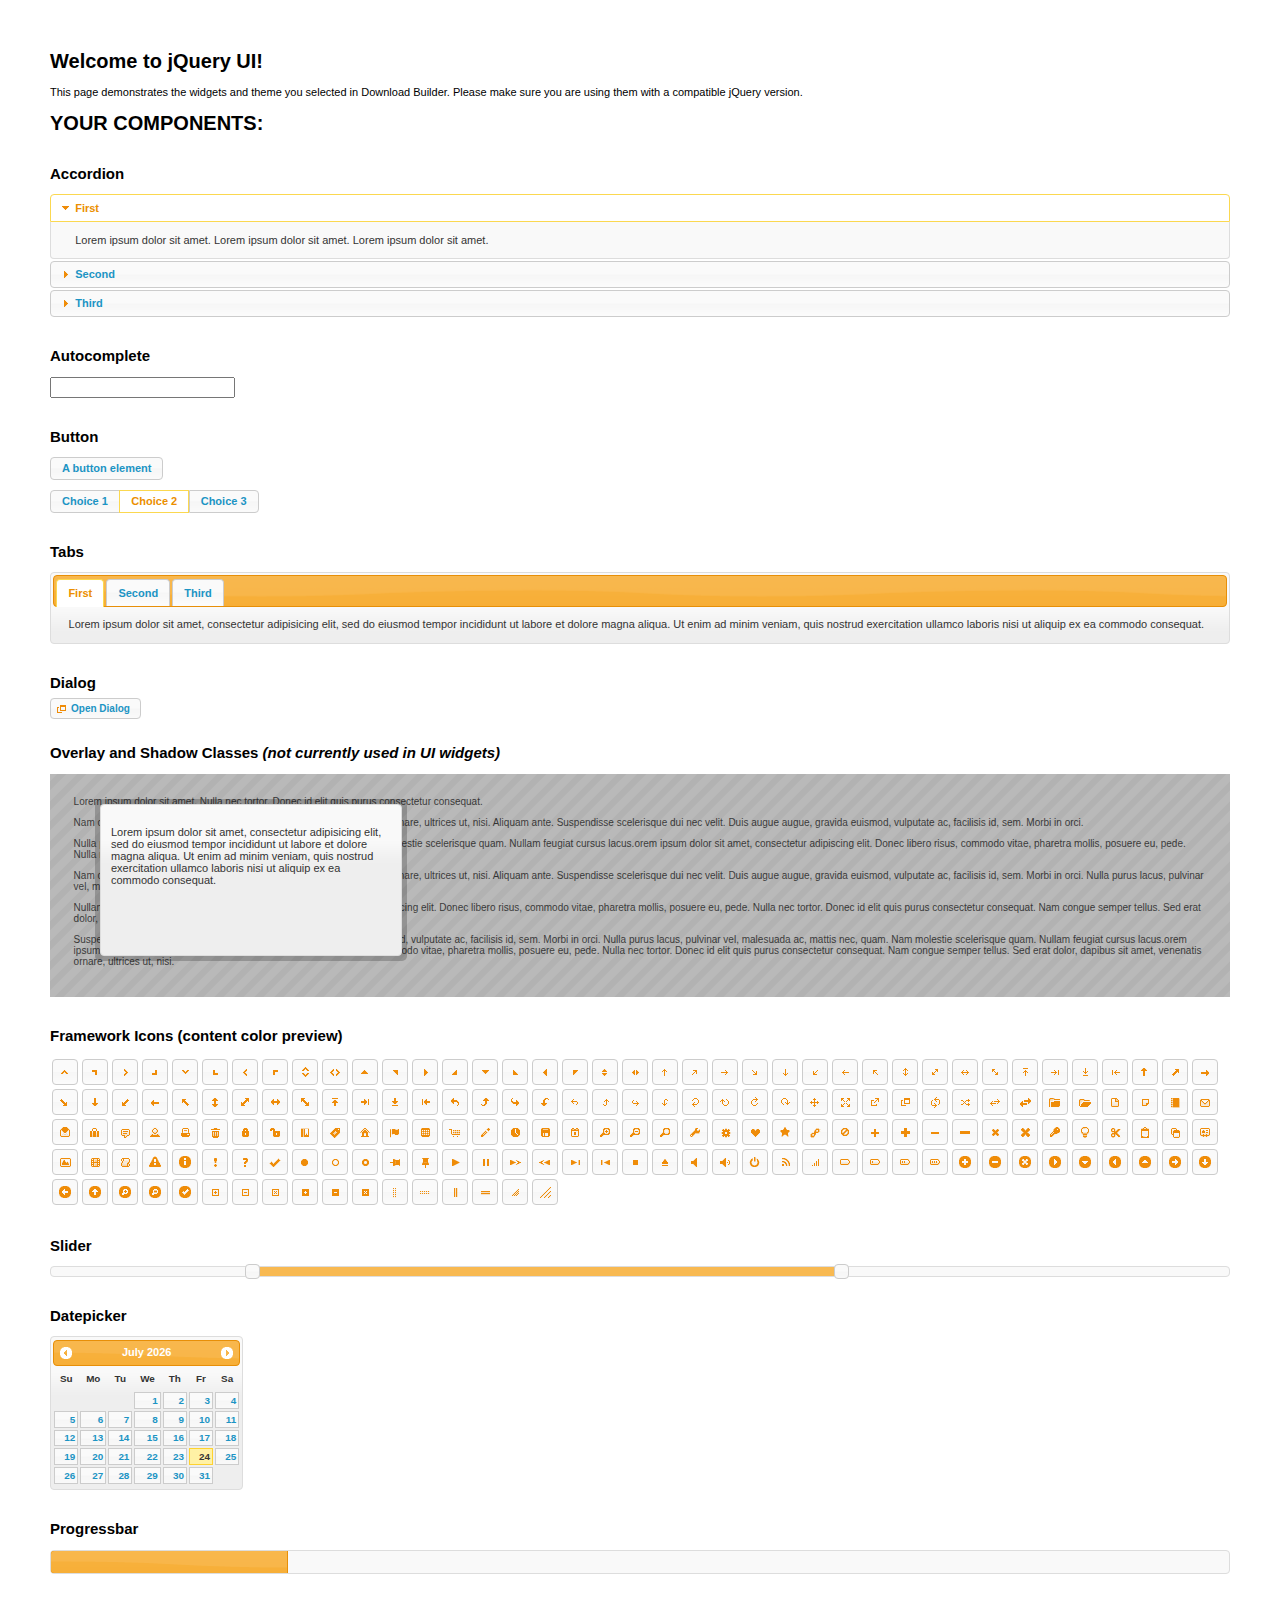
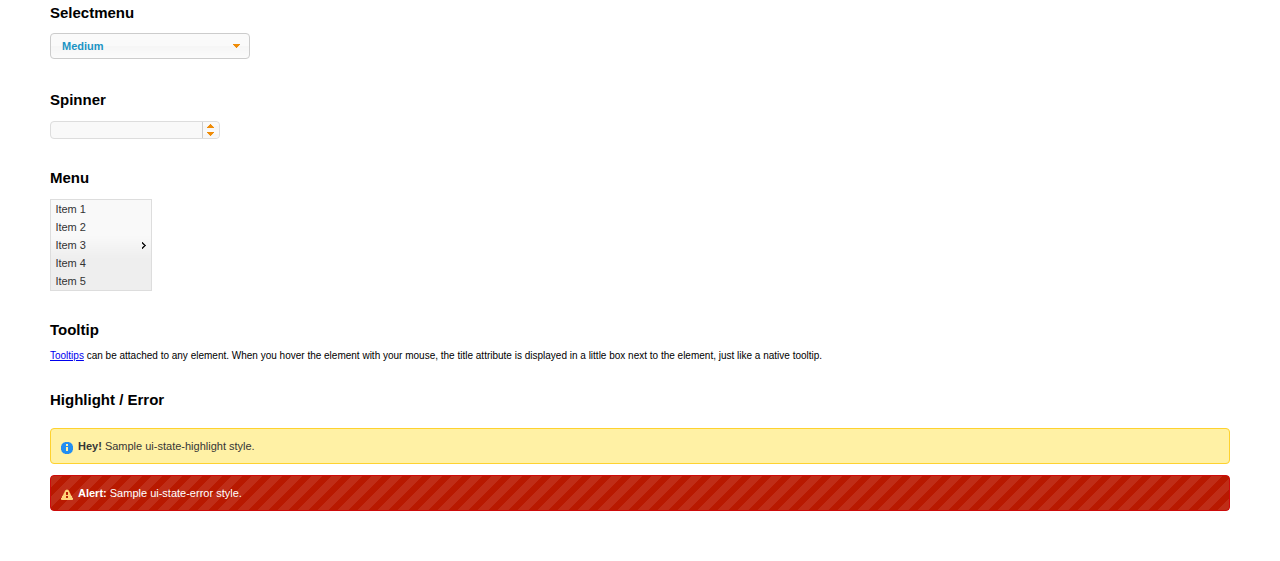
<file: js/jquery-ui-1.11.4/index.html>
<!doctype html>
<html lang="us">
<head>
	<meta charset="utf-8">
	<title>jQuery UI Example Page</title>
	<link href="jquery-ui.css" rel="stylesheet">
	<style>
	body{
		font: 62.5% "Trebuchet MS", sans-serif;
		margin: 50px;
	}
	.demoHeaders {
		margin-top: 2em;
	}
	#dialog-link {
		padding: .4em 1em .4em 20px;
		text-decoration: none;
		position: relative;
	}
	#dialog-link span.ui-icon {
		margin: 0 5px 0 0;
		position: absolute;
		left: .2em;
		top: 50%;
		margin-top: -8px;
	}
	#icons {
		margin: 0;
		padding: 0;
	}
	#icons li {
		margin: 2px;
		position: relative;
		padding: 4px 0;
		cursor: pointer;
		float: left;
		list-style: none;
	}
	#icons span.ui-icon {
		float: left;
		margin: 0 4px;
	}
	.fakewindowcontain .ui-widget-overlay {
		position: absolute;
	}
	select {
		width: 200px;
	}
	</style>
</head>
<body>

<h1>Welcome to jQuery UI!</h1>

<div class="ui-widget">
	<p>This page demonstrates the widgets and theme you selected in Download Builder. Please make sure you are using them with a compatible jQuery version.</p>
</div>

<h1>YOUR COMPONENTS:</h1>


<!-- Accordion -->
<h2 class="demoHeaders">Accordion</h2>
<div id="accordion">
	<h3>First</h3>
	<div>Lorem ipsum dolor sit amet. Lorem ipsum dolor sit amet. Lorem ipsum dolor sit amet.</div>
	<h3>Second</h3>
	<div>Phasellus mattis tincidunt nibh.</div>
	<h3>Third</h3>
	<div>Nam dui erat, auctor a, dignissim quis.</div>
</div>



<!-- Autocomplete -->
<h2 class="demoHeaders">Autocomplete</h2>
<div>
	<input id="autocomplete" title="type &quot;a&quot;">
</div>



<!-- Button -->
<h2 class="demoHeaders">Button</h2>
<button id="button">A button element</button>
<form style="margin-top: 1em;">
	<div id="radioset">
		<input type="radio" id="radio1" name="radio"><label for="radio1">Choice 1</label>
		<input type="radio" id="radio2" name="radio" checked="checked"><label for="radio2">Choice 2</label>
		<input type="radio" id="radio3" name="radio"><label for="radio3">Choice 3</label>
	</div>
</form>



<!-- Tabs -->
<h2 class="demoHeaders">Tabs</h2>
<div id="tabs">
	<ul>
		<li><a href="#tabs-1">First</a></li>
		<li><a href="#tabs-2">Second</a></li>
		<li><a href="#tabs-3">Third</a></li>
	</ul>
	<div id="tabs-1">Lorem ipsum dolor sit amet, consectetur adipisicing elit, sed do eiusmod tempor incididunt ut labore et dolore magna aliqua. Ut enim ad minim veniam, quis nostrud exercitation ullamco laboris nisi ut aliquip ex ea commodo consequat.</div>
	<div id="tabs-2">Phasellus mattis tincidunt nibh. Cras orci urna, blandit id, pretium vel, aliquet ornare, felis. Maecenas scelerisque sem non nisl. Fusce sed lorem in enim dictum bibendum.</div>
	<div id="tabs-3">Nam dui erat, auctor a, dignissim quis, sollicitudin eu, felis. Pellentesque nisi urna, interdum eget, sagittis et, consequat vestibulum, lacus. Mauris porttitor ullamcorper augue.</div>
</div>



<!-- Dialog NOTE: Dialog is not generated by UI in this demo so it can be visually styled in themeroller-->
<h2 class="demoHeaders">Dialog</h2>
<p><a href="#" id="dialog-link" class="ui-state-default ui-corner-all"><span class="ui-icon ui-icon-newwin"></span>Open Dialog</a></p>

<h2 class="demoHeaders">Overlay and Shadow Classes <em>(not currently used in UI widgets)</em></h2>
<div style="position: relative; width: 96%; height: 200px; padding:1% 2%; overflow:hidden;" class="fakewindowcontain">
	<p>Lorem ipsum dolor sit amet,  Nulla nec tortor. Donec id elit quis purus consectetur consequat. </p><p>Nam congue semper tellus. Sed erat dolor, dapibus sit amet, venenatis ornare, ultrices ut, nisi. Aliquam ante. Suspendisse scelerisque dui nec velit. Duis augue augue, gravida euismod, vulputate ac, facilisis id, sem. Morbi in orci. </p><p>Nulla purus lacus, pulvinar vel, malesuada ac, mattis nec, quam. Nam molestie scelerisque quam. Nullam feugiat cursus lacus.orem ipsum dolor sit amet, consectetur adipiscing elit. Donec libero risus, commodo vitae, pharetra mollis, posuere eu, pede. Nulla nec tortor. Donec id elit quis purus consectetur consequat. </p><p>Nam congue semper tellus. Sed erat dolor, dapibus sit amet, venenatis ornare, ultrices ut, nisi. Aliquam ante. Suspendisse scelerisque dui nec velit. Duis augue augue, gravida euismod, vulputate ac, facilisis id, sem. Morbi in orci. Nulla purus lacus, pulvinar vel, malesuada ac, mattis nec, quam. Nam molestie scelerisque quam. </p><p>Nullam feugiat cursus lacus.orem ipsum dolor sit amet, consectetur adipiscing elit. Donec libero risus, commodo vitae, pharetra mollis, posuere eu, pede. Nulla nec tortor. Donec id elit quis purus consectetur consequat. Nam congue semper tellus. Sed erat dolor, dapibus sit amet, venenatis ornare, ultrices ut, nisi. Aliquam ante. </p><p>Suspendisse scelerisque dui nec velit. Duis augue augue, gravida euismod, vulputate ac, facilisis id, sem. Morbi in orci. Nulla purus lacus, pulvinar vel, malesuada ac, mattis nec, quam. Nam molestie scelerisque quam. Nullam feugiat cursus lacus.orem ipsum dolor sit amet, consectetur adipiscing elit. Donec libero risus, commodo vitae, pharetra mollis, posuere eu, pede. Nulla nec tortor. Donec id elit quis purus consectetur consequat. Nam congue semper tellus. Sed erat dolor, dapibus sit amet, venenatis ornare, ultrices ut, nisi. </p>

	<!-- ui-dialog -->
	<div class="ui-overlay"><div class="ui-widget-overlay"></div><div class="ui-widget-shadow ui-corner-all" style="width: 302px; height: 152px; position: absolute; left: 50px; top: 30px;"></div></div>
	<div style="position: absolute; width: 280px; height: 130px;left: 50px; top: 30px; padding: 10px;" class="ui-widget ui-widget-content ui-corner-all">
		<div class="ui-dialog-content ui-widget-content" style="background: none; border: 0;">
			<p>Lorem ipsum dolor sit amet, consectetur adipisicing elit, sed do eiusmod tempor incididunt ut labore et dolore magna aliqua. Ut enim ad minim veniam, quis nostrud exercitation ullamco laboris nisi ut aliquip ex ea commodo consequat.</p>
		</div>
	</div>

</div>

<!-- ui-dialog -->
<div id="dialog" title="Dialog Title">
	<p>Lorem ipsum dolor sit amet, consectetur adipisicing elit, sed do eiusmod tempor incididunt ut labore et dolore magna aliqua. Ut enim ad minim veniam, quis nostrud exercitation ullamco laboris nisi ut aliquip ex ea commodo consequat.</p>
</div>



<h2 class="demoHeaders">Framework Icons (content color preview)</h2>
<ul id="icons" class="ui-widget ui-helper-clearfix">
	<li class="ui-state-default ui-corner-all" title=".ui-icon-carat-1-n"><span class="ui-icon ui-icon-carat-1-n"></span></li>
	<li class="ui-state-default ui-corner-all" title=".ui-icon-carat-1-ne"><span class="ui-icon ui-icon-carat-1-ne"></span></li>
	<li class="ui-state-default ui-corner-all" title=".ui-icon-carat-1-e"><span class="ui-icon ui-icon-carat-1-e"></span></li>
	<li class="ui-state-default ui-corner-all" title=".ui-icon-carat-1-se"><span class="ui-icon ui-icon-carat-1-se"></span></li>
	<li class="ui-state-default ui-corner-all" title=".ui-icon-carat-1-s"><span class="ui-icon ui-icon-carat-1-s"></span></li>
	<li class="ui-state-default ui-corner-all" title=".ui-icon-carat-1-sw"><span class="ui-icon ui-icon-carat-1-sw"></span></li>
	<li class="ui-state-default ui-corner-all" title=".ui-icon-carat-1-w"><span class="ui-icon ui-icon-carat-1-w"></span></li>
	<li class="ui-state-default ui-corner-all" title=".ui-icon-carat-1-nw"><span class="ui-icon ui-icon-carat-1-nw"></span></li>
	<li class="ui-state-default ui-corner-all" title=".ui-icon-carat-2-n-s"><span class="ui-icon ui-icon-carat-2-n-s"></span></li>
	<li class="ui-state-default ui-corner-all" title=".ui-icon-carat-2-e-w"><span class="ui-icon ui-icon-carat-2-e-w"></span></li>
	<li class="ui-state-default ui-corner-all" title=".ui-icon-triangle-1-n"><span class="ui-icon ui-icon-triangle-1-n"></span></li>
	<li class="ui-state-default ui-corner-all" title=".ui-icon-triangle-1-ne"><span class="ui-icon ui-icon-triangle-1-ne"></span></li>
	<li class="ui-state-default ui-corner-all" title=".ui-icon-triangle-1-e"><span class="ui-icon ui-icon-triangle-1-e"></span></li>
	<li class="ui-state-default ui-corner-all" title=".ui-icon-triangle-1-se"><span class="ui-icon ui-icon-triangle-1-se"></span></li>
	<li class="ui-state-default ui-corner-all" title=".ui-icon-triangle-1-s"><span class="ui-icon ui-icon-triangle-1-s"></span></li>
	<li class="ui-state-default ui-corner-all" title=".ui-icon-triangle-1-sw"><span class="ui-icon ui-icon-triangle-1-sw"></span></li>
	<li class="ui-state-default ui-corner-all" title=".ui-icon-triangle-1-w"><span class="ui-icon ui-icon-triangle-1-w"></span></li>
	<li class="ui-state-default ui-corner-all" title=".ui-icon-triangle-1-nw"><span class="ui-icon ui-icon-triangle-1-nw"></span></li>
	<li class="ui-state-default ui-corner-all" title=".ui-icon-triangle-2-n-s"><span class="ui-icon ui-icon-triangle-2-n-s"></span></li>
	<li class="ui-state-default ui-corner-all" title=".ui-icon-triangle-2-e-w"><span class="ui-icon ui-icon-triangle-2-e-w"></span></li>
	<li class="ui-state-default ui-corner-all" title=".ui-icon-arrow-1-n"><span class="ui-icon ui-icon-arrow-1-n"></span></li>
	<li class="ui-state-default ui-corner-all" title=".ui-icon-arrow-1-ne"><span class="ui-icon ui-icon-arrow-1-ne"></span></li>
	<li class="ui-state-default ui-corner-all" title=".ui-icon-arrow-1-e"><span class="ui-icon ui-icon-arrow-1-e"></span></li>
	<li class="ui-state-default ui-corner-all" title=".ui-icon-arrow-1-se"><span class="ui-icon ui-icon-arrow-1-se"></span></li>
	<li class="ui-state-default ui-corner-all" title=".ui-icon-arrow-1-s"><span class="ui-icon ui-icon-arrow-1-s"></span></li>
	<li class="ui-state-default ui-corner-all" title=".ui-icon-arrow-1-sw"><span class="ui-icon ui-icon-arrow-1-sw"></span></li>
	<li class="ui-state-default ui-corner-all" title=".ui-icon-arrow-1-w"><span class="ui-icon ui-icon-arrow-1-w"></span></li>
	<li class="ui-state-default ui-corner-all" title=".ui-icon-arrow-1-nw"><span class="ui-icon ui-icon-arrow-1-nw"></span></li>
	<li class="ui-state-default ui-corner-all" title=".ui-icon-arrow-2-n-s"><span class="ui-icon ui-icon-arrow-2-n-s"></span></li>
	<li class="ui-state-default ui-corner-all" title=".ui-icon-arrow-2-ne-sw"><span class="ui-icon ui-icon-arrow-2-ne-sw"></span></li>
	<li class="ui-state-default ui-corner-all" title=".ui-icon-arrow-2-e-w"><span class="ui-icon ui-icon-arrow-2-e-w"></span></li>
	<li class="ui-state-default ui-corner-all" title=".ui-icon-arrow-2-se-nw"><span class="ui-icon ui-icon-arrow-2-se-nw"></span></li>
	<li class="ui-state-default ui-corner-all" title=".ui-icon-arrowstop-1-n"><span class="ui-icon ui-icon-arrowstop-1-n"></span></li>
	<li class="ui-state-default ui-corner-all" title=".ui-icon-arrowstop-1-e"><span class="ui-icon ui-icon-arrowstop-1-e"></span></li>
	<li class="ui-state-default ui-corner-all" title=".ui-icon-arrowstop-1-s"><span class="ui-icon ui-icon-arrowstop-1-s"></span></li>
	<li class="ui-state-default ui-corner-all" title=".ui-icon-arrowstop-1-w"><span class="ui-icon ui-icon-arrowstop-1-w"></span></li>
	<li class="ui-state-default ui-corner-all" title=".ui-icon-arrowthick-1-n"><span class="ui-icon ui-icon-arrowthick-1-n"></span></li>
	<li class="ui-state-default ui-corner-all" title=".ui-icon-arrowthick-1-ne"><span class="ui-icon ui-icon-arrowthick-1-ne"></span></li>
	<li class="ui-state-default ui-corner-all" title=".ui-icon-arrowthick-1-e"><span class="ui-icon ui-icon-arrowthick-1-e"></span></li>
	<li class="ui-state-default ui-corner-all" title=".ui-icon-arrowthick-1-se"><span class="ui-icon ui-icon-arrowthick-1-se"></span></li>
	<li class="ui-state-default ui-corner-all" title=".ui-icon-arrowthick-1-s"><span class="ui-icon ui-icon-arrowthick-1-s"></span></li>
	<li class="ui-state-default ui-corner-all" title=".ui-icon-arrowthick-1-sw"><span class="ui-icon ui-icon-arrowthick-1-sw"></span></li>
	<li class="ui-state-default ui-corner-all" title=".ui-icon-arrowthick-1-w"><span class="ui-icon ui-icon-arrowthick-1-w"></span></li>
	<li class="ui-state-default ui-corner-all" title=".ui-icon-arrowthick-1-nw"><span class="ui-icon ui-icon-arrowthick-1-nw"></span></li>
	<li class="ui-state-default ui-corner-all" title=".ui-icon-arrowthick-2-n-s"><span class="ui-icon ui-icon-arrowthick-2-n-s"></span></li>
	<li class="ui-state-default ui-corner-all" title=".ui-icon-arrowthick-2-ne-sw"><span class="ui-icon ui-icon-arrowthick-2-ne-sw"></span></li>
	<li class="ui-state-default ui-corner-all" title=".ui-icon-arrowthick-2-e-w"><span class="ui-icon ui-icon-arrowthick-2-e-w"></span></li>
	<li class="ui-state-default ui-corner-all" title=".ui-icon-arrowthick-2-se-nw"><span class="ui-icon ui-icon-arrowthick-2-se-nw"></span></li>
	<li class="ui-state-default ui-corner-all" title=".ui-icon-arrowthickstop-1-n"><span class="ui-icon ui-icon-arrowthickstop-1-n"></span></li>
	<li class="ui-state-default ui-corner-all" title=".ui-icon-arrowthickstop-1-e"><span class="ui-icon ui-icon-arrowthickstop-1-e"></span></li>
	<li class="ui-state-default ui-corner-all" title=".ui-icon-arrowthickstop-1-s"><span class="ui-icon ui-icon-arrowthickstop-1-s"></span></li>
	<li class="ui-state-default ui-corner-all" title=".ui-icon-arrowthickstop-1-w"><span class="ui-icon ui-icon-arrowthickstop-1-w"></span></li>
	<li class="ui-state-default ui-corner-all" title=".ui-icon-arrowreturnthick-1-w"><span class="ui-icon ui-icon-arrowreturnthick-1-w"></span></li>
	<li class="ui-state-default ui-corner-all" title=".ui-icon-arrowreturnthick-1-n"><span class="ui-icon ui-icon-arrowreturnthick-1-n"></span></li>
	<li class="ui-state-default ui-corner-all" title=".ui-icon-arrowreturnthick-1-e"><span class="ui-icon ui-icon-arrowreturnthick-1-e"></span></li>
	<li class="ui-state-default ui-corner-all" title=".ui-icon-arrowreturnthick-1-s"><span class="ui-icon ui-icon-arrowreturnthick-1-s"></span></li>
	<li class="ui-state-default ui-corner-all" title=".ui-icon-arrowreturn-1-w"><span class="ui-icon ui-icon-arrowreturn-1-w"></span></li>
	<li class="ui-state-default ui-corner-all" title=".ui-icon-arrowreturn-1-n"><span class="ui-icon ui-icon-arrowreturn-1-n"></span></li>
	<li class="ui-state-default ui-corner-all" title=".ui-icon-arrowreturn-1-e"><span class="ui-icon ui-icon-arrowreturn-1-e"></span></li>
	<li class="ui-state-default ui-corner-all" title=".ui-icon-arrowreturn-1-s"><span class="ui-icon ui-icon-arrowreturn-1-s"></span></li>
	<li class="ui-state-default ui-corner-all" title=".ui-icon-arrowrefresh-1-w"><span class="ui-icon ui-icon-arrowrefresh-1-w"></span></li>
	<li class="ui-state-default ui-corner-all" title=".ui-icon-arrowrefresh-1-n"><span class="ui-icon ui-icon-arrowrefresh-1-n"></span></li>
	<li class="ui-state-default ui-corner-all" title=".ui-icon-arrowrefresh-1-e"><span class="ui-icon ui-icon-arrowrefresh-1-e"></span></li>
	<li class="ui-state-default ui-corner-all" title=".ui-icon-arrowrefresh-1-s"><span class="ui-icon ui-icon-arrowrefresh-1-s"></span></li>
	<li class="ui-state-default ui-corner-all" title=".ui-icon-arrow-4"><span class="ui-icon ui-icon-arrow-4"></span></li>
	<li class="ui-state-default ui-corner-all" title=".ui-icon-arrow-4-diag"><span class="ui-icon ui-icon-arrow-4-diag"></span></li>
	<li class="ui-state-default ui-corner-all" title=".ui-icon-extlink"><span class="ui-icon ui-icon-extlink"></span></li>
	<li class="ui-state-default ui-corner-all" title=".ui-icon-newwin"><span class="ui-icon ui-icon-newwin"></span></li>
	<li class="ui-state-default ui-corner-all" title=".ui-icon-refresh"><span class="ui-icon ui-icon-refresh"></span></li>
	<li class="ui-state-default ui-corner-all" title=".ui-icon-shuffle"><span class="ui-icon ui-icon-shuffle"></span></li>
	<li class="ui-state-default ui-corner-all" title=".ui-icon-transfer-e-w"><span class="ui-icon ui-icon-transfer-e-w"></span></li>
	<li class="ui-state-default ui-corner-all" title=".ui-icon-transferthick-e-w"><span class="ui-icon ui-icon-transferthick-e-w"></span></li>
	<li class="ui-state-default ui-corner-all" title=".ui-icon-folder-collapsed"><span class="ui-icon ui-icon-folder-collapsed"></span></li>
	<li class="ui-state-default ui-corner-all" title=".ui-icon-folder-open"><span class="ui-icon ui-icon-folder-open"></span></li>
	<li class="ui-state-default ui-corner-all" title=".ui-icon-document"><span class="ui-icon ui-icon-document"></span></li>
	<li class="ui-state-default ui-corner-all" title=".ui-icon-document-b"><span class="ui-icon ui-icon-document-b"></span></li>
	<li class="ui-state-default ui-corner-all" title=".ui-icon-note"><span class="ui-icon ui-icon-note"></span></li>
	<li class="ui-state-default ui-corner-all" title=".ui-icon-mail-closed"><span class="ui-icon ui-icon-mail-closed"></span></li>
	<li class="ui-state-default ui-corner-all" title=".ui-icon-mail-open"><span class="ui-icon ui-icon-mail-open"></span></li>
	<li class="ui-state-default ui-corner-all" title=".ui-icon-suitcase"><span class="ui-icon ui-icon-suitcase"></span></li>
	<li class="ui-state-default ui-corner-all" title=".ui-icon-comment"><span class="ui-icon ui-icon-comment"></span></li>
	<li class="ui-state-default ui-corner-all" title=".ui-icon-person"><span class="ui-icon ui-icon-person"></span></li>
	<li class="ui-state-default ui-corner-all" title=".ui-icon-print"><span class="ui-icon ui-icon-print"></span></li>
	<li class="ui-state-default ui-corner-all" title=".ui-icon-trash"><span class="ui-icon ui-icon-trash"></span></li>
	<li class="ui-state-default ui-corner-all" title=".ui-icon-locked"><span class="ui-icon ui-icon-locked"></span></li>
	<li class="ui-state-default ui-corner-all" title=".ui-icon-unlocked"><span class="ui-icon ui-icon-unlocked"></span></li>
	<li class="ui-state-default ui-corner-all" title=".ui-icon-bookmark"><span class="ui-icon ui-icon-bookmark"></span></li>
	<li class="ui-state-default ui-corner-all" title=".ui-icon-tag"><span class="ui-icon ui-icon-tag"></span></li>
	<li class="ui-state-default ui-corner-all" title=".ui-icon-home"><span class="ui-icon ui-icon-home"></span></li>
	<li class="ui-state-default ui-corner-all" title=".ui-icon-flag"><span class="ui-icon ui-icon-flag"></span></li>
	<li class="ui-state-default ui-corner-all" title=".ui-icon-calculator"><span class="ui-icon ui-icon-calculator"></span></li>
	<li class="ui-state-default ui-corner-all" title=".ui-icon-cart"><span class="ui-icon ui-icon-cart"></span></li>
	<li class="ui-state-default ui-corner-all" title=".ui-icon-pencil"><span class="ui-icon ui-icon-pencil"></span></li>
	<li class="ui-state-default ui-corner-all" title=".ui-icon-clock"><span class="ui-icon ui-icon-clock"></span></li>
	<li class="ui-state-default ui-corner-all" title=".ui-icon-disk"><span class="ui-icon ui-icon-disk"></span></li>
	<li class="ui-state-default ui-corner-all" title=".ui-icon-calendar"><span class="ui-icon ui-icon-calendar"></span></li>
	<li class="ui-state-default ui-corner-all" title=".ui-icon-zoomin"><span class="ui-icon ui-icon-zoomin"></span></li>
	<li class="ui-state-default ui-corner-all" title=".ui-icon-zoomout"><span class="ui-icon ui-icon-zoomout"></span></li>
	<li class="ui-state-default ui-corner-all" title=".ui-icon-search"><span class="ui-icon ui-icon-search"></span></li>
	<li class="ui-state-default ui-corner-all" title=".ui-icon-wrench"><span class="ui-icon ui-icon-wrench"></span></li>
	<li class="ui-state-default ui-corner-all" title=".ui-icon-gear"><span class="ui-icon ui-icon-gear"></span></li>
	<li class="ui-state-default ui-corner-all" title=".ui-icon-heart"><span class="ui-icon ui-icon-heart"></span></li>
	<li class="ui-state-default ui-corner-all" title=".ui-icon-star"><span class="ui-icon ui-icon-star"></span></li>
	<li class="ui-state-default ui-corner-all" title=".ui-icon-link"><span class="ui-icon ui-icon-link"></span></li>
	<li class="ui-state-default ui-corner-all" title=".ui-icon-cancel"><span class="ui-icon ui-icon-cancel"></span></li>
	<li class="ui-state-default ui-corner-all" title=".ui-icon-plus"><span class="ui-icon ui-icon-plus"></span></li>
	<li class="ui-state-default ui-corner-all" title=".ui-icon-plusthick"><span class="ui-icon ui-icon-plusthick"></span></li>
	<li class="ui-state-default ui-corner-all" title=".ui-icon-minus"><span class="ui-icon ui-icon-minus"></span></li>
	<li class="ui-state-default ui-corner-all" title=".ui-icon-minusthick"><span class="ui-icon ui-icon-minusthick"></span></li>
	<li class="ui-state-default ui-corner-all" title=".ui-icon-close"><span class="ui-icon ui-icon-close"></span></li>
	<li class="ui-state-default ui-corner-all" title=".ui-icon-closethick"><span class="ui-icon ui-icon-closethick"></span></li>
	<li class="ui-state-default ui-corner-all" title=".ui-icon-key"><span class="ui-icon ui-icon-key"></span></li>
	<li class="ui-state-default ui-corner-all" title=".ui-icon-lightbulb"><span class="ui-icon ui-icon-lightbulb"></span></li>
	<li class="ui-state-default ui-corner-all" title=".ui-icon-scissors"><span class="ui-icon ui-icon-scissors"></span></li>
	<li class="ui-state-default ui-corner-all" title=".ui-icon-clipboard"><span class="ui-icon ui-icon-clipboard"></span></li>
	<li class="ui-state-default ui-corner-all" title=".ui-icon-copy"><span class="ui-icon ui-icon-copy"></span></li>
	<li class="ui-state-default ui-corner-all" title=".ui-icon-contact"><span class="ui-icon ui-icon-contact"></span></li>
	<li class="ui-state-default ui-corner-all" title=".ui-icon-image"><span class="ui-icon ui-icon-image"></span></li>
	<li class="ui-state-default ui-corner-all" title=".ui-icon-video"><span class="ui-icon ui-icon-video"></span></li>
	<li class="ui-state-default ui-corner-all" title=".ui-icon-script"><span class="ui-icon ui-icon-script"></span></li>
	<li class="ui-state-default ui-corner-all" title=".ui-icon-alert"><span class="ui-icon ui-icon-alert"></span></li>
	<li class="ui-state-default ui-corner-all" title=".ui-icon-info"><span class="ui-icon ui-icon-info"></span></li>
	<li class="ui-state-default ui-corner-all" title=".ui-icon-notice"><span class="ui-icon ui-icon-notice"></span></li>
	<li class="ui-state-default ui-corner-all" title=".ui-icon-help"><span class="ui-icon ui-icon-help"></span></li>
	<li class="ui-state-default ui-corner-all" title=".ui-icon-check"><span class="ui-icon ui-icon-check"></span></li>
	<li class="ui-state-default ui-corner-all" title=".ui-icon-bullet"><span class="ui-icon ui-icon-bullet"></span></li>
	<li class="ui-state-default ui-corner-all" title=".ui-icon-radio-off"><span class="ui-icon ui-icon-radio-off"></span></li>
	<li class="ui-state-default ui-corner-all" title=".ui-icon-radio-on"><span class="ui-icon ui-icon-radio-on"></span></li>
	<li class="ui-state-default ui-corner-all" title=".ui-icon-pin-w"><span class="ui-icon ui-icon-pin-w"></span></li>
	<li class="ui-state-default ui-corner-all" title=".ui-icon-pin-s"><span class="ui-icon ui-icon-pin-s"></span></li>
	<li class="ui-state-default ui-corner-all" title=".ui-icon-play"><span class="ui-icon ui-icon-play"></span></li>
	<li class="ui-state-default ui-corner-all" title=".ui-icon-pause"><span class="ui-icon ui-icon-pause"></span></li>
	<li class="ui-state-default ui-corner-all" title=".ui-icon-seek-next"><span class="ui-icon ui-icon-seek-next"></span></li>
	<li class="ui-state-default ui-corner-all" title=".ui-icon-seek-prev"><span class="ui-icon ui-icon-seek-prev"></span></li>
	<li class="ui-state-default ui-corner-all" title=".ui-icon-seek-end"><span class="ui-icon ui-icon-seek-end"></span></li>
	<li class="ui-state-default ui-corner-all" title=".ui-icon-seek-first"><span class="ui-icon ui-icon-seek-first"></span></li>
	<li class="ui-state-default ui-corner-all" title=".ui-icon-stop"><span class="ui-icon ui-icon-stop"></span></li>
	<li class="ui-state-default ui-corner-all" title=".ui-icon-eject"><span class="ui-icon ui-icon-eject"></span></li>
	<li class="ui-state-default ui-corner-all" title=".ui-icon-volume-off"><span class="ui-icon ui-icon-volume-off"></span></li>
	<li class="ui-state-default ui-corner-all" title=".ui-icon-volume-on"><span class="ui-icon ui-icon-volume-on"></span></li>
	<li class="ui-state-default ui-corner-all" title=".ui-icon-power"><span class="ui-icon ui-icon-power"></span></li>
	<li class="ui-state-default ui-corner-all" title=".ui-icon-signal-diag"><span class="ui-icon ui-icon-signal-diag"></span></li>
	<li class="ui-state-default ui-corner-all" title=".ui-icon-signal"><span class="ui-icon ui-icon-signal"></span></li>
	<li class="ui-state-default ui-corner-all" title=".ui-icon-battery-0"><span class="ui-icon ui-icon-battery-0"></span></li>
	<li class="ui-state-default ui-corner-all" title=".ui-icon-battery-1"><span class="ui-icon ui-icon-battery-1"></span></li>
	<li class="ui-state-default ui-corner-all" title=".ui-icon-battery-2"><span class="ui-icon ui-icon-battery-2"></span></li>
	<li class="ui-state-default ui-corner-all" title=".ui-icon-battery-3"><span class="ui-icon ui-icon-battery-3"></span></li>
	<li class="ui-state-default ui-corner-all" title=".ui-icon-circle-plus"><span class="ui-icon ui-icon-circle-plus"></span></li>
	<li class="ui-state-default ui-corner-all" title=".ui-icon-circle-minus"><span class="ui-icon ui-icon-circle-minus"></span></li>
	<li class="ui-state-default ui-corner-all" title=".ui-icon-circle-close"><span class="ui-icon ui-icon-circle-close"></span></li>
	<li class="ui-state-default ui-corner-all" title=".ui-icon-circle-triangle-e"><span class="ui-icon ui-icon-circle-triangle-e"></span></li>
	<li class="ui-state-default ui-corner-all" title=".ui-icon-circle-triangle-s"><span class="ui-icon ui-icon-circle-triangle-s"></span></li>
	<li class="ui-state-default ui-corner-all" title=".ui-icon-circle-triangle-w"><span class="ui-icon ui-icon-circle-triangle-w"></span></li>
	<li class="ui-state-default ui-corner-all" title=".ui-icon-circle-triangle-n"><span class="ui-icon ui-icon-circle-triangle-n"></span></li>
	<li class="ui-state-default ui-corner-all" title=".ui-icon-circle-arrow-e"><span class="ui-icon ui-icon-circle-arrow-e"></span></li>
	<li class="ui-state-default ui-corner-all" title=".ui-icon-circle-arrow-s"><span class="ui-icon ui-icon-circle-arrow-s"></span></li>
	<li class="ui-state-default ui-corner-all" title=".ui-icon-circle-arrow-w"><span class="ui-icon ui-icon-circle-arrow-w"></span></li>
	<li class="ui-state-default ui-corner-all" title=".ui-icon-circle-arrow-n"><span class="ui-icon ui-icon-circle-arrow-n"></span></li>
	<li class="ui-state-default ui-corner-all" title=".ui-icon-circle-zoomin"><span class="ui-icon ui-icon-circle-zoomin"></span></li>
	<li class="ui-state-default ui-corner-all" title=".ui-icon-circle-zoomout"><span class="ui-icon ui-icon-circle-zoomout"></span></li>
	<li class="ui-state-default ui-corner-all" title=".ui-icon-circle-check"><span class="ui-icon ui-icon-circle-check"></span></li>
	<li class="ui-state-default ui-corner-all" title=".ui-icon-circlesmall-plus"><span class="ui-icon ui-icon-circlesmall-plus"></span></li>
	<li class="ui-state-default ui-corner-all" title=".ui-icon-circlesmall-minus"><span class="ui-icon ui-icon-circlesmall-minus"></span></li>
	<li class="ui-state-default ui-corner-all" title=".ui-icon-circlesmall-close"><span class="ui-icon ui-icon-circlesmall-close"></span></li>
	<li class="ui-state-default ui-corner-all" title=".ui-icon-squaresmall-plus"><span class="ui-icon ui-icon-squaresmall-plus"></span></li>
	<li class="ui-state-default ui-corner-all" title=".ui-icon-squaresmall-minus"><span class="ui-icon ui-icon-squaresmall-minus"></span></li>
	<li class="ui-state-default ui-corner-all" title=".ui-icon-squaresmall-close"><span class="ui-icon ui-icon-squaresmall-close"></span></li>
	<li class="ui-state-default ui-corner-all" title=".ui-icon-grip-dotted-vertical"><span class="ui-icon ui-icon-grip-dotted-vertical"></span></li>
	<li class="ui-state-default ui-corner-all" title=".ui-icon-grip-dotted-horizontal"><span class="ui-icon ui-icon-grip-dotted-horizontal"></span></li>
	<li class="ui-state-default ui-corner-all" title=".ui-icon-grip-solid-vertical"><span class="ui-icon ui-icon-grip-solid-vertical"></span></li>
	<li class="ui-state-default ui-corner-all" title=".ui-icon-grip-solid-horizontal"><span class="ui-icon ui-icon-grip-solid-horizontal"></span></li>
	<li class="ui-state-default ui-corner-all" title=".ui-icon-gripsmall-diagonal-se"><span class="ui-icon ui-icon-gripsmall-diagonal-se"></span></li>
	<li class="ui-state-default ui-corner-all" title=".ui-icon-grip-diagonal-se"><span class="ui-icon ui-icon-grip-diagonal-se"></span></li>
</ul>


<!-- Slider -->
<h2 class="demoHeaders">Slider</h2>
<div id="slider"></div>



<!-- Datepicker -->
<h2 class="demoHeaders">Datepicker</h2>
<div id="datepicker"></div>



<!-- Progressbar -->
<h2 class="demoHeaders">Progressbar</h2>
<div id="progressbar"></div>



<!-- Progressbar -->
<h2 class="demoHeaders">Selectmenu</h2>
<select id="selectmenu">
	<option>Slower</option>
	<option>Slow</option>
	<option selected="selected">Medium</option>
	<option>Fast</option>
	<option>Faster</option>
</select>



<!-- Spinner -->
<h2 class="demoHeaders">Spinner</h2>
<input id="spinner">



<!-- Menu -->
<h2 class="demoHeaders">Menu</h2>
<ul style="width:100px;" id="menu">
	<li>Item 1</li>
	<li>Item 2</li>
	<li>Item 3
		<ul>
			<li>Item 3-1</li>
			<li>Item 3-2</li>
			<li>Item 3-3</li>
			<li>Item 3-4</li>
			<li>Item 3-5</li>
		</ul>
	</li>
	<li>Item 4</li>
	<li>Item 5</li>
</ul>



<!-- Tooltip -->
<h2 class="demoHeaders">Tooltip</h2>
<p id="tooltip">
	<a href="#" title="That&apos;s what this widget is">Tooltips</a> can be attached to any element. When you hover
the element with your mouse, the title attribute is displayed in a little box next to the element, just like a native tooltip.
</p>


<!-- Highlight / Error -->
<h2 class="demoHeaders">Highlight / Error</h2>
<div class="ui-widget">
	<div class="ui-state-highlight ui-corner-all" style="margin-top: 20px; padding: 0 .7em;">
		<p><span class="ui-icon ui-icon-info" style="float: left; margin-right: .3em;"></span>
		<strong>Hey!</strong> Sample ui-state-highlight style.</p>
	</div>
</div>
<br>
<div class="ui-widget">
	<div class="ui-state-error ui-corner-all" style="padding: 0 .7em;">
		<p><span class="ui-icon ui-icon-alert" style="float: left; margin-right: .3em;"></span>
		<strong>Alert:</strong> Sample ui-state-error style.</p>
	</div>
</div>

<script src="external/jquery/jquery.js"></script>
<script src="jquery-ui.js"></script>
<script>

$( "#accordion" ).accordion();



var availableTags = [
	"ActionScript",
	"AppleScript",
	"Asp",
	"BASIC",
	"C",
	"C++",
	"Clojure",
	"COBOL",
	"ColdFusion",
	"Erlang",
	"Fortran",
	"Groovy",
	"Haskell",
	"Java",
	"JavaScript",
	"Lisp",
	"Perl",
	"PHP",
	"Python",
	"Ruby",
	"Scala",
	"Scheme"
];
$( "#autocomplete" ).autocomplete({
	source: availableTags
});



$( "#button" ).button();
$( "#radioset" ).buttonset();



$( "#tabs" ).tabs();



$( "#dialog" ).dialog({
	autoOpen: false,
	width: 400,
	buttons: [
		{
			text: "Ok",
			click: function() {
				$( this ).dialog( "close" );
			}
		},
		{
			text: "Cancel",
			click: function() {
				$( this ).dialog( "close" );
			}
		}
	]
});

// Link to open the dialog
$( "#dialog-link" ).click(function( event ) {
	$( "#dialog" ).dialog( "open" );
	event.preventDefault();
});



$( "#datepicker" ).datepicker({
	inline: true
});



$( "#slider" ).slider({
	range: true,
	values: [ 17, 67 ]
});



$( "#progressbar" ).progressbar({
	value: 20
});



$( "#spinner" ).spinner();



$( "#menu" ).menu();



$( "#tooltip" ).tooltip();



$( "#selectmenu" ).selectmenu();


// Hover states on the static widgets
$( "#dialog-link, #icons li" ).hover(
	function() {
		$( this ).addClass( "ui-state-hover" );
	},
	function() {
		$( this ).removeClass( "ui-state-hover" );
	}
);
</script>
</body>
</html>
</file>
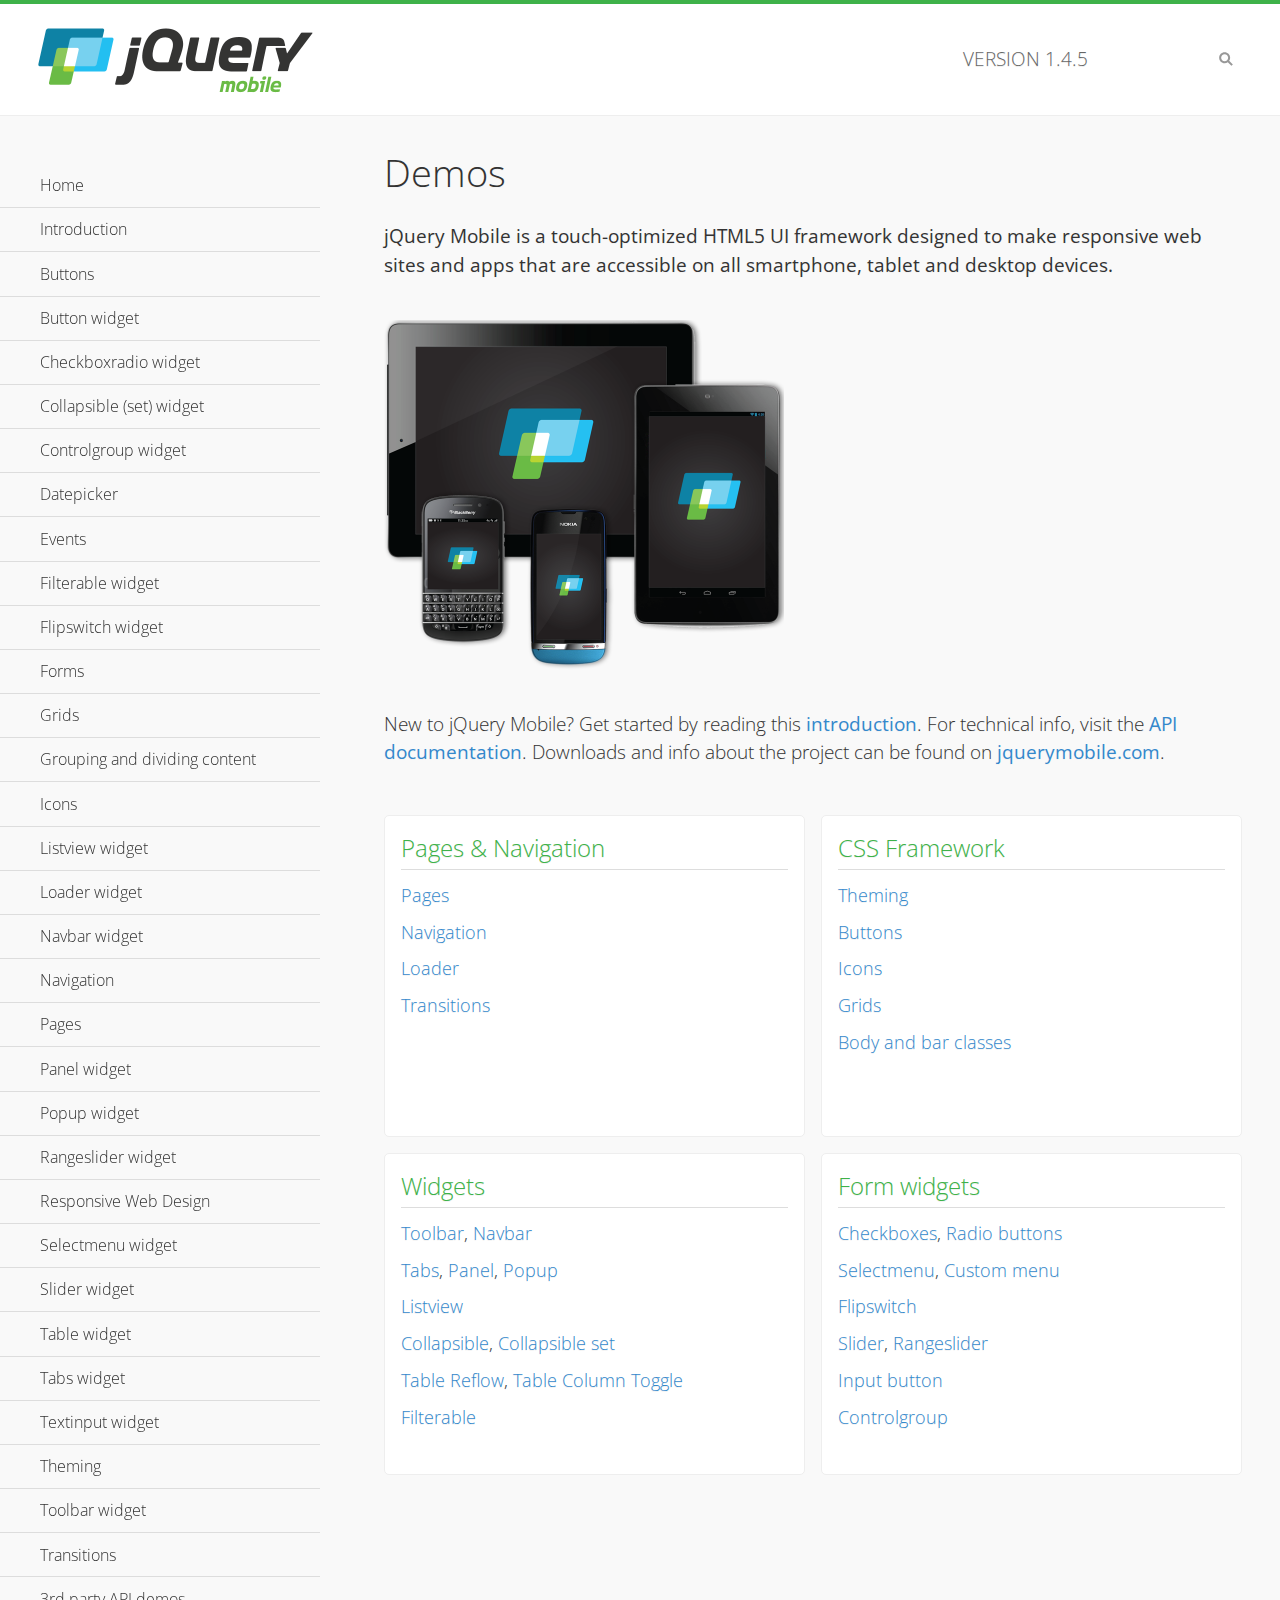
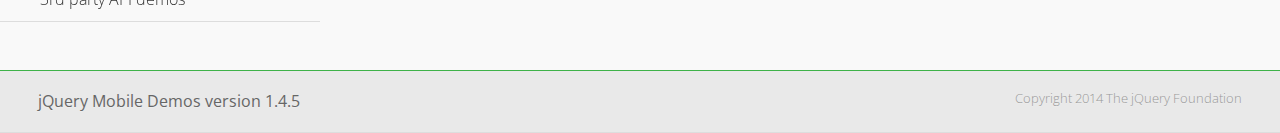
<file: js/jquery.mobile/demos/index.html>
<!DOCTYPE html>
<html>
<head>
	<meta charset="utf-8">
	<meta name="viewport" content="width=device-width, initial-scale=1">
	<title>jQuery Mobile Demos</title>
	<link rel="shortcut icon" href="favicon.ico">
	<link rel="stylesheet" href="css/themes/default/jquery.mobile-1.4.5.min.css">
	<link rel="stylesheet" href="_assets/css/jqm-demos.css">
    <link rel="stylesheet" href="http://fonts.googleapis.com/css?family=Open+Sans:300,400,700">
	<script src="js/jquery.js"></script>
	<script src="_assets/js/index.js"></script>
	<script src="js/jquery.mobile-1.4.5.min.js"></script>
</head>
<body>
<div data-role="page" class="jqm-demos jqm-home">

	<div data-role="header" class="jqm-header">
		<h2><img src="_assets/img/jquery-logo.png" alt="jQuery Mobile"></h2>
		<p>Version <span class="jqm-version"></span></p>
		<a href="#" class="jqm-navmenu-link ui-btn ui-btn-icon-notext ui-corner-all ui-icon-bars ui-nodisc-icon ui-alt-icon ui-btn-left">Menu</a>
		<a href="#" class="jqm-search-link ui-btn ui-btn-icon-notext ui-corner-all ui-icon-search ui-nodisc-icon ui-alt-icon ui-btn-right">Search</a>
	</div><!-- /header -->

	<div role="main" class="ui-content jqm-content">

		<h1>Demos</h1>

		<p><strong>jQuery Mobile is a touch-optimized HTML5 UI framework designed to make responsive web sites and apps that are accessible on all smartphone, tablet and desktop devices.</strong></p>

		<img src="_assets/img/devices.png">

		<p>New to jQuery Mobile? Get started by reading this <a href="intro/" data-ajax="false">introduction</a>. For technical info, visit the <a href="http://api.jquerymobile.com" title="jQuery Mobile API documentation" target="_blank">API documentation</a>. Downloads and info about the project can be found on <a href="http://jquerymobile.com" title="jQuery Mobile web site" target="_blank">jquerymobile.com</a>.</p>

        <div class="ui-grid-a ui-responsive">
        	<div class="ui-block-a">
        		<div class="jqm-block-content">
        			<h3>Pages &amp; Navigation</h3>

        			<p><a href="pages/" data-ajax="false">Pages</a></p>
        			<p><a href="navigation/" data-ajax="false">Navigation</a></p>
        			<p><a href="loader/" data-ajax="false">Loader</a></p>
        			<p><a href="transitions/" data-ajax="false">Transitions</a></p>
        		</div>
        	</div>
        	<div class="ui-block-b">
        		<div class="jqm-block-content">
        			<h3>CSS Framework</h3>

        			<p><a href="theme-default/" data-ajax="false">Theming</a></p>
        			<p><a href="button-markup/" data-ajax="false">Buttons</a></p>
        			<p><a href="icons/" data-ajax="false">Icons</a></p>
        			<p><a href="grids/" data-ajax="false">Grids</a></p>
        			<p><a href="../body-bar-classes/" data-ajax="false">Body and bar classes</a></p>
        		</div>
        	</div>        	
        	<div class="ui-block-a">
        		<div class="jqm-block-content">
        			<h3>Widgets</h3>

        			<p><a href="toolbar/" data-ajax="false">Toolbar</a>, <a href="navbar/" data-ajax="false">Navbar</a></p>
        			<p><a href="tabs/" data-ajax="false">Tabs</a>, <a href="panel/" data-ajax="false">Panel</a>, <a href="popup/" data-ajax="false">Popup</a></p>
        			<p><a href="listview/" data-ajax="false">Listview</a></p>
        			<p><a href="collapsible/" data-ajax="false">Collapsible</a>, <a href="collapsibleset/" data-ajax="false">Collapsible set</a></p>
        			<p><a href="table-reflow/" data-ajax="false">Table Reflow</a>, <a href="table-column-toggle/" data-ajax="false">Table Column Toggle</a></p>
        			<p><a href="filterable/" data-ajax="false">Filterable</a></p>
        		</div>
        	</div>
        	<div class="ui-block-b">
        		<div class="jqm-block-content">
        			<h3>Form widgets</h3>

        			<p><a href="checkboxradio-checkbox/" data-ajax="false">Checkboxes</a>, <a href="checkboxradio-radio/" data-ajax="false">Radio buttons</a></p>
        			<p><a href="selectmenu/" data-ajax="false">Selectmenu</a>, <a href="selectmenu-custom/" data-ajax="false">Custom menu</a></p>
        			<p><a href="flipswitch/" data-ajax="false">Flipswitch</a></p>
        			<p><a href="slider/" data-ajax="false">Slider</a>, <a href="rangeslider/" data-ajax="false">Rangeslider</a></p>
        			<p><a href="button/" data-ajax="false">Input button</a></p>
        			<p><a href="controlgroup/" data-ajax="false">Controlgroup</a></p>
        		</div>
        	</div>
        </div>

	</div><!-- /content -->
	    <div data-role="panel" class="jqm-navmenu-panel" data-position="left" data-display="overlay" data-theme="a">
	    	<ul class="jqm-list ui-alt-icon ui-nodisc-icon">
<li data-filtertext="demos homepage" data-icon="home"><a href=".././">Home</a></li>
<li data-filtertext="introduction overview getting started"><a href="../intro/" data-ajax="false">Introduction</a></li>
<li data-filtertext="buttons button markup buttonmarkup method anchor link button element"><a href="../button-markup/" data-ajax="false">Buttons</a></li>
<li data-filtertext="form button widget input button submit reset"><a href="../button/" data-ajax="false">Button widget</a></li>
<li data-role="collapsible" data-enhanced="true" data-collapsed-icon="carat-d" data-expanded-icon="carat-u" data-iconpos="right" data-inset="false" class="ui-collapsible ui-collapsible-themed-content ui-collapsible-collapsed">
	<h3 class="ui-collapsible-heading ui-collapsible-heading-collapsed">
		<a href="#" class="ui-collapsible-heading-toggle ui-btn ui-btn-icon-right ui-btn-inherit ui-icon-carat-d">
		    Checkboxradio widget<span class="ui-collapsible-heading-status"> click to expand contents</span>
		</a>
	</h3>
	<div class="ui-collapsible-content ui-body-inherit ui-collapsible-content-collapsed" aria-hidden="true">
		<ul>
			<li data-filtertext="form checkboxradio widget checkbox input checkboxes controlgroups"><a href="../checkboxradio-checkbox/" data-ajax="false">Checkboxes</a></li>
			<li data-filtertext="form checkboxradio widget radio input radio buttons controlgroups"><a href="../checkboxradio-radio/" data-ajax="false">Radio buttons</a></li>
		</ul>
	</div>
</li>
<li data-role="collapsible" data-enhanced="true" data-collapsed-icon="carat-d" data-expanded-icon="carat-u" data-iconpos="right" data-inset="false" class="ui-collapsible ui-collapsible-themed-content ui-collapsible-collapsed">
	<h3 class="ui-collapsible-heading ui-collapsible-heading-collapsed">
		<a href="#" class="ui-collapsible-heading-toggle ui-btn ui-btn-icon-right ui-btn-inherit ui-icon-carat-d">
			Collapsible (set) widget<span class="ui-collapsible-heading-status"> click to expand contents</span>
		</a>
	</h3>
	<div class="ui-collapsible-content ui-body-inherit ui-collapsible-content-collapsed" aria-hidden="true">
		<ul>
			<li data-filtertext="collapsibles content formatting"><a href="../collapsible/" data-ajax="false">Collapsible</a></li>
			<li data-filtertext="dynamic collapsible set accordion append expand"><a href="../collapsible-dynamic/" data-ajax="false">Dynamic collapsibles</a></li>
			<li data-filtertext="accordions collapsible set widget content formatting grouped collapsibles"><a href="../collapsibleset/" data-ajax="false">Collapsible set</a></li>
		</ul>
	</div>
</li>
<li data-role="collapsible" data-enhanced="true" data-collapsed-icon="carat-d" data-expanded-icon="carat-u" data-iconpos="right" data-inset="false" class="ui-collapsible ui-collapsible-themed-content ui-collapsible-collapsed">
	<h3 class="ui-collapsible-heading ui-collapsible-heading-collapsed">
		<a href="#" class="ui-collapsible-heading-toggle ui-btn ui-btn-icon-right ui-btn-inherit ui-icon-carat-d">
			Controlgroup widget<span class="ui-collapsible-heading-status"> click to expand contents</span>
		</a>
	</h3>
	<div class="ui-collapsible-content ui-body-inherit ui-collapsible-content-collapsed" aria-hidden="true">
		<ul>
			<li data-filtertext="controlgroups selectmenu checkboxradio input grouped buttons horizontal vertical"><a href="../controlgroup/" data-ajax="false">Controlgroup</a></li>
			<li data-filtertext="dynamic controlgroup dynamically add buttons"><a href="../controlgroup-dynamic/" data-ajax="false">Dynamic controlgroups</a></li>
		</ul>
	</div>
</li>
<li data-filtertext="form datepicker widget date input"><a href="../datepicker/" data-ajax="false">Datepicker</a></li>
<li data-role="collapsible" data-enhanced="true" data-collapsed-icon="carat-d" data-expanded-icon="carat-u" data-iconpos="right" data-inset="false" class="ui-collapsible ui-collapsible-themed-content ui-collapsible-collapsed">
	<h3 class="ui-collapsible-heading ui-collapsible-heading-collapsed">
		<a href="#" class="ui-collapsible-heading-toggle ui-btn ui-btn-icon-right ui-btn-inherit ui-icon-carat-d">
			Events<span class="ui-collapsible-heading-status"> click to expand contents</span>
		</a>
	</h3>
	<div class="ui-collapsible-content ui-body-inherit ui-collapsible-content-collapsed" aria-hidden="true">
		<ul>
			<li data-filtertext="swipe to delete list items listviews swipe events"><a href="../swipe-list/" data-ajax="false">Swipe list items</a></li>
			<li data-filtertext="swipe to navigate swipe page navigation swipe events"><a href="../swipe-page/" data-ajax="false">Swipe page navigation</a></li>
		</ul>
	</div>
</li>
<li data-filtertext="filterable filter elements sorting searching listview table"><a href="../filterable/" data-ajax="false">Filterable widget</a></li>
<li data-filtertext="form flipswitch widget flip toggle switch binary select checkbox input"><a href="../flipswitch/" data-ajax="false">Flipswitch widget</a></li>
<li data-role="collapsible" data-enhanced="true" data-collapsed-icon="carat-d" data-expanded-icon="carat-u" data-iconpos="right" data-inset="false" class="ui-collapsible ui-collapsible-themed-content ui-collapsible-collapsed">
	<h3 class="ui-collapsible-heading ui-collapsible-heading-collapsed">
		<a href="#" class="ui-collapsible-heading-toggle ui-btn ui-btn-icon-right ui-btn-inherit ui-icon-carat-d">
			Forms<span class="ui-collapsible-heading-status"> click to expand contents</span>
		</a>
	</h3>
	<div class="ui-collapsible-content ui-body-inherit ui-collapsible-content-collapsed" aria-hidden="true">
		<ul>
			<li data-filtertext="forms text checkbox radio range button submit reset inputs selects textarea slider flipswitch label form elements"><a href="../forms/" data-ajax="false">Forms</a></li>
			<li data-filtertext="form hide labels hidden accessible ui-hidden-accessible forms"><a href="../forms-label-hidden-accessible/" data-ajax="false">Hide labels</a></li>
			<li data-filtertext="form field containers fieldcontain ui-field-contain forms"><a href="../forms-field-contain/" data-ajax="false">Field containers</a></li>
			<li data-filtertext="forms disabled form elements"><a href="../forms-disabled/" data-ajax="false">Forms disabled</a></li>
			<li data-filtertext="forms gallery examples overview forms text checkbox radio range button submit reset inputs selects textarea slider flipswitch label form elements"><a href="../forms-gallery/" data-ajax="false">Forms gallery</a></li>
		</ul>
	</div>
</li>
<li data-role="collapsible" data-enhanced="true" data-collapsed-icon="carat-d" data-expanded-icon="carat-u" data-iconpos="right" data-inset="false" class="ui-collapsible ui-collapsible-themed-content ui-collapsible-collapsed">
	<h3 class="ui-collapsible-heading ui-collapsible-heading-collapsed">
		<a href="#" class="ui-collapsible-heading-toggle ui-btn ui-btn-icon-right ui-btn-inherit ui-icon-carat-d">
			Grids<span class="ui-collapsible-heading-status"> click to expand contents</span>
		</a>
	</h3>
	<div class="ui-collapsible-content ui-body-inherit ui-collapsible-content-collapsed" aria-hidden="true">
		<ul>
			<li data-filtertext="grids columns blocks content formatting rwd responsive css framework"><a href="../grids/" data-ajax="false">Grids</a></li>
			<li data-filtertext="buttons in grids css framework"><a href="../grids-buttons/" data-ajax="false">Buttons in grids</a></li>
			<li data-filtertext="custom responsive grids rwd css framework"><a href="../grids-custom-responsive/" data-ajax="false">Custom responsive grids</a></li>
		</ul>
	</div>
</li>
<li data-filtertext="blocks content formatting sections heading"><a href="../body-bar-classes/" data-ajax="false">Grouping and dividing content</a></li>
<li data-role="collapsible" data-enhanced="true" data-collapsed-icon="carat-d" data-expanded-icon="carat-u" data-iconpos="right" data-inset="false" class="ui-collapsible ui-collapsible-themed-content ui-collapsible-collapsed">
	<h3 class="ui-collapsible-heading ui-collapsible-heading-collapsed">
		<a href="#" class="ui-collapsible-heading-toggle ui-btn ui-btn-icon-right ui-btn-inherit ui-icon-carat-d">
			Icons<span class="ui-collapsible-heading-status"> click to expand contents</span>
		</a>
	</h3>
	<div class="ui-collapsible-content ui-body-inherit ui-collapsible-content-collapsed" aria-hidden="true">
		<ul>
			<li data-filtertext="button icons svg disc alt custom icon position"><a href="../icons/" data-ajax="false">Icons</a></li>
			<li data-filtertext=""><a href="../icons-grunticon/" data-ajax="false">Grunticon loader</a></li>
		</ul>
	</div>
</li>
<li data-role="collapsible" data-enhanced="true" data-collapsed-icon="carat-d" data-expanded-icon="carat-u" data-iconpos="right" data-inset="false" class="ui-collapsible ui-collapsible-themed-content ui-collapsible-collapsed">
	<h3 class="ui-collapsible-heading ui-collapsible-heading-collapsed">
		<a href="#" class="ui-collapsible-heading-toggle ui-btn ui-btn-icon-right ui-btn-inherit ui-icon-carat-d">
			Listview widget<span class="ui-collapsible-heading-status"> click to expand contents</span>
		</a>
	</h3>
	<div class="ui-collapsible-content ui-body-inherit ui-collapsible-content-collapsed" aria-hidden="true">
		<ul>
			<li data-filtertext="listview widget thumbnails icons nested split button collapsible ul ol"><a href="../listview/" data-ajax="false">Listview</a></li>
			<li data-filtertext="autocomplete filterable reveal listview filtertextbeforefilter placeholder"><a href="../listview-autocomplete/" data-ajax="false">Listview autocomplete</a></li>
			<li data-filtertext="autocomplete filterable reveal listview remote data filtertextbeforefilter placeholder"><a href="../listview-autocomplete-remote/" data-ajax="false">Listview autocomplete remote data</a></li>
			<li data-filtertext="autodividers anchor jump scroll linkbars listview lists ul ol"><a href="../listview-autodividers-linkbar/" data-ajax="false">Listview autodividers linkbar</a></li>
			<li data-filtertext="listview autodividers selector autodividersselector lists ul ol"><a href="../listview-autodividers-selector/" data-ajax="false">Listview autodividers selector</a></li>
			<li data-filtertext="listview nested list items"><a href="../listview-nested-lists/" data-ajax="false">Nested Listviews</a></li>
			<li data-filtertext="listview collapsible list items flat"><a href="../listview-collapsible-item-flat/" data-ajax="false">Listview collapsible list items (flat)</a></li>
			<li data-filtertext="listview collapsible list indented"><a href="../listview-collapsible-item-indented/" data-ajax="false">Listview collapsible list items (indented)</a></li>
			<li data-filtertext="grid listview responsive grids responsive listviews lists ul"><a href="../listview-grid/" data-ajax="false">Listview responsive grid</a></li>
		</ul>
	</div>
</li>
<li data-filtertext="loader widget page loading navigation overlay spinner"><a href="../loader/" data-ajax="false">Loader widget</a></li>
<li data-filtertext="navbar widget navmenu toolbars header footer"><a href="../navbar/" data-ajax="false">Navbar widget</a></li>
<li data-role="collapsible" data-enhanced="true" data-collapsed-icon="carat-d" data-expanded-icon="carat-u" data-iconpos="right" data-inset="false" class="ui-collapsible ui-collapsible-themed-content ui-collapsible-collapsed">
	<h3 class="ui-collapsible-heading ui-collapsible-heading-collapsed">
		<a href="#" class="ui-collapsible-heading-toggle ui-btn ui-btn-icon-right ui-btn-inherit ui-icon-carat-d">
			Navigation<span class="ui-collapsible-heading-status"> click to expand contents</span>
		</a>
	</h3>
	<div class="ui-collapsible-content ui-body-inherit ui-collapsible-content-collapsed" aria-hidden="true">
		<ul>
			<li data-filtertext="ajax navigation navigate widget history event method"><a href="../navigation/" data-ajax="false">Navigation</a></li>
			<li data-filtertext="linking pages page links navigation ajax prefetch cache"><a href="../navigation-linking-pages/" data-ajax="false">Linking pages</a></li>
			<!-- <li data-filtertext="php redirect server redirection server-side navigation"><a href="../navigation-php-redirect/" data-ajax="false">PHP redirect demo</a></li>-->
			<li data-filtertext="navigation redirection hash query"><a href="../navigation-hash-processing/" data-ajax="false">Hash processing demo</a></li>
			<li data-filtertext="navigation redirection hash query"><a href="../page-events/" data-ajax="false">Page Navigation Events</a></li>
		</ul>
	</div>
</li>
<li data-role="collapsible" data-enhanced="true" data-collapsed-icon="carat-d" data-expanded-icon="carat-u" data-iconpos="right" data-inset="false" class="ui-collapsible ui-collapsible-themed-content ui-collapsible-collapsed">
	<h3 class="ui-collapsible-heading ui-collapsible-heading-collapsed">
		<a href="#" class="ui-collapsible-heading-toggle ui-btn ui-btn-icon-right ui-btn-inherit ui-icon-carat-d">
			Pages<span class="ui-collapsible-heading-status"> click to expand contents</span>
		</a>
	</h3>
	<div class="ui-collapsible-content ui-body-inherit ui-collapsible-content-collapsed" aria-hidden="true">
		<ul>
			<li data-filtertext="pages page widget ajax navigation"><a href="../pages/" data-ajax="false">Pages</a></li>
			<li data-filtertext="single page"><a href="../pages-single-page/" data-ajax="false">Single page</a></li>
			<li data-filtertext="multipage multi-page page"><a href="../pages-multi-page/" data-ajax="false">Multi-page template</a></li>
			<li data-filtertext="dialog page widget modal popup"><a href="../pages-dialog/" data-ajax="false">Dialog page</a></li>
		</ul>
	</div>
</li>
<li data-role="collapsible" data-enhanced="true" data-collapsed-icon="carat-d" data-expanded-icon="carat-u" data-iconpos="right" data-inset="false" class="ui-collapsible ui-collapsible-themed-content ui-collapsible-collapsed">
	<h3 class="ui-collapsible-heading ui-collapsible-heading-collapsed">
		<a href="#" class="ui-collapsible-heading-toggle ui-btn ui-btn-icon-right ui-btn-inherit ui-icon-carat-d">
			Panel widget<span class="ui-collapsible-heading-status"> click to expand contents</span>
		</a>
	</h3>
	<div class="ui-collapsible-content ui-body-inherit ui-collapsible-content-collapsed" aria-hidden="true">
		<ul>
			<li data-filtertext="panel widget sliding panels reveal push overlay responsive"><a href="../panel/" data-ajax="false">Panel</a></li>
			<li data-filtertext=""><a href="../panel-external/" data-ajax="false">External panels</a></li>
			<li data-filtertext="panel "><a href="../panel-fixed/" data-ajax="false">Fixed panels</a></li>
			<li data-filtertext="panel slide panels sliding panels shadow rwd responsive breakpoint"><a href="../panel-responsive/" data-ajax="false">Panels responsive</a></li>
			<li data-filtertext="panel custom style custom panel width reveal shadow listview panel styling page background wrapper"><a href="../panel-styling/" data-ajax="false">Custom panel style</a></li>
			<li data-filtertext="panel open on swipe"><a href="../panel-swipe-open/" data-ajax="false">Panel open on swipe</a></li>
			<li data-filtertext="panels outside page internal external toolbars"><a href="../panel-external-internal/" data-ajax="false">Panel external and internal</a></li>
		</ul>
	</div>
</li>
<li data-role="collapsible" data-enhanced="true" data-collapsed-icon="carat-d" data-expanded-icon="carat-u" data-iconpos="right" data-inset="false" class="ui-collapsible ui-collapsible-themed-content ui-collapsible-collapsed">
	<h3 class="ui-collapsible-heading ui-collapsible-heading-collapsed">
		<a href="#" class="ui-collapsible-heading-toggle ui-btn ui-btn-icon-right ui-btn-inherit ui-icon-carat-d">
			Popup widget<span class="ui-collapsible-heading-status"> click to expand contents</span>
		</a>
	</h3>
	<div class="ui-collapsible-content ui-body-inherit ui-collapsible-content-collapsed" aria-hidden="true">
		<ul>
			<li data-filtertext="popup widget popups dialog modal transition tooltip lightbox form overlay screen flip pop fade transition"><a href="../popup/" data-ajax="false">Popup</a></li>
			<li data-filtertext="popup alignment position"><a href="../popup-alignment/" data-ajax="false">Popup alignment</a></li>
			<li data-filtertext="popup arrow size popups popover"><a href="../popup-arrow-size/" data-ajax="false">Popup arrow size</a></li>
			<li data-filtertext="dynamic popups popup images lightbox"><a href="../popup-dynamic/" data-ajax="false">Dynamic popups</a></li>
			<li data-filtertext="popups with iframes scaling"><a href="../popup-iframe/" data-ajax="false">Popups with iframes</a></li>
			<li data-filtertext="popup image scaling"><a href="../popup-image-scaling/" data-ajax="false">Popup image scaling</a></li>
			<li data-filtertext="external popup outside multi-page"><a href="../popup-outside-multipage/" data-ajax="false">Popup outside multi-page</a></li>
		</ul>
	</div>
</li>
<li data-filtertext="form rangeslider widget dual sliders dual handle sliders range input"><a href="../rangeslider/" data-ajax="false">Rangeslider widget</a></li>
<li data-filtertext="responsive web design rwd adaptive progressive enhancement PE accessible mobile breakpoints media query media queries"><a href="../rwd/" data-ajax="false">Responsive Web Design</a></li>
<li data-role="collapsible" data-enhanced="true" data-collapsed-icon="carat-d" data-expanded-icon="carat-u" data-iconpos="right" data-inset="false" class="ui-collapsible ui-collapsible-themed-content ui-collapsible-collapsed">
	<h3 class="ui-collapsible-heading ui-collapsible-heading-collapsed">
		<a href="#" class="ui-collapsible-heading-toggle ui-btn ui-btn-icon-right ui-btn-inherit ui-icon-carat-d">
			Selectmenu widget<span class="ui-collapsible-heading-status"> click to expand contents</span>
		</a>
	</h3>
	<div class="ui-collapsible-content ui-body-inherit ui-collapsible-content-collapsed" aria-hidden="true">
		<ul>
			<li data-filtertext="form selectmenu widget select input custom select menu selects"><a href="../selectmenu/" data-ajax="false">Selectmenu</a></li>
			<li data-filtertext="form custom select menu selectmenu widget custom menu option optgroup multiple selects"><a href="../selectmenu-custom/" data-ajax="false">Custom select menu</a></li>
			<li data-filtertext="filterable select filter popup dialog"><a href="../selectmenu-custom-filter/" data-ajax="false">Custom select menu with filter</a></li>
		</ul>
	</div>
</li>
<li data-role="collapsible" data-enhanced="true" data-collapsed-icon="carat-d" data-expanded-icon="carat-u" data-iconpos="right" data-inset="false" class="ui-collapsible ui-collapsible-themed-content ui-collapsible-collapsed">
	<h3 class="ui-collapsible-heading ui-collapsible-heading-collapsed">
		<a href="#" class="ui-collapsible-heading-toggle ui-btn ui-btn-icon-right ui-btn-inherit ui-icon-carat-d">
			Slider widget<span class="ui-collapsible-heading-status"> click to expand contents</span>
		</a>
	</h3>
	<div class="ui-collapsible-content ui-body-inherit ui-collapsible-content-collapsed" aria-hidden="true">
		<ul>
			<li data-filtertext="form slider widget range input single sliders"><a href="../slider/" data-ajax="false">Slider</a></li>
			<li data-filtertext="form slider widget flipswitch slider binary select flip toggle switch"><a href="../slider-flipswitch/" data-ajax="false">Slider flip toggle switch</a></li>
			<li data-filtertext="form slider tooltip handle value input range sliders"><a href="../slider-tooltip/" data-ajax="false">Slider tooltip</a></li>
		</ul>
	</div>
</li>
<li data-role="collapsible" data-enhanced="true" data-collapsed-icon="carat-d" data-expanded-icon="carat-u" data-iconpos="right" data-inset="false" class="ui-collapsible ui-collapsible-themed-content ui-collapsible-collapsed">
	<h3 class="ui-collapsible-heading ui-collapsible-heading-collapsed">
		<a href="#" class="ui-collapsible-heading-toggle ui-btn ui-btn-icon-right ui-btn-inherit ui-icon-carat-d">
			Table widget<span class="ui-collapsible-heading-status"> click to expand contents</span>
		</a>
	</h3>
	<div class="ui-collapsible-content ui-body-inherit ui-collapsible-content-collapsed" aria-hidden="true">
		<ul>
			<li data-filtertext="table widget reflow column toggle th td responsive tables rwd hide show tabular"><a href="../table-column-toggle/" data-ajax="false">Table Column Toggle</a></li>
			<li data-filtertext="table column toggle phone comparison demo"><a href="../table-column-toggle-example/" data-ajax="false">Table Column Toggle demo</a></li>
			<li data-filtertext="responsive tables table column toggle heading groups rwd breakpoint"><a href="../table-column-toggle-heading-groups/" data-ajax="false">Table Column Toggle heading groups</a></li>
			<li data-filtertext="responsive tables table column toggle hide rwd breakpoint customization options"><a href="../table-column-toggle-options/" data-ajax="false">Table Column Toggle options</a></li>
			<li data-filtertext="table reflow th td responsive rwd columns tabular"><a href="../table-reflow/" data-ajax="false">Table Reflow</a></li>
			<li data-filtertext="responsive tables table reflow heading groups rwd breakpoint"><a href="../table-reflow-heading-groups/" data-ajax="false">Table Reflow heading groups</a></li>
			<li data-filtertext="responsive tables table reflow stripes strokes table style"><a href="../table-reflow-stripes-strokes/" data-ajax="false">Table Reflow stripes and strokes</a></li>
			<li data-filtertext="responsive tables table reflow stack custom styles"><a href="../table-reflow-styling/" data-ajax="false">Table Reflow custom styles</a></li>
		</ul>
	</div>
</li>
<li data-filtertext="ui tabs widget"><a href="../tabs/" data-ajax="false">Tabs widget</a></li>
<li data-filtertext="form textinput widget text input textarea number date time tel email file color password"><a href="../textinput/" data-ajax="false">Textinput widget</a></li>
<li data-role="collapsible" data-enhanced="true" data-collapsed-icon="carat-d" data-expanded-icon="carat-u" data-iconpos="right" data-inset="false" class="ui-collapsible ui-collapsible-themed-content ui-collapsible-collapsed">
	<h3 class="ui-collapsible-heading ui-collapsible-heading-collapsed">
		<a href="#" class="ui-collapsible-heading-toggle ui-btn ui-btn-icon-right ui-btn-inherit ui-icon-carat-d">
			Theming<span class="ui-collapsible-heading-status"> click to expand contents</span>
		</a>
	</h3>
	<div class="ui-collapsible-content ui-body-inherit ui-collapsible-content-collapsed" aria-hidden="true">
		<ul>
			<li data-filtertext="default theme swatches theming style css"><a href="../theme-default/" data-ajax="false">Default theme</a></li>
			<li data-filtertext="classic theme old theme swatches theming style css"><a href="../theme-classic/" data-ajax="false">Classic theme</a></li>
		</ul>
	</div>
</li>
<li data-role="collapsible" data-enhanced="true" data-collapsed-icon="carat-d" data-expanded-icon="carat-u" data-iconpos="right" data-inset="false" class="ui-collapsible ui-collapsible-themed-content ui-collapsible-collapsed">
	<h3 class="ui-collapsible-heading ui-collapsible-heading-collapsed">
		<a href="#" class="ui-collapsible-heading-toggle ui-btn ui-btn-icon-right ui-btn-inherit ui-icon-carat-d">
			Toolbar widget<span class="ui-collapsible-heading-status"> click to expand contents</span>
		</a>
	</h3>
	<div class="ui-collapsible-content ui-body-inherit ui-collapsible-content-collapsed" aria-hidden="true">
		<ul>
			<li data-filtertext="toolbar widget header footer toolbars fixed fullscreen external sections"><a href="../toolbar/" data-ajax="false">Toolbar</a></li>
			<li data-filtertext="dynamic toolbars dynamically add toolbar header footer"><a href="../toolbar-dynamic/" data-ajax="false">Dynamic toolbars</a></li>
			<li data-filtertext="external toolbars header footer"><a href="../toolbar-external/" data-ajax="false">External toolbars</a></li>
			<li data-filtertext="fixed toolbars header footer"><a href="../toolbar-fixed/" data-ajax="false">Fixed toolbars</a></li>
			<li data-filtertext="fixed fullscreen toolbars header footer"><a href="../toolbar-fixed-fullscreen/" data-ajax="false">Fullscreen toolbars</a></li>
			<li data-filtertext="external fixed toolbars header footer"><a href="../toolbar-fixed-external/" data-ajax="false">Fixed external toolbars</a></li>
			<li data-filtertext="external persistent toolbars header footer navbar navmenu"><a href="../toolbar-fixed-persistent/" data-ajax="false">Persistent toolbars</a></li>
			<li data-filtertext="external ajax optimized toolbars persistent toolbars header footer navbar"><a href="../toolbar-fixed-persistent-optimized/" data-ajax="false">Ajax optimized toolbars</a></li>
			<li data-filtertext="form in toolbars header footer"><a href="../toolbar-fixed-forms/" data-ajax="false">Form in toolbar</a></li>
		</ul>
	</div>
</li>
<li data-filtertext="page transitions animated pages popup navigation flip slide fade pop"><a href="../transitions/" data-ajax="false">Transitions</a></li>
<li data-role="collapsible" data-enhanced="true" data-collapsed-icon="carat-d" data-expanded-icon="carat-u" data-iconpos="right" data-inset="false" class="ui-collapsible ui-collapsible-themed-content ui-collapsible-collapsed">
	<h3 class="ui-collapsible-heading ui-collapsible-heading-collapsed">
		<a href="#" class="ui-collapsible-heading-toggle ui-btn ui-btn-icon-right ui-btn-inherit ui-icon-carat-d">
			3rd party API demos<span class="ui-collapsible-heading-status"> click to expand contents</span>
		</a>
	</h3>
	<div class="ui-collapsible-content ui-body-inherit ui-collapsible-content-collapsed" aria-hidden="true">
		<ul>
			<li data-filtertext="backbone requirejs navigation router"><a href="../backbone-requirejs/" data-ajax="false">Backbone RequireJS</a></li>
			<li data-filtertext="google maps geolocation demo"><a href="../map-geolocation/" data-ajax="false">Google Maps geolocation</a></li>
			<li data-filtertext="google maps hybrid"><a href="../map-list-toggle/" data-ajax="false">Google Maps list toggle</a></li>
		</ul>
	</div>
</li>



		     </ul>
		</div><!-- /panel -->


	<div data-role="footer" data-position="fixed" data-tap-toggle="false" class="jqm-footer">
		<p>jQuery Mobile Demos version <span class="jqm-version"></span></p>
		<p>Copyright 2014 The jQuery Foundation</p>
	</div><!-- /footer -->
	<!-- TODO: This should become an external panel so we can add input to markup (unique ID) -->
    <div data-role="panel" class="jqm-search-panel" data-position="right" data-display="overlay" data-theme="a">
		<div class="jqm-search">
			<ul class="jqm-list" data-filter-placeholder="Search demos..." data-filter-reveal="true">
<li data-filtertext="demos homepage" data-icon="home"><a href=".././">Home</a></li>
<li data-filtertext="introduction overview getting started"><a href="../intro/" data-ajax="false">Introduction</a></li>
<li data-filtertext="buttons button markup buttonmarkup method anchor link button element"><a href="../button-markup/" data-ajax="false">Buttons</a></li>
<li data-filtertext="form button widget input button submit reset"><a href="../button/" data-ajax="false">Button widget</a></li>
<li data-role="collapsible" data-enhanced="true" data-collapsed-icon="carat-d" data-expanded-icon="carat-u" data-iconpos="right" data-inset="false" class="ui-collapsible ui-collapsible-themed-content ui-collapsible-collapsed">
	<h3 class="ui-collapsible-heading ui-collapsible-heading-collapsed">
		<a href="#" class="ui-collapsible-heading-toggle ui-btn ui-btn-icon-right ui-btn-inherit ui-icon-carat-d">
		    Checkboxradio widget<span class="ui-collapsible-heading-status"> click to expand contents</span>
		</a>
	</h3>
	<div class="ui-collapsible-content ui-body-inherit ui-collapsible-content-collapsed" aria-hidden="true">
		<ul>
			<li data-filtertext="form checkboxradio widget checkbox input checkboxes controlgroups"><a href="../checkboxradio-checkbox/" data-ajax="false">Checkboxes</a></li>
			<li data-filtertext="form checkboxradio widget radio input radio buttons controlgroups"><a href="../checkboxradio-radio/" data-ajax="false">Radio buttons</a></li>
		</ul>
	</div>
</li>
<li data-role="collapsible" data-enhanced="true" data-collapsed-icon="carat-d" data-expanded-icon="carat-u" data-iconpos="right" data-inset="false" class="ui-collapsible ui-collapsible-themed-content ui-collapsible-collapsed">
	<h3 class="ui-collapsible-heading ui-collapsible-heading-collapsed">
		<a href="#" class="ui-collapsible-heading-toggle ui-btn ui-btn-icon-right ui-btn-inherit ui-icon-carat-d">
			Collapsible (set) widget<span class="ui-collapsible-heading-status"> click to expand contents</span>
		</a>
	</h3>
	<div class="ui-collapsible-content ui-body-inherit ui-collapsible-content-collapsed" aria-hidden="true">
		<ul>
			<li data-filtertext="collapsibles content formatting"><a href="../collapsible/" data-ajax="false">Collapsible</a></li>
			<li data-filtertext="dynamic collapsible set accordion append expand"><a href="../collapsible-dynamic/" data-ajax="false">Dynamic collapsibles</a></li>
			<li data-filtertext="accordions collapsible set widget content formatting grouped collapsibles"><a href="../collapsibleset/" data-ajax="false">Collapsible set</a></li>
		</ul>
	</div>
</li>
<li data-role="collapsible" data-enhanced="true" data-collapsed-icon="carat-d" data-expanded-icon="carat-u" data-iconpos="right" data-inset="false" class="ui-collapsible ui-collapsible-themed-content ui-collapsible-collapsed">
	<h3 class="ui-collapsible-heading ui-collapsible-heading-collapsed">
		<a href="#" class="ui-collapsible-heading-toggle ui-btn ui-btn-icon-right ui-btn-inherit ui-icon-carat-d">
			Controlgroup widget<span class="ui-collapsible-heading-status"> click to expand contents</span>
		</a>
	</h3>
	<div class="ui-collapsible-content ui-body-inherit ui-collapsible-content-collapsed" aria-hidden="true">
		<ul>
			<li data-filtertext="controlgroups selectmenu checkboxradio input grouped buttons horizontal vertical"><a href="../controlgroup/" data-ajax="false">Controlgroup</a></li>
			<li data-filtertext="dynamic controlgroup dynamically add buttons"><a href="../controlgroup-dynamic/" data-ajax="false">Dynamic controlgroups</a></li>
		</ul>
	</div>
</li>
<li data-filtertext="form datepicker widget date input"><a href="../datepicker/" data-ajax="false">Datepicker</a></li>
<li data-role="collapsible" data-enhanced="true" data-collapsed-icon="carat-d" data-expanded-icon="carat-u" data-iconpos="right" data-inset="false" class="ui-collapsible ui-collapsible-themed-content ui-collapsible-collapsed">
	<h3 class="ui-collapsible-heading ui-collapsible-heading-collapsed">
		<a href="#" class="ui-collapsible-heading-toggle ui-btn ui-btn-icon-right ui-btn-inherit ui-icon-carat-d">
			Events<span class="ui-collapsible-heading-status"> click to expand contents</span>
		</a>
	</h3>
	<div class="ui-collapsible-content ui-body-inherit ui-collapsible-content-collapsed" aria-hidden="true">
		<ul>
			<li data-filtertext="swipe to delete list items listviews swipe events"><a href="../swipe-list/" data-ajax="false">Swipe list items</a></li>
			<li data-filtertext="swipe to navigate swipe page navigation swipe events"><a href="../swipe-page/" data-ajax="false">Swipe page navigation</a></li>
		</ul>
	</div>
</li>
<li data-filtertext="filterable filter elements sorting searching listview table"><a href="../filterable/" data-ajax="false">Filterable widget</a></li>
<li data-filtertext="form flipswitch widget flip toggle switch binary select checkbox input"><a href="../flipswitch/" data-ajax="false">Flipswitch widget</a></li>
<li data-role="collapsible" data-enhanced="true" data-collapsed-icon="carat-d" data-expanded-icon="carat-u" data-iconpos="right" data-inset="false" class="ui-collapsible ui-collapsible-themed-content ui-collapsible-collapsed">
	<h3 class="ui-collapsible-heading ui-collapsible-heading-collapsed">
		<a href="#" class="ui-collapsible-heading-toggle ui-btn ui-btn-icon-right ui-btn-inherit ui-icon-carat-d">
			Forms<span class="ui-collapsible-heading-status"> click to expand contents</span>
		</a>
	</h3>
	<div class="ui-collapsible-content ui-body-inherit ui-collapsible-content-collapsed" aria-hidden="true">
		<ul>
			<li data-filtertext="forms text checkbox radio range button submit reset inputs selects textarea slider flipswitch label form elements"><a href="../forms/" data-ajax="false">Forms</a></li>
			<li data-filtertext="form hide labels hidden accessible ui-hidden-accessible forms"><a href="../forms-label-hidden-accessible/" data-ajax="false">Hide labels</a></li>
			<li data-filtertext="form field containers fieldcontain ui-field-contain forms"><a href="../forms-field-contain/" data-ajax="false">Field containers</a></li>
			<li data-filtertext="forms disabled form elements"><a href="../forms-disabled/" data-ajax="false">Forms disabled</a></li>
			<li data-filtertext="forms gallery examples overview forms text checkbox radio range button submit reset inputs selects textarea slider flipswitch label form elements"><a href="../forms-gallery/" data-ajax="false">Forms gallery</a></li>
		</ul>
	</div>
</li>
<li data-role="collapsible" data-enhanced="true" data-collapsed-icon="carat-d" data-expanded-icon="carat-u" data-iconpos="right" data-inset="false" class="ui-collapsible ui-collapsible-themed-content ui-collapsible-collapsed">
	<h3 class="ui-collapsible-heading ui-collapsible-heading-collapsed">
		<a href="#" class="ui-collapsible-heading-toggle ui-btn ui-btn-icon-right ui-btn-inherit ui-icon-carat-d">
			Grids<span class="ui-collapsible-heading-status"> click to expand contents</span>
		</a>
	</h3>
	<div class="ui-collapsible-content ui-body-inherit ui-collapsible-content-collapsed" aria-hidden="true">
		<ul>
			<li data-filtertext="grids columns blocks content formatting rwd responsive css framework"><a href="../grids/" data-ajax="false">Grids</a></li>
			<li data-filtertext="buttons in grids css framework"><a href="../grids-buttons/" data-ajax="false">Buttons in grids</a></li>
			<li data-filtertext="custom responsive grids rwd css framework"><a href="../grids-custom-responsive/" data-ajax="false">Custom responsive grids</a></li>
		</ul>
	</div>
</li>
<li data-filtertext="blocks content formatting sections heading"><a href="../body-bar-classes/" data-ajax="false">Grouping and dividing content</a></li>
<li data-role="collapsible" data-enhanced="true" data-collapsed-icon="carat-d" data-expanded-icon="carat-u" data-iconpos="right" data-inset="false" class="ui-collapsible ui-collapsible-themed-content ui-collapsible-collapsed">
	<h3 class="ui-collapsible-heading ui-collapsible-heading-collapsed">
		<a href="#" class="ui-collapsible-heading-toggle ui-btn ui-btn-icon-right ui-btn-inherit ui-icon-carat-d">
			Icons<span class="ui-collapsible-heading-status"> click to expand contents</span>
		</a>
	</h3>
	<div class="ui-collapsible-content ui-body-inherit ui-collapsible-content-collapsed" aria-hidden="true">
		<ul>
			<li data-filtertext="button icons svg disc alt custom icon position"><a href="../icons/" data-ajax="false">Icons</a></li>
			<li data-filtertext=""><a href="../icons-grunticon/" data-ajax="false">Grunticon loader</a></li>
		</ul>
	</div>
</li>
<li data-role="collapsible" data-enhanced="true" data-collapsed-icon="carat-d" data-expanded-icon="carat-u" data-iconpos="right" data-inset="false" class="ui-collapsible ui-collapsible-themed-content ui-collapsible-collapsed">
	<h3 class="ui-collapsible-heading ui-collapsible-heading-collapsed">
		<a href="#" class="ui-collapsible-heading-toggle ui-btn ui-btn-icon-right ui-btn-inherit ui-icon-carat-d">
			Listview widget<span class="ui-collapsible-heading-status"> click to expand contents</span>
		</a>
	</h3>
	<div class="ui-collapsible-content ui-body-inherit ui-collapsible-content-collapsed" aria-hidden="true">
		<ul>
			<li data-filtertext="listview widget thumbnails icons nested split button collapsible ul ol"><a href="../listview/" data-ajax="false">Listview</a></li>
			<li data-filtertext="autocomplete filterable reveal listview filtertextbeforefilter placeholder"><a href="../listview-autocomplete/" data-ajax="false">Listview autocomplete</a></li>
			<li data-filtertext="autocomplete filterable reveal listview remote data filtertextbeforefilter placeholder"><a href="../listview-autocomplete-remote/" data-ajax="false">Listview autocomplete remote data</a></li>
			<li data-filtertext="autodividers anchor jump scroll linkbars listview lists ul ol"><a href="../listview-autodividers-linkbar/" data-ajax="false">Listview autodividers linkbar</a></li>
			<li data-filtertext="listview autodividers selector autodividersselector lists ul ol"><a href="../listview-autodividers-selector/" data-ajax="false">Listview autodividers selector</a></li>
			<li data-filtertext="listview nested list items"><a href="../listview-nested-lists/" data-ajax="false">Nested Listviews</a></li>
			<li data-filtertext="listview collapsible list items flat"><a href="../listview-collapsible-item-flat/" data-ajax="false">Listview collapsible list items (flat)</a></li>
			<li data-filtertext="listview collapsible list indented"><a href="../listview-collapsible-item-indented/" data-ajax="false">Listview collapsible list items (indented)</a></li>
			<li data-filtertext="grid listview responsive grids responsive listviews lists ul"><a href="../listview-grid/" data-ajax="false">Listview responsive grid</a></li>
		</ul>
	</div>
</li>
<li data-filtertext="loader widget page loading navigation overlay spinner"><a href="../loader/" data-ajax="false">Loader widget</a></li>
<li data-filtertext="navbar widget navmenu toolbars header footer"><a href="../navbar/" data-ajax="false">Navbar widget</a></li>
<li data-role="collapsible" data-enhanced="true" data-collapsed-icon="carat-d" data-expanded-icon="carat-u" data-iconpos="right" data-inset="false" class="ui-collapsible ui-collapsible-themed-content ui-collapsible-collapsed">
	<h3 class="ui-collapsible-heading ui-collapsible-heading-collapsed">
		<a href="#" class="ui-collapsible-heading-toggle ui-btn ui-btn-icon-right ui-btn-inherit ui-icon-carat-d">
			Navigation<span class="ui-collapsible-heading-status"> click to expand contents</span>
		</a>
	</h3>
	<div class="ui-collapsible-content ui-body-inherit ui-collapsible-content-collapsed" aria-hidden="true">
		<ul>
			<li data-filtertext="ajax navigation navigate widget history event method"><a href="../navigation/" data-ajax="false">Navigation</a></li>
			<li data-filtertext="linking pages page links navigation ajax prefetch cache"><a href="../navigation-linking-pages/" data-ajax="false">Linking pages</a></li>
			<!-- <li data-filtertext="php redirect server redirection server-side navigation"><a href="../navigation-php-redirect/" data-ajax="false">PHP redirect demo</a></li>-->
			<li data-filtertext="navigation redirection hash query"><a href="../navigation-hash-processing/" data-ajax="false">Hash processing demo</a></li>
			<li data-filtertext="navigation redirection hash query"><a href="../page-events/" data-ajax="false">Page Navigation Events</a></li>
		</ul>
	</div>
</li>
<li data-role="collapsible" data-enhanced="true" data-collapsed-icon="carat-d" data-expanded-icon="carat-u" data-iconpos="right" data-inset="false" class="ui-collapsible ui-collapsible-themed-content ui-collapsible-collapsed">
	<h3 class="ui-collapsible-heading ui-collapsible-heading-collapsed">
		<a href="#" class="ui-collapsible-heading-toggle ui-btn ui-btn-icon-right ui-btn-inherit ui-icon-carat-d">
			Pages<span class="ui-collapsible-heading-status"> click to expand contents</span>
		</a>
	</h3>
	<div class="ui-collapsible-content ui-body-inherit ui-collapsible-content-collapsed" aria-hidden="true">
		<ul>
			<li data-filtertext="pages page widget ajax navigation"><a href="../pages/" data-ajax="false">Pages</a></li>
			<li data-filtertext="single page"><a href="../pages-single-page/" data-ajax="false">Single page</a></li>
			<li data-filtertext="multipage multi-page page"><a href="../pages-multi-page/" data-ajax="false">Multi-page template</a></li>
			<li data-filtertext="dialog page widget modal popup"><a href="../pages-dialog/" data-ajax="false">Dialog page</a></li>
		</ul>
	</div>
</li>
<li data-role="collapsible" data-enhanced="true" data-collapsed-icon="carat-d" data-expanded-icon="carat-u" data-iconpos="right" data-inset="false" class="ui-collapsible ui-collapsible-themed-content ui-collapsible-collapsed">
	<h3 class="ui-collapsible-heading ui-collapsible-heading-collapsed">
		<a href="#" class="ui-collapsible-heading-toggle ui-btn ui-btn-icon-right ui-btn-inherit ui-icon-carat-d">
			Panel widget<span class="ui-collapsible-heading-status"> click to expand contents</span>
		</a>
	</h3>
	<div class="ui-collapsible-content ui-body-inherit ui-collapsible-content-collapsed" aria-hidden="true">
		<ul>
			<li data-filtertext="panel widget sliding panels reveal push overlay responsive"><a href="../panel/" data-ajax="false">Panel</a></li>
			<li data-filtertext=""><a href="../panel-external/" data-ajax="false">External panels</a></li>
			<li data-filtertext="panel "><a href="../panel-fixed/" data-ajax="false">Fixed panels</a></li>
			<li data-filtertext="panel slide panels sliding panels shadow rwd responsive breakpoint"><a href="../panel-responsive/" data-ajax="false">Panels responsive</a></li>
			<li data-filtertext="panel custom style custom panel width reveal shadow listview panel styling page background wrapper"><a href="../panel-styling/" data-ajax="false">Custom panel style</a></li>
			<li data-filtertext="panel open on swipe"><a href="../panel-swipe-open/" data-ajax="false">Panel open on swipe</a></li>
			<li data-filtertext="panels outside page internal external toolbars"><a href="../panel-external-internal/" data-ajax="false">Panel external and internal</a></li>
		</ul>
	</div>
</li>
<li data-role="collapsible" data-enhanced="true" data-collapsed-icon="carat-d" data-expanded-icon="carat-u" data-iconpos="right" data-inset="false" class="ui-collapsible ui-collapsible-themed-content ui-collapsible-collapsed">
	<h3 class="ui-collapsible-heading ui-collapsible-heading-collapsed">
		<a href="#" class="ui-collapsible-heading-toggle ui-btn ui-btn-icon-right ui-btn-inherit ui-icon-carat-d">
			Popup widget<span class="ui-collapsible-heading-status"> click to expand contents</span>
		</a>
	</h3>
	<div class="ui-collapsible-content ui-body-inherit ui-collapsible-content-collapsed" aria-hidden="true">
		<ul>
			<li data-filtertext="popup widget popups dialog modal transition tooltip lightbox form overlay screen flip pop fade transition"><a href="../popup/" data-ajax="false">Popup</a></li>
			<li data-filtertext="popup alignment position"><a href="../popup-alignment/" data-ajax="false">Popup alignment</a></li>
			<li data-filtertext="popup arrow size popups popover"><a href="../popup-arrow-size/" data-ajax="false">Popup arrow size</a></li>
			<li data-filtertext="dynamic popups popup images lightbox"><a href="../popup-dynamic/" data-ajax="false">Dynamic popups</a></li>
			<li data-filtertext="popups with iframes scaling"><a href="../popup-iframe/" data-ajax="false">Popups with iframes</a></li>
			<li data-filtertext="popup image scaling"><a href="../popup-image-scaling/" data-ajax="false">Popup image scaling</a></li>
			<li data-filtertext="external popup outside multi-page"><a href="../popup-outside-multipage/" data-ajax="false">Popup outside multi-page</a></li>
		</ul>
	</div>
</li>
<li data-filtertext="form rangeslider widget dual sliders dual handle sliders range input"><a href="../rangeslider/" data-ajax="false">Rangeslider widget</a></li>
<li data-filtertext="responsive web design rwd adaptive progressive enhancement PE accessible mobile breakpoints media query media queries"><a href="../rwd/" data-ajax="false">Responsive Web Design</a></li>
<li data-role="collapsible" data-enhanced="true" data-collapsed-icon="carat-d" data-expanded-icon="carat-u" data-iconpos="right" data-inset="false" class="ui-collapsible ui-collapsible-themed-content ui-collapsible-collapsed">
	<h3 class="ui-collapsible-heading ui-collapsible-heading-collapsed">
		<a href="#" class="ui-collapsible-heading-toggle ui-btn ui-btn-icon-right ui-btn-inherit ui-icon-carat-d">
			Selectmenu widget<span class="ui-collapsible-heading-status"> click to expand contents</span>
		</a>
	</h3>
	<div class="ui-collapsible-content ui-body-inherit ui-collapsible-content-collapsed" aria-hidden="true">
		<ul>
			<li data-filtertext="form selectmenu widget select input custom select menu selects"><a href="../selectmenu/" data-ajax="false">Selectmenu</a></li>
			<li data-filtertext="form custom select menu selectmenu widget custom menu option optgroup multiple selects"><a href="../selectmenu-custom/" data-ajax="false">Custom select menu</a></li>
			<li data-filtertext="filterable select filter popup dialog"><a href="../selectmenu-custom-filter/" data-ajax="false">Custom select menu with filter</a></li>
		</ul>
	</div>
</li>
<li data-role="collapsible" data-enhanced="true" data-collapsed-icon="carat-d" data-expanded-icon="carat-u" data-iconpos="right" data-inset="false" class="ui-collapsible ui-collapsible-themed-content ui-collapsible-collapsed">
	<h3 class="ui-collapsible-heading ui-collapsible-heading-collapsed">
		<a href="#" class="ui-collapsible-heading-toggle ui-btn ui-btn-icon-right ui-btn-inherit ui-icon-carat-d">
			Slider widget<span class="ui-collapsible-heading-status"> click to expand contents</span>
		</a>
	</h3>
	<div class="ui-collapsible-content ui-body-inherit ui-collapsible-content-collapsed" aria-hidden="true">
		<ul>
			<li data-filtertext="form slider widget range input single sliders"><a href="../slider/" data-ajax="false">Slider</a></li>
			<li data-filtertext="form slider widget flipswitch slider binary select flip toggle switch"><a href="../slider-flipswitch/" data-ajax="false">Slider flip toggle switch</a></li>
			<li data-filtertext="form slider tooltip handle value input range sliders"><a href="../slider-tooltip/" data-ajax="false">Slider tooltip</a></li>
		</ul>
	</div>
</li>
<li data-role="collapsible" data-enhanced="true" data-collapsed-icon="carat-d" data-expanded-icon="carat-u" data-iconpos="right" data-inset="false" class="ui-collapsible ui-collapsible-themed-content ui-collapsible-collapsed">
	<h3 class="ui-collapsible-heading ui-collapsible-heading-collapsed">
		<a href="#" class="ui-collapsible-heading-toggle ui-btn ui-btn-icon-right ui-btn-inherit ui-icon-carat-d">
			Table widget<span class="ui-collapsible-heading-status"> click to expand contents</span>
		</a>
	</h3>
	<div class="ui-collapsible-content ui-body-inherit ui-collapsible-content-collapsed" aria-hidden="true">
		<ul>
			<li data-filtertext="table widget reflow column toggle th td responsive tables rwd hide show tabular"><a href="../table-column-toggle/" data-ajax="false">Table Column Toggle</a></li>
			<li data-filtertext="table column toggle phone comparison demo"><a href="../table-column-toggle-example/" data-ajax="false">Table Column Toggle demo</a></li>
			<li data-filtertext="responsive tables table column toggle heading groups rwd breakpoint"><a href="../table-column-toggle-heading-groups/" data-ajax="false">Table Column Toggle heading groups</a></li>
			<li data-filtertext="responsive tables table column toggle hide rwd breakpoint customization options"><a href="../table-column-toggle-options/" data-ajax="false">Table Column Toggle options</a></li>
			<li data-filtertext="table reflow th td responsive rwd columns tabular"><a href="../table-reflow/" data-ajax="false">Table Reflow</a></li>
			<li data-filtertext="responsive tables table reflow heading groups rwd breakpoint"><a href="../table-reflow-heading-groups/" data-ajax="false">Table Reflow heading groups</a></li>
			<li data-filtertext="responsive tables table reflow stripes strokes table style"><a href="../table-reflow-stripes-strokes/" data-ajax="false">Table Reflow stripes and strokes</a></li>
			<li data-filtertext="responsive tables table reflow stack custom styles"><a href="../table-reflow-styling/" data-ajax="false">Table Reflow custom styles</a></li>
		</ul>
	</div>
</li>
<li data-filtertext="ui tabs widget"><a href="../tabs/" data-ajax="false">Tabs widget</a></li>
<li data-filtertext="form textinput widget text input textarea number date time tel email file color password"><a href="../textinput/" data-ajax="false">Textinput widget</a></li>
<li data-role="collapsible" data-enhanced="true" data-collapsed-icon="carat-d" data-expanded-icon="carat-u" data-iconpos="right" data-inset="false" class="ui-collapsible ui-collapsible-themed-content ui-collapsible-collapsed">
	<h3 class="ui-collapsible-heading ui-collapsible-heading-collapsed">
		<a href="#" class="ui-collapsible-heading-toggle ui-btn ui-btn-icon-right ui-btn-inherit ui-icon-carat-d">
			Theming<span class="ui-collapsible-heading-status"> click to expand contents</span>
		</a>
	</h3>
	<div class="ui-collapsible-content ui-body-inherit ui-collapsible-content-collapsed" aria-hidden="true">
		<ul>
			<li data-filtertext="default theme swatches theming style css"><a href="../theme-default/" data-ajax="false">Default theme</a></li>
			<li data-filtertext="classic theme old theme swatches theming style css"><a href="../theme-classic/" data-ajax="false">Classic theme</a></li>
		</ul>
	</div>
</li>
<li data-role="collapsible" data-enhanced="true" data-collapsed-icon="carat-d" data-expanded-icon="carat-u" data-iconpos="right" data-inset="false" class="ui-collapsible ui-collapsible-themed-content ui-collapsible-collapsed">
	<h3 class="ui-collapsible-heading ui-collapsible-heading-collapsed">
		<a href="#" class="ui-collapsible-heading-toggle ui-btn ui-btn-icon-right ui-btn-inherit ui-icon-carat-d">
			Toolbar widget<span class="ui-collapsible-heading-status"> click to expand contents</span>
		</a>
	</h3>
	<div class="ui-collapsible-content ui-body-inherit ui-collapsible-content-collapsed" aria-hidden="true">
		<ul>
			<li data-filtertext="toolbar widget header footer toolbars fixed fullscreen external sections"><a href="../toolbar/" data-ajax="false">Toolbar</a></li>
			<li data-filtertext="dynamic toolbars dynamically add toolbar header footer"><a href="../toolbar-dynamic/" data-ajax="false">Dynamic toolbars</a></li>
			<li data-filtertext="external toolbars header footer"><a href="../toolbar-external/" data-ajax="false">External toolbars</a></li>
			<li data-filtertext="fixed toolbars header footer"><a href="../toolbar-fixed/" data-ajax="false">Fixed toolbars</a></li>
			<li data-filtertext="fixed fullscreen toolbars header footer"><a href="../toolbar-fixed-fullscreen/" data-ajax="false">Fullscreen toolbars</a></li>
			<li data-filtertext="external fixed toolbars header footer"><a href="../toolbar-fixed-external/" data-ajax="false">Fixed external toolbars</a></li>
			<li data-filtertext="external persistent toolbars header footer navbar navmenu"><a href="../toolbar-fixed-persistent/" data-ajax="false">Persistent toolbars</a></li>
			<li data-filtertext="external ajax optimized toolbars persistent toolbars header footer navbar"><a href="../toolbar-fixed-persistent-optimized/" data-ajax="false">Ajax optimized toolbars</a></li>
			<li data-filtertext="form in toolbars header footer"><a href="../toolbar-fixed-forms/" data-ajax="false">Form in toolbar</a></li>
		</ul>
	</div>
</li>
<li data-filtertext="page transitions animated pages popup navigation flip slide fade pop"><a href="../transitions/" data-ajax="false">Transitions</a></li>
<li data-role="collapsible" data-enhanced="true" data-collapsed-icon="carat-d" data-expanded-icon="carat-u" data-iconpos="right" data-inset="false" class="ui-collapsible ui-collapsible-themed-content ui-collapsible-collapsed">
	<h3 class="ui-collapsible-heading ui-collapsible-heading-collapsed">
		<a href="#" class="ui-collapsible-heading-toggle ui-btn ui-btn-icon-right ui-btn-inherit ui-icon-carat-d">
			3rd party API demos<span class="ui-collapsible-heading-status"> click to expand contents</span>
		</a>
	</h3>
	<div class="ui-collapsible-content ui-body-inherit ui-collapsible-content-collapsed" aria-hidden="true">
		<ul>
			<li data-filtertext="backbone requirejs navigation router"><a href="../backbone-requirejs/" data-ajax="false">Backbone RequireJS</a></li>
			<li data-filtertext="google maps geolocation demo"><a href="../map-geolocation/" data-ajax="false">Google Maps geolocation</a></li>
			<li data-filtertext="google maps hybrid"><a href="../map-list-toggle/" data-ajax="false">Google Maps list toggle</a></li>
		</ul>
	</div>
</li>



			</ul>
		</div>
	</div><!-- /panel -->


</div><!-- /page -->

</body>
</html>
</file>
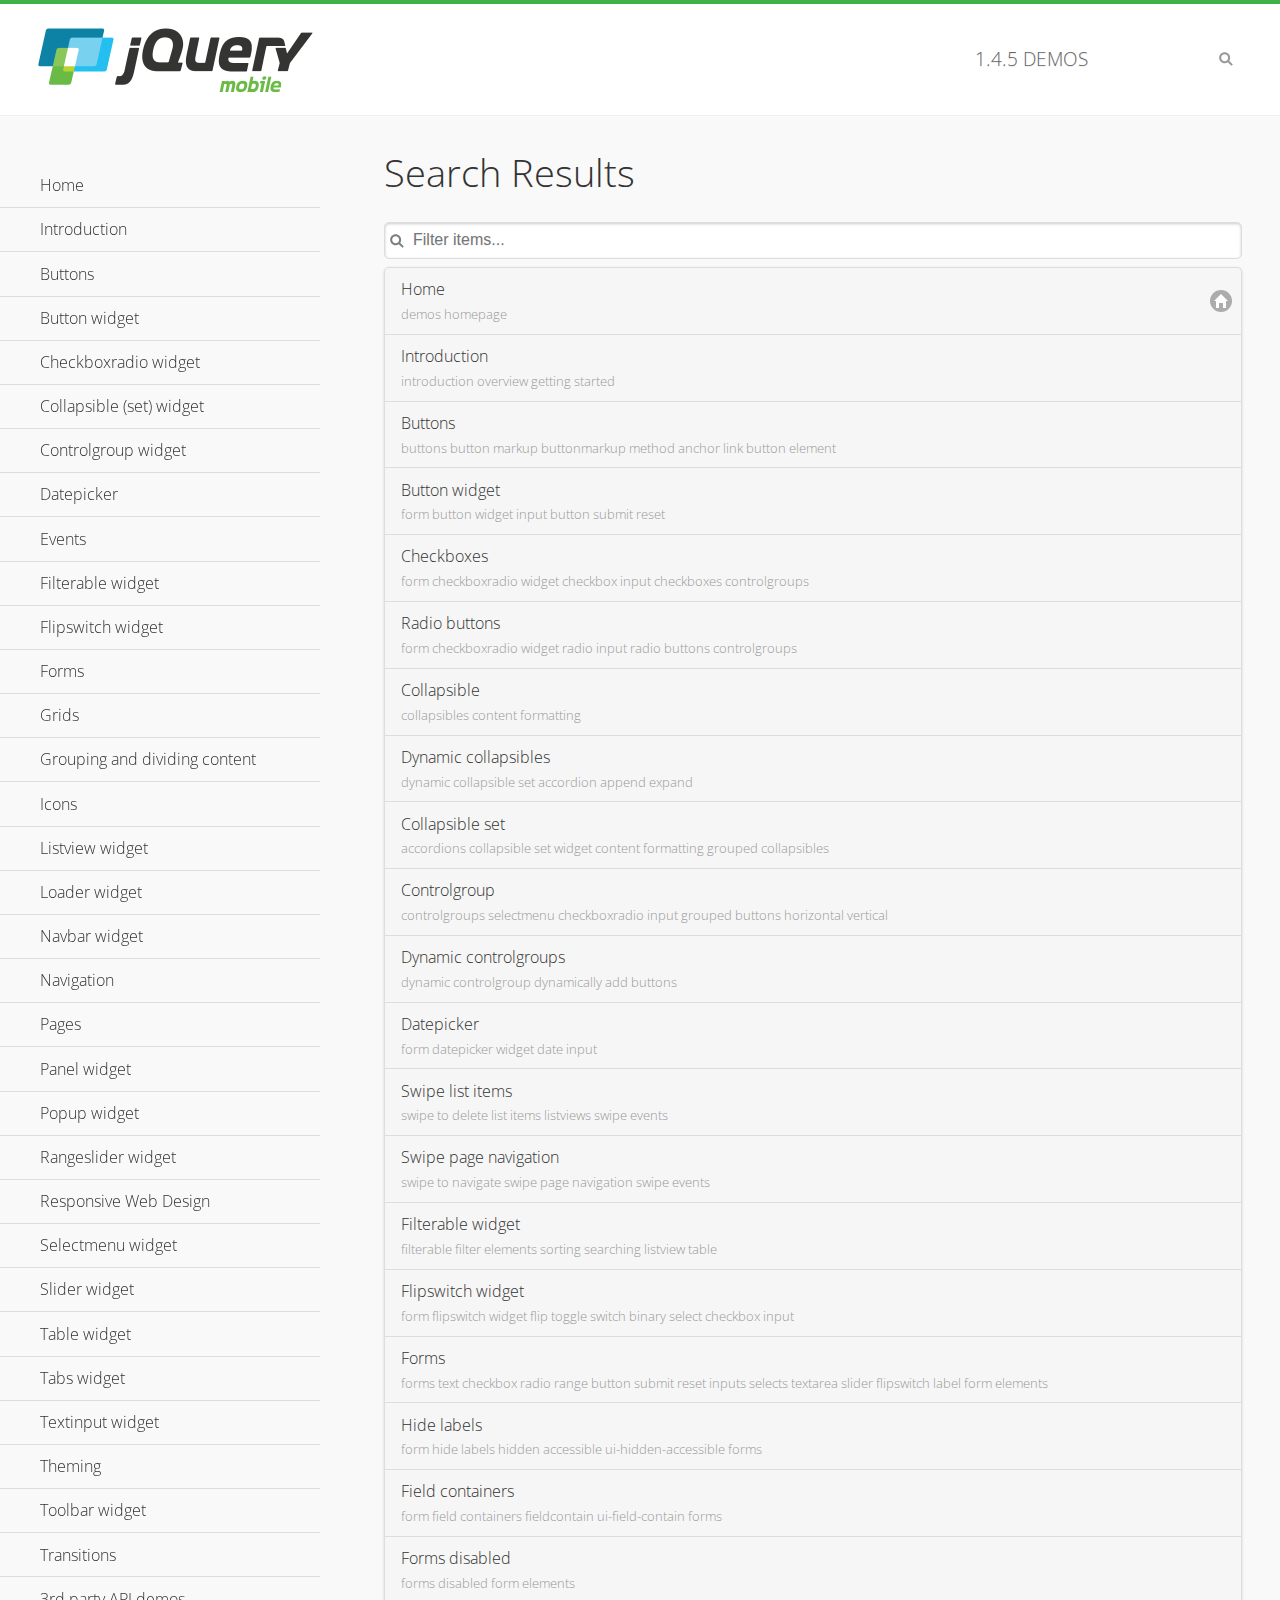
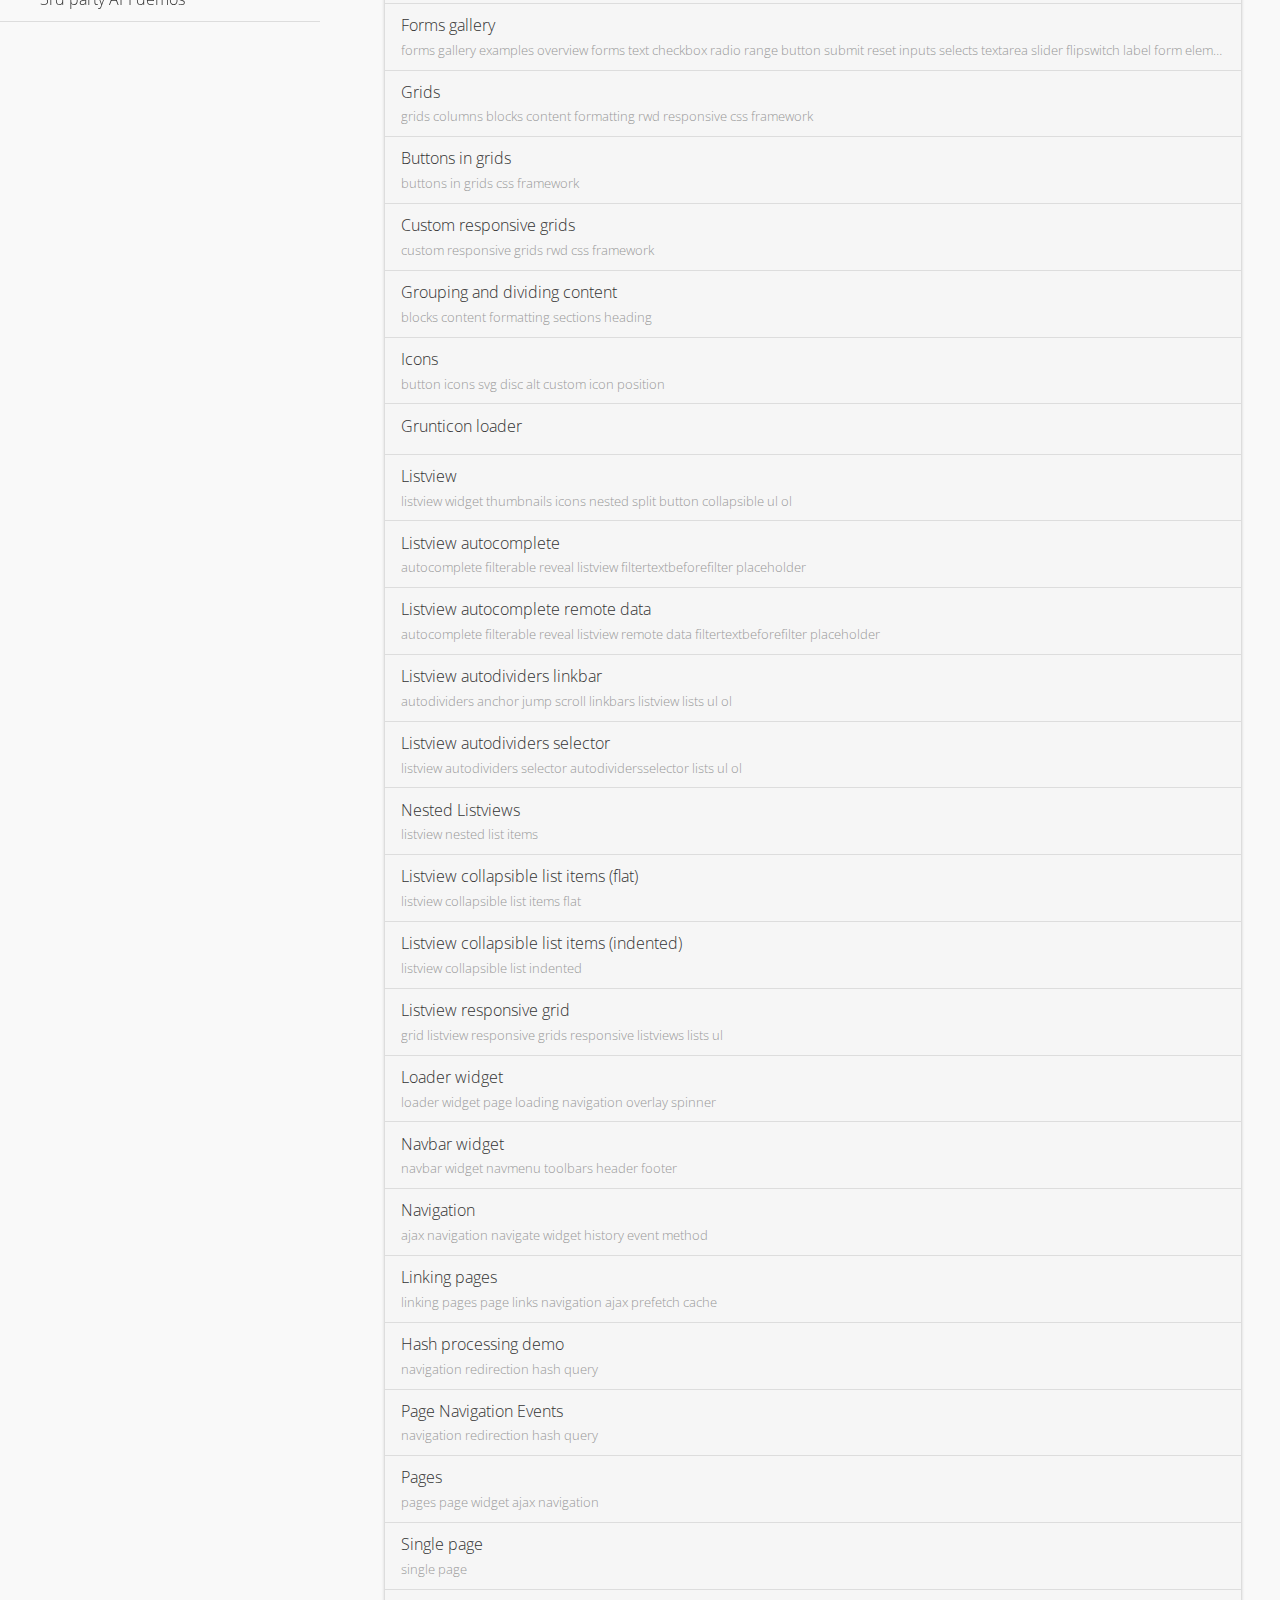
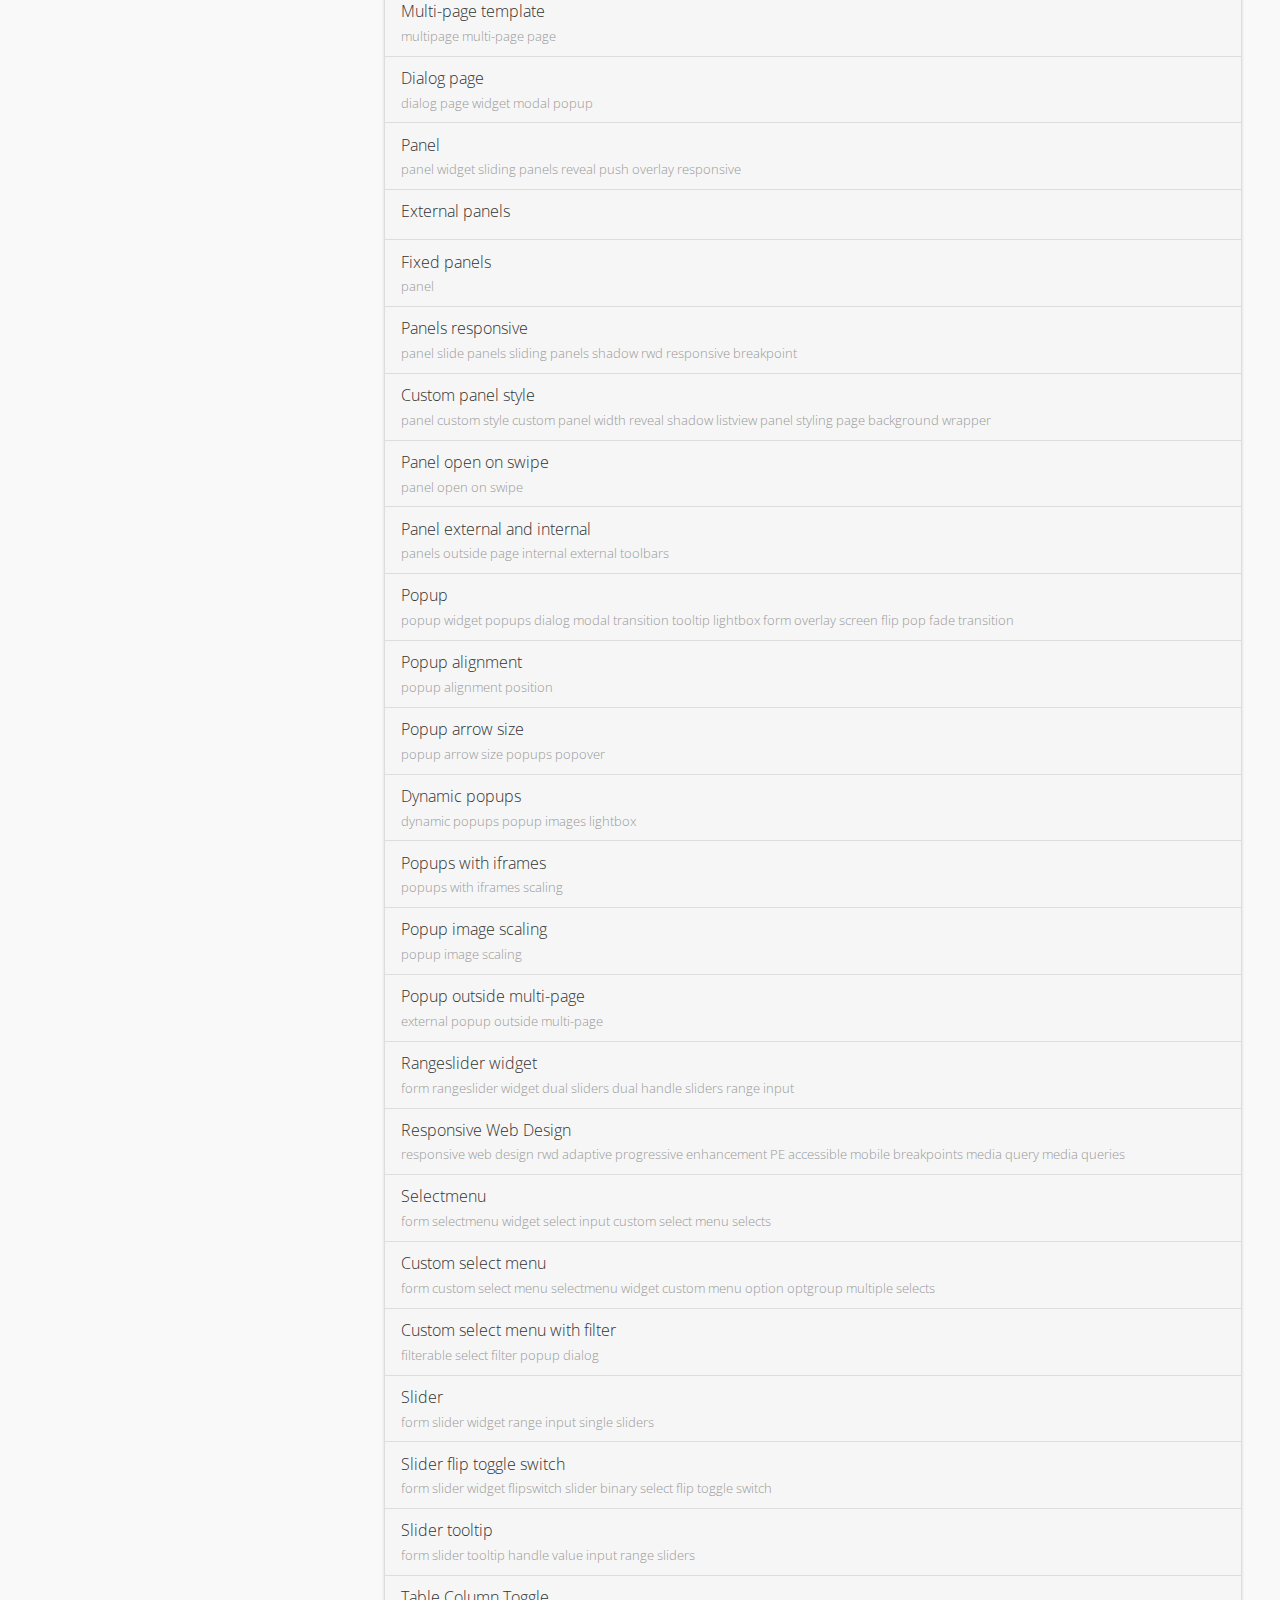
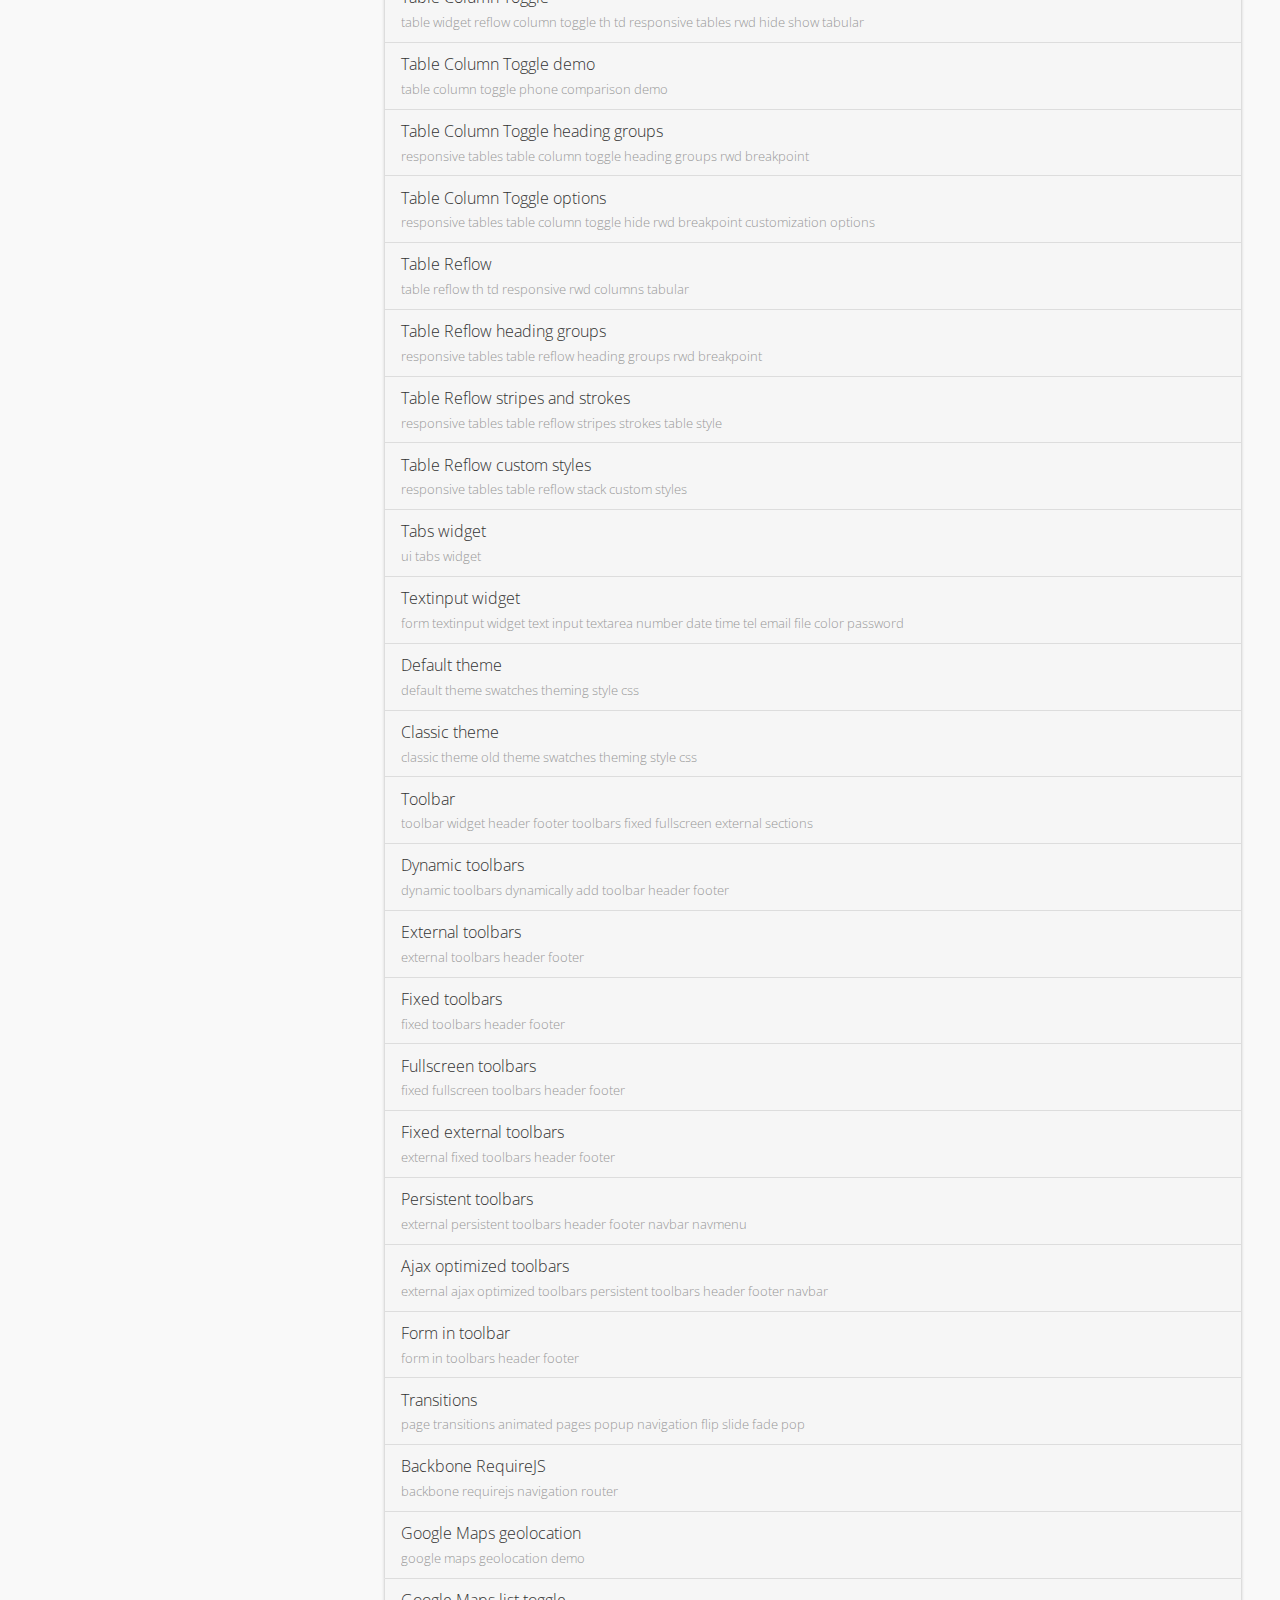
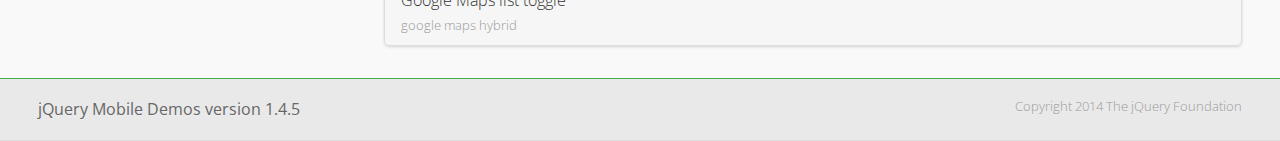
<file: js/jquery.mobile/demos/_search/index.html>
<!DOCTYPE html>
<html>
<head>
	<meta charset="utf-8">
	<meta name="viewport" content="width=device-width, initial-scale=1">
	<title>jQuery Mobile Demos</title>
	<link rel="stylesheet" href="../css/themes/default/jquery.mobile-1.4.5.min.css">
	<link rel="stylesheet" href="../_assets/css/jqm-demos.css">
	<link rel="shortcut icon" href="../_assets/favicon.ico">
    <link rel="stylesheet" href="http://fonts.googleapis.com/css?family=Open+Sans:300,400,700">
	<script src="../js/jquery.js"></script>
	<script src="../_assets/js/index.js"></script>
	<script src="../js/jquery.mobile-1.4.5.min.js"></script>

</head>
<body>
<div data-role="page" class="jqm-demos jqm-demos-index jqm-demos-search-results">

	<div data-role="header" class="jqm-header">
		<h2><a href="../" title="jQuery Mobile Demos home"><img src="../_assets/img/jquery-logo.png" alt="jQuery Mobile"></a></h2>
		<p><span class="jqm-version"></span> Demos</p>
		<a href="#" class="jqm-navmenu-link ui-btn ui-btn-icon-notext ui-corner-all ui-icon-bars ui-nodisc-icon ui-alt-icon ui-btn-left">Menu</a>
		<a href="#" class="jqm-search-link ui-btn ui-btn-icon-notext ui-corner-all ui-icon-search ui-nodisc-icon ui-alt-icon ui-btn-right">Search</a>
	</div><!-- /header -->

	<div role="main" class="ui-content jqm-content">

		<h1>Search Results</h1>

        <div class="jqm-search-results-wrap">
	        <ul class="jqm-list jqm-search-results-list">
<li data-filtertext="demos homepage" data-icon="home"><a href=".././">Home</a></li>
<li data-filtertext="introduction overview getting started"><a href="../intro/" data-ajax="false">Introduction</a></li>
<li data-filtertext="buttons button markup buttonmarkup method anchor link button element"><a href="../button-markup/" data-ajax="false">Buttons</a></li>
<li data-filtertext="form button widget input button submit reset"><a href="../button/" data-ajax="false">Button widget</a></li>
<li data-role="collapsible" data-enhanced="true" data-collapsed-icon="carat-d" data-expanded-icon="carat-u" data-iconpos="right" data-inset="false" class="ui-collapsible ui-collapsible-themed-content ui-collapsible-collapsed">
	<h3 class="ui-collapsible-heading ui-collapsible-heading-collapsed">
		<a href="#" class="ui-collapsible-heading-toggle ui-btn ui-btn-icon-right ui-btn-inherit ui-icon-carat-d">
		    Checkboxradio widget<span class="ui-collapsible-heading-status"> click to expand contents</span>
		</a>
	</h3>
	<div class="ui-collapsible-content ui-body-inherit ui-collapsible-content-collapsed" aria-hidden="true">
		<ul>
			<li data-filtertext="form checkboxradio widget checkbox input checkboxes controlgroups"><a href="../checkboxradio-checkbox/" data-ajax="false">Checkboxes</a></li>
			<li data-filtertext="form checkboxradio widget radio input radio buttons controlgroups"><a href="../checkboxradio-radio/" data-ajax="false">Radio buttons</a></li>
		</ul>
	</div>
</li>
<li data-role="collapsible" data-enhanced="true" data-collapsed-icon="carat-d" data-expanded-icon="carat-u" data-iconpos="right" data-inset="false" class="ui-collapsible ui-collapsible-themed-content ui-collapsible-collapsed">
	<h3 class="ui-collapsible-heading ui-collapsible-heading-collapsed">
		<a href="#" class="ui-collapsible-heading-toggle ui-btn ui-btn-icon-right ui-btn-inherit ui-icon-carat-d">
			Collapsible (set) widget<span class="ui-collapsible-heading-status"> click to expand contents</span>
		</a>
	</h3>
	<div class="ui-collapsible-content ui-body-inherit ui-collapsible-content-collapsed" aria-hidden="true">
		<ul>
			<li data-filtertext="collapsibles content formatting"><a href="../collapsible/" data-ajax="false">Collapsible</a></li>
			<li data-filtertext="dynamic collapsible set accordion append expand"><a href="../collapsible-dynamic/" data-ajax="false">Dynamic collapsibles</a></li>
			<li data-filtertext="accordions collapsible set widget content formatting grouped collapsibles"><a href="../collapsibleset/" data-ajax="false">Collapsible set</a></li>
		</ul>
	</div>
</li>
<li data-role="collapsible" data-enhanced="true" data-collapsed-icon="carat-d" data-expanded-icon="carat-u" data-iconpos="right" data-inset="false" class="ui-collapsible ui-collapsible-themed-content ui-collapsible-collapsed">
	<h3 class="ui-collapsible-heading ui-collapsible-heading-collapsed">
		<a href="#" class="ui-collapsible-heading-toggle ui-btn ui-btn-icon-right ui-btn-inherit ui-icon-carat-d">
			Controlgroup widget<span class="ui-collapsible-heading-status"> click to expand contents</span>
		</a>
	</h3>
	<div class="ui-collapsible-content ui-body-inherit ui-collapsible-content-collapsed" aria-hidden="true">
		<ul>
			<li data-filtertext="controlgroups selectmenu checkboxradio input grouped buttons horizontal vertical"><a href="../controlgroup/" data-ajax="false">Controlgroup</a></li>
			<li data-filtertext="dynamic controlgroup dynamically add buttons"><a href="../controlgroup-dynamic/" data-ajax="false">Dynamic controlgroups</a></li>
		</ul>
	</div>
</li>
<li data-filtertext="form datepicker widget date input"><a href="../datepicker/" data-ajax="false">Datepicker</a></li>
<li data-role="collapsible" data-enhanced="true" data-collapsed-icon="carat-d" data-expanded-icon="carat-u" data-iconpos="right" data-inset="false" class="ui-collapsible ui-collapsible-themed-content ui-collapsible-collapsed">
	<h3 class="ui-collapsible-heading ui-collapsible-heading-collapsed">
		<a href="#" class="ui-collapsible-heading-toggle ui-btn ui-btn-icon-right ui-btn-inherit ui-icon-carat-d">
			Events<span class="ui-collapsible-heading-status"> click to expand contents</span>
		</a>
	</h3>
	<div class="ui-collapsible-content ui-body-inherit ui-collapsible-content-collapsed" aria-hidden="true">
		<ul>
			<li data-filtertext="swipe to delete list items listviews swipe events"><a href="../swipe-list/" data-ajax="false">Swipe list items</a></li>
			<li data-filtertext="swipe to navigate swipe page navigation swipe events"><a href="../swipe-page/" data-ajax="false">Swipe page navigation</a></li>
		</ul>
	</div>
</li>
<li data-filtertext="filterable filter elements sorting searching listview table"><a href="../filterable/" data-ajax="false">Filterable widget</a></li>
<li data-filtertext="form flipswitch widget flip toggle switch binary select checkbox input"><a href="../flipswitch/" data-ajax="false">Flipswitch widget</a></li>
<li data-role="collapsible" data-enhanced="true" data-collapsed-icon="carat-d" data-expanded-icon="carat-u" data-iconpos="right" data-inset="false" class="ui-collapsible ui-collapsible-themed-content ui-collapsible-collapsed">
	<h3 class="ui-collapsible-heading ui-collapsible-heading-collapsed">
		<a href="#" class="ui-collapsible-heading-toggle ui-btn ui-btn-icon-right ui-btn-inherit ui-icon-carat-d">
			Forms<span class="ui-collapsible-heading-status"> click to expand contents</span>
		</a>
	</h3>
	<div class="ui-collapsible-content ui-body-inherit ui-collapsible-content-collapsed" aria-hidden="true">
		<ul>
			<li data-filtertext="forms text checkbox radio range button submit reset inputs selects textarea slider flipswitch label form elements"><a href="../forms/" data-ajax="false">Forms</a></li>
			<li data-filtertext="form hide labels hidden accessible ui-hidden-accessible forms"><a href="../forms-label-hidden-accessible/" data-ajax="false">Hide labels</a></li>
			<li data-filtertext="form field containers fieldcontain ui-field-contain forms"><a href="../forms-field-contain/" data-ajax="false">Field containers</a></li>
			<li data-filtertext="forms disabled form elements"><a href="../forms-disabled/" data-ajax="false">Forms disabled</a></li>
			<li data-filtertext="forms gallery examples overview forms text checkbox radio range button submit reset inputs selects textarea slider flipswitch label form elements"><a href="../forms-gallery/" data-ajax="false">Forms gallery</a></li>
		</ul>
	</div>
</li>
<li data-role="collapsible" data-enhanced="true" data-collapsed-icon="carat-d" data-expanded-icon="carat-u" data-iconpos="right" data-inset="false" class="ui-collapsible ui-collapsible-themed-content ui-collapsible-collapsed">
	<h3 class="ui-collapsible-heading ui-collapsible-heading-collapsed">
		<a href="#" class="ui-collapsible-heading-toggle ui-btn ui-btn-icon-right ui-btn-inherit ui-icon-carat-d">
			Grids<span class="ui-collapsible-heading-status"> click to expand contents</span>
		</a>
	</h3>
	<div class="ui-collapsible-content ui-body-inherit ui-collapsible-content-collapsed" aria-hidden="true">
		<ul>
			<li data-filtertext="grids columns blocks content formatting rwd responsive css framework"><a href="../grids/" data-ajax="false">Grids</a></li>
			<li data-filtertext="buttons in grids css framework"><a href="../grids-buttons/" data-ajax="false">Buttons in grids</a></li>
			<li data-filtertext="custom responsive grids rwd css framework"><a href="../grids-custom-responsive/" data-ajax="false">Custom responsive grids</a></li>
		</ul>
	</div>
</li>
<li data-filtertext="blocks content formatting sections heading"><a href="../body-bar-classes/" data-ajax="false">Grouping and dividing content</a></li>
<li data-role="collapsible" data-enhanced="true" data-collapsed-icon="carat-d" data-expanded-icon="carat-u" data-iconpos="right" data-inset="false" class="ui-collapsible ui-collapsible-themed-content ui-collapsible-collapsed">
	<h3 class="ui-collapsible-heading ui-collapsible-heading-collapsed">
		<a href="#" class="ui-collapsible-heading-toggle ui-btn ui-btn-icon-right ui-btn-inherit ui-icon-carat-d">
			Icons<span class="ui-collapsible-heading-status"> click to expand contents</span>
		</a>
	</h3>
	<div class="ui-collapsible-content ui-body-inherit ui-collapsible-content-collapsed" aria-hidden="true">
		<ul>
			<li data-filtertext="button icons svg disc alt custom icon position"><a href="../icons/" data-ajax="false">Icons</a></li>
			<li data-filtertext=""><a href="../icons-grunticon/" data-ajax="false">Grunticon loader</a></li>
		</ul>
	</div>
</li>
<li data-role="collapsible" data-enhanced="true" data-collapsed-icon="carat-d" data-expanded-icon="carat-u" data-iconpos="right" data-inset="false" class="ui-collapsible ui-collapsible-themed-content ui-collapsible-collapsed">
	<h3 class="ui-collapsible-heading ui-collapsible-heading-collapsed">
		<a href="#" class="ui-collapsible-heading-toggle ui-btn ui-btn-icon-right ui-btn-inherit ui-icon-carat-d">
			Listview widget<span class="ui-collapsible-heading-status"> click to expand contents</span>
		</a>
	</h3>
	<div class="ui-collapsible-content ui-body-inherit ui-collapsible-content-collapsed" aria-hidden="true">
		<ul>
			<li data-filtertext="listview widget thumbnails icons nested split button collapsible ul ol"><a href="../listview/" data-ajax="false">Listview</a></li>
			<li data-filtertext="autocomplete filterable reveal listview filtertextbeforefilter placeholder"><a href="../listview-autocomplete/" data-ajax="false">Listview autocomplete</a></li>
			<li data-filtertext="autocomplete filterable reveal listview remote data filtertextbeforefilter placeholder"><a href="../listview-autocomplete-remote/" data-ajax="false">Listview autocomplete remote data</a></li>
			<li data-filtertext="autodividers anchor jump scroll linkbars listview lists ul ol"><a href="../listview-autodividers-linkbar/" data-ajax="false">Listview autodividers linkbar</a></li>
			<li data-filtertext="listview autodividers selector autodividersselector lists ul ol"><a href="../listview-autodividers-selector/" data-ajax="false">Listview autodividers selector</a></li>
			<li data-filtertext="listview nested list items"><a href="../listview-nested-lists/" data-ajax="false">Nested Listviews</a></li>
			<li data-filtertext="listview collapsible list items flat"><a href="../listview-collapsible-item-flat/" data-ajax="false">Listview collapsible list items (flat)</a></li>
			<li data-filtertext="listview collapsible list indented"><a href="../listview-collapsible-item-indented/" data-ajax="false">Listview collapsible list items (indented)</a></li>
			<li data-filtertext="grid listview responsive grids responsive listviews lists ul"><a href="../listview-grid/" data-ajax="false">Listview responsive grid</a></li>
		</ul>
	</div>
</li>
<li data-filtertext="loader widget page loading navigation overlay spinner"><a href="../loader/" data-ajax="false">Loader widget</a></li>
<li data-filtertext="navbar widget navmenu toolbars header footer"><a href="../navbar/" data-ajax="false">Navbar widget</a></li>
<li data-role="collapsible" data-enhanced="true" data-collapsed-icon="carat-d" data-expanded-icon="carat-u" data-iconpos="right" data-inset="false" class="ui-collapsible ui-collapsible-themed-content ui-collapsible-collapsed">
	<h3 class="ui-collapsible-heading ui-collapsible-heading-collapsed">
		<a href="#" class="ui-collapsible-heading-toggle ui-btn ui-btn-icon-right ui-btn-inherit ui-icon-carat-d">
			Navigation<span class="ui-collapsible-heading-status"> click to expand contents</span>
		</a>
	</h3>
	<div class="ui-collapsible-content ui-body-inherit ui-collapsible-content-collapsed" aria-hidden="true">
		<ul>
			<li data-filtertext="ajax navigation navigate widget history event method"><a href="../navigation/" data-ajax="false">Navigation</a></li>
			<li data-filtertext="linking pages page links navigation ajax prefetch cache"><a href="../navigation-linking-pages/" data-ajax="false">Linking pages</a></li>
			<!-- <li data-filtertext="php redirect server redirection server-side navigation"><a href="../navigation-php-redirect/" data-ajax="false">PHP redirect demo</a></li>-->
			<li data-filtertext="navigation redirection hash query"><a href="../navigation-hash-processing/" data-ajax="false">Hash processing demo</a></li>
			<li data-filtertext="navigation redirection hash query"><a href="../page-events/" data-ajax="false">Page Navigation Events</a></li>
		</ul>
	</div>
</li>
<li data-role="collapsible" data-enhanced="true" data-collapsed-icon="carat-d" data-expanded-icon="carat-u" data-iconpos="right" data-inset="false" class="ui-collapsible ui-collapsible-themed-content ui-collapsible-collapsed">
	<h3 class="ui-collapsible-heading ui-collapsible-heading-collapsed">
		<a href="#" class="ui-collapsible-heading-toggle ui-btn ui-btn-icon-right ui-btn-inherit ui-icon-carat-d">
			Pages<span class="ui-collapsible-heading-status"> click to expand contents</span>
		</a>
	</h3>
	<div class="ui-collapsible-content ui-body-inherit ui-collapsible-content-collapsed" aria-hidden="true">
		<ul>
			<li data-filtertext="pages page widget ajax navigation"><a href="../pages/" data-ajax="false">Pages</a></li>
			<li data-filtertext="single page"><a href="../pages-single-page/" data-ajax="false">Single page</a></li>
			<li data-filtertext="multipage multi-page page"><a href="../pages-multi-page/" data-ajax="false">Multi-page template</a></li>
			<li data-filtertext="dialog page widget modal popup"><a href="../pages-dialog/" data-ajax="false">Dialog page</a></li>
		</ul>
	</div>
</li>
<li data-role="collapsible" data-enhanced="true" data-collapsed-icon="carat-d" data-expanded-icon="carat-u" data-iconpos="right" data-inset="false" class="ui-collapsible ui-collapsible-themed-content ui-collapsible-collapsed">
	<h3 class="ui-collapsible-heading ui-collapsible-heading-collapsed">
		<a href="#" class="ui-collapsible-heading-toggle ui-btn ui-btn-icon-right ui-btn-inherit ui-icon-carat-d">
			Panel widget<span class="ui-collapsible-heading-status"> click to expand contents</span>
		</a>
	</h3>
	<div class="ui-collapsible-content ui-body-inherit ui-collapsible-content-collapsed" aria-hidden="true">
		<ul>
			<li data-filtertext="panel widget sliding panels reveal push overlay responsive"><a href="../panel/" data-ajax="false">Panel</a></li>
			<li data-filtertext=""><a href="../panel-external/" data-ajax="false">External panels</a></li>
			<li data-filtertext="panel "><a href="../panel-fixed/" data-ajax="false">Fixed panels</a></li>
			<li data-filtertext="panel slide panels sliding panels shadow rwd responsive breakpoint"><a href="../panel-responsive/" data-ajax="false">Panels responsive</a></li>
			<li data-filtertext="panel custom style custom panel width reveal shadow listview panel styling page background wrapper"><a href="../panel-styling/" data-ajax="false">Custom panel style</a></li>
			<li data-filtertext="panel open on swipe"><a href="../panel-swipe-open/" data-ajax="false">Panel open on swipe</a></li>
			<li data-filtertext="panels outside page internal external toolbars"><a href="../panel-external-internal/" data-ajax="false">Panel external and internal</a></li>
		</ul>
	</div>
</li>
<li data-role="collapsible" data-enhanced="true" data-collapsed-icon="carat-d" data-expanded-icon="carat-u" data-iconpos="right" data-inset="false" class="ui-collapsible ui-collapsible-themed-content ui-collapsible-collapsed">
	<h3 class="ui-collapsible-heading ui-collapsible-heading-collapsed">
		<a href="#" class="ui-collapsible-heading-toggle ui-btn ui-btn-icon-right ui-btn-inherit ui-icon-carat-d">
			Popup widget<span class="ui-collapsible-heading-status"> click to expand contents</span>
		</a>
	</h3>
	<div class="ui-collapsible-content ui-body-inherit ui-collapsible-content-collapsed" aria-hidden="true">
		<ul>
			<li data-filtertext="popup widget popups dialog modal transition tooltip lightbox form overlay screen flip pop fade transition"><a href="../popup/" data-ajax="false">Popup</a></li>
			<li data-filtertext="popup alignment position"><a href="../popup-alignment/" data-ajax="false">Popup alignment</a></li>
			<li data-filtertext="popup arrow size popups popover"><a href="../popup-arrow-size/" data-ajax="false">Popup arrow size</a></li>
			<li data-filtertext="dynamic popups popup images lightbox"><a href="../popup-dynamic/" data-ajax="false">Dynamic popups</a></li>
			<li data-filtertext="popups with iframes scaling"><a href="../popup-iframe/" data-ajax="false">Popups with iframes</a></li>
			<li data-filtertext="popup image scaling"><a href="../popup-image-scaling/" data-ajax="false">Popup image scaling</a></li>
			<li data-filtertext="external popup outside multi-page"><a href="../popup-outside-multipage/" data-ajax="false">Popup outside multi-page</a></li>
		</ul>
	</div>
</li>
<li data-filtertext="form rangeslider widget dual sliders dual handle sliders range input"><a href="../rangeslider/" data-ajax="false">Rangeslider widget</a></li>
<li data-filtertext="responsive web design rwd adaptive progressive enhancement PE accessible mobile breakpoints media query media queries"><a href="../rwd/" data-ajax="false">Responsive Web Design</a></li>
<li data-role="collapsible" data-enhanced="true" data-collapsed-icon="carat-d" data-expanded-icon="carat-u" data-iconpos="right" data-inset="false" class="ui-collapsible ui-collapsible-themed-content ui-collapsible-collapsed">
	<h3 class="ui-collapsible-heading ui-collapsible-heading-collapsed">
		<a href="#" class="ui-collapsible-heading-toggle ui-btn ui-btn-icon-right ui-btn-inherit ui-icon-carat-d">
			Selectmenu widget<span class="ui-collapsible-heading-status"> click to expand contents</span>
		</a>
	</h3>
	<div class="ui-collapsible-content ui-body-inherit ui-collapsible-content-collapsed" aria-hidden="true">
		<ul>
			<li data-filtertext="form selectmenu widget select input custom select menu selects"><a href="../selectmenu/" data-ajax="false">Selectmenu</a></li>
			<li data-filtertext="form custom select menu selectmenu widget custom menu option optgroup multiple selects"><a href="../selectmenu-custom/" data-ajax="false">Custom select menu</a></li>
			<li data-filtertext="filterable select filter popup dialog"><a href="../selectmenu-custom-filter/" data-ajax="false">Custom select menu with filter</a></li>
		</ul>
	</div>
</li>
<li data-role="collapsible" data-enhanced="true" data-collapsed-icon="carat-d" data-expanded-icon="carat-u" data-iconpos="right" data-inset="false" class="ui-collapsible ui-collapsible-themed-content ui-collapsible-collapsed">
	<h3 class="ui-collapsible-heading ui-collapsible-heading-collapsed">
		<a href="#" class="ui-collapsible-heading-toggle ui-btn ui-btn-icon-right ui-btn-inherit ui-icon-carat-d">
			Slider widget<span class="ui-collapsible-heading-status"> click to expand contents</span>
		</a>
	</h3>
	<div class="ui-collapsible-content ui-body-inherit ui-collapsible-content-collapsed" aria-hidden="true">
		<ul>
			<li data-filtertext="form slider widget range input single sliders"><a href="../slider/" data-ajax="false">Slider</a></li>
			<li data-filtertext="form slider widget flipswitch slider binary select flip toggle switch"><a href="../slider-flipswitch/" data-ajax="false">Slider flip toggle switch</a></li>
			<li data-filtertext="form slider tooltip handle value input range sliders"><a href="../slider-tooltip/" data-ajax="false">Slider tooltip</a></li>
		</ul>
	</div>
</li>
<li data-role="collapsible" data-enhanced="true" data-collapsed-icon="carat-d" data-expanded-icon="carat-u" data-iconpos="right" data-inset="false" class="ui-collapsible ui-collapsible-themed-content ui-collapsible-collapsed">
	<h3 class="ui-collapsible-heading ui-collapsible-heading-collapsed">
		<a href="#" class="ui-collapsible-heading-toggle ui-btn ui-btn-icon-right ui-btn-inherit ui-icon-carat-d">
			Table widget<span class="ui-collapsible-heading-status"> click to expand contents</span>
		</a>
	</h3>
	<div class="ui-collapsible-content ui-body-inherit ui-collapsible-content-collapsed" aria-hidden="true">
		<ul>
			<li data-filtertext="table widget reflow column toggle th td responsive tables rwd hide show tabular"><a href="../table-column-toggle/" data-ajax="false">Table Column Toggle</a></li>
			<li data-filtertext="table column toggle phone comparison demo"><a href="../table-column-toggle-example/" data-ajax="false">Table Column Toggle demo</a></li>
			<li data-filtertext="responsive tables table column toggle heading groups rwd breakpoint"><a href="../table-column-toggle-heading-groups/" data-ajax="false">Table Column Toggle heading groups</a></li>
			<li data-filtertext="responsive tables table column toggle hide rwd breakpoint customization options"><a href="../table-column-toggle-options/" data-ajax="false">Table Column Toggle options</a></li>
			<li data-filtertext="table reflow th td responsive rwd columns tabular"><a href="../table-reflow/" data-ajax="false">Table Reflow</a></li>
			<li data-filtertext="responsive tables table reflow heading groups rwd breakpoint"><a href="../table-reflow-heading-groups/" data-ajax="false">Table Reflow heading groups</a></li>
			<li data-filtertext="responsive tables table reflow stripes strokes table style"><a href="../table-reflow-stripes-strokes/" data-ajax="false">Table Reflow stripes and strokes</a></li>
			<li data-filtertext="responsive tables table reflow stack custom styles"><a href="../table-reflow-styling/" data-ajax="false">Table Reflow custom styles</a></li>
		</ul>
	</div>
</li>
<li data-filtertext="ui tabs widget"><a href="../tabs/" data-ajax="false">Tabs widget</a></li>
<li data-filtertext="form textinput widget text input textarea number date time tel email file color password"><a href="../textinput/" data-ajax="false">Textinput widget</a></li>
<li data-role="collapsible" data-enhanced="true" data-collapsed-icon="carat-d" data-expanded-icon="carat-u" data-iconpos="right" data-inset="false" class="ui-collapsible ui-collapsible-themed-content ui-collapsible-collapsed">
	<h3 class="ui-collapsible-heading ui-collapsible-heading-collapsed">
		<a href="#" class="ui-collapsible-heading-toggle ui-btn ui-btn-icon-right ui-btn-inherit ui-icon-carat-d">
			Theming<span class="ui-collapsible-heading-status"> click to expand contents</span>
		</a>
	</h3>
	<div class="ui-collapsible-content ui-body-inherit ui-collapsible-content-collapsed" aria-hidden="true">
		<ul>
			<li data-filtertext="default theme swatches theming style css"><a href="../theme-default/" data-ajax="false">Default theme</a></li>
			<li data-filtertext="classic theme old theme swatches theming style css"><a href="../theme-classic/" data-ajax="false">Classic theme</a></li>
		</ul>
	</div>
</li>
<li data-role="collapsible" data-enhanced="true" data-collapsed-icon="carat-d" data-expanded-icon="carat-u" data-iconpos="right" data-inset="false" class="ui-collapsible ui-collapsible-themed-content ui-collapsible-collapsed">
	<h3 class="ui-collapsible-heading ui-collapsible-heading-collapsed">
		<a href="#" class="ui-collapsible-heading-toggle ui-btn ui-btn-icon-right ui-btn-inherit ui-icon-carat-d">
			Toolbar widget<span class="ui-collapsible-heading-status"> click to expand contents</span>
		</a>
	</h3>
	<div class="ui-collapsible-content ui-body-inherit ui-collapsible-content-collapsed" aria-hidden="true">
		<ul>
			<li data-filtertext="toolbar widget header footer toolbars fixed fullscreen external sections"><a href="../toolbar/" data-ajax="false">Toolbar</a></li>
			<li data-filtertext="dynamic toolbars dynamically add toolbar header footer"><a href="../toolbar-dynamic/" data-ajax="false">Dynamic toolbars</a></li>
			<li data-filtertext="external toolbars header footer"><a href="../toolbar-external/" data-ajax="false">External toolbars</a></li>
			<li data-filtertext="fixed toolbars header footer"><a href="../toolbar-fixed/" data-ajax="false">Fixed toolbars</a></li>
			<li data-filtertext="fixed fullscreen toolbars header footer"><a href="../toolbar-fixed-fullscreen/" data-ajax="false">Fullscreen toolbars</a></li>
			<li data-filtertext="external fixed toolbars header footer"><a href="../toolbar-fixed-external/" data-ajax="false">Fixed external toolbars</a></li>
			<li data-filtertext="external persistent toolbars header footer navbar navmenu"><a href="../toolbar-fixed-persistent/" data-ajax="false">Persistent toolbars</a></li>
			<li data-filtertext="external ajax optimized toolbars persistent toolbars header footer navbar"><a href="../toolbar-fixed-persistent-optimized/" data-ajax="false">Ajax optimized toolbars</a></li>
			<li data-filtertext="form in toolbars header footer"><a href="../toolbar-fixed-forms/" data-ajax="false">Form in toolbar</a></li>
		</ul>
	</div>
</li>
<li data-filtertext="page transitions animated pages popup navigation flip slide fade pop"><a href="../transitions/" data-ajax="false">Transitions</a></li>
<li data-role="collapsible" data-enhanced="true" data-collapsed-icon="carat-d" data-expanded-icon="carat-u" data-iconpos="right" data-inset="false" class="ui-collapsible ui-collapsible-themed-content ui-collapsible-collapsed">
	<h3 class="ui-collapsible-heading ui-collapsible-heading-collapsed">
		<a href="#" class="ui-collapsible-heading-toggle ui-btn ui-btn-icon-right ui-btn-inherit ui-icon-carat-d">
			3rd party API demos<span class="ui-collapsible-heading-status"> click to expand contents</span>
		</a>
	</h3>
	<div class="ui-collapsible-content ui-body-inherit ui-collapsible-content-collapsed" aria-hidden="true">
		<ul>
			<li data-filtertext="backbone requirejs navigation router"><a href="../backbone-requirejs/" data-ajax="false">Backbone RequireJS</a></li>
			<li data-filtertext="google maps geolocation demo"><a href="../map-geolocation/" data-ajax="false">Google Maps geolocation</a></li>
			<li data-filtertext="google maps hybrid"><a href="../map-list-toggle/" data-ajax="false">Google Maps list toggle</a></li>
		</ul>
	</div>
</li>



	        </ul>
	    </div>

	</div><!-- /content -->
	    <div data-role="panel" class="jqm-navmenu-panel" data-position="left" data-display="overlay" data-theme="a">
	    	<ul class="jqm-list ui-alt-icon ui-nodisc-icon">
<li data-filtertext="demos homepage" data-icon="home"><a href=".././">Home</a></li>
<li data-filtertext="introduction overview getting started"><a href="../intro/" data-ajax="false">Introduction</a></li>
<li data-filtertext="buttons button markup buttonmarkup method anchor link button element"><a href="../button-markup/" data-ajax="false">Buttons</a></li>
<li data-filtertext="form button widget input button submit reset"><a href="../button/" data-ajax="false">Button widget</a></li>
<li data-role="collapsible" data-enhanced="true" data-collapsed-icon="carat-d" data-expanded-icon="carat-u" data-iconpos="right" data-inset="false" class="ui-collapsible ui-collapsible-themed-content ui-collapsible-collapsed">
	<h3 class="ui-collapsible-heading ui-collapsible-heading-collapsed">
		<a href="#" class="ui-collapsible-heading-toggle ui-btn ui-btn-icon-right ui-btn-inherit ui-icon-carat-d">
		    Checkboxradio widget<span class="ui-collapsible-heading-status"> click to expand contents</span>
		</a>
	</h3>
	<div class="ui-collapsible-content ui-body-inherit ui-collapsible-content-collapsed" aria-hidden="true">
		<ul>
			<li data-filtertext="form checkboxradio widget checkbox input checkboxes controlgroups"><a href="../checkboxradio-checkbox/" data-ajax="false">Checkboxes</a></li>
			<li data-filtertext="form checkboxradio widget radio input radio buttons controlgroups"><a href="../checkboxradio-radio/" data-ajax="false">Radio buttons</a></li>
		</ul>
	</div>
</li>
<li data-role="collapsible" data-enhanced="true" data-collapsed-icon="carat-d" data-expanded-icon="carat-u" data-iconpos="right" data-inset="false" class="ui-collapsible ui-collapsible-themed-content ui-collapsible-collapsed">
	<h3 class="ui-collapsible-heading ui-collapsible-heading-collapsed">
		<a href="#" class="ui-collapsible-heading-toggle ui-btn ui-btn-icon-right ui-btn-inherit ui-icon-carat-d">
			Collapsible (set) widget<span class="ui-collapsible-heading-status"> click to expand contents</span>
		</a>
	</h3>
	<div class="ui-collapsible-content ui-body-inherit ui-collapsible-content-collapsed" aria-hidden="true">
		<ul>
			<li data-filtertext="collapsibles content formatting"><a href="../collapsible/" data-ajax="false">Collapsible</a></li>
			<li data-filtertext="dynamic collapsible set accordion append expand"><a href="../collapsible-dynamic/" data-ajax="false">Dynamic collapsibles</a></li>
			<li data-filtertext="accordions collapsible set widget content formatting grouped collapsibles"><a href="../collapsibleset/" data-ajax="false">Collapsible set</a></li>
		</ul>
	</div>
</li>
<li data-role="collapsible" data-enhanced="true" data-collapsed-icon="carat-d" data-expanded-icon="carat-u" data-iconpos="right" data-inset="false" class="ui-collapsible ui-collapsible-themed-content ui-collapsible-collapsed">
	<h3 class="ui-collapsible-heading ui-collapsible-heading-collapsed">
		<a href="#" class="ui-collapsible-heading-toggle ui-btn ui-btn-icon-right ui-btn-inherit ui-icon-carat-d">
			Controlgroup widget<span class="ui-collapsible-heading-status"> click to expand contents</span>
		</a>
	</h3>
	<div class="ui-collapsible-content ui-body-inherit ui-collapsible-content-collapsed" aria-hidden="true">
		<ul>
			<li data-filtertext="controlgroups selectmenu checkboxradio input grouped buttons horizontal vertical"><a href="../controlgroup/" data-ajax="false">Controlgroup</a></li>
			<li data-filtertext="dynamic controlgroup dynamically add buttons"><a href="../controlgroup-dynamic/" data-ajax="false">Dynamic controlgroups</a></li>
		</ul>
	</div>
</li>
<li data-filtertext="form datepicker widget date input"><a href="../datepicker/" data-ajax="false">Datepicker</a></li>
<li data-role="collapsible" data-enhanced="true" data-collapsed-icon="carat-d" data-expanded-icon="carat-u" data-iconpos="right" data-inset="false" class="ui-collapsible ui-collapsible-themed-content ui-collapsible-collapsed">
	<h3 class="ui-collapsible-heading ui-collapsible-heading-collapsed">
		<a href="#" class="ui-collapsible-heading-toggle ui-btn ui-btn-icon-right ui-btn-inherit ui-icon-carat-d">
			Events<span class="ui-collapsible-heading-status"> click to expand contents</span>
		</a>
	</h3>
	<div class="ui-collapsible-content ui-body-inherit ui-collapsible-content-collapsed" aria-hidden="true">
		<ul>
			<li data-filtertext="swipe to delete list items listviews swipe events"><a href="../swipe-list/" data-ajax="false">Swipe list items</a></li>
			<li data-filtertext="swipe to navigate swipe page navigation swipe events"><a href="../swipe-page/" data-ajax="false">Swipe page navigation</a></li>
		</ul>
	</div>
</li>
<li data-filtertext="filterable filter elements sorting searching listview table"><a href="../filterable/" data-ajax="false">Filterable widget</a></li>
<li data-filtertext="form flipswitch widget flip toggle switch binary select checkbox input"><a href="../flipswitch/" data-ajax="false">Flipswitch widget</a></li>
<li data-role="collapsible" data-enhanced="true" data-collapsed-icon="carat-d" data-expanded-icon="carat-u" data-iconpos="right" data-inset="false" class="ui-collapsible ui-collapsible-themed-content ui-collapsible-collapsed">
	<h3 class="ui-collapsible-heading ui-collapsible-heading-collapsed">
		<a href="#" class="ui-collapsible-heading-toggle ui-btn ui-btn-icon-right ui-btn-inherit ui-icon-carat-d">
			Forms<span class="ui-collapsible-heading-status"> click to expand contents</span>
		</a>
	</h3>
	<div class="ui-collapsible-content ui-body-inherit ui-collapsible-content-collapsed" aria-hidden="true">
		<ul>
			<li data-filtertext="forms text checkbox radio range button submit reset inputs selects textarea slider flipswitch label form elements"><a href="../forms/" data-ajax="false">Forms</a></li>
			<li data-filtertext="form hide labels hidden accessible ui-hidden-accessible forms"><a href="../forms-label-hidden-accessible/" data-ajax="false">Hide labels</a></li>
			<li data-filtertext="form field containers fieldcontain ui-field-contain forms"><a href="../forms-field-contain/" data-ajax="false">Field containers</a></li>
			<li data-filtertext="forms disabled form elements"><a href="../forms-disabled/" data-ajax="false">Forms disabled</a></li>
			<li data-filtertext="forms gallery examples overview forms text checkbox radio range button submit reset inputs selects textarea slider flipswitch label form elements"><a href="../forms-gallery/" data-ajax="false">Forms gallery</a></li>
		</ul>
	</div>
</li>
<li data-role="collapsible" data-enhanced="true" data-collapsed-icon="carat-d" data-expanded-icon="carat-u" data-iconpos="right" data-inset="false" class="ui-collapsible ui-collapsible-themed-content ui-collapsible-collapsed">
	<h3 class="ui-collapsible-heading ui-collapsible-heading-collapsed">
		<a href="#" class="ui-collapsible-heading-toggle ui-btn ui-btn-icon-right ui-btn-inherit ui-icon-carat-d">
			Grids<span class="ui-collapsible-heading-status"> click to expand contents</span>
		</a>
	</h3>
	<div class="ui-collapsible-content ui-body-inherit ui-collapsible-content-collapsed" aria-hidden="true">
		<ul>
			<li data-filtertext="grids columns blocks content formatting rwd responsive css framework"><a href="../grids/" data-ajax="false">Grids</a></li>
			<li data-filtertext="buttons in grids css framework"><a href="../grids-buttons/" data-ajax="false">Buttons in grids</a></li>
			<li data-filtertext="custom responsive grids rwd css framework"><a href="../grids-custom-responsive/" data-ajax="false">Custom responsive grids</a></li>
		</ul>
	</div>
</li>
<li data-filtertext="blocks content formatting sections heading"><a href="../body-bar-classes/" data-ajax="false">Grouping and dividing content</a></li>
<li data-role="collapsible" data-enhanced="true" data-collapsed-icon="carat-d" data-expanded-icon="carat-u" data-iconpos="right" data-inset="false" class="ui-collapsible ui-collapsible-themed-content ui-collapsible-collapsed">
	<h3 class="ui-collapsible-heading ui-collapsible-heading-collapsed">
		<a href="#" class="ui-collapsible-heading-toggle ui-btn ui-btn-icon-right ui-btn-inherit ui-icon-carat-d">
			Icons<span class="ui-collapsible-heading-status"> click to expand contents</span>
		</a>
	</h3>
	<div class="ui-collapsible-content ui-body-inherit ui-collapsible-content-collapsed" aria-hidden="true">
		<ul>
			<li data-filtertext="button icons svg disc alt custom icon position"><a href="../icons/" data-ajax="false">Icons</a></li>
			<li data-filtertext=""><a href="../icons-grunticon/" data-ajax="false">Grunticon loader</a></li>
		</ul>
	</div>
</li>
<li data-role="collapsible" data-enhanced="true" data-collapsed-icon="carat-d" data-expanded-icon="carat-u" data-iconpos="right" data-inset="false" class="ui-collapsible ui-collapsible-themed-content ui-collapsible-collapsed">
	<h3 class="ui-collapsible-heading ui-collapsible-heading-collapsed">
		<a href="#" class="ui-collapsible-heading-toggle ui-btn ui-btn-icon-right ui-btn-inherit ui-icon-carat-d">
			Listview widget<span class="ui-collapsible-heading-status"> click to expand contents</span>
		</a>
	</h3>
	<div class="ui-collapsible-content ui-body-inherit ui-collapsible-content-collapsed" aria-hidden="true">
		<ul>
			<li data-filtertext="listview widget thumbnails icons nested split button collapsible ul ol"><a href="../listview/" data-ajax="false">Listview</a></li>
			<li data-filtertext="autocomplete filterable reveal listview filtertextbeforefilter placeholder"><a href="../listview-autocomplete/" data-ajax="false">Listview autocomplete</a></li>
			<li data-filtertext="autocomplete filterable reveal listview remote data filtertextbeforefilter placeholder"><a href="../listview-autocomplete-remote/" data-ajax="false">Listview autocomplete remote data</a></li>
			<li data-filtertext="autodividers anchor jump scroll linkbars listview lists ul ol"><a href="../listview-autodividers-linkbar/" data-ajax="false">Listview autodividers linkbar</a></li>
			<li data-filtertext="listview autodividers selector autodividersselector lists ul ol"><a href="../listview-autodividers-selector/" data-ajax="false">Listview autodividers selector</a></li>
			<li data-filtertext="listview nested list items"><a href="../listview-nested-lists/" data-ajax="false">Nested Listviews</a></li>
			<li data-filtertext="listview collapsible list items flat"><a href="../listview-collapsible-item-flat/" data-ajax="false">Listview collapsible list items (flat)</a></li>
			<li data-filtertext="listview collapsible list indented"><a href="../listview-collapsible-item-indented/" data-ajax="false">Listview collapsible list items (indented)</a></li>
			<li data-filtertext="grid listview responsive grids responsive listviews lists ul"><a href="../listview-grid/" data-ajax="false">Listview responsive grid</a></li>
		</ul>
	</div>
</li>
<li data-filtertext="loader widget page loading navigation overlay spinner"><a href="../loader/" data-ajax="false">Loader widget</a></li>
<li data-filtertext="navbar widget navmenu toolbars header footer"><a href="../navbar/" data-ajax="false">Navbar widget</a></li>
<li data-role="collapsible" data-enhanced="true" data-collapsed-icon="carat-d" data-expanded-icon="carat-u" data-iconpos="right" data-inset="false" class="ui-collapsible ui-collapsible-themed-content ui-collapsible-collapsed">
	<h3 class="ui-collapsible-heading ui-collapsible-heading-collapsed">
		<a href="#" class="ui-collapsible-heading-toggle ui-btn ui-btn-icon-right ui-btn-inherit ui-icon-carat-d">
			Navigation<span class="ui-collapsible-heading-status"> click to expand contents</span>
		</a>
	</h3>
	<div class="ui-collapsible-content ui-body-inherit ui-collapsible-content-collapsed" aria-hidden="true">
		<ul>
			<li data-filtertext="ajax navigation navigate widget history event method"><a href="../navigation/" data-ajax="false">Navigation</a></li>
			<li data-filtertext="linking pages page links navigation ajax prefetch cache"><a href="../navigation-linking-pages/" data-ajax="false">Linking pages</a></li>
			<!-- <li data-filtertext="php redirect server redirection server-side navigation"><a href="../navigation-php-redirect/" data-ajax="false">PHP redirect demo</a></li>-->
			<li data-filtertext="navigation redirection hash query"><a href="../navigation-hash-processing/" data-ajax="false">Hash processing demo</a></li>
			<li data-filtertext="navigation redirection hash query"><a href="../page-events/" data-ajax="false">Page Navigation Events</a></li>
		</ul>
	</div>
</li>
<li data-role="collapsible" data-enhanced="true" data-collapsed-icon="carat-d" data-expanded-icon="carat-u" data-iconpos="right" data-inset="false" class="ui-collapsible ui-collapsible-themed-content ui-collapsible-collapsed">
	<h3 class="ui-collapsible-heading ui-collapsible-heading-collapsed">
		<a href="#" class="ui-collapsible-heading-toggle ui-btn ui-btn-icon-right ui-btn-inherit ui-icon-carat-d">
			Pages<span class="ui-collapsible-heading-status"> click to expand contents</span>
		</a>
	</h3>
	<div class="ui-collapsible-content ui-body-inherit ui-collapsible-content-collapsed" aria-hidden="true">
		<ul>
			<li data-filtertext="pages page widget ajax navigation"><a href="../pages/" data-ajax="false">Pages</a></li>
			<li data-filtertext="single page"><a href="../pages-single-page/" data-ajax="false">Single page</a></li>
			<li data-filtertext="multipage multi-page page"><a href="../pages-multi-page/" data-ajax="false">Multi-page template</a></li>
			<li data-filtertext="dialog page widget modal popup"><a href="../pages-dialog/" data-ajax="false">Dialog page</a></li>
		</ul>
	</div>
</li>
<li data-role="collapsible" data-enhanced="true" data-collapsed-icon="carat-d" data-expanded-icon="carat-u" data-iconpos="right" data-inset="false" class="ui-collapsible ui-collapsible-themed-content ui-collapsible-collapsed">
	<h3 class="ui-collapsible-heading ui-collapsible-heading-collapsed">
		<a href="#" class="ui-collapsible-heading-toggle ui-btn ui-btn-icon-right ui-btn-inherit ui-icon-carat-d">
			Panel widget<span class="ui-collapsible-heading-status"> click to expand contents</span>
		</a>
	</h3>
	<div class="ui-collapsible-content ui-body-inherit ui-collapsible-content-collapsed" aria-hidden="true">
		<ul>
			<li data-filtertext="panel widget sliding panels reveal push overlay responsive"><a href="../panel/" data-ajax="false">Panel</a></li>
			<li data-filtertext=""><a href="../panel-external/" data-ajax="false">External panels</a></li>
			<li data-filtertext="panel "><a href="../panel-fixed/" data-ajax="false">Fixed panels</a></li>
			<li data-filtertext="panel slide panels sliding panels shadow rwd responsive breakpoint"><a href="../panel-responsive/" data-ajax="false">Panels responsive</a></li>
			<li data-filtertext="panel custom style custom panel width reveal shadow listview panel styling page background wrapper"><a href="../panel-styling/" data-ajax="false">Custom panel style</a></li>
			<li data-filtertext="panel open on swipe"><a href="../panel-swipe-open/" data-ajax="false">Panel open on swipe</a></li>
			<li data-filtertext="panels outside page internal external toolbars"><a href="../panel-external-internal/" data-ajax="false">Panel external and internal</a></li>
		</ul>
	</div>
</li>
<li data-role="collapsible" data-enhanced="true" data-collapsed-icon="carat-d" data-expanded-icon="carat-u" data-iconpos="right" data-inset="false" class="ui-collapsible ui-collapsible-themed-content ui-collapsible-collapsed">
	<h3 class="ui-collapsible-heading ui-collapsible-heading-collapsed">
		<a href="#" class="ui-collapsible-heading-toggle ui-btn ui-btn-icon-right ui-btn-inherit ui-icon-carat-d">
			Popup widget<span class="ui-collapsible-heading-status"> click to expand contents</span>
		</a>
	</h3>
	<div class="ui-collapsible-content ui-body-inherit ui-collapsible-content-collapsed" aria-hidden="true">
		<ul>
			<li data-filtertext="popup widget popups dialog modal transition tooltip lightbox form overlay screen flip pop fade transition"><a href="../popup/" data-ajax="false">Popup</a></li>
			<li data-filtertext="popup alignment position"><a href="../popup-alignment/" data-ajax="false">Popup alignment</a></li>
			<li data-filtertext="popup arrow size popups popover"><a href="../popup-arrow-size/" data-ajax="false">Popup arrow size</a></li>
			<li data-filtertext="dynamic popups popup images lightbox"><a href="../popup-dynamic/" data-ajax="false">Dynamic popups</a></li>
			<li data-filtertext="popups with iframes scaling"><a href="../popup-iframe/" data-ajax="false">Popups with iframes</a></li>
			<li data-filtertext="popup image scaling"><a href="../popup-image-scaling/" data-ajax="false">Popup image scaling</a></li>
			<li data-filtertext="external popup outside multi-page"><a href="../popup-outside-multipage/" data-ajax="false">Popup outside multi-page</a></li>
		</ul>
	</div>
</li>
<li data-filtertext="form rangeslider widget dual sliders dual handle sliders range input"><a href="../rangeslider/" data-ajax="false">Rangeslider widget</a></li>
<li data-filtertext="responsive web design rwd adaptive progressive enhancement PE accessible mobile breakpoints media query media queries"><a href="../rwd/" data-ajax="false">Responsive Web Design</a></li>
<li data-role="collapsible" data-enhanced="true" data-collapsed-icon="carat-d" data-expanded-icon="carat-u" data-iconpos="right" data-inset="false" class="ui-collapsible ui-collapsible-themed-content ui-collapsible-collapsed">
	<h3 class="ui-collapsible-heading ui-collapsible-heading-collapsed">
		<a href="#" class="ui-collapsible-heading-toggle ui-btn ui-btn-icon-right ui-btn-inherit ui-icon-carat-d">
			Selectmenu widget<span class="ui-collapsible-heading-status"> click to expand contents</span>
		</a>
	</h3>
	<div class="ui-collapsible-content ui-body-inherit ui-collapsible-content-collapsed" aria-hidden="true">
		<ul>
			<li data-filtertext="form selectmenu widget select input custom select menu selects"><a href="../selectmenu/" data-ajax="false">Selectmenu</a></li>
			<li data-filtertext="form custom select menu selectmenu widget custom menu option optgroup multiple selects"><a href="../selectmenu-custom/" data-ajax="false">Custom select menu</a></li>
			<li data-filtertext="filterable select filter popup dialog"><a href="../selectmenu-custom-filter/" data-ajax="false">Custom select menu with filter</a></li>
		</ul>
	</div>
</li>
<li data-role="collapsible" data-enhanced="true" data-collapsed-icon="carat-d" data-expanded-icon="carat-u" data-iconpos="right" data-inset="false" class="ui-collapsible ui-collapsible-themed-content ui-collapsible-collapsed">
	<h3 class="ui-collapsible-heading ui-collapsible-heading-collapsed">
		<a href="#" class="ui-collapsible-heading-toggle ui-btn ui-btn-icon-right ui-btn-inherit ui-icon-carat-d">
			Slider widget<span class="ui-collapsible-heading-status"> click to expand contents</span>
		</a>
	</h3>
	<div class="ui-collapsible-content ui-body-inherit ui-collapsible-content-collapsed" aria-hidden="true">
		<ul>
			<li data-filtertext="form slider widget range input single sliders"><a href="../slider/" data-ajax="false">Slider</a></li>
			<li data-filtertext="form slider widget flipswitch slider binary select flip toggle switch"><a href="../slider-flipswitch/" data-ajax="false">Slider flip toggle switch</a></li>
			<li data-filtertext="form slider tooltip handle value input range sliders"><a href="../slider-tooltip/" data-ajax="false">Slider tooltip</a></li>
		</ul>
	</div>
</li>
<li data-role="collapsible" data-enhanced="true" data-collapsed-icon="carat-d" data-expanded-icon="carat-u" data-iconpos="right" data-inset="false" class="ui-collapsible ui-collapsible-themed-content ui-collapsible-collapsed">
	<h3 class="ui-collapsible-heading ui-collapsible-heading-collapsed">
		<a href="#" class="ui-collapsible-heading-toggle ui-btn ui-btn-icon-right ui-btn-inherit ui-icon-carat-d">
			Table widget<span class="ui-collapsible-heading-status"> click to expand contents</span>
		</a>
	</h3>
	<div class="ui-collapsible-content ui-body-inherit ui-collapsible-content-collapsed" aria-hidden="true">
		<ul>
			<li data-filtertext="table widget reflow column toggle th td responsive tables rwd hide show tabular"><a href="../table-column-toggle/" data-ajax="false">Table Column Toggle</a></li>
			<li data-filtertext="table column toggle phone comparison demo"><a href="../table-column-toggle-example/" data-ajax="false">Table Column Toggle demo</a></li>
			<li data-filtertext="responsive tables table column toggle heading groups rwd breakpoint"><a href="../table-column-toggle-heading-groups/" data-ajax="false">Table Column Toggle heading groups</a></li>
			<li data-filtertext="responsive tables table column toggle hide rwd breakpoint customization options"><a href="../table-column-toggle-options/" data-ajax="false">Table Column Toggle options</a></li>
			<li data-filtertext="table reflow th td responsive rwd columns tabular"><a href="../table-reflow/" data-ajax="false">Table Reflow</a></li>
			<li data-filtertext="responsive tables table reflow heading groups rwd breakpoint"><a href="../table-reflow-heading-groups/" data-ajax="false">Table Reflow heading groups</a></li>
			<li data-filtertext="responsive tables table reflow stripes strokes table style"><a href="../table-reflow-stripes-strokes/" data-ajax="false">Table Reflow stripes and strokes</a></li>
			<li data-filtertext="responsive tables table reflow stack custom styles"><a href="../table-reflow-styling/" data-ajax="false">Table Reflow custom styles</a></li>
		</ul>
	</div>
</li>
<li data-filtertext="ui tabs widget"><a href="../tabs/" data-ajax="false">Tabs widget</a></li>
<li data-filtertext="form textinput widget text input textarea number date time tel email file color password"><a href="../textinput/" data-ajax="false">Textinput widget</a></li>
<li data-role="collapsible" data-enhanced="true" data-collapsed-icon="carat-d" data-expanded-icon="carat-u" data-iconpos="right" data-inset="false" class="ui-collapsible ui-collapsible-themed-content ui-collapsible-collapsed">
	<h3 class="ui-collapsible-heading ui-collapsible-heading-collapsed">
		<a href="#" class="ui-collapsible-heading-toggle ui-btn ui-btn-icon-right ui-btn-inherit ui-icon-carat-d">
			Theming<span class="ui-collapsible-heading-status"> click to expand contents</span>
		</a>
	</h3>
	<div class="ui-collapsible-content ui-body-inherit ui-collapsible-content-collapsed" aria-hidden="true">
		<ul>
			<li data-filtertext="default theme swatches theming style css"><a href="../theme-default/" data-ajax="false">Default theme</a></li>
			<li data-filtertext="classic theme old theme swatches theming style css"><a href="../theme-classic/" data-ajax="false">Classic theme</a></li>
		</ul>
	</div>
</li>
<li data-role="collapsible" data-enhanced="true" data-collapsed-icon="carat-d" data-expanded-icon="carat-u" data-iconpos="right" data-inset="false" class="ui-collapsible ui-collapsible-themed-content ui-collapsible-collapsed">
	<h3 class="ui-collapsible-heading ui-collapsible-heading-collapsed">
		<a href="#" class="ui-collapsible-heading-toggle ui-btn ui-btn-icon-right ui-btn-inherit ui-icon-carat-d">
			Toolbar widget<span class="ui-collapsible-heading-status"> click to expand contents</span>
		</a>
	</h3>
	<div class="ui-collapsible-content ui-body-inherit ui-collapsible-content-collapsed" aria-hidden="true">
		<ul>
			<li data-filtertext="toolbar widget header footer toolbars fixed fullscreen external sections"><a href="../toolbar/" data-ajax="false">Toolbar</a></li>
			<li data-filtertext="dynamic toolbars dynamically add toolbar header footer"><a href="../toolbar-dynamic/" data-ajax="false">Dynamic toolbars</a></li>
			<li data-filtertext="external toolbars header footer"><a href="../toolbar-external/" data-ajax="false">External toolbars</a></li>
			<li data-filtertext="fixed toolbars header footer"><a href="../toolbar-fixed/" data-ajax="false">Fixed toolbars</a></li>
			<li data-filtertext="fixed fullscreen toolbars header footer"><a href="../toolbar-fixed-fullscreen/" data-ajax="false">Fullscreen toolbars</a></li>
			<li data-filtertext="external fixed toolbars header footer"><a href="../toolbar-fixed-external/" data-ajax="false">Fixed external toolbars</a></li>
			<li data-filtertext="external persistent toolbars header footer navbar navmenu"><a href="../toolbar-fixed-persistent/" data-ajax="false">Persistent toolbars</a></li>
			<li data-filtertext="external ajax optimized toolbars persistent toolbars header footer navbar"><a href="../toolbar-fixed-persistent-optimized/" data-ajax="false">Ajax optimized toolbars</a></li>
			<li data-filtertext="form in toolbars header footer"><a href="../toolbar-fixed-forms/" data-ajax="false">Form in toolbar</a></li>
		</ul>
	</div>
</li>
<li data-filtertext="page transitions animated pages popup navigation flip slide fade pop"><a href="../transitions/" data-ajax="false">Transitions</a></li>
<li data-role="collapsible" data-enhanced="true" data-collapsed-icon="carat-d" data-expanded-icon="carat-u" data-iconpos="right" data-inset="false" class="ui-collapsible ui-collapsible-themed-content ui-collapsible-collapsed">
	<h3 class="ui-collapsible-heading ui-collapsible-heading-collapsed">
		<a href="#" class="ui-collapsible-heading-toggle ui-btn ui-btn-icon-right ui-btn-inherit ui-icon-carat-d">
			3rd party API demos<span class="ui-collapsible-heading-status"> click to expand contents</span>
		</a>
	</h3>
	<div class="ui-collapsible-content ui-body-inherit ui-collapsible-content-collapsed" aria-hidden="true">
		<ul>
			<li data-filtertext="backbone requirejs navigation router"><a href="../backbone-requirejs/" data-ajax="false">Backbone RequireJS</a></li>
			<li data-filtertext="google maps geolocation demo"><a href="../map-geolocation/" data-ajax="false">Google Maps geolocation</a></li>
			<li data-filtertext="google maps hybrid"><a href="../map-list-toggle/" data-ajax="false">Google Maps list toggle</a></li>
		</ul>
	</div>
</li>



		     </ul>
		</div><!-- /panel -->


	<div data-role="footer" data-position="fixed" data-tap-toggle="false" class="jqm-footer">
		<p>jQuery Mobile Demos version <span class="jqm-version"></span></p>
		<p>Copyright 2014 The jQuery Foundation</p>
	</div><!-- /footer -->
	<!-- TODO: This should become an external panel so we can add input to markup (unique ID) -->
    <div data-role="panel" class="jqm-search-panel" data-position="right" data-display="overlay" data-theme="a">
		<div class="jqm-search">
			<ul class="jqm-list" data-filter-placeholder="Search demos..." data-filter-reveal="true">
<li data-filtertext="demos homepage" data-icon="home"><a href=".././">Home</a></li>
<li data-filtertext="introduction overview getting started"><a href="../intro/" data-ajax="false">Introduction</a></li>
<li data-filtertext="buttons button markup buttonmarkup method anchor link button element"><a href="../button-markup/" data-ajax="false">Buttons</a></li>
<li data-filtertext="form button widget input button submit reset"><a href="../button/" data-ajax="false">Button widget</a></li>
<li data-role="collapsible" data-enhanced="true" data-collapsed-icon="carat-d" data-expanded-icon="carat-u" data-iconpos="right" data-inset="false" class="ui-collapsible ui-collapsible-themed-content ui-collapsible-collapsed">
	<h3 class="ui-collapsible-heading ui-collapsible-heading-collapsed">
		<a href="#" class="ui-collapsible-heading-toggle ui-btn ui-btn-icon-right ui-btn-inherit ui-icon-carat-d">
		    Checkboxradio widget<span class="ui-collapsible-heading-status"> click to expand contents</span>
		</a>
	</h3>
	<div class="ui-collapsible-content ui-body-inherit ui-collapsible-content-collapsed" aria-hidden="true">
		<ul>
			<li data-filtertext="form checkboxradio widget checkbox input checkboxes controlgroups"><a href="../checkboxradio-checkbox/" data-ajax="false">Checkboxes</a></li>
			<li data-filtertext="form checkboxradio widget radio input radio buttons controlgroups"><a href="../checkboxradio-radio/" data-ajax="false">Radio buttons</a></li>
		</ul>
	</div>
</li>
<li data-role="collapsible" data-enhanced="true" data-collapsed-icon="carat-d" data-expanded-icon="carat-u" data-iconpos="right" data-inset="false" class="ui-collapsible ui-collapsible-themed-content ui-collapsible-collapsed">
	<h3 class="ui-collapsible-heading ui-collapsible-heading-collapsed">
		<a href="#" class="ui-collapsible-heading-toggle ui-btn ui-btn-icon-right ui-btn-inherit ui-icon-carat-d">
			Collapsible (set) widget<span class="ui-collapsible-heading-status"> click to expand contents</span>
		</a>
	</h3>
	<div class="ui-collapsible-content ui-body-inherit ui-collapsible-content-collapsed" aria-hidden="true">
		<ul>
			<li data-filtertext="collapsibles content formatting"><a href="../collapsible/" data-ajax="false">Collapsible</a></li>
			<li data-filtertext="dynamic collapsible set accordion append expand"><a href="../collapsible-dynamic/" data-ajax="false">Dynamic collapsibles</a></li>
			<li data-filtertext="accordions collapsible set widget content formatting grouped collapsibles"><a href="../collapsibleset/" data-ajax="false">Collapsible set</a></li>
		</ul>
	</div>
</li>
<li data-role="collapsible" data-enhanced="true" data-collapsed-icon="carat-d" data-expanded-icon="carat-u" data-iconpos="right" data-inset="false" class="ui-collapsible ui-collapsible-themed-content ui-collapsible-collapsed">
	<h3 class="ui-collapsible-heading ui-collapsible-heading-collapsed">
		<a href="#" class="ui-collapsible-heading-toggle ui-btn ui-btn-icon-right ui-btn-inherit ui-icon-carat-d">
			Controlgroup widget<span class="ui-collapsible-heading-status"> click to expand contents</span>
		</a>
	</h3>
	<div class="ui-collapsible-content ui-body-inherit ui-collapsible-content-collapsed" aria-hidden="true">
		<ul>
			<li data-filtertext="controlgroups selectmenu checkboxradio input grouped buttons horizontal vertical"><a href="../controlgroup/" data-ajax="false">Controlgroup</a></li>
			<li data-filtertext="dynamic controlgroup dynamically add buttons"><a href="../controlgroup-dynamic/" data-ajax="false">Dynamic controlgroups</a></li>
		</ul>
	</div>
</li>
<li data-filtertext="form datepicker widget date input"><a href="../datepicker/" data-ajax="false">Datepicker</a></li>
<li data-role="collapsible" data-enhanced="true" data-collapsed-icon="carat-d" data-expanded-icon="carat-u" data-iconpos="right" data-inset="false" class="ui-collapsible ui-collapsible-themed-content ui-collapsible-collapsed">
	<h3 class="ui-collapsible-heading ui-collapsible-heading-collapsed">
		<a href="#" class="ui-collapsible-heading-toggle ui-btn ui-btn-icon-right ui-btn-inherit ui-icon-carat-d">
			Events<span class="ui-collapsible-heading-status"> click to expand contents</span>
		</a>
	</h3>
	<div class="ui-collapsible-content ui-body-inherit ui-collapsible-content-collapsed" aria-hidden="true">
		<ul>
			<li data-filtertext="swipe to delete list items listviews swipe events"><a href="../swipe-list/" data-ajax="false">Swipe list items</a></li>
			<li data-filtertext="swipe to navigate swipe page navigation swipe events"><a href="../swipe-page/" data-ajax="false">Swipe page navigation</a></li>
		</ul>
	</div>
</li>
<li data-filtertext="filterable filter elements sorting searching listview table"><a href="../filterable/" data-ajax="false">Filterable widget</a></li>
<li data-filtertext="form flipswitch widget flip toggle switch binary select checkbox input"><a href="../flipswitch/" data-ajax="false">Flipswitch widget</a></li>
<li data-role="collapsible" data-enhanced="true" data-collapsed-icon="carat-d" data-expanded-icon="carat-u" data-iconpos="right" data-inset="false" class="ui-collapsible ui-collapsible-themed-content ui-collapsible-collapsed">
	<h3 class="ui-collapsible-heading ui-collapsible-heading-collapsed">
		<a href="#" class="ui-collapsible-heading-toggle ui-btn ui-btn-icon-right ui-btn-inherit ui-icon-carat-d">
			Forms<span class="ui-collapsible-heading-status"> click to expand contents</span>
		</a>
	</h3>
	<div class="ui-collapsible-content ui-body-inherit ui-collapsible-content-collapsed" aria-hidden="true">
		<ul>
			<li data-filtertext="forms text checkbox radio range button submit reset inputs selects textarea slider flipswitch label form elements"><a href="../forms/" data-ajax="false">Forms</a></li>
			<li data-filtertext="form hide labels hidden accessible ui-hidden-accessible forms"><a href="../forms-label-hidden-accessible/" data-ajax="false">Hide labels</a></li>
			<li data-filtertext="form field containers fieldcontain ui-field-contain forms"><a href="../forms-field-contain/" data-ajax="false">Field containers</a></li>
			<li data-filtertext="forms disabled form elements"><a href="../forms-disabled/" data-ajax="false">Forms disabled</a></li>
			<li data-filtertext="forms gallery examples overview forms text checkbox radio range button submit reset inputs selects textarea slider flipswitch label form elements"><a href="../forms-gallery/" data-ajax="false">Forms gallery</a></li>
		</ul>
	</div>
</li>
<li data-role="collapsible" data-enhanced="true" data-collapsed-icon="carat-d" data-expanded-icon="carat-u" data-iconpos="right" data-inset="false" class="ui-collapsible ui-collapsible-themed-content ui-collapsible-collapsed">
	<h3 class="ui-collapsible-heading ui-collapsible-heading-collapsed">
		<a href="#" class="ui-collapsible-heading-toggle ui-btn ui-btn-icon-right ui-btn-inherit ui-icon-carat-d">
			Grids<span class="ui-collapsible-heading-status"> click to expand contents</span>
		</a>
	</h3>
	<div class="ui-collapsible-content ui-body-inherit ui-collapsible-content-collapsed" aria-hidden="true">
		<ul>
			<li data-filtertext="grids columns blocks content formatting rwd responsive css framework"><a href="../grids/" data-ajax="false">Grids</a></li>
			<li data-filtertext="buttons in grids css framework"><a href="../grids-buttons/" data-ajax="false">Buttons in grids</a></li>
			<li data-filtertext="custom responsive grids rwd css framework"><a href="../grids-custom-responsive/" data-ajax="false">Custom responsive grids</a></li>
		</ul>
	</div>
</li>
<li data-filtertext="blocks content formatting sections heading"><a href="../body-bar-classes/" data-ajax="false">Grouping and dividing content</a></li>
<li data-role="collapsible" data-enhanced="true" data-collapsed-icon="carat-d" data-expanded-icon="carat-u" data-iconpos="right" data-inset="false" class="ui-collapsible ui-collapsible-themed-content ui-collapsible-collapsed">
	<h3 class="ui-collapsible-heading ui-collapsible-heading-collapsed">
		<a href="#" class="ui-collapsible-heading-toggle ui-btn ui-btn-icon-right ui-btn-inherit ui-icon-carat-d">
			Icons<span class="ui-collapsible-heading-status"> click to expand contents</span>
		</a>
	</h3>
	<div class="ui-collapsible-content ui-body-inherit ui-collapsible-content-collapsed" aria-hidden="true">
		<ul>
			<li data-filtertext="button icons svg disc alt custom icon position"><a href="../icons/" data-ajax="false">Icons</a></li>
			<li data-filtertext=""><a href="../icons-grunticon/" data-ajax="false">Grunticon loader</a></li>
		</ul>
	</div>
</li>
<li data-role="collapsible" data-enhanced="true" data-collapsed-icon="carat-d" data-expanded-icon="carat-u" data-iconpos="right" data-inset="false" class="ui-collapsible ui-collapsible-themed-content ui-collapsible-collapsed">
	<h3 class="ui-collapsible-heading ui-collapsible-heading-collapsed">
		<a href="#" class="ui-collapsible-heading-toggle ui-btn ui-btn-icon-right ui-btn-inherit ui-icon-carat-d">
			Listview widget<span class="ui-collapsible-heading-status"> click to expand contents</span>
		</a>
	</h3>
	<div class="ui-collapsible-content ui-body-inherit ui-collapsible-content-collapsed" aria-hidden="true">
		<ul>
			<li data-filtertext="listview widget thumbnails icons nested split button collapsible ul ol"><a href="../listview/" data-ajax="false">Listview</a></li>
			<li data-filtertext="autocomplete filterable reveal listview filtertextbeforefilter placeholder"><a href="../listview-autocomplete/" data-ajax="false">Listview autocomplete</a></li>
			<li data-filtertext="autocomplete filterable reveal listview remote data filtertextbeforefilter placeholder"><a href="../listview-autocomplete-remote/" data-ajax="false">Listview autocomplete remote data</a></li>
			<li data-filtertext="autodividers anchor jump scroll linkbars listview lists ul ol"><a href="../listview-autodividers-linkbar/" data-ajax="false">Listview autodividers linkbar</a></li>
			<li data-filtertext="listview autodividers selector autodividersselector lists ul ol"><a href="../listview-autodividers-selector/" data-ajax="false">Listview autodividers selector</a></li>
			<li data-filtertext="listview nested list items"><a href="../listview-nested-lists/" data-ajax="false">Nested Listviews</a></li>
			<li data-filtertext="listview collapsible list items flat"><a href="../listview-collapsible-item-flat/" data-ajax="false">Listview collapsible list items (flat)</a></li>
			<li data-filtertext="listview collapsible list indented"><a href="../listview-collapsible-item-indented/" data-ajax="false">Listview collapsible list items (indented)</a></li>
			<li data-filtertext="grid listview responsive grids responsive listviews lists ul"><a href="../listview-grid/" data-ajax="false">Listview responsive grid</a></li>
		</ul>
	</div>
</li>
<li data-filtertext="loader widget page loading navigation overlay spinner"><a href="../loader/" data-ajax="false">Loader widget</a></li>
<li data-filtertext="navbar widget navmenu toolbars header footer"><a href="../navbar/" data-ajax="false">Navbar widget</a></li>
<li data-role="collapsible" data-enhanced="true" data-collapsed-icon="carat-d" data-expanded-icon="carat-u" data-iconpos="right" data-inset="false" class="ui-collapsible ui-collapsible-themed-content ui-collapsible-collapsed">
	<h3 class="ui-collapsible-heading ui-collapsible-heading-collapsed">
		<a href="#" class="ui-collapsible-heading-toggle ui-btn ui-btn-icon-right ui-btn-inherit ui-icon-carat-d">
			Navigation<span class="ui-collapsible-heading-status"> click to expand contents</span>
		</a>
	</h3>
	<div class="ui-collapsible-content ui-body-inherit ui-collapsible-content-collapsed" aria-hidden="true">
		<ul>
			<li data-filtertext="ajax navigation navigate widget history event method"><a href="../navigation/" data-ajax="false">Navigation</a></li>
			<li data-filtertext="linking pages page links navigation ajax prefetch cache"><a href="../navigation-linking-pages/" data-ajax="false">Linking pages</a></li>
			<!-- <li data-filtertext="php redirect server redirection server-side navigation"><a href="../navigation-php-redirect/" data-ajax="false">PHP redirect demo</a></li>-->
			<li data-filtertext="navigation redirection hash query"><a href="../navigation-hash-processing/" data-ajax="false">Hash processing demo</a></li>
			<li data-filtertext="navigation redirection hash query"><a href="../page-events/" data-ajax="false">Page Navigation Events</a></li>
		</ul>
	</div>
</li>
<li data-role="collapsible" data-enhanced="true" data-collapsed-icon="carat-d" data-expanded-icon="carat-u" data-iconpos="right" data-inset="false" class="ui-collapsible ui-collapsible-themed-content ui-collapsible-collapsed">
	<h3 class="ui-collapsible-heading ui-collapsible-heading-collapsed">
		<a href="#" class="ui-collapsible-heading-toggle ui-btn ui-btn-icon-right ui-btn-inherit ui-icon-carat-d">
			Pages<span class="ui-collapsible-heading-status"> click to expand contents</span>
		</a>
	</h3>
	<div class="ui-collapsible-content ui-body-inherit ui-collapsible-content-collapsed" aria-hidden="true">
		<ul>
			<li data-filtertext="pages page widget ajax navigation"><a href="../pages/" data-ajax="false">Pages</a></li>
			<li data-filtertext="single page"><a href="../pages-single-page/" data-ajax="false">Single page</a></li>
			<li data-filtertext="multipage multi-page page"><a href="../pages-multi-page/" data-ajax="false">Multi-page template</a></li>
			<li data-filtertext="dialog page widget modal popup"><a href="../pages-dialog/" data-ajax="false">Dialog page</a></li>
		</ul>
	</div>
</li>
<li data-role="collapsible" data-enhanced="true" data-collapsed-icon="carat-d" data-expanded-icon="carat-u" data-iconpos="right" data-inset="false" class="ui-collapsible ui-collapsible-themed-content ui-collapsible-collapsed">
	<h3 class="ui-collapsible-heading ui-collapsible-heading-collapsed">
		<a href="#" class="ui-collapsible-heading-toggle ui-btn ui-btn-icon-right ui-btn-inherit ui-icon-carat-d">
			Panel widget<span class="ui-collapsible-heading-status"> click to expand contents</span>
		</a>
	</h3>
	<div class="ui-collapsible-content ui-body-inherit ui-collapsible-content-collapsed" aria-hidden="true">
		<ul>
			<li data-filtertext="panel widget sliding panels reveal push overlay responsive"><a href="../panel/" data-ajax="false">Panel</a></li>
			<li data-filtertext=""><a href="../panel-external/" data-ajax="false">External panels</a></li>
			<li data-filtertext="panel "><a href="../panel-fixed/" data-ajax="false">Fixed panels</a></li>
			<li data-filtertext="panel slide panels sliding panels shadow rwd responsive breakpoint"><a href="../panel-responsive/" data-ajax="false">Panels responsive</a></li>
			<li data-filtertext="panel custom style custom panel width reveal shadow listview panel styling page background wrapper"><a href="../panel-styling/" data-ajax="false">Custom panel style</a></li>
			<li data-filtertext="panel open on swipe"><a href="../panel-swipe-open/" data-ajax="false">Panel open on swipe</a></li>
			<li data-filtertext="panels outside page internal external toolbars"><a href="../panel-external-internal/" data-ajax="false">Panel external and internal</a></li>
		</ul>
	</div>
</li>
<li data-role="collapsible" data-enhanced="true" data-collapsed-icon="carat-d" data-expanded-icon="carat-u" data-iconpos="right" data-inset="false" class="ui-collapsible ui-collapsible-themed-content ui-collapsible-collapsed">
	<h3 class="ui-collapsible-heading ui-collapsible-heading-collapsed">
		<a href="#" class="ui-collapsible-heading-toggle ui-btn ui-btn-icon-right ui-btn-inherit ui-icon-carat-d">
			Popup widget<span class="ui-collapsible-heading-status"> click to expand contents</span>
		</a>
	</h3>
	<div class="ui-collapsible-content ui-body-inherit ui-collapsible-content-collapsed" aria-hidden="true">
		<ul>
			<li data-filtertext="popup widget popups dialog modal transition tooltip lightbox form overlay screen flip pop fade transition"><a href="../popup/" data-ajax="false">Popup</a></li>
			<li data-filtertext="popup alignment position"><a href="../popup-alignment/" data-ajax="false">Popup alignment</a></li>
			<li data-filtertext="popup arrow size popups popover"><a href="../popup-arrow-size/" data-ajax="false">Popup arrow size</a></li>
			<li data-filtertext="dynamic popups popup images lightbox"><a href="../popup-dynamic/" data-ajax="false">Dynamic popups</a></li>
			<li data-filtertext="popups with iframes scaling"><a href="../popup-iframe/" data-ajax="false">Popups with iframes</a></li>
			<li data-filtertext="popup image scaling"><a href="../popup-image-scaling/" data-ajax="false">Popup image scaling</a></li>
			<li data-filtertext="external popup outside multi-page"><a href="../popup-outside-multipage/" data-ajax="false">Popup outside multi-page</a></li>
		</ul>
	</div>
</li>
<li data-filtertext="form rangeslider widget dual sliders dual handle sliders range input"><a href="../rangeslider/" data-ajax="false">Rangeslider widget</a></li>
<li data-filtertext="responsive web design rwd adaptive progressive enhancement PE accessible mobile breakpoints media query media queries"><a href="../rwd/" data-ajax="false">Responsive Web Design</a></li>
<li data-role="collapsible" data-enhanced="true" data-collapsed-icon="carat-d" data-expanded-icon="carat-u" data-iconpos="right" data-inset="false" class="ui-collapsible ui-collapsible-themed-content ui-collapsible-collapsed">
	<h3 class="ui-collapsible-heading ui-collapsible-heading-collapsed">
		<a href="#" class="ui-collapsible-heading-toggle ui-btn ui-btn-icon-right ui-btn-inherit ui-icon-carat-d">
			Selectmenu widget<span class="ui-collapsible-heading-status"> click to expand contents</span>
		</a>
	</h3>
	<div class="ui-collapsible-content ui-body-inherit ui-collapsible-content-collapsed" aria-hidden="true">
		<ul>
			<li data-filtertext="form selectmenu widget select input custom select menu selects"><a href="../selectmenu/" data-ajax="false">Selectmenu</a></li>
			<li data-filtertext="form custom select menu selectmenu widget custom menu option optgroup multiple selects"><a href="../selectmenu-custom/" data-ajax="false">Custom select menu</a></li>
			<li data-filtertext="filterable select filter popup dialog"><a href="../selectmenu-custom-filter/" data-ajax="false">Custom select menu with filter</a></li>
		</ul>
	</div>
</li>
<li data-role="collapsible" data-enhanced="true" data-collapsed-icon="carat-d" data-expanded-icon="carat-u" data-iconpos="right" data-inset="false" class="ui-collapsible ui-collapsible-themed-content ui-collapsible-collapsed">
	<h3 class="ui-collapsible-heading ui-collapsible-heading-collapsed">
		<a href="#" class="ui-collapsible-heading-toggle ui-btn ui-btn-icon-right ui-btn-inherit ui-icon-carat-d">
			Slider widget<span class="ui-collapsible-heading-status"> click to expand contents</span>
		</a>
	</h3>
	<div class="ui-collapsible-content ui-body-inherit ui-collapsible-content-collapsed" aria-hidden="true">
		<ul>
			<li data-filtertext="form slider widget range input single sliders"><a href="../slider/" data-ajax="false">Slider</a></li>
			<li data-filtertext="form slider widget flipswitch slider binary select flip toggle switch"><a href="../slider-flipswitch/" data-ajax="false">Slider flip toggle switch</a></li>
			<li data-filtertext="form slider tooltip handle value input range sliders"><a href="../slider-tooltip/" data-ajax="false">Slider tooltip</a></li>
		</ul>
	</div>
</li>
<li data-role="collapsible" data-enhanced="true" data-collapsed-icon="carat-d" data-expanded-icon="carat-u" data-iconpos="right" data-inset="false" class="ui-collapsible ui-collapsible-themed-content ui-collapsible-collapsed">
	<h3 class="ui-collapsible-heading ui-collapsible-heading-collapsed">
		<a href="#" class="ui-collapsible-heading-toggle ui-btn ui-btn-icon-right ui-btn-inherit ui-icon-carat-d">
			Table widget<span class="ui-collapsible-heading-status"> click to expand contents</span>
		</a>
	</h3>
	<div class="ui-collapsible-content ui-body-inherit ui-collapsible-content-collapsed" aria-hidden="true">
		<ul>
			<li data-filtertext="table widget reflow column toggle th td responsive tables rwd hide show tabular"><a href="../table-column-toggle/" data-ajax="false">Table Column Toggle</a></li>
			<li data-filtertext="table column toggle phone comparison demo"><a href="../table-column-toggle-example/" data-ajax="false">Table Column Toggle demo</a></li>
			<li data-filtertext="responsive tables table column toggle heading groups rwd breakpoint"><a href="../table-column-toggle-heading-groups/" data-ajax="false">Table Column Toggle heading groups</a></li>
			<li data-filtertext="responsive tables table column toggle hide rwd breakpoint customization options"><a href="../table-column-toggle-options/" data-ajax="false">Table Column Toggle options</a></li>
			<li data-filtertext="table reflow th td responsive rwd columns tabular"><a href="../table-reflow/" data-ajax="false">Table Reflow</a></li>
			<li data-filtertext="responsive tables table reflow heading groups rwd breakpoint"><a href="../table-reflow-heading-groups/" data-ajax="false">Table Reflow heading groups</a></li>
			<li data-filtertext="responsive tables table reflow stripes strokes table style"><a href="../table-reflow-stripes-strokes/" data-ajax="false">Table Reflow stripes and strokes</a></li>
			<li data-filtertext="responsive tables table reflow stack custom styles"><a href="../table-reflow-styling/" data-ajax="false">Table Reflow custom styles</a></li>
		</ul>
	</div>
</li>
<li data-filtertext="ui tabs widget"><a href="../tabs/" data-ajax="false">Tabs widget</a></li>
<li data-filtertext="form textinput widget text input textarea number date time tel email file color password"><a href="../textinput/" data-ajax="false">Textinput widget</a></li>
<li data-role="collapsible" data-enhanced="true" data-collapsed-icon="carat-d" data-expanded-icon="carat-u" data-iconpos="right" data-inset="false" class="ui-collapsible ui-collapsible-themed-content ui-collapsible-collapsed">
	<h3 class="ui-collapsible-heading ui-collapsible-heading-collapsed">
		<a href="#" class="ui-collapsible-heading-toggle ui-btn ui-btn-icon-right ui-btn-inherit ui-icon-carat-d">
			Theming<span class="ui-collapsible-heading-status"> click to expand contents</span>
		</a>
	</h3>
	<div class="ui-collapsible-content ui-body-inherit ui-collapsible-content-collapsed" aria-hidden="true">
		<ul>
			<li data-filtertext="default theme swatches theming style css"><a href="../theme-default/" data-ajax="false">Default theme</a></li>
			<li data-filtertext="classic theme old theme swatches theming style css"><a href="../theme-classic/" data-ajax="false">Classic theme</a></li>
		</ul>
	</div>
</li>
<li data-role="collapsible" data-enhanced="true" data-collapsed-icon="carat-d" data-expanded-icon="carat-u" data-iconpos="right" data-inset="false" class="ui-collapsible ui-collapsible-themed-content ui-collapsible-collapsed">
	<h3 class="ui-collapsible-heading ui-collapsible-heading-collapsed">
		<a href="#" class="ui-collapsible-heading-toggle ui-btn ui-btn-icon-right ui-btn-inherit ui-icon-carat-d">
			Toolbar widget<span class="ui-collapsible-heading-status"> click to expand contents</span>
		</a>
	</h3>
	<div class="ui-collapsible-content ui-body-inherit ui-collapsible-content-collapsed" aria-hidden="true">
		<ul>
			<li data-filtertext="toolbar widget header footer toolbars fixed fullscreen external sections"><a href="../toolbar/" data-ajax="false">Toolbar</a></li>
			<li data-filtertext="dynamic toolbars dynamically add toolbar header footer"><a href="../toolbar-dynamic/" data-ajax="false">Dynamic toolbars</a></li>
			<li data-filtertext="external toolbars header footer"><a href="../toolbar-external/" data-ajax="false">External toolbars</a></li>
			<li data-filtertext="fixed toolbars header footer"><a href="../toolbar-fixed/" data-ajax="false">Fixed toolbars</a></li>
			<li data-filtertext="fixed fullscreen toolbars header footer"><a href="../toolbar-fixed-fullscreen/" data-ajax="false">Fullscreen toolbars</a></li>
			<li data-filtertext="external fixed toolbars header footer"><a href="../toolbar-fixed-external/" data-ajax="false">Fixed external toolbars</a></li>
			<li data-filtertext="external persistent toolbars header footer navbar navmenu"><a href="../toolbar-fixed-persistent/" data-ajax="false">Persistent toolbars</a></li>
			<li data-filtertext="external ajax optimized toolbars persistent toolbars header footer navbar"><a href="../toolbar-fixed-persistent-optimized/" data-ajax="false">Ajax optimized toolbars</a></li>
			<li data-filtertext="form in toolbars header footer"><a href="../toolbar-fixed-forms/" data-ajax="false">Form in toolbar</a></li>
		</ul>
	</div>
</li>
<li data-filtertext="page transitions animated pages popup navigation flip slide fade pop"><a href="../transitions/" data-ajax="false">Transitions</a></li>
<li data-role="collapsible" data-enhanced="true" data-collapsed-icon="carat-d" data-expanded-icon="carat-u" data-iconpos="right" data-inset="false" class="ui-collapsible ui-collapsible-themed-content ui-collapsible-collapsed">
	<h3 class="ui-collapsible-heading ui-collapsible-heading-collapsed">
		<a href="#" class="ui-collapsible-heading-toggle ui-btn ui-btn-icon-right ui-btn-inherit ui-icon-carat-d">
			3rd party API demos<span class="ui-collapsible-heading-status"> click to expand contents</span>
		</a>
	</h3>
	<div class="ui-collapsible-content ui-body-inherit ui-collapsible-content-collapsed" aria-hidden="true">
		<ul>
			<li data-filtertext="backbone requirejs navigation router"><a href="../backbone-requirejs/" data-ajax="false">Backbone RequireJS</a></li>
			<li data-filtertext="google maps geolocation demo"><a href="../map-geolocation/" data-ajax="false">Google Maps geolocation</a></li>
			<li data-filtertext="google maps hybrid"><a href="../map-list-toggle/" data-ajax="false">Google Maps list toggle</a></li>
		</ul>
	</div>
</li>



			</ul>
		</div>
	</div><!-- /panel -->


</div><!-- /page -->

</body>
</html>
</file>
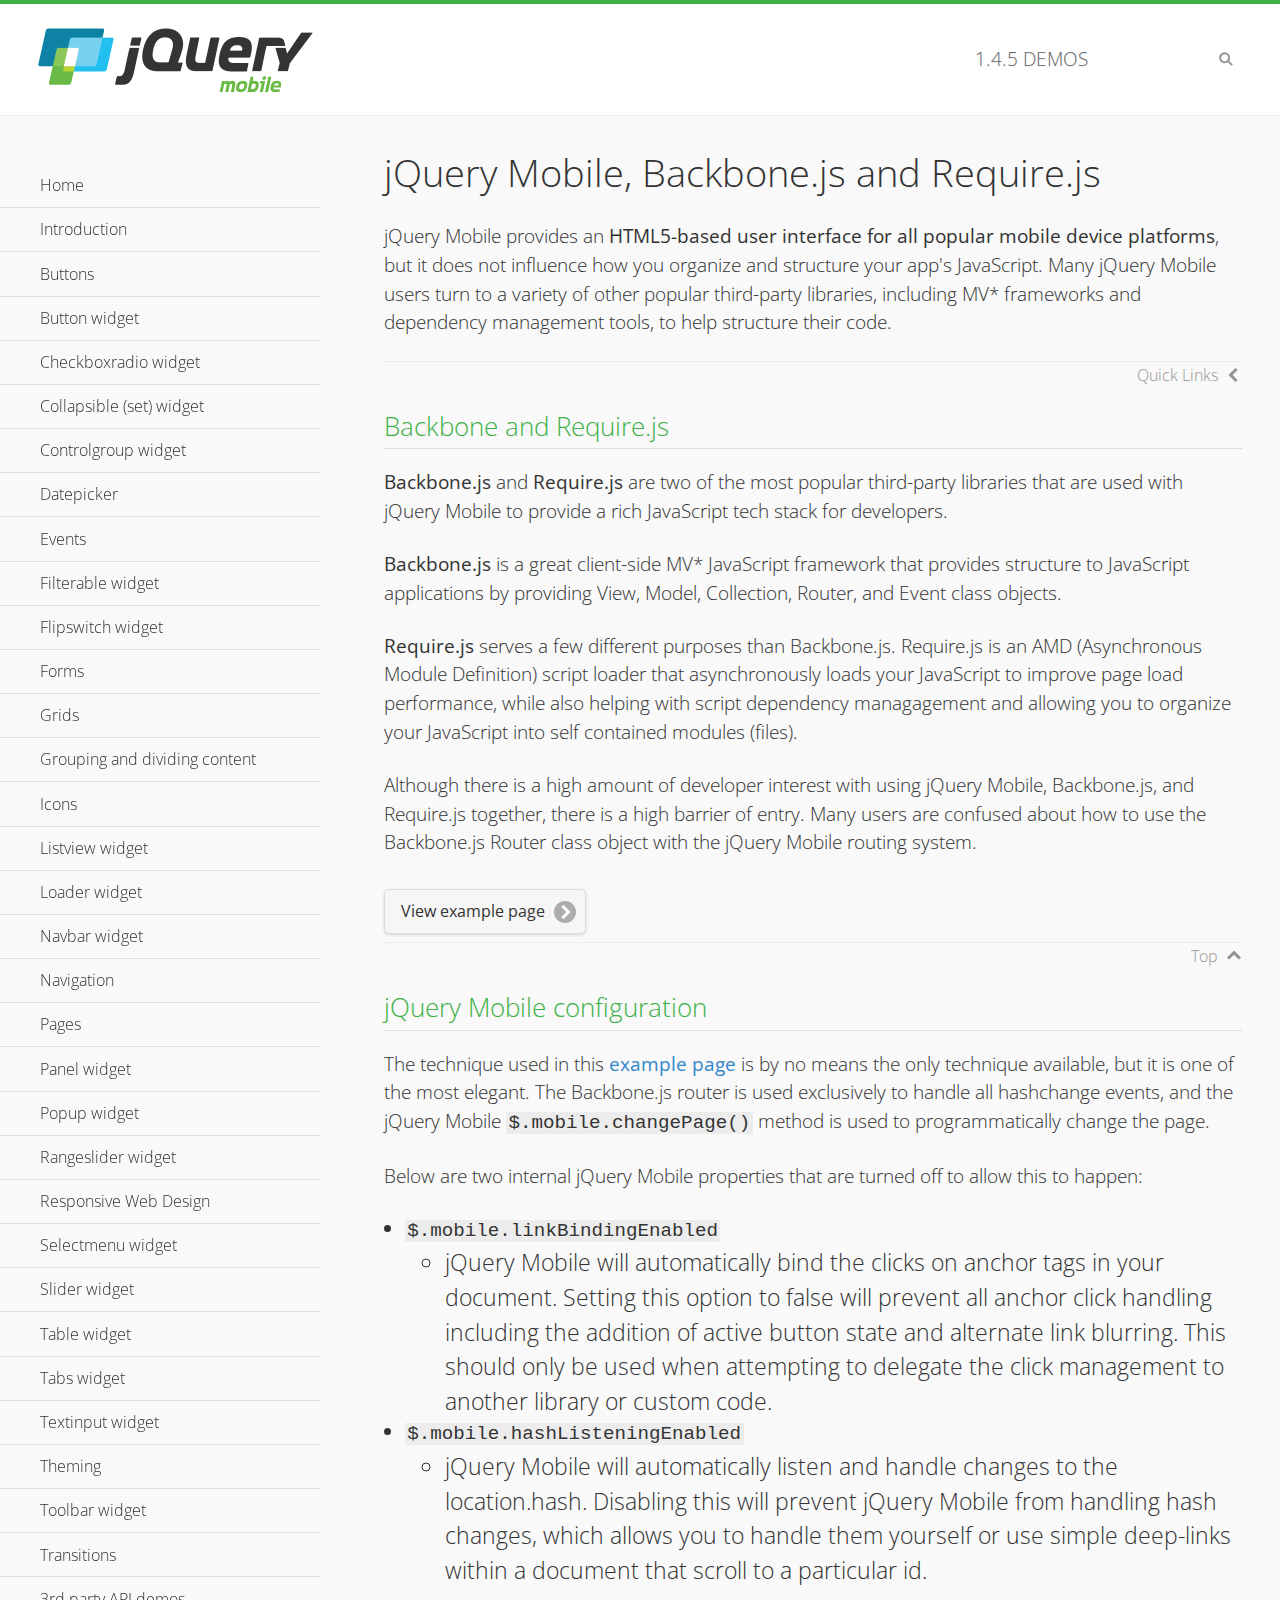
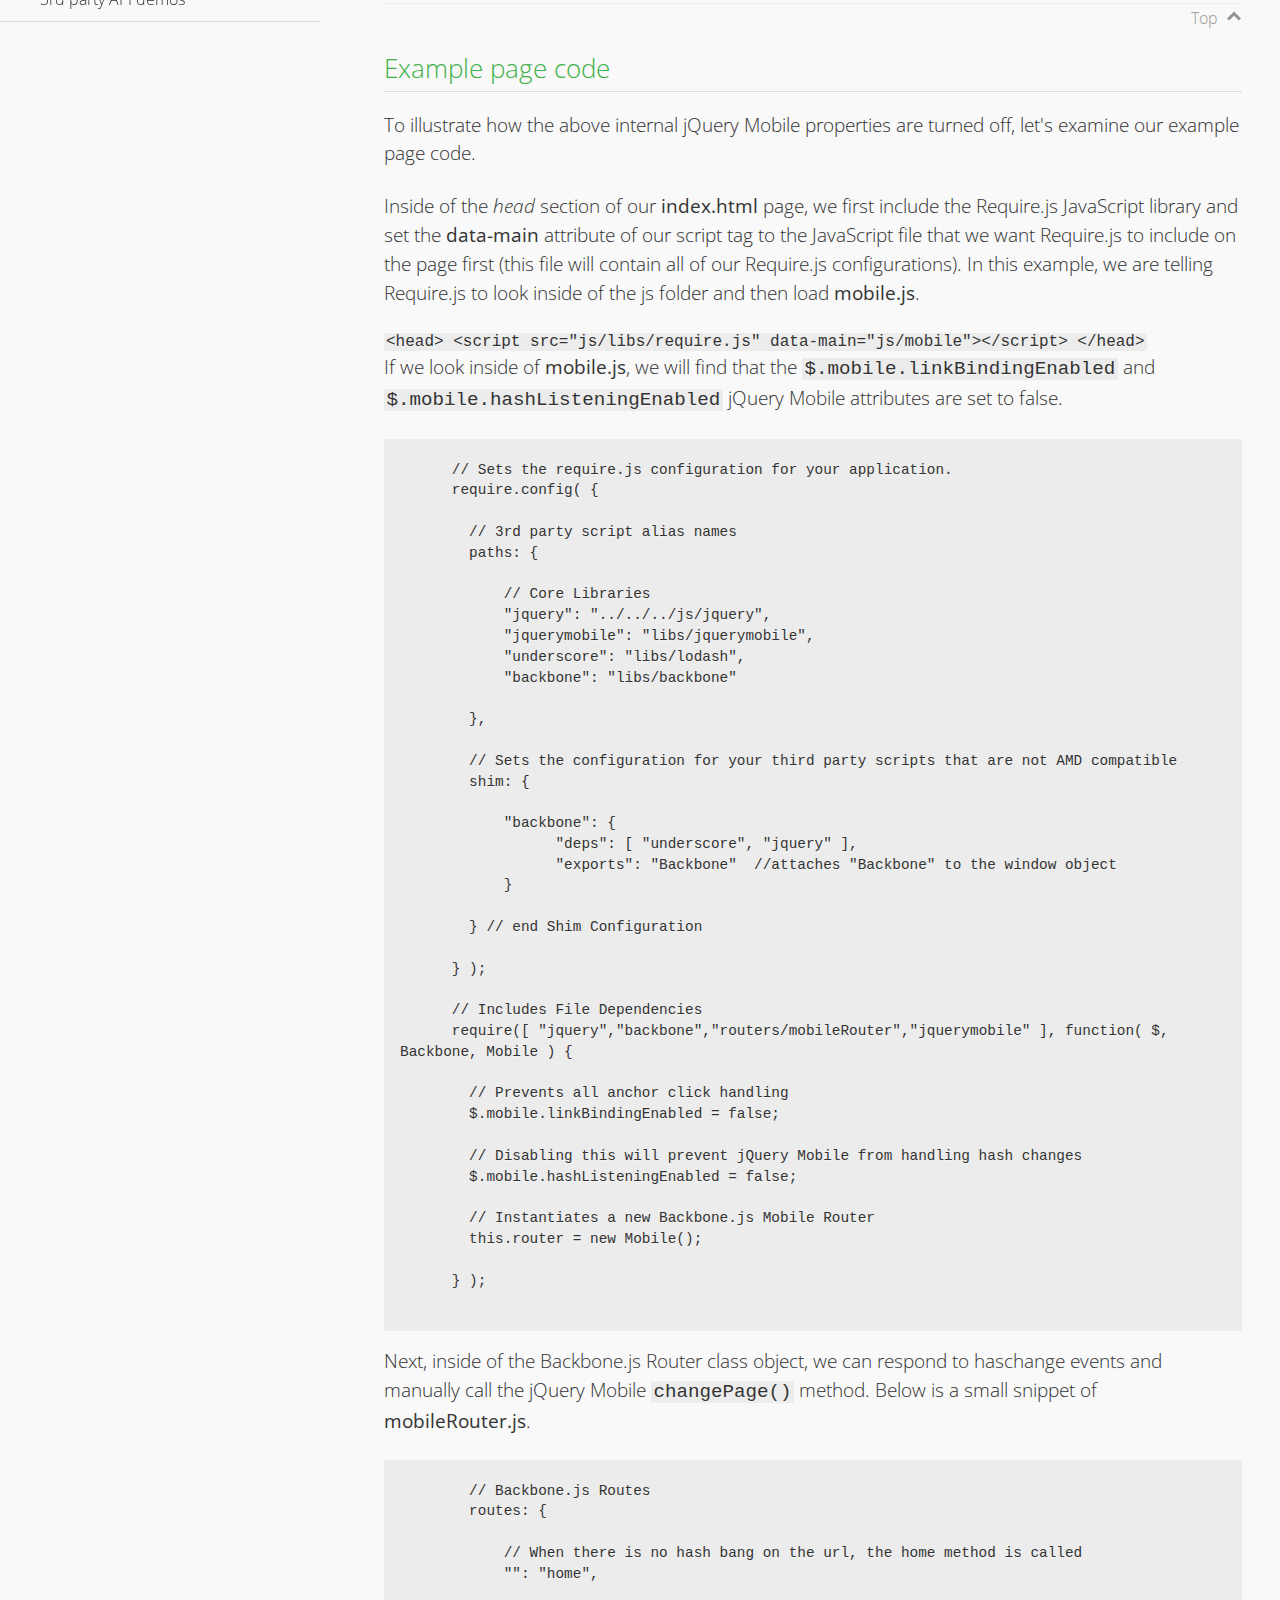
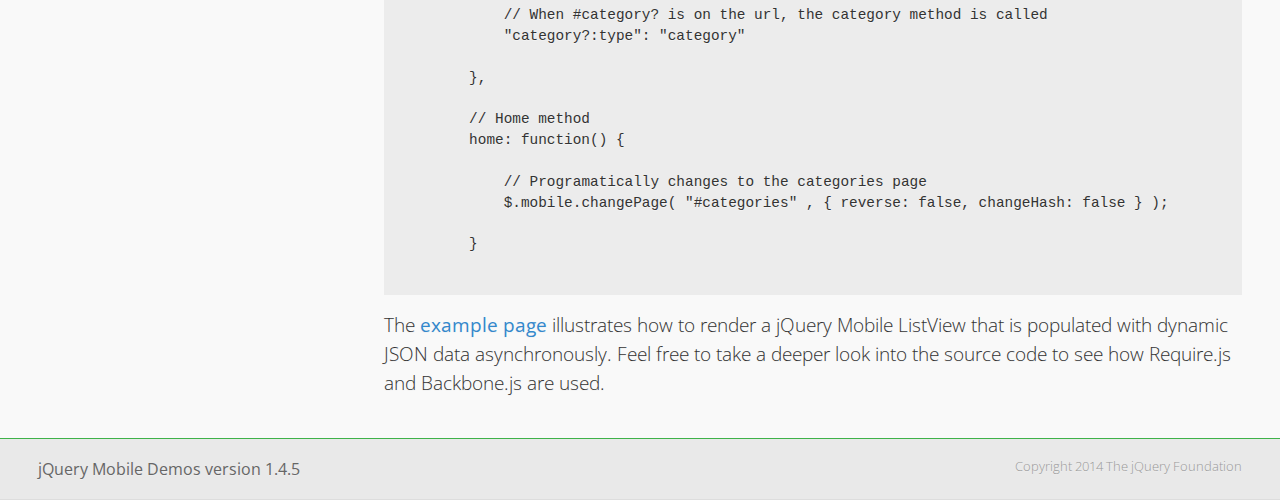
<file: js/jquery.mobile/demos/backbone-requirejs/index.html>
<!DOCTYPE html>
<html>
  <head>
  <meta charset="utf-8">
  <meta name="viewport" content="width=device-width, initial-scale=1">
  <title>jQuery Mobile - Backbone.js and Require.js Apps</title>
	<link rel="shortcut icon" href="../favicon.ico">
    <link rel="stylesheet" href="http://fonts.googleapis.com/css?family=Open+Sans:300,400,700">
	<link rel="stylesheet" href="../css/themes/default/jquery.mobile-1.4.5.min.css">
	<link rel="stylesheet" href="../_assets/css/jqm-demos.css">
	<script src="../js/jquery.js"></script>
	<script src="../_assets/js/index.js"></script>
	<script src="../js/jquery.mobile-1.4.5.min.js"></script>

</head>
<body>
<div data-role="page" class="jqm-demos" data-quicklinks="true">

    <div data-role="header" class="jqm-header">
		<h2><a href="../" title="jQuery Mobile Demos home"><img src="../_assets/img/jquery-logo.png" alt="jQuery Mobile"></a></h2>
		<p><span class="jqm-version"></span> Demos</p>
        <a href="#" class="jqm-navmenu-link ui-btn ui-btn-icon-notext ui-corner-all ui-icon-bars ui-nodisc-icon ui-alt-icon ui-btn-left">Menu</a>
        <a href="#" class="jqm-search-link ui-btn ui-btn-icon-notext ui-corner-all ui-icon-search ui-nodisc-icon ui-alt-icon ui-btn-right">Search</a>
    </div><!-- /header -->

	<div role="main" class="ui-content jqm-content">

      <h1>jQuery Mobile, Backbone.js and Require.js</h1>
      <p>jQuery Mobile provides an <strong>HTML5-based user interface for all popular mobile device platforms</strong>, but it does not influence how you organize and structure your app's JavaScript.  Many jQuery Mobile users turn to a variety of other popular third-party libraries, including MV* frameworks and dependency management tools, to help structure their code.
      </p>

	  <h2>Backbone and Require.js</h2>
      <p><strong>Backbone.js</strong> and <strong>Require.js</strong> are two of the most popular third-party libraries that are used with jQuery Mobile to provide a rich JavaScript tech stack for developers.
      </p>
      <p><strong>Backbone.js</strong> is a great client-side MV* JavaScript framework that provides structure to JavaScript applications by providing View, Model, Collection, Router, and Event class objects.
      </p>
      <p><strong>Require.js</strong> serves a few different purposes than Backbone.js. Require.js is an AMD (Asynchronous Module Definition) script loader that asynchronously loads your JavaScript to improve page load performance, while also helping with script dependency managagement and allowing you to organize your JavaScript into self contained modules (files).
      </p>
      <p>Although there is a high amount of developer interest with using jQuery Mobile, Backbone.js, and Require.js together, there is a high barrier of entry.  Many users are confused about how to use the Backbone.js Router class object with the jQuery Mobile routing system.</p>

	   <a href="backbone-require.html" rel="external" class="ui-btn ui-btn-inline ui-corner-all ui-shadow ui-btn-icon-right ui-icon-carat-r">View example page</a>

      <h2>jQuery Mobile configuration</h2>

      <p>The technique used in this <a href="backbone-require.html" rel="external">example page</a> is by no means the only technique available, but it is one of the most elegant.  The Backbone.js router is used exclusively to handle all hashchange events, and the jQuery Mobile <code>$.mobile.changePage()</code> method is used to programmatically change the page.</p>

      <p>Below are two internal jQuery Mobile properties that are turned off to allow this to happen:</p>

      <ul>
        <li><code>$.mobile.linkBindingEnabled</code>
          <ul>
            <li>jQuery Mobile will automatically bind the clicks on anchor tags in your document. Setting this option to false will prevent all anchor click handling including the addition of active button state and alternate link blurring. This should only be used when attempting to delegate the click management to another library or custom code.</li>
            </ul>
        </li>
        <li><code>$.mobile.hashListeningEnabled</code>
          <ul>
            <li>jQuery Mobile will automatically listen and handle changes to the location.hash. Disabling this will prevent jQuery Mobile from handling hash changes, which allows you to handle them yourself or use simple deep-links within a document that scroll to a particular id.</li>
            </ul>
        </li>
      </ul>

	  <h2>Example page code</h2>
      <p>To illustrate how the above internal jQuery Mobile properties are turned off, let's examine our example page code.</p>

      <p>Inside of the <em>head</em> section of our <strong>index.html</strong> page, we first include the Require.js JavaScript library and set the <strong>data-main</strong> attribute of our script tag to the JavaScript file that we want Require.js to include on the page first (this file will contain all of our Require.js configurations).  In this example, we are telling Require.js to look inside of the js folder and then load <strong>mobile.js</strong>.
      </p>

      <code>
        &lt;head&gt;
          &lt;script src=&quot;js/libs/require.js&quot; data-main=&quot;js/mobile&quot;&gt;&lt;/script&gt;
        &lt;/head&gt;
      </code>
      <p>If we look inside of <strong>mobile.js</strong>, we will find that the <code>$.mobile.linkBindingEnabled</code> and <code>$.mobile.hashListeningEnabled</code> jQuery Mobile attributes are set to false.
      </p>
      <pre>
      <code>
      // Sets the require.js configuration for your application.
      require.config( {

        // 3rd party script alias names
        paths: {

            // Core Libraries
            "jquery": "../../../js/jquery",
            "jquerymobile": "libs/jquerymobile",
            "underscore": "libs/lodash",
            "backbone": "libs/backbone"

        },

        // Sets the configuration for your third party scripts that are not AMD compatible
        shim: {

            "backbone": {
                  "deps": [ "underscore", "jquery" ],
                  "exports": "Backbone"  //attaches "Backbone" to the window object
            }

        } // end Shim Configuration

      } );

      // Includes File Dependencies
      require([ "jquery","backbone","routers/mobileRouter","jquerymobile" ], function( $, Backbone, Mobile ) {

        // Prevents all anchor click handling
        $.mobile.linkBindingEnabled = false;

        // Disabling this will prevent jQuery Mobile from handling hash changes
        $.mobile.hashListeningEnabled = false;

        // Instantiates a new Backbone.js Mobile Router
        this.router = new Mobile();

      } );
</code>
</pre>
<p>Next, inside of the Backbone.js Router class object, we can respond to haschange events and manually call the jQuery Mobile <code>changePage()</code> method.  Below is a small snippet of <strong>mobileRouter.js</strong>.</p>
<pre>
<code>
        // Backbone.js Routes
        routes: {

            // When there is no hash bang on the url, the home method is called
            "": "home",

            // When #category? is on the url, the category method is called
            "category?:type": "category"

        },

        // Home method
        home: function() {

            // Programatically changes to the categories page
            $.mobile.changePage( "#categories" , { reverse: false, changeHash: false } );

        }
</code>
</pre>

		<p>The <a href="backbone-require.html" rel="external">example page</a> illustrates how to render a jQuery Mobile ListView that is populated with dynamic JSON data asynchronously. Feel free to take a deeper look into the source code to see how Require.js and Backbone.js are used.</p>

    </div><!-- /content -->
	    <div data-role="panel" class="jqm-navmenu-panel" data-position="left" data-display="overlay" data-theme="a">
	    	<ul class="jqm-list ui-alt-icon ui-nodisc-icon">
<li data-filtertext="demos homepage" data-icon="home"><a href=".././">Home</a></li>
<li data-filtertext="introduction overview getting started"><a href="../intro/" data-ajax="false">Introduction</a></li>
<li data-filtertext="buttons button markup buttonmarkup method anchor link button element"><a href="../button-markup/" data-ajax="false">Buttons</a></li>
<li data-filtertext="form button widget input button submit reset"><a href="../button/" data-ajax="false">Button widget</a></li>
<li data-role="collapsible" data-enhanced="true" data-collapsed-icon="carat-d" data-expanded-icon="carat-u" data-iconpos="right" data-inset="false" class="ui-collapsible ui-collapsible-themed-content ui-collapsible-collapsed">
	<h3 class="ui-collapsible-heading ui-collapsible-heading-collapsed">
		<a href="#" class="ui-collapsible-heading-toggle ui-btn ui-btn-icon-right ui-btn-inherit ui-icon-carat-d">
		    Checkboxradio widget<span class="ui-collapsible-heading-status"> click to expand contents</span>
		</a>
	</h3>
	<div class="ui-collapsible-content ui-body-inherit ui-collapsible-content-collapsed" aria-hidden="true">
		<ul>
			<li data-filtertext="form checkboxradio widget checkbox input checkboxes controlgroups"><a href="../checkboxradio-checkbox/" data-ajax="false">Checkboxes</a></li>
			<li data-filtertext="form checkboxradio widget radio input radio buttons controlgroups"><a href="../checkboxradio-radio/" data-ajax="false">Radio buttons</a></li>
		</ul>
	</div>
</li>
<li data-role="collapsible" data-enhanced="true" data-collapsed-icon="carat-d" data-expanded-icon="carat-u" data-iconpos="right" data-inset="false" class="ui-collapsible ui-collapsible-themed-content ui-collapsible-collapsed">
	<h3 class="ui-collapsible-heading ui-collapsible-heading-collapsed">
		<a href="#" class="ui-collapsible-heading-toggle ui-btn ui-btn-icon-right ui-btn-inherit ui-icon-carat-d">
			Collapsible (set) widget<span class="ui-collapsible-heading-status"> click to expand contents</span>
		</a>
	</h3>
	<div class="ui-collapsible-content ui-body-inherit ui-collapsible-content-collapsed" aria-hidden="true">
		<ul>
			<li data-filtertext="collapsibles content formatting"><a href="../collapsible/" data-ajax="false">Collapsible</a></li>
			<li data-filtertext="dynamic collapsible set accordion append expand"><a href="../collapsible-dynamic/" data-ajax="false">Dynamic collapsibles</a></li>
			<li data-filtertext="accordions collapsible set widget content formatting grouped collapsibles"><a href="../collapsibleset/" data-ajax="false">Collapsible set</a></li>
		</ul>
	</div>
</li>
<li data-role="collapsible" data-enhanced="true" data-collapsed-icon="carat-d" data-expanded-icon="carat-u" data-iconpos="right" data-inset="false" class="ui-collapsible ui-collapsible-themed-content ui-collapsible-collapsed">
	<h3 class="ui-collapsible-heading ui-collapsible-heading-collapsed">
		<a href="#" class="ui-collapsible-heading-toggle ui-btn ui-btn-icon-right ui-btn-inherit ui-icon-carat-d">
			Controlgroup widget<span class="ui-collapsible-heading-status"> click to expand contents</span>
		</a>
	</h3>
	<div class="ui-collapsible-content ui-body-inherit ui-collapsible-content-collapsed" aria-hidden="true">
		<ul>
			<li data-filtertext="controlgroups selectmenu checkboxradio input grouped buttons horizontal vertical"><a href="../controlgroup/" data-ajax="false">Controlgroup</a></li>
			<li data-filtertext="dynamic controlgroup dynamically add buttons"><a href="../controlgroup-dynamic/" data-ajax="false">Dynamic controlgroups</a></li>
		</ul>
	</div>
</li>
<li data-filtertext="form datepicker widget date input"><a href="../datepicker/" data-ajax="false">Datepicker</a></li>
<li data-role="collapsible" data-enhanced="true" data-collapsed-icon="carat-d" data-expanded-icon="carat-u" data-iconpos="right" data-inset="false" class="ui-collapsible ui-collapsible-themed-content ui-collapsible-collapsed">
	<h3 class="ui-collapsible-heading ui-collapsible-heading-collapsed">
		<a href="#" class="ui-collapsible-heading-toggle ui-btn ui-btn-icon-right ui-btn-inherit ui-icon-carat-d">
			Events<span class="ui-collapsible-heading-status"> click to expand contents</span>
		</a>
	</h3>
	<div class="ui-collapsible-content ui-body-inherit ui-collapsible-content-collapsed" aria-hidden="true">
		<ul>
			<li data-filtertext="swipe to delete list items listviews swipe events"><a href="../swipe-list/" data-ajax="false">Swipe list items</a></li>
			<li data-filtertext="swipe to navigate swipe page navigation swipe events"><a href="../swipe-page/" data-ajax="false">Swipe page navigation</a></li>
		</ul>
	</div>
</li>
<li data-filtertext="filterable filter elements sorting searching listview table"><a href="../filterable/" data-ajax="false">Filterable widget</a></li>
<li data-filtertext="form flipswitch widget flip toggle switch binary select checkbox input"><a href="../flipswitch/" data-ajax="false">Flipswitch widget</a></li>
<li data-role="collapsible" data-enhanced="true" data-collapsed-icon="carat-d" data-expanded-icon="carat-u" data-iconpos="right" data-inset="false" class="ui-collapsible ui-collapsible-themed-content ui-collapsible-collapsed">
	<h3 class="ui-collapsible-heading ui-collapsible-heading-collapsed">
		<a href="#" class="ui-collapsible-heading-toggle ui-btn ui-btn-icon-right ui-btn-inherit ui-icon-carat-d">
			Forms<span class="ui-collapsible-heading-status"> click to expand contents</span>
		</a>
	</h3>
	<div class="ui-collapsible-content ui-body-inherit ui-collapsible-content-collapsed" aria-hidden="true">
		<ul>
			<li data-filtertext="forms text checkbox radio range button submit reset inputs selects textarea slider flipswitch label form elements"><a href="../forms/" data-ajax="false">Forms</a></li>
			<li data-filtertext="form hide labels hidden accessible ui-hidden-accessible forms"><a href="../forms-label-hidden-accessible/" data-ajax="false">Hide labels</a></li>
			<li data-filtertext="form field containers fieldcontain ui-field-contain forms"><a href="../forms-field-contain/" data-ajax="false">Field containers</a></li>
			<li data-filtertext="forms disabled form elements"><a href="../forms-disabled/" data-ajax="false">Forms disabled</a></li>
			<li data-filtertext="forms gallery examples overview forms text checkbox radio range button submit reset inputs selects textarea slider flipswitch label form elements"><a href="../forms-gallery/" data-ajax="false">Forms gallery</a></li>
		</ul>
	</div>
</li>
<li data-role="collapsible" data-enhanced="true" data-collapsed-icon="carat-d" data-expanded-icon="carat-u" data-iconpos="right" data-inset="false" class="ui-collapsible ui-collapsible-themed-content ui-collapsible-collapsed">
	<h3 class="ui-collapsible-heading ui-collapsible-heading-collapsed">
		<a href="#" class="ui-collapsible-heading-toggle ui-btn ui-btn-icon-right ui-btn-inherit ui-icon-carat-d">
			Grids<span class="ui-collapsible-heading-status"> click to expand contents</span>
		</a>
	</h3>
	<div class="ui-collapsible-content ui-body-inherit ui-collapsible-content-collapsed" aria-hidden="true">
		<ul>
			<li data-filtertext="grids columns blocks content formatting rwd responsive css framework"><a href="../grids/" data-ajax="false">Grids</a></li>
			<li data-filtertext="buttons in grids css framework"><a href="../grids-buttons/" data-ajax="false">Buttons in grids</a></li>
			<li data-filtertext="custom responsive grids rwd css framework"><a href="../grids-custom-responsive/" data-ajax="false">Custom responsive grids</a></li>
		</ul>
	</div>
</li>
<li data-filtertext="blocks content formatting sections heading"><a href="../body-bar-classes/" data-ajax="false">Grouping and dividing content</a></li>
<li data-role="collapsible" data-enhanced="true" data-collapsed-icon="carat-d" data-expanded-icon="carat-u" data-iconpos="right" data-inset="false" class="ui-collapsible ui-collapsible-themed-content ui-collapsible-collapsed">
	<h3 class="ui-collapsible-heading ui-collapsible-heading-collapsed">
		<a href="#" class="ui-collapsible-heading-toggle ui-btn ui-btn-icon-right ui-btn-inherit ui-icon-carat-d">
			Icons<span class="ui-collapsible-heading-status"> click to expand contents</span>
		</a>
	</h3>
	<div class="ui-collapsible-content ui-body-inherit ui-collapsible-content-collapsed" aria-hidden="true">
		<ul>
			<li data-filtertext="button icons svg disc alt custom icon position"><a href="../icons/" data-ajax="false">Icons</a></li>
			<li data-filtertext=""><a href="../icons-grunticon/" data-ajax="false">Grunticon loader</a></li>
		</ul>
	</div>
</li>
<li data-role="collapsible" data-enhanced="true" data-collapsed-icon="carat-d" data-expanded-icon="carat-u" data-iconpos="right" data-inset="false" class="ui-collapsible ui-collapsible-themed-content ui-collapsible-collapsed">
	<h3 class="ui-collapsible-heading ui-collapsible-heading-collapsed">
		<a href="#" class="ui-collapsible-heading-toggle ui-btn ui-btn-icon-right ui-btn-inherit ui-icon-carat-d">
			Listview widget<span class="ui-collapsible-heading-status"> click to expand contents</span>
		</a>
	</h3>
	<div class="ui-collapsible-content ui-body-inherit ui-collapsible-content-collapsed" aria-hidden="true">
		<ul>
			<li data-filtertext="listview widget thumbnails icons nested split button collapsible ul ol"><a href="../listview/" data-ajax="false">Listview</a></li>
			<li data-filtertext="autocomplete filterable reveal listview filtertextbeforefilter placeholder"><a href="../listview-autocomplete/" data-ajax="false">Listview autocomplete</a></li>
			<li data-filtertext="autocomplete filterable reveal listview remote data filtertextbeforefilter placeholder"><a href="../listview-autocomplete-remote/" data-ajax="false">Listview autocomplete remote data</a></li>
			<li data-filtertext="autodividers anchor jump scroll linkbars listview lists ul ol"><a href="../listview-autodividers-linkbar/" data-ajax="false">Listview autodividers linkbar</a></li>
			<li data-filtertext="listview autodividers selector autodividersselector lists ul ol"><a href="../listview-autodividers-selector/" data-ajax="false">Listview autodividers selector</a></li>
			<li data-filtertext="listview nested list items"><a href="../listview-nested-lists/" data-ajax="false">Nested Listviews</a></li>
			<li data-filtertext="listview collapsible list items flat"><a href="../listview-collapsible-item-flat/" data-ajax="false">Listview collapsible list items (flat)</a></li>
			<li data-filtertext="listview collapsible list indented"><a href="../listview-collapsible-item-indented/" data-ajax="false">Listview collapsible list items (indented)</a></li>
			<li data-filtertext="grid listview responsive grids responsive listviews lists ul"><a href="../listview-grid/" data-ajax="false">Listview responsive grid</a></li>
		</ul>
	</div>
</li>
<li data-filtertext="loader widget page loading navigation overlay spinner"><a href="../loader/" data-ajax="false">Loader widget</a></li>
<li data-filtertext="navbar widget navmenu toolbars header footer"><a href="../navbar/" data-ajax="false">Navbar widget</a></li>
<li data-role="collapsible" data-enhanced="true" data-collapsed-icon="carat-d" data-expanded-icon="carat-u" data-iconpos="right" data-inset="false" class="ui-collapsible ui-collapsible-themed-content ui-collapsible-collapsed">
	<h3 class="ui-collapsible-heading ui-collapsible-heading-collapsed">
		<a href="#" class="ui-collapsible-heading-toggle ui-btn ui-btn-icon-right ui-btn-inherit ui-icon-carat-d">
			Navigation<span class="ui-collapsible-heading-status"> click to expand contents</span>
		</a>
	</h3>
	<div class="ui-collapsible-content ui-body-inherit ui-collapsible-content-collapsed" aria-hidden="true">
		<ul>
			<li data-filtertext="ajax navigation navigate widget history event method"><a href="../navigation/" data-ajax="false">Navigation</a></li>
			<li data-filtertext="linking pages page links navigation ajax prefetch cache"><a href="../navigation-linking-pages/" data-ajax="false">Linking pages</a></li>
			<!-- <li data-filtertext="php redirect server redirection server-side navigation"><a href="../navigation-php-redirect/" data-ajax="false">PHP redirect demo</a></li>-->
			<li data-filtertext="navigation redirection hash query"><a href="../navigation-hash-processing/" data-ajax="false">Hash processing demo</a></li>
			<li data-filtertext="navigation redirection hash query"><a href="../page-events/" data-ajax="false">Page Navigation Events</a></li>
		</ul>
	</div>
</li>
<li data-role="collapsible" data-enhanced="true" data-collapsed-icon="carat-d" data-expanded-icon="carat-u" data-iconpos="right" data-inset="false" class="ui-collapsible ui-collapsible-themed-content ui-collapsible-collapsed">
	<h3 class="ui-collapsible-heading ui-collapsible-heading-collapsed">
		<a href="#" class="ui-collapsible-heading-toggle ui-btn ui-btn-icon-right ui-btn-inherit ui-icon-carat-d">
			Pages<span class="ui-collapsible-heading-status"> click to expand contents</span>
		</a>
	</h3>
	<div class="ui-collapsible-content ui-body-inherit ui-collapsible-content-collapsed" aria-hidden="true">
		<ul>
			<li data-filtertext="pages page widget ajax navigation"><a href="../pages/" data-ajax="false">Pages</a></li>
			<li data-filtertext="single page"><a href="../pages-single-page/" data-ajax="false">Single page</a></li>
			<li data-filtertext="multipage multi-page page"><a href="../pages-multi-page/" data-ajax="false">Multi-page template</a></li>
			<li data-filtertext="dialog page widget modal popup"><a href="../pages-dialog/" data-ajax="false">Dialog page</a></li>
		</ul>
	</div>
</li>
<li data-role="collapsible" data-enhanced="true" data-collapsed-icon="carat-d" data-expanded-icon="carat-u" data-iconpos="right" data-inset="false" class="ui-collapsible ui-collapsible-themed-content ui-collapsible-collapsed">
	<h3 class="ui-collapsible-heading ui-collapsible-heading-collapsed">
		<a href="#" class="ui-collapsible-heading-toggle ui-btn ui-btn-icon-right ui-btn-inherit ui-icon-carat-d">
			Panel widget<span class="ui-collapsible-heading-status"> click to expand contents</span>
		</a>
	</h3>
	<div class="ui-collapsible-content ui-body-inherit ui-collapsible-content-collapsed" aria-hidden="true">
		<ul>
			<li data-filtertext="panel widget sliding panels reveal push overlay responsive"><a href="../panel/" data-ajax="false">Panel</a></li>
			<li data-filtertext=""><a href="../panel-external/" data-ajax="false">External panels</a></li>
			<li data-filtertext="panel "><a href="../panel-fixed/" data-ajax="false">Fixed panels</a></li>
			<li data-filtertext="panel slide panels sliding panels shadow rwd responsive breakpoint"><a href="../panel-responsive/" data-ajax="false">Panels responsive</a></li>
			<li data-filtertext="panel custom style custom panel width reveal shadow listview panel styling page background wrapper"><a href="../panel-styling/" data-ajax="false">Custom panel style</a></li>
			<li data-filtertext="panel open on swipe"><a href="../panel-swipe-open/" data-ajax="false">Panel open on swipe</a></li>
			<li data-filtertext="panels outside page internal external toolbars"><a href="../panel-external-internal/" data-ajax="false">Panel external and internal</a></li>
		</ul>
	</div>
</li>
<li data-role="collapsible" data-enhanced="true" data-collapsed-icon="carat-d" data-expanded-icon="carat-u" data-iconpos="right" data-inset="false" class="ui-collapsible ui-collapsible-themed-content ui-collapsible-collapsed">
	<h3 class="ui-collapsible-heading ui-collapsible-heading-collapsed">
		<a href="#" class="ui-collapsible-heading-toggle ui-btn ui-btn-icon-right ui-btn-inherit ui-icon-carat-d">
			Popup widget<span class="ui-collapsible-heading-status"> click to expand contents</span>
		</a>
	</h3>
	<div class="ui-collapsible-content ui-body-inherit ui-collapsible-content-collapsed" aria-hidden="true">
		<ul>
			<li data-filtertext="popup widget popups dialog modal transition tooltip lightbox form overlay screen flip pop fade transition"><a href="../popup/" data-ajax="false">Popup</a></li>
			<li data-filtertext="popup alignment position"><a href="../popup-alignment/" data-ajax="false">Popup alignment</a></li>
			<li data-filtertext="popup arrow size popups popover"><a href="../popup-arrow-size/" data-ajax="false">Popup arrow size</a></li>
			<li data-filtertext="dynamic popups popup images lightbox"><a href="../popup-dynamic/" data-ajax="false">Dynamic popups</a></li>
			<li data-filtertext="popups with iframes scaling"><a href="../popup-iframe/" data-ajax="false">Popups with iframes</a></li>
			<li data-filtertext="popup image scaling"><a href="../popup-image-scaling/" data-ajax="false">Popup image scaling</a></li>
			<li data-filtertext="external popup outside multi-page"><a href="../popup-outside-multipage/" data-ajax="false">Popup outside multi-page</a></li>
		</ul>
	</div>
</li>
<li data-filtertext="form rangeslider widget dual sliders dual handle sliders range input"><a href="../rangeslider/" data-ajax="false">Rangeslider widget</a></li>
<li data-filtertext="responsive web design rwd adaptive progressive enhancement PE accessible mobile breakpoints media query media queries"><a href="../rwd/" data-ajax="false">Responsive Web Design</a></li>
<li data-role="collapsible" data-enhanced="true" data-collapsed-icon="carat-d" data-expanded-icon="carat-u" data-iconpos="right" data-inset="false" class="ui-collapsible ui-collapsible-themed-content ui-collapsible-collapsed">
	<h3 class="ui-collapsible-heading ui-collapsible-heading-collapsed">
		<a href="#" class="ui-collapsible-heading-toggle ui-btn ui-btn-icon-right ui-btn-inherit ui-icon-carat-d">
			Selectmenu widget<span class="ui-collapsible-heading-status"> click to expand contents</span>
		</a>
	</h3>
	<div class="ui-collapsible-content ui-body-inherit ui-collapsible-content-collapsed" aria-hidden="true">
		<ul>
			<li data-filtertext="form selectmenu widget select input custom select menu selects"><a href="../selectmenu/" data-ajax="false">Selectmenu</a></li>
			<li data-filtertext="form custom select menu selectmenu widget custom menu option optgroup multiple selects"><a href="../selectmenu-custom/" data-ajax="false">Custom select menu</a></li>
			<li data-filtertext="filterable select filter popup dialog"><a href="../selectmenu-custom-filter/" data-ajax="false">Custom select menu with filter</a></li>
		</ul>
	</div>
</li>
<li data-role="collapsible" data-enhanced="true" data-collapsed-icon="carat-d" data-expanded-icon="carat-u" data-iconpos="right" data-inset="false" class="ui-collapsible ui-collapsible-themed-content ui-collapsible-collapsed">
	<h3 class="ui-collapsible-heading ui-collapsible-heading-collapsed">
		<a href="#" class="ui-collapsible-heading-toggle ui-btn ui-btn-icon-right ui-btn-inherit ui-icon-carat-d">
			Slider widget<span class="ui-collapsible-heading-status"> click to expand contents</span>
		</a>
	</h3>
	<div class="ui-collapsible-content ui-body-inherit ui-collapsible-content-collapsed" aria-hidden="true">
		<ul>
			<li data-filtertext="form slider widget range input single sliders"><a href="../slider/" data-ajax="false">Slider</a></li>
			<li data-filtertext="form slider widget flipswitch slider binary select flip toggle switch"><a href="../slider-flipswitch/" data-ajax="false">Slider flip toggle switch</a></li>
			<li data-filtertext="form slider tooltip handle value input range sliders"><a href="../slider-tooltip/" data-ajax="false">Slider tooltip</a></li>
		</ul>
	</div>
</li>
<li data-role="collapsible" data-enhanced="true" data-collapsed-icon="carat-d" data-expanded-icon="carat-u" data-iconpos="right" data-inset="false" class="ui-collapsible ui-collapsible-themed-content ui-collapsible-collapsed">
	<h3 class="ui-collapsible-heading ui-collapsible-heading-collapsed">
		<a href="#" class="ui-collapsible-heading-toggle ui-btn ui-btn-icon-right ui-btn-inherit ui-icon-carat-d">
			Table widget<span class="ui-collapsible-heading-status"> click to expand contents</span>
		</a>
	</h3>
	<div class="ui-collapsible-content ui-body-inherit ui-collapsible-content-collapsed" aria-hidden="true">
		<ul>
			<li data-filtertext="table widget reflow column toggle th td responsive tables rwd hide show tabular"><a href="../table-column-toggle/" data-ajax="false">Table Column Toggle</a></li>
			<li data-filtertext="table column toggle phone comparison demo"><a href="../table-column-toggle-example/" data-ajax="false">Table Column Toggle demo</a></li>
			<li data-filtertext="responsive tables table column toggle heading groups rwd breakpoint"><a href="../table-column-toggle-heading-groups/" data-ajax="false">Table Column Toggle heading groups</a></li>
			<li data-filtertext="responsive tables table column toggle hide rwd breakpoint customization options"><a href="../table-column-toggle-options/" data-ajax="false">Table Column Toggle options</a></li>
			<li data-filtertext="table reflow th td responsive rwd columns tabular"><a href="../table-reflow/" data-ajax="false">Table Reflow</a></li>
			<li data-filtertext="responsive tables table reflow heading groups rwd breakpoint"><a href="../table-reflow-heading-groups/" data-ajax="false">Table Reflow heading groups</a></li>
			<li data-filtertext="responsive tables table reflow stripes strokes table style"><a href="../table-reflow-stripes-strokes/" data-ajax="false">Table Reflow stripes and strokes</a></li>
			<li data-filtertext="responsive tables table reflow stack custom styles"><a href="../table-reflow-styling/" data-ajax="false">Table Reflow custom styles</a></li>
		</ul>
	</div>
</li>
<li data-filtertext="ui tabs widget"><a href="../tabs/" data-ajax="false">Tabs widget</a></li>
<li data-filtertext="form textinput widget text input textarea number date time tel email file color password"><a href="../textinput/" data-ajax="false">Textinput widget</a></li>
<li data-role="collapsible" data-enhanced="true" data-collapsed-icon="carat-d" data-expanded-icon="carat-u" data-iconpos="right" data-inset="false" class="ui-collapsible ui-collapsible-themed-content ui-collapsible-collapsed">
	<h3 class="ui-collapsible-heading ui-collapsible-heading-collapsed">
		<a href="#" class="ui-collapsible-heading-toggle ui-btn ui-btn-icon-right ui-btn-inherit ui-icon-carat-d">
			Theming<span class="ui-collapsible-heading-status"> click to expand contents</span>
		</a>
	</h3>
	<div class="ui-collapsible-content ui-body-inherit ui-collapsible-content-collapsed" aria-hidden="true">
		<ul>
			<li data-filtertext="default theme swatches theming style css"><a href="../theme-default/" data-ajax="false">Default theme</a></li>
			<li data-filtertext="classic theme old theme swatches theming style css"><a href="../theme-classic/" data-ajax="false">Classic theme</a></li>
		</ul>
	</div>
</li>
<li data-role="collapsible" data-enhanced="true" data-collapsed-icon="carat-d" data-expanded-icon="carat-u" data-iconpos="right" data-inset="false" class="ui-collapsible ui-collapsible-themed-content ui-collapsible-collapsed">
	<h3 class="ui-collapsible-heading ui-collapsible-heading-collapsed">
		<a href="#" class="ui-collapsible-heading-toggle ui-btn ui-btn-icon-right ui-btn-inherit ui-icon-carat-d">
			Toolbar widget<span class="ui-collapsible-heading-status"> click to expand contents</span>
		</a>
	</h3>
	<div class="ui-collapsible-content ui-body-inherit ui-collapsible-content-collapsed" aria-hidden="true">
		<ul>
			<li data-filtertext="toolbar widget header footer toolbars fixed fullscreen external sections"><a href="../toolbar/" data-ajax="false">Toolbar</a></li>
			<li data-filtertext="dynamic toolbars dynamically add toolbar header footer"><a href="../toolbar-dynamic/" data-ajax="false">Dynamic toolbars</a></li>
			<li data-filtertext="external toolbars header footer"><a href="../toolbar-external/" data-ajax="false">External toolbars</a></li>
			<li data-filtertext="fixed toolbars header footer"><a href="../toolbar-fixed/" data-ajax="false">Fixed toolbars</a></li>
			<li data-filtertext="fixed fullscreen toolbars header footer"><a href="../toolbar-fixed-fullscreen/" data-ajax="false">Fullscreen toolbars</a></li>
			<li data-filtertext="external fixed toolbars header footer"><a href="../toolbar-fixed-external/" data-ajax="false">Fixed external toolbars</a></li>
			<li data-filtertext="external persistent toolbars header footer navbar navmenu"><a href="../toolbar-fixed-persistent/" data-ajax="false">Persistent toolbars</a></li>
			<li data-filtertext="external ajax optimized toolbars persistent toolbars header footer navbar"><a href="../toolbar-fixed-persistent-optimized/" data-ajax="false">Ajax optimized toolbars</a></li>
			<li data-filtertext="form in toolbars header footer"><a href="../toolbar-fixed-forms/" data-ajax="false">Form in toolbar</a></li>
		</ul>
	</div>
</li>
<li data-filtertext="page transitions animated pages popup navigation flip slide fade pop"><a href="../transitions/" data-ajax="false">Transitions</a></li>
<li data-role="collapsible" data-enhanced="true" data-collapsed-icon="carat-d" data-expanded-icon="carat-u" data-iconpos="right" data-inset="false" class="ui-collapsible ui-collapsible-themed-content ui-collapsible-collapsed">
	<h3 class="ui-collapsible-heading ui-collapsible-heading-collapsed">
		<a href="#" class="ui-collapsible-heading-toggle ui-btn ui-btn-icon-right ui-btn-inherit ui-icon-carat-d">
			3rd party API demos<span class="ui-collapsible-heading-status"> click to expand contents</span>
		</a>
	</h3>
	<div class="ui-collapsible-content ui-body-inherit ui-collapsible-content-collapsed" aria-hidden="true">
		<ul>
			<li data-filtertext="backbone requirejs navigation router"><a href="../backbone-requirejs/" data-ajax="false">Backbone RequireJS</a></li>
			<li data-filtertext="google maps geolocation demo"><a href="../map-geolocation/" data-ajax="false">Google Maps geolocation</a></li>
			<li data-filtertext="google maps hybrid"><a href="../map-list-toggle/" data-ajax="false">Google Maps list toggle</a></li>
		</ul>
	</div>
</li>



		     </ul>
		</div><!-- /panel -->


    <div data-role="footer" data-position="fixed" data-tap-toggle="false" class="jqm-footer">
        <p>jQuery Mobile Demos version <span class="jqm-version"></span></p>
        <p>Copyright 2014 The jQuery Foundation</p>
    </div><!-- /footer -->
	<!-- TODO: This should become an external panel so we can add input to markup (unique ID) -->
    <div data-role="panel" class="jqm-search-panel" data-position="right" data-display="overlay" data-theme="a">
		<div class="jqm-search">
			<ul class="jqm-list" data-filter-placeholder="Search demos..." data-filter-reveal="true">
<li data-filtertext="demos homepage" data-icon="home"><a href=".././">Home</a></li>
<li data-filtertext="introduction overview getting started"><a href="../intro/" data-ajax="false">Introduction</a></li>
<li data-filtertext="buttons button markup buttonmarkup method anchor link button element"><a href="../button-markup/" data-ajax="false">Buttons</a></li>
<li data-filtertext="form button widget input button submit reset"><a href="../button/" data-ajax="false">Button widget</a></li>
<li data-role="collapsible" data-enhanced="true" data-collapsed-icon="carat-d" data-expanded-icon="carat-u" data-iconpos="right" data-inset="false" class="ui-collapsible ui-collapsible-themed-content ui-collapsible-collapsed">
	<h3 class="ui-collapsible-heading ui-collapsible-heading-collapsed">
		<a href="#" class="ui-collapsible-heading-toggle ui-btn ui-btn-icon-right ui-btn-inherit ui-icon-carat-d">
		    Checkboxradio widget<span class="ui-collapsible-heading-status"> click to expand contents</span>
		</a>
	</h3>
	<div class="ui-collapsible-content ui-body-inherit ui-collapsible-content-collapsed" aria-hidden="true">
		<ul>
			<li data-filtertext="form checkboxradio widget checkbox input checkboxes controlgroups"><a href="../checkboxradio-checkbox/" data-ajax="false">Checkboxes</a></li>
			<li data-filtertext="form checkboxradio widget radio input radio buttons controlgroups"><a href="../checkboxradio-radio/" data-ajax="false">Radio buttons</a></li>
		</ul>
	</div>
</li>
<li data-role="collapsible" data-enhanced="true" data-collapsed-icon="carat-d" data-expanded-icon="carat-u" data-iconpos="right" data-inset="false" class="ui-collapsible ui-collapsible-themed-content ui-collapsible-collapsed">
	<h3 class="ui-collapsible-heading ui-collapsible-heading-collapsed">
		<a href="#" class="ui-collapsible-heading-toggle ui-btn ui-btn-icon-right ui-btn-inherit ui-icon-carat-d">
			Collapsible (set) widget<span class="ui-collapsible-heading-status"> click to expand contents</span>
		</a>
	</h3>
	<div class="ui-collapsible-content ui-body-inherit ui-collapsible-content-collapsed" aria-hidden="true">
		<ul>
			<li data-filtertext="collapsibles content formatting"><a href="../collapsible/" data-ajax="false">Collapsible</a></li>
			<li data-filtertext="dynamic collapsible set accordion append expand"><a href="../collapsible-dynamic/" data-ajax="false">Dynamic collapsibles</a></li>
			<li data-filtertext="accordions collapsible set widget content formatting grouped collapsibles"><a href="../collapsibleset/" data-ajax="false">Collapsible set</a></li>
		</ul>
	</div>
</li>
<li data-role="collapsible" data-enhanced="true" data-collapsed-icon="carat-d" data-expanded-icon="carat-u" data-iconpos="right" data-inset="false" class="ui-collapsible ui-collapsible-themed-content ui-collapsible-collapsed">
	<h3 class="ui-collapsible-heading ui-collapsible-heading-collapsed">
		<a href="#" class="ui-collapsible-heading-toggle ui-btn ui-btn-icon-right ui-btn-inherit ui-icon-carat-d">
			Controlgroup widget<span class="ui-collapsible-heading-status"> click to expand contents</span>
		</a>
	</h3>
	<div class="ui-collapsible-content ui-body-inherit ui-collapsible-content-collapsed" aria-hidden="true">
		<ul>
			<li data-filtertext="controlgroups selectmenu checkboxradio input grouped buttons horizontal vertical"><a href="../controlgroup/" data-ajax="false">Controlgroup</a></li>
			<li data-filtertext="dynamic controlgroup dynamically add buttons"><a href="../controlgroup-dynamic/" data-ajax="false">Dynamic controlgroups</a></li>
		</ul>
	</div>
</li>
<li data-filtertext="form datepicker widget date input"><a href="../datepicker/" data-ajax="false">Datepicker</a></li>
<li data-role="collapsible" data-enhanced="true" data-collapsed-icon="carat-d" data-expanded-icon="carat-u" data-iconpos="right" data-inset="false" class="ui-collapsible ui-collapsible-themed-content ui-collapsible-collapsed">
	<h3 class="ui-collapsible-heading ui-collapsible-heading-collapsed">
		<a href="#" class="ui-collapsible-heading-toggle ui-btn ui-btn-icon-right ui-btn-inherit ui-icon-carat-d">
			Events<span class="ui-collapsible-heading-status"> click to expand contents</span>
		</a>
	</h3>
	<div class="ui-collapsible-content ui-body-inherit ui-collapsible-content-collapsed" aria-hidden="true">
		<ul>
			<li data-filtertext="swipe to delete list items listviews swipe events"><a href="../swipe-list/" data-ajax="false">Swipe list items</a></li>
			<li data-filtertext="swipe to navigate swipe page navigation swipe events"><a href="../swipe-page/" data-ajax="false">Swipe page navigation</a></li>
		</ul>
	</div>
</li>
<li data-filtertext="filterable filter elements sorting searching listview table"><a href="../filterable/" data-ajax="false">Filterable widget</a></li>
<li data-filtertext="form flipswitch widget flip toggle switch binary select checkbox input"><a href="../flipswitch/" data-ajax="false">Flipswitch widget</a></li>
<li data-role="collapsible" data-enhanced="true" data-collapsed-icon="carat-d" data-expanded-icon="carat-u" data-iconpos="right" data-inset="false" class="ui-collapsible ui-collapsible-themed-content ui-collapsible-collapsed">
	<h3 class="ui-collapsible-heading ui-collapsible-heading-collapsed">
		<a href="#" class="ui-collapsible-heading-toggle ui-btn ui-btn-icon-right ui-btn-inherit ui-icon-carat-d">
			Forms<span class="ui-collapsible-heading-status"> click to expand contents</span>
		</a>
	</h3>
	<div class="ui-collapsible-content ui-body-inherit ui-collapsible-content-collapsed" aria-hidden="true">
		<ul>
			<li data-filtertext="forms text checkbox radio range button submit reset inputs selects textarea slider flipswitch label form elements"><a href="../forms/" data-ajax="false">Forms</a></li>
			<li data-filtertext="form hide labels hidden accessible ui-hidden-accessible forms"><a href="../forms-label-hidden-accessible/" data-ajax="false">Hide labels</a></li>
			<li data-filtertext="form field containers fieldcontain ui-field-contain forms"><a href="../forms-field-contain/" data-ajax="false">Field containers</a></li>
			<li data-filtertext="forms disabled form elements"><a href="../forms-disabled/" data-ajax="false">Forms disabled</a></li>
			<li data-filtertext="forms gallery examples overview forms text checkbox radio range button submit reset inputs selects textarea slider flipswitch label form elements"><a href="../forms-gallery/" data-ajax="false">Forms gallery</a></li>
		</ul>
	</div>
</li>
<li data-role="collapsible" data-enhanced="true" data-collapsed-icon="carat-d" data-expanded-icon="carat-u" data-iconpos="right" data-inset="false" class="ui-collapsible ui-collapsible-themed-content ui-collapsible-collapsed">
	<h3 class="ui-collapsible-heading ui-collapsible-heading-collapsed">
		<a href="#" class="ui-collapsible-heading-toggle ui-btn ui-btn-icon-right ui-btn-inherit ui-icon-carat-d">
			Grids<span class="ui-collapsible-heading-status"> click to expand contents</span>
		</a>
	</h3>
	<div class="ui-collapsible-content ui-body-inherit ui-collapsible-content-collapsed" aria-hidden="true">
		<ul>
			<li data-filtertext="grids columns blocks content formatting rwd responsive css framework"><a href="../grids/" data-ajax="false">Grids</a></li>
			<li data-filtertext="buttons in grids css framework"><a href="../grids-buttons/" data-ajax="false">Buttons in grids</a></li>
			<li data-filtertext="custom responsive grids rwd css framework"><a href="../grids-custom-responsive/" data-ajax="false">Custom responsive grids</a></li>
		</ul>
	</div>
</li>
<li data-filtertext="blocks content formatting sections heading"><a href="../body-bar-classes/" data-ajax="false">Grouping and dividing content</a></li>
<li data-role="collapsible" data-enhanced="true" data-collapsed-icon="carat-d" data-expanded-icon="carat-u" data-iconpos="right" data-inset="false" class="ui-collapsible ui-collapsible-themed-content ui-collapsible-collapsed">
	<h3 class="ui-collapsible-heading ui-collapsible-heading-collapsed">
		<a href="#" class="ui-collapsible-heading-toggle ui-btn ui-btn-icon-right ui-btn-inherit ui-icon-carat-d">
			Icons<span class="ui-collapsible-heading-status"> click to expand contents</span>
		</a>
	</h3>
	<div class="ui-collapsible-content ui-body-inherit ui-collapsible-content-collapsed" aria-hidden="true">
		<ul>
			<li data-filtertext="button icons svg disc alt custom icon position"><a href="../icons/" data-ajax="false">Icons</a></li>
			<li data-filtertext=""><a href="../icons-grunticon/" data-ajax="false">Grunticon loader</a></li>
		</ul>
	</div>
</li>
<li data-role="collapsible" data-enhanced="true" data-collapsed-icon="carat-d" data-expanded-icon="carat-u" data-iconpos="right" data-inset="false" class="ui-collapsible ui-collapsible-themed-content ui-collapsible-collapsed">
	<h3 class="ui-collapsible-heading ui-collapsible-heading-collapsed">
		<a href="#" class="ui-collapsible-heading-toggle ui-btn ui-btn-icon-right ui-btn-inherit ui-icon-carat-d">
			Listview widget<span class="ui-collapsible-heading-status"> click to expand contents</span>
		</a>
	</h3>
	<div class="ui-collapsible-content ui-body-inherit ui-collapsible-content-collapsed" aria-hidden="true">
		<ul>
			<li data-filtertext="listview widget thumbnails icons nested split button collapsible ul ol"><a href="../listview/" data-ajax="false">Listview</a></li>
			<li data-filtertext="autocomplete filterable reveal listview filtertextbeforefilter placeholder"><a href="../listview-autocomplete/" data-ajax="false">Listview autocomplete</a></li>
			<li data-filtertext="autocomplete filterable reveal listview remote data filtertextbeforefilter placeholder"><a href="../listview-autocomplete-remote/" data-ajax="false">Listview autocomplete remote data</a></li>
			<li data-filtertext="autodividers anchor jump scroll linkbars listview lists ul ol"><a href="../listview-autodividers-linkbar/" data-ajax="false">Listview autodividers linkbar</a></li>
			<li data-filtertext="listview autodividers selector autodividersselector lists ul ol"><a href="../listview-autodividers-selector/" data-ajax="false">Listview autodividers selector</a></li>
			<li data-filtertext="listview nested list items"><a href="../listview-nested-lists/" data-ajax="false">Nested Listviews</a></li>
			<li data-filtertext="listview collapsible list items flat"><a href="../listview-collapsible-item-flat/" data-ajax="false">Listview collapsible list items (flat)</a></li>
			<li data-filtertext="listview collapsible list indented"><a href="../listview-collapsible-item-indented/" data-ajax="false">Listview collapsible list items (indented)</a></li>
			<li data-filtertext="grid listview responsive grids responsive listviews lists ul"><a href="../listview-grid/" data-ajax="false">Listview responsive grid</a></li>
		</ul>
	</div>
</li>
<li data-filtertext="loader widget page loading navigation overlay spinner"><a href="../loader/" data-ajax="false">Loader widget</a></li>
<li data-filtertext="navbar widget navmenu toolbars header footer"><a href="../navbar/" data-ajax="false">Navbar widget</a></li>
<li data-role="collapsible" data-enhanced="true" data-collapsed-icon="carat-d" data-expanded-icon="carat-u" data-iconpos="right" data-inset="false" class="ui-collapsible ui-collapsible-themed-content ui-collapsible-collapsed">
	<h3 class="ui-collapsible-heading ui-collapsible-heading-collapsed">
		<a href="#" class="ui-collapsible-heading-toggle ui-btn ui-btn-icon-right ui-btn-inherit ui-icon-carat-d">
			Navigation<span class="ui-collapsible-heading-status"> click to expand contents</span>
		</a>
	</h3>
	<div class="ui-collapsible-content ui-body-inherit ui-collapsible-content-collapsed" aria-hidden="true">
		<ul>
			<li data-filtertext="ajax navigation navigate widget history event method"><a href="../navigation/" data-ajax="false">Navigation</a></li>
			<li data-filtertext="linking pages page links navigation ajax prefetch cache"><a href="../navigation-linking-pages/" data-ajax="false">Linking pages</a></li>
			<!-- <li data-filtertext="php redirect server redirection server-side navigation"><a href="../navigation-php-redirect/" data-ajax="false">PHP redirect demo</a></li>-->
			<li data-filtertext="navigation redirection hash query"><a href="../navigation-hash-processing/" data-ajax="false">Hash processing demo</a></li>
			<li data-filtertext="navigation redirection hash query"><a href="../page-events/" data-ajax="false">Page Navigation Events</a></li>
		</ul>
	</div>
</li>
<li data-role="collapsible" data-enhanced="true" data-collapsed-icon="carat-d" data-expanded-icon="carat-u" data-iconpos="right" data-inset="false" class="ui-collapsible ui-collapsible-themed-content ui-collapsible-collapsed">
	<h3 class="ui-collapsible-heading ui-collapsible-heading-collapsed">
		<a href="#" class="ui-collapsible-heading-toggle ui-btn ui-btn-icon-right ui-btn-inherit ui-icon-carat-d">
			Pages<span class="ui-collapsible-heading-status"> click to expand contents</span>
		</a>
	</h3>
	<div class="ui-collapsible-content ui-body-inherit ui-collapsible-content-collapsed" aria-hidden="true">
		<ul>
			<li data-filtertext="pages page widget ajax navigation"><a href="../pages/" data-ajax="false">Pages</a></li>
			<li data-filtertext="single page"><a href="../pages-single-page/" data-ajax="false">Single page</a></li>
			<li data-filtertext="multipage multi-page page"><a href="../pages-multi-page/" data-ajax="false">Multi-page template</a></li>
			<li data-filtertext="dialog page widget modal popup"><a href="../pages-dialog/" data-ajax="false">Dialog page</a></li>
		</ul>
	</div>
</li>
<li data-role="collapsible" data-enhanced="true" data-collapsed-icon="carat-d" data-expanded-icon="carat-u" data-iconpos="right" data-inset="false" class="ui-collapsible ui-collapsible-themed-content ui-collapsible-collapsed">
	<h3 class="ui-collapsible-heading ui-collapsible-heading-collapsed">
		<a href="#" class="ui-collapsible-heading-toggle ui-btn ui-btn-icon-right ui-btn-inherit ui-icon-carat-d">
			Panel widget<span class="ui-collapsible-heading-status"> click to expand contents</span>
		</a>
	</h3>
	<div class="ui-collapsible-content ui-body-inherit ui-collapsible-content-collapsed" aria-hidden="true">
		<ul>
			<li data-filtertext="panel widget sliding panels reveal push overlay responsive"><a href="../panel/" data-ajax="false">Panel</a></li>
			<li data-filtertext=""><a href="../panel-external/" data-ajax="false">External panels</a></li>
			<li data-filtertext="panel "><a href="../panel-fixed/" data-ajax="false">Fixed panels</a></li>
			<li data-filtertext="panel slide panels sliding panels shadow rwd responsive breakpoint"><a href="../panel-responsive/" data-ajax="false">Panels responsive</a></li>
			<li data-filtertext="panel custom style custom panel width reveal shadow listview panel styling page background wrapper"><a href="../panel-styling/" data-ajax="false">Custom panel style</a></li>
			<li data-filtertext="panel open on swipe"><a href="../panel-swipe-open/" data-ajax="false">Panel open on swipe</a></li>
			<li data-filtertext="panels outside page internal external toolbars"><a href="../panel-external-internal/" data-ajax="false">Panel external and internal</a></li>
		</ul>
	</div>
</li>
<li data-role="collapsible" data-enhanced="true" data-collapsed-icon="carat-d" data-expanded-icon="carat-u" data-iconpos="right" data-inset="false" class="ui-collapsible ui-collapsible-themed-content ui-collapsible-collapsed">
	<h3 class="ui-collapsible-heading ui-collapsible-heading-collapsed">
		<a href="#" class="ui-collapsible-heading-toggle ui-btn ui-btn-icon-right ui-btn-inherit ui-icon-carat-d">
			Popup widget<span class="ui-collapsible-heading-status"> click to expand contents</span>
		</a>
	</h3>
	<div class="ui-collapsible-content ui-body-inherit ui-collapsible-content-collapsed" aria-hidden="true">
		<ul>
			<li data-filtertext="popup widget popups dialog modal transition tooltip lightbox form overlay screen flip pop fade transition"><a href="../popup/" data-ajax="false">Popup</a></li>
			<li data-filtertext="popup alignment position"><a href="../popup-alignment/" data-ajax="false">Popup alignment</a></li>
			<li data-filtertext="popup arrow size popups popover"><a href="../popup-arrow-size/" data-ajax="false">Popup arrow size</a></li>
			<li data-filtertext="dynamic popups popup images lightbox"><a href="../popup-dynamic/" data-ajax="false">Dynamic popups</a></li>
			<li data-filtertext="popups with iframes scaling"><a href="../popup-iframe/" data-ajax="false">Popups with iframes</a></li>
			<li data-filtertext="popup image scaling"><a href="../popup-image-scaling/" data-ajax="false">Popup image scaling</a></li>
			<li data-filtertext="external popup outside multi-page"><a href="../popup-outside-multipage/" data-ajax="false">Popup outside multi-page</a></li>
		</ul>
	</div>
</li>
<li data-filtertext="form rangeslider widget dual sliders dual handle sliders range input"><a href="../rangeslider/" data-ajax="false">Rangeslider widget</a></li>
<li data-filtertext="responsive web design rwd adaptive progressive enhancement PE accessible mobile breakpoints media query media queries"><a href="../rwd/" data-ajax="false">Responsive Web Design</a></li>
<li data-role="collapsible" data-enhanced="true" data-collapsed-icon="carat-d" data-expanded-icon="carat-u" data-iconpos="right" data-inset="false" class="ui-collapsible ui-collapsible-themed-content ui-collapsible-collapsed">
	<h3 class="ui-collapsible-heading ui-collapsible-heading-collapsed">
		<a href="#" class="ui-collapsible-heading-toggle ui-btn ui-btn-icon-right ui-btn-inherit ui-icon-carat-d">
			Selectmenu widget<span class="ui-collapsible-heading-status"> click to expand contents</span>
		</a>
	</h3>
	<div class="ui-collapsible-content ui-body-inherit ui-collapsible-content-collapsed" aria-hidden="true">
		<ul>
			<li data-filtertext="form selectmenu widget select input custom select menu selects"><a href="../selectmenu/" data-ajax="false">Selectmenu</a></li>
			<li data-filtertext="form custom select menu selectmenu widget custom menu option optgroup multiple selects"><a href="../selectmenu-custom/" data-ajax="false">Custom select menu</a></li>
			<li data-filtertext="filterable select filter popup dialog"><a href="../selectmenu-custom-filter/" data-ajax="false">Custom select menu with filter</a></li>
		</ul>
	</div>
</li>
<li data-role="collapsible" data-enhanced="true" data-collapsed-icon="carat-d" data-expanded-icon="carat-u" data-iconpos="right" data-inset="false" class="ui-collapsible ui-collapsible-themed-content ui-collapsible-collapsed">
	<h3 class="ui-collapsible-heading ui-collapsible-heading-collapsed">
		<a href="#" class="ui-collapsible-heading-toggle ui-btn ui-btn-icon-right ui-btn-inherit ui-icon-carat-d">
			Slider widget<span class="ui-collapsible-heading-status"> click to expand contents</span>
		</a>
	</h3>
	<div class="ui-collapsible-content ui-body-inherit ui-collapsible-content-collapsed" aria-hidden="true">
		<ul>
			<li data-filtertext="form slider widget range input single sliders"><a href="../slider/" data-ajax="false">Slider</a></li>
			<li data-filtertext="form slider widget flipswitch slider binary select flip toggle switch"><a href="../slider-flipswitch/" data-ajax="false">Slider flip toggle switch</a></li>
			<li data-filtertext="form slider tooltip handle value input range sliders"><a href="../slider-tooltip/" data-ajax="false">Slider tooltip</a></li>
		</ul>
	</div>
</li>
<li data-role="collapsible" data-enhanced="true" data-collapsed-icon="carat-d" data-expanded-icon="carat-u" data-iconpos="right" data-inset="false" class="ui-collapsible ui-collapsible-themed-content ui-collapsible-collapsed">
	<h3 class="ui-collapsible-heading ui-collapsible-heading-collapsed">
		<a href="#" class="ui-collapsible-heading-toggle ui-btn ui-btn-icon-right ui-btn-inherit ui-icon-carat-d">
			Table widget<span class="ui-collapsible-heading-status"> click to expand contents</span>
		</a>
	</h3>
	<div class="ui-collapsible-content ui-body-inherit ui-collapsible-content-collapsed" aria-hidden="true">
		<ul>
			<li data-filtertext="table widget reflow column toggle th td responsive tables rwd hide show tabular"><a href="../table-column-toggle/" data-ajax="false">Table Column Toggle</a></li>
			<li data-filtertext="table column toggle phone comparison demo"><a href="../table-column-toggle-example/" data-ajax="false">Table Column Toggle demo</a></li>
			<li data-filtertext="responsive tables table column toggle heading groups rwd breakpoint"><a href="../table-column-toggle-heading-groups/" data-ajax="false">Table Column Toggle heading groups</a></li>
			<li data-filtertext="responsive tables table column toggle hide rwd breakpoint customization options"><a href="../table-column-toggle-options/" data-ajax="false">Table Column Toggle options</a></li>
			<li data-filtertext="table reflow th td responsive rwd columns tabular"><a href="../table-reflow/" data-ajax="false">Table Reflow</a></li>
			<li data-filtertext="responsive tables table reflow heading groups rwd breakpoint"><a href="../table-reflow-heading-groups/" data-ajax="false">Table Reflow heading groups</a></li>
			<li data-filtertext="responsive tables table reflow stripes strokes table style"><a href="../table-reflow-stripes-strokes/" data-ajax="false">Table Reflow stripes and strokes</a></li>
			<li data-filtertext="responsive tables table reflow stack custom styles"><a href="../table-reflow-styling/" data-ajax="false">Table Reflow custom styles</a></li>
		</ul>
	</div>
</li>
<li data-filtertext="ui tabs widget"><a href="../tabs/" data-ajax="false">Tabs widget</a></li>
<li data-filtertext="form textinput widget text input textarea number date time tel email file color password"><a href="../textinput/" data-ajax="false">Textinput widget</a></li>
<li data-role="collapsible" data-enhanced="true" data-collapsed-icon="carat-d" data-expanded-icon="carat-u" data-iconpos="right" data-inset="false" class="ui-collapsible ui-collapsible-themed-content ui-collapsible-collapsed">
	<h3 class="ui-collapsible-heading ui-collapsible-heading-collapsed">
		<a href="#" class="ui-collapsible-heading-toggle ui-btn ui-btn-icon-right ui-btn-inherit ui-icon-carat-d">
			Theming<span class="ui-collapsible-heading-status"> click to expand contents</span>
		</a>
	</h3>
	<div class="ui-collapsible-content ui-body-inherit ui-collapsible-content-collapsed" aria-hidden="true">
		<ul>
			<li data-filtertext="default theme swatches theming style css"><a href="../theme-default/" data-ajax="false">Default theme</a></li>
			<li data-filtertext="classic theme old theme swatches theming style css"><a href="../theme-classic/" data-ajax="false">Classic theme</a></li>
		</ul>
	</div>
</li>
<li data-role="collapsible" data-enhanced="true" data-collapsed-icon="carat-d" data-expanded-icon="carat-u" data-iconpos="right" data-inset="false" class="ui-collapsible ui-collapsible-themed-content ui-collapsible-collapsed">
	<h3 class="ui-collapsible-heading ui-collapsible-heading-collapsed">
		<a href="#" class="ui-collapsible-heading-toggle ui-btn ui-btn-icon-right ui-btn-inherit ui-icon-carat-d">
			Toolbar widget<span class="ui-collapsible-heading-status"> click to expand contents</span>
		</a>
	</h3>
	<div class="ui-collapsible-content ui-body-inherit ui-collapsible-content-collapsed" aria-hidden="true">
		<ul>
			<li data-filtertext="toolbar widget header footer toolbars fixed fullscreen external sections"><a href="../toolbar/" data-ajax="false">Toolbar</a></li>
			<li data-filtertext="dynamic toolbars dynamically add toolbar header footer"><a href="../toolbar-dynamic/" data-ajax="false">Dynamic toolbars</a></li>
			<li data-filtertext="external toolbars header footer"><a href="../toolbar-external/" data-ajax="false">External toolbars</a></li>
			<li data-filtertext="fixed toolbars header footer"><a href="../toolbar-fixed/" data-ajax="false">Fixed toolbars</a></li>
			<li data-filtertext="fixed fullscreen toolbars header footer"><a href="../toolbar-fixed-fullscreen/" data-ajax="false">Fullscreen toolbars</a></li>
			<li data-filtertext="external fixed toolbars header footer"><a href="../toolbar-fixed-external/" data-ajax="false">Fixed external toolbars</a></li>
			<li data-filtertext="external persistent toolbars header footer navbar navmenu"><a href="../toolbar-fixed-persistent/" data-ajax="false">Persistent toolbars</a></li>
			<li data-filtertext="external ajax optimized toolbars persistent toolbars header footer navbar"><a href="../toolbar-fixed-persistent-optimized/" data-ajax="false">Ajax optimized toolbars</a></li>
			<li data-filtertext="form in toolbars header footer"><a href="../toolbar-fixed-forms/" data-ajax="false">Form in toolbar</a></li>
		</ul>
	</div>
</li>
<li data-filtertext="page transitions animated pages popup navigation flip slide fade pop"><a href="../transitions/" data-ajax="false">Transitions</a></li>
<li data-role="collapsible" data-enhanced="true" data-collapsed-icon="carat-d" data-expanded-icon="carat-u" data-iconpos="right" data-inset="false" class="ui-collapsible ui-collapsible-themed-content ui-collapsible-collapsed">
	<h3 class="ui-collapsible-heading ui-collapsible-heading-collapsed">
		<a href="#" class="ui-collapsible-heading-toggle ui-btn ui-btn-icon-right ui-btn-inherit ui-icon-carat-d">
			3rd party API demos<span class="ui-collapsible-heading-status"> click to expand contents</span>
		</a>
	</h3>
	<div class="ui-collapsible-content ui-body-inherit ui-collapsible-content-collapsed" aria-hidden="true">
		<ul>
			<li data-filtertext="backbone requirejs navigation router"><a href="../backbone-requirejs/" data-ajax="false">Backbone RequireJS</a></li>
			<li data-filtertext="google maps geolocation demo"><a href="../map-geolocation/" data-ajax="false">Google Maps geolocation</a></li>
			<li data-filtertext="google maps hybrid"><a href="../map-list-toggle/" data-ajax="false">Google Maps list toggle</a></li>
		</ul>
	</div>
</li>



			</ul>
		</div>
	</div><!-- /panel -->


</div><!-- /page -->

</body>
</html>
</file>
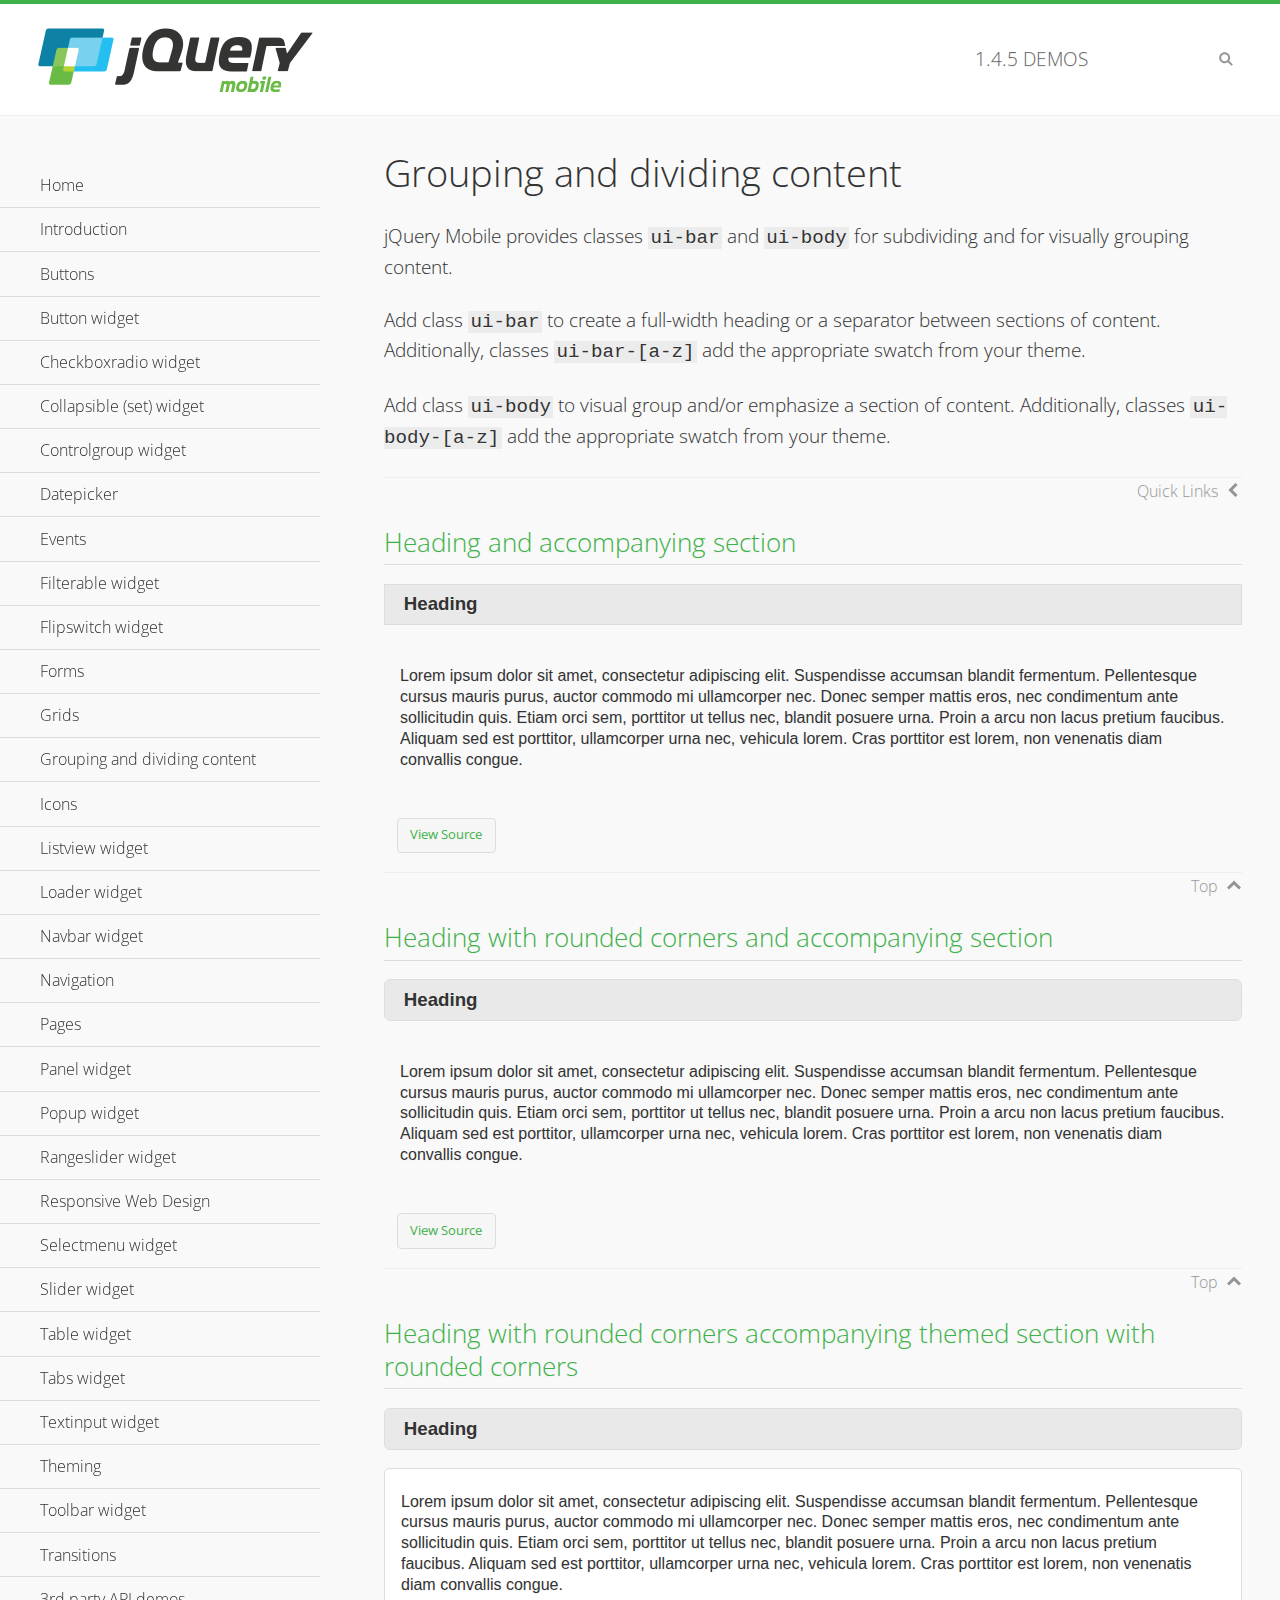
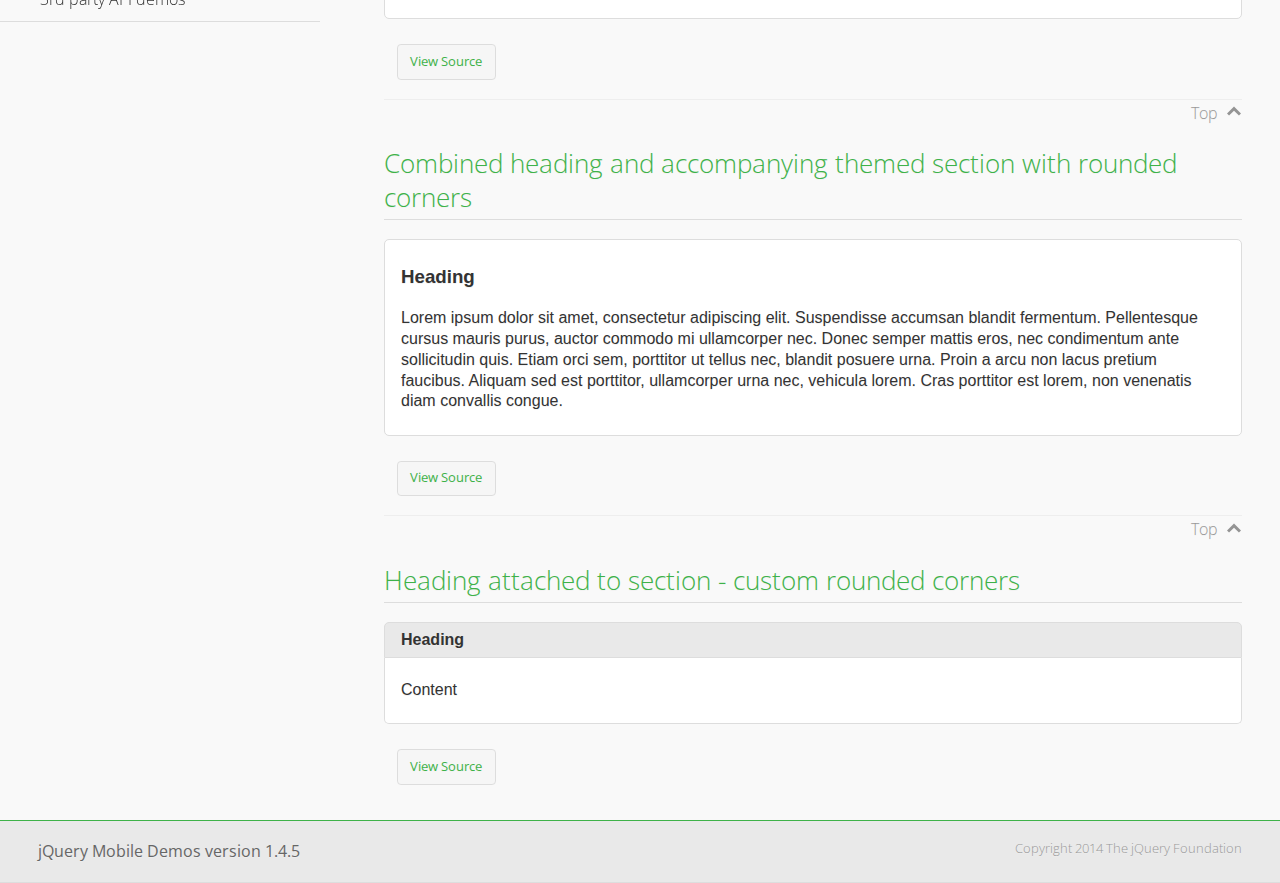
<file: js/jquery.mobile/demos/body-bar-classes/index.html>
<!DOCTYPE html>
<html>
	<head>
	<meta charset="utf-8">
	<meta name="viewport" content="width=device-width, initial-scale=1">
	<title>Grouping and dividing content - jQuery Mobile Demos</title>
	<link rel="shortcut icon" href="../favicon.ico">
	<link rel="stylesheet" href="http://fonts.googleapis.com/css?family=Open+Sans:300,400,700">
	<link rel="stylesheet" href="../css/themes/default/jquery.mobile-1.4.5.min.css">
	<link rel="stylesheet" href="../_assets/css/jqm-demos.css">
	<script src="../js/jquery.js"></script>
	<script src="../_assets/js/index.js"></script>
	<script src="../js/jquery.mobile-1.4.5.min.js"></script>
  <style id="combined-heading-and-section">
    .custom-corners .ui-bar {
      -webkit-border-top-left-radius: inherit;
      border-top-left-radius: inherit;
      -webkit-border-top-right-radius: inherit;
      border-top-right-radius: inherit;
    }
    .custom-corners .ui-body {
      border-top-width: 0;
      -webkit-border-bottom-left-radius: inherit;
      border-bottom-left-radius: inherit;
      -webkit-border-bottom-right-radius: inherit;
      border-bottom-right-radius: inherit;
    }
  </style>
</head>
<body>
<div data-role="page" class="jqm-demos" data-quicklinks="true">

	<div data-role="header" class="jqm-header">
		<h2><a href="../" title="jQuery Mobile Demos home"><img src="../_assets/img/jquery-logo.png" alt="jQuery Mobile"></a></h2>
		<p><span class="jqm-version"></span> Demos</p>
		<a href="#" class="jqm-navmenu-link ui-btn ui-btn-icon-notext ui-corner-all ui-icon-bars ui-nodisc-icon ui-alt-icon ui-btn-left">Menu</a>
		<a href="#" class="jqm-search-link ui-btn ui-btn-icon-notext ui-corner-all ui-icon-search ui-nodisc-icon ui-alt-icon ui-btn-right">Search</a>
	</div><!-- /header -->

	<div role="main" class="ui-content jqm-content">

		<h1>Grouping and dividing content</h1>

		<p>jQuery Mobile provides classes <code>ui-bar</code> and <code>ui-body</code> for subdividing and for visually grouping content.</p>
		<p>Add class <code>ui-bar</code> to create a full-width heading or a separator between sections of content. Additionally, classes <code>ui-bar-[a-z]</code> add the appropriate swatch from your theme.</p>
		<p>Add class <code>ui-body</code> to visual group and/or emphasize a section of content. Additionally, classes <code>ui-body-[a-z]</code> add the appropriate swatch from your theme.</p>

		<h2>Heading and accompanying section</h2>

		<div data-demo-html="true">
      <h3 class="ui-bar ui-bar-a">Heading</h3>
			<div class="ui-body">
				<p>Lorem ipsum dolor sit amet, consectetur adipiscing elit. Suspendisse accumsan blandit fermentum. Pellentesque cursus mauris purus, auctor commodo mi ullamcorper nec. Donec semper mattis eros, nec condimentum ante sollicitudin quis. Etiam orci sem, porttitor ut tellus nec, blandit posuere urna. Proin a arcu non lacus pretium faucibus. Aliquam sed est porttitor, ullamcorper urna nec, vehicula lorem. Cras porttitor est lorem, non venenatis diam convallis congue.</p>
			</div>
		</div>

		<h2>Heading with rounded corners and accompanying section</h2>

		<div data-demo-html="true">
      <h3 class="ui-bar ui-bar-a ui-corner-all">Heading</h3>
			<div class="ui-body">
				<p>Lorem ipsum dolor sit amet, consectetur adipiscing elit. Suspendisse accumsan blandit fermentum. Pellentesque cursus mauris purus, auctor commodo mi ullamcorper nec. Donec semper mattis eros, nec condimentum ante sollicitudin quis. Etiam orci sem, porttitor ut tellus nec, blandit posuere urna. Proin a arcu non lacus pretium faucibus. Aliquam sed est porttitor, ullamcorper urna nec, vehicula lorem. Cras porttitor est lorem, non venenatis diam convallis congue.</p>
			</div>
		</div>

		<h2>Heading with rounded corners accompanying themed section with rounded corners</h2>

		<div data-demo-html="true">
      <h3 class="ui-bar ui-bar-a ui-corner-all">Heading</h3>
			<div class="ui-body ui-body-a ui-corner-all">
				<p>Lorem ipsum dolor sit amet, consectetur adipiscing elit. Suspendisse accumsan blandit fermentum. Pellentesque cursus mauris purus, auctor commodo mi ullamcorper nec. Donec semper mattis eros, nec condimentum ante sollicitudin quis. Etiam orci sem, porttitor ut tellus nec, blandit posuere urna. Proin a arcu non lacus pretium faucibus. Aliquam sed est porttitor, ullamcorper urna nec, vehicula lorem. Cras porttitor est lorem, non venenatis diam convallis congue.</p>
			</div>
		</div>

		<h2>Combined heading and accompanying themed section with rounded corners</h2>

		<div data-demo-html="true">
			<div class="ui-body ui-body-a ui-corner-all">
	      <h3>Heading</h3>
				<p>Lorem ipsum dolor sit amet, consectetur adipiscing elit. Suspendisse accumsan blandit fermentum. Pellentesque cursus mauris purus, auctor commodo mi ullamcorper nec. Donec semper mattis eros, nec condimentum ante sollicitudin quis. Etiam orci sem, porttitor ut tellus nec, blandit posuere urna. Proin a arcu non lacus pretium faucibus. Aliquam sed est porttitor, ullamcorper urna nec, vehicula lorem. Cras porttitor est lorem, non venenatis diam convallis congue.</p>
			</div>
		</div>

		<h2>Heading attached to section - custom rounded corners</h2>

		<div data-demo-html="true" data-demo-css="#combined-heading-and-section">
      <div class="ui-corner-all custom-corners">
        <div class="ui-bar ui-bar-a">
          <h3>Heading</h3>
        </div>
        <div class="ui-body ui-body-a">
          <p>Content</p>
        </div>
      </div>
		</div>

	</div><!-- /content -->
	    <div data-role="panel" class="jqm-navmenu-panel" data-position="left" data-display="overlay" data-theme="a">
	    	<ul class="jqm-list ui-alt-icon ui-nodisc-icon">
<li data-filtertext="demos homepage" data-icon="home"><a href=".././">Home</a></li>
<li data-filtertext="introduction overview getting started"><a href="../intro/" data-ajax="false">Introduction</a></li>
<li data-filtertext="buttons button markup buttonmarkup method anchor link button element"><a href="../button-markup/" data-ajax="false">Buttons</a></li>
<li data-filtertext="form button widget input button submit reset"><a href="../button/" data-ajax="false">Button widget</a></li>
<li data-role="collapsible" data-enhanced="true" data-collapsed-icon="carat-d" data-expanded-icon="carat-u" data-iconpos="right" data-inset="false" class="ui-collapsible ui-collapsible-themed-content ui-collapsible-collapsed">
	<h3 class="ui-collapsible-heading ui-collapsible-heading-collapsed">
		<a href="#" class="ui-collapsible-heading-toggle ui-btn ui-btn-icon-right ui-btn-inherit ui-icon-carat-d">
		    Checkboxradio widget<span class="ui-collapsible-heading-status"> click to expand contents</span>
		</a>
	</h3>
	<div class="ui-collapsible-content ui-body-inherit ui-collapsible-content-collapsed" aria-hidden="true">
		<ul>
			<li data-filtertext="form checkboxradio widget checkbox input checkboxes controlgroups"><a href="../checkboxradio-checkbox/" data-ajax="false">Checkboxes</a></li>
			<li data-filtertext="form checkboxradio widget radio input radio buttons controlgroups"><a href="../checkboxradio-radio/" data-ajax="false">Radio buttons</a></li>
		</ul>
	</div>
</li>
<li data-role="collapsible" data-enhanced="true" data-collapsed-icon="carat-d" data-expanded-icon="carat-u" data-iconpos="right" data-inset="false" class="ui-collapsible ui-collapsible-themed-content ui-collapsible-collapsed">
	<h3 class="ui-collapsible-heading ui-collapsible-heading-collapsed">
		<a href="#" class="ui-collapsible-heading-toggle ui-btn ui-btn-icon-right ui-btn-inherit ui-icon-carat-d">
			Collapsible (set) widget<span class="ui-collapsible-heading-status"> click to expand contents</span>
		</a>
	</h3>
	<div class="ui-collapsible-content ui-body-inherit ui-collapsible-content-collapsed" aria-hidden="true">
		<ul>
			<li data-filtertext="collapsibles content formatting"><a href="../collapsible/" data-ajax="false">Collapsible</a></li>
			<li data-filtertext="dynamic collapsible set accordion append expand"><a href="../collapsible-dynamic/" data-ajax="false">Dynamic collapsibles</a></li>
			<li data-filtertext="accordions collapsible set widget content formatting grouped collapsibles"><a href="../collapsibleset/" data-ajax="false">Collapsible set</a></li>
		</ul>
	</div>
</li>
<li data-role="collapsible" data-enhanced="true" data-collapsed-icon="carat-d" data-expanded-icon="carat-u" data-iconpos="right" data-inset="false" class="ui-collapsible ui-collapsible-themed-content ui-collapsible-collapsed">
	<h3 class="ui-collapsible-heading ui-collapsible-heading-collapsed">
		<a href="#" class="ui-collapsible-heading-toggle ui-btn ui-btn-icon-right ui-btn-inherit ui-icon-carat-d">
			Controlgroup widget<span class="ui-collapsible-heading-status"> click to expand contents</span>
		</a>
	</h3>
	<div class="ui-collapsible-content ui-body-inherit ui-collapsible-content-collapsed" aria-hidden="true">
		<ul>
			<li data-filtertext="controlgroups selectmenu checkboxradio input grouped buttons horizontal vertical"><a href="../controlgroup/" data-ajax="false">Controlgroup</a></li>
			<li data-filtertext="dynamic controlgroup dynamically add buttons"><a href="../controlgroup-dynamic/" data-ajax="false">Dynamic controlgroups</a></li>
		</ul>
	</div>
</li>
<li data-filtertext="form datepicker widget date input"><a href="../datepicker/" data-ajax="false">Datepicker</a></li>
<li data-role="collapsible" data-enhanced="true" data-collapsed-icon="carat-d" data-expanded-icon="carat-u" data-iconpos="right" data-inset="false" class="ui-collapsible ui-collapsible-themed-content ui-collapsible-collapsed">
	<h3 class="ui-collapsible-heading ui-collapsible-heading-collapsed">
		<a href="#" class="ui-collapsible-heading-toggle ui-btn ui-btn-icon-right ui-btn-inherit ui-icon-carat-d">
			Events<span class="ui-collapsible-heading-status"> click to expand contents</span>
		</a>
	</h3>
	<div class="ui-collapsible-content ui-body-inherit ui-collapsible-content-collapsed" aria-hidden="true">
		<ul>
			<li data-filtertext="swipe to delete list items listviews swipe events"><a href="../swipe-list/" data-ajax="false">Swipe list items</a></li>
			<li data-filtertext="swipe to navigate swipe page navigation swipe events"><a href="../swipe-page/" data-ajax="false">Swipe page navigation</a></li>
		</ul>
	</div>
</li>
<li data-filtertext="filterable filter elements sorting searching listview table"><a href="../filterable/" data-ajax="false">Filterable widget</a></li>
<li data-filtertext="form flipswitch widget flip toggle switch binary select checkbox input"><a href="../flipswitch/" data-ajax="false">Flipswitch widget</a></li>
<li data-role="collapsible" data-enhanced="true" data-collapsed-icon="carat-d" data-expanded-icon="carat-u" data-iconpos="right" data-inset="false" class="ui-collapsible ui-collapsible-themed-content ui-collapsible-collapsed">
	<h3 class="ui-collapsible-heading ui-collapsible-heading-collapsed">
		<a href="#" class="ui-collapsible-heading-toggle ui-btn ui-btn-icon-right ui-btn-inherit ui-icon-carat-d">
			Forms<span class="ui-collapsible-heading-status"> click to expand contents</span>
		</a>
	</h3>
	<div class="ui-collapsible-content ui-body-inherit ui-collapsible-content-collapsed" aria-hidden="true">
		<ul>
			<li data-filtertext="forms text checkbox radio range button submit reset inputs selects textarea slider flipswitch label form elements"><a href="../forms/" data-ajax="false">Forms</a></li>
			<li data-filtertext="form hide labels hidden accessible ui-hidden-accessible forms"><a href="../forms-label-hidden-accessible/" data-ajax="false">Hide labels</a></li>
			<li data-filtertext="form field containers fieldcontain ui-field-contain forms"><a href="../forms-field-contain/" data-ajax="false">Field containers</a></li>
			<li data-filtertext="forms disabled form elements"><a href="../forms-disabled/" data-ajax="false">Forms disabled</a></li>
			<li data-filtertext="forms gallery examples overview forms text checkbox radio range button submit reset inputs selects textarea slider flipswitch label form elements"><a href="../forms-gallery/" data-ajax="false">Forms gallery</a></li>
		</ul>
	</div>
</li>
<li data-role="collapsible" data-enhanced="true" data-collapsed-icon="carat-d" data-expanded-icon="carat-u" data-iconpos="right" data-inset="false" class="ui-collapsible ui-collapsible-themed-content ui-collapsible-collapsed">
	<h3 class="ui-collapsible-heading ui-collapsible-heading-collapsed">
		<a href="#" class="ui-collapsible-heading-toggle ui-btn ui-btn-icon-right ui-btn-inherit ui-icon-carat-d">
			Grids<span class="ui-collapsible-heading-status"> click to expand contents</span>
		</a>
	</h3>
	<div class="ui-collapsible-content ui-body-inherit ui-collapsible-content-collapsed" aria-hidden="true">
		<ul>
			<li data-filtertext="grids columns blocks content formatting rwd responsive css framework"><a href="../grids/" data-ajax="false">Grids</a></li>
			<li data-filtertext="buttons in grids css framework"><a href="../grids-buttons/" data-ajax="false">Buttons in grids</a></li>
			<li data-filtertext="custom responsive grids rwd css framework"><a href="../grids-custom-responsive/" data-ajax="false">Custom responsive grids</a></li>
		</ul>
	</div>
</li>
<li data-filtertext="blocks content formatting sections heading"><a href="../body-bar-classes/" data-ajax="false">Grouping and dividing content</a></li>
<li data-role="collapsible" data-enhanced="true" data-collapsed-icon="carat-d" data-expanded-icon="carat-u" data-iconpos="right" data-inset="false" class="ui-collapsible ui-collapsible-themed-content ui-collapsible-collapsed">
	<h3 class="ui-collapsible-heading ui-collapsible-heading-collapsed">
		<a href="#" class="ui-collapsible-heading-toggle ui-btn ui-btn-icon-right ui-btn-inherit ui-icon-carat-d">
			Icons<span class="ui-collapsible-heading-status"> click to expand contents</span>
		</a>
	</h3>
	<div class="ui-collapsible-content ui-body-inherit ui-collapsible-content-collapsed" aria-hidden="true">
		<ul>
			<li data-filtertext="button icons svg disc alt custom icon position"><a href="../icons/" data-ajax="false">Icons</a></li>
			<li data-filtertext=""><a href="../icons-grunticon/" data-ajax="false">Grunticon loader</a></li>
		</ul>
	</div>
</li>
<li data-role="collapsible" data-enhanced="true" data-collapsed-icon="carat-d" data-expanded-icon="carat-u" data-iconpos="right" data-inset="false" class="ui-collapsible ui-collapsible-themed-content ui-collapsible-collapsed">
	<h3 class="ui-collapsible-heading ui-collapsible-heading-collapsed">
		<a href="#" class="ui-collapsible-heading-toggle ui-btn ui-btn-icon-right ui-btn-inherit ui-icon-carat-d">
			Listview widget<span class="ui-collapsible-heading-status"> click to expand contents</span>
		</a>
	</h3>
	<div class="ui-collapsible-content ui-body-inherit ui-collapsible-content-collapsed" aria-hidden="true">
		<ul>
			<li data-filtertext="listview widget thumbnails icons nested split button collapsible ul ol"><a href="../listview/" data-ajax="false">Listview</a></li>
			<li data-filtertext="autocomplete filterable reveal listview filtertextbeforefilter placeholder"><a href="../listview-autocomplete/" data-ajax="false">Listview autocomplete</a></li>
			<li data-filtertext="autocomplete filterable reveal listview remote data filtertextbeforefilter placeholder"><a href="../listview-autocomplete-remote/" data-ajax="false">Listview autocomplete remote data</a></li>
			<li data-filtertext="autodividers anchor jump scroll linkbars listview lists ul ol"><a href="../listview-autodividers-linkbar/" data-ajax="false">Listview autodividers linkbar</a></li>
			<li data-filtertext="listview autodividers selector autodividersselector lists ul ol"><a href="../listview-autodividers-selector/" data-ajax="false">Listview autodividers selector</a></li>
			<li data-filtertext="listview nested list items"><a href="../listview-nested-lists/" data-ajax="false">Nested Listviews</a></li>
			<li data-filtertext="listview collapsible list items flat"><a href="../listview-collapsible-item-flat/" data-ajax="false">Listview collapsible list items (flat)</a></li>
			<li data-filtertext="listview collapsible list indented"><a href="../listview-collapsible-item-indented/" data-ajax="false">Listview collapsible list items (indented)</a></li>
			<li data-filtertext="grid listview responsive grids responsive listviews lists ul"><a href="../listview-grid/" data-ajax="false">Listview responsive grid</a></li>
		</ul>
	</div>
</li>
<li data-filtertext="loader widget page loading navigation overlay spinner"><a href="../loader/" data-ajax="false">Loader widget</a></li>
<li data-filtertext="navbar widget navmenu toolbars header footer"><a href="../navbar/" data-ajax="false">Navbar widget</a></li>
<li data-role="collapsible" data-enhanced="true" data-collapsed-icon="carat-d" data-expanded-icon="carat-u" data-iconpos="right" data-inset="false" class="ui-collapsible ui-collapsible-themed-content ui-collapsible-collapsed">
	<h3 class="ui-collapsible-heading ui-collapsible-heading-collapsed">
		<a href="#" class="ui-collapsible-heading-toggle ui-btn ui-btn-icon-right ui-btn-inherit ui-icon-carat-d">
			Navigation<span class="ui-collapsible-heading-status"> click to expand contents</span>
		</a>
	</h3>
	<div class="ui-collapsible-content ui-body-inherit ui-collapsible-content-collapsed" aria-hidden="true">
		<ul>
			<li data-filtertext="ajax navigation navigate widget history event method"><a href="../navigation/" data-ajax="false">Navigation</a></li>
			<li data-filtertext="linking pages page links navigation ajax prefetch cache"><a href="../navigation-linking-pages/" data-ajax="false">Linking pages</a></li>
			<!-- <li data-filtertext="php redirect server redirection server-side navigation"><a href="../navigation-php-redirect/" data-ajax="false">PHP redirect demo</a></li>-->
			<li data-filtertext="navigation redirection hash query"><a href="../navigation-hash-processing/" data-ajax="false">Hash processing demo</a></li>
			<li data-filtertext="navigation redirection hash query"><a href="../page-events/" data-ajax="false">Page Navigation Events</a></li>
		</ul>
	</div>
</li>
<li data-role="collapsible" data-enhanced="true" data-collapsed-icon="carat-d" data-expanded-icon="carat-u" data-iconpos="right" data-inset="false" class="ui-collapsible ui-collapsible-themed-content ui-collapsible-collapsed">
	<h3 class="ui-collapsible-heading ui-collapsible-heading-collapsed">
		<a href="#" class="ui-collapsible-heading-toggle ui-btn ui-btn-icon-right ui-btn-inherit ui-icon-carat-d">
			Pages<span class="ui-collapsible-heading-status"> click to expand contents</span>
		</a>
	</h3>
	<div class="ui-collapsible-content ui-body-inherit ui-collapsible-content-collapsed" aria-hidden="true">
		<ul>
			<li data-filtertext="pages page widget ajax navigation"><a href="../pages/" data-ajax="false">Pages</a></li>
			<li data-filtertext="single page"><a href="../pages-single-page/" data-ajax="false">Single page</a></li>
			<li data-filtertext="multipage multi-page page"><a href="../pages-multi-page/" data-ajax="false">Multi-page template</a></li>
			<li data-filtertext="dialog page widget modal popup"><a href="../pages-dialog/" data-ajax="false">Dialog page</a></li>
		</ul>
	</div>
</li>
<li data-role="collapsible" data-enhanced="true" data-collapsed-icon="carat-d" data-expanded-icon="carat-u" data-iconpos="right" data-inset="false" class="ui-collapsible ui-collapsible-themed-content ui-collapsible-collapsed">
	<h3 class="ui-collapsible-heading ui-collapsible-heading-collapsed">
		<a href="#" class="ui-collapsible-heading-toggle ui-btn ui-btn-icon-right ui-btn-inherit ui-icon-carat-d">
			Panel widget<span class="ui-collapsible-heading-status"> click to expand contents</span>
		</a>
	</h3>
	<div class="ui-collapsible-content ui-body-inherit ui-collapsible-content-collapsed" aria-hidden="true">
		<ul>
			<li data-filtertext="panel widget sliding panels reveal push overlay responsive"><a href="../panel/" data-ajax="false">Panel</a></li>
			<li data-filtertext=""><a href="../panel-external/" data-ajax="false">External panels</a></li>
			<li data-filtertext="panel "><a href="../panel-fixed/" data-ajax="false">Fixed panels</a></li>
			<li data-filtertext="panel slide panels sliding panels shadow rwd responsive breakpoint"><a href="../panel-responsive/" data-ajax="false">Panels responsive</a></li>
			<li data-filtertext="panel custom style custom panel width reveal shadow listview panel styling page background wrapper"><a href="../panel-styling/" data-ajax="false">Custom panel style</a></li>
			<li data-filtertext="panel open on swipe"><a href="../panel-swipe-open/" data-ajax="false">Panel open on swipe</a></li>
			<li data-filtertext="panels outside page internal external toolbars"><a href="../panel-external-internal/" data-ajax="false">Panel external and internal</a></li>
		</ul>
	</div>
</li>
<li data-role="collapsible" data-enhanced="true" data-collapsed-icon="carat-d" data-expanded-icon="carat-u" data-iconpos="right" data-inset="false" class="ui-collapsible ui-collapsible-themed-content ui-collapsible-collapsed">
	<h3 class="ui-collapsible-heading ui-collapsible-heading-collapsed">
		<a href="#" class="ui-collapsible-heading-toggle ui-btn ui-btn-icon-right ui-btn-inherit ui-icon-carat-d">
			Popup widget<span class="ui-collapsible-heading-status"> click to expand contents</span>
		</a>
	</h3>
	<div class="ui-collapsible-content ui-body-inherit ui-collapsible-content-collapsed" aria-hidden="true">
		<ul>
			<li data-filtertext="popup widget popups dialog modal transition tooltip lightbox form overlay screen flip pop fade transition"><a href="../popup/" data-ajax="false">Popup</a></li>
			<li data-filtertext="popup alignment position"><a href="../popup-alignment/" data-ajax="false">Popup alignment</a></li>
			<li data-filtertext="popup arrow size popups popover"><a href="../popup-arrow-size/" data-ajax="false">Popup arrow size</a></li>
			<li data-filtertext="dynamic popups popup images lightbox"><a href="../popup-dynamic/" data-ajax="false">Dynamic popups</a></li>
			<li data-filtertext="popups with iframes scaling"><a href="../popup-iframe/" data-ajax="false">Popups with iframes</a></li>
			<li data-filtertext="popup image scaling"><a href="../popup-image-scaling/" data-ajax="false">Popup image scaling</a></li>
			<li data-filtertext="external popup outside multi-page"><a href="../popup-outside-multipage/" data-ajax="false">Popup outside multi-page</a></li>
		</ul>
	</div>
</li>
<li data-filtertext="form rangeslider widget dual sliders dual handle sliders range input"><a href="../rangeslider/" data-ajax="false">Rangeslider widget</a></li>
<li data-filtertext="responsive web design rwd adaptive progressive enhancement PE accessible mobile breakpoints media query media queries"><a href="../rwd/" data-ajax="false">Responsive Web Design</a></li>
<li data-role="collapsible" data-enhanced="true" data-collapsed-icon="carat-d" data-expanded-icon="carat-u" data-iconpos="right" data-inset="false" class="ui-collapsible ui-collapsible-themed-content ui-collapsible-collapsed">
	<h3 class="ui-collapsible-heading ui-collapsible-heading-collapsed">
		<a href="#" class="ui-collapsible-heading-toggle ui-btn ui-btn-icon-right ui-btn-inherit ui-icon-carat-d">
			Selectmenu widget<span class="ui-collapsible-heading-status"> click to expand contents</span>
		</a>
	</h3>
	<div class="ui-collapsible-content ui-body-inherit ui-collapsible-content-collapsed" aria-hidden="true">
		<ul>
			<li data-filtertext="form selectmenu widget select input custom select menu selects"><a href="../selectmenu/" data-ajax="false">Selectmenu</a></li>
			<li data-filtertext="form custom select menu selectmenu widget custom menu option optgroup multiple selects"><a href="../selectmenu-custom/" data-ajax="false">Custom select menu</a></li>
			<li data-filtertext="filterable select filter popup dialog"><a href="../selectmenu-custom-filter/" data-ajax="false">Custom select menu with filter</a></li>
		</ul>
	</div>
</li>
<li data-role="collapsible" data-enhanced="true" data-collapsed-icon="carat-d" data-expanded-icon="carat-u" data-iconpos="right" data-inset="false" class="ui-collapsible ui-collapsible-themed-content ui-collapsible-collapsed">
	<h3 class="ui-collapsible-heading ui-collapsible-heading-collapsed">
		<a href="#" class="ui-collapsible-heading-toggle ui-btn ui-btn-icon-right ui-btn-inherit ui-icon-carat-d">
			Slider widget<span class="ui-collapsible-heading-status"> click to expand contents</span>
		</a>
	</h3>
	<div class="ui-collapsible-content ui-body-inherit ui-collapsible-content-collapsed" aria-hidden="true">
		<ul>
			<li data-filtertext="form slider widget range input single sliders"><a href="../slider/" data-ajax="false">Slider</a></li>
			<li data-filtertext="form slider widget flipswitch slider binary select flip toggle switch"><a href="../slider-flipswitch/" data-ajax="false">Slider flip toggle switch</a></li>
			<li data-filtertext="form slider tooltip handle value input range sliders"><a href="../slider-tooltip/" data-ajax="false">Slider tooltip</a></li>
		</ul>
	</div>
</li>
<li data-role="collapsible" data-enhanced="true" data-collapsed-icon="carat-d" data-expanded-icon="carat-u" data-iconpos="right" data-inset="false" class="ui-collapsible ui-collapsible-themed-content ui-collapsible-collapsed">
	<h3 class="ui-collapsible-heading ui-collapsible-heading-collapsed">
		<a href="#" class="ui-collapsible-heading-toggle ui-btn ui-btn-icon-right ui-btn-inherit ui-icon-carat-d">
			Table widget<span class="ui-collapsible-heading-status"> click to expand contents</span>
		</a>
	</h3>
	<div class="ui-collapsible-content ui-body-inherit ui-collapsible-content-collapsed" aria-hidden="true">
		<ul>
			<li data-filtertext="table widget reflow column toggle th td responsive tables rwd hide show tabular"><a href="../table-column-toggle/" data-ajax="false">Table Column Toggle</a></li>
			<li data-filtertext="table column toggle phone comparison demo"><a href="../table-column-toggle-example/" data-ajax="false">Table Column Toggle demo</a></li>
			<li data-filtertext="responsive tables table column toggle heading groups rwd breakpoint"><a href="../table-column-toggle-heading-groups/" data-ajax="false">Table Column Toggle heading groups</a></li>
			<li data-filtertext="responsive tables table column toggle hide rwd breakpoint customization options"><a href="../table-column-toggle-options/" data-ajax="false">Table Column Toggle options</a></li>
			<li data-filtertext="table reflow th td responsive rwd columns tabular"><a href="../table-reflow/" data-ajax="false">Table Reflow</a></li>
			<li data-filtertext="responsive tables table reflow heading groups rwd breakpoint"><a href="../table-reflow-heading-groups/" data-ajax="false">Table Reflow heading groups</a></li>
			<li data-filtertext="responsive tables table reflow stripes strokes table style"><a href="../table-reflow-stripes-strokes/" data-ajax="false">Table Reflow stripes and strokes</a></li>
			<li data-filtertext="responsive tables table reflow stack custom styles"><a href="../table-reflow-styling/" data-ajax="false">Table Reflow custom styles</a></li>
		</ul>
	</div>
</li>
<li data-filtertext="ui tabs widget"><a href="../tabs/" data-ajax="false">Tabs widget</a></li>
<li data-filtertext="form textinput widget text input textarea number date time tel email file color password"><a href="../textinput/" data-ajax="false">Textinput widget</a></li>
<li data-role="collapsible" data-enhanced="true" data-collapsed-icon="carat-d" data-expanded-icon="carat-u" data-iconpos="right" data-inset="false" class="ui-collapsible ui-collapsible-themed-content ui-collapsible-collapsed">
	<h3 class="ui-collapsible-heading ui-collapsible-heading-collapsed">
		<a href="#" class="ui-collapsible-heading-toggle ui-btn ui-btn-icon-right ui-btn-inherit ui-icon-carat-d">
			Theming<span class="ui-collapsible-heading-status"> click to expand contents</span>
		</a>
	</h3>
	<div class="ui-collapsible-content ui-body-inherit ui-collapsible-content-collapsed" aria-hidden="true">
		<ul>
			<li data-filtertext="default theme swatches theming style css"><a href="../theme-default/" data-ajax="false">Default theme</a></li>
			<li data-filtertext="classic theme old theme swatches theming style css"><a href="../theme-classic/" data-ajax="false">Classic theme</a></li>
		</ul>
	</div>
</li>
<li data-role="collapsible" data-enhanced="true" data-collapsed-icon="carat-d" data-expanded-icon="carat-u" data-iconpos="right" data-inset="false" class="ui-collapsible ui-collapsible-themed-content ui-collapsible-collapsed">
	<h3 class="ui-collapsible-heading ui-collapsible-heading-collapsed">
		<a href="#" class="ui-collapsible-heading-toggle ui-btn ui-btn-icon-right ui-btn-inherit ui-icon-carat-d">
			Toolbar widget<span class="ui-collapsible-heading-status"> click to expand contents</span>
		</a>
	</h3>
	<div class="ui-collapsible-content ui-body-inherit ui-collapsible-content-collapsed" aria-hidden="true">
		<ul>
			<li data-filtertext="toolbar widget header footer toolbars fixed fullscreen external sections"><a href="../toolbar/" data-ajax="false">Toolbar</a></li>
			<li data-filtertext="dynamic toolbars dynamically add toolbar header footer"><a href="../toolbar-dynamic/" data-ajax="false">Dynamic toolbars</a></li>
			<li data-filtertext="external toolbars header footer"><a href="../toolbar-external/" data-ajax="false">External toolbars</a></li>
			<li data-filtertext="fixed toolbars header footer"><a href="../toolbar-fixed/" data-ajax="false">Fixed toolbars</a></li>
			<li data-filtertext="fixed fullscreen toolbars header footer"><a href="../toolbar-fixed-fullscreen/" data-ajax="false">Fullscreen toolbars</a></li>
			<li data-filtertext="external fixed toolbars header footer"><a href="../toolbar-fixed-external/" data-ajax="false">Fixed external toolbars</a></li>
			<li data-filtertext="external persistent toolbars header footer navbar navmenu"><a href="../toolbar-fixed-persistent/" data-ajax="false">Persistent toolbars</a></li>
			<li data-filtertext="external ajax optimized toolbars persistent toolbars header footer navbar"><a href="../toolbar-fixed-persistent-optimized/" data-ajax="false">Ajax optimized toolbars</a></li>
			<li data-filtertext="form in toolbars header footer"><a href="../toolbar-fixed-forms/" data-ajax="false">Form in toolbar</a></li>
		</ul>
	</div>
</li>
<li data-filtertext="page transitions animated pages popup navigation flip slide fade pop"><a href="../transitions/" data-ajax="false">Transitions</a></li>
<li data-role="collapsible" data-enhanced="true" data-collapsed-icon="carat-d" data-expanded-icon="carat-u" data-iconpos="right" data-inset="false" class="ui-collapsible ui-collapsible-themed-content ui-collapsible-collapsed">
	<h3 class="ui-collapsible-heading ui-collapsible-heading-collapsed">
		<a href="#" class="ui-collapsible-heading-toggle ui-btn ui-btn-icon-right ui-btn-inherit ui-icon-carat-d">
			3rd party API demos<span class="ui-collapsible-heading-status"> click to expand contents</span>
		</a>
	</h3>
	<div class="ui-collapsible-content ui-body-inherit ui-collapsible-content-collapsed" aria-hidden="true">
		<ul>
			<li data-filtertext="backbone requirejs navigation router"><a href="../backbone-requirejs/" data-ajax="false">Backbone RequireJS</a></li>
			<li data-filtertext="google maps geolocation demo"><a href="../map-geolocation/" data-ajax="false">Google Maps geolocation</a></li>
			<li data-filtertext="google maps hybrid"><a href="../map-list-toggle/" data-ajax="false">Google Maps list toggle</a></li>
		</ul>
	</div>
</li>



		     </ul>
		</div><!-- /panel -->


	<div data-role="footer" data-position="fixed" data-tap-toggle="false" class="jqm-footer">
		<p>jQuery Mobile Demos version <span class="jqm-version"></span></p>
		<p>Copyright 2014 The jQuery Foundation</p>
	</div><!-- /footer -->
	<!-- TODO: This should become an external panel so we can add input to markup (unique ID) -->
    <div data-role="panel" class="jqm-search-panel" data-position="right" data-display="overlay" data-theme="a">
		<div class="jqm-search">
			<ul class="jqm-list" data-filter-placeholder="Search demos..." data-filter-reveal="true">
<li data-filtertext="demos homepage" data-icon="home"><a href=".././">Home</a></li>
<li data-filtertext="introduction overview getting started"><a href="../intro/" data-ajax="false">Introduction</a></li>
<li data-filtertext="buttons button markup buttonmarkup method anchor link button element"><a href="../button-markup/" data-ajax="false">Buttons</a></li>
<li data-filtertext="form button widget input button submit reset"><a href="../button/" data-ajax="false">Button widget</a></li>
<li data-role="collapsible" data-enhanced="true" data-collapsed-icon="carat-d" data-expanded-icon="carat-u" data-iconpos="right" data-inset="false" class="ui-collapsible ui-collapsible-themed-content ui-collapsible-collapsed">
	<h3 class="ui-collapsible-heading ui-collapsible-heading-collapsed">
		<a href="#" class="ui-collapsible-heading-toggle ui-btn ui-btn-icon-right ui-btn-inherit ui-icon-carat-d">
		    Checkboxradio widget<span class="ui-collapsible-heading-status"> click to expand contents</span>
		</a>
	</h3>
	<div class="ui-collapsible-content ui-body-inherit ui-collapsible-content-collapsed" aria-hidden="true">
		<ul>
			<li data-filtertext="form checkboxradio widget checkbox input checkboxes controlgroups"><a href="../checkboxradio-checkbox/" data-ajax="false">Checkboxes</a></li>
			<li data-filtertext="form checkboxradio widget radio input radio buttons controlgroups"><a href="../checkboxradio-radio/" data-ajax="false">Radio buttons</a></li>
		</ul>
	</div>
</li>
<li data-role="collapsible" data-enhanced="true" data-collapsed-icon="carat-d" data-expanded-icon="carat-u" data-iconpos="right" data-inset="false" class="ui-collapsible ui-collapsible-themed-content ui-collapsible-collapsed">
	<h3 class="ui-collapsible-heading ui-collapsible-heading-collapsed">
		<a href="#" class="ui-collapsible-heading-toggle ui-btn ui-btn-icon-right ui-btn-inherit ui-icon-carat-d">
			Collapsible (set) widget<span class="ui-collapsible-heading-status"> click to expand contents</span>
		</a>
	</h3>
	<div class="ui-collapsible-content ui-body-inherit ui-collapsible-content-collapsed" aria-hidden="true">
		<ul>
			<li data-filtertext="collapsibles content formatting"><a href="../collapsible/" data-ajax="false">Collapsible</a></li>
			<li data-filtertext="dynamic collapsible set accordion append expand"><a href="../collapsible-dynamic/" data-ajax="false">Dynamic collapsibles</a></li>
			<li data-filtertext="accordions collapsible set widget content formatting grouped collapsibles"><a href="../collapsibleset/" data-ajax="false">Collapsible set</a></li>
		</ul>
	</div>
</li>
<li data-role="collapsible" data-enhanced="true" data-collapsed-icon="carat-d" data-expanded-icon="carat-u" data-iconpos="right" data-inset="false" class="ui-collapsible ui-collapsible-themed-content ui-collapsible-collapsed">
	<h3 class="ui-collapsible-heading ui-collapsible-heading-collapsed">
		<a href="#" class="ui-collapsible-heading-toggle ui-btn ui-btn-icon-right ui-btn-inherit ui-icon-carat-d">
			Controlgroup widget<span class="ui-collapsible-heading-status"> click to expand contents</span>
		</a>
	</h3>
	<div class="ui-collapsible-content ui-body-inherit ui-collapsible-content-collapsed" aria-hidden="true">
		<ul>
			<li data-filtertext="controlgroups selectmenu checkboxradio input grouped buttons horizontal vertical"><a href="../controlgroup/" data-ajax="false">Controlgroup</a></li>
			<li data-filtertext="dynamic controlgroup dynamically add buttons"><a href="../controlgroup-dynamic/" data-ajax="false">Dynamic controlgroups</a></li>
		</ul>
	</div>
</li>
<li data-filtertext="form datepicker widget date input"><a href="../datepicker/" data-ajax="false">Datepicker</a></li>
<li data-role="collapsible" data-enhanced="true" data-collapsed-icon="carat-d" data-expanded-icon="carat-u" data-iconpos="right" data-inset="false" class="ui-collapsible ui-collapsible-themed-content ui-collapsible-collapsed">
	<h3 class="ui-collapsible-heading ui-collapsible-heading-collapsed">
		<a href="#" class="ui-collapsible-heading-toggle ui-btn ui-btn-icon-right ui-btn-inherit ui-icon-carat-d">
			Events<span class="ui-collapsible-heading-status"> click to expand contents</span>
		</a>
	</h3>
	<div class="ui-collapsible-content ui-body-inherit ui-collapsible-content-collapsed" aria-hidden="true">
		<ul>
			<li data-filtertext="swipe to delete list items listviews swipe events"><a href="../swipe-list/" data-ajax="false">Swipe list items</a></li>
			<li data-filtertext="swipe to navigate swipe page navigation swipe events"><a href="../swipe-page/" data-ajax="false">Swipe page navigation</a></li>
		</ul>
	</div>
</li>
<li data-filtertext="filterable filter elements sorting searching listview table"><a href="../filterable/" data-ajax="false">Filterable widget</a></li>
<li data-filtertext="form flipswitch widget flip toggle switch binary select checkbox input"><a href="../flipswitch/" data-ajax="false">Flipswitch widget</a></li>
<li data-role="collapsible" data-enhanced="true" data-collapsed-icon="carat-d" data-expanded-icon="carat-u" data-iconpos="right" data-inset="false" class="ui-collapsible ui-collapsible-themed-content ui-collapsible-collapsed">
	<h3 class="ui-collapsible-heading ui-collapsible-heading-collapsed">
		<a href="#" class="ui-collapsible-heading-toggle ui-btn ui-btn-icon-right ui-btn-inherit ui-icon-carat-d">
			Forms<span class="ui-collapsible-heading-status"> click to expand contents</span>
		</a>
	</h3>
	<div class="ui-collapsible-content ui-body-inherit ui-collapsible-content-collapsed" aria-hidden="true">
		<ul>
			<li data-filtertext="forms text checkbox radio range button submit reset inputs selects textarea slider flipswitch label form elements"><a href="../forms/" data-ajax="false">Forms</a></li>
			<li data-filtertext="form hide labels hidden accessible ui-hidden-accessible forms"><a href="../forms-label-hidden-accessible/" data-ajax="false">Hide labels</a></li>
			<li data-filtertext="form field containers fieldcontain ui-field-contain forms"><a href="../forms-field-contain/" data-ajax="false">Field containers</a></li>
			<li data-filtertext="forms disabled form elements"><a href="../forms-disabled/" data-ajax="false">Forms disabled</a></li>
			<li data-filtertext="forms gallery examples overview forms text checkbox radio range button submit reset inputs selects textarea slider flipswitch label form elements"><a href="../forms-gallery/" data-ajax="false">Forms gallery</a></li>
		</ul>
	</div>
</li>
<li data-role="collapsible" data-enhanced="true" data-collapsed-icon="carat-d" data-expanded-icon="carat-u" data-iconpos="right" data-inset="false" class="ui-collapsible ui-collapsible-themed-content ui-collapsible-collapsed">
	<h3 class="ui-collapsible-heading ui-collapsible-heading-collapsed">
		<a href="#" class="ui-collapsible-heading-toggle ui-btn ui-btn-icon-right ui-btn-inherit ui-icon-carat-d">
			Grids<span class="ui-collapsible-heading-status"> click to expand contents</span>
		</a>
	</h3>
	<div class="ui-collapsible-content ui-body-inherit ui-collapsible-content-collapsed" aria-hidden="true">
		<ul>
			<li data-filtertext="grids columns blocks content formatting rwd responsive css framework"><a href="../grids/" data-ajax="false">Grids</a></li>
			<li data-filtertext="buttons in grids css framework"><a href="../grids-buttons/" data-ajax="false">Buttons in grids</a></li>
			<li data-filtertext="custom responsive grids rwd css framework"><a href="../grids-custom-responsive/" data-ajax="false">Custom responsive grids</a></li>
		</ul>
	</div>
</li>
<li data-filtertext="blocks content formatting sections heading"><a href="../body-bar-classes/" data-ajax="false">Grouping and dividing content</a></li>
<li data-role="collapsible" data-enhanced="true" data-collapsed-icon="carat-d" data-expanded-icon="carat-u" data-iconpos="right" data-inset="false" class="ui-collapsible ui-collapsible-themed-content ui-collapsible-collapsed">
	<h3 class="ui-collapsible-heading ui-collapsible-heading-collapsed">
		<a href="#" class="ui-collapsible-heading-toggle ui-btn ui-btn-icon-right ui-btn-inherit ui-icon-carat-d">
			Icons<span class="ui-collapsible-heading-status"> click to expand contents</span>
		</a>
	</h3>
	<div class="ui-collapsible-content ui-body-inherit ui-collapsible-content-collapsed" aria-hidden="true">
		<ul>
			<li data-filtertext="button icons svg disc alt custom icon position"><a href="../icons/" data-ajax="false">Icons</a></li>
			<li data-filtertext=""><a href="../icons-grunticon/" data-ajax="false">Grunticon loader</a></li>
		</ul>
	</div>
</li>
<li data-role="collapsible" data-enhanced="true" data-collapsed-icon="carat-d" data-expanded-icon="carat-u" data-iconpos="right" data-inset="false" class="ui-collapsible ui-collapsible-themed-content ui-collapsible-collapsed">
	<h3 class="ui-collapsible-heading ui-collapsible-heading-collapsed">
		<a href="#" class="ui-collapsible-heading-toggle ui-btn ui-btn-icon-right ui-btn-inherit ui-icon-carat-d">
			Listview widget<span class="ui-collapsible-heading-status"> click to expand contents</span>
		</a>
	</h3>
	<div class="ui-collapsible-content ui-body-inherit ui-collapsible-content-collapsed" aria-hidden="true">
		<ul>
			<li data-filtertext="listview widget thumbnails icons nested split button collapsible ul ol"><a href="../listview/" data-ajax="false">Listview</a></li>
			<li data-filtertext="autocomplete filterable reveal listview filtertextbeforefilter placeholder"><a href="../listview-autocomplete/" data-ajax="false">Listview autocomplete</a></li>
			<li data-filtertext="autocomplete filterable reveal listview remote data filtertextbeforefilter placeholder"><a href="../listview-autocomplete-remote/" data-ajax="false">Listview autocomplete remote data</a></li>
			<li data-filtertext="autodividers anchor jump scroll linkbars listview lists ul ol"><a href="../listview-autodividers-linkbar/" data-ajax="false">Listview autodividers linkbar</a></li>
			<li data-filtertext="listview autodividers selector autodividersselector lists ul ol"><a href="../listview-autodividers-selector/" data-ajax="false">Listview autodividers selector</a></li>
			<li data-filtertext="listview nested list items"><a href="../listview-nested-lists/" data-ajax="false">Nested Listviews</a></li>
			<li data-filtertext="listview collapsible list items flat"><a href="../listview-collapsible-item-flat/" data-ajax="false">Listview collapsible list items (flat)</a></li>
			<li data-filtertext="listview collapsible list indented"><a href="../listview-collapsible-item-indented/" data-ajax="false">Listview collapsible list items (indented)</a></li>
			<li data-filtertext="grid listview responsive grids responsive listviews lists ul"><a href="../listview-grid/" data-ajax="false">Listview responsive grid</a></li>
		</ul>
	</div>
</li>
<li data-filtertext="loader widget page loading navigation overlay spinner"><a href="../loader/" data-ajax="false">Loader widget</a></li>
<li data-filtertext="navbar widget navmenu toolbars header footer"><a href="../navbar/" data-ajax="false">Navbar widget</a></li>
<li data-role="collapsible" data-enhanced="true" data-collapsed-icon="carat-d" data-expanded-icon="carat-u" data-iconpos="right" data-inset="false" class="ui-collapsible ui-collapsible-themed-content ui-collapsible-collapsed">
	<h3 class="ui-collapsible-heading ui-collapsible-heading-collapsed">
		<a href="#" class="ui-collapsible-heading-toggle ui-btn ui-btn-icon-right ui-btn-inherit ui-icon-carat-d">
			Navigation<span class="ui-collapsible-heading-status"> click to expand contents</span>
		</a>
	</h3>
	<div class="ui-collapsible-content ui-body-inherit ui-collapsible-content-collapsed" aria-hidden="true">
		<ul>
			<li data-filtertext="ajax navigation navigate widget history event method"><a href="../navigation/" data-ajax="false">Navigation</a></li>
			<li data-filtertext="linking pages page links navigation ajax prefetch cache"><a href="../navigation-linking-pages/" data-ajax="false">Linking pages</a></li>
			<!-- <li data-filtertext="php redirect server redirection server-side navigation"><a href="../navigation-php-redirect/" data-ajax="false">PHP redirect demo</a></li>-->
			<li data-filtertext="navigation redirection hash query"><a href="../navigation-hash-processing/" data-ajax="false">Hash processing demo</a></li>
			<li data-filtertext="navigation redirection hash query"><a href="../page-events/" data-ajax="false">Page Navigation Events</a></li>
		</ul>
	</div>
</li>
<li data-role="collapsible" data-enhanced="true" data-collapsed-icon="carat-d" data-expanded-icon="carat-u" data-iconpos="right" data-inset="false" class="ui-collapsible ui-collapsible-themed-content ui-collapsible-collapsed">
	<h3 class="ui-collapsible-heading ui-collapsible-heading-collapsed">
		<a href="#" class="ui-collapsible-heading-toggle ui-btn ui-btn-icon-right ui-btn-inherit ui-icon-carat-d">
			Pages<span class="ui-collapsible-heading-status"> click to expand contents</span>
		</a>
	</h3>
	<div class="ui-collapsible-content ui-body-inherit ui-collapsible-content-collapsed" aria-hidden="true">
		<ul>
			<li data-filtertext="pages page widget ajax navigation"><a href="../pages/" data-ajax="false">Pages</a></li>
			<li data-filtertext="single page"><a href="../pages-single-page/" data-ajax="false">Single page</a></li>
			<li data-filtertext="multipage multi-page page"><a href="../pages-multi-page/" data-ajax="false">Multi-page template</a></li>
			<li data-filtertext="dialog page widget modal popup"><a href="../pages-dialog/" data-ajax="false">Dialog page</a></li>
		</ul>
	</div>
</li>
<li data-role="collapsible" data-enhanced="true" data-collapsed-icon="carat-d" data-expanded-icon="carat-u" data-iconpos="right" data-inset="false" class="ui-collapsible ui-collapsible-themed-content ui-collapsible-collapsed">
	<h3 class="ui-collapsible-heading ui-collapsible-heading-collapsed">
		<a href="#" class="ui-collapsible-heading-toggle ui-btn ui-btn-icon-right ui-btn-inherit ui-icon-carat-d">
			Panel widget<span class="ui-collapsible-heading-status"> click to expand contents</span>
		</a>
	</h3>
	<div class="ui-collapsible-content ui-body-inherit ui-collapsible-content-collapsed" aria-hidden="true">
		<ul>
			<li data-filtertext="panel widget sliding panels reveal push overlay responsive"><a href="../panel/" data-ajax="false">Panel</a></li>
			<li data-filtertext=""><a href="../panel-external/" data-ajax="false">External panels</a></li>
			<li data-filtertext="panel "><a href="../panel-fixed/" data-ajax="false">Fixed panels</a></li>
			<li data-filtertext="panel slide panels sliding panels shadow rwd responsive breakpoint"><a href="../panel-responsive/" data-ajax="false">Panels responsive</a></li>
			<li data-filtertext="panel custom style custom panel width reveal shadow listview panel styling page background wrapper"><a href="../panel-styling/" data-ajax="false">Custom panel style</a></li>
			<li data-filtertext="panel open on swipe"><a href="../panel-swipe-open/" data-ajax="false">Panel open on swipe</a></li>
			<li data-filtertext="panels outside page internal external toolbars"><a href="../panel-external-internal/" data-ajax="false">Panel external and internal</a></li>
		</ul>
	</div>
</li>
<li data-role="collapsible" data-enhanced="true" data-collapsed-icon="carat-d" data-expanded-icon="carat-u" data-iconpos="right" data-inset="false" class="ui-collapsible ui-collapsible-themed-content ui-collapsible-collapsed">
	<h3 class="ui-collapsible-heading ui-collapsible-heading-collapsed">
		<a href="#" class="ui-collapsible-heading-toggle ui-btn ui-btn-icon-right ui-btn-inherit ui-icon-carat-d">
			Popup widget<span class="ui-collapsible-heading-status"> click to expand contents</span>
		</a>
	</h3>
	<div class="ui-collapsible-content ui-body-inherit ui-collapsible-content-collapsed" aria-hidden="true">
		<ul>
			<li data-filtertext="popup widget popups dialog modal transition tooltip lightbox form overlay screen flip pop fade transition"><a href="../popup/" data-ajax="false">Popup</a></li>
			<li data-filtertext="popup alignment position"><a href="../popup-alignment/" data-ajax="false">Popup alignment</a></li>
			<li data-filtertext="popup arrow size popups popover"><a href="../popup-arrow-size/" data-ajax="false">Popup arrow size</a></li>
			<li data-filtertext="dynamic popups popup images lightbox"><a href="../popup-dynamic/" data-ajax="false">Dynamic popups</a></li>
			<li data-filtertext="popups with iframes scaling"><a href="../popup-iframe/" data-ajax="false">Popups with iframes</a></li>
			<li data-filtertext="popup image scaling"><a href="../popup-image-scaling/" data-ajax="false">Popup image scaling</a></li>
			<li data-filtertext="external popup outside multi-page"><a href="../popup-outside-multipage/" data-ajax="false">Popup outside multi-page</a></li>
		</ul>
	</div>
</li>
<li data-filtertext="form rangeslider widget dual sliders dual handle sliders range input"><a href="../rangeslider/" data-ajax="false">Rangeslider widget</a></li>
<li data-filtertext="responsive web design rwd adaptive progressive enhancement PE accessible mobile breakpoints media query media queries"><a href="../rwd/" data-ajax="false">Responsive Web Design</a></li>
<li data-role="collapsible" data-enhanced="true" data-collapsed-icon="carat-d" data-expanded-icon="carat-u" data-iconpos="right" data-inset="false" class="ui-collapsible ui-collapsible-themed-content ui-collapsible-collapsed">
	<h3 class="ui-collapsible-heading ui-collapsible-heading-collapsed">
		<a href="#" class="ui-collapsible-heading-toggle ui-btn ui-btn-icon-right ui-btn-inherit ui-icon-carat-d">
			Selectmenu widget<span class="ui-collapsible-heading-status"> click to expand contents</span>
		</a>
	</h3>
	<div class="ui-collapsible-content ui-body-inherit ui-collapsible-content-collapsed" aria-hidden="true">
		<ul>
			<li data-filtertext="form selectmenu widget select input custom select menu selects"><a href="../selectmenu/" data-ajax="false">Selectmenu</a></li>
			<li data-filtertext="form custom select menu selectmenu widget custom menu option optgroup multiple selects"><a href="../selectmenu-custom/" data-ajax="false">Custom select menu</a></li>
			<li data-filtertext="filterable select filter popup dialog"><a href="../selectmenu-custom-filter/" data-ajax="false">Custom select menu with filter</a></li>
		</ul>
	</div>
</li>
<li data-role="collapsible" data-enhanced="true" data-collapsed-icon="carat-d" data-expanded-icon="carat-u" data-iconpos="right" data-inset="false" class="ui-collapsible ui-collapsible-themed-content ui-collapsible-collapsed">
	<h3 class="ui-collapsible-heading ui-collapsible-heading-collapsed">
		<a href="#" class="ui-collapsible-heading-toggle ui-btn ui-btn-icon-right ui-btn-inherit ui-icon-carat-d">
			Slider widget<span class="ui-collapsible-heading-status"> click to expand contents</span>
		</a>
	</h3>
	<div class="ui-collapsible-content ui-body-inherit ui-collapsible-content-collapsed" aria-hidden="true">
		<ul>
			<li data-filtertext="form slider widget range input single sliders"><a href="../slider/" data-ajax="false">Slider</a></li>
			<li data-filtertext="form slider widget flipswitch slider binary select flip toggle switch"><a href="../slider-flipswitch/" data-ajax="false">Slider flip toggle switch</a></li>
			<li data-filtertext="form slider tooltip handle value input range sliders"><a href="../slider-tooltip/" data-ajax="false">Slider tooltip</a></li>
		</ul>
	</div>
</li>
<li data-role="collapsible" data-enhanced="true" data-collapsed-icon="carat-d" data-expanded-icon="carat-u" data-iconpos="right" data-inset="false" class="ui-collapsible ui-collapsible-themed-content ui-collapsible-collapsed">
	<h3 class="ui-collapsible-heading ui-collapsible-heading-collapsed">
		<a href="#" class="ui-collapsible-heading-toggle ui-btn ui-btn-icon-right ui-btn-inherit ui-icon-carat-d">
			Table widget<span class="ui-collapsible-heading-status"> click to expand contents</span>
		</a>
	</h3>
	<div class="ui-collapsible-content ui-body-inherit ui-collapsible-content-collapsed" aria-hidden="true">
		<ul>
			<li data-filtertext="table widget reflow column toggle th td responsive tables rwd hide show tabular"><a href="../table-column-toggle/" data-ajax="false">Table Column Toggle</a></li>
			<li data-filtertext="table column toggle phone comparison demo"><a href="../table-column-toggle-example/" data-ajax="false">Table Column Toggle demo</a></li>
			<li data-filtertext="responsive tables table column toggle heading groups rwd breakpoint"><a href="../table-column-toggle-heading-groups/" data-ajax="false">Table Column Toggle heading groups</a></li>
			<li data-filtertext="responsive tables table column toggle hide rwd breakpoint customization options"><a href="../table-column-toggle-options/" data-ajax="false">Table Column Toggle options</a></li>
			<li data-filtertext="table reflow th td responsive rwd columns tabular"><a href="../table-reflow/" data-ajax="false">Table Reflow</a></li>
			<li data-filtertext="responsive tables table reflow heading groups rwd breakpoint"><a href="../table-reflow-heading-groups/" data-ajax="false">Table Reflow heading groups</a></li>
			<li data-filtertext="responsive tables table reflow stripes strokes table style"><a href="../table-reflow-stripes-strokes/" data-ajax="false">Table Reflow stripes and strokes</a></li>
			<li data-filtertext="responsive tables table reflow stack custom styles"><a href="../table-reflow-styling/" data-ajax="false">Table Reflow custom styles</a></li>
		</ul>
	</div>
</li>
<li data-filtertext="ui tabs widget"><a href="../tabs/" data-ajax="false">Tabs widget</a></li>
<li data-filtertext="form textinput widget text input textarea number date time tel email file color password"><a href="../textinput/" data-ajax="false">Textinput widget</a></li>
<li data-role="collapsible" data-enhanced="true" data-collapsed-icon="carat-d" data-expanded-icon="carat-u" data-iconpos="right" data-inset="false" class="ui-collapsible ui-collapsible-themed-content ui-collapsible-collapsed">
	<h3 class="ui-collapsible-heading ui-collapsible-heading-collapsed">
		<a href="#" class="ui-collapsible-heading-toggle ui-btn ui-btn-icon-right ui-btn-inherit ui-icon-carat-d">
			Theming<span class="ui-collapsible-heading-status"> click to expand contents</span>
		</a>
	</h3>
	<div class="ui-collapsible-content ui-body-inherit ui-collapsible-content-collapsed" aria-hidden="true">
		<ul>
			<li data-filtertext="default theme swatches theming style css"><a href="../theme-default/" data-ajax="false">Default theme</a></li>
			<li data-filtertext="classic theme old theme swatches theming style css"><a href="../theme-classic/" data-ajax="false">Classic theme</a></li>
		</ul>
	</div>
</li>
<li data-role="collapsible" data-enhanced="true" data-collapsed-icon="carat-d" data-expanded-icon="carat-u" data-iconpos="right" data-inset="false" class="ui-collapsible ui-collapsible-themed-content ui-collapsible-collapsed">
	<h3 class="ui-collapsible-heading ui-collapsible-heading-collapsed">
		<a href="#" class="ui-collapsible-heading-toggle ui-btn ui-btn-icon-right ui-btn-inherit ui-icon-carat-d">
			Toolbar widget<span class="ui-collapsible-heading-status"> click to expand contents</span>
		</a>
	</h3>
	<div class="ui-collapsible-content ui-body-inherit ui-collapsible-content-collapsed" aria-hidden="true">
		<ul>
			<li data-filtertext="toolbar widget header footer toolbars fixed fullscreen external sections"><a href="../toolbar/" data-ajax="false">Toolbar</a></li>
			<li data-filtertext="dynamic toolbars dynamically add toolbar header footer"><a href="../toolbar-dynamic/" data-ajax="false">Dynamic toolbars</a></li>
			<li data-filtertext="external toolbars header footer"><a href="../toolbar-external/" data-ajax="false">External toolbars</a></li>
			<li data-filtertext="fixed toolbars header footer"><a href="../toolbar-fixed/" data-ajax="false">Fixed toolbars</a></li>
			<li data-filtertext="fixed fullscreen toolbars header footer"><a href="../toolbar-fixed-fullscreen/" data-ajax="false">Fullscreen toolbars</a></li>
			<li data-filtertext="external fixed toolbars header footer"><a href="../toolbar-fixed-external/" data-ajax="false">Fixed external toolbars</a></li>
			<li data-filtertext="external persistent toolbars header footer navbar navmenu"><a href="../toolbar-fixed-persistent/" data-ajax="false">Persistent toolbars</a></li>
			<li data-filtertext="external ajax optimized toolbars persistent toolbars header footer navbar"><a href="../toolbar-fixed-persistent-optimized/" data-ajax="false">Ajax optimized toolbars</a></li>
			<li data-filtertext="form in toolbars header footer"><a href="../toolbar-fixed-forms/" data-ajax="false">Form in toolbar</a></li>
		</ul>
	</div>
</li>
<li data-filtertext="page transitions animated pages popup navigation flip slide fade pop"><a href="../transitions/" data-ajax="false">Transitions</a></li>
<li data-role="collapsible" data-enhanced="true" data-collapsed-icon="carat-d" data-expanded-icon="carat-u" data-iconpos="right" data-inset="false" class="ui-collapsible ui-collapsible-themed-content ui-collapsible-collapsed">
	<h3 class="ui-collapsible-heading ui-collapsible-heading-collapsed">
		<a href="#" class="ui-collapsible-heading-toggle ui-btn ui-btn-icon-right ui-btn-inherit ui-icon-carat-d">
			3rd party API demos<span class="ui-collapsible-heading-status"> click to expand contents</span>
		</a>
	</h3>
	<div class="ui-collapsible-content ui-body-inherit ui-collapsible-content-collapsed" aria-hidden="true">
		<ul>
			<li data-filtertext="backbone requirejs navigation router"><a href="../backbone-requirejs/" data-ajax="false">Backbone RequireJS</a></li>
			<li data-filtertext="google maps geolocation demo"><a href="../map-geolocation/" data-ajax="false">Google Maps geolocation</a></li>
			<li data-filtertext="google maps hybrid"><a href="../map-list-toggle/" data-ajax="false">Google Maps list toggle</a></li>
		</ul>
	</div>
</li>



			</ul>
		</div>
	</div><!-- /panel -->


</div><!-- /page -->

</body>
</html>
</file>
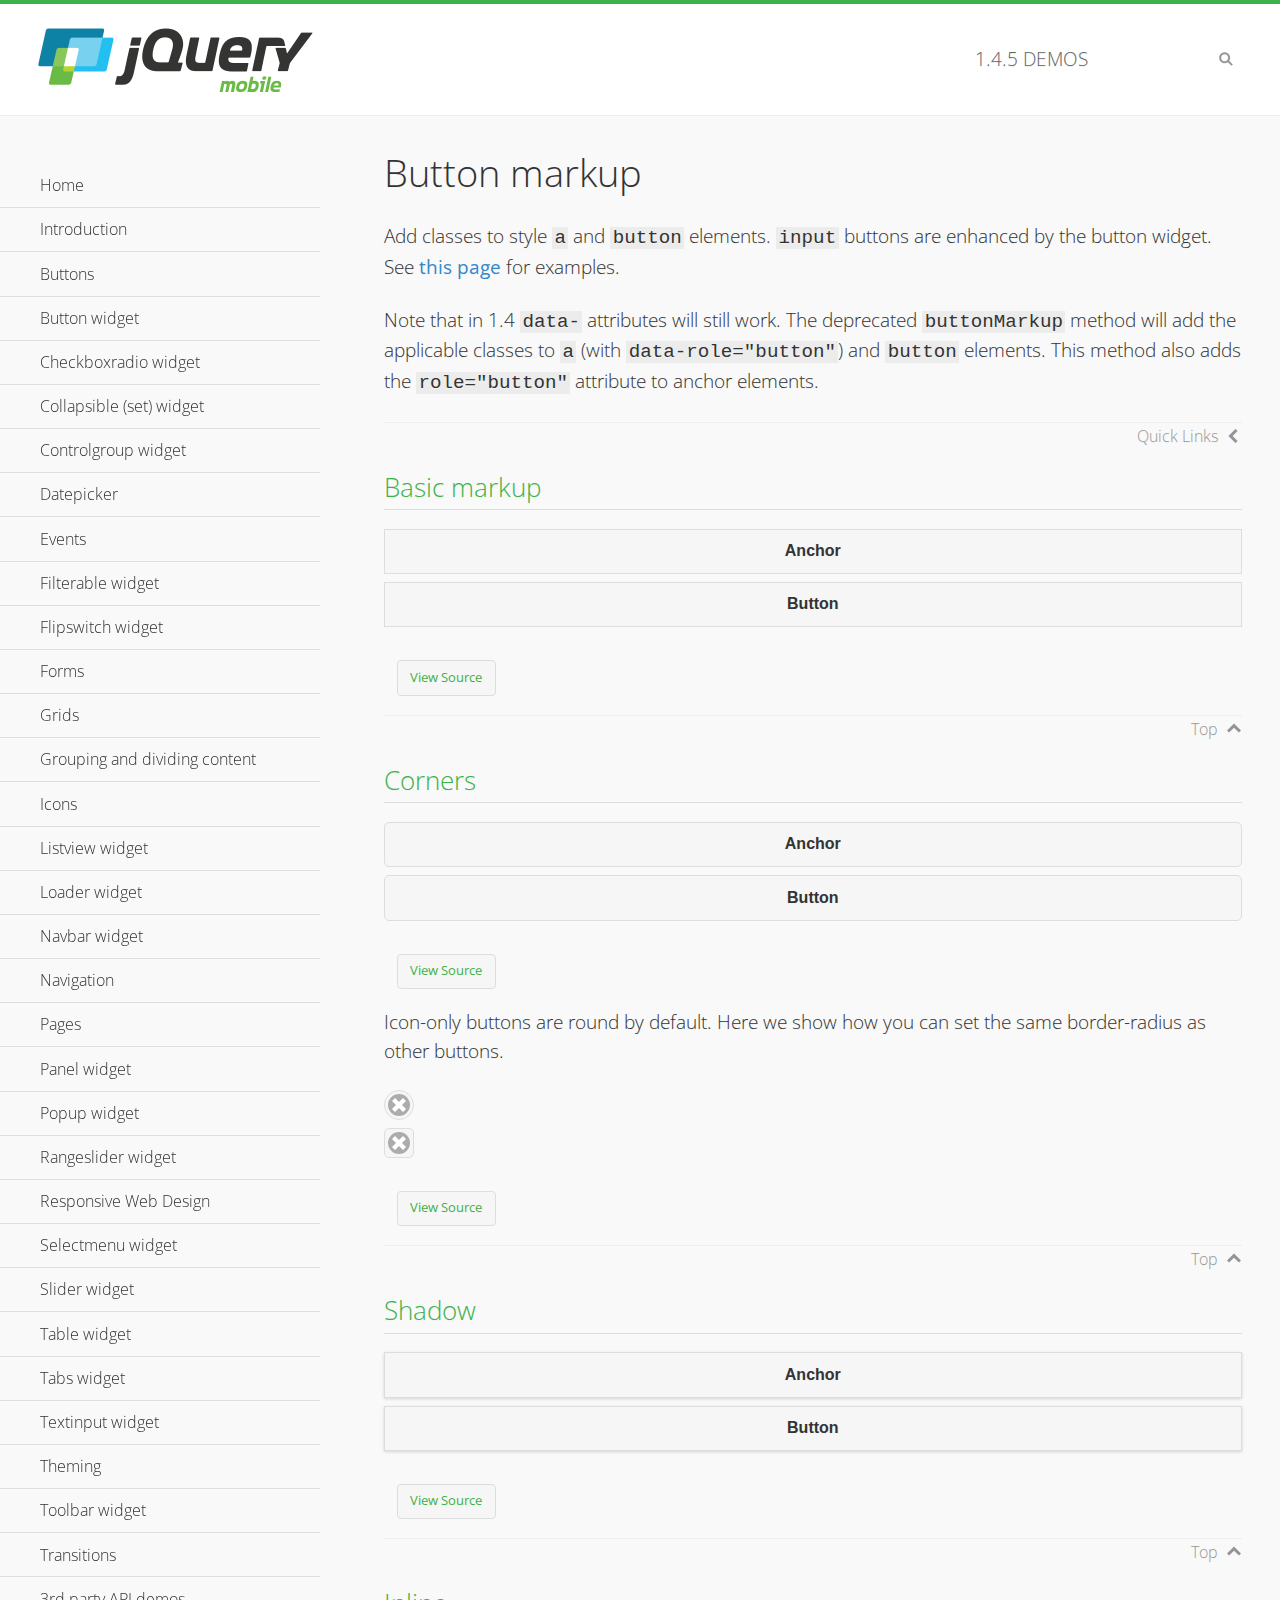
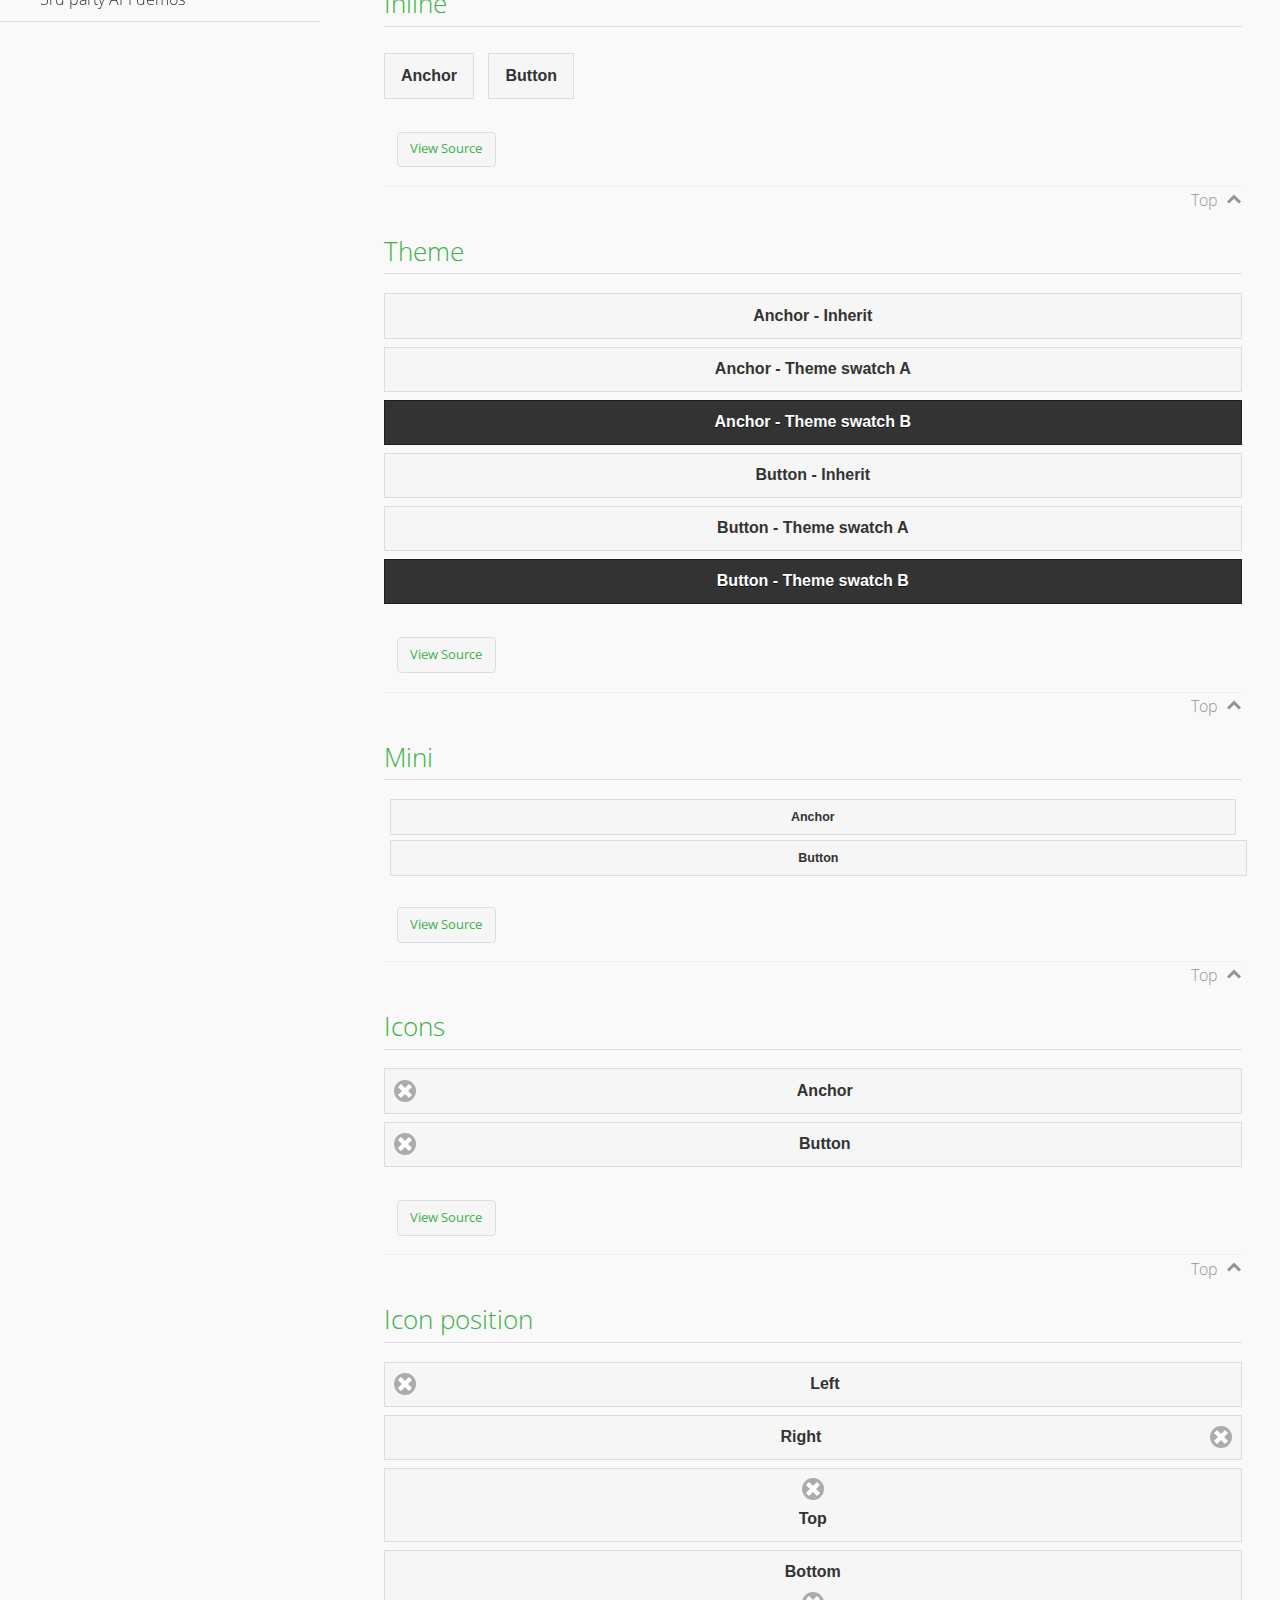
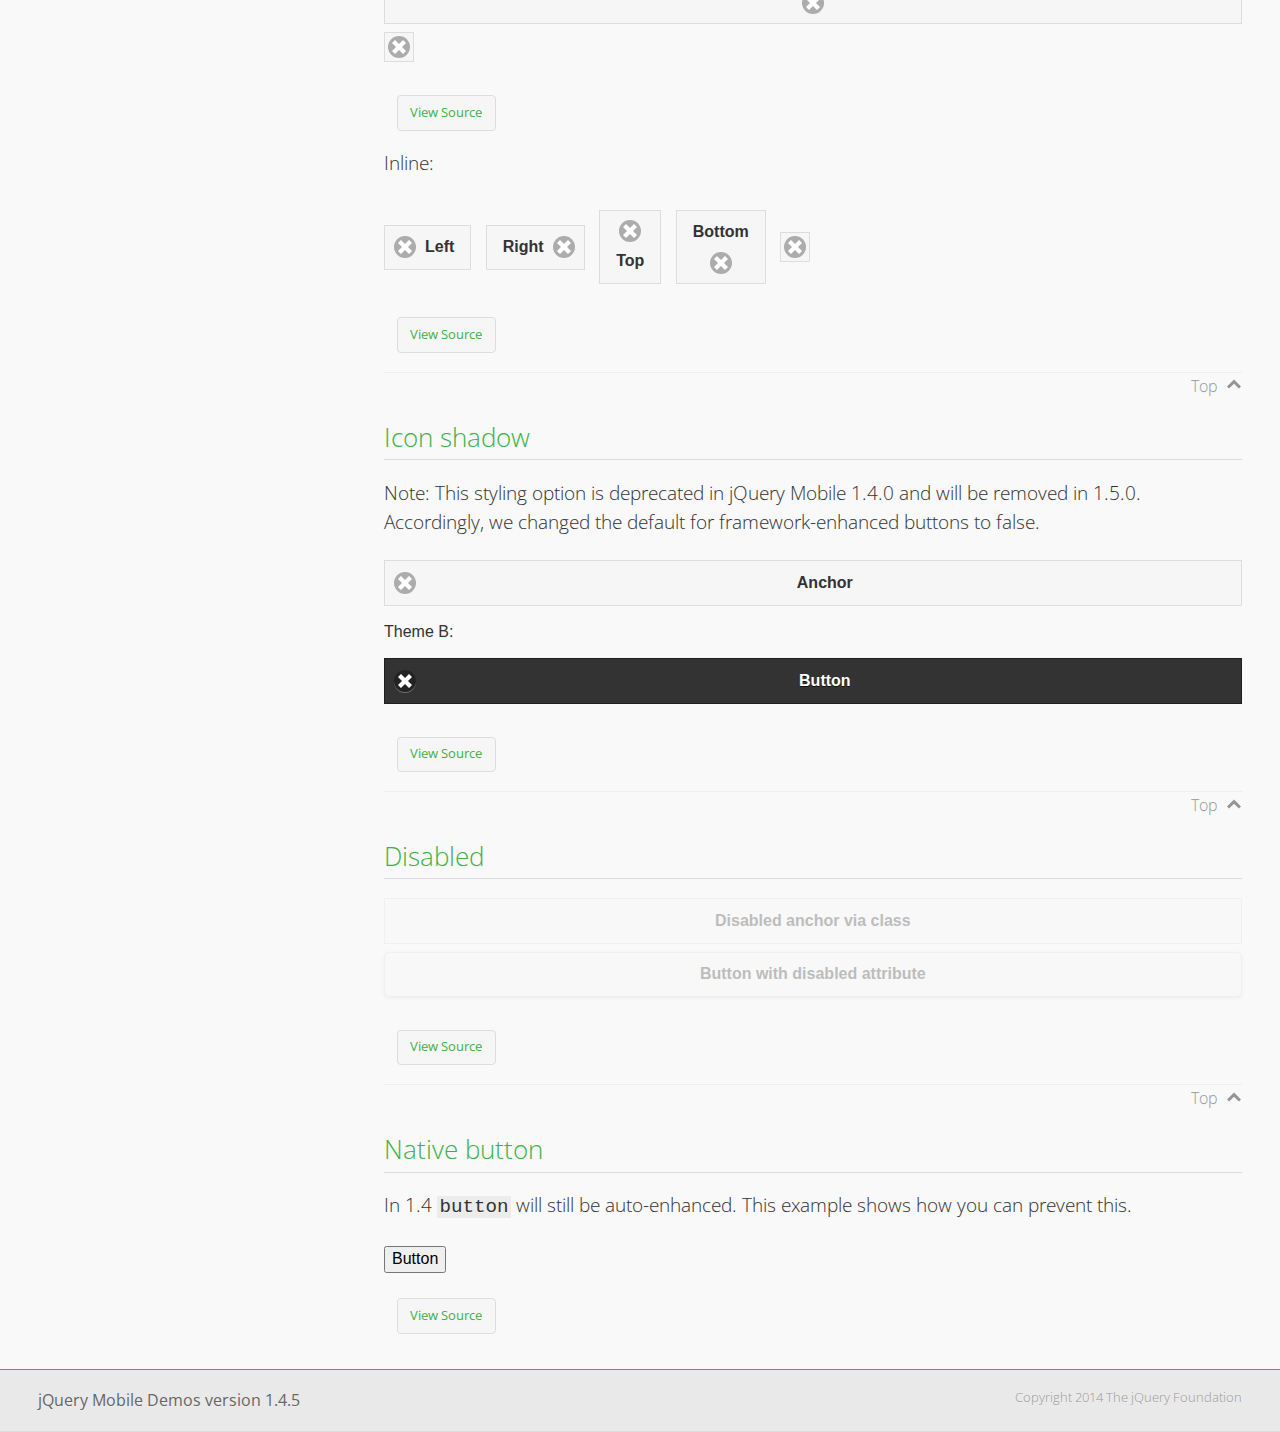
<file: js/jquery.mobile/demos/button-markup/index.html>
<!DOCTYPE html>
<html>
<head>
	<meta charset="utf-8">
	<meta name="viewport" content="width=device-width, initial-scale=1">
	<title>Button markup - jQuery Mobile Demos</title>
	<link rel="shortcut icon" href="../favicon.ico">
    <link rel="stylesheet" href="http://fonts.googleapis.com/css?family=Open+Sans:300,400,700">
	<link rel="stylesheet" href="../css/themes/default/jquery.mobile-1.4.5.min.css">
	<link rel="stylesheet" href="../_assets/css/jqm-demos.css">
	<script src="../js/jquery.js"></script>
	<script src="../_assets/js/index.js"></script>
	<script src="../js/jquery.mobile-1.4.5.min.js"></script>
	<style>
		#custom-border-radius .ui-btn-icon-notext.ui-corner-all {
			-webkit-border-radius: .3125em;
			border-radius: .3125em;
		}
	</style>
</head>
<body>
<div data-role="page" class="jqm-demos" data-quicklinks="true">

	<div data-role="header" class="jqm-header">
		<h2><a href="../" title="jQuery Mobile Demos home"><img src="../_assets/img/jquery-logo.png" alt="jQuery Mobile"></a></h2>
		<p><span class="jqm-version"></span> Demos</p>
		<a href="#" class="jqm-navmenu-link ui-btn ui-btn-icon-notext ui-corner-all ui-icon-bars ui-nodisc-icon ui-alt-icon ui-btn-left">Menu</a>
		<a href="#" class="jqm-search-link ui-btn ui-btn-icon-notext ui-corner-all ui-icon-search ui-nodisc-icon ui-alt-icon ui-btn-right">Search</a>
	</div><!-- /header -->

	<div role="main" class="ui-content jqm-content">

		<h1>Button markup</h1>

		<p>Add classes to style <code>a</code> and <code>button</code> elements. <code>input</code> buttons are enhanced by the button widget. See <a href="../button/" data-ajax="false">this page</a> for examples.</p>

		<p>Note that in 1.4 <code>data-</code> attributes will still work. The deprecated <code>buttonMarkup</code> method will add the applicable classes to <code>a</code> (with <code>data-role="button"</code>) and <code>button</code> elements. This method also adds the <code>role="button"</code> attribute to anchor elements.</p>

		<h2>Basic markup</h2>

		<div data-demo-html="true">
			<a href="#" class="ui-btn">Anchor</a>
			<button class="ui-btn">Button</button>
		</div><!--/demo-html -->

		<h2>Corners</h2>

		<div data-demo-html="true">
			<a href="#" class="ui-btn ui-corner-all">Anchor</a>
			<button class="ui-btn ui-corner-all">Button</button>
		</div><!--/demo-html -->

		<p>Icon-only buttons are round by default. Here we show how you can set the same border-radius as other buttons.</p>

		<div data-demo-html="true" data-demo-css="true">
			<a href="#" class="ui-btn ui-icon-delete ui-btn-icon-notext ui-corner-all">No text</a>
			<div id="custom-border-radius">
				<a href="#" class="ui-btn ui-icon-delete ui-btn-icon-notext ui-corner-all">No text</a>
			</div>
		</div><!--/demo-html -->

		<h2>Shadow</h2>

		<div data-demo-html="true">
			<a href="#" class="ui-btn ui-shadow">Anchor</a>
			<button class="ui-btn ui-shadow">Button</button>
		</div><!--/demo-html -->

		<h2>Inline</h2>

		<div data-demo-html="true">
			<a href="#" class="ui-btn ui-btn-inline">Anchor</a>
			<button class="ui-btn ui-btn-inline">Button</button>
		</div><!--/demo-html -->

		<h2>Theme</h2>

		<div data-demo-html="true">
			<a href="#" class="ui-btn">Anchor - Inherit</a>
			<a href="#" class="ui-btn ui-btn-a">Anchor - Theme swatch A</a>
			<a href="#" class="ui-btn ui-btn-b">Anchor - Theme swatch B</a>
			<button class="ui-btn">Button - Inherit</button>
			<button class="ui-btn ui-btn-a">Button - Theme swatch A</button>
			<button class="ui-btn ui-btn-b">Button - Theme swatch B</button>
		</div><!--/demo-html -->

		<h2>Mini</h2>

		<div data-demo-html="true">
			<a href="#" class="ui-btn ui-mini">Anchor</a>
			<button class="ui-btn ui-mini">Button</button>
		</div><!--/demo-html -->

		<h2>Icons</h2>

		<div data-demo-html="true">
			<a href="#" class="ui-btn ui-icon-delete ui-btn-icon-left">Anchor</a>
			<button class="ui-btn ui-icon-delete ui-btn-icon-left">Button</button>
		</div><!--/demo-html -->

		<h2>Icon position</h2>

		<div data-demo-html="true">
			<a href="#" class="ui-btn ui-icon-delete ui-btn-icon-left">Left</a>
			<a href="#" class="ui-btn ui-icon-delete ui-btn-icon-right">Right</a>
			<a href="#" class="ui-btn ui-icon-delete ui-btn-icon-top">Top</a>
			<a href="#" class="ui-btn ui-icon-delete ui-btn-icon-bottom">Bottom</a>
			<a href="#" class="ui-btn ui-icon-delete ui-btn-icon-notext">Icon only</a>
		</div><!--/demo-html -->

		<p>Inline:</p>

		<div data-demo-html="true">
			<a href="#" class="ui-btn ui-btn-inline ui-icon-delete ui-btn-icon-left">Left</a>
			<a href="#" class="ui-btn ui-btn-inline ui-icon-delete ui-btn-icon-right">Right</a>
			<a href="#" class="ui-btn ui-btn-inline ui-icon-delete ui-btn-icon-top">Top</a>
			<a href="#" class="ui-btn ui-btn-inline ui-icon-delete ui-btn-icon-bottom">Bottom</a>
			<a href="#" class="ui-btn ui-btn-inline ui-icon-delete ui-btn-icon-notext">Icon only</a>
		</div><!--/demo-html -->

		<h2>Icon shadow</h2>
		<p>Note: This styling option is deprecated in jQuery Mobile 1.4.0 and will be removed in 1.5.0. Accordingly, we changed the default for framework-enhanced buttons to false.</p>

		<div data-demo-html="true">
			<a href="#" class="ui-btn ui-icon-delete ui-btn-icon-left ui-shadow-icon">Anchor</a>
			<p>Theme B:</p>
			<button class="ui-btn ui-icon-delete ui-btn-icon-left ui-shadow-icon ui-btn-b">Button</button>
		</div><!--/demo-html -->

		<h2>Disabled</h2>

		<div data-demo-html="true">
			<a href="#" class="ui-btn ui-state-disabled">Disabled anchor via class</a>
			<button disabled>Button with disabled attribute</button>
		</div><!--/demo-html -->

		<h2>Native button</h2>
		<!-- TODO: Remove this demo in 1.5 -->
		<p>In 1.4 <code>button</code> will still be auto-enhanced. This example shows how you can prevent this.</p>

		<div data-demo-html="true">
			<button data-role="none">Button</button>
		</div><!--/demo-html -->

	</div><!-- /content -->
	    <div data-role="panel" class="jqm-navmenu-panel" data-position="left" data-display="overlay" data-theme="a">
	    	<ul class="jqm-list ui-alt-icon ui-nodisc-icon">
<li data-filtertext="demos homepage" data-icon="home"><a href=".././">Home</a></li>
<li data-filtertext="introduction overview getting started"><a href="../intro/" data-ajax="false">Introduction</a></li>
<li data-filtertext="buttons button markup buttonmarkup method anchor link button element"><a href="../button-markup/" data-ajax="false">Buttons</a></li>
<li data-filtertext="form button widget input button submit reset"><a href="../button/" data-ajax="false">Button widget</a></li>
<li data-role="collapsible" data-enhanced="true" data-collapsed-icon="carat-d" data-expanded-icon="carat-u" data-iconpos="right" data-inset="false" class="ui-collapsible ui-collapsible-themed-content ui-collapsible-collapsed">
	<h3 class="ui-collapsible-heading ui-collapsible-heading-collapsed">
		<a href="#" class="ui-collapsible-heading-toggle ui-btn ui-btn-icon-right ui-btn-inherit ui-icon-carat-d">
		    Checkboxradio widget<span class="ui-collapsible-heading-status"> click to expand contents</span>
		</a>
	</h3>
	<div class="ui-collapsible-content ui-body-inherit ui-collapsible-content-collapsed" aria-hidden="true">
		<ul>
			<li data-filtertext="form checkboxradio widget checkbox input checkboxes controlgroups"><a href="../checkboxradio-checkbox/" data-ajax="false">Checkboxes</a></li>
			<li data-filtertext="form checkboxradio widget radio input radio buttons controlgroups"><a href="../checkboxradio-radio/" data-ajax="false">Radio buttons</a></li>
		</ul>
	</div>
</li>
<li data-role="collapsible" data-enhanced="true" data-collapsed-icon="carat-d" data-expanded-icon="carat-u" data-iconpos="right" data-inset="false" class="ui-collapsible ui-collapsible-themed-content ui-collapsible-collapsed">
	<h3 class="ui-collapsible-heading ui-collapsible-heading-collapsed">
		<a href="#" class="ui-collapsible-heading-toggle ui-btn ui-btn-icon-right ui-btn-inherit ui-icon-carat-d">
			Collapsible (set) widget<span class="ui-collapsible-heading-status"> click to expand contents</span>
		</a>
	</h3>
	<div class="ui-collapsible-content ui-body-inherit ui-collapsible-content-collapsed" aria-hidden="true">
		<ul>
			<li data-filtertext="collapsibles content formatting"><a href="../collapsible/" data-ajax="false">Collapsible</a></li>
			<li data-filtertext="dynamic collapsible set accordion append expand"><a href="../collapsible-dynamic/" data-ajax="false">Dynamic collapsibles</a></li>
			<li data-filtertext="accordions collapsible set widget content formatting grouped collapsibles"><a href="../collapsibleset/" data-ajax="false">Collapsible set</a></li>
		</ul>
	</div>
</li>
<li data-role="collapsible" data-enhanced="true" data-collapsed-icon="carat-d" data-expanded-icon="carat-u" data-iconpos="right" data-inset="false" class="ui-collapsible ui-collapsible-themed-content ui-collapsible-collapsed">
	<h3 class="ui-collapsible-heading ui-collapsible-heading-collapsed">
		<a href="#" class="ui-collapsible-heading-toggle ui-btn ui-btn-icon-right ui-btn-inherit ui-icon-carat-d">
			Controlgroup widget<span class="ui-collapsible-heading-status"> click to expand contents</span>
		</a>
	</h3>
	<div class="ui-collapsible-content ui-body-inherit ui-collapsible-content-collapsed" aria-hidden="true">
		<ul>
			<li data-filtertext="controlgroups selectmenu checkboxradio input grouped buttons horizontal vertical"><a href="../controlgroup/" data-ajax="false">Controlgroup</a></li>
			<li data-filtertext="dynamic controlgroup dynamically add buttons"><a href="../controlgroup-dynamic/" data-ajax="false">Dynamic controlgroups</a></li>
		</ul>
	</div>
</li>
<li data-filtertext="form datepicker widget date input"><a href="../datepicker/" data-ajax="false">Datepicker</a></li>
<li data-role="collapsible" data-enhanced="true" data-collapsed-icon="carat-d" data-expanded-icon="carat-u" data-iconpos="right" data-inset="false" class="ui-collapsible ui-collapsible-themed-content ui-collapsible-collapsed">
	<h3 class="ui-collapsible-heading ui-collapsible-heading-collapsed">
		<a href="#" class="ui-collapsible-heading-toggle ui-btn ui-btn-icon-right ui-btn-inherit ui-icon-carat-d">
			Events<span class="ui-collapsible-heading-status"> click to expand contents</span>
		</a>
	</h3>
	<div class="ui-collapsible-content ui-body-inherit ui-collapsible-content-collapsed" aria-hidden="true">
		<ul>
			<li data-filtertext="swipe to delete list items listviews swipe events"><a href="../swipe-list/" data-ajax="false">Swipe list items</a></li>
			<li data-filtertext="swipe to navigate swipe page navigation swipe events"><a href="../swipe-page/" data-ajax="false">Swipe page navigation</a></li>
		</ul>
	</div>
</li>
<li data-filtertext="filterable filter elements sorting searching listview table"><a href="../filterable/" data-ajax="false">Filterable widget</a></li>
<li data-filtertext="form flipswitch widget flip toggle switch binary select checkbox input"><a href="../flipswitch/" data-ajax="false">Flipswitch widget</a></li>
<li data-role="collapsible" data-enhanced="true" data-collapsed-icon="carat-d" data-expanded-icon="carat-u" data-iconpos="right" data-inset="false" class="ui-collapsible ui-collapsible-themed-content ui-collapsible-collapsed">
	<h3 class="ui-collapsible-heading ui-collapsible-heading-collapsed">
		<a href="#" class="ui-collapsible-heading-toggle ui-btn ui-btn-icon-right ui-btn-inherit ui-icon-carat-d">
			Forms<span class="ui-collapsible-heading-status"> click to expand contents</span>
		</a>
	</h3>
	<div class="ui-collapsible-content ui-body-inherit ui-collapsible-content-collapsed" aria-hidden="true">
		<ul>
			<li data-filtertext="forms text checkbox radio range button submit reset inputs selects textarea slider flipswitch label form elements"><a href="../forms/" data-ajax="false">Forms</a></li>
			<li data-filtertext="form hide labels hidden accessible ui-hidden-accessible forms"><a href="../forms-label-hidden-accessible/" data-ajax="false">Hide labels</a></li>
			<li data-filtertext="form field containers fieldcontain ui-field-contain forms"><a href="../forms-field-contain/" data-ajax="false">Field containers</a></li>
			<li data-filtertext="forms disabled form elements"><a href="../forms-disabled/" data-ajax="false">Forms disabled</a></li>
			<li data-filtertext="forms gallery examples overview forms text checkbox radio range button submit reset inputs selects textarea slider flipswitch label form elements"><a href="../forms-gallery/" data-ajax="false">Forms gallery</a></li>
		</ul>
	</div>
</li>
<li data-role="collapsible" data-enhanced="true" data-collapsed-icon="carat-d" data-expanded-icon="carat-u" data-iconpos="right" data-inset="false" class="ui-collapsible ui-collapsible-themed-content ui-collapsible-collapsed">
	<h3 class="ui-collapsible-heading ui-collapsible-heading-collapsed">
		<a href="#" class="ui-collapsible-heading-toggle ui-btn ui-btn-icon-right ui-btn-inherit ui-icon-carat-d">
			Grids<span class="ui-collapsible-heading-status"> click to expand contents</span>
		</a>
	</h3>
	<div class="ui-collapsible-content ui-body-inherit ui-collapsible-content-collapsed" aria-hidden="true">
		<ul>
			<li data-filtertext="grids columns blocks content formatting rwd responsive css framework"><a href="../grids/" data-ajax="false">Grids</a></li>
			<li data-filtertext="buttons in grids css framework"><a href="../grids-buttons/" data-ajax="false">Buttons in grids</a></li>
			<li data-filtertext="custom responsive grids rwd css framework"><a href="../grids-custom-responsive/" data-ajax="false">Custom responsive grids</a></li>
		</ul>
	</div>
</li>
<li data-filtertext="blocks content formatting sections heading"><a href="../body-bar-classes/" data-ajax="false">Grouping and dividing content</a></li>
<li data-role="collapsible" data-enhanced="true" data-collapsed-icon="carat-d" data-expanded-icon="carat-u" data-iconpos="right" data-inset="false" class="ui-collapsible ui-collapsible-themed-content ui-collapsible-collapsed">
	<h3 class="ui-collapsible-heading ui-collapsible-heading-collapsed">
		<a href="#" class="ui-collapsible-heading-toggle ui-btn ui-btn-icon-right ui-btn-inherit ui-icon-carat-d">
			Icons<span class="ui-collapsible-heading-status"> click to expand contents</span>
		</a>
	</h3>
	<div class="ui-collapsible-content ui-body-inherit ui-collapsible-content-collapsed" aria-hidden="true">
		<ul>
			<li data-filtertext="button icons svg disc alt custom icon position"><a href="../icons/" data-ajax="false">Icons</a></li>
			<li data-filtertext=""><a href="../icons-grunticon/" data-ajax="false">Grunticon loader</a></li>
		</ul>
	</div>
</li>
<li data-role="collapsible" data-enhanced="true" data-collapsed-icon="carat-d" data-expanded-icon="carat-u" data-iconpos="right" data-inset="false" class="ui-collapsible ui-collapsible-themed-content ui-collapsible-collapsed">
	<h3 class="ui-collapsible-heading ui-collapsible-heading-collapsed">
		<a href="#" class="ui-collapsible-heading-toggle ui-btn ui-btn-icon-right ui-btn-inherit ui-icon-carat-d">
			Listview widget<span class="ui-collapsible-heading-status"> click to expand contents</span>
		</a>
	</h3>
	<div class="ui-collapsible-content ui-body-inherit ui-collapsible-content-collapsed" aria-hidden="true">
		<ul>
			<li data-filtertext="listview widget thumbnails icons nested split button collapsible ul ol"><a href="../listview/" data-ajax="false">Listview</a></li>
			<li data-filtertext="autocomplete filterable reveal listview filtertextbeforefilter placeholder"><a href="../listview-autocomplete/" data-ajax="false">Listview autocomplete</a></li>
			<li data-filtertext="autocomplete filterable reveal listview remote data filtertextbeforefilter placeholder"><a href="../listview-autocomplete-remote/" data-ajax="false">Listview autocomplete remote data</a></li>
			<li data-filtertext="autodividers anchor jump scroll linkbars listview lists ul ol"><a href="../listview-autodividers-linkbar/" data-ajax="false">Listview autodividers linkbar</a></li>
			<li data-filtertext="listview autodividers selector autodividersselector lists ul ol"><a href="../listview-autodividers-selector/" data-ajax="false">Listview autodividers selector</a></li>
			<li data-filtertext="listview nested list items"><a href="../listview-nested-lists/" data-ajax="false">Nested Listviews</a></li>
			<li data-filtertext="listview collapsible list items flat"><a href="../listview-collapsible-item-flat/" data-ajax="false">Listview collapsible list items (flat)</a></li>
			<li data-filtertext="listview collapsible list indented"><a href="../listview-collapsible-item-indented/" data-ajax="false">Listview collapsible list items (indented)</a></li>
			<li data-filtertext="grid listview responsive grids responsive listviews lists ul"><a href="../listview-grid/" data-ajax="false">Listview responsive grid</a></li>
		</ul>
	</div>
</li>
<li data-filtertext="loader widget page loading navigation overlay spinner"><a href="../loader/" data-ajax="false">Loader widget</a></li>
<li data-filtertext="navbar widget navmenu toolbars header footer"><a href="../navbar/" data-ajax="false">Navbar widget</a></li>
<li data-role="collapsible" data-enhanced="true" data-collapsed-icon="carat-d" data-expanded-icon="carat-u" data-iconpos="right" data-inset="false" class="ui-collapsible ui-collapsible-themed-content ui-collapsible-collapsed">
	<h3 class="ui-collapsible-heading ui-collapsible-heading-collapsed">
		<a href="#" class="ui-collapsible-heading-toggle ui-btn ui-btn-icon-right ui-btn-inherit ui-icon-carat-d">
			Navigation<span class="ui-collapsible-heading-status"> click to expand contents</span>
		</a>
	</h3>
	<div class="ui-collapsible-content ui-body-inherit ui-collapsible-content-collapsed" aria-hidden="true">
		<ul>
			<li data-filtertext="ajax navigation navigate widget history event method"><a href="../navigation/" data-ajax="false">Navigation</a></li>
			<li data-filtertext="linking pages page links navigation ajax prefetch cache"><a href="../navigation-linking-pages/" data-ajax="false">Linking pages</a></li>
			<!-- <li data-filtertext="php redirect server redirection server-side navigation"><a href="../navigation-php-redirect/" data-ajax="false">PHP redirect demo</a></li>-->
			<li data-filtertext="navigation redirection hash query"><a href="../navigation-hash-processing/" data-ajax="false">Hash processing demo</a></li>
			<li data-filtertext="navigation redirection hash query"><a href="../page-events/" data-ajax="false">Page Navigation Events</a></li>
		</ul>
	</div>
</li>
<li data-role="collapsible" data-enhanced="true" data-collapsed-icon="carat-d" data-expanded-icon="carat-u" data-iconpos="right" data-inset="false" class="ui-collapsible ui-collapsible-themed-content ui-collapsible-collapsed">
	<h3 class="ui-collapsible-heading ui-collapsible-heading-collapsed">
		<a href="#" class="ui-collapsible-heading-toggle ui-btn ui-btn-icon-right ui-btn-inherit ui-icon-carat-d">
			Pages<span class="ui-collapsible-heading-status"> click to expand contents</span>
		</a>
	</h3>
	<div class="ui-collapsible-content ui-body-inherit ui-collapsible-content-collapsed" aria-hidden="true">
		<ul>
			<li data-filtertext="pages page widget ajax navigation"><a href="../pages/" data-ajax="false">Pages</a></li>
			<li data-filtertext="single page"><a href="../pages-single-page/" data-ajax="false">Single page</a></li>
			<li data-filtertext="multipage multi-page page"><a href="../pages-multi-page/" data-ajax="false">Multi-page template</a></li>
			<li data-filtertext="dialog page widget modal popup"><a href="../pages-dialog/" data-ajax="false">Dialog page</a></li>
		</ul>
	</div>
</li>
<li data-role="collapsible" data-enhanced="true" data-collapsed-icon="carat-d" data-expanded-icon="carat-u" data-iconpos="right" data-inset="false" class="ui-collapsible ui-collapsible-themed-content ui-collapsible-collapsed">
	<h3 class="ui-collapsible-heading ui-collapsible-heading-collapsed">
		<a href="#" class="ui-collapsible-heading-toggle ui-btn ui-btn-icon-right ui-btn-inherit ui-icon-carat-d">
			Panel widget<span class="ui-collapsible-heading-status"> click to expand contents</span>
		</a>
	</h3>
	<div class="ui-collapsible-content ui-body-inherit ui-collapsible-content-collapsed" aria-hidden="true">
		<ul>
			<li data-filtertext="panel widget sliding panels reveal push overlay responsive"><a href="../panel/" data-ajax="false">Panel</a></li>
			<li data-filtertext=""><a href="../panel-external/" data-ajax="false">External panels</a></li>
			<li data-filtertext="panel "><a href="../panel-fixed/" data-ajax="false">Fixed panels</a></li>
			<li data-filtertext="panel slide panels sliding panels shadow rwd responsive breakpoint"><a href="../panel-responsive/" data-ajax="false">Panels responsive</a></li>
			<li data-filtertext="panel custom style custom panel width reveal shadow listview panel styling page background wrapper"><a href="../panel-styling/" data-ajax="false">Custom panel style</a></li>
			<li data-filtertext="panel open on swipe"><a href="../panel-swipe-open/" data-ajax="false">Panel open on swipe</a></li>
			<li data-filtertext="panels outside page internal external toolbars"><a href="../panel-external-internal/" data-ajax="false">Panel external and internal</a></li>
		</ul>
	</div>
</li>
<li data-role="collapsible" data-enhanced="true" data-collapsed-icon="carat-d" data-expanded-icon="carat-u" data-iconpos="right" data-inset="false" class="ui-collapsible ui-collapsible-themed-content ui-collapsible-collapsed">
	<h3 class="ui-collapsible-heading ui-collapsible-heading-collapsed">
		<a href="#" class="ui-collapsible-heading-toggle ui-btn ui-btn-icon-right ui-btn-inherit ui-icon-carat-d">
			Popup widget<span class="ui-collapsible-heading-status"> click to expand contents</span>
		</a>
	</h3>
	<div class="ui-collapsible-content ui-body-inherit ui-collapsible-content-collapsed" aria-hidden="true">
		<ul>
			<li data-filtertext="popup widget popups dialog modal transition tooltip lightbox form overlay screen flip pop fade transition"><a href="../popup/" data-ajax="false">Popup</a></li>
			<li data-filtertext="popup alignment position"><a href="../popup-alignment/" data-ajax="false">Popup alignment</a></li>
			<li data-filtertext="popup arrow size popups popover"><a href="../popup-arrow-size/" data-ajax="false">Popup arrow size</a></li>
			<li data-filtertext="dynamic popups popup images lightbox"><a href="../popup-dynamic/" data-ajax="false">Dynamic popups</a></li>
			<li data-filtertext="popups with iframes scaling"><a href="../popup-iframe/" data-ajax="false">Popups with iframes</a></li>
			<li data-filtertext="popup image scaling"><a href="../popup-image-scaling/" data-ajax="false">Popup image scaling</a></li>
			<li data-filtertext="external popup outside multi-page"><a href="../popup-outside-multipage/" data-ajax="false">Popup outside multi-page</a></li>
		</ul>
	</div>
</li>
<li data-filtertext="form rangeslider widget dual sliders dual handle sliders range input"><a href="../rangeslider/" data-ajax="false">Rangeslider widget</a></li>
<li data-filtertext="responsive web design rwd adaptive progressive enhancement PE accessible mobile breakpoints media query media queries"><a href="../rwd/" data-ajax="false">Responsive Web Design</a></li>
<li data-role="collapsible" data-enhanced="true" data-collapsed-icon="carat-d" data-expanded-icon="carat-u" data-iconpos="right" data-inset="false" class="ui-collapsible ui-collapsible-themed-content ui-collapsible-collapsed">
	<h3 class="ui-collapsible-heading ui-collapsible-heading-collapsed">
		<a href="#" class="ui-collapsible-heading-toggle ui-btn ui-btn-icon-right ui-btn-inherit ui-icon-carat-d">
			Selectmenu widget<span class="ui-collapsible-heading-status"> click to expand contents</span>
		</a>
	</h3>
	<div class="ui-collapsible-content ui-body-inherit ui-collapsible-content-collapsed" aria-hidden="true">
		<ul>
			<li data-filtertext="form selectmenu widget select input custom select menu selects"><a href="../selectmenu/" data-ajax="false">Selectmenu</a></li>
			<li data-filtertext="form custom select menu selectmenu widget custom menu option optgroup multiple selects"><a href="../selectmenu-custom/" data-ajax="false">Custom select menu</a></li>
			<li data-filtertext="filterable select filter popup dialog"><a href="../selectmenu-custom-filter/" data-ajax="false">Custom select menu with filter</a></li>
		</ul>
	</div>
</li>
<li data-role="collapsible" data-enhanced="true" data-collapsed-icon="carat-d" data-expanded-icon="carat-u" data-iconpos="right" data-inset="false" class="ui-collapsible ui-collapsible-themed-content ui-collapsible-collapsed">
	<h3 class="ui-collapsible-heading ui-collapsible-heading-collapsed">
		<a href="#" class="ui-collapsible-heading-toggle ui-btn ui-btn-icon-right ui-btn-inherit ui-icon-carat-d">
			Slider widget<span class="ui-collapsible-heading-status"> click to expand contents</span>
		</a>
	</h3>
	<div class="ui-collapsible-content ui-body-inherit ui-collapsible-content-collapsed" aria-hidden="true">
		<ul>
			<li data-filtertext="form slider widget range input single sliders"><a href="../slider/" data-ajax="false">Slider</a></li>
			<li data-filtertext="form slider widget flipswitch slider binary select flip toggle switch"><a href="../slider-flipswitch/" data-ajax="false">Slider flip toggle switch</a></li>
			<li data-filtertext="form slider tooltip handle value input range sliders"><a href="../slider-tooltip/" data-ajax="false">Slider tooltip</a></li>
		</ul>
	</div>
</li>
<li data-role="collapsible" data-enhanced="true" data-collapsed-icon="carat-d" data-expanded-icon="carat-u" data-iconpos="right" data-inset="false" class="ui-collapsible ui-collapsible-themed-content ui-collapsible-collapsed">
	<h3 class="ui-collapsible-heading ui-collapsible-heading-collapsed">
		<a href="#" class="ui-collapsible-heading-toggle ui-btn ui-btn-icon-right ui-btn-inherit ui-icon-carat-d">
			Table widget<span class="ui-collapsible-heading-status"> click to expand contents</span>
		</a>
	</h3>
	<div class="ui-collapsible-content ui-body-inherit ui-collapsible-content-collapsed" aria-hidden="true">
		<ul>
			<li data-filtertext="table widget reflow column toggle th td responsive tables rwd hide show tabular"><a href="../table-column-toggle/" data-ajax="false">Table Column Toggle</a></li>
			<li data-filtertext="table column toggle phone comparison demo"><a href="../table-column-toggle-example/" data-ajax="false">Table Column Toggle demo</a></li>
			<li data-filtertext="responsive tables table column toggle heading groups rwd breakpoint"><a href="../table-column-toggle-heading-groups/" data-ajax="false">Table Column Toggle heading groups</a></li>
			<li data-filtertext="responsive tables table column toggle hide rwd breakpoint customization options"><a href="../table-column-toggle-options/" data-ajax="false">Table Column Toggle options</a></li>
			<li data-filtertext="table reflow th td responsive rwd columns tabular"><a href="../table-reflow/" data-ajax="false">Table Reflow</a></li>
			<li data-filtertext="responsive tables table reflow heading groups rwd breakpoint"><a href="../table-reflow-heading-groups/" data-ajax="false">Table Reflow heading groups</a></li>
			<li data-filtertext="responsive tables table reflow stripes strokes table style"><a href="../table-reflow-stripes-strokes/" data-ajax="false">Table Reflow stripes and strokes</a></li>
			<li data-filtertext="responsive tables table reflow stack custom styles"><a href="../table-reflow-styling/" data-ajax="false">Table Reflow custom styles</a></li>
		</ul>
	</div>
</li>
<li data-filtertext="ui tabs widget"><a href="../tabs/" data-ajax="false">Tabs widget</a></li>
<li data-filtertext="form textinput widget text input textarea number date time tel email file color password"><a href="../textinput/" data-ajax="false">Textinput widget</a></li>
<li data-role="collapsible" data-enhanced="true" data-collapsed-icon="carat-d" data-expanded-icon="carat-u" data-iconpos="right" data-inset="false" class="ui-collapsible ui-collapsible-themed-content ui-collapsible-collapsed">
	<h3 class="ui-collapsible-heading ui-collapsible-heading-collapsed">
		<a href="#" class="ui-collapsible-heading-toggle ui-btn ui-btn-icon-right ui-btn-inherit ui-icon-carat-d">
			Theming<span class="ui-collapsible-heading-status"> click to expand contents</span>
		</a>
	</h3>
	<div class="ui-collapsible-content ui-body-inherit ui-collapsible-content-collapsed" aria-hidden="true">
		<ul>
			<li data-filtertext="default theme swatches theming style css"><a href="../theme-default/" data-ajax="false">Default theme</a></li>
			<li data-filtertext="classic theme old theme swatches theming style css"><a href="../theme-classic/" data-ajax="false">Classic theme</a></li>
		</ul>
	</div>
</li>
<li data-role="collapsible" data-enhanced="true" data-collapsed-icon="carat-d" data-expanded-icon="carat-u" data-iconpos="right" data-inset="false" class="ui-collapsible ui-collapsible-themed-content ui-collapsible-collapsed">
	<h3 class="ui-collapsible-heading ui-collapsible-heading-collapsed">
		<a href="#" class="ui-collapsible-heading-toggle ui-btn ui-btn-icon-right ui-btn-inherit ui-icon-carat-d">
			Toolbar widget<span class="ui-collapsible-heading-status"> click to expand contents</span>
		</a>
	</h3>
	<div class="ui-collapsible-content ui-body-inherit ui-collapsible-content-collapsed" aria-hidden="true">
		<ul>
			<li data-filtertext="toolbar widget header footer toolbars fixed fullscreen external sections"><a href="../toolbar/" data-ajax="false">Toolbar</a></li>
			<li data-filtertext="dynamic toolbars dynamically add toolbar header footer"><a href="../toolbar-dynamic/" data-ajax="false">Dynamic toolbars</a></li>
			<li data-filtertext="external toolbars header footer"><a href="../toolbar-external/" data-ajax="false">External toolbars</a></li>
			<li data-filtertext="fixed toolbars header footer"><a href="../toolbar-fixed/" data-ajax="false">Fixed toolbars</a></li>
			<li data-filtertext="fixed fullscreen toolbars header footer"><a href="../toolbar-fixed-fullscreen/" data-ajax="false">Fullscreen toolbars</a></li>
			<li data-filtertext="external fixed toolbars header footer"><a href="../toolbar-fixed-external/" data-ajax="false">Fixed external toolbars</a></li>
			<li data-filtertext="external persistent toolbars header footer navbar navmenu"><a href="../toolbar-fixed-persistent/" data-ajax="false">Persistent toolbars</a></li>
			<li data-filtertext="external ajax optimized toolbars persistent toolbars header footer navbar"><a href="../toolbar-fixed-persistent-optimized/" data-ajax="false">Ajax optimized toolbars</a></li>
			<li data-filtertext="form in toolbars header footer"><a href="../toolbar-fixed-forms/" data-ajax="false">Form in toolbar</a></li>
		</ul>
	</div>
</li>
<li data-filtertext="page transitions animated pages popup navigation flip slide fade pop"><a href="../transitions/" data-ajax="false">Transitions</a></li>
<li data-role="collapsible" data-enhanced="true" data-collapsed-icon="carat-d" data-expanded-icon="carat-u" data-iconpos="right" data-inset="false" class="ui-collapsible ui-collapsible-themed-content ui-collapsible-collapsed">
	<h3 class="ui-collapsible-heading ui-collapsible-heading-collapsed">
		<a href="#" class="ui-collapsible-heading-toggle ui-btn ui-btn-icon-right ui-btn-inherit ui-icon-carat-d">
			3rd party API demos<span class="ui-collapsible-heading-status"> click to expand contents</span>
		</a>
	</h3>
	<div class="ui-collapsible-content ui-body-inherit ui-collapsible-content-collapsed" aria-hidden="true">
		<ul>
			<li data-filtertext="backbone requirejs navigation router"><a href="../backbone-requirejs/" data-ajax="false">Backbone RequireJS</a></li>
			<li data-filtertext="google maps geolocation demo"><a href="../map-geolocation/" data-ajax="false">Google Maps geolocation</a></li>
			<li data-filtertext="google maps hybrid"><a href="../map-list-toggle/" data-ajax="false">Google Maps list toggle</a></li>
		</ul>
	</div>
</li>



		     </ul>
		</div><!-- /panel -->


	<div data-role="footer" data-position="fixed" data-tap-toggle="false" class="jqm-footer">
		<p>jQuery Mobile Demos version <span class="jqm-version"></span></p>
		<p>Copyright 2014 The jQuery Foundation</p>
	</div><!-- /footer -->
	<!-- TODO: This should become an external panel so we can add input to markup (unique ID) -->
    <div data-role="panel" class="jqm-search-panel" data-position="right" data-display="overlay" data-theme="a">
		<div class="jqm-search">
			<ul class="jqm-list" data-filter-placeholder="Search demos..." data-filter-reveal="true">
<li data-filtertext="demos homepage" data-icon="home"><a href=".././">Home</a></li>
<li data-filtertext="introduction overview getting started"><a href="../intro/" data-ajax="false">Introduction</a></li>
<li data-filtertext="buttons button markup buttonmarkup method anchor link button element"><a href="../button-markup/" data-ajax="false">Buttons</a></li>
<li data-filtertext="form button widget input button submit reset"><a href="../button/" data-ajax="false">Button widget</a></li>
<li data-role="collapsible" data-enhanced="true" data-collapsed-icon="carat-d" data-expanded-icon="carat-u" data-iconpos="right" data-inset="false" class="ui-collapsible ui-collapsible-themed-content ui-collapsible-collapsed">
	<h3 class="ui-collapsible-heading ui-collapsible-heading-collapsed">
		<a href="#" class="ui-collapsible-heading-toggle ui-btn ui-btn-icon-right ui-btn-inherit ui-icon-carat-d">
		    Checkboxradio widget<span class="ui-collapsible-heading-status"> click to expand contents</span>
		</a>
	</h3>
	<div class="ui-collapsible-content ui-body-inherit ui-collapsible-content-collapsed" aria-hidden="true">
		<ul>
			<li data-filtertext="form checkboxradio widget checkbox input checkboxes controlgroups"><a href="../checkboxradio-checkbox/" data-ajax="false">Checkboxes</a></li>
			<li data-filtertext="form checkboxradio widget radio input radio buttons controlgroups"><a href="../checkboxradio-radio/" data-ajax="false">Radio buttons</a></li>
		</ul>
	</div>
</li>
<li data-role="collapsible" data-enhanced="true" data-collapsed-icon="carat-d" data-expanded-icon="carat-u" data-iconpos="right" data-inset="false" class="ui-collapsible ui-collapsible-themed-content ui-collapsible-collapsed">
	<h3 class="ui-collapsible-heading ui-collapsible-heading-collapsed">
		<a href="#" class="ui-collapsible-heading-toggle ui-btn ui-btn-icon-right ui-btn-inherit ui-icon-carat-d">
			Collapsible (set) widget<span class="ui-collapsible-heading-status"> click to expand contents</span>
		</a>
	</h3>
	<div class="ui-collapsible-content ui-body-inherit ui-collapsible-content-collapsed" aria-hidden="true">
		<ul>
			<li data-filtertext="collapsibles content formatting"><a href="../collapsible/" data-ajax="false">Collapsible</a></li>
			<li data-filtertext="dynamic collapsible set accordion append expand"><a href="../collapsible-dynamic/" data-ajax="false">Dynamic collapsibles</a></li>
			<li data-filtertext="accordions collapsible set widget content formatting grouped collapsibles"><a href="../collapsibleset/" data-ajax="false">Collapsible set</a></li>
		</ul>
	</div>
</li>
<li data-role="collapsible" data-enhanced="true" data-collapsed-icon="carat-d" data-expanded-icon="carat-u" data-iconpos="right" data-inset="false" class="ui-collapsible ui-collapsible-themed-content ui-collapsible-collapsed">
	<h3 class="ui-collapsible-heading ui-collapsible-heading-collapsed">
		<a href="#" class="ui-collapsible-heading-toggle ui-btn ui-btn-icon-right ui-btn-inherit ui-icon-carat-d">
			Controlgroup widget<span class="ui-collapsible-heading-status"> click to expand contents</span>
		</a>
	</h3>
	<div class="ui-collapsible-content ui-body-inherit ui-collapsible-content-collapsed" aria-hidden="true">
		<ul>
			<li data-filtertext="controlgroups selectmenu checkboxradio input grouped buttons horizontal vertical"><a href="../controlgroup/" data-ajax="false">Controlgroup</a></li>
			<li data-filtertext="dynamic controlgroup dynamically add buttons"><a href="../controlgroup-dynamic/" data-ajax="false">Dynamic controlgroups</a></li>
		</ul>
	</div>
</li>
<li data-filtertext="form datepicker widget date input"><a href="../datepicker/" data-ajax="false">Datepicker</a></li>
<li data-role="collapsible" data-enhanced="true" data-collapsed-icon="carat-d" data-expanded-icon="carat-u" data-iconpos="right" data-inset="false" class="ui-collapsible ui-collapsible-themed-content ui-collapsible-collapsed">
	<h3 class="ui-collapsible-heading ui-collapsible-heading-collapsed">
		<a href="#" class="ui-collapsible-heading-toggle ui-btn ui-btn-icon-right ui-btn-inherit ui-icon-carat-d">
			Events<span class="ui-collapsible-heading-status"> click to expand contents</span>
		</a>
	</h3>
	<div class="ui-collapsible-content ui-body-inherit ui-collapsible-content-collapsed" aria-hidden="true">
		<ul>
			<li data-filtertext="swipe to delete list items listviews swipe events"><a href="../swipe-list/" data-ajax="false">Swipe list items</a></li>
			<li data-filtertext="swipe to navigate swipe page navigation swipe events"><a href="../swipe-page/" data-ajax="false">Swipe page navigation</a></li>
		</ul>
	</div>
</li>
<li data-filtertext="filterable filter elements sorting searching listview table"><a href="../filterable/" data-ajax="false">Filterable widget</a></li>
<li data-filtertext="form flipswitch widget flip toggle switch binary select checkbox input"><a href="../flipswitch/" data-ajax="false">Flipswitch widget</a></li>
<li data-role="collapsible" data-enhanced="true" data-collapsed-icon="carat-d" data-expanded-icon="carat-u" data-iconpos="right" data-inset="false" class="ui-collapsible ui-collapsible-themed-content ui-collapsible-collapsed">
	<h3 class="ui-collapsible-heading ui-collapsible-heading-collapsed">
		<a href="#" class="ui-collapsible-heading-toggle ui-btn ui-btn-icon-right ui-btn-inherit ui-icon-carat-d">
			Forms<span class="ui-collapsible-heading-status"> click to expand contents</span>
		</a>
	</h3>
	<div class="ui-collapsible-content ui-body-inherit ui-collapsible-content-collapsed" aria-hidden="true">
		<ul>
			<li data-filtertext="forms text checkbox radio range button submit reset inputs selects textarea slider flipswitch label form elements"><a href="../forms/" data-ajax="false">Forms</a></li>
			<li data-filtertext="form hide labels hidden accessible ui-hidden-accessible forms"><a href="../forms-label-hidden-accessible/" data-ajax="false">Hide labels</a></li>
			<li data-filtertext="form field containers fieldcontain ui-field-contain forms"><a href="../forms-field-contain/" data-ajax="false">Field containers</a></li>
			<li data-filtertext="forms disabled form elements"><a href="../forms-disabled/" data-ajax="false">Forms disabled</a></li>
			<li data-filtertext="forms gallery examples overview forms text checkbox radio range button submit reset inputs selects textarea slider flipswitch label form elements"><a href="../forms-gallery/" data-ajax="false">Forms gallery</a></li>
		</ul>
	</div>
</li>
<li data-role="collapsible" data-enhanced="true" data-collapsed-icon="carat-d" data-expanded-icon="carat-u" data-iconpos="right" data-inset="false" class="ui-collapsible ui-collapsible-themed-content ui-collapsible-collapsed">
	<h3 class="ui-collapsible-heading ui-collapsible-heading-collapsed">
		<a href="#" class="ui-collapsible-heading-toggle ui-btn ui-btn-icon-right ui-btn-inherit ui-icon-carat-d">
			Grids<span class="ui-collapsible-heading-status"> click to expand contents</span>
		</a>
	</h3>
	<div class="ui-collapsible-content ui-body-inherit ui-collapsible-content-collapsed" aria-hidden="true">
		<ul>
			<li data-filtertext="grids columns blocks content formatting rwd responsive css framework"><a href="../grids/" data-ajax="false">Grids</a></li>
			<li data-filtertext="buttons in grids css framework"><a href="../grids-buttons/" data-ajax="false">Buttons in grids</a></li>
			<li data-filtertext="custom responsive grids rwd css framework"><a href="../grids-custom-responsive/" data-ajax="false">Custom responsive grids</a></li>
		</ul>
	</div>
</li>
<li data-filtertext="blocks content formatting sections heading"><a href="../body-bar-classes/" data-ajax="false">Grouping and dividing content</a></li>
<li data-role="collapsible" data-enhanced="true" data-collapsed-icon="carat-d" data-expanded-icon="carat-u" data-iconpos="right" data-inset="false" class="ui-collapsible ui-collapsible-themed-content ui-collapsible-collapsed">
	<h3 class="ui-collapsible-heading ui-collapsible-heading-collapsed">
		<a href="#" class="ui-collapsible-heading-toggle ui-btn ui-btn-icon-right ui-btn-inherit ui-icon-carat-d">
			Icons<span class="ui-collapsible-heading-status"> click to expand contents</span>
		</a>
	</h3>
	<div class="ui-collapsible-content ui-body-inherit ui-collapsible-content-collapsed" aria-hidden="true">
		<ul>
			<li data-filtertext="button icons svg disc alt custom icon position"><a href="../icons/" data-ajax="false">Icons</a></li>
			<li data-filtertext=""><a href="../icons-grunticon/" data-ajax="false">Grunticon loader</a></li>
		</ul>
	</div>
</li>
<li data-role="collapsible" data-enhanced="true" data-collapsed-icon="carat-d" data-expanded-icon="carat-u" data-iconpos="right" data-inset="false" class="ui-collapsible ui-collapsible-themed-content ui-collapsible-collapsed">
	<h3 class="ui-collapsible-heading ui-collapsible-heading-collapsed">
		<a href="#" class="ui-collapsible-heading-toggle ui-btn ui-btn-icon-right ui-btn-inherit ui-icon-carat-d">
			Listview widget<span class="ui-collapsible-heading-status"> click to expand contents</span>
		</a>
	</h3>
	<div class="ui-collapsible-content ui-body-inherit ui-collapsible-content-collapsed" aria-hidden="true">
		<ul>
			<li data-filtertext="listview widget thumbnails icons nested split button collapsible ul ol"><a href="../listview/" data-ajax="false">Listview</a></li>
			<li data-filtertext="autocomplete filterable reveal listview filtertextbeforefilter placeholder"><a href="../listview-autocomplete/" data-ajax="false">Listview autocomplete</a></li>
			<li data-filtertext="autocomplete filterable reveal listview remote data filtertextbeforefilter placeholder"><a href="../listview-autocomplete-remote/" data-ajax="false">Listview autocomplete remote data</a></li>
			<li data-filtertext="autodividers anchor jump scroll linkbars listview lists ul ol"><a href="../listview-autodividers-linkbar/" data-ajax="false">Listview autodividers linkbar</a></li>
			<li data-filtertext="listview autodividers selector autodividersselector lists ul ol"><a href="../listview-autodividers-selector/" data-ajax="false">Listview autodividers selector</a></li>
			<li data-filtertext="listview nested list items"><a href="../listview-nested-lists/" data-ajax="false">Nested Listviews</a></li>
			<li data-filtertext="listview collapsible list items flat"><a href="../listview-collapsible-item-flat/" data-ajax="false">Listview collapsible list items (flat)</a></li>
			<li data-filtertext="listview collapsible list indented"><a href="../listview-collapsible-item-indented/" data-ajax="false">Listview collapsible list items (indented)</a></li>
			<li data-filtertext="grid listview responsive grids responsive listviews lists ul"><a href="../listview-grid/" data-ajax="false">Listview responsive grid</a></li>
		</ul>
	</div>
</li>
<li data-filtertext="loader widget page loading navigation overlay spinner"><a href="../loader/" data-ajax="false">Loader widget</a></li>
<li data-filtertext="navbar widget navmenu toolbars header footer"><a href="../navbar/" data-ajax="false">Navbar widget</a></li>
<li data-role="collapsible" data-enhanced="true" data-collapsed-icon="carat-d" data-expanded-icon="carat-u" data-iconpos="right" data-inset="false" class="ui-collapsible ui-collapsible-themed-content ui-collapsible-collapsed">
	<h3 class="ui-collapsible-heading ui-collapsible-heading-collapsed">
		<a href="#" class="ui-collapsible-heading-toggle ui-btn ui-btn-icon-right ui-btn-inherit ui-icon-carat-d">
			Navigation<span class="ui-collapsible-heading-status"> click to expand contents</span>
		</a>
	</h3>
	<div class="ui-collapsible-content ui-body-inherit ui-collapsible-content-collapsed" aria-hidden="true">
		<ul>
			<li data-filtertext="ajax navigation navigate widget history event method"><a href="../navigation/" data-ajax="false">Navigation</a></li>
			<li data-filtertext="linking pages page links navigation ajax prefetch cache"><a href="../navigation-linking-pages/" data-ajax="false">Linking pages</a></li>
			<!-- <li data-filtertext="php redirect server redirection server-side navigation"><a href="../navigation-php-redirect/" data-ajax="false">PHP redirect demo</a></li>-->
			<li data-filtertext="navigation redirection hash query"><a href="../navigation-hash-processing/" data-ajax="false">Hash processing demo</a></li>
			<li data-filtertext="navigation redirection hash query"><a href="../page-events/" data-ajax="false">Page Navigation Events</a></li>
		</ul>
	</div>
</li>
<li data-role="collapsible" data-enhanced="true" data-collapsed-icon="carat-d" data-expanded-icon="carat-u" data-iconpos="right" data-inset="false" class="ui-collapsible ui-collapsible-themed-content ui-collapsible-collapsed">
	<h3 class="ui-collapsible-heading ui-collapsible-heading-collapsed">
		<a href="#" class="ui-collapsible-heading-toggle ui-btn ui-btn-icon-right ui-btn-inherit ui-icon-carat-d">
			Pages<span class="ui-collapsible-heading-status"> click to expand contents</span>
		</a>
	</h3>
	<div class="ui-collapsible-content ui-body-inherit ui-collapsible-content-collapsed" aria-hidden="true">
		<ul>
			<li data-filtertext="pages page widget ajax navigation"><a href="../pages/" data-ajax="false">Pages</a></li>
			<li data-filtertext="single page"><a href="../pages-single-page/" data-ajax="false">Single page</a></li>
			<li data-filtertext="multipage multi-page page"><a href="../pages-multi-page/" data-ajax="false">Multi-page template</a></li>
			<li data-filtertext="dialog page widget modal popup"><a href="../pages-dialog/" data-ajax="false">Dialog page</a></li>
		</ul>
	</div>
</li>
<li data-role="collapsible" data-enhanced="true" data-collapsed-icon="carat-d" data-expanded-icon="carat-u" data-iconpos="right" data-inset="false" class="ui-collapsible ui-collapsible-themed-content ui-collapsible-collapsed">
	<h3 class="ui-collapsible-heading ui-collapsible-heading-collapsed">
		<a href="#" class="ui-collapsible-heading-toggle ui-btn ui-btn-icon-right ui-btn-inherit ui-icon-carat-d">
			Panel widget<span class="ui-collapsible-heading-status"> click to expand contents</span>
		</a>
	</h3>
	<div class="ui-collapsible-content ui-body-inherit ui-collapsible-content-collapsed" aria-hidden="true">
		<ul>
			<li data-filtertext="panel widget sliding panels reveal push overlay responsive"><a href="../panel/" data-ajax="false">Panel</a></li>
			<li data-filtertext=""><a href="../panel-external/" data-ajax="false">External panels</a></li>
			<li data-filtertext="panel "><a href="../panel-fixed/" data-ajax="false">Fixed panels</a></li>
			<li data-filtertext="panel slide panels sliding panels shadow rwd responsive breakpoint"><a href="../panel-responsive/" data-ajax="false">Panels responsive</a></li>
			<li data-filtertext="panel custom style custom panel width reveal shadow listview panel styling page background wrapper"><a href="../panel-styling/" data-ajax="false">Custom panel style</a></li>
			<li data-filtertext="panel open on swipe"><a href="../panel-swipe-open/" data-ajax="false">Panel open on swipe</a></li>
			<li data-filtertext="panels outside page internal external toolbars"><a href="../panel-external-internal/" data-ajax="false">Panel external and internal</a></li>
		</ul>
	</div>
</li>
<li data-role="collapsible" data-enhanced="true" data-collapsed-icon="carat-d" data-expanded-icon="carat-u" data-iconpos="right" data-inset="false" class="ui-collapsible ui-collapsible-themed-content ui-collapsible-collapsed">
	<h3 class="ui-collapsible-heading ui-collapsible-heading-collapsed">
		<a href="#" class="ui-collapsible-heading-toggle ui-btn ui-btn-icon-right ui-btn-inherit ui-icon-carat-d">
			Popup widget<span class="ui-collapsible-heading-status"> click to expand contents</span>
		</a>
	</h3>
	<div class="ui-collapsible-content ui-body-inherit ui-collapsible-content-collapsed" aria-hidden="true">
		<ul>
			<li data-filtertext="popup widget popups dialog modal transition tooltip lightbox form overlay screen flip pop fade transition"><a href="../popup/" data-ajax="false">Popup</a></li>
			<li data-filtertext="popup alignment position"><a href="../popup-alignment/" data-ajax="false">Popup alignment</a></li>
			<li data-filtertext="popup arrow size popups popover"><a href="../popup-arrow-size/" data-ajax="false">Popup arrow size</a></li>
			<li data-filtertext="dynamic popups popup images lightbox"><a href="../popup-dynamic/" data-ajax="false">Dynamic popups</a></li>
			<li data-filtertext="popups with iframes scaling"><a href="../popup-iframe/" data-ajax="false">Popups with iframes</a></li>
			<li data-filtertext="popup image scaling"><a href="../popup-image-scaling/" data-ajax="false">Popup image scaling</a></li>
			<li data-filtertext="external popup outside multi-page"><a href="../popup-outside-multipage/" data-ajax="false">Popup outside multi-page</a></li>
		</ul>
	</div>
</li>
<li data-filtertext="form rangeslider widget dual sliders dual handle sliders range input"><a href="../rangeslider/" data-ajax="false">Rangeslider widget</a></li>
<li data-filtertext="responsive web design rwd adaptive progressive enhancement PE accessible mobile breakpoints media query media queries"><a href="../rwd/" data-ajax="false">Responsive Web Design</a></li>
<li data-role="collapsible" data-enhanced="true" data-collapsed-icon="carat-d" data-expanded-icon="carat-u" data-iconpos="right" data-inset="false" class="ui-collapsible ui-collapsible-themed-content ui-collapsible-collapsed">
	<h3 class="ui-collapsible-heading ui-collapsible-heading-collapsed">
		<a href="#" class="ui-collapsible-heading-toggle ui-btn ui-btn-icon-right ui-btn-inherit ui-icon-carat-d">
			Selectmenu widget<span class="ui-collapsible-heading-status"> click to expand contents</span>
		</a>
	</h3>
	<div class="ui-collapsible-content ui-body-inherit ui-collapsible-content-collapsed" aria-hidden="true">
		<ul>
			<li data-filtertext="form selectmenu widget select input custom select menu selects"><a href="../selectmenu/" data-ajax="false">Selectmenu</a></li>
			<li data-filtertext="form custom select menu selectmenu widget custom menu option optgroup multiple selects"><a href="../selectmenu-custom/" data-ajax="false">Custom select menu</a></li>
			<li data-filtertext="filterable select filter popup dialog"><a href="../selectmenu-custom-filter/" data-ajax="false">Custom select menu with filter</a></li>
		</ul>
	</div>
</li>
<li data-role="collapsible" data-enhanced="true" data-collapsed-icon="carat-d" data-expanded-icon="carat-u" data-iconpos="right" data-inset="false" class="ui-collapsible ui-collapsible-themed-content ui-collapsible-collapsed">
	<h3 class="ui-collapsible-heading ui-collapsible-heading-collapsed">
		<a href="#" class="ui-collapsible-heading-toggle ui-btn ui-btn-icon-right ui-btn-inherit ui-icon-carat-d">
			Slider widget<span class="ui-collapsible-heading-status"> click to expand contents</span>
		</a>
	</h3>
	<div class="ui-collapsible-content ui-body-inherit ui-collapsible-content-collapsed" aria-hidden="true">
		<ul>
			<li data-filtertext="form slider widget range input single sliders"><a href="../slider/" data-ajax="false">Slider</a></li>
			<li data-filtertext="form slider widget flipswitch slider binary select flip toggle switch"><a href="../slider-flipswitch/" data-ajax="false">Slider flip toggle switch</a></li>
			<li data-filtertext="form slider tooltip handle value input range sliders"><a href="../slider-tooltip/" data-ajax="false">Slider tooltip</a></li>
		</ul>
	</div>
</li>
<li data-role="collapsible" data-enhanced="true" data-collapsed-icon="carat-d" data-expanded-icon="carat-u" data-iconpos="right" data-inset="false" class="ui-collapsible ui-collapsible-themed-content ui-collapsible-collapsed">
	<h3 class="ui-collapsible-heading ui-collapsible-heading-collapsed">
		<a href="#" class="ui-collapsible-heading-toggle ui-btn ui-btn-icon-right ui-btn-inherit ui-icon-carat-d">
			Table widget<span class="ui-collapsible-heading-status"> click to expand contents</span>
		</a>
	</h3>
	<div class="ui-collapsible-content ui-body-inherit ui-collapsible-content-collapsed" aria-hidden="true">
		<ul>
			<li data-filtertext="table widget reflow column toggle th td responsive tables rwd hide show tabular"><a href="../table-column-toggle/" data-ajax="false">Table Column Toggle</a></li>
			<li data-filtertext="table column toggle phone comparison demo"><a href="../table-column-toggle-example/" data-ajax="false">Table Column Toggle demo</a></li>
			<li data-filtertext="responsive tables table column toggle heading groups rwd breakpoint"><a href="../table-column-toggle-heading-groups/" data-ajax="false">Table Column Toggle heading groups</a></li>
			<li data-filtertext="responsive tables table column toggle hide rwd breakpoint customization options"><a href="../table-column-toggle-options/" data-ajax="false">Table Column Toggle options</a></li>
			<li data-filtertext="table reflow th td responsive rwd columns tabular"><a href="../table-reflow/" data-ajax="false">Table Reflow</a></li>
			<li data-filtertext="responsive tables table reflow heading groups rwd breakpoint"><a href="../table-reflow-heading-groups/" data-ajax="false">Table Reflow heading groups</a></li>
			<li data-filtertext="responsive tables table reflow stripes strokes table style"><a href="../table-reflow-stripes-strokes/" data-ajax="false">Table Reflow stripes and strokes</a></li>
			<li data-filtertext="responsive tables table reflow stack custom styles"><a href="../table-reflow-styling/" data-ajax="false">Table Reflow custom styles</a></li>
		</ul>
	</div>
</li>
<li data-filtertext="ui tabs widget"><a href="../tabs/" data-ajax="false">Tabs widget</a></li>
<li data-filtertext="form textinput widget text input textarea number date time tel email file color password"><a href="../textinput/" data-ajax="false">Textinput widget</a></li>
<li data-role="collapsible" data-enhanced="true" data-collapsed-icon="carat-d" data-expanded-icon="carat-u" data-iconpos="right" data-inset="false" class="ui-collapsible ui-collapsible-themed-content ui-collapsible-collapsed">
	<h3 class="ui-collapsible-heading ui-collapsible-heading-collapsed">
		<a href="#" class="ui-collapsible-heading-toggle ui-btn ui-btn-icon-right ui-btn-inherit ui-icon-carat-d">
			Theming<span class="ui-collapsible-heading-status"> click to expand contents</span>
		</a>
	</h3>
	<div class="ui-collapsible-content ui-body-inherit ui-collapsible-content-collapsed" aria-hidden="true">
		<ul>
			<li data-filtertext="default theme swatches theming style css"><a href="../theme-default/" data-ajax="false">Default theme</a></li>
			<li data-filtertext="classic theme old theme swatches theming style css"><a href="../theme-classic/" data-ajax="false">Classic theme</a></li>
		</ul>
	</div>
</li>
<li data-role="collapsible" data-enhanced="true" data-collapsed-icon="carat-d" data-expanded-icon="carat-u" data-iconpos="right" data-inset="false" class="ui-collapsible ui-collapsible-themed-content ui-collapsible-collapsed">
	<h3 class="ui-collapsible-heading ui-collapsible-heading-collapsed">
		<a href="#" class="ui-collapsible-heading-toggle ui-btn ui-btn-icon-right ui-btn-inherit ui-icon-carat-d">
			Toolbar widget<span class="ui-collapsible-heading-status"> click to expand contents</span>
		</a>
	</h3>
	<div class="ui-collapsible-content ui-body-inherit ui-collapsible-content-collapsed" aria-hidden="true">
		<ul>
			<li data-filtertext="toolbar widget header footer toolbars fixed fullscreen external sections"><a href="../toolbar/" data-ajax="false">Toolbar</a></li>
			<li data-filtertext="dynamic toolbars dynamically add toolbar header footer"><a href="../toolbar-dynamic/" data-ajax="false">Dynamic toolbars</a></li>
			<li data-filtertext="external toolbars header footer"><a href="../toolbar-external/" data-ajax="false">External toolbars</a></li>
			<li data-filtertext="fixed toolbars header footer"><a href="../toolbar-fixed/" data-ajax="false">Fixed toolbars</a></li>
			<li data-filtertext="fixed fullscreen toolbars header footer"><a href="../toolbar-fixed-fullscreen/" data-ajax="false">Fullscreen toolbars</a></li>
			<li data-filtertext="external fixed toolbars header footer"><a href="../toolbar-fixed-external/" data-ajax="false">Fixed external toolbars</a></li>
			<li data-filtertext="external persistent toolbars header footer navbar navmenu"><a href="../toolbar-fixed-persistent/" data-ajax="false">Persistent toolbars</a></li>
			<li data-filtertext="external ajax optimized toolbars persistent toolbars header footer navbar"><a href="../toolbar-fixed-persistent-optimized/" data-ajax="false">Ajax optimized toolbars</a></li>
			<li data-filtertext="form in toolbars header footer"><a href="../toolbar-fixed-forms/" data-ajax="false">Form in toolbar</a></li>
		</ul>
	</div>
</li>
<li data-filtertext="page transitions animated pages popup navigation flip slide fade pop"><a href="../transitions/" data-ajax="false">Transitions</a></li>
<li data-role="collapsible" data-enhanced="true" data-collapsed-icon="carat-d" data-expanded-icon="carat-u" data-iconpos="right" data-inset="false" class="ui-collapsible ui-collapsible-themed-content ui-collapsible-collapsed">
	<h3 class="ui-collapsible-heading ui-collapsible-heading-collapsed">
		<a href="#" class="ui-collapsible-heading-toggle ui-btn ui-btn-icon-right ui-btn-inherit ui-icon-carat-d">
			3rd party API demos<span class="ui-collapsible-heading-status"> click to expand contents</span>
		</a>
	</h3>
	<div class="ui-collapsible-content ui-body-inherit ui-collapsible-content-collapsed" aria-hidden="true">
		<ul>
			<li data-filtertext="backbone requirejs navigation router"><a href="../backbone-requirejs/" data-ajax="false">Backbone RequireJS</a></li>
			<li data-filtertext="google maps geolocation demo"><a href="../map-geolocation/" data-ajax="false">Google Maps geolocation</a></li>
			<li data-filtertext="google maps hybrid"><a href="../map-list-toggle/" data-ajax="false">Google Maps list toggle</a></li>
		</ul>
	</div>
</li>



			</ul>
		</div>
	</div><!-- /panel -->


</div><!-- /page -->

</body>
</html>
</file>
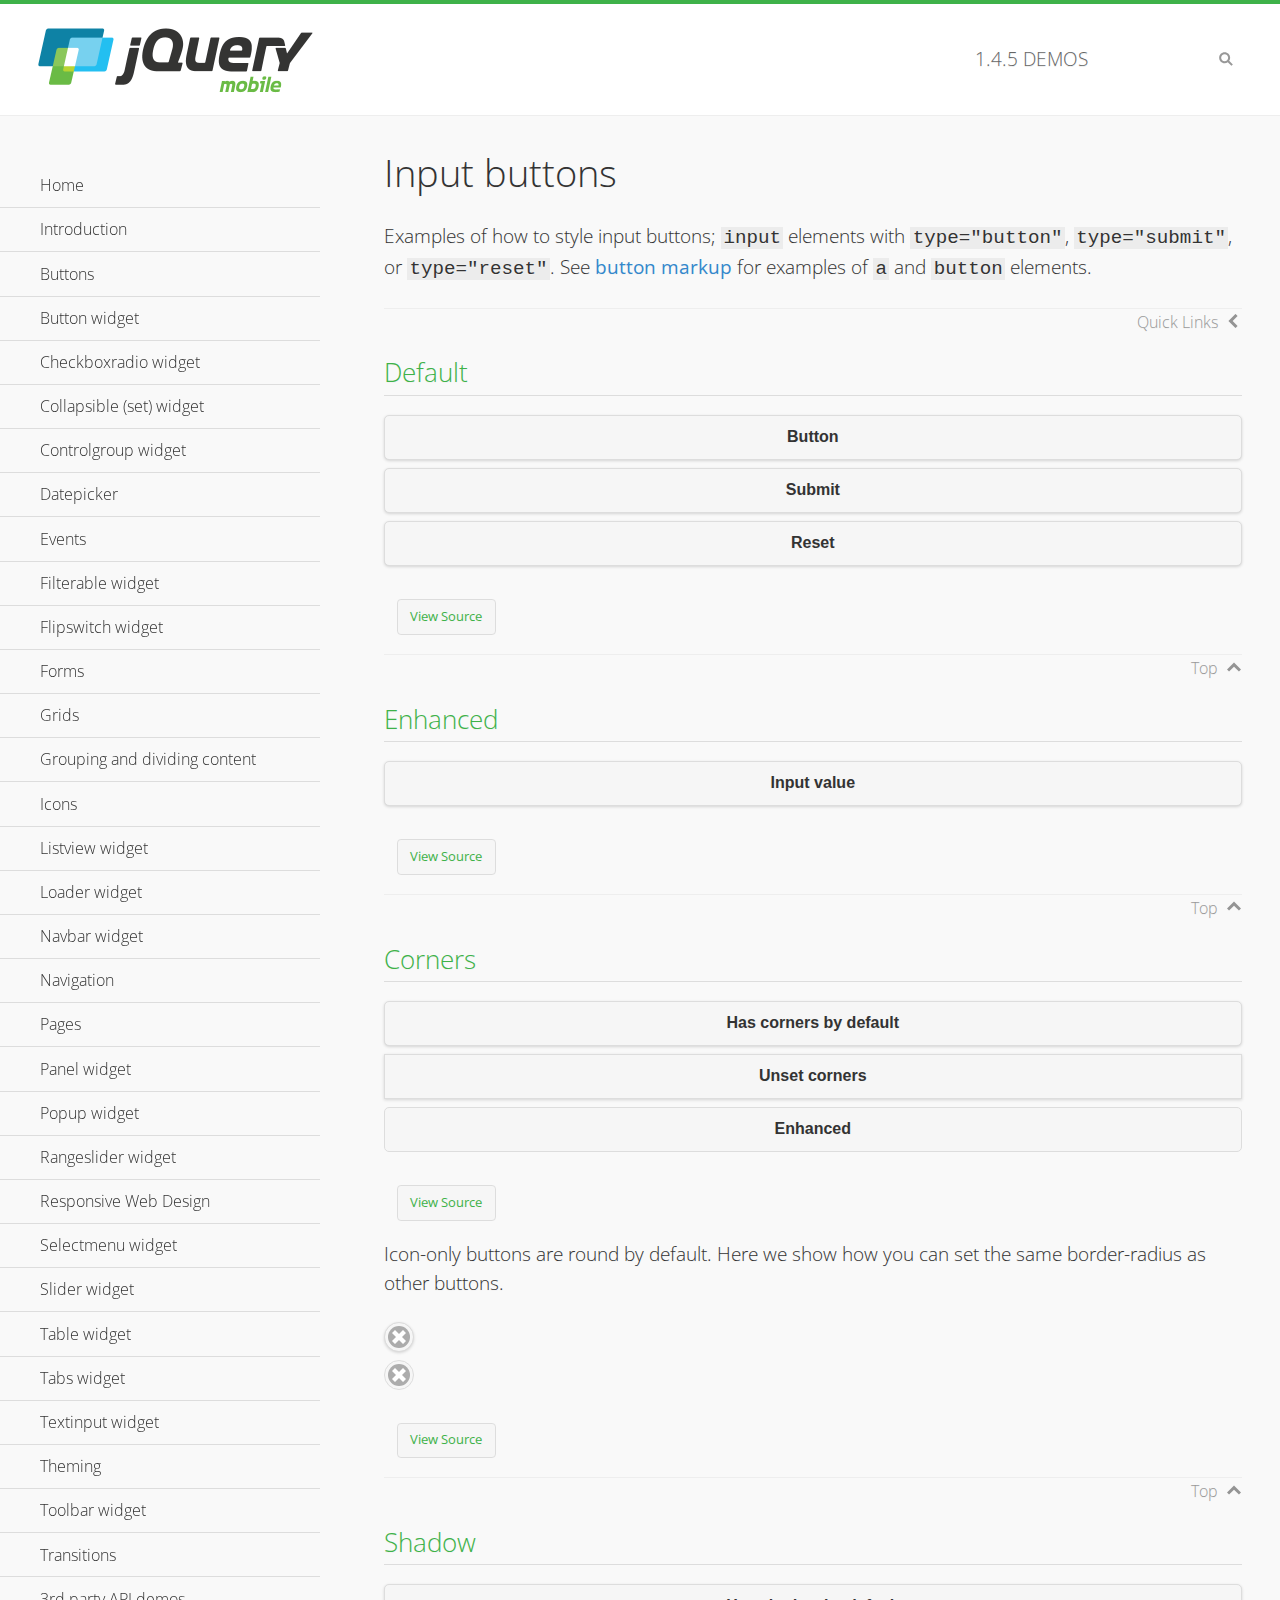
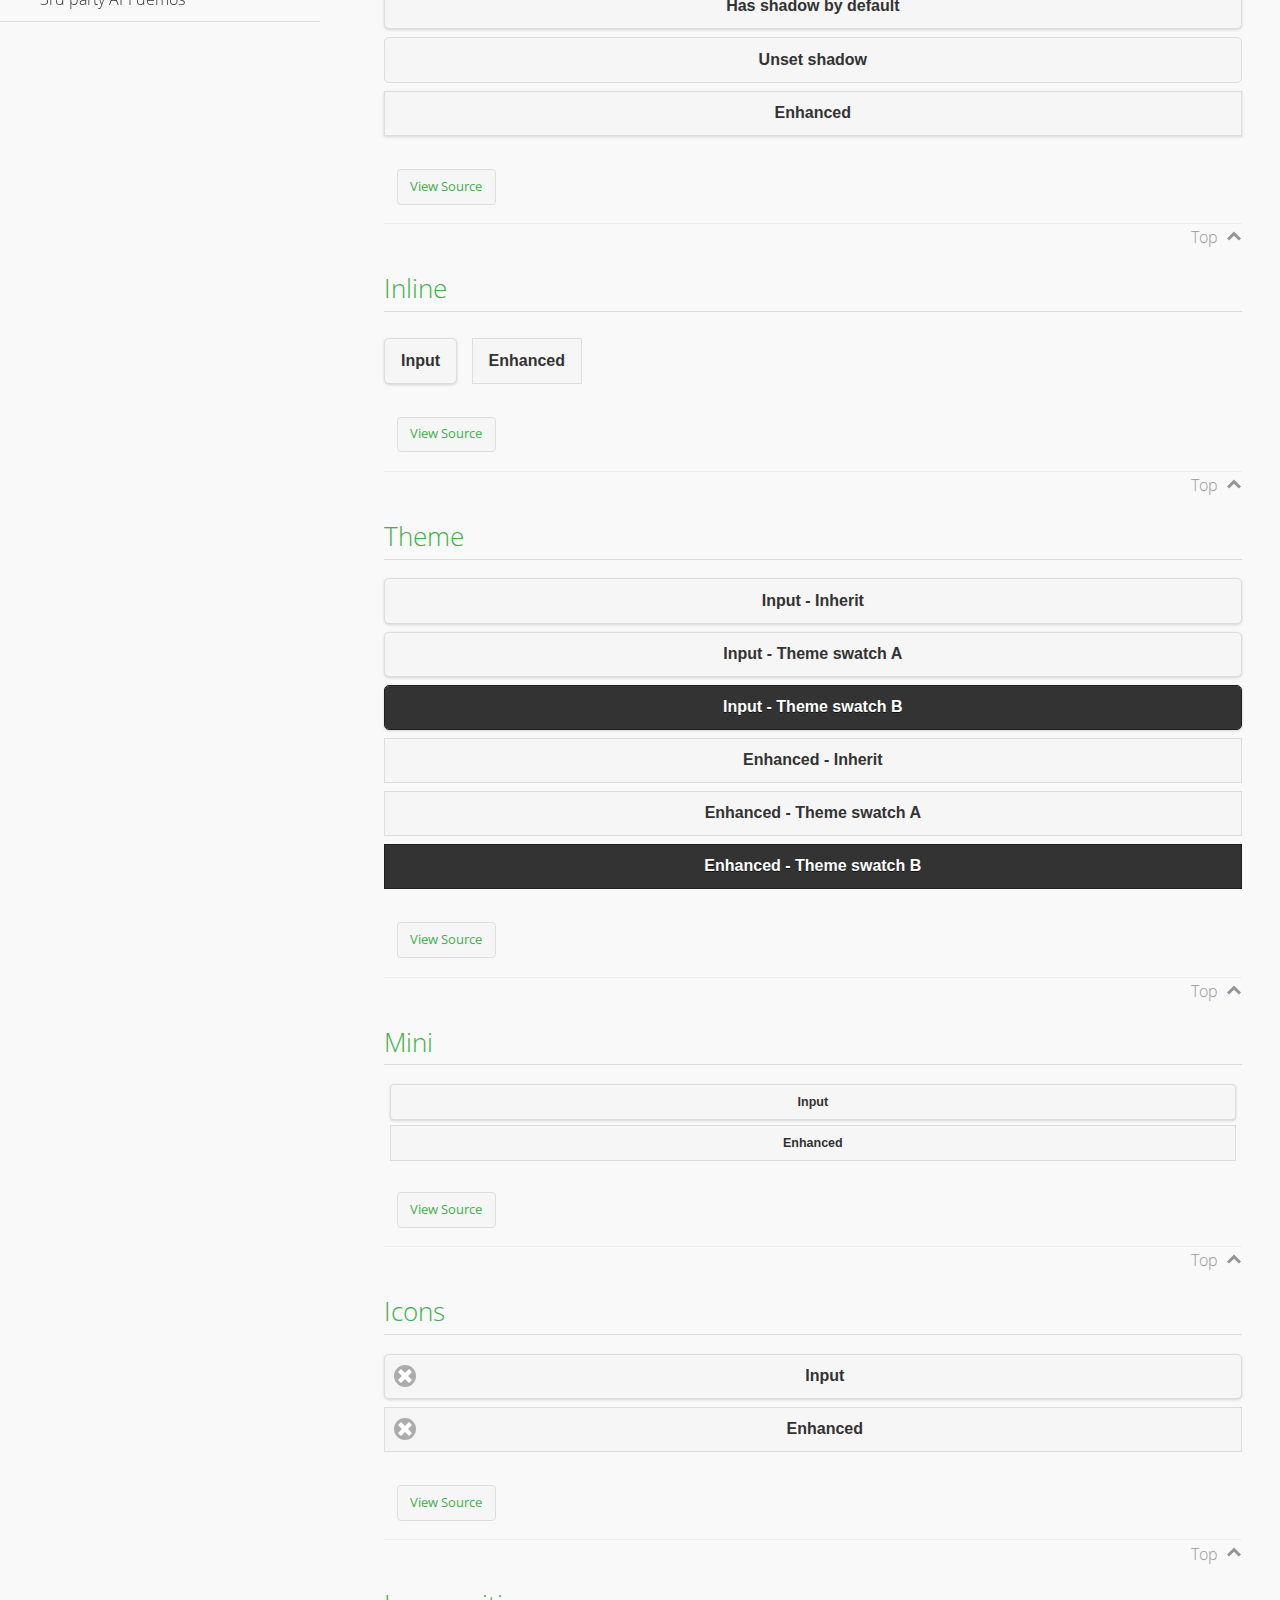
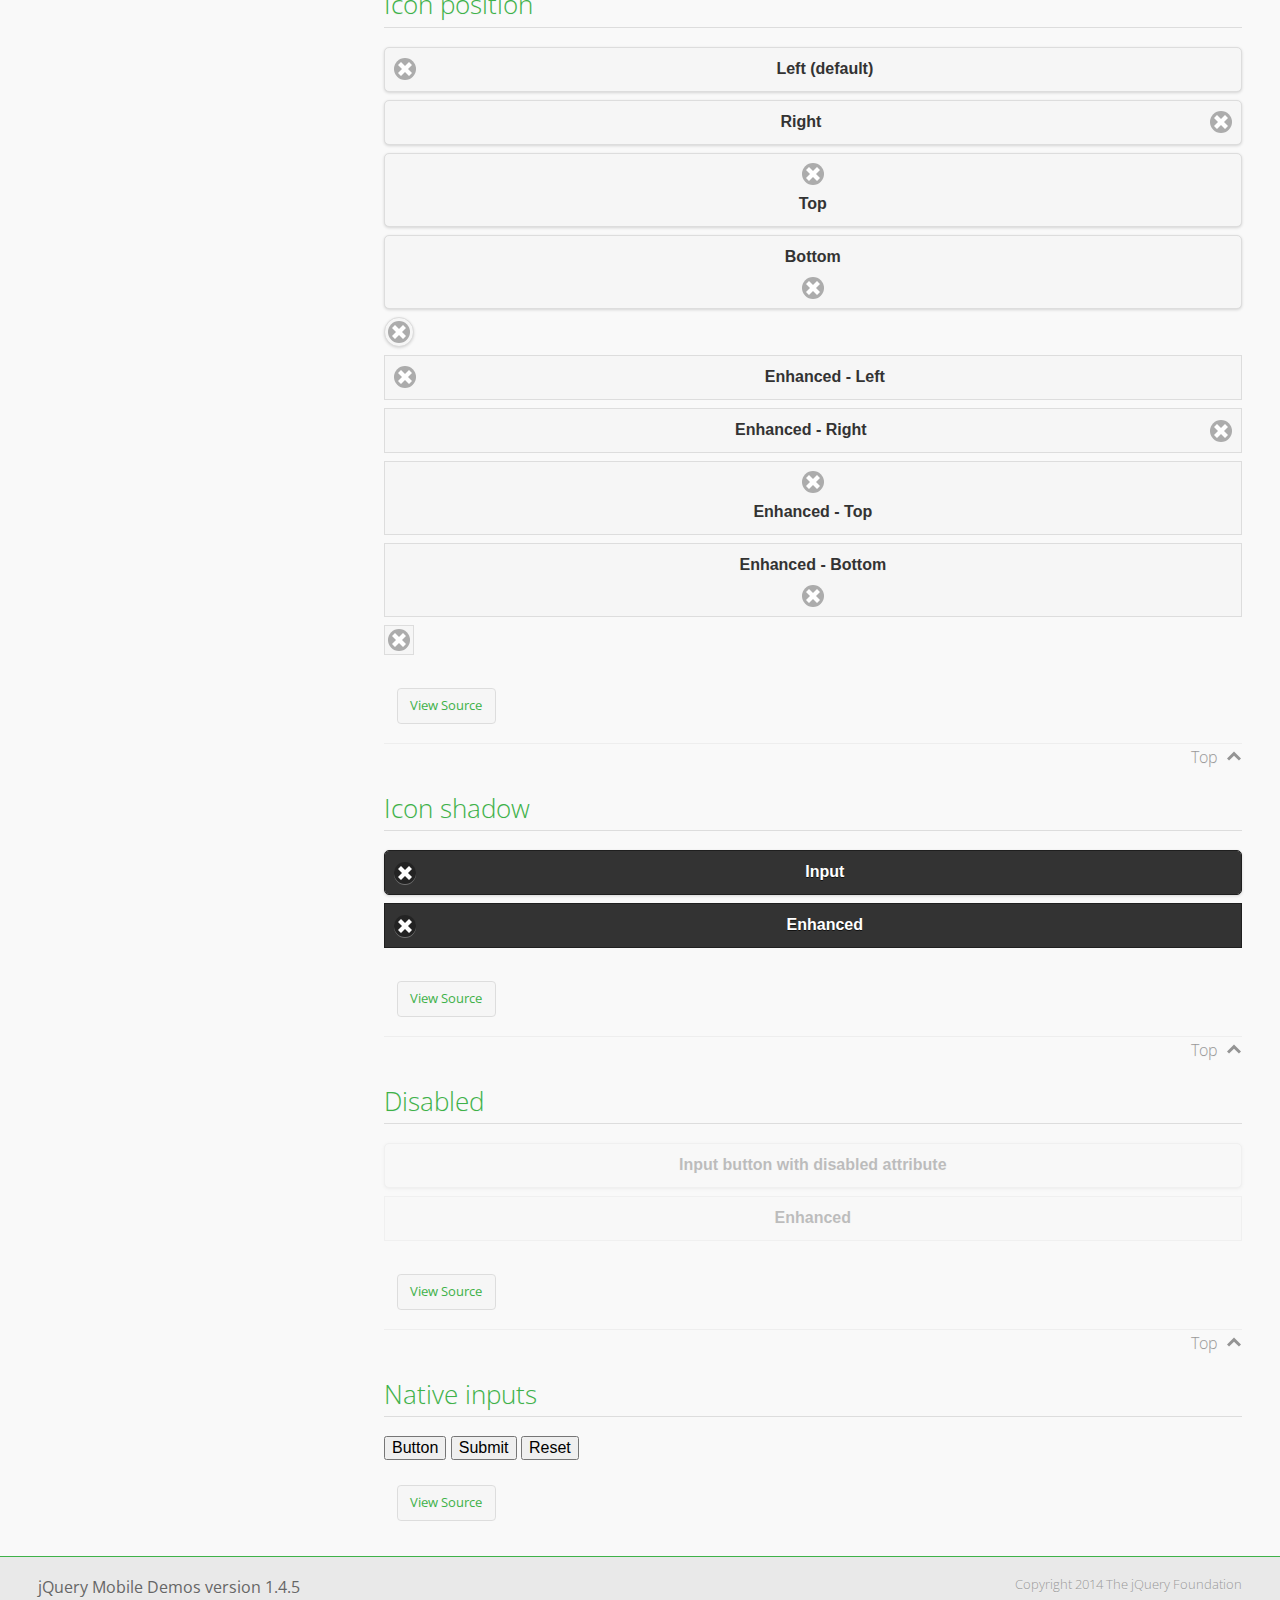
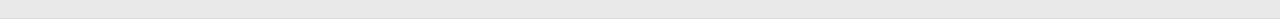
<file: js/jquery.mobile/demos/button/index.html>
<!DOCTYPE html>
<html>
<head>
	<meta charset="utf-8">
	<meta name="viewport" content="width=device-width, initial-scale=1">
	<title>Input buttons - jQuery Mobile Demos</title>
	<link rel="shortcut icon" href="../favicon.ico">
    <link rel="stylesheet" href="http://fonts.googleapis.com/css?family=Open+Sans:300,400,700">
	<link rel="stylesheet" href="../css/themes/default/jquery.mobile-1.4.5.min.css">
	<link rel="stylesheet" href="../_assets/css/jqm-demos.css">
	<script src="../js/jquery.js"></script>
	<script src="../_assets/js/index.js"></script>
	<script src="../js/jquery.mobile-1.4.5.min.js"></script>
</head>
<body>
<div data-role="page" class="jqm-demos" data-quicklinks="true">

	<div data-role="header" class="jqm-header">
		<h2><a href="../" title="jQuery Mobile Demos home"><img src="../_assets/img/jquery-logo.png" alt="jQuery Mobile"></a></h2>
		<p><span class="jqm-version"></span> Demos</p>
		<a href="#" class="jqm-navmenu-link ui-btn ui-btn-icon-notext ui-corner-all ui-icon-bars ui-nodisc-icon ui-alt-icon ui-btn-left">Menu</a>
		<a href="#" class="jqm-search-link ui-btn ui-btn-icon-notext ui-corner-all ui-icon-search ui-nodisc-icon ui-alt-icon ui-btn-right">Search</a>
	</div><!-- /header -->

	<div role="main" class="ui-content jqm-content">

		<h1>Input buttons</h1>

		<p>Examples of how to style input buttons; <code>input</code> elements with <code>type="button"</code>, <code>type="submit"</code>, or <code>type="reset"</code>. See <a href="../button-markup/">button markup</a> for examples of <code>a</code> and <code>button</code> elements.</p>

		<h2>Default</h2>

		<div data-demo-html="true">
			<form>
				<input type="button" value="Button">
				<input type="submit" value="Submit">
				<input type="reset" value="Reset">
			</form>
		</div><!--/demo-html -->

		<h2>Enhanced</h2>

		<div data-demo-html="true">
			<form>
				<div class="ui-input-btn ui-btn ui-corner-all ui-shadow">
					Input value
					<input type="button" data-enhanced="true" value="Input value">
				</div>
			</form>
		</div><!--/demo-html -->

		<h2>Corners</h2>

		<div data-demo-html="true">
			<form>
				<input type="button" value="Has corners by default">
				<input type="button" data-corners="false" value="Unset corners">
				<div class="ui-input-btn ui-btn ui-corner-all">
					Enhanced
					<input type="button" data-enhanced="true" value="Enhanced">
				</div>
			</form>
		</div><!--/demo-html -->

		<p>Icon-only buttons are round by default. Here we show how you can set the same border-radius as other buttons.</p>

		<div data-demo-html="true" data-demo-css="true">
			<form>
				<input type="button" data-icon="delete" data-iconpos="notext" value="Icon only">
				<div id="custom-border-radius">
					<div class="ui-input-btn ui-btn ui-icon-delete ui-btn-icon-notext ui-corner-all">
						Enhanced - Icon only
						<input type="button" data-enhanced="true" value="Enhanced - Icon only">
					</div>
				</div>
			</form>
		</div><!--/demo-html -->

		<h2>Shadow</h2>

		<div data-demo-html="true">
			<form>
				<input type="button" value="Has shadow by default">
				<input type="button" data-shadow="false" value="Unset shadow">
				<div class="ui-input-btn ui-btn ui-shadow">
					Enhanced
					<input type="button" data-enhanced="true" value="Enhanced">
				</div>
			</form>
		</div><!--/demo-html -->

		<h2>Inline</h2>

		<div data-demo-html="true">
			<form>
				<input type="button" data-inline="true" value="Input">
				<div class="ui-input-btn ui-btn ui-btn-inline">
					Enhanced
					<input type="button" data-enhanced="true" value="Enhanced">
				</div>
			</form>
		</div><!--/demo-html -->

		<h2>Theme</h2>

		<div data-demo-html="true">
			<form>
				<input type="button" value="Input - Inherit">
				<input type="button" data-theme="a" value="Input - Theme swatch A">
				<input type="button" data-theme="b" value="Input - Theme swatch B">
				<div class="ui-input-btn ui-btn">
					Enhanced - Inherit
					<input type="button" data-enhanced="true" value="Enhanced - Inherit">
				</div>
				<div class="ui-input-btn ui-btn ui-btn-a">
					Enhanced - Theme swatch A
					<input type="button" data-enhanced="true" value="Enhanced - Theme swatch A">
				</div>
				<div class="ui-input-btn ui-btn ui-btn-b">
					Enhanced - Theme swatch B
					<input type="button" data-enhanced="true" value="Enhanced - Theme swatch B">
				</div>
			</form>
		</div><!--/demo-html -->

		<h2>Mini</h2>

		<div data-demo-html="true">
			<form>
				<input type="button" data-mini="true" value="Input">
				<div class="ui-input-btn ui-btn ui-mini">
					Enhanced
					<input type="button" data-enhanced="true" value="Enhanced">
				</div>
			</form>
		</div><!--/demo-html -->

		<h2>Icons</h2>

		<div data-demo-html="true">
			<form>
				<input type="button" data-icon="delete" value="Input">
				<div class="ui-input-btn ui-btn ui-icon-delete ui-btn-icon-left">
					Enhanced
					<input type="button" data-enhanced="true" value="Enhanced">
				</div>
			</form>
		</div><!--/demo-html -->

		<h2>Icon position</h2>

		<div data-demo-html="true">
			<form>
				<input type="button" data-icon="delete" value="Left (default)">
				<input type="button" data-icon="delete" data-iconpos="right" value="Right">
				<input type="button" data-icon="delete" data-iconpos="top" value="Top">
				<input type="button" data-icon="delete" data-iconpos="bottom" value="Bottom">
				<input type="button" data-icon="delete" data-iconpos="notext" value="Icon only">
				<div class="ui-input-btn ui-btn ui-icon-delete ui-btn-icon-left">
					Enhanced - Left
					<input type="button" data-enhanced="true" value="Enhanced - Left">
				</div>
				<div class="ui-input-btn ui-btn ui-icon-delete ui-btn-icon-right">
					Enhanced - Right
					<input type="button" data-enhanced="true" value="Enhanced - Right">
				</div>
				<div class="ui-input-btn ui-btn ui-icon-delete ui-btn-icon-top">
					Enhanced - Top
					<input type="button" data-enhanced="true" value="Enhanced - Top">
				</div>
				<div class="ui-input-btn ui-btn ui-icon-delete ui-btn-icon-bottom">
					Enhanced - Bottom
					<input type="button" data-enhanced="true" value="Enhanced - Bottom">
				</div>
				<div class="ui-input-btn ui-btn ui-icon-delete ui-btn-icon-notext">
					Enhanced - Icon only
					<input type="button" data-enhanced="true" value="Enhanced - Icon only">
				</div>
			</form>
		</div><!--/demo-html -->

		<h2>Icon shadow</h2>

		<div data-demo-html="true">
			<form>
				<input type="button" data-theme="b" data-icon="delete" data-iconshadow="true" value="Input">
				<div class="ui-input-btn ui-btn ui-btn-b ui-icon-delete ui-btn-icon-left ui-shadow-icon">
					Enhanced
					<input type="button" data-enhanced="true" value="Enhanced">
				</div>
			</form>
		</div><!--/demo-html -->

		<h2>Disabled</h2>

		<div data-demo-html="true">
			<form>
				<input type="button" disabled value="Input button with disabled attribute">
				<div class="ui-input-btn ui-btn ui-state-disabled">
					Enhanced
					<input type="button" disabled data-enhanced="true" value="Enhanced">
				</div>
			</form>
		</div><!--/demo-html -->

		<h2>Native inputs</h2>

		<div data-demo-html="true">
			<form>
				<input type="button" data-role="none" value="Button">
				<input type="submit" data-role="none" value="Submit">
				<input type="reset" data-role="none" value="Reset">
			</form>
		</div><!--/demo-html -->

	</div><!-- /content -->
	    <div data-role="panel" class="jqm-navmenu-panel" data-position="left" data-display="overlay" data-theme="a">
	    	<ul class="jqm-list ui-alt-icon ui-nodisc-icon">
<li data-filtertext="demos homepage" data-icon="home"><a href=".././">Home</a></li>
<li data-filtertext="introduction overview getting started"><a href="../intro/" data-ajax="false">Introduction</a></li>
<li data-filtertext="buttons button markup buttonmarkup method anchor link button element"><a href="../button-markup/" data-ajax="false">Buttons</a></li>
<li data-filtertext="form button widget input button submit reset"><a href="../button/" data-ajax="false">Button widget</a></li>
<li data-role="collapsible" data-enhanced="true" data-collapsed-icon="carat-d" data-expanded-icon="carat-u" data-iconpos="right" data-inset="false" class="ui-collapsible ui-collapsible-themed-content ui-collapsible-collapsed">
	<h3 class="ui-collapsible-heading ui-collapsible-heading-collapsed">
		<a href="#" class="ui-collapsible-heading-toggle ui-btn ui-btn-icon-right ui-btn-inherit ui-icon-carat-d">
		    Checkboxradio widget<span class="ui-collapsible-heading-status"> click to expand contents</span>
		</a>
	</h3>
	<div class="ui-collapsible-content ui-body-inherit ui-collapsible-content-collapsed" aria-hidden="true">
		<ul>
			<li data-filtertext="form checkboxradio widget checkbox input checkboxes controlgroups"><a href="../checkboxradio-checkbox/" data-ajax="false">Checkboxes</a></li>
			<li data-filtertext="form checkboxradio widget radio input radio buttons controlgroups"><a href="../checkboxradio-radio/" data-ajax="false">Radio buttons</a></li>
		</ul>
	</div>
</li>
<li data-role="collapsible" data-enhanced="true" data-collapsed-icon="carat-d" data-expanded-icon="carat-u" data-iconpos="right" data-inset="false" class="ui-collapsible ui-collapsible-themed-content ui-collapsible-collapsed">
	<h3 class="ui-collapsible-heading ui-collapsible-heading-collapsed">
		<a href="#" class="ui-collapsible-heading-toggle ui-btn ui-btn-icon-right ui-btn-inherit ui-icon-carat-d">
			Collapsible (set) widget<span class="ui-collapsible-heading-status"> click to expand contents</span>
		</a>
	</h3>
	<div class="ui-collapsible-content ui-body-inherit ui-collapsible-content-collapsed" aria-hidden="true">
		<ul>
			<li data-filtertext="collapsibles content formatting"><a href="../collapsible/" data-ajax="false">Collapsible</a></li>
			<li data-filtertext="dynamic collapsible set accordion append expand"><a href="../collapsible-dynamic/" data-ajax="false">Dynamic collapsibles</a></li>
			<li data-filtertext="accordions collapsible set widget content formatting grouped collapsibles"><a href="../collapsibleset/" data-ajax="false">Collapsible set</a></li>
		</ul>
	</div>
</li>
<li data-role="collapsible" data-enhanced="true" data-collapsed-icon="carat-d" data-expanded-icon="carat-u" data-iconpos="right" data-inset="false" class="ui-collapsible ui-collapsible-themed-content ui-collapsible-collapsed">
	<h3 class="ui-collapsible-heading ui-collapsible-heading-collapsed">
		<a href="#" class="ui-collapsible-heading-toggle ui-btn ui-btn-icon-right ui-btn-inherit ui-icon-carat-d">
			Controlgroup widget<span class="ui-collapsible-heading-status"> click to expand contents</span>
		</a>
	</h3>
	<div class="ui-collapsible-content ui-body-inherit ui-collapsible-content-collapsed" aria-hidden="true">
		<ul>
			<li data-filtertext="controlgroups selectmenu checkboxradio input grouped buttons horizontal vertical"><a href="../controlgroup/" data-ajax="false">Controlgroup</a></li>
			<li data-filtertext="dynamic controlgroup dynamically add buttons"><a href="../controlgroup-dynamic/" data-ajax="false">Dynamic controlgroups</a></li>
		</ul>
	</div>
</li>
<li data-filtertext="form datepicker widget date input"><a href="../datepicker/" data-ajax="false">Datepicker</a></li>
<li data-role="collapsible" data-enhanced="true" data-collapsed-icon="carat-d" data-expanded-icon="carat-u" data-iconpos="right" data-inset="false" class="ui-collapsible ui-collapsible-themed-content ui-collapsible-collapsed">
	<h3 class="ui-collapsible-heading ui-collapsible-heading-collapsed">
		<a href="#" class="ui-collapsible-heading-toggle ui-btn ui-btn-icon-right ui-btn-inherit ui-icon-carat-d">
			Events<span class="ui-collapsible-heading-status"> click to expand contents</span>
		</a>
	</h3>
	<div class="ui-collapsible-content ui-body-inherit ui-collapsible-content-collapsed" aria-hidden="true">
		<ul>
			<li data-filtertext="swipe to delete list items listviews swipe events"><a href="../swipe-list/" data-ajax="false">Swipe list items</a></li>
			<li data-filtertext="swipe to navigate swipe page navigation swipe events"><a href="../swipe-page/" data-ajax="false">Swipe page navigation</a></li>
		</ul>
	</div>
</li>
<li data-filtertext="filterable filter elements sorting searching listview table"><a href="../filterable/" data-ajax="false">Filterable widget</a></li>
<li data-filtertext="form flipswitch widget flip toggle switch binary select checkbox input"><a href="../flipswitch/" data-ajax="false">Flipswitch widget</a></li>
<li data-role="collapsible" data-enhanced="true" data-collapsed-icon="carat-d" data-expanded-icon="carat-u" data-iconpos="right" data-inset="false" class="ui-collapsible ui-collapsible-themed-content ui-collapsible-collapsed">
	<h3 class="ui-collapsible-heading ui-collapsible-heading-collapsed">
		<a href="#" class="ui-collapsible-heading-toggle ui-btn ui-btn-icon-right ui-btn-inherit ui-icon-carat-d">
			Forms<span class="ui-collapsible-heading-status"> click to expand contents</span>
		</a>
	</h3>
	<div class="ui-collapsible-content ui-body-inherit ui-collapsible-content-collapsed" aria-hidden="true">
		<ul>
			<li data-filtertext="forms text checkbox radio range button submit reset inputs selects textarea slider flipswitch label form elements"><a href="../forms/" data-ajax="false">Forms</a></li>
			<li data-filtertext="form hide labels hidden accessible ui-hidden-accessible forms"><a href="../forms-label-hidden-accessible/" data-ajax="false">Hide labels</a></li>
			<li data-filtertext="form field containers fieldcontain ui-field-contain forms"><a href="../forms-field-contain/" data-ajax="false">Field containers</a></li>
			<li data-filtertext="forms disabled form elements"><a href="../forms-disabled/" data-ajax="false">Forms disabled</a></li>
			<li data-filtertext="forms gallery examples overview forms text checkbox radio range button submit reset inputs selects textarea slider flipswitch label form elements"><a href="../forms-gallery/" data-ajax="false">Forms gallery</a></li>
		</ul>
	</div>
</li>
<li data-role="collapsible" data-enhanced="true" data-collapsed-icon="carat-d" data-expanded-icon="carat-u" data-iconpos="right" data-inset="false" class="ui-collapsible ui-collapsible-themed-content ui-collapsible-collapsed">
	<h3 class="ui-collapsible-heading ui-collapsible-heading-collapsed">
		<a href="#" class="ui-collapsible-heading-toggle ui-btn ui-btn-icon-right ui-btn-inherit ui-icon-carat-d">
			Grids<span class="ui-collapsible-heading-status"> click to expand contents</span>
		</a>
	</h3>
	<div class="ui-collapsible-content ui-body-inherit ui-collapsible-content-collapsed" aria-hidden="true">
		<ul>
			<li data-filtertext="grids columns blocks content formatting rwd responsive css framework"><a href="../grids/" data-ajax="false">Grids</a></li>
			<li data-filtertext="buttons in grids css framework"><a href="../grids-buttons/" data-ajax="false">Buttons in grids</a></li>
			<li data-filtertext="custom responsive grids rwd css framework"><a href="../grids-custom-responsive/" data-ajax="false">Custom responsive grids</a></li>
		</ul>
	</div>
</li>
<li data-filtertext="blocks content formatting sections heading"><a href="../body-bar-classes/" data-ajax="false">Grouping and dividing content</a></li>
<li data-role="collapsible" data-enhanced="true" data-collapsed-icon="carat-d" data-expanded-icon="carat-u" data-iconpos="right" data-inset="false" class="ui-collapsible ui-collapsible-themed-content ui-collapsible-collapsed">
	<h3 class="ui-collapsible-heading ui-collapsible-heading-collapsed">
		<a href="#" class="ui-collapsible-heading-toggle ui-btn ui-btn-icon-right ui-btn-inherit ui-icon-carat-d">
			Icons<span class="ui-collapsible-heading-status"> click to expand contents</span>
		</a>
	</h3>
	<div class="ui-collapsible-content ui-body-inherit ui-collapsible-content-collapsed" aria-hidden="true">
		<ul>
			<li data-filtertext="button icons svg disc alt custom icon position"><a href="../icons/" data-ajax="false">Icons</a></li>
			<li data-filtertext=""><a href="../icons-grunticon/" data-ajax="false">Grunticon loader</a></li>
		</ul>
	</div>
</li>
<li data-role="collapsible" data-enhanced="true" data-collapsed-icon="carat-d" data-expanded-icon="carat-u" data-iconpos="right" data-inset="false" class="ui-collapsible ui-collapsible-themed-content ui-collapsible-collapsed">
	<h3 class="ui-collapsible-heading ui-collapsible-heading-collapsed">
		<a href="#" class="ui-collapsible-heading-toggle ui-btn ui-btn-icon-right ui-btn-inherit ui-icon-carat-d">
			Listview widget<span class="ui-collapsible-heading-status"> click to expand contents</span>
		</a>
	</h3>
	<div class="ui-collapsible-content ui-body-inherit ui-collapsible-content-collapsed" aria-hidden="true">
		<ul>
			<li data-filtertext="listview widget thumbnails icons nested split button collapsible ul ol"><a href="../listview/" data-ajax="false">Listview</a></li>
			<li data-filtertext="autocomplete filterable reveal listview filtertextbeforefilter placeholder"><a href="../listview-autocomplete/" data-ajax="false">Listview autocomplete</a></li>
			<li data-filtertext="autocomplete filterable reveal listview remote data filtertextbeforefilter placeholder"><a href="../listview-autocomplete-remote/" data-ajax="false">Listview autocomplete remote data</a></li>
			<li data-filtertext="autodividers anchor jump scroll linkbars listview lists ul ol"><a href="../listview-autodividers-linkbar/" data-ajax="false">Listview autodividers linkbar</a></li>
			<li data-filtertext="listview autodividers selector autodividersselector lists ul ol"><a href="../listview-autodividers-selector/" data-ajax="false">Listview autodividers selector</a></li>
			<li data-filtertext="listview nested list items"><a href="../listview-nested-lists/" data-ajax="false">Nested Listviews</a></li>
			<li data-filtertext="listview collapsible list items flat"><a href="../listview-collapsible-item-flat/" data-ajax="false">Listview collapsible list items (flat)</a></li>
			<li data-filtertext="listview collapsible list indented"><a href="../listview-collapsible-item-indented/" data-ajax="false">Listview collapsible list items (indented)</a></li>
			<li data-filtertext="grid listview responsive grids responsive listviews lists ul"><a href="../listview-grid/" data-ajax="false">Listview responsive grid</a></li>
		</ul>
	</div>
</li>
<li data-filtertext="loader widget page loading navigation overlay spinner"><a href="../loader/" data-ajax="false">Loader widget</a></li>
<li data-filtertext="navbar widget navmenu toolbars header footer"><a href="../navbar/" data-ajax="false">Navbar widget</a></li>
<li data-role="collapsible" data-enhanced="true" data-collapsed-icon="carat-d" data-expanded-icon="carat-u" data-iconpos="right" data-inset="false" class="ui-collapsible ui-collapsible-themed-content ui-collapsible-collapsed">
	<h3 class="ui-collapsible-heading ui-collapsible-heading-collapsed">
		<a href="#" class="ui-collapsible-heading-toggle ui-btn ui-btn-icon-right ui-btn-inherit ui-icon-carat-d">
			Navigation<span class="ui-collapsible-heading-status"> click to expand contents</span>
		</a>
	</h3>
	<div class="ui-collapsible-content ui-body-inherit ui-collapsible-content-collapsed" aria-hidden="true">
		<ul>
			<li data-filtertext="ajax navigation navigate widget history event method"><a href="../navigation/" data-ajax="false">Navigation</a></li>
			<li data-filtertext="linking pages page links navigation ajax prefetch cache"><a href="../navigation-linking-pages/" data-ajax="false">Linking pages</a></li>
			<!-- <li data-filtertext="php redirect server redirection server-side navigation"><a href="../navigation-php-redirect/" data-ajax="false">PHP redirect demo</a></li>-->
			<li data-filtertext="navigation redirection hash query"><a href="../navigation-hash-processing/" data-ajax="false">Hash processing demo</a></li>
			<li data-filtertext="navigation redirection hash query"><a href="../page-events/" data-ajax="false">Page Navigation Events</a></li>
		</ul>
	</div>
</li>
<li data-role="collapsible" data-enhanced="true" data-collapsed-icon="carat-d" data-expanded-icon="carat-u" data-iconpos="right" data-inset="false" class="ui-collapsible ui-collapsible-themed-content ui-collapsible-collapsed">
	<h3 class="ui-collapsible-heading ui-collapsible-heading-collapsed">
		<a href="#" class="ui-collapsible-heading-toggle ui-btn ui-btn-icon-right ui-btn-inherit ui-icon-carat-d">
			Pages<span class="ui-collapsible-heading-status"> click to expand contents</span>
		</a>
	</h3>
	<div class="ui-collapsible-content ui-body-inherit ui-collapsible-content-collapsed" aria-hidden="true">
		<ul>
			<li data-filtertext="pages page widget ajax navigation"><a href="../pages/" data-ajax="false">Pages</a></li>
			<li data-filtertext="single page"><a href="../pages-single-page/" data-ajax="false">Single page</a></li>
			<li data-filtertext="multipage multi-page page"><a href="../pages-multi-page/" data-ajax="false">Multi-page template</a></li>
			<li data-filtertext="dialog page widget modal popup"><a href="../pages-dialog/" data-ajax="false">Dialog page</a></li>
		</ul>
	</div>
</li>
<li data-role="collapsible" data-enhanced="true" data-collapsed-icon="carat-d" data-expanded-icon="carat-u" data-iconpos="right" data-inset="false" class="ui-collapsible ui-collapsible-themed-content ui-collapsible-collapsed">
	<h3 class="ui-collapsible-heading ui-collapsible-heading-collapsed">
		<a href="#" class="ui-collapsible-heading-toggle ui-btn ui-btn-icon-right ui-btn-inherit ui-icon-carat-d">
			Panel widget<span class="ui-collapsible-heading-status"> click to expand contents</span>
		</a>
	</h3>
	<div class="ui-collapsible-content ui-body-inherit ui-collapsible-content-collapsed" aria-hidden="true">
		<ul>
			<li data-filtertext="panel widget sliding panels reveal push overlay responsive"><a href="../panel/" data-ajax="false">Panel</a></li>
			<li data-filtertext=""><a href="../panel-external/" data-ajax="false">External panels</a></li>
			<li data-filtertext="panel "><a href="../panel-fixed/" data-ajax="false">Fixed panels</a></li>
			<li data-filtertext="panel slide panels sliding panels shadow rwd responsive breakpoint"><a href="../panel-responsive/" data-ajax="false">Panels responsive</a></li>
			<li data-filtertext="panel custom style custom panel width reveal shadow listview panel styling page background wrapper"><a href="../panel-styling/" data-ajax="false">Custom panel style</a></li>
			<li data-filtertext="panel open on swipe"><a href="../panel-swipe-open/" data-ajax="false">Panel open on swipe</a></li>
			<li data-filtertext="panels outside page internal external toolbars"><a href="../panel-external-internal/" data-ajax="false">Panel external and internal</a></li>
		</ul>
	</div>
</li>
<li data-role="collapsible" data-enhanced="true" data-collapsed-icon="carat-d" data-expanded-icon="carat-u" data-iconpos="right" data-inset="false" class="ui-collapsible ui-collapsible-themed-content ui-collapsible-collapsed">
	<h3 class="ui-collapsible-heading ui-collapsible-heading-collapsed">
		<a href="#" class="ui-collapsible-heading-toggle ui-btn ui-btn-icon-right ui-btn-inherit ui-icon-carat-d">
			Popup widget<span class="ui-collapsible-heading-status"> click to expand contents</span>
		</a>
	</h3>
	<div class="ui-collapsible-content ui-body-inherit ui-collapsible-content-collapsed" aria-hidden="true">
		<ul>
			<li data-filtertext="popup widget popups dialog modal transition tooltip lightbox form overlay screen flip pop fade transition"><a href="../popup/" data-ajax="false">Popup</a></li>
			<li data-filtertext="popup alignment position"><a href="../popup-alignment/" data-ajax="false">Popup alignment</a></li>
			<li data-filtertext="popup arrow size popups popover"><a href="../popup-arrow-size/" data-ajax="false">Popup arrow size</a></li>
			<li data-filtertext="dynamic popups popup images lightbox"><a href="../popup-dynamic/" data-ajax="false">Dynamic popups</a></li>
			<li data-filtertext="popups with iframes scaling"><a href="../popup-iframe/" data-ajax="false">Popups with iframes</a></li>
			<li data-filtertext="popup image scaling"><a href="../popup-image-scaling/" data-ajax="false">Popup image scaling</a></li>
			<li data-filtertext="external popup outside multi-page"><a href="../popup-outside-multipage/" data-ajax="false">Popup outside multi-page</a></li>
		</ul>
	</div>
</li>
<li data-filtertext="form rangeslider widget dual sliders dual handle sliders range input"><a href="../rangeslider/" data-ajax="false">Rangeslider widget</a></li>
<li data-filtertext="responsive web design rwd adaptive progressive enhancement PE accessible mobile breakpoints media query media queries"><a href="../rwd/" data-ajax="false">Responsive Web Design</a></li>
<li data-role="collapsible" data-enhanced="true" data-collapsed-icon="carat-d" data-expanded-icon="carat-u" data-iconpos="right" data-inset="false" class="ui-collapsible ui-collapsible-themed-content ui-collapsible-collapsed">
	<h3 class="ui-collapsible-heading ui-collapsible-heading-collapsed">
		<a href="#" class="ui-collapsible-heading-toggle ui-btn ui-btn-icon-right ui-btn-inherit ui-icon-carat-d">
			Selectmenu widget<span class="ui-collapsible-heading-status"> click to expand contents</span>
		</a>
	</h3>
	<div class="ui-collapsible-content ui-body-inherit ui-collapsible-content-collapsed" aria-hidden="true">
		<ul>
			<li data-filtertext="form selectmenu widget select input custom select menu selects"><a href="../selectmenu/" data-ajax="false">Selectmenu</a></li>
			<li data-filtertext="form custom select menu selectmenu widget custom menu option optgroup multiple selects"><a href="../selectmenu-custom/" data-ajax="false">Custom select menu</a></li>
			<li data-filtertext="filterable select filter popup dialog"><a href="../selectmenu-custom-filter/" data-ajax="false">Custom select menu with filter</a></li>
		</ul>
	</div>
</li>
<li data-role="collapsible" data-enhanced="true" data-collapsed-icon="carat-d" data-expanded-icon="carat-u" data-iconpos="right" data-inset="false" class="ui-collapsible ui-collapsible-themed-content ui-collapsible-collapsed">
	<h3 class="ui-collapsible-heading ui-collapsible-heading-collapsed">
		<a href="#" class="ui-collapsible-heading-toggle ui-btn ui-btn-icon-right ui-btn-inherit ui-icon-carat-d">
			Slider widget<span class="ui-collapsible-heading-status"> click to expand contents</span>
		</a>
	</h3>
	<div class="ui-collapsible-content ui-body-inherit ui-collapsible-content-collapsed" aria-hidden="true">
		<ul>
			<li data-filtertext="form slider widget range input single sliders"><a href="../slider/" data-ajax="false">Slider</a></li>
			<li data-filtertext="form slider widget flipswitch slider binary select flip toggle switch"><a href="../slider-flipswitch/" data-ajax="false">Slider flip toggle switch</a></li>
			<li data-filtertext="form slider tooltip handle value input range sliders"><a href="../slider-tooltip/" data-ajax="false">Slider tooltip</a></li>
		</ul>
	</div>
</li>
<li data-role="collapsible" data-enhanced="true" data-collapsed-icon="carat-d" data-expanded-icon="carat-u" data-iconpos="right" data-inset="false" class="ui-collapsible ui-collapsible-themed-content ui-collapsible-collapsed">
	<h3 class="ui-collapsible-heading ui-collapsible-heading-collapsed">
		<a href="#" class="ui-collapsible-heading-toggle ui-btn ui-btn-icon-right ui-btn-inherit ui-icon-carat-d">
			Table widget<span class="ui-collapsible-heading-status"> click to expand contents</span>
		</a>
	</h3>
	<div class="ui-collapsible-content ui-body-inherit ui-collapsible-content-collapsed" aria-hidden="true">
		<ul>
			<li data-filtertext="table widget reflow column toggle th td responsive tables rwd hide show tabular"><a href="../table-column-toggle/" data-ajax="false">Table Column Toggle</a></li>
			<li data-filtertext="table column toggle phone comparison demo"><a href="../table-column-toggle-example/" data-ajax="false">Table Column Toggle demo</a></li>
			<li data-filtertext="responsive tables table column toggle heading groups rwd breakpoint"><a href="../table-column-toggle-heading-groups/" data-ajax="false">Table Column Toggle heading groups</a></li>
			<li data-filtertext="responsive tables table column toggle hide rwd breakpoint customization options"><a href="../table-column-toggle-options/" data-ajax="false">Table Column Toggle options</a></li>
			<li data-filtertext="table reflow th td responsive rwd columns tabular"><a href="../table-reflow/" data-ajax="false">Table Reflow</a></li>
			<li data-filtertext="responsive tables table reflow heading groups rwd breakpoint"><a href="../table-reflow-heading-groups/" data-ajax="false">Table Reflow heading groups</a></li>
			<li data-filtertext="responsive tables table reflow stripes strokes table style"><a href="../table-reflow-stripes-strokes/" data-ajax="false">Table Reflow stripes and strokes</a></li>
			<li data-filtertext="responsive tables table reflow stack custom styles"><a href="../table-reflow-styling/" data-ajax="false">Table Reflow custom styles</a></li>
		</ul>
	</div>
</li>
<li data-filtertext="ui tabs widget"><a href="../tabs/" data-ajax="false">Tabs widget</a></li>
<li data-filtertext="form textinput widget text input textarea number date time tel email file color password"><a href="../textinput/" data-ajax="false">Textinput widget</a></li>
<li data-role="collapsible" data-enhanced="true" data-collapsed-icon="carat-d" data-expanded-icon="carat-u" data-iconpos="right" data-inset="false" class="ui-collapsible ui-collapsible-themed-content ui-collapsible-collapsed">
	<h3 class="ui-collapsible-heading ui-collapsible-heading-collapsed">
		<a href="#" class="ui-collapsible-heading-toggle ui-btn ui-btn-icon-right ui-btn-inherit ui-icon-carat-d">
			Theming<span class="ui-collapsible-heading-status"> click to expand contents</span>
		</a>
	</h3>
	<div class="ui-collapsible-content ui-body-inherit ui-collapsible-content-collapsed" aria-hidden="true">
		<ul>
			<li data-filtertext="default theme swatches theming style css"><a href="../theme-default/" data-ajax="false">Default theme</a></li>
			<li data-filtertext="classic theme old theme swatches theming style css"><a href="../theme-classic/" data-ajax="false">Classic theme</a></li>
		</ul>
	</div>
</li>
<li data-role="collapsible" data-enhanced="true" data-collapsed-icon="carat-d" data-expanded-icon="carat-u" data-iconpos="right" data-inset="false" class="ui-collapsible ui-collapsible-themed-content ui-collapsible-collapsed">
	<h3 class="ui-collapsible-heading ui-collapsible-heading-collapsed">
		<a href="#" class="ui-collapsible-heading-toggle ui-btn ui-btn-icon-right ui-btn-inherit ui-icon-carat-d">
			Toolbar widget<span class="ui-collapsible-heading-status"> click to expand contents</span>
		</a>
	</h3>
	<div class="ui-collapsible-content ui-body-inherit ui-collapsible-content-collapsed" aria-hidden="true">
		<ul>
			<li data-filtertext="toolbar widget header footer toolbars fixed fullscreen external sections"><a href="../toolbar/" data-ajax="false">Toolbar</a></li>
			<li data-filtertext="dynamic toolbars dynamically add toolbar header footer"><a href="../toolbar-dynamic/" data-ajax="false">Dynamic toolbars</a></li>
			<li data-filtertext="external toolbars header footer"><a href="../toolbar-external/" data-ajax="false">External toolbars</a></li>
			<li data-filtertext="fixed toolbars header footer"><a href="../toolbar-fixed/" data-ajax="false">Fixed toolbars</a></li>
			<li data-filtertext="fixed fullscreen toolbars header footer"><a href="../toolbar-fixed-fullscreen/" data-ajax="false">Fullscreen toolbars</a></li>
			<li data-filtertext="external fixed toolbars header footer"><a href="../toolbar-fixed-external/" data-ajax="false">Fixed external toolbars</a></li>
			<li data-filtertext="external persistent toolbars header footer navbar navmenu"><a href="../toolbar-fixed-persistent/" data-ajax="false">Persistent toolbars</a></li>
			<li data-filtertext="external ajax optimized toolbars persistent toolbars header footer navbar"><a href="../toolbar-fixed-persistent-optimized/" data-ajax="false">Ajax optimized toolbars</a></li>
			<li data-filtertext="form in toolbars header footer"><a href="../toolbar-fixed-forms/" data-ajax="false">Form in toolbar</a></li>
		</ul>
	</div>
</li>
<li data-filtertext="page transitions animated pages popup navigation flip slide fade pop"><a href="../transitions/" data-ajax="false">Transitions</a></li>
<li data-role="collapsible" data-enhanced="true" data-collapsed-icon="carat-d" data-expanded-icon="carat-u" data-iconpos="right" data-inset="false" class="ui-collapsible ui-collapsible-themed-content ui-collapsible-collapsed">
	<h3 class="ui-collapsible-heading ui-collapsible-heading-collapsed">
		<a href="#" class="ui-collapsible-heading-toggle ui-btn ui-btn-icon-right ui-btn-inherit ui-icon-carat-d">
			3rd party API demos<span class="ui-collapsible-heading-status"> click to expand contents</span>
		</a>
	</h3>
	<div class="ui-collapsible-content ui-body-inherit ui-collapsible-content-collapsed" aria-hidden="true">
		<ul>
			<li data-filtertext="backbone requirejs navigation router"><a href="../backbone-requirejs/" data-ajax="false">Backbone RequireJS</a></li>
			<li data-filtertext="google maps geolocation demo"><a href="../map-geolocation/" data-ajax="false">Google Maps geolocation</a></li>
			<li data-filtertext="google maps hybrid"><a href="../map-list-toggle/" data-ajax="false">Google Maps list toggle</a></li>
		</ul>
	</div>
</li>



		     </ul>
		</div><!-- /panel -->


	<div data-role="footer" data-position="fixed" data-tap-toggle="false" class="jqm-footer">
		<p>jQuery Mobile Demos version <span class="jqm-version"></span></p>
		<p>Copyright 2014 The jQuery Foundation</p>
	</div><!-- /footer -->
	<!-- TODO: This should become an external panel so we can add input to markup (unique ID) -->
    <div data-role="panel" class="jqm-search-panel" data-position="right" data-display="overlay" data-theme="a">
		<div class="jqm-search">
			<ul class="jqm-list" data-filter-placeholder="Search demos..." data-filter-reveal="true">
<li data-filtertext="demos homepage" data-icon="home"><a href=".././">Home</a></li>
<li data-filtertext="introduction overview getting started"><a href="../intro/" data-ajax="false">Introduction</a></li>
<li data-filtertext="buttons button markup buttonmarkup method anchor link button element"><a href="../button-markup/" data-ajax="false">Buttons</a></li>
<li data-filtertext="form button widget input button submit reset"><a href="../button/" data-ajax="false">Button widget</a></li>
<li data-role="collapsible" data-enhanced="true" data-collapsed-icon="carat-d" data-expanded-icon="carat-u" data-iconpos="right" data-inset="false" class="ui-collapsible ui-collapsible-themed-content ui-collapsible-collapsed">
	<h3 class="ui-collapsible-heading ui-collapsible-heading-collapsed">
		<a href="#" class="ui-collapsible-heading-toggle ui-btn ui-btn-icon-right ui-btn-inherit ui-icon-carat-d">
		    Checkboxradio widget<span class="ui-collapsible-heading-status"> click to expand contents</span>
		</a>
	</h3>
	<div class="ui-collapsible-content ui-body-inherit ui-collapsible-content-collapsed" aria-hidden="true">
		<ul>
			<li data-filtertext="form checkboxradio widget checkbox input checkboxes controlgroups"><a href="../checkboxradio-checkbox/" data-ajax="false">Checkboxes</a></li>
			<li data-filtertext="form checkboxradio widget radio input radio buttons controlgroups"><a href="../checkboxradio-radio/" data-ajax="false">Radio buttons</a></li>
		</ul>
	</div>
</li>
<li data-role="collapsible" data-enhanced="true" data-collapsed-icon="carat-d" data-expanded-icon="carat-u" data-iconpos="right" data-inset="false" class="ui-collapsible ui-collapsible-themed-content ui-collapsible-collapsed">
	<h3 class="ui-collapsible-heading ui-collapsible-heading-collapsed">
		<a href="#" class="ui-collapsible-heading-toggle ui-btn ui-btn-icon-right ui-btn-inherit ui-icon-carat-d">
			Collapsible (set) widget<span class="ui-collapsible-heading-status"> click to expand contents</span>
		</a>
	</h3>
	<div class="ui-collapsible-content ui-body-inherit ui-collapsible-content-collapsed" aria-hidden="true">
		<ul>
			<li data-filtertext="collapsibles content formatting"><a href="../collapsible/" data-ajax="false">Collapsible</a></li>
			<li data-filtertext="dynamic collapsible set accordion append expand"><a href="../collapsible-dynamic/" data-ajax="false">Dynamic collapsibles</a></li>
			<li data-filtertext="accordions collapsible set widget content formatting grouped collapsibles"><a href="../collapsibleset/" data-ajax="false">Collapsible set</a></li>
		</ul>
	</div>
</li>
<li data-role="collapsible" data-enhanced="true" data-collapsed-icon="carat-d" data-expanded-icon="carat-u" data-iconpos="right" data-inset="false" class="ui-collapsible ui-collapsible-themed-content ui-collapsible-collapsed">
	<h3 class="ui-collapsible-heading ui-collapsible-heading-collapsed">
		<a href="#" class="ui-collapsible-heading-toggle ui-btn ui-btn-icon-right ui-btn-inherit ui-icon-carat-d">
			Controlgroup widget<span class="ui-collapsible-heading-status"> click to expand contents</span>
		</a>
	</h3>
	<div class="ui-collapsible-content ui-body-inherit ui-collapsible-content-collapsed" aria-hidden="true">
		<ul>
			<li data-filtertext="controlgroups selectmenu checkboxradio input grouped buttons horizontal vertical"><a href="../controlgroup/" data-ajax="false">Controlgroup</a></li>
			<li data-filtertext="dynamic controlgroup dynamically add buttons"><a href="../controlgroup-dynamic/" data-ajax="false">Dynamic controlgroups</a></li>
		</ul>
	</div>
</li>
<li data-filtertext="form datepicker widget date input"><a href="../datepicker/" data-ajax="false">Datepicker</a></li>
<li data-role="collapsible" data-enhanced="true" data-collapsed-icon="carat-d" data-expanded-icon="carat-u" data-iconpos="right" data-inset="false" class="ui-collapsible ui-collapsible-themed-content ui-collapsible-collapsed">
	<h3 class="ui-collapsible-heading ui-collapsible-heading-collapsed">
		<a href="#" class="ui-collapsible-heading-toggle ui-btn ui-btn-icon-right ui-btn-inherit ui-icon-carat-d">
			Events<span class="ui-collapsible-heading-status"> click to expand contents</span>
		</a>
	</h3>
	<div class="ui-collapsible-content ui-body-inherit ui-collapsible-content-collapsed" aria-hidden="true">
		<ul>
			<li data-filtertext="swipe to delete list items listviews swipe events"><a href="../swipe-list/" data-ajax="false">Swipe list items</a></li>
			<li data-filtertext="swipe to navigate swipe page navigation swipe events"><a href="../swipe-page/" data-ajax="false">Swipe page navigation</a></li>
		</ul>
	</div>
</li>
<li data-filtertext="filterable filter elements sorting searching listview table"><a href="../filterable/" data-ajax="false">Filterable widget</a></li>
<li data-filtertext="form flipswitch widget flip toggle switch binary select checkbox input"><a href="../flipswitch/" data-ajax="false">Flipswitch widget</a></li>
<li data-role="collapsible" data-enhanced="true" data-collapsed-icon="carat-d" data-expanded-icon="carat-u" data-iconpos="right" data-inset="false" class="ui-collapsible ui-collapsible-themed-content ui-collapsible-collapsed">
	<h3 class="ui-collapsible-heading ui-collapsible-heading-collapsed">
		<a href="#" class="ui-collapsible-heading-toggle ui-btn ui-btn-icon-right ui-btn-inherit ui-icon-carat-d">
			Forms<span class="ui-collapsible-heading-status"> click to expand contents</span>
		</a>
	</h3>
	<div class="ui-collapsible-content ui-body-inherit ui-collapsible-content-collapsed" aria-hidden="true">
		<ul>
			<li data-filtertext="forms text checkbox radio range button submit reset inputs selects textarea slider flipswitch label form elements"><a href="../forms/" data-ajax="false">Forms</a></li>
			<li data-filtertext="form hide labels hidden accessible ui-hidden-accessible forms"><a href="../forms-label-hidden-accessible/" data-ajax="false">Hide labels</a></li>
			<li data-filtertext="form field containers fieldcontain ui-field-contain forms"><a href="../forms-field-contain/" data-ajax="false">Field containers</a></li>
			<li data-filtertext="forms disabled form elements"><a href="../forms-disabled/" data-ajax="false">Forms disabled</a></li>
			<li data-filtertext="forms gallery examples overview forms text checkbox radio range button submit reset inputs selects textarea slider flipswitch label form elements"><a href="../forms-gallery/" data-ajax="false">Forms gallery</a></li>
		</ul>
	</div>
</li>
<li data-role="collapsible" data-enhanced="true" data-collapsed-icon="carat-d" data-expanded-icon="carat-u" data-iconpos="right" data-inset="false" class="ui-collapsible ui-collapsible-themed-content ui-collapsible-collapsed">
	<h3 class="ui-collapsible-heading ui-collapsible-heading-collapsed">
		<a href="#" class="ui-collapsible-heading-toggle ui-btn ui-btn-icon-right ui-btn-inherit ui-icon-carat-d">
			Grids<span class="ui-collapsible-heading-status"> click to expand contents</span>
		</a>
	</h3>
	<div class="ui-collapsible-content ui-body-inherit ui-collapsible-content-collapsed" aria-hidden="true">
		<ul>
			<li data-filtertext="grids columns blocks content formatting rwd responsive css framework"><a href="../grids/" data-ajax="false">Grids</a></li>
			<li data-filtertext="buttons in grids css framework"><a href="../grids-buttons/" data-ajax="false">Buttons in grids</a></li>
			<li data-filtertext="custom responsive grids rwd css framework"><a href="../grids-custom-responsive/" data-ajax="false">Custom responsive grids</a></li>
		</ul>
	</div>
</li>
<li data-filtertext="blocks content formatting sections heading"><a href="../body-bar-classes/" data-ajax="false">Grouping and dividing content</a></li>
<li data-role="collapsible" data-enhanced="true" data-collapsed-icon="carat-d" data-expanded-icon="carat-u" data-iconpos="right" data-inset="false" class="ui-collapsible ui-collapsible-themed-content ui-collapsible-collapsed">
	<h3 class="ui-collapsible-heading ui-collapsible-heading-collapsed">
		<a href="#" class="ui-collapsible-heading-toggle ui-btn ui-btn-icon-right ui-btn-inherit ui-icon-carat-d">
			Icons<span class="ui-collapsible-heading-status"> click to expand contents</span>
		</a>
	</h3>
	<div class="ui-collapsible-content ui-body-inherit ui-collapsible-content-collapsed" aria-hidden="true">
		<ul>
			<li data-filtertext="button icons svg disc alt custom icon position"><a href="../icons/" data-ajax="false">Icons</a></li>
			<li data-filtertext=""><a href="../icons-grunticon/" data-ajax="false">Grunticon loader</a></li>
		</ul>
	</div>
</li>
<li data-role="collapsible" data-enhanced="true" data-collapsed-icon="carat-d" data-expanded-icon="carat-u" data-iconpos="right" data-inset="false" class="ui-collapsible ui-collapsible-themed-content ui-collapsible-collapsed">
	<h3 class="ui-collapsible-heading ui-collapsible-heading-collapsed">
		<a href="#" class="ui-collapsible-heading-toggle ui-btn ui-btn-icon-right ui-btn-inherit ui-icon-carat-d">
			Listview widget<span class="ui-collapsible-heading-status"> click to expand contents</span>
		</a>
	</h3>
	<div class="ui-collapsible-content ui-body-inherit ui-collapsible-content-collapsed" aria-hidden="true">
		<ul>
			<li data-filtertext="listview widget thumbnails icons nested split button collapsible ul ol"><a href="../listview/" data-ajax="false">Listview</a></li>
			<li data-filtertext="autocomplete filterable reveal listview filtertextbeforefilter placeholder"><a href="../listview-autocomplete/" data-ajax="false">Listview autocomplete</a></li>
			<li data-filtertext="autocomplete filterable reveal listview remote data filtertextbeforefilter placeholder"><a href="../listview-autocomplete-remote/" data-ajax="false">Listview autocomplete remote data</a></li>
			<li data-filtertext="autodividers anchor jump scroll linkbars listview lists ul ol"><a href="../listview-autodividers-linkbar/" data-ajax="false">Listview autodividers linkbar</a></li>
			<li data-filtertext="listview autodividers selector autodividersselector lists ul ol"><a href="../listview-autodividers-selector/" data-ajax="false">Listview autodividers selector</a></li>
			<li data-filtertext="listview nested list items"><a href="../listview-nested-lists/" data-ajax="false">Nested Listviews</a></li>
			<li data-filtertext="listview collapsible list items flat"><a href="../listview-collapsible-item-flat/" data-ajax="false">Listview collapsible list items (flat)</a></li>
			<li data-filtertext="listview collapsible list indented"><a href="../listview-collapsible-item-indented/" data-ajax="false">Listview collapsible list items (indented)</a></li>
			<li data-filtertext="grid listview responsive grids responsive listviews lists ul"><a href="../listview-grid/" data-ajax="false">Listview responsive grid</a></li>
		</ul>
	</div>
</li>
<li data-filtertext="loader widget page loading navigation overlay spinner"><a href="../loader/" data-ajax="false">Loader widget</a></li>
<li data-filtertext="navbar widget navmenu toolbars header footer"><a href="../navbar/" data-ajax="false">Navbar widget</a></li>
<li data-role="collapsible" data-enhanced="true" data-collapsed-icon="carat-d" data-expanded-icon="carat-u" data-iconpos="right" data-inset="false" class="ui-collapsible ui-collapsible-themed-content ui-collapsible-collapsed">
	<h3 class="ui-collapsible-heading ui-collapsible-heading-collapsed">
		<a href="#" class="ui-collapsible-heading-toggle ui-btn ui-btn-icon-right ui-btn-inherit ui-icon-carat-d">
			Navigation<span class="ui-collapsible-heading-status"> click to expand contents</span>
		</a>
	</h3>
	<div class="ui-collapsible-content ui-body-inherit ui-collapsible-content-collapsed" aria-hidden="true">
		<ul>
			<li data-filtertext="ajax navigation navigate widget history event method"><a href="../navigation/" data-ajax="false">Navigation</a></li>
			<li data-filtertext="linking pages page links navigation ajax prefetch cache"><a href="../navigation-linking-pages/" data-ajax="false">Linking pages</a></li>
			<!-- <li data-filtertext="php redirect server redirection server-side navigation"><a href="../navigation-php-redirect/" data-ajax="false">PHP redirect demo</a></li>-->
			<li data-filtertext="navigation redirection hash query"><a href="../navigation-hash-processing/" data-ajax="false">Hash processing demo</a></li>
			<li data-filtertext="navigation redirection hash query"><a href="../page-events/" data-ajax="false">Page Navigation Events</a></li>
		</ul>
	</div>
</li>
<li data-role="collapsible" data-enhanced="true" data-collapsed-icon="carat-d" data-expanded-icon="carat-u" data-iconpos="right" data-inset="false" class="ui-collapsible ui-collapsible-themed-content ui-collapsible-collapsed">
	<h3 class="ui-collapsible-heading ui-collapsible-heading-collapsed">
		<a href="#" class="ui-collapsible-heading-toggle ui-btn ui-btn-icon-right ui-btn-inherit ui-icon-carat-d">
			Pages<span class="ui-collapsible-heading-status"> click to expand contents</span>
		</a>
	</h3>
	<div class="ui-collapsible-content ui-body-inherit ui-collapsible-content-collapsed" aria-hidden="true">
		<ul>
			<li data-filtertext="pages page widget ajax navigation"><a href="../pages/" data-ajax="false">Pages</a></li>
			<li data-filtertext="single page"><a href="../pages-single-page/" data-ajax="false">Single page</a></li>
			<li data-filtertext="multipage multi-page page"><a href="../pages-multi-page/" data-ajax="false">Multi-page template</a></li>
			<li data-filtertext="dialog page widget modal popup"><a href="../pages-dialog/" data-ajax="false">Dialog page</a></li>
		</ul>
	</div>
</li>
<li data-role="collapsible" data-enhanced="true" data-collapsed-icon="carat-d" data-expanded-icon="carat-u" data-iconpos="right" data-inset="false" class="ui-collapsible ui-collapsible-themed-content ui-collapsible-collapsed">
	<h3 class="ui-collapsible-heading ui-collapsible-heading-collapsed">
		<a href="#" class="ui-collapsible-heading-toggle ui-btn ui-btn-icon-right ui-btn-inherit ui-icon-carat-d">
			Panel widget<span class="ui-collapsible-heading-status"> click to expand contents</span>
		</a>
	</h3>
	<div class="ui-collapsible-content ui-body-inherit ui-collapsible-content-collapsed" aria-hidden="true">
		<ul>
			<li data-filtertext="panel widget sliding panels reveal push overlay responsive"><a href="../panel/" data-ajax="false">Panel</a></li>
			<li data-filtertext=""><a href="../panel-external/" data-ajax="false">External panels</a></li>
			<li data-filtertext="panel "><a href="../panel-fixed/" data-ajax="false">Fixed panels</a></li>
			<li data-filtertext="panel slide panels sliding panels shadow rwd responsive breakpoint"><a href="../panel-responsive/" data-ajax="false">Panels responsive</a></li>
			<li data-filtertext="panel custom style custom panel width reveal shadow listview panel styling page background wrapper"><a href="../panel-styling/" data-ajax="false">Custom panel style</a></li>
			<li data-filtertext="panel open on swipe"><a href="../panel-swipe-open/" data-ajax="false">Panel open on swipe</a></li>
			<li data-filtertext="panels outside page internal external toolbars"><a href="../panel-external-internal/" data-ajax="false">Panel external and internal</a></li>
		</ul>
	</div>
</li>
<li data-role="collapsible" data-enhanced="true" data-collapsed-icon="carat-d" data-expanded-icon="carat-u" data-iconpos="right" data-inset="false" class="ui-collapsible ui-collapsible-themed-content ui-collapsible-collapsed">
	<h3 class="ui-collapsible-heading ui-collapsible-heading-collapsed">
		<a href="#" class="ui-collapsible-heading-toggle ui-btn ui-btn-icon-right ui-btn-inherit ui-icon-carat-d">
			Popup widget<span class="ui-collapsible-heading-status"> click to expand contents</span>
		</a>
	</h3>
	<div class="ui-collapsible-content ui-body-inherit ui-collapsible-content-collapsed" aria-hidden="true">
		<ul>
			<li data-filtertext="popup widget popups dialog modal transition tooltip lightbox form overlay screen flip pop fade transition"><a href="../popup/" data-ajax="false">Popup</a></li>
			<li data-filtertext="popup alignment position"><a href="../popup-alignment/" data-ajax="false">Popup alignment</a></li>
			<li data-filtertext="popup arrow size popups popover"><a href="../popup-arrow-size/" data-ajax="false">Popup arrow size</a></li>
			<li data-filtertext="dynamic popups popup images lightbox"><a href="../popup-dynamic/" data-ajax="false">Dynamic popups</a></li>
			<li data-filtertext="popups with iframes scaling"><a href="../popup-iframe/" data-ajax="false">Popups with iframes</a></li>
			<li data-filtertext="popup image scaling"><a href="../popup-image-scaling/" data-ajax="false">Popup image scaling</a></li>
			<li data-filtertext="external popup outside multi-page"><a href="../popup-outside-multipage/" data-ajax="false">Popup outside multi-page</a></li>
		</ul>
	</div>
</li>
<li data-filtertext="form rangeslider widget dual sliders dual handle sliders range input"><a href="../rangeslider/" data-ajax="false">Rangeslider widget</a></li>
<li data-filtertext="responsive web design rwd adaptive progressive enhancement PE accessible mobile breakpoints media query media queries"><a href="../rwd/" data-ajax="false">Responsive Web Design</a></li>
<li data-role="collapsible" data-enhanced="true" data-collapsed-icon="carat-d" data-expanded-icon="carat-u" data-iconpos="right" data-inset="false" class="ui-collapsible ui-collapsible-themed-content ui-collapsible-collapsed">
	<h3 class="ui-collapsible-heading ui-collapsible-heading-collapsed">
		<a href="#" class="ui-collapsible-heading-toggle ui-btn ui-btn-icon-right ui-btn-inherit ui-icon-carat-d">
			Selectmenu widget<span class="ui-collapsible-heading-status"> click to expand contents</span>
		</a>
	</h3>
	<div class="ui-collapsible-content ui-body-inherit ui-collapsible-content-collapsed" aria-hidden="true">
		<ul>
			<li data-filtertext="form selectmenu widget select input custom select menu selects"><a href="../selectmenu/" data-ajax="false">Selectmenu</a></li>
			<li data-filtertext="form custom select menu selectmenu widget custom menu option optgroup multiple selects"><a href="../selectmenu-custom/" data-ajax="false">Custom select menu</a></li>
			<li data-filtertext="filterable select filter popup dialog"><a href="../selectmenu-custom-filter/" data-ajax="false">Custom select menu with filter</a></li>
		</ul>
	</div>
</li>
<li data-role="collapsible" data-enhanced="true" data-collapsed-icon="carat-d" data-expanded-icon="carat-u" data-iconpos="right" data-inset="false" class="ui-collapsible ui-collapsible-themed-content ui-collapsible-collapsed">
	<h3 class="ui-collapsible-heading ui-collapsible-heading-collapsed">
		<a href="#" class="ui-collapsible-heading-toggle ui-btn ui-btn-icon-right ui-btn-inherit ui-icon-carat-d">
			Slider widget<span class="ui-collapsible-heading-status"> click to expand contents</span>
		</a>
	</h3>
	<div class="ui-collapsible-content ui-body-inherit ui-collapsible-content-collapsed" aria-hidden="true">
		<ul>
			<li data-filtertext="form slider widget range input single sliders"><a href="../slider/" data-ajax="false">Slider</a></li>
			<li data-filtertext="form slider widget flipswitch slider binary select flip toggle switch"><a href="../slider-flipswitch/" data-ajax="false">Slider flip toggle switch</a></li>
			<li data-filtertext="form slider tooltip handle value input range sliders"><a href="../slider-tooltip/" data-ajax="false">Slider tooltip</a></li>
		</ul>
	</div>
</li>
<li data-role="collapsible" data-enhanced="true" data-collapsed-icon="carat-d" data-expanded-icon="carat-u" data-iconpos="right" data-inset="false" class="ui-collapsible ui-collapsible-themed-content ui-collapsible-collapsed">
	<h3 class="ui-collapsible-heading ui-collapsible-heading-collapsed">
		<a href="#" class="ui-collapsible-heading-toggle ui-btn ui-btn-icon-right ui-btn-inherit ui-icon-carat-d">
			Table widget<span class="ui-collapsible-heading-status"> click to expand contents</span>
		</a>
	</h3>
	<div class="ui-collapsible-content ui-body-inherit ui-collapsible-content-collapsed" aria-hidden="true">
		<ul>
			<li data-filtertext="table widget reflow column toggle th td responsive tables rwd hide show tabular"><a href="../table-column-toggle/" data-ajax="false">Table Column Toggle</a></li>
			<li data-filtertext="table column toggle phone comparison demo"><a href="../table-column-toggle-example/" data-ajax="false">Table Column Toggle demo</a></li>
			<li data-filtertext="responsive tables table column toggle heading groups rwd breakpoint"><a href="../table-column-toggle-heading-groups/" data-ajax="false">Table Column Toggle heading groups</a></li>
			<li data-filtertext="responsive tables table column toggle hide rwd breakpoint customization options"><a href="../table-column-toggle-options/" data-ajax="false">Table Column Toggle options</a></li>
			<li data-filtertext="table reflow th td responsive rwd columns tabular"><a href="../table-reflow/" data-ajax="false">Table Reflow</a></li>
			<li data-filtertext="responsive tables table reflow heading groups rwd breakpoint"><a href="../table-reflow-heading-groups/" data-ajax="false">Table Reflow heading groups</a></li>
			<li data-filtertext="responsive tables table reflow stripes strokes table style"><a href="../table-reflow-stripes-strokes/" data-ajax="false">Table Reflow stripes and strokes</a></li>
			<li data-filtertext="responsive tables table reflow stack custom styles"><a href="../table-reflow-styling/" data-ajax="false">Table Reflow custom styles</a></li>
		</ul>
	</div>
</li>
<li data-filtertext="ui tabs widget"><a href="../tabs/" data-ajax="false">Tabs widget</a></li>
<li data-filtertext="form textinput widget text input textarea number date time tel email file color password"><a href="../textinput/" data-ajax="false">Textinput widget</a></li>
<li data-role="collapsible" data-enhanced="true" data-collapsed-icon="carat-d" data-expanded-icon="carat-u" data-iconpos="right" data-inset="false" class="ui-collapsible ui-collapsible-themed-content ui-collapsible-collapsed">
	<h3 class="ui-collapsible-heading ui-collapsible-heading-collapsed">
		<a href="#" class="ui-collapsible-heading-toggle ui-btn ui-btn-icon-right ui-btn-inherit ui-icon-carat-d">
			Theming<span class="ui-collapsible-heading-status"> click to expand contents</span>
		</a>
	</h3>
	<div class="ui-collapsible-content ui-body-inherit ui-collapsible-content-collapsed" aria-hidden="true">
		<ul>
			<li data-filtertext="default theme swatches theming style css"><a href="../theme-default/" data-ajax="false">Default theme</a></li>
			<li data-filtertext="classic theme old theme swatches theming style css"><a href="../theme-classic/" data-ajax="false">Classic theme</a></li>
		</ul>
	</div>
</li>
<li data-role="collapsible" data-enhanced="true" data-collapsed-icon="carat-d" data-expanded-icon="carat-u" data-iconpos="right" data-inset="false" class="ui-collapsible ui-collapsible-themed-content ui-collapsible-collapsed">
	<h3 class="ui-collapsible-heading ui-collapsible-heading-collapsed">
		<a href="#" class="ui-collapsible-heading-toggle ui-btn ui-btn-icon-right ui-btn-inherit ui-icon-carat-d">
			Toolbar widget<span class="ui-collapsible-heading-status"> click to expand contents</span>
		</a>
	</h3>
	<div class="ui-collapsible-content ui-body-inherit ui-collapsible-content-collapsed" aria-hidden="true">
		<ul>
			<li data-filtertext="toolbar widget header footer toolbars fixed fullscreen external sections"><a href="../toolbar/" data-ajax="false">Toolbar</a></li>
			<li data-filtertext="dynamic toolbars dynamically add toolbar header footer"><a href="../toolbar-dynamic/" data-ajax="false">Dynamic toolbars</a></li>
			<li data-filtertext="external toolbars header footer"><a href="../toolbar-external/" data-ajax="false">External toolbars</a></li>
			<li data-filtertext="fixed toolbars header footer"><a href="../toolbar-fixed/" data-ajax="false">Fixed toolbars</a></li>
			<li data-filtertext="fixed fullscreen toolbars header footer"><a href="../toolbar-fixed-fullscreen/" data-ajax="false">Fullscreen toolbars</a></li>
			<li data-filtertext="external fixed toolbars header footer"><a href="../toolbar-fixed-external/" data-ajax="false">Fixed external toolbars</a></li>
			<li data-filtertext="external persistent toolbars header footer navbar navmenu"><a href="../toolbar-fixed-persistent/" data-ajax="false">Persistent toolbars</a></li>
			<li data-filtertext="external ajax optimized toolbars persistent toolbars header footer navbar"><a href="../toolbar-fixed-persistent-optimized/" data-ajax="false">Ajax optimized toolbars</a></li>
			<li data-filtertext="form in toolbars header footer"><a href="../toolbar-fixed-forms/" data-ajax="false">Form in toolbar</a></li>
		</ul>
	</div>
</li>
<li data-filtertext="page transitions animated pages popup navigation flip slide fade pop"><a href="../transitions/" data-ajax="false">Transitions</a></li>
<li data-role="collapsible" data-enhanced="true" data-collapsed-icon="carat-d" data-expanded-icon="carat-u" data-iconpos="right" data-inset="false" class="ui-collapsible ui-collapsible-themed-content ui-collapsible-collapsed">
	<h3 class="ui-collapsible-heading ui-collapsible-heading-collapsed">
		<a href="#" class="ui-collapsible-heading-toggle ui-btn ui-btn-icon-right ui-btn-inherit ui-icon-carat-d">
			3rd party API demos<span class="ui-collapsible-heading-status"> click to expand contents</span>
		</a>
	</h3>
	<div class="ui-collapsible-content ui-body-inherit ui-collapsible-content-collapsed" aria-hidden="true">
		<ul>
			<li data-filtertext="backbone requirejs navigation router"><a href="../backbone-requirejs/" data-ajax="false">Backbone RequireJS</a></li>
			<li data-filtertext="google maps geolocation demo"><a href="../map-geolocation/" data-ajax="false">Google Maps geolocation</a></li>
			<li data-filtertext="google maps hybrid"><a href="../map-list-toggle/" data-ajax="false">Google Maps list toggle</a></li>
		</ul>
	</div>
</li>



			</ul>
		</div>
	</div><!-- /panel -->


</div><!-- /page -->

</body>
</html>
</file>
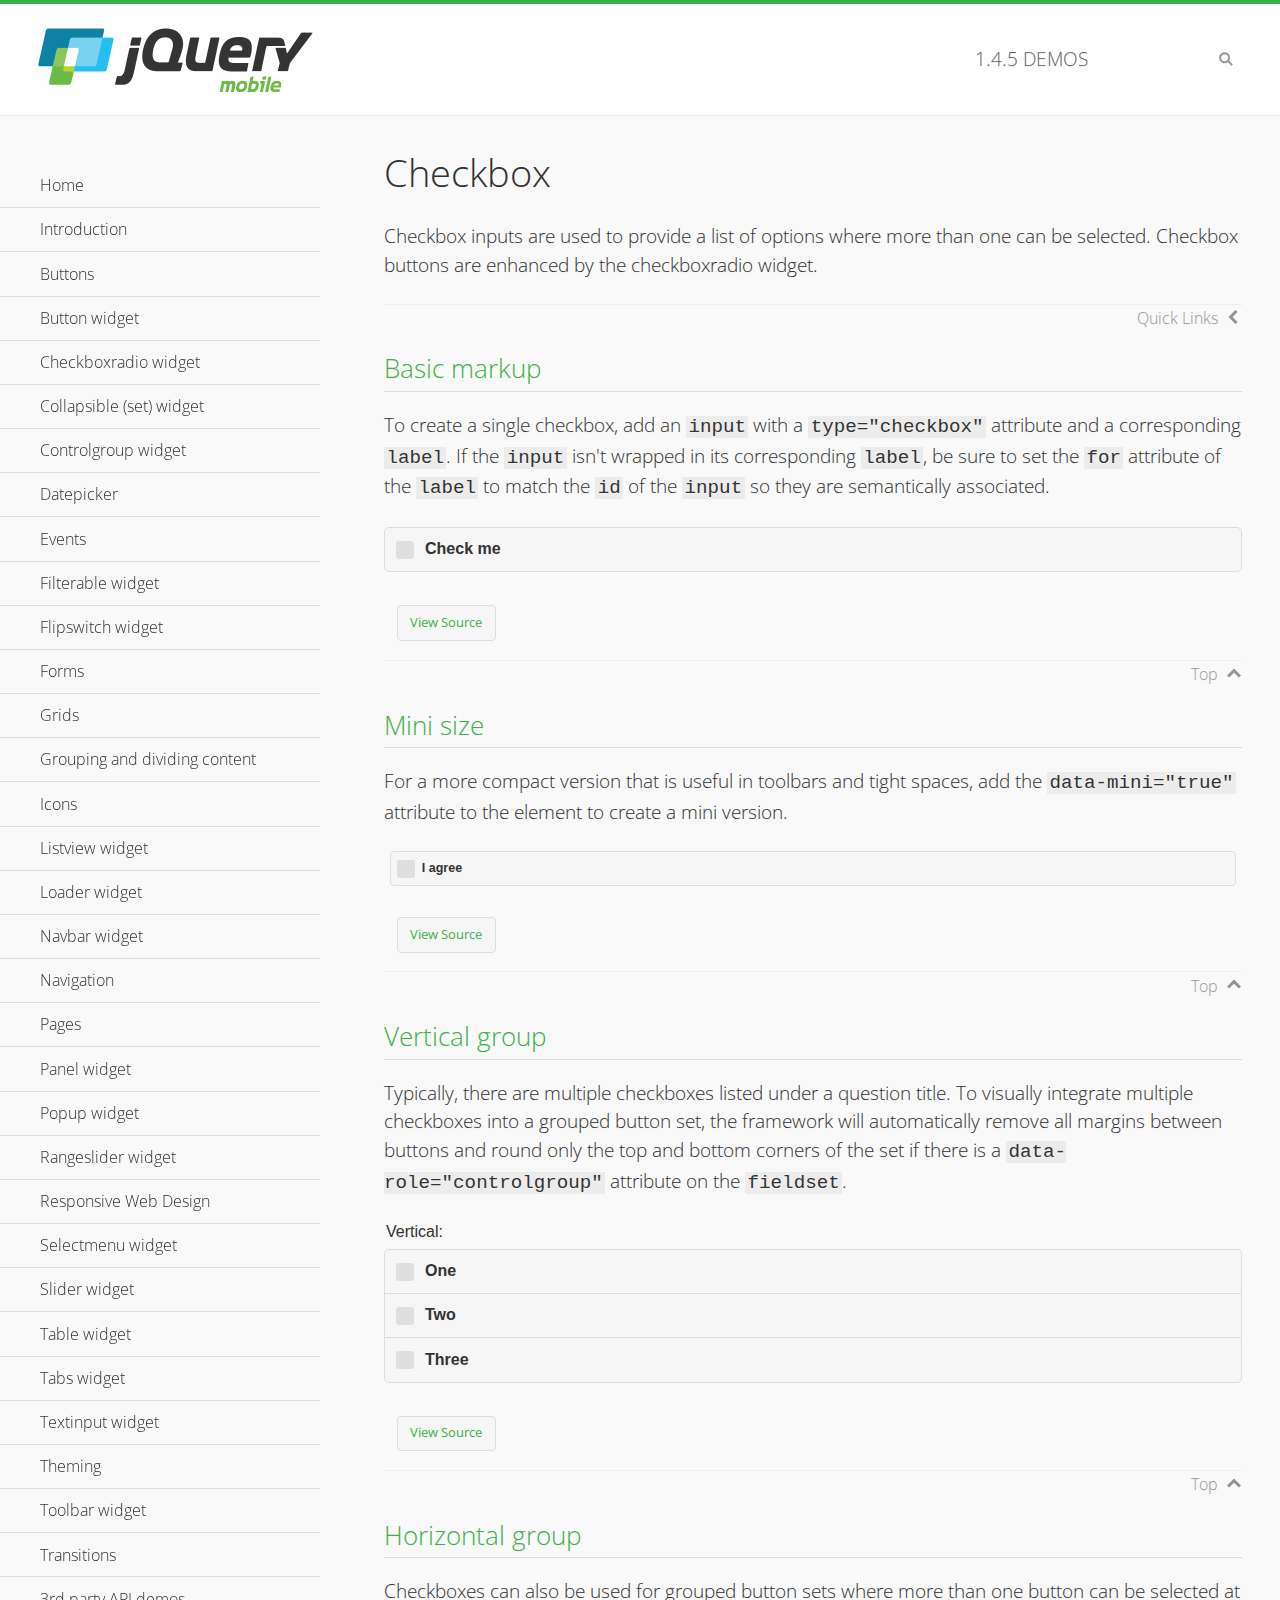
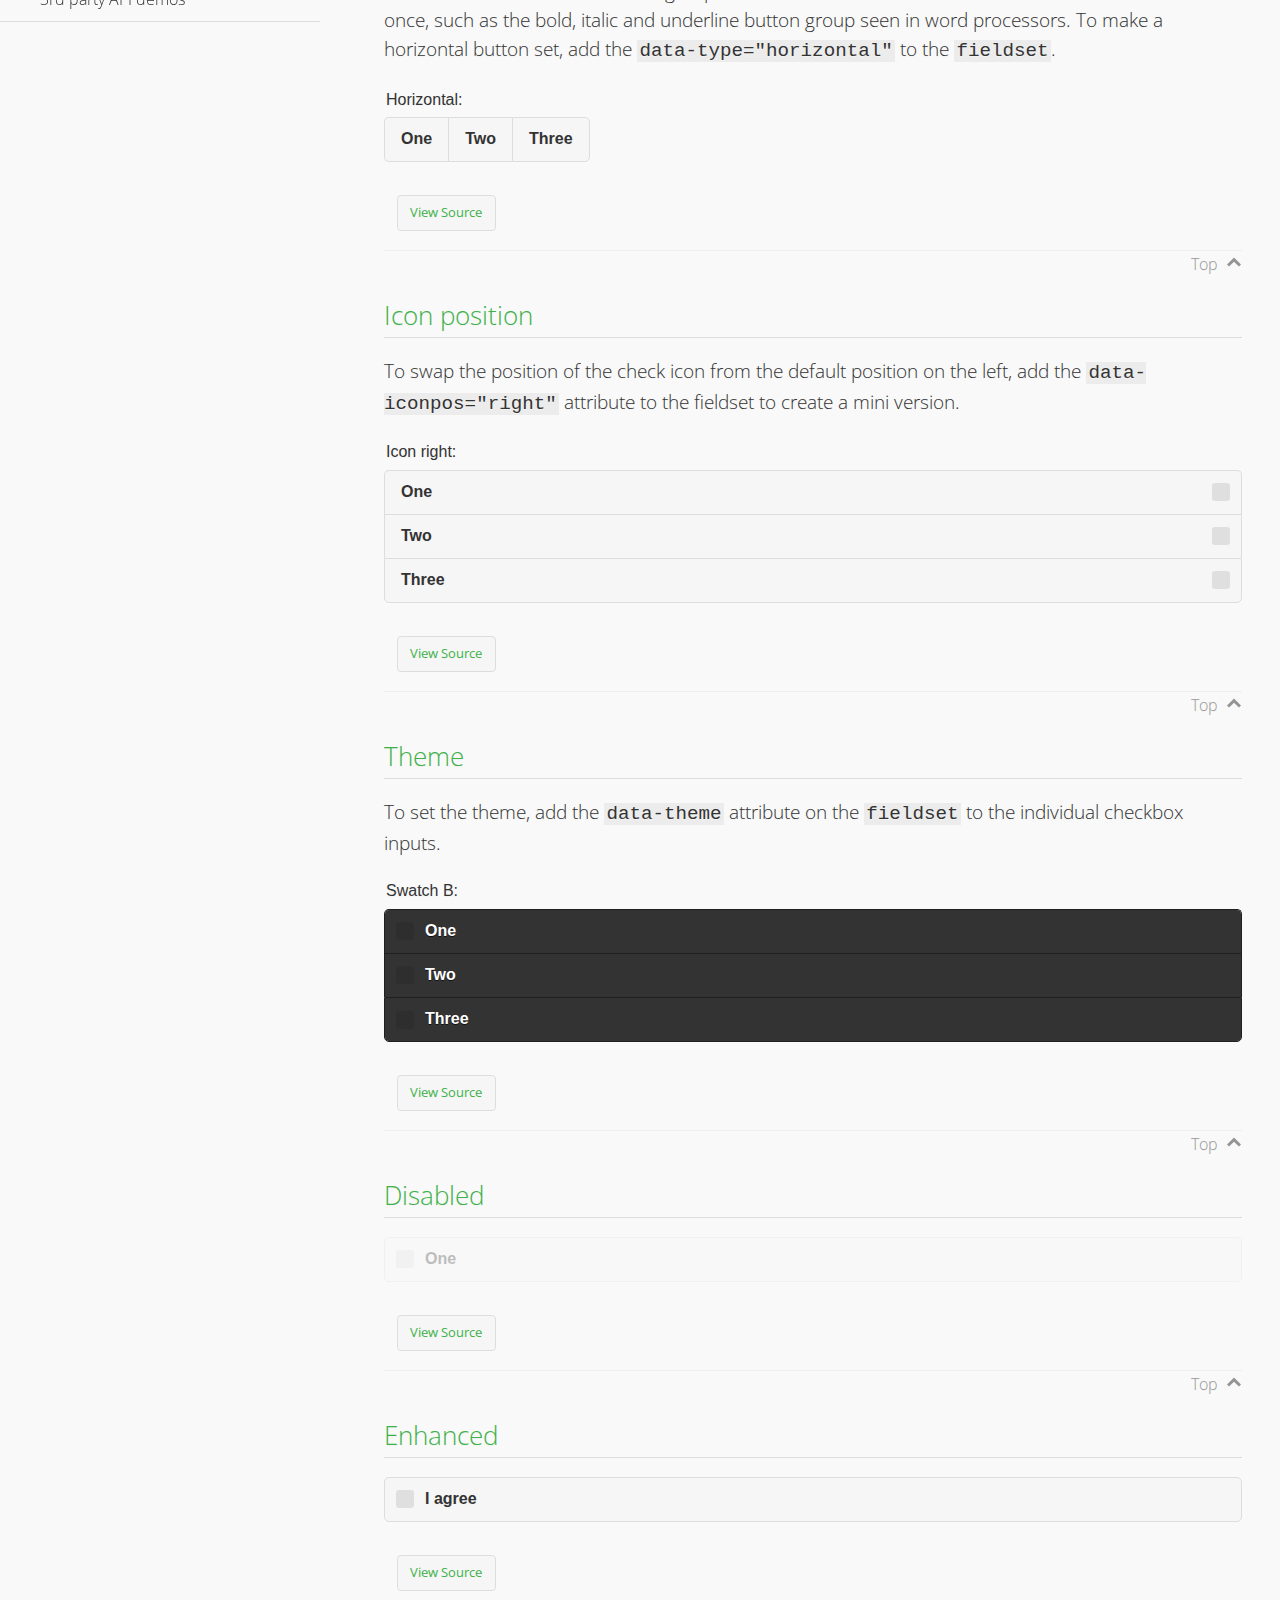
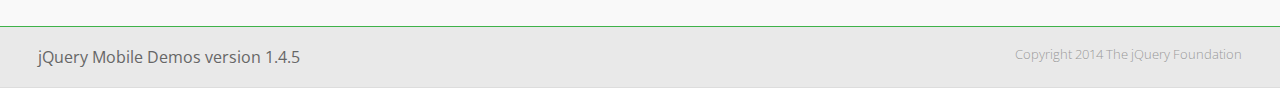
<file: js/jquery.mobile/demos/checkboxradio-checkbox/index.html>
<!DOCTYPE html>
<html>
<head>
	<meta charset="utf-8">
	<meta name="viewport" content="width=device-width, initial-scale=1">
	<title>Checkbox - jQuery Mobile Demos</title>
	<link rel="shortcut icon" href="../favicon.ico">
	<link rel="stylesheet" href="http://fonts.googleapis.com/css?family=Open+Sans:300,400,700">
	<link rel="stylesheet" href="../css/themes/default/jquery.mobile-1.4.5.min.css">
	<link rel="stylesheet" href="../_assets/css/jqm-demos.css">
	<script src="../js/jquery.js"></script>
	<script src="../_assets/js/index.js"></script>
	<script src="../js/jquery.mobile-1.4.5.min.js"></script>
</head>
<body>
<div data-role="page" class="jqm-demos" data-quicklinks="true">

	<div data-role="header" class="jqm-header">
		<h2><a href="../" title="jQuery Mobile Demos home"><img src="../_assets/img/jquery-logo.png" alt="jQuery Mobile"></a></h2>
		<p><span class="jqm-version"></span> Demos</p>
		<a href="#" class="jqm-navmenu-link ui-btn ui-btn-icon-notext ui-corner-all ui-icon-bars ui-nodisc-icon ui-alt-icon ui-btn-left">Menu</a>
		<a href="#" class="jqm-search-link ui-btn ui-btn-icon-notext ui-corner-all ui-icon-search ui-nodisc-icon ui-alt-icon ui-btn-right">Search</a>
	</div><!-- /header -->

	<div role="main" class="ui-content jqm-content">

		<h1>Checkbox</h1>

		<p>Checkbox inputs are used to provide a list of options where more than one can be selected. Checkbox buttons are enhanced by the checkboxradio widget.</p>

		<h2>Basic markup</h2>

		<p>To create a single checkbox, add an <code>input</code> with a <code>type="checkbox"</code> attribute and a corresponding <code>label</code>. If the <code>input</code> isn't wrapped in its corresponding <code>label</code>, be sure to set the <code>for</code> attribute of the <code>label</code> to match the <code>id</code> of the <code>input</code> so they are semantically associated.</p>

		<div data-demo-html="true">
			<form>
				<label>
					<input type="checkbox" name="checkbox-0 ">Check me
				</label>
			</form>
		</div><!--/demo-html -->

		<h2>Mini size</h2>

		<p>For a more compact version that is useful in toolbars and tight spaces, add the <code>data-mini="true"</code> attribute to the element to create a mini version. </p>

		<div data-demo-html="true">
			<form>
				<input type="checkbox" name="checkbox-mini-0" id="checkbox-mini-0" data-mini="true">
				<label for="checkbox-mini-0">I agree</label>
			</form>
		</div><!--/demo-html -->

		<h2>Vertical group</h2>

		<p>Typically, there are multiple checkboxes listed under a question title. To visually integrate multiple checkboxes into a grouped button set, the framework will automatically remove all margins between buttons and round only the top and bottom corners of the set if there is a <code> data-role="controlgroup"</code> attribute on the <code>fieldset</code>.</p>

		<div data-demo-html="true">
			<form>
				<fieldset data-role="controlgroup">
					<legend>Vertical:</legend>
					<input type="checkbox" name="checkbox-v-2a" id="checkbox-v-2a">
					<label for="checkbox-v-2a">One</label>
					<input type="checkbox" name="checkbox-v-2b" id="checkbox-v-2b">
					<label for="checkbox-v-2b">Two</label>
					<input type="checkbox" name="checkbox-v-2c" id="checkbox-v-2c">
					<label for="checkbox-v-2c">Three</label>
				</fieldset>
			</form>
		</div><!--/demo-html -->

		<h2>Horizontal group</h2>

		<p>Checkboxes can also be used for grouped button sets where more than one button can be selected at once, such as the bold, italic and underline button group seen in word processors. To make a horizontal button set, add the <code> data-type="horizontal"</code> to the <code>fieldset</code>.</p>

		<div data-demo-html="true">
			<form>
				<fieldset data-role="controlgroup" data-type="horizontal">
					<legend>Horizontal:</legend>
					<input type="checkbox" name="checkbox-h-2a" id="checkbox-h-2a">
					<label for="checkbox-h-2a">One</label>
					<input type="checkbox" name="checkbox-h-2b" id="checkbox-h-2b">
					<label for="checkbox-h-2b">Two</label>
					<input type="checkbox" name="checkbox-h-2c" id="checkbox-h-2c">
					<label for="checkbox-h-2c">Three</label>
				</fieldset>
			</form>
		</div><!--/demo-html -->

		<h2>Icon position</h2>

		<p>To swap the position of the check icon from the default position on the left, add the <code>data-iconpos="right"</code> attribute to the fieldset to create a mini version. </p>

		<div data-demo-html="true">
			<form>
				<fieldset data-role="controlgroup" data-iconpos="right">
					<legend>Icon right:</legend>
					<input type="checkbox" name="checkbox-h-6a" id="checkbox-h-6a">
					<label for="checkbox-h-6a">One</label>
					<input type="checkbox" name="checkbox-h-6b" id="checkbox-h-6b">
					<label for="checkbox-h-6b">Two</label>
					<input type="checkbox" name="checkbox-h-6c" id="checkbox-h-6c">
					<label for="checkbox-h-6c">Three</label>
				</fieldset>
			</form>
		</div><!--/demo-html -->

		<h2>Theme</h2>

		<p>To set the theme, add the <code>data-theme</code> attribute on the <code>fieldset</code> to the individual checkbox inputs.</p>

		<div data-demo-html="true">
			<form>
				<fieldset data-role="controlgroup">
					<legend>Swatch B:</legend>
					<input type="checkbox" name="checkbox-t-2a" id="checkbox-t-2a" data-theme="b">
					<label for="checkbox-t-2a">One</label>
					<input type="checkbox" name="checkbox-t-2b" id="checkbox-t-2b" data-theme="b">
					<label for="checkbox-t-2b">Two</label>
					<input type="checkbox" name="checkbox-t-2c" id="checkbox-t-2c" data-theme="b">
					<label for="checkbox-t-2c">Three</label>
				</fieldset>
			</form>
		</div><!--/demo-html -->

		<h2>Disabled</h2>

		<div data-demo-html="true">
			<form>
				<input disabled type="checkbox" name="checkbox-t-3a" id="checkbox-t-3a" data-theme="a">
				<label for="checkbox-t-3a">One</label>
			</form>
		</div><!--/demo-html -->

		<h2>Enhanced</h2>

		<div data-demo-html="true">
			<div class="ui-checkbox">
				<label for="checkbox-enhanced" class="ui-btn ui-corner-all ui-btn-inherit ui-btn-icon-left ui-checkbox-off">I agree</label>
				<input type="checkbox" name="checkbox-enhanced" id="checkbox-enhanced" data-enhanced="true">
			</div>
		</div><!--/demo-html -->

	</div><!-- /content -->
	    <div data-role="panel" class="jqm-navmenu-panel" data-position="left" data-display="overlay" data-theme="a">
	    	<ul class="jqm-list ui-alt-icon ui-nodisc-icon">
<li data-filtertext="demos homepage" data-icon="home"><a href=".././">Home</a></li>
<li data-filtertext="introduction overview getting started"><a href="../intro/" data-ajax="false">Introduction</a></li>
<li data-filtertext="buttons button markup buttonmarkup method anchor link button element"><a href="../button-markup/" data-ajax="false">Buttons</a></li>
<li data-filtertext="form button widget input button submit reset"><a href="../button/" data-ajax="false">Button widget</a></li>
<li data-role="collapsible" data-enhanced="true" data-collapsed-icon="carat-d" data-expanded-icon="carat-u" data-iconpos="right" data-inset="false" class="ui-collapsible ui-collapsible-themed-content ui-collapsible-collapsed">
	<h3 class="ui-collapsible-heading ui-collapsible-heading-collapsed">
		<a href="#" class="ui-collapsible-heading-toggle ui-btn ui-btn-icon-right ui-btn-inherit ui-icon-carat-d">
		    Checkboxradio widget<span class="ui-collapsible-heading-status"> click to expand contents</span>
		</a>
	</h3>
	<div class="ui-collapsible-content ui-body-inherit ui-collapsible-content-collapsed" aria-hidden="true">
		<ul>
			<li data-filtertext="form checkboxradio widget checkbox input checkboxes controlgroups"><a href="../checkboxradio-checkbox/" data-ajax="false">Checkboxes</a></li>
			<li data-filtertext="form checkboxradio widget radio input radio buttons controlgroups"><a href="../checkboxradio-radio/" data-ajax="false">Radio buttons</a></li>
		</ul>
	</div>
</li>
<li data-role="collapsible" data-enhanced="true" data-collapsed-icon="carat-d" data-expanded-icon="carat-u" data-iconpos="right" data-inset="false" class="ui-collapsible ui-collapsible-themed-content ui-collapsible-collapsed">
	<h3 class="ui-collapsible-heading ui-collapsible-heading-collapsed">
		<a href="#" class="ui-collapsible-heading-toggle ui-btn ui-btn-icon-right ui-btn-inherit ui-icon-carat-d">
			Collapsible (set) widget<span class="ui-collapsible-heading-status"> click to expand contents</span>
		</a>
	</h3>
	<div class="ui-collapsible-content ui-body-inherit ui-collapsible-content-collapsed" aria-hidden="true">
		<ul>
			<li data-filtertext="collapsibles content formatting"><a href="../collapsible/" data-ajax="false">Collapsible</a></li>
			<li data-filtertext="dynamic collapsible set accordion append expand"><a href="../collapsible-dynamic/" data-ajax="false">Dynamic collapsibles</a></li>
			<li data-filtertext="accordions collapsible set widget content formatting grouped collapsibles"><a href="../collapsibleset/" data-ajax="false">Collapsible set</a></li>
		</ul>
	</div>
</li>
<li data-role="collapsible" data-enhanced="true" data-collapsed-icon="carat-d" data-expanded-icon="carat-u" data-iconpos="right" data-inset="false" class="ui-collapsible ui-collapsible-themed-content ui-collapsible-collapsed">
	<h3 class="ui-collapsible-heading ui-collapsible-heading-collapsed">
		<a href="#" class="ui-collapsible-heading-toggle ui-btn ui-btn-icon-right ui-btn-inherit ui-icon-carat-d">
			Controlgroup widget<span class="ui-collapsible-heading-status"> click to expand contents</span>
		</a>
	</h3>
	<div class="ui-collapsible-content ui-body-inherit ui-collapsible-content-collapsed" aria-hidden="true">
		<ul>
			<li data-filtertext="controlgroups selectmenu checkboxradio input grouped buttons horizontal vertical"><a href="../controlgroup/" data-ajax="false">Controlgroup</a></li>
			<li data-filtertext="dynamic controlgroup dynamically add buttons"><a href="../controlgroup-dynamic/" data-ajax="false">Dynamic controlgroups</a></li>
		</ul>
	</div>
</li>
<li data-filtertext="form datepicker widget date input"><a href="../datepicker/" data-ajax="false">Datepicker</a></li>
<li data-role="collapsible" data-enhanced="true" data-collapsed-icon="carat-d" data-expanded-icon="carat-u" data-iconpos="right" data-inset="false" class="ui-collapsible ui-collapsible-themed-content ui-collapsible-collapsed">
	<h3 class="ui-collapsible-heading ui-collapsible-heading-collapsed">
		<a href="#" class="ui-collapsible-heading-toggle ui-btn ui-btn-icon-right ui-btn-inherit ui-icon-carat-d">
			Events<span class="ui-collapsible-heading-status"> click to expand contents</span>
		</a>
	</h3>
	<div class="ui-collapsible-content ui-body-inherit ui-collapsible-content-collapsed" aria-hidden="true">
		<ul>
			<li data-filtertext="swipe to delete list items listviews swipe events"><a href="../swipe-list/" data-ajax="false">Swipe list items</a></li>
			<li data-filtertext="swipe to navigate swipe page navigation swipe events"><a href="../swipe-page/" data-ajax="false">Swipe page navigation</a></li>
		</ul>
	</div>
</li>
<li data-filtertext="filterable filter elements sorting searching listview table"><a href="../filterable/" data-ajax="false">Filterable widget</a></li>
<li data-filtertext="form flipswitch widget flip toggle switch binary select checkbox input"><a href="../flipswitch/" data-ajax="false">Flipswitch widget</a></li>
<li data-role="collapsible" data-enhanced="true" data-collapsed-icon="carat-d" data-expanded-icon="carat-u" data-iconpos="right" data-inset="false" class="ui-collapsible ui-collapsible-themed-content ui-collapsible-collapsed">
	<h3 class="ui-collapsible-heading ui-collapsible-heading-collapsed">
		<a href="#" class="ui-collapsible-heading-toggle ui-btn ui-btn-icon-right ui-btn-inherit ui-icon-carat-d">
			Forms<span class="ui-collapsible-heading-status"> click to expand contents</span>
		</a>
	</h3>
	<div class="ui-collapsible-content ui-body-inherit ui-collapsible-content-collapsed" aria-hidden="true">
		<ul>
			<li data-filtertext="forms text checkbox radio range button submit reset inputs selects textarea slider flipswitch label form elements"><a href="../forms/" data-ajax="false">Forms</a></li>
			<li data-filtertext="form hide labels hidden accessible ui-hidden-accessible forms"><a href="../forms-label-hidden-accessible/" data-ajax="false">Hide labels</a></li>
			<li data-filtertext="form field containers fieldcontain ui-field-contain forms"><a href="../forms-field-contain/" data-ajax="false">Field containers</a></li>
			<li data-filtertext="forms disabled form elements"><a href="../forms-disabled/" data-ajax="false">Forms disabled</a></li>
			<li data-filtertext="forms gallery examples overview forms text checkbox radio range button submit reset inputs selects textarea slider flipswitch label form elements"><a href="../forms-gallery/" data-ajax="false">Forms gallery</a></li>
		</ul>
	</div>
</li>
<li data-role="collapsible" data-enhanced="true" data-collapsed-icon="carat-d" data-expanded-icon="carat-u" data-iconpos="right" data-inset="false" class="ui-collapsible ui-collapsible-themed-content ui-collapsible-collapsed">
	<h3 class="ui-collapsible-heading ui-collapsible-heading-collapsed">
		<a href="#" class="ui-collapsible-heading-toggle ui-btn ui-btn-icon-right ui-btn-inherit ui-icon-carat-d">
			Grids<span class="ui-collapsible-heading-status"> click to expand contents</span>
		</a>
	</h3>
	<div class="ui-collapsible-content ui-body-inherit ui-collapsible-content-collapsed" aria-hidden="true">
		<ul>
			<li data-filtertext="grids columns blocks content formatting rwd responsive css framework"><a href="../grids/" data-ajax="false">Grids</a></li>
			<li data-filtertext="buttons in grids css framework"><a href="../grids-buttons/" data-ajax="false">Buttons in grids</a></li>
			<li data-filtertext="custom responsive grids rwd css framework"><a href="../grids-custom-responsive/" data-ajax="false">Custom responsive grids</a></li>
		</ul>
	</div>
</li>
<li data-filtertext="blocks content formatting sections heading"><a href="../body-bar-classes/" data-ajax="false">Grouping and dividing content</a></li>
<li data-role="collapsible" data-enhanced="true" data-collapsed-icon="carat-d" data-expanded-icon="carat-u" data-iconpos="right" data-inset="false" class="ui-collapsible ui-collapsible-themed-content ui-collapsible-collapsed">
	<h3 class="ui-collapsible-heading ui-collapsible-heading-collapsed">
		<a href="#" class="ui-collapsible-heading-toggle ui-btn ui-btn-icon-right ui-btn-inherit ui-icon-carat-d">
			Icons<span class="ui-collapsible-heading-status"> click to expand contents</span>
		</a>
	</h3>
	<div class="ui-collapsible-content ui-body-inherit ui-collapsible-content-collapsed" aria-hidden="true">
		<ul>
			<li data-filtertext="button icons svg disc alt custom icon position"><a href="../icons/" data-ajax="false">Icons</a></li>
			<li data-filtertext=""><a href="../icons-grunticon/" data-ajax="false">Grunticon loader</a></li>
		</ul>
	</div>
</li>
<li data-role="collapsible" data-enhanced="true" data-collapsed-icon="carat-d" data-expanded-icon="carat-u" data-iconpos="right" data-inset="false" class="ui-collapsible ui-collapsible-themed-content ui-collapsible-collapsed">
	<h3 class="ui-collapsible-heading ui-collapsible-heading-collapsed">
		<a href="#" class="ui-collapsible-heading-toggle ui-btn ui-btn-icon-right ui-btn-inherit ui-icon-carat-d">
			Listview widget<span class="ui-collapsible-heading-status"> click to expand contents</span>
		</a>
	</h3>
	<div class="ui-collapsible-content ui-body-inherit ui-collapsible-content-collapsed" aria-hidden="true">
		<ul>
			<li data-filtertext="listview widget thumbnails icons nested split button collapsible ul ol"><a href="../listview/" data-ajax="false">Listview</a></li>
			<li data-filtertext="autocomplete filterable reveal listview filtertextbeforefilter placeholder"><a href="../listview-autocomplete/" data-ajax="false">Listview autocomplete</a></li>
			<li data-filtertext="autocomplete filterable reveal listview remote data filtertextbeforefilter placeholder"><a href="../listview-autocomplete-remote/" data-ajax="false">Listview autocomplete remote data</a></li>
			<li data-filtertext="autodividers anchor jump scroll linkbars listview lists ul ol"><a href="../listview-autodividers-linkbar/" data-ajax="false">Listview autodividers linkbar</a></li>
			<li data-filtertext="listview autodividers selector autodividersselector lists ul ol"><a href="../listview-autodividers-selector/" data-ajax="false">Listview autodividers selector</a></li>
			<li data-filtertext="listview nested list items"><a href="../listview-nested-lists/" data-ajax="false">Nested Listviews</a></li>
			<li data-filtertext="listview collapsible list items flat"><a href="../listview-collapsible-item-flat/" data-ajax="false">Listview collapsible list items (flat)</a></li>
			<li data-filtertext="listview collapsible list indented"><a href="../listview-collapsible-item-indented/" data-ajax="false">Listview collapsible list items (indented)</a></li>
			<li data-filtertext="grid listview responsive grids responsive listviews lists ul"><a href="../listview-grid/" data-ajax="false">Listview responsive grid</a></li>
		</ul>
	</div>
</li>
<li data-filtertext="loader widget page loading navigation overlay spinner"><a href="../loader/" data-ajax="false">Loader widget</a></li>
<li data-filtertext="navbar widget navmenu toolbars header footer"><a href="../navbar/" data-ajax="false">Navbar widget</a></li>
<li data-role="collapsible" data-enhanced="true" data-collapsed-icon="carat-d" data-expanded-icon="carat-u" data-iconpos="right" data-inset="false" class="ui-collapsible ui-collapsible-themed-content ui-collapsible-collapsed">
	<h3 class="ui-collapsible-heading ui-collapsible-heading-collapsed">
		<a href="#" class="ui-collapsible-heading-toggle ui-btn ui-btn-icon-right ui-btn-inherit ui-icon-carat-d">
			Navigation<span class="ui-collapsible-heading-status"> click to expand contents</span>
		</a>
	</h3>
	<div class="ui-collapsible-content ui-body-inherit ui-collapsible-content-collapsed" aria-hidden="true">
		<ul>
			<li data-filtertext="ajax navigation navigate widget history event method"><a href="../navigation/" data-ajax="false">Navigation</a></li>
			<li data-filtertext="linking pages page links navigation ajax prefetch cache"><a href="../navigation-linking-pages/" data-ajax="false">Linking pages</a></li>
			<!-- <li data-filtertext="php redirect server redirection server-side navigation"><a href="../navigation-php-redirect/" data-ajax="false">PHP redirect demo</a></li>-->
			<li data-filtertext="navigation redirection hash query"><a href="../navigation-hash-processing/" data-ajax="false">Hash processing demo</a></li>
			<li data-filtertext="navigation redirection hash query"><a href="../page-events/" data-ajax="false">Page Navigation Events</a></li>
		</ul>
	</div>
</li>
<li data-role="collapsible" data-enhanced="true" data-collapsed-icon="carat-d" data-expanded-icon="carat-u" data-iconpos="right" data-inset="false" class="ui-collapsible ui-collapsible-themed-content ui-collapsible-collapsed">
	<h3 class="ui-collapsible-heading ui-collapsible-heading-collapsed">
		<a href="#" class="ui-collapsible-heading-toggle ui-btn ui-btn-icon-right ui-btn-inherit ui-icon-carat-d">
			Pages<span class="ui-collapsible-heading-status"> click to expand contents</span>
		</a>
	</h3>
	<div class="ui-collapsible-content ui-body-inherit ui-collapsible-content-collapsed" aria-hidden="true">
		<ul>
			<li data-filtertext="pages page widget ajax navigation"><a href="../pages/" data-ajax="false">Pages</a></li>
			<li data-filtertext="single page"><a href="../pages-single-page/" data-ajax="false">Single page</a></li>
			<li data-filtertext="multipage multi-page page"><a href="../pages-multi-page/" data-ajax="false">Multi-page template</a></li>
			<li data-filtertext="dialog page widget modal popup"><a href="../pages-dialog/" data-ajax="false">Dialog page</a></li>
		</ul>
	</div>
</li>
<li data-role="collapsible" data-enhanced="true" data-collapsed-icon="carat-d" data-expanded-icon="carat-u" data-iconpos="right" data-inset="false" class="ui-collapsible ui-collapsible-themed-content ui-collapsible-collapsed">
	<h3 class="ui-collapsible-heading ui-collapsible-heading-collapsed">
		<a href="#" class="ui-collapsible-heading-toggle ui-btn ui-btn-icon-right ui-btn-inherit ui-icon-carat-d">
			Panel widget<span class="ui-collapsible-heading-status"> click to expand contents</span>
		</a>
	</h3>
	<div class="ui-collapsible-content ui-body-inherit ui-collapsible-content-collapsed" aria-hidden="true">
		<ul>
			<li data-filtertext="panel widget sliding panels reveal push overlay responsive"><a href="../panel/" data-ajax="false">Panel</a></li>
			<li data-filtertext=""><a href="../panel-external/" data-ajax="false">External panels</a></li>
			<li data-filtertext="panel "><a href="../panel-fixed/" data-ajax="false">Fixed panels</a></li>
			<li data-filtertext="panel slide panels sliding panels shadow rwd responsive breakpoint"><a href="../panel-responsive/" data-ajax="false">Panels responsive</a></li>
			<li data-filtertext="panel custom style custom panel width reveal shadow listview panel styling page background wrapper"><a href="../panel-styling/" data-ajax="false">Custom panel style</a></li>
			<li data-filtertext="panel open on swipe"><a href="../panel-swipe-open/" data-ajax="false">Panel open on swipe</a></li>
			<li data-filtertext="panels outside page internal external toolbars"><a href="../panel-external-internal/" data-ajax="false">Panel external and internal</a></li>
		</ul>
	</div>
</li>
<li data-role="collapsible" data-enhanced="true" data-collapsed-icon="carat-d" data-expanded-icon="carat-u" data-iconpos="right" data-inset="false" class="ui-collapsible ui-collapsible-themed-content ui-collapsible-collapsed">
	<h3 class="ui-collapsible-heading ui-collapsible-heading-collapsed">
		<a href="#" class="ui-collapsible-heading-toggle ui-btn ui-btn-icon-right ui-btn-inherit ui-icon-carat-d">
			Popup widget<span class="ui-collapsible-heading-status"> click to expand contents</span>
		</a>
	</h3>
	<div class="ui-collapsible-content ui-body-inherit ui-collapsible-content-collapsed" aria-hidden="true">
		<ul>
			<li data-filtertext="popup widget popups dialog modal transition tooltip lightbox form overlay screen flip pop fade transition"><a href="../popup/" data-ajax="false">Popup</a></li>
			<li data-filtertext="popup alignment position"><a href="../popup-alignment/" data-ajax="false">Popup alignment</a></li>
			<li data-filtertext="popup arrow size popups popover"><a href="../popup-arrow-size/" data-ajax="false">Popup arrow size</a></li>
			<li data-filtertext="dynamic popups popup images lightbox"><a href="../popup-dynamic/" data-ajax="false">Dynamic popups</a></li>
			<li data-filtertext="popups with iframes scaling"><a href="../popup-iframe/" data-ajax="false">Popups with iframes</a></li>
			<li data-filtertext="popup image scaling"><a href="../popup-image-scaling/" data-ajax="false">Popup image scaling</a></li>
			<li data-filtertext="external popup outside multi-page"><a href="../popup-outside-multipage/" data-ajax="false">Popup outside multi-page</a></li>
		</ul>
	</div>
</li>
<li data-filtertext="form rangeslider widget dual sliders dual handle sliders range input"><a href="../rangeslider/" data-ajax="false">Rangeslider widget</a></li>
<li data-filtertext="responsive web design rwd adaptive progressive enhancement PE accessible mobile breakpoints media query media queries"><a href="../rwd/" data-ajax="false">Responsive Web Design</a></li>
<li data-role="collapsible" data-enhanced="true" data-collapsed-icon="carat-d" data-expanded-icon="carat-u" data-iconpos="right" data-inset="false" class="ui-collapsible ui-collapsible-themed-content ui-collapsible-collapsed">
	<h3 class="ui-collapsible-heading ui-collapsible-heading-collapsed">
		<a href="#" class="ui-collapsible-heading-toggle ui-btn ui-btn-icon-right ui-btn-inherit ui-icon-carat-d">
			Selectmenu widget<span class="ui-collapsible-heading-status"> click to expand contents</span>
		</a>
	</h3>
	<div class="ui-collapsible-content ui-body-inherit ui-collapsible-content-collapsed" aria-hidden="true">
		<ul>
			<li data-filtertext="form selectmenu widget select input custom select menu selects"><a href="../selectmenu/" data-ajax="false">Selectmenu</a></li>
			<li data-filtertext="form custom select menu selectmenu widget custom menu option optgroup multiple selects"><a href="../selectmenu-custom/" data-ajax="false">Custom select menu</a></li>
			<li data-filtertext="filterable select filter popup dialog"><a href="../selectmenu-custom-filter/" data-ajax="false">Custom select menu with filter</a></li>
		</ul>
	</div>
</li>
<li data-role="collapsible" data-enhanced="true" data-collapsed-icon="carat-d" data-expanded-icon="carat-u" data-iconpos="right" data-inset="false" class="ui-collapsible ui-collapsible-themed-content ui-collapsible-collapsed">
	<h3 class="ui-collapsible-heading ui-collapsible-heading-collapsed">
		<a href="#" class="ui-collapsible-heading-toggle ui-btn ui-btn-icon-right ui-btn-inherit ui-icon-carat-d">
			Slider widget<span class="ui-collapsible-heading-status"> click to expand contents</span>
		</a>
	</h3>
	<div class="ui-collapsible-content ui-body-inherit ui-collapsible-content-collapsed" aria-hidden="true">
		<ul>
			<li data-filtertext="form slider widget range input single sliders"><a href="../slider/" data-ajax="false">Slider</a></li>
			<li data-filtertext="form slider widget flipswitch slider binary select flip toggle switch"><a href="../slider-flipswitch/" data-ajax="false">Slider flip toggle switch</a></li>
			<li data-filtertext="form slider tooltip handle value input range sliders"><a href="../slider-tooltip/" data-ajax="false">Slider tooltip</a></li>
		</ul>
	</div>
</li>
<li data-role="collapsible" data-enhanced="true" data-collapsed-icon="carat-d" data-expanded-icon="carat-u" data-iconpos="right" data-inset="false" class="ui-collapsible ui-collapsible-themed-content ui-collapsible-collapsed">
	<h3 class="ui-collapsible-heading ui-collapsible-heading-collapsed">
		<a href="#" class="ui-collapsible-heading-toggle ui-btn ui-btn-icon-right ui-btn-inherit ui-icon-carat-d">
			Table widget<span class="ui-collapsible-heading-status"> click to expand contents</span>
		</a>
	</h3>
	<div class="ui-collapsible-content ui-body-inherit ui-collapsible-content-collapsed" aria-hidden="true">
		<ul>
			<li data-filtertext="table widget reflow column toggle th td responsive tables rwd hide show tabular"><a href="../table-column-toggle/" data-ajax="false">Table Column Toggle</a></li>
			<li data-filtertext="table column toggle phone comparison demo"><a href="../table-column-toggle-example/" data-ajax="false">Table Column Toggle demo</a></li>
			<li data-filtertext="responsive tables table column toggle heading groups rwd breakpoint"><a href="../table-column-toggle-heading-groups/" data-ajax="false">Table Column Toggle heading groups</a></li>
			<li data-filtertext="responsive tables table column toggle hide rwd breakpoint customization options"><a href="../table-column-toggle-options/" data-ajax="false">Table Column Toggle options</a></li>
			<li data-filtertext="table reflow th td responsive rwd columns tabular"><a href="../table-reflow/" data-ajax="false">Table Reflow</a></li>
			<li data-filtertext="responsive tables table reflow heading groups rwd breakpoint"><a href="../table-reflow-heading-groups/" data-ajax="false">Table Reflow heading groups</a></li>
			<li data-filtertext="responsive tables table reflow stripes strokes table style"><a href="../table-reflow-stripes-strokes/" data-ajax="false">Table Reflow stripes and strokes</a></li>
			<li data-filtertext="responsive tables table reflow stack custom styles"><a href="../table-reflow-styling/" data-ajax="false">Table Reflow custom styles</a></li>
		</ul>
	</div>
</li>
<li data-filtertext="ui tabs widget"><a href="../tabs/" data-ajax="false">Tabs widget</a></li>
<li data-filtertext="form textinput widget text input textarea number date time tel email file color password"><a href="../textinput/" data-ajax="false">Textinput widget</a></li>
<li data-role="collapsible" data-enhanced="true" data-collapsed-icon="carat-d" data-expanded-icon="carat-u" data-iconpos="right" data-inset="false" class="ui-collapsible ui-collapsible-themed-content ui-collapsible-collapsed">
	<h3 class="ui-collapsible-heading ui-collapsible-heading-collapsed">
		<a href="#" class="ui-collapsible-heading-toggle ui-btn ui-btn-icon-right ui-btn-inherit ui-icon-carat-d">
			Theming<span class="ui-collapsible-heading-status"> click to expand contents</span>
		</a>
	</h3>
	<div class="ui-collapsible-content ui-body-inherit ui-collapsible-content-collapsed" aria-hidden="true">
		<ul>
			<li data-filtertext="default theme swatches theming style css"><a href="../theme-default/" data-ajax="false">Default theme</a></li>
			<li data-filtertext="classic theme old theme swatches theming style css"><a href="../theme-classic/" data-ajax="false">Classic theme</a></li>
		</ul>
	</div>
</li>
<li data-role="collapsible" data-enhanced="true" data-collapsed-icon="carat-d" data-expanded-icon="carat-u" data-iconpos="right" data-inset="false" class="ui-collapsible ui-collapsible-themed-content ui-collapsible-collapsed">
	<h3 class="ui-collapsible-heading ui-collapsible-heading-collapsed">
		<a href="#" class="ui-collapsible-heading-toggle ui-btn ui-btn-icon-right ui-btn-inherit ui-icon-carat-d">
			Toolbar widget<span class="ui-collapsible-heading-status"> click to expand contents</span>
		</a>
	</h3>
	<div class="ui-collapsible-content ui-body-inherit ui-collapsible-content-collapsed" aria-hidden="true">
		<ul>
			<li data-filtertext="toolbar widget header footer toolbars fixed fullscreen external sections"><a href="../toolbar/" data-ajax="false">Toolbar</a></li>
			<li data-filtertext="dynamic toolbars dynamically add toolbar header footer"><a href="../toolbar-dynamic/" data-ajax="false">Dynamic toolbars</a></li>
			<li data-filtertext="external toolbars header footer"><a href="../toolbar-external/" data-ajax="false">External toolbars</a></li>
			<li data-filtertext="fixed toolbars header footer"><a href="../toolbar-fixed/" data-ajax="false">Fixed toolbars</a></li>
			<li data-filtertext="fixed fullscreen toolbars header footer"><a href="../toolbar-fixed-fullscreen/" data-ajax="false">Fullscreen toolbars</a></li>
			<li data-filtertext="external fixed toolbars header footer"><a href="../toolbar-fixed-external/" data-ajax="false">Fixed external toolbars</a></li>
			<li data-filtertext="external persistent toolbars header footer navbar navmenu"><a href="../toolbar-fixed-persistent/" data-ajax="false">Persistent toolbars</a></li>
			<li data-filtertext="external ajax optimized toolbars persistent toolbars header footer navbar"><a href="../toolbar-fixed-persistent-optimized/" data-ajax="false">Ajax optimized toolbars</a></li>
			<li data-filtertext="form in toolbars header footer"><a href="../toolbar-fixed-forms/" data-ajax="false">Form in toolbar</a></li>
		</ul>
	</div>
</li>
<li data-filtertext="page transitions animated pages popup navigation flip slide fade pop"><a href="../transitions/" data-ajax="false">Transitions</a></li>
<li data-role="collapsible" data-enhanced="true" data-collapsed-icon="carat-d" data-expanded-icon="carat-u" data-iconpos="right" data-inset="false" class="ui-collapsible ui-collapsible-themed-content ui-collapsible-collapsed">
	<h3 class="ui-collapsible-heading ui-collapsible-heading-collapsed">
		<a href="#" class="ui-collapsible-heading-toggle ui-btn ui-btn-icon-right ui-btn-inherit ui-icon-carat-d">
			3rd party API demos<span class="ui-collapsible-heading-status"> click to expand contents</span>
		</a>
	</h3>
	<div class="ui-collapsible-content ui-body-inherit ui-collapsible-content-collapsed" aria-hidden="true">
		<ul>
			<li data-filtertext="backbone requirejs navigation router"><a href="../backbone-requirejs/" data-ajax="false">Backbone RequireJS</a></li>
			<li data-filtertext="google maps geolocation demo"><a href="../map-geolocation/" data-ajax="false">Google Maps geolocation</a></li>
			<li data-filtertext="google maps hybrid"><a href="../map-list-toggle/" data-ajax="false">Google Maps list toggle</a></li>
		</ul>
	</div>
</li>



		     </ul>
		</div><!-- /panel -->


	<div data-role="footer" data-position="fixed" data-tap-toggle="false" class="jqm-footer">
		<p>jQuery Mobile Demos version <span class="jqm-version"></span></p>
		<p>Copyright 2014 The jQuery Foundation</p>
	</div><!-- /footer -->
	<!-- TODO: This should become an external panel so we can add input to markup (unique ID) -->
    <div data-role="panel" class="jqm-search-panel" data-position="right" data-display="overlay" data-theme="a">
		<div class="jqm-search">
			<ul class="jqm-list" data-filter-placeholder="Search demos..." data-filter-reveal="true">
<li data-filtertext="demos homepage" data-icon="home"><a href=".././">Home</a></li>
<li data-filtertext="introduction overview getting started"><a href="../intro/" data-ajax="false">Introduction</a></li>
<li data-filtertext="buttons button markup buttonmarkup method anchor link button element"><a href="../button-markup/" data-ajax="false">Buttons</a></li>
<li data-filtertext="form button widget input button submit reset"><a href="../button/" data-ajax="false">Button widget</a></li>
<li data-role="collapsible" data-enhanced="true" data-collapsed-icon="carat-d" data-expanded-icon="carat-u" data-iconpos="right" data-inset="false" class="ui-collapsible ui-collapsible-themed-content ui-collapsible-collapsed">
	<h3 class="ui-collapsible-heading ui-collapsible-heading-collapsed">
		<a href="#" class="ui-collapsible-heading-toggle ui-btn ui-btn-icon-right ui-btn-inherit ui-icon-carat-d">
		    Checkboxradio widget<span class="ui-collapsible-heading-status"> click to expand contents</span>
		</a>
	</h3>
	<div class="ui-collapsible-content ui-body-inherit ui-collapsible-content-collapsed" aria-hidden="true">
		<ul>
			<li data-filtertext="form checkboxradio widget checkbox input checkboxes controlgroups"><a href="../checkboxradio-checkbox/" data-ajax="false">Checkboxes</a></li>
			<li data-filtertext="form checkboxradio widget radio input radio buttons controlgroups"><a href="../checkboxradio-radio/" data-ajax="false">Radio buttons</a></li>
		</ul>
	</div>
</li>
<li data-role="collapsible" data-enhanced="true" data-collapsed-icon="carat-d" data-expanded-icon="carat-u" data-iconpos="right" data-inset="false" class="ui-collapsible ui-collapsible-themed-content ui-collapsible-collapsed">
	<h3 class="ui-collapsible-heading ui-collapsible-heading-collapsed">
		<a href="#" class="ui-collapsible-heading-toggle ui-btn ui-btn-icon-right ui-btn-inherit ui-icon-carat-d">
			Collapsible (set) widget<span class="ui-collapsible-heading-status"> click to expand contents</span>
		</a>
	</h3>
	<div class="ui-collapsible-content ui-body-inherit ui-collapsible-content-collapsed" aria-hidden="true">
		<ul>
			<li data-filtertext="collapsibles content formatting"><a href="../collapsible/" data-ajax="false">Collapsible</a></li>
			<li data-filtertext="dynamic collapsible set accordion append expand"><a href="../collapsible-dynamic/" data-ajax="false">Dynamic collapsibles</a></li>
			<li data-filtertext="accordions collapsible set widget content formatting grouped collapsibles"><a href="../collapsibleset/" data-ajax="false">Collapsible set</a></li>
		</ul>
	</div>
</li>
<li data-role="collapsible" data-enhanced="true" data-collapsed-icon="carat-d" data-expanded-icon="carat-u" data-iconpos="right" data-inset="false" class="ui-collapsible ui-collapsible-themed-content ui-collapsible-collapsed">
	<h3 class="ui-collapsible-heading ui-collapsible-heading-collapsed">
		<a href="#" class="ui-collapsible-heading-toggle ui-btn ui-btn-icon-right ui-btn-inherit ui-icon-carat-d">
			Controlgroup widget<span class="ui-collapsible-heading-status"> click to expand contents</span>
		</a>
	</h3>
	<div class="ui-collapsible-content ui-body-inherit ui-collapsible-content-collapsed" aria-hidden="true">
		<ul>
			<li data-filtertext="controlgroups selectmenu checkboxradio input grouped buttons horizontal vertical"><a href="../controlgroup/" data-ajax="false">Controlgroup</a></li>
			<li data-filtertext="dynamic controlgroup dynamically add buttons"><a href="../controlgroup-dynamic/" data-ajax="false">Dynamic controlgroups</a></li>
		</ul>
	</div>
</li>
<li data-filtertext="form datepicker widget date input"><a href="../datepicker/" data-ajax="false">Datepicker</a></li>
<li data-role="collapsible" data-enhanced="true" data-collapsed-icon="carat-d" data-expanded-icon="carat-u" data-iconpos="right" data-inset="false" class="ui-collapsible ui-collapsible-themed-content ui-collapsible-collapsed">
	<h3 class="ui-collapsible-heading ui-collapsible-heading-collapsed">
		<a href="#" class="ui-collapsible-heading-toggle ui-btn ui-btn-icon-right ui-btn-inherit ui-icon-carat-d">
			Events<span class="ui-collapsible-heading-status"> click to expand contents</span>
		</a>
	</h3>
	<div class="ui-collapsible-content ui-body-inherit ui-collapsible-content-collapsed" aria-hidden="true">
		<ul>
			<li data-filtertext="swipe to delete list items listviews swipe events"><a href="../swipe-list/" data-ajax="false">Swipe list items</a></li>
			<li data-filtertext="swipe to navigate swipe page navigation swipe events"><a href="../swipe-page/" data-ajax="false">Swipe page navigation</a></li>
		</ul>
	</div>
</li>
<li data-filtertext="filterable filter elements sorting searching listview table"><a href="../filterable/" data-ajax="false">Filterable widget</a></li>
<li data-filtertext="form flipswitch widget flip toggle switch binary select checkbox input"><a href="../flipswitch/" data-ajax="false">Flipswitch widget</a></li>
<li data-role="collapsible" data-enhanced="true" data-collapsed-icon="carat-d" data-expanded-icon="carat-u" data-iconpos="right" data-inset="false" class="ui-collapsible ui-collapsible-themed-content ui-collapsible-collapsed">
	<h3 class="ui-collapsible-heading ui-collapsible-heading-collapsed">
		<a href="#" class="ui-collapsible-heading-toggle ui-btn ui-btn-icon-right ui-btn-inherit ui-icon-carat-d">
			Forms<span class="ui-collapsible-heading-status"> click to expand contents</span>
		</a>
	</h3>
	<div class="ui-collapsible-content ui-body-inherit ui-collapsible-content-collapsed" aria-hidden="true">
		<ul>
			<li data-filtertext="forms text checkbox radio range button submit reset inputs selects textarea slider flipswitch label form elements"><a href="../forms/" data-ajax="false">Forms</a></li>
			<li data-filtertext="form hide labels hidden accessible ui-hidden-accessible forms"><a href="../forms-label-hidden-accessible/" data-ajax="false">Hide labels</a></li>
			<li data-filtertext="form field containers fieldcontain ui-field-contain forms"><a href="../forms-field-contain/" data-ajax="false">Field containers</a></li>
			<li data-filtertext="forms disabled form elements"><a href="../forms-disabled/" data-ajax="false">Forms disabled</a></li>
			<li data-filtertext="forms gallery examples overview forms text checkbox radio range button submit reset inputs selects textarea slider flipswitch label form elements"><a href="../forms-gallery/" data-ajax="false">Forms gallery</a></li>
		</ul>
	</div>
</li>
<li data-role="collapsible" data-enhanced="true" data-collapsed-icon="carat-d" data-expanded-icon="carat-u" data-iconpos="right" data-inset="false" class="ui-collapsible ui-collapsible-themed-content ui-collapsible-collapsed">
	<h3 class="ui-collapsible-heading ui-collapsible-heading-collapsed">
		<a href="#" class="ui-collapsible-heading-toggle ui-btn ui-btn-icon-right ui-btn-inherit ui-icon-carat-d">
			Grids<span class="ui-collapsible-heading-status"> click to expand contents</span>
		</a>
	</h3>
	<div class="ui-collapsible-content ui-body-inherit ui-collapsible-content-collapsed" aria-hidden="true">
		<ul>
			<li data-filtertext="grids columns blocks content formatting rwd responsive css framework"><a href="../grids/" data-ajax="false">Grids</a></li>
			<li data-filtertext="buttons in grids css framework"><a href="../grids-buttons/" data-ajax="false">Buttons in grids</a></li>
			<li data-filtertext="custom responsive grids rwd css framework"><a href="../grids-custom-responsive/" data-ajax="false">Custom responsive grids</a></li>
		</ul>
	</div>
</li>
<li data-filtertext="blocks content formatting sections heading"><a href="../body-bar-classes/" data-ajax="false">Grouping and dividing content</a></li>
<li data-role="collapsible" data-enhanced="true" data-collapsed-icon="carat-d" data-expanded-icon="carat-u" data-iconpos="right" data-inset="false" class="ui-collapsible ui-collapsible-themed-content ui-collapsible-collapsed">
	<h3 class="ui-collapsible-heading ui-collapsible-heading-collapsed">
		<a href="#" class="ui-collapsible-heading-toggle ui-btn ui-btn-icon-right ui-btn-inherit ui-icon-carat-d">
			Icons<span class="ui-collapsible-heading-status"> click to expand contents</span>
		</a>
	</h3>
	<div class="ui-collapsible-content ui-body-inherit ui-collapsible-content-collapsed" aria-hidden="true">
		<ul>
			<li data-filtertext="button icons svg disc alt custom icon position"><a href="../icons/" data-ajax="false">Icons</a></li>
			<li data-filtertext=""><a href="../icons-grunticon/" data-ajax="false">Grunticon loader</a></li>
		</ul>
	</div>
</li>
<li data-role="collapsible" data-enhanced="true" data-collapsed-icon="carat-d" data-expanded-icon="carat-u" data-iconpos="right" data-inset="false" class="ui-collapsible ui-collapsible-themed-content ui-collapsible-collapsed">
	<h3 class="ui-collapsible-heading ui-collapsible-heading-collapsed">
		<a href="#" class="ui-collapsible-heading-toggle ui-btn ui-btn-icon-right ui-btn-inherit ui-icon-carat-d">
			Listview widget<span class="ui-collapsible-heading-status"> click to expand contents</span>
		</a>
	</h3>
	<div class="ui-collapsible-content ui-body-inherit ui-collapsible-content-collapsed" aria-hidden="true">
		<ul>
			<li data-filtertext="listview widget thumbnails icons nested split button collapsible ul ol"><a href="../listview/" data-ajax="false">Listview</a></li>
			<li data-filtertext="autocomplete filterable reveal listview filtertextbeforefilter placeholder"><a href="../listview-autocomplete/" data-ajax="false">Listview autocomplete</a></li>
			<li data-filtertext="autocomplete filterable reveal listview remote data filtertextbeforefilter placeholder"><a href="../listview-autocomplete-remote/" data-ajax="false">Listview autocomplete remote data</a></li>
			<li data-filtertext="autodividers anchor jump scroll linkbars listview lists ul ol"><a href="../listview-autodividers-linkbar/" data-ajax="false">Listview autodividers linkbar</a></li>
			<li data-filtertext="listview autodividers selector autodividersselector lists ul ol"><a href="../listview-autodividers-selector/" data-ajax="false">Listview autodividers selector</a></li>
			<li data-filtertext="listview nested list items"><a href="../listview-nested-lists/" data-ajax="false">Nested Listviews</a></li>
			<li data-filtertext="listview collapsible list items flat"><a href="../listview-collapsible-item-flat/" data-ajax="false">Listview collapsible list items (flat)</a></li>
			<li data-filtertext="listview collapsible list indented"><a href="../listview-collapsible-item-indented/" data-ajax="false">Listview collapsible list items (indented)</a></li>
			<li data-filtertext="grid listview responsive grids responsive listviews lists ul"><a href="../listview-grid/" data-ajax="false">Listview responsive grid</a></li>
		</ul>
	</div>
</li>
<li data-filtertext="loader widget page loading navigation overlay spinner"><a href="../loader/" data-ajax="false">Loader widget</a></li>
<li data-filtertext="navbar widget navmenu toolbars header footer"><a href="../navbar/" data-ajax="false">Navbar widget</a></li>
<li data-role="collapsible" data-enhanced="true" data-collapsed-icon="carat-d" data-expanded-icon="carat-u" data-iconpos="right" data-inset="false" class="ui-collapsible ui-collapsible-themed-content ui-collapsible-collapsed">
	<h3 class="ui-collapsible-heading ui-collapsible-heading-collapsed">
		<a href="#" class="ui-collapsible-heading-toggle ui-btn ui-btn-icon-right ui-btn-inherit ui-icon-carat-d">
			Navigation<span class="ui-collapsible-heading-status"> click to expand contents</span>
		</a>
	</h3>
	<div class="ui-collapsible-content ui-body-inherit ui-collapsible-content-collapsed" aria-hidden="true">
		<ul>
			<li data-filtertext="ajax navigation navigate widget history event method"><a href="../navigation/" data-ajax="false">Navigation</a></li>
			<li data-filtertext="linking pages page links navigation ajax prefetch cache"><a href="../navigation-linking-pages/" data-ajax="false">Linking pages</a></li>
			<!-- <li data-filtertext="php redirect server redirection server-side navigation"><a href="../navigation-php-redirect/" data-ajax="false">PHP redirect demo</a></li>-->
			<li data-filtertext="navigation redirection hash query"><a href="../navigation-hash-processing/" data-ajax="false">Hash processing demo</a></li>
			<li data-filtertext="navigation redirection hash query"><a href="../page-events/" data-ajax="false">Page Navigation Events</a></li>
		</ul>
	</div>
</li>
<li data-role="collapsible" data-enhanced="true" data-collapsed-icon="carat-d" data-expanded-icon="carat-u" data-iconpos="right" data-inset="false" class="ui-collapsible ui-collapsible-themed-content ui-collapsible-collapsed">
	<h3 class="ui-collapsible-heading ui-collapsible-heading-collapsed">
		<a href="#" class="ui-collapsible-heading-toggle ui-btn ui-btn-icon-right ui-btn-inherit ui-icon-carat-d">
			Pages<span class="ui-collapsible-heading-status"> click to expand contents</span>
		</a>
	</h3>
	<div class="ui-collapsible-content ui-body-inherit ui-collapsible-content-collapsed" aria-hidden="true">
		<ul>
			<li data-filtertext="pages page widget ajax navigation"><a href="../pages/" data-ajax="false">Pages</a></li>
			<li data-filtertext="single page"><a href="../pages-single-page/" data-ajax="false">Single page</a></li>
			<li data-filtertext="multipage multi-page page"><a href="../pages-multi-page/" data-ajax="false">Multi-page template</a></li>
			<li data-filtertext="dialog page widget modal popup"><a href="../pages-dialog/" data-ajax="false">Dialog page</a></li>
		</ul>
	</div>
</li>
<li data-role="collapsible" data-enhanced="true" data-collapsed-icon="carat-d" data-expanded-icon="carat-u" data-iconpos="right" data-inset="false" class="ui-collapsible ui-collapsible-themed-content ui-collapsible-collapsed">
	<h3 class="ui-collapsible-heading ui-collapsible-heading-collapsed">
		<a href="#" class="ui-collapsible-heading-toggle ui-btn ui-btn-icon-right ui-btn-inherit ui-icon-carat-d">
			Panel widget<span class="ui-collapsible-heading-status"> click to expand contents</span>
		</a>
	</h3>
	<div class="ui-collapsible-content ui-body-inherit ui-collapsible-content-collapsed" aria-hidden="true">
		<ul>
			<li data-filtertext="panel widget sliding panels reveal push overlay responsive"><a href="../panel/" data-ajax="false">Panel</a></li>
			<li data-filtertext=""><a href="../panel-external/" data-ajax="false">External panels</a></li>
			<li data-filtertext="panel "><a href="../panel-fixed/" data-ajax="false">Fixed panels</a></li>
			<li data-filtertext="panel slide panels sliding panels shadow rwd responsive breakpoint"><a href="../panel-responsive/" data-ajax="false">Panels responsive</a></li>
			<li data-filtertext="panel custom style custom panel width reveal shadow listview panel styling page background wrapper"><a href="../panel-styling/" data-ajax="false">Custom panel style</a></li>
			<li data-filtertext="panel open on swipe"><a href="../panel-swipe-open/" data-ajax="false">Panel open on swipe</a></li>
			<li data-filtertext="panels outside page internal external toolbars"><a href="../panel-external-internal/" data-ajax="false">Panel external and internal</a></li>
		</ul>
	</div>
</li>
<li data-role="collapsible" data-enhanced="true" data-collapsed-icon="carat-d" data-expanded-icon="carat-u" data-iconpos="right" data-inset="false" class="ui-collapsible ui-collapsible-themed-content ui-collapsible-collapsed">
	<h3 class="ui-collapsible-heading ui-collapsible-heading-collapsed">
		<a href="#" class="ui-collapsible-heading-toggle ui-btn ui-btn-icon-right ui-btn-inherit ui-icon-carat-d">
			Popup widget<span class="ui-collapsible-heading-status"> click to expand contents</span>
		</a>
	</h3>
	<div class="ui-collapsible-content ui-body-inherit ui-collapsible-content-collapsed" aria-hidden="true">
		<ul>
			<li data-filtertext="popup widget popups dialog modal transition tooltip lightbox form overlay screen flip pop fade transition"><a href="../popup/" data-ajax="false">Popup</a></li>
			<li data-filtertext="popup alignment position"><a href="../popup-alignment/" data-ajax="false">Popup alignment</a></li>
			<li data-filtertext="popup arrow size popups popover"><a href="../popup-arrow-size/" data-ajax="false">Popup arrow size</a></li>
			<li data-filtertext="dynamic popups popup images lightbox"><a href="../popup-dynamic/" data-ajax="false">Dynamic popups</a></li>
			<li data-filtertext="popups with iframes scaling"><a href="../popup-iframe/" data-ajax="false">Popups with iframes</a></li>
			<li data-filtertext="popup image scaling"><a href="../popup-image-scaling/" data-ajax="false">Popup image scaling</a></li>
			<li data-filtertext="external popup outside multi-page"><a href="../popup-outside-multipage/" data-ajax="false">Popup outside multi-page</a></li>
		</ul>
	</div>
</li>
<li data-filtertext="form rangeslider widget dual sliders dual handle sliders range input"><a href="../rangeslider/" data-ajax="false">Rangeslider widget</a></li>
<li data-filtertext="responsive web design rwd adaptive progressive enhancement PE accessible mobile breakpoints media query media queries"><a href="../rwd/" data-ajax="false">Responsive Web Design</a></li>
<li data-role="collapsible" data-enhanced="true" data-collapsed-icon="carat-d" data-expanded-icon="carat-u" data-iconpos="right" data-inset="false" class="ui-collapsible ui-collapsible-themed-content ui-collapsible-collapsed">
	<h3 class="ui-collapsible-heading ui-collapsible-heading-collapsed">
		<a href="#" class="ui-collapsible-heading-toggle ui-btn ui-btn-icon-right ui-btn-inherit ui-icon-carat-d">
			Selectmenu widget<span class="ui-collapsible-heading-status"> click to expand contents</span>
		</a>
	</h3>
	<div class="ui-collapsible-content ui-body-inherit ui-collapsible-content-collapsed" aria-hidden="true">
		<ul>
			<li data-filtertext="form selectmenu widget select input custom select menu selects"><a href="../selectmenu/" data-ajax="false">Selectmenu</a></li>
			<li data-filtertext="form custom select menu selectmenu widget custom menu option optgroup multiple selects"><a href="../selectmenu-custom/" data-ajax="false">Custom select menu</a></li>
			<li data-filtertext="filterable select filter popup dialog"><a href="../selectmenu-custom-filter/" data-ajax="false">Custom select menu with filter</a></li>
		</ul>
	</div>
</li>
<li data-role="collapsible" data-enhanced="true" data-collapsed-icon="carat-d" data-expanded-icon="carat-u" data-iconpos="right" data-inset="false" class="ui-collapsible ui-collapsible-themed-content ui-collapsible-collapsed">
	<h3 class="ui-collapsible-heading ui-collapsible-heading-collapsed">
		<a href="#" class="ui-collapsible-heading-toggle ui-btn ui-btn-icon-right ui-btn-inherit ui-icon-carat-d">
			Slider widget<span class="ui-collapsible-heading-status"> click to expand contents</span>
		</a>
	</h3>
	<div class="ui-collapsible-content ui-body-inherit ui-collapsible-content-collapsed" aria-hidden="true">
		<ul>
			<li data-filtertext="form slider widget range input single sliders"><a href="../slider/" data-ajax="false">Slider</a></li>
			<li data-filtertext="form slider widget flipswitch slider binary select flip toggle switch"><a href="../slider-flipswitch/" data-ajax="false">Slider flip toggle switch</a></li>
			<li data-filtertext="form slider tooltip handle value input range sliders"><a href="../slider-tooltip/" data-ajax="false">Slider tooltip</a></li>
		</ul>
	</div>
</li>
<li data-role="collapsible" data-enhanced="true" data-collapsed-icon="carat-d" data-expanded-icon="carat-u" data-iconpos="right" data-inset="false" class="ui-collapsible ui-collapsible-themed-content ui-collapsible-collapsed">
	<h3 class="ui-collapsible-heading ui-collapsible-heading-collapsed">
		<a href="#" class="ui-collapsible-heading-toggle ui-btn ui-btn-icon-right ui-btn-inherit ui-icon-carat-d">
			Table widget<span class="ui-collapsible-heading-status"> click to expand contents</span>
		</a>
	</h3>
	<div class="ui-collapsible-content ui-body-inherit ui-collapsible-content-collapsed" aria-hidden="true">
		<ul>
			<li data-filtertext="table widget reflow column toggle th td responsive tables rwd hide show tabular"><a href="../table-column-toggle/" data-ajax="false">Table Column Toggle</a></li>
			<li data-filtertext="table column toggle phone comparison demo"><a href="../table-column-toggle-example/" data-ajax="false">Table Column Toggle demo</a></li>
			<li data-filtertext="responsive tables table column toggle heading groups rwd breakpoint"><a href="../table-column-toggle-heading-groups/" data-ajax="false">Table Column Toggle heading groups</a></li>
			<li data-filtertext="responsive tables table column toggle hide rwd breakpoint customization options"><a href="../table-column-toggle-options/" data-ajax="false">Table Column Toggle options</a></li>
			<li data-filtertext="table reflow th td responsive rwd columns tabular"><a href="../table-reflow/" data-ajax="false">Table Reflow</a></li>
			<li data-filtertext="responsive tables table reflow heading groups rwd breakpoint"><a href="../table-reflow-heading-groups/" data-ajax="false">Table Reflow heading groups</a></li>
			<li data-filtertext="responsive tables table reflow stripes strokes table style"><a href="../table-reflow-stripes-strokes/" data-ajax="false">Table Reflow stripes and strokes</a></li>
			<li data-filtertext="responsive tables table reflow stack custom styles"><a href="../table-reflow-styling/" data-ajax="false">Table Reflow custom styles</a></li>
		</ul>
	</div>
</li>
<li data-filtertext="ui tabs widget"><a href="../tabs/" data-ajax="false">Tabs widget</a></li>
<li data-filtertext="form textinput widget text input textarea number date time tel email file color password"><a href="../textinput/" data-ajax="false">Textinput widget</a></li>
<li data-role="collapsible" data-enhanced="true" data-collapsed-icon="carat-d" data-expanded-icon="carat-u" data-iconpos="right" data-inset="false" class="ui-collapsible ui-collapsible-themed-content ui-collapsible-collapsed">
	<h3 class="ui-collapsible-heading ui-collapsible-heading-collapsed">
		<a href="#" class="ui-collapsible-heading-toggle ui-btn ui-btn-icon-right ui-btn-inherit ui-icon-carat-d">
			Theming<span class="ui-collapsible-heading-status"> click to expand contents</span>
		</a>
	</h3>
	<div class="ui-collapsible-content ui-body-inherit ui-collapsible-content-collapsed" aria-hidden="true">
		<ul>
			<li data-filtertext="default theme swatches theming style css"><a href="../theme-default/" data-ajax="false">Default theme</a></li>
			<li data-filtertext="classic theme old theme swatches theming style css"><a href="../theme-classic/" data-ajax="false">Classic theme</a></li>
		</ul>
	</div>
</li>
<li data-role="collapsible" data-enhanced="true" data-collapsed-icon="carat-d" data-expanded-icon="carat-u" data-iconpos="right" data-inset="false" class="ui-collapsible ui-collapsible-themed-content ui-collapsible-collapsed">
	<h3 class="ui-collapsible-heading ui-collapsible-heading-collapsed">
		<a href="#" class="ui-collapsible-heading-toggle ui-btn ui-btn-icon-right ui-btn-inherit ui-icon-carat-d">
			Toolbar widget<span class="ui-collapsible-heading-status"> click to expand contents</span>
		</a>
	</h3>
	<div class="ui-collapsible-content ui-body-inherit ui-collapsible-content-collapsed" aria-hidden="true">
		<ul>
			<li data-filtertext="toolbar widget header footer toolbars fixed fullscreen external sections"><a href="../toolbar/" data-ajax="false">Toolbar</a></li>
			<li data-filtertext="dynamic toolbars dynamically add toolbar header footer"><a href="../toolbar-dynamic/" data-ajax="false">Dynamic toolbars</a></li>
			<li data-filtertext="external toolbars header footer"><a href="../toolbar-external/" data-ajax="false">External toolbars</a></li>
			<li data-filtertext="fixed toolbars header footer"><a href="../toolbar-fixed/" data-ajax="false">Fixed toolbars</a></li>
			<li data-filtertext="fixed fullscreen toolbars header footer"><a href="../toolbar-fixed-fullscreen/" data-ajax="false">Fullscreen toolbars</a></li>
			<li data-filtertext="external fixed toolbars header footer"><a href="../toolbar-fixed-external/" data-ajax="false">Fixed external toolbars</a></li>
			<li data-filtertext="external persistent toolbars header footer navbar navmenu"><a href="../toolbar-fixed-persistent/" data-ajax="false">Persistent toolbars</a></li>
			<li data-filtertext="external ajax optimized toolbars persistent toolbars header footer navbar"><a href="../toolbar-fixed-persistent-optimized/" data-ajax="false">Ajax optimized toolbars</a></li>
			<li data-filtertext="form in toolbars header footer"><a href="../toolbar-fixed-forms/" data-ajax="false">Form in toolbar</a></li>
		</ul>
	</div>
</li>
<li data-filtertext="page transitions animated pages popup navigation flip slide fade pop"><a href="../transitions/" data-ajax="false">Transitions</a></li>
<li data-role="collapsible" data-enhanced="true" data-collapsed-icon="carat-d" data-expanded-icon="carat-u" data-iconpos="right" data-inset="false" class="ui-collapsible ui-collapsible-themed-content ui-collapsible-collapsed">
	<h3 class="ui-collapsible-heading ui-collapsible-heading-collapsed">
		<a href="#" class="ui-collapsible-heading-toggle ui-btn ui-btn-icon-right ui-btn-inherit ui-icon-carat-d">
			3rd party API demos<span class="ui-collapsible-heading-status"> click to expand contents</span>
		</a>
	</h3>
	<div class="ui-collapsible-content ui-body-inherit ui-collapsible-content-collapsed" aria-hidden="true">
		<ul>
			<li data-filtertext="backbone requirejs navigation router"><a href="../backbone-requirejs/" data-ajax="false">Backbone RequireJS</a></li>
			<li data-filtertext="google maps geolocation demo"><a href="../map-geolocation/" data-ajax="false">Google Maps geolocation</a></li>
			<li data-filtertext="google maps hybrid"><a href="../map-list-toggle/" data-ajax="false">Google Maps list toggle</a></li>
		</ul>
	</div>
</li>



			</ul>
		</div>
	</div><!-- /panel -->


</div><!-- /page -->

</body>
</html>
</file>
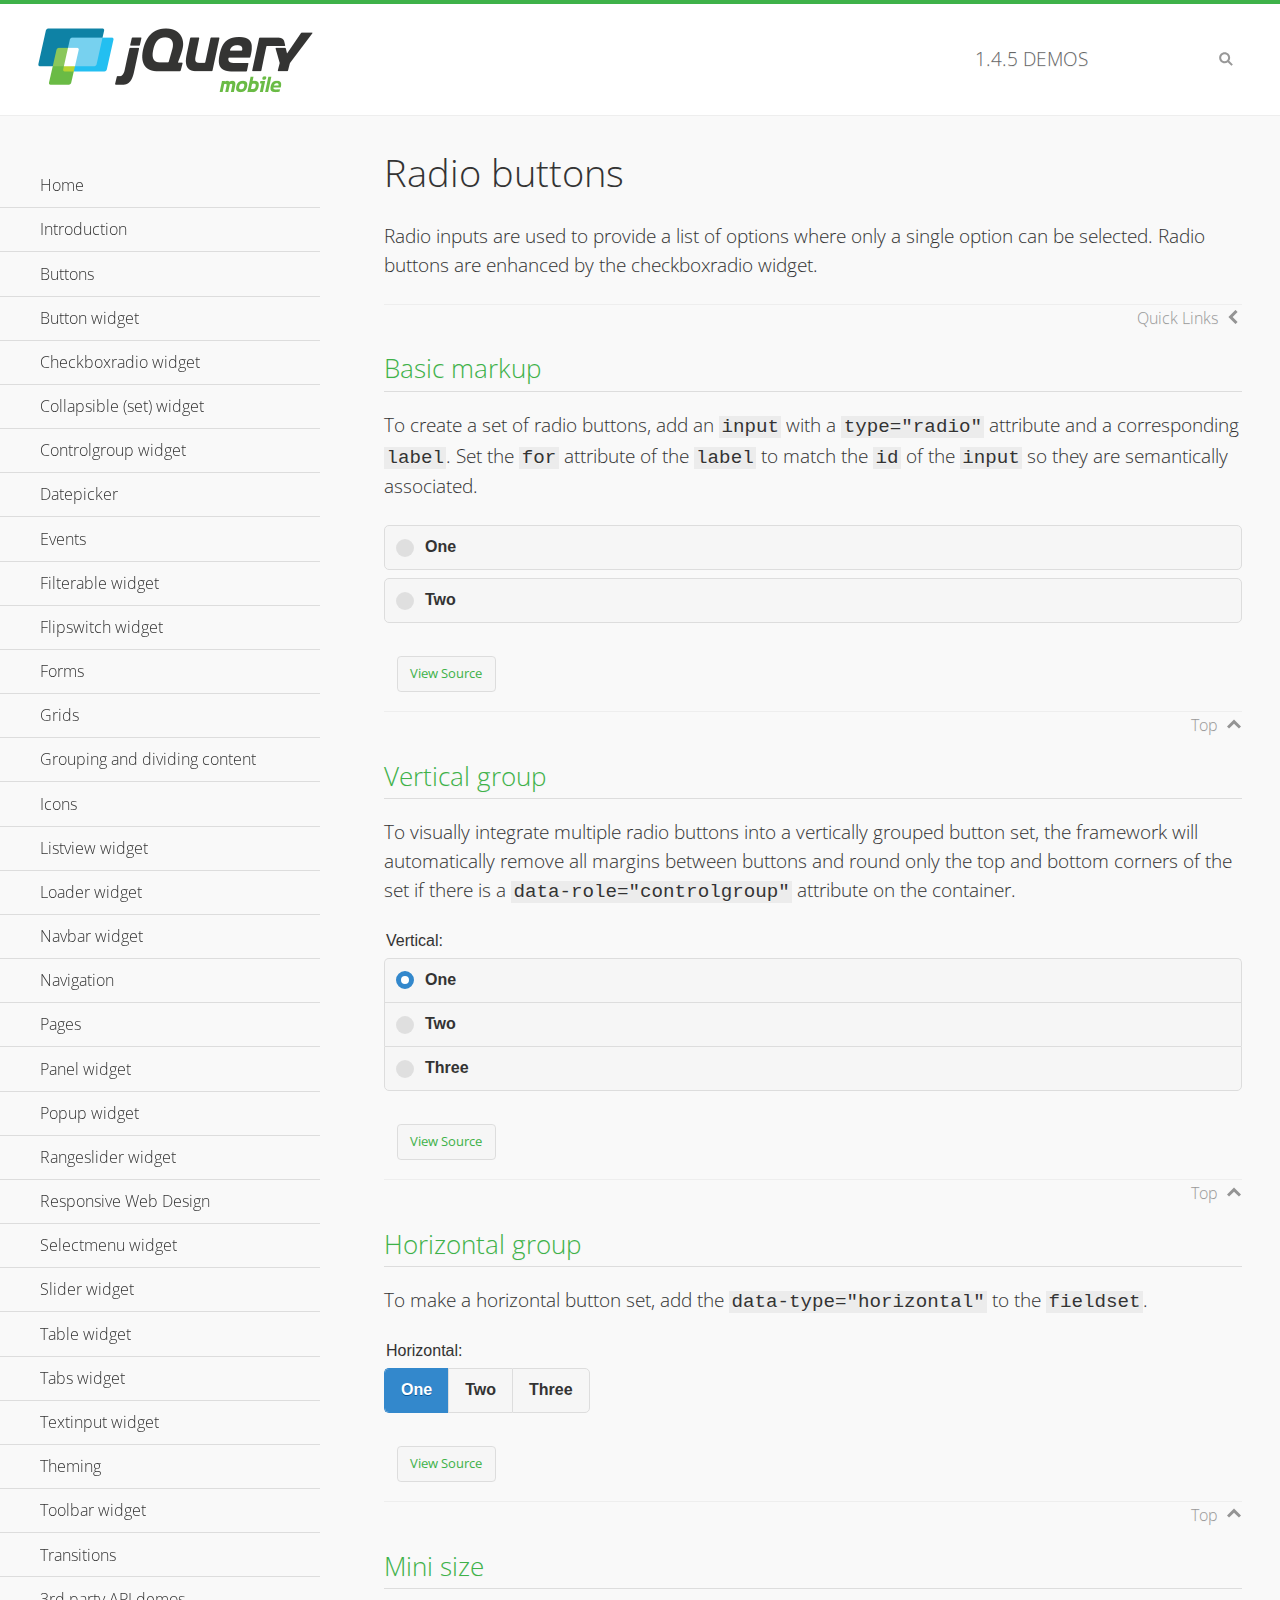
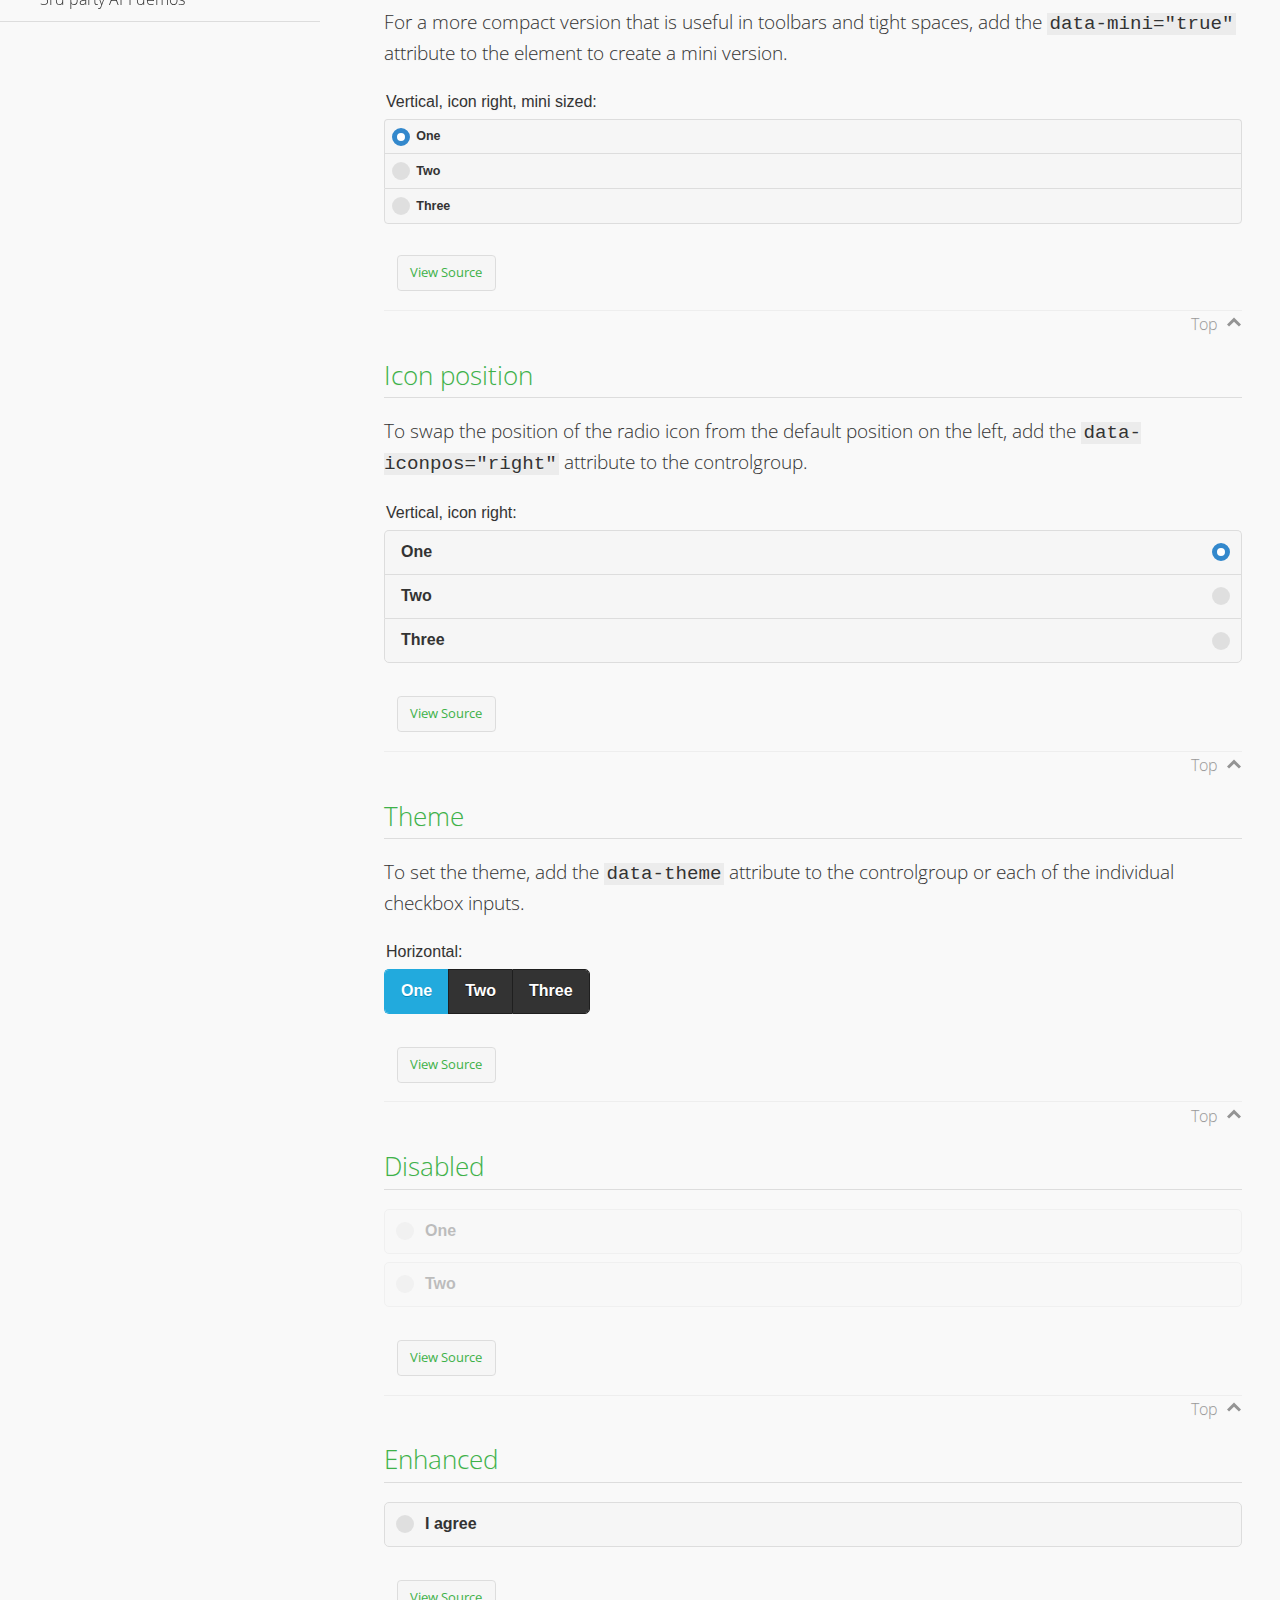
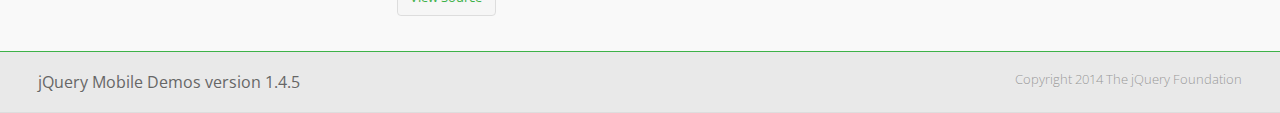
<file: js/jquery.mobile/demos/checkboxradio-radio/index.html>
<!DOCTYPE html>
<html>
<head>
	<meta charset="utf-8">
	<meta name="viewport" content="width=device-width, initial-scale=1">
	<title>Radio buttons - jQuery Mobile Demos</title>
	<link rel="shortcut icon" href="../favicon.ico">
	<link rel="stylesheet" href="http://fonts.googleapis.com/css?family=Open+Sans:300,400,700">
	<link rel="stylesheet" href="../css/themes/default/jquery.mobile-1.4.5.min.css">
	<link rel="stylesheet" href="../_assets/css/jqm-demos.css">
	<script src="../js/jquery.js"></script>
	<script src="../_assets/js/index.js"></script>
	<script src="../js/jquery.mobile-1.4.5.min.js"></script>
</head>
<body>
<div data-role="page" class="jqm-demos" data-quicklinks="true">

	<div data-role="header" class="jqm-header">
		<h2><a href="../" title="jQuery Mobile Demos home"><img src="../_assets/img/jquery-logo.png" alt="jQuery Mobile"></a></h2>
		<p><span class="jqm-version"></span> Demos</p>
		<a href="#" class="jqm-navmenu-link ui-btn ui-btn-icon-notext ui-corner-all ui-icon-bars ui-nodisc-icon ui-alt-icon ui-btn-left">Menu</a>
		<a href="#" class="jqm-search-link ui-btn ui-btn-icon-notext ui-corner-all ui-icon-search ui-nodisc-icon ui-alt-icon ui-btn-right">Search</a>
	</div><!-- /header -->

	<div role="main" class="ui-content jqm-content">

		<h1>Radio buttons</h1>

		<p>Radio inputs are used to provide a list of options where only a single option can be selected. Radio buttons are enhanced by the checkboxradio widget.</p>

		<h2>Basic markup</h2>

		<p>To create a set of radio buttons, add an <code>input</code> with a <code>type="radio"</code> attribute and a corresponding <code>label</code>. Set the <code>for</code> attribute of the <code>label</code> to match the <code>id</code> of the <code>input</code> so they are semantically associated.</p>

		<div data-demo-html="true">
			<form>
				<label>
					<input type="radio" name="radio-choice-0" id="radio-choice-0a">One
				</label>

				<label for="radio-choice-0b">Two</label>
				<input type="radio" name="radio-choice-0" id="radio-choice-0b" class="custom">
			</form>
		</div><!--/demo-html -->

		<h2>Vertical group</h2>

		<p>To visually integrate multiple radio buttons into a vertically grouped button set, the framework will automatically remove all margins between buttons and round only the top and bottom corners of the set if there is a <code> data-role="controlgroup"</code> attribute on the container.</p>

		<div data-demo-html="true">
			<form>
					<fieldset data-role="controlgroup">
					<legend>Vertical:</legend>
					<input type="radio" name="radio-choice-v-2" id="radio-choice-v-2a" value="on" checked="checked">
					<label for="radio-choice-v-2a">One</label>
					<input type="radio" name="radio-choice-v-2" id="radio-choice-v-2b" value="off">
					<label for="radio-choice-v-2b">Two</label>
					<input type="radio" name="radio-choice-v-2" id="radio-choice-v-2c" value="other">
					<label for="radio-choice-v-2c">Three</label>
				</fieldset>
			</form>
		</div><!--/demo-html -->

		<h2>Horizontal group</h2>

		<p>To make a horizontal button set, add the <code> data-type="horizontal"</code> to the <code>fieldset</code>.</p>

		<div data-demo-html="true">
			<form>
				<fieldset data-role="controlgroup" data-type="horizontal">
					<legend>Horizontal:</legend>
					<input type="radio" name="radio-choice-h-2" id="radio-choice-h-2a" value="on" checked="checked">
					<label for="radio-choice-h-2a">One</label>
					<input type="radio" name="radio-choice-h-2" id="radio-choice-h-2b" value="off">
					<label for="radio-choice-h-2b">Two</label>
					<input type="radio" name="radio-choice-h-2" id="radio-choice-h-2c" value="other">
					<label for="radio-choice-h-2c">Three</label>
				</fieldset>
			</form>
		</div><!--/demo-html -->

		<h2>Mini size</h2>

		<p>For a more compact version that is useful in toolbars and tight spaces, add the <code>data-mini="true"</code> attribute to the element to create a mini version. </p>

		<div data-demo-html="true">
			<form>
				<fieldset data-role="controlgroup" data-mini="true">
					<legend>Vertical, icon right, mini sized:</legend>
					<input type="radio" name="radio-choice-v-6" id="radio-choice-v-6a" value="on" checked="checked">
					<label for="radio-choice-v-6a">One</label>
					<input type="radio" name="radio-choice-v-6" id="radio-choice-v-6b" value="off">
					<label for="radio-choice-v-6b">Two</label>
					<input type="radio" name="radio-choice-v-6" id="radio-choice-v-6c" value="other">
					<label for="radio-choice-v-6c">Three</label>
				</fieldset>
			</form>
		</div><!--/demo-html -->

		<h2>Icon position</h2>

		<p>To swap the position of the radio icon from the default position on the left, add the <code>data-iconpos="right"</code> attribute to the controlgroup.</p>

		<div data-demo-html="true">
			<form>
				<fieldset data-role="controlgroup" data-iconpos="right">
					<legend>Vertical, icon right:</legend>
					<input type="radio" name="radio-choice-w-6" id="radio-choice-w-6a" value="on" checked="checked">
					<label for="radio-choice-w-6a">One</label>
					<input type="radio" name="radio-choice-w-6" id="radio-choice-w-6b" value="off">
					<label for="radio-choice-w-6b">Two</label>
					<input type="radio" name="radio-choice-w-6" id="radio-choice-w-6c" value="other">
					<label for="radio-choice-w-6c">Three</label>
				</fieldset>
			</form>
		</div><!--/demo-html -->

		<h2>Theme</h2>

		<p>To set the theme, add the <code>data-theme</code> attribute to the controlgroup or each of the individual checkbox inputs.</p>

		<div data-demo-html="true">
			<form>
				<fieldset data-role="controlgroup" data-theme="b" data-type="horizontal">
					<legend>Horizontal:</legend>
					<input type="radio" name="radio-choice-t-6" id="radio-choice-t-6a" value="on" checked="checked">
					<label for="radio-choice-t-6a">One</label>
					<input type="radio" name="radio-choice-t-6" id="radio-choice-t-6b" value="off">
					<label for="radio-choice-t-6b">Two</label>
					<input type="radio" name="radio-choice-t-6" id="radio-choice-t-6c" value="other">
					<label for="radio-choice-t-6c">Three</label>
				</fieldset>
			</form>
		</div><!--/demo-html -->

		<h2>Disabled</h2>

		<div data-demo-html="true">
			<form>
				<label>
					<input type="radio" name="radio-choice-7" id="radio-choice-7a" disabled="disabled">One
				</label>
				<label for="radio-choice-7b">Two</label>
				<input type="radio" name="radio-choice-7" id="radio-choice-7b" disabled="disabled">
			</form>
		</div><!--/demo-html -->

		<h2>Enhanced</h2>

		<div data-demo-html="true">
			<div class="ui-radio">
				<label for="radio-enhanced" class="ui-btn ui-corner-all ui-btn-inherit ui-btn-icon-left ui-radio-off">I agree</label>
				<input type="radio" name="radio-enhanced" id="radio-enhanced" data-enhanced="true">
			</div>
		</div><!--/demo-html -->

	</div><!-- /content -->
	    <div data-role="panel" class="jqm-navmenu-panel" data-position="left" data-display="overlay" data-theme="a">
	    	<ul class="jqm-list ui-alt-icon ui-nodisc-icon">
<li data-filtertext="demos homepage" data-icon="home"><a href=".././">Home</a></li>
<li data-filtertext="introduction overview getting started"><a href="../intro/" data-ajax="false">Introduction</a></li>
<li data-filtertext="buttons button markup buttonmarkup method anchor link button element"><a href="../button-markup/" data-ajax="false">Buttons</a></li>
<li data-filtertext="form button widget input button submit reset"><a href="../button/" data-ajax="false">Button widget</a></li>
<li data-role="collapsible" data-enhanced="true" data-collapsed-icon="carat-d" data-expanded-icon="carat-u" data-iconpos="right" data-inset="false" class="ui-collapsible ui-collapsible-themed-content ui-collapsible-collapsed">
	<h3 class="ui-collapsible-heading ui-collapsible-heading-collapsed">
		<a href="#" class="ui-collapsible-heading-toggle ui-btn ui-btn-icon-right ui-btn-inherit ui-icon-carat-d">
		    Checkboxradio widget<span class="ui-collapsible-heading-status"> click to expand contents</span>
		</a>
	</h3>
	<div class="ui-collapsible-content ui-body-inherit ui-collapsible-content-collapsed" aria-hidden="true">
		<ul>
			<li data-filtertext="form checkboxradio widget checkbox input checkboxes controlgroups"><a href="../checkboxradio-checkbox/" data-ajax="false">Checkboxes</a></li>
			<li data-filtertext="form checkboxradio widget radio input radio buttons controlgroups"><a href="../checkboxradio-radio/" data-ajax="false">Radio buttons</a></li>
		</ul>
	</div>
</li>
<li data-role="collapsible" data-enhanced="true" data-collapsed-icon="carat-d" data-expanded-icon="carat-u" data-iconpos="right" data-inset="false" class="ui-collapsible ui-collapsible-themed-content ui-collapsible-collapsed">
	<h3 class="ui-collapsible-heading ui-collapsible-heading-collapsed">
		<a href="#" class="ui-collapsible-heading-toggle ui-btn ui-btn-icon-right ui-btn-inherit ui-icon-carat-d">
			Collapsible (set) widget<span class="ui-collapsible-heading-status"> click to expand contents</span>
		</a>
	</h3>
	<div class="ui-collapsible-content ui-body-inherit ui-collapsible-content-collapsed" aria-hidden="true">
		<ul>
			<li data-filtertext="collapsibles content formatting"><a href="../collapsible/" data-ajax="false">Collapsible</a></li>
			<li data-filtertext="dynamic collapsible set accordion append expand"><a href="../collapsible-dynamic/" data-ajax="false">Dynamic collapsibles</a></li>
			<li data-filtertext="accordions collapsible set widget content formatting grouped collapsibles"><a href="../collapsibleset/" data-ajax="false">Collapsible set</a></li>
		</ul>
	</div>
</li>
<li data-role="collapsible" data-enhanced="true" data-collapsed-icon="carat-d" data-expanded-icon="carat-u" data-iconpos="right" data-inset="false" class="ui-collapsible ui-collapsible-themed-content ui-collapsible-collapsed">
	<h3 class="ui-collapsible-heading ui-collapsible-heading-collapsed">
		<a href="#" class="ui-collapsible-heading-toggle ui-btn ui-btn-icon-right ui-btn-inherit ui-icon-carat-d">
			Controlgroup widget<span class="ui-collapsible-heading-status"> click to expand contents</span>
		</a>
	</h3>
	<div class="ui-collapsible-content ui-body-inherit ui-collapsible-content-collapsed" aria-hidden="true">
		<ul>
			<li data-filtertext="controlgroups selectmenu checkboxradio input grouped buttons horizontal vertical"><a href="../controlgroup/" data-ajax="false">Controlgroup</a></li>
			<li data-filtertext="dynamic controlgroup dynamically add buttons"><a href="../controlgroup-dynamic/" data-ajax="false">Dynamic controlgroups</a></li>
		</ul>
	</div>
</li>
<li data-filtertext="form datepicker widget date input"><a href="../datepicker/" data-ajax="false">Datepicker</a></li>
<li data-role="collapsible" data-enhanced="true" data-collapsed-icon="carat-d" data-expanded-icon="carat-u" data-iconpos="right" data-inset="false" class="ui-collapsible ui-collapsible-themed-content ui-collapsible-collapsed">
	<h3 class="ui-collapsible-heading ui-collapsible-heading-collapsed">
		<a href="#" class="ui-collapsible-heading-toggle ui-btn ui-btn-icon-right ui-btn-inherit ui-icon-carat-d">
			Events<span class="ui-collapsible-heading-status"> click to expand contents</span>
		</a>
	</h3>
	<div class="ui-collapsible-content ui-body-inherit ui-collapsible-content-collapsed" aria-hidden="true">
		<ul>
			<li data-filtertext="swipe to delete list items listviews swipe events"><a href="../swipe-list/" data-ajax="false">Swipe list items</a></li>
			<li data-filtertext="swipe to navigate swipe page navigation swipe events"><a href="../swipe-page/" data-ajax="false">Swipe page navigation</a></li>
		</ul>
	</div>
</li>
<li data-filtertext="filterable filter elements sorting searching listview table"><a href="../filterable/" data-ajax="false">Filterable widget</a></li>
<li data-filtertext="form flipswitch widget flip toggle switch binary select checkbox input"><a href="../flipswitch/" data-ajax="false">Flipswitch widget</a></li>
<li data-role="collapsible" data-enhanced="true" data-collapsed-icon="carat-d" data-expanded-icon="carat-u" data-iconpos="right" data-inset="false" class="ui-collapsible ui-collapsible-themed-content ui-collapsible-collapsed">
	<h3 class="ui-collapsible-heading ui-collapsible-heading-collapsed">
		<a href="#" class="ui-collapsible-heading-toggle ui-btn ui-btn-icon-right ui-btn-inherit ui-icon-carat-d">
			Forms<span class="ui-collapsible-heading-status"> click to expand contents</span>
		</a>
	</h3>
	<div class="ui-collapsible-content ui-body-inherit ui-collapsible-content-collapsed" aria-hidden="true">
		<ul>
			<li data-filtertext="forms text checkbox radio range button submit reset inputs selects textarea slider flipswitch label form elements"><a href="../forms/" data-ajax="false">Forms</a></li>
			<li data-filtertext="form hide labels hidden accessible ui-hidden-accessible forms"><a href="../forms-label-hidden-accessible/" data-ajax="false">Hide labels</a></li>
			<li data-filtertext="form field containers fieldcontain ui-field-contain forms"><a href="../forms-field-contain/" data-ajax="false">Field containers</a></li>
			<li data-filtertext="forms disabled form elements"><a href="../forms-disabled/" data-ajax="false">Forms disabled</a></li>
			<li data-filtertext="forms gallery examples overview forms text checkbox radio range button submit reset inputs selects textarea slider flipswitch label form elements"><a href="../forms-gallery/" data-ajax="false">Forms gallery</a></li>
		</ul>
	</div>
</li>
<li data-role="collapsible" data-enhanced="true" data-collapsed-icon="carat-d" data-expanded-icon="carat-u" data-iconpos="right" data-inset="false" class="ui-collapsible ui-collapsible-themed-content ui-collapsible-collapsed">
	<h3 class="ui-collapsible-heading ui-collapsible-heading-collapsed">
		<a href="#" class="ui-collapsible-heading-toggle ui-btn ui-btn-icon-right ui-btn-inherit ui-icon-carat-d">
			Grids<span class="ui-collapsible-heading-status"> click to expand contents</span>
		</a>
	</h3>
	<div class="ui-collapsible-content ui-body-inherit ui-collapsible-content-collapsed" aria-hidden="true">
		<ul>
			<li data-filtertext="grids columns blocks content formatting rwd responsive css framework"><a href="../grids/" data-ajax="false">Grids</a></li>
			<li data-filtertext="buttons in grids css framework"><a href="../grids-buttons/" data-ajax="false">Buttons in grids</a></li>
			<li data-filtertext="custom responsive grids rwd css framework"><a href="../grids-custom-responsive/" data-ajax="false">Custom responsive grids</a></li>
		</ul>
	</div>
</li>
<li data-filtertext="blocks content formatting sections heading"><a href="../body-bar-classes/" data-ajax="false">Grouping and dividing content</a></li>
<li data-role="collapsible" data-enhanced="true" data-collapsed-icon="carat-d" data-expanded-icon="carat-u" data-iconpos="right" data-inset="false" class="ui-collapsible ui-collapsible-themed-content ui-collapsible-collapsed">
	<h3 class="ui-collapsible-heading ui-collapsible-heading-collapsed">
		<a href="#" class="ui-collapsible-heading-toggle ui-btn ui-btn-icon-right ui-btn-inherit ui-icon-carat-d">
			Icons<span class="ui-collapsible-heading-status"> click to expand contents</span>
		</a>
	</h3>
	<div class="ui-collapsible-content ui-body-inherit ui-collapsible-content-collapsed" aria-hidden="true">
		<ul>
			<li data-filtertext="button icons svg disc alt custom icon position"><a href="../icons/" data-ajax="false">Icons</a></li>
			<li data-filtertext=""><a href="../icons-grunticon/" data-ajax="false">Grunticon loader</a></li>
		</ul>
	</div>
</li>
<li data-role="collapsible" data-enhanced="true" data-collapsed-icon="carat-d" data-expanded-icon="carat-u" data-iconpos="right" data-inset="false" class="ui-collapsible ui-collapsible-themed-content ui-collapsible-collapsed">
	<h3 class="ui-collapsible-heading ui-collapsible-heading-collapsed">
		<a href="#" class="ui-collapsible-heading-toggle ui-btn ui-btn-icon-right ui-btn-inherit ui-icon-carat-d">
			Listview widget<span class="ui-collapsible-heading-status"> click to expand contents</span>
		</a>
	</h3>
	<div class="ui-collapsible-content ui-body-inherit ui-collapsible-content-collapsed" aria-hidden="true">
		<ul>
			<li data-filtertext="listview widget thumbnails icons nested split button collapsible ul ol"><a href="../listview/" data-ajax="false">Listview</a></li>
			<li data-filtertext="autocomplete filterable reveal listview filtertextbeforefilter placeholder"><a href="../listview-autocomplete/" data-ajax="false">Listview autocomplete</a></li>
			<li data-filtertext="autocomplete filterable reveal listview remote data filtertextbeforefilter placeholder"><a href="../listview-autocomplete-remote/" data-ajax="false">Listview autocomplete remote data</a></li>
			<li data-filtertext="autodividers anchor jump scroll linkbars listview lists ul ol"><a href="../listview-autodividers-linkbar/" data-ajax="false">Listview autodividers linkbar</a></li>
			<li data-filtertext="listview autodividers selector autodividersselector lists ul ol"><a href="../listview-autodividers-selector/" data-ajax="false">Listview autodividers selector</a></li>
			<li data-filtertext="listview nested list items"><a href="../listview-nested-lists/" data-ajax="false">Nested Listviews</a></li>
			<li data-filtertext="listview collapsible list items flat"><a href="../listview-collapsible-item-flat/" data-ajax="false">Listview collapsible list items (flat)</a></li>
			<li data-filtertext="listview collapsible list indented"><a href="../listview-collapsible-item-indented/" data-ajax="false">Listview collapsible list items (indented)</a></li>
			<li data-filtertext="grid listview responsive grids responsive listviews lists ul"><a href="../listview-grid/" data-ajax="false">Listview responsive grid</a></li>
		</ul>
	</div>
</li>
<li data-filtertext="loader widget page loading navigation overlay spinner"><a href="../loader/" data-ajax="false">Loader widget</a></li>
<li data-filtertext="navbar widget navmenu toolbars header footer"><a href="../navbar/" data-ajax="false">Navbar widget</a></li>
<li data-role="collapsible" data-enhanced="true" data-collapsed-icon="carat-d" data-expanded-icon="carat-u" data-iconpos="right" data-inset="false" class="ui-collapsible ui-collapsible-themed-content ui-collapsible-collapsed">
	<h3 class="ui-collapsible-heading ui-collapsible-heading-collapsed">
		<a href="#" class="ui-collapsible-heading-toggle ui-btn ui-btn-icon-right ui-btn-inherit ui-icon-carat-d">
			Navigation<span class="ui-collapsible-heading-status"> click to expand contents</span>
		</a>
	</h3>
	<div class="ui-collapsible-content ui-body-inherit ui-collapsible-content-collapsed" aria-hidden="true">
		<ul>
			<li data-filtertext="ajax navigation navigate widget history event method"><a href="../navigation/" data-ajax="false">Navigation</a></li>
			<li data-filtertext="linking pages page links navigation ajax prefetch cache"><a href="../navigation-linking-pages/" data-ajax="false">Linking pages</a></li>
			<!-- <li data-filtertext="php redirect server redirection server-side navigation"><a href="../navigation-php-redirect/" data-ajax="false">PHP redirect demo</a></li>-->
			<li data-filtertext="navigation redirection hash query"><a href="../navigation-hash-processing/" data-ajax="false">Hash processing demo</a></li>
			<li data-filtertext="navigation redirection hash query"><a href="../page-events/" data-ajax="false">Page Navigation Events</a></li>
		</ul>
	</div>
</li>
<li data-role="collapsible" data-enhanced="true" data-collapsed-icon="carat-d" data-expanded-icon="carat-u" data-iconpos="right" data-inset="false" class="ui-collapsible ui-collapsible-themed-content ui-collapsible-collapsed">
	<h3 class="ui-collapsible-heading ui-collapsible-heading-collapsed">
		<a href="#" class="ui-collapsible-heading-toggle ui-btn ui-btn-icon-right ui-btn-inherit ui-icon-carat-d">
			Pages<span class="ui-collapsible-heading-status"> click to expand contents</span>
		</a>
	</h3>
	<div class="ui-collapsible-content ui-body-inherit ui-collapsible-content-collapsed" aria-hidden="true">
		<ul>
			<li data-filtertext="pages page widget ajax navigation"><a href="../pages/" data-ajax="false">Pages</a></li>
			<li data-filtertext="single page"><a href="../pages-single-page/" data-ajax="false">Single page</a></li>
			<li data-filtertext="multipage multi-page page"><a href="../pages-multi-page/" data-ajax="false">Multi-page template</a></li>
			<li data-filtertext="dialog page widget modal popup"><a href="../pages-dialog/" data-ajax="false">Dialog page</a></li>
		</ul>
	</div>
</li>
<li data-role="collapsible" data-enhanced="true" data-collapsed-icon="carat-d" data-expanded-icon="carat-u" data-iconpos="right" data-inset="false" class="ui-collapsible ui-collapsible-themed-content ui-collapsible-collapsed">
	<h3 class="ui-collapsible-heading ui-collapsible-heading-collapsed">
		<a href="#" class="ui-collapsible-heading-toggle ui-btn ui-btn-icon-right ui-btn-inherit ui-icon-carat-d">
			Panel widget<span class="ui-collapsible-heading-status"> click to expand contents</span>
		</a>
	</h3>
	<div class="ui-collapsible-content ui-body-inherit ui-collapsible-content-collapsed" aria-hidden="true">
		<ul>
			<li data-filtertext="panel widget sliding panels reveal push overlay responsive"><a href="../panel/" data-ajax="false">Panel</a></li>
			<li data-filtertext=""><a href="../panel-external/" data-ajax="false">External panels</a></li>
			<li data-filtertext="panel "><a href="../panel-fixed/" data-ajax="false">Fixed panels</a></li>
			<li data-filtertext="panel slide panels sliding panels shadow rwd responsive breakpoint"><a href="../panel-responsive/" data-ajax="false">Panels responsive</a></li>
			<li data-filtertext="panel custom style custom panel width reveal shadow listview panel styling page background wrapper"><a href="../panel-styling/" data-ajax="false">Custom panel style</a></li>
			<li data-filtertext="panel open on swipe"><a href="../panel-swipe-open/" data-ajax="false">Panel open on swipe</a></li>
			<li data-filtertext="panels outside page internal external toolbars"><a href="../panel-external-internal/" data-ajax="false">Panel external and internal</a></li>
		</ul>
	</div>
</li>
<li data-role="collapsible" data-enhanced="true" data-collapsed-icon="carat-d" data-expanded-icon="carat-u" data-iconpos="right" data-inset="false" class="ui-collapsible ui-collapsible-themed-content ui-collapsible-collapsed">
	<h3 class="ui-collapsible-heading ui-collapsible-heading-collapsed">
		<a href="#" class="ui-collapsible-heading-toggle ui-btn ui-btn-icon-right ui-btn-inherit ui-icon-carat-d">
			Popup widget<span class="ui-collapsible-heading-status"> click to expand contents</span>
		</a>
	</h3>
	<div class="ui-collapsible-content ui-body-inherit ui-collapsible-content-collapsed" aria-hidden="true">
		<ul>
			<li data-filtertext="popup widget popups dialog modal transition tooltip lightbox form overlay screen flip pop fade transition"><a href="../popup/" data-ajax="false">Popup</a></li>
			<li data-filtertext="popup alignment position"><a href="../popup-alignment/" data-ajax="false">Popup alignment</a></li>
			<li data-filtertext="popup arrow size popups popover"><a href="../popup-arrow-size/" data-ajax="false">Popup arrow size</a></li>
			<li data-filtertext="dynamic popups popup images lightbox"><a href="../popup-dynamic/" data-ajax="false">Dynamic popups</a></li>
			<li data-filtertext="popups with iframes scaling"><a href="../popup-iframe/" data-ajax="false">Popups with iframes</a></li>
			<li data-filtertext="popup image scaling"><a href="../popup-image-scaling/" data-ajax="false">Popup image scaling</a></li>
			<li data-filtertext="external popup outside multi-page"><a href="../popup-outside-multipage/" data-ajax="false">Popup outside multi-page</a></li>
		</ul>
	</div>
</li>
<li data-filtertext="form rangeslider widget dual sliders dual handle sliders range input"><a href="../rangeslider/" data-ajax="false">Rangeslider widget</a></li>
<li data-filtertext="responsive web design rwd adaptive progressive enhancement PE accessible mobile breakpoints media query media queries"><a href="../rwd/" data-ajax="false">Responsive Web Design</a></li>
<li data-role="collapsible" data-enhanced="true" data-collapsed-icon="carat-d" data-expanded-icon="carat-u" data-iconpos="right" data-inset="false" class="ui-collapsible ui-collapsible-themed-content ui-collapsible-collapsed">
	<h3 class="ui-collapsible-heading ui-collapsible-heading-collapsed">
		<a href="#" class="ui-collapsible-heading-toggle ui-btn ui-btn-icon-right ui-btn-inherit ui-icon-carat-d">
			Selectmenu widget<span class="ui-collapsible-heading-status"> click to expand contents</span>
		</a>
	</h3>
	<div class="ui-collapsible-content ui-body-inherit ui-collapsible-content-collapsed" aria-hidden="true">
		<ul>
			<li data-filtertext="form selectmenu widget select input custom select menu selects"><a href="../selectmenu/" data-ajax="false">Selectmenu</a></li>
			<li data-filtertext="form custom select menu selectmenu widget custom menu option optgroup multiple selects"><a href="../selectmenu-custom/" data-ajax="false">Custom select menu</a></li>
			<li data-filtertext="filterable select filter popup dialog"><a href="../selectmenu-custom-filter/" data-ajax="false">Custom select menu with filter</a></li>
		</ul>
	</div>
</li>
<li data-role="collapsible" data-enhanced="true" data-collapsed-icon="carat-d" data-expanded-icon="carat-u" data-iconpos="right" data-inset="false" class="ui-collapsible ui-collapsible-themed-content ui-collapsible-collapsed">
	<h3 class="ui-collapsible-heading ui-collapsible-heading-collapsed">
		<a href="#" class="ui-collapsible-heading-toggle ui-btn ui-btn-icon-right ui-btn-inherit ui-icon-carat-d">
			Slider widget<span class="ui-collapsible-heading-status"> click to expand contents</span>
		</a>
	</h3>
	<div class="ui-collapsible-content ui-body-inherit ui-collapsible-content-collapsed" aria-hidden="true">
		<ul>
			<li data-filtertext="form slider widget range input single sliders"><a href="../slider/" data-ajax="false">Slider</a></li>
			<li data-filtertext="form slider widget flipswitch slider binary select flip toggle switch"><a href="../slider-flipswitch/" data-ajax="false">Slider flip toggle switch</a></li>
			<li data-filtertext="form slider tooltip handle value input range sliders"><a href="../slider-tooltip/" data-ajax="false">Slider tooltip</a></li>
		</ul>
	</div>
</li>
<li data-role="collapsible" data-enhanced="true" data-collapsed-icon="carat-d" data-expanded-icon="carat-u" data-iconpos="right" data-inset="false" class="ui-collapsible ui-collapsible-themed-content ui-collapsible-collapsed">
	<h3 class="ui-collapsible-heading ui-collapsible-heading-collapsed">
		<a href="#" class="ui-collapsible-heading-toggle ui-btn ui-btn-icon-right ui-btn-inherit ui-icon-carat-d">
			Table widget<span class="ui-collapsible-heading-status"> click to expand contents</span>
		</a>
	</h3>
	<div class="ui-collapsible-content ui-body-inherit ui-collapsible-content-collapsed" aria-hidden="true">
		<ul>
			<li data-filtertext="table widget reflow column toggle th td responsive tables rwd hide show tabular"><a href="../table-column-toggle/" data-ajax="false">Table Column Toggle</a></li>
			<li data-filtertext="table column toggle phone comparison demo"><a href="../table-column-toggle-example/" data-ajax="false">Table Column Toggle demo</a></li>
			<li data-filtertext="responsive tables table column toggle heading groups rwd breakpoint"><a href="../table-column-toggle-heading-groups/" data-ajax="false">Table Column Toggle heading groups</a></li>
			<li data-filtertext="responsive tables table column toggle hide rwd breakpoint customization options"><a href="../table-column-toggle-options/" data-ajax="false">Table Column Toggle options</a></li>
			<li data-filtertext="table reflow th td responsive rwd columns tabular"><a href="../table-reflow/" data-ajax="false">Table Reflow</a></li>
			<li data-filtertext="responsive tables table reflow heading groups rwd breakpoint"><a href="../table-reflow-heading-groups/" data-ajax="false">Table Reflow heading groups</a></li>
			<li data-filtertext="responsive tables table reflow stripes strokes table style"><a href="../table-reflow-stripes-strokes/" data-ajax="false">Table Reflow stripes and strokes</a></li>
			<li data-filtertext="responsive tables table reflow stack custom styles"><a href="../table-reflow-styling/" data-ajax="false">Table Reflow custom styles</a></li>
		</ul>
	</div>
</li>
<li data-filtertext="ui tabs widget"><a href="../tabs/" data-ajax="false">Tabs widget</a></li>
<li data-filtertext="form textinput widget text input textarea number date time tel email file color password"><a href="../textinput/" data-ajax="false">Textinput widget</a></li>
<li data-role="collapsible" data-enhanced="true" data-collapsed-icon="carat-d" data-expanded-icon="carat-u" data-iconpos="right" data-inset="false" class="ui-collapsible ui-collapsible-themed-content ui-collapsible-collapsed">
	<h3 class="ui-collapsible-heading ui-collapsible-heading-collapsed">
		<a href="#" class="ui-collapsible-heading-toggle ui-btn ui-btn-icon-right ui-btn-inherit ui-icon-carat-d">
			Theming<span class="ui-collapsible-heading-status"> click to expand contents</span>
		</a>
	</h3>
	<div class="ui-collapsible-content ui-body-inherit ui-collapsible-content-collapsed" aria-hidden="true">
		<ul>
			<li data-filtertext="default theme swatches theming style css"><a href="../theme-default/" data-ajax="false">Default theme</a></li>
			<li data-filtertext="classic theme old theme swatches theming style css"><a href="../theme-classic/" data-ajax="false">Classic theme</a></li>
		</ul>
	</div>
</li>
<li data-role="collapsible" data-enhanced="true" data-collapsed-icon="carat-d" data-expanded-icon="carat-u" data-iconpos="right" data-inset="false" class="ui-collapsible ui-collapsible-themed-content ui-collapsible-collapsed">
	<h3 class="ui-collapsible-heading ui-collapsible-heading-collapsed">
		<a href="#" class="ui-collapsible-heading-toggle ui-btn ui-btn-icon-right ui-btn-inherit ui-icon-carat-d">
			Toolbar widget<span class="ui-collapsible-heading-status"> click to expand contents</span>
		</a>
	</h3>
	<div class="ui-collapsible-content ui-body-inherit ui-collapsible-content-collapsed" aria-hidden="true">
		<ul>
			<li data-filtertext="toolbar widget header footer toolbars fixed fullscreen external sections"><a href="../toolbar/" data-ajax="false">Toolbar</a></li>
			<li data-filtertext="dynamic toolbars dynamically add toolbar header footer"><a href="../toolbar-dynamic/" data-ajax="false">Dynamic toolbars</a></li>
			<li data-filtertext="external toolbars header footer"><a href="../toolbar-external/" data-ajax="false">External toolbars</a></li>
			<li data-filtertext="fixed toolbars header footer"><a href="../toolbar-fixed/" data-ajax="false">Fixed toolbars</a></li>
			<li data-filtertext="fixed fullscreen toolbars header footer"><a href="../toolbar-fixed-fullscreen/" data-ajax="false">Fullscreen toolbars</a></li>
			<li data-filtertext="external fixed toolbars header footer"><a href="../toolbar-fixed-external/" data-ajax="false">Fixed external toolbars</a></li>
			<li data-filtertext="external persistent toolbars header footer navbar navmenu"><a href="../toolbar-fixed-persistent/" data-ajax="false">Persistent toolbars</a></li>
			<li data-filtertext="external ajax optimized toolbars persistent toolbars header footer navbar"><a href="../toolbar-fixed-persistent-optimized/" data-ajax="false">Ajax optimized toolbars</a></li>
			<li data-filtertext="form in toolbars header footer"><a href="../toolbar-fixed-forms/" data-ajax="false">Form in toolbar</a></li>
		</ul>
	</div>
</li>
<li data-filtertext="page transitions animated pages popup navigation flip slide fade pop"><a href="../transitions/" data-ajax="false">Transitions</a></li>
<li data-role="collapsible" data-enhanced="true" data-collapsed-icon="carat-d" data-expanded-icon="carat-u" data-iconpos="right" data-inset="false" class="ui-collapsible ui-collapsible-themed-content ui-collapsible-collapsed">
	<h3 class="ui-collapsible-heading ui-collapsible-heading-collapsed">
		<a href="#" class="ui-collapsible-heading-toggle ui-btn ui-btn-icon-right ui-btn-inherit ui-icon-carat-d">
			3rd party API demos<span class="ui-collapsible-heading-status"> click to expand contents</span>
		</a>
	</h3>
	<div class="ui-collapsible-content ui-body-inherit ui-collapsible-content-collapsed" aria-hidden="true">
		<ul>
			<li data-filtertext="backbone requirejs navigation router"><a href="../backbone-requirejs/" data-ajax="false">Backbone RequireJS</a></li>
			<li data-filtertext="google maps geolocation demo"><a href="../map-geolocation/" data-ajax="false">Google Maps geolocation</a></li>
			<li data-filtertext="google maps hybrid"><a href="../map-list-toggle/" data-ajax="false">Google Maps list toggle</a></li>
		</ul>
	</div>
</li>



		     </ul>
		</div><!-- /panel -->


	<div data-role="footer" data-position="fixed" data-tap-toggle="false" class="jqm-footer">
		<p>jQuery Mobile Demos version <span class="jqm-version"></span></p>
		<p>Copyright 2014 The jQuery Foundation</p>
	</div><!-- /footer -->
	<!-- TODO: This should become an external panel so we can add input to markup (unique ID) -->
    <div data-role="panel" class="jqm-search-panel" data-position="right" data-display="overlay" data-theme="a">
		<div class="jqm-search">
			<ul class="jqm-list" data-filter-placeholder="Search demos..." data-filter-reveal="true">
<li data-filtertext="demos homepage" data-icon="home"><a href=".././">Home</a></li>
<li data-filtertext="introduction overview getting started"><a href="../intro/" data-ajax="false">Introduction</a></li>
<li data-filtertext="buttons button markup buttonmarkup method anchor link button element"><a href="../button-markup/" data-ajax="false">Buttons</a></li>
<li data-filtertext="form button widget input button submit reset"><a href="../button/" data-ajax="false">Button widget</a></li>
<li data-role="collapsible" data-enhanced="true" data-collapsed-icon="carat-d" data-expanded-icon="carat-u" data-iconpos="right" data-inset="false" class="ui-collapsible ui-collapsible-themed-content ui-collapsible-collapsed">
	<h3 class="ui-collapsible-heading ui-collapsible-heading-collapsed">
		<a href="#" class="ui-collapsible-heading-toggle ui-btn ui-btn-icon-right ui-btn-inherit ui-icon-carat-d">
		    Checkboxradio widget<span class="ui-collapsible-heading-status"> click to expand contents</span>
		</a>
	</h3>
	<div class="ui-collapsible-content ui-body-inherit ui-collapsible-content-collapsed" aria-hidden="true">
		<ul>
			<li data-filtertext="form checkboxradio widget checkbox input checkboxes controlgroups"><a href="../checkboxradio-checkbox/" data-ajax="false">Checkboxes</a></li>
			<li data-filtertext="form checkboxradio widget radio input radio buttons controlgroups"><a href="../checkboxradio-radio/" data-ajax="false">Radio buttons</a></li>
		</ul>
	</div>
</li>
<li data-role="collapsible" data-enhanced="true" data-collapsed-icon="carat-d" data-expanded-icon="carat-u" data-iconpos="right" data-inset="false" class="ui-collapsible ui-collapsible-themed-content ui-collapsible-collapsed">
	<h3 class="ui-collapsible-heading ui-collapsible-heading-collapsed">
		<a href="#" class="ui-collapsible-heading-toggle ui-btn ui-btn-icon-right ui-btn-inherit ui-icon-carat-d">
			Collapsible (set) widget<span class="ui-collapsible-heading-status"> click to expand contents</span>
		</a>
	</h3>
	<div class="ui-collapsible-content ui-body-inherit ui-collapsible-content-collapsed" aria-hidden="true">
		<ul>
			<li data-filtertext="collapsibles content formatting"><a href="../collapsible/" data-ajax="false">Collapsible</a></li>
			<li data-filtertext="dynamic collapsible set accordion append expand"><a href="../collapsible-dynamic/" data-ajax="false">Dynamic collapsibles</a></li>
			<li data-filtertext="accordions collapsible set widget content formatting grouped collapsibles"><a href="../collapsibleset/" data-ajax="false">Collapsible set</a></li>
		</ul>
	</div>
</li>
<li data-role="collapsible" data-enhanced="true" data-collapsed-icon="carat-d" data-expanded-icon="carat-u" data-iconpos="right" data-inset="false" class="ui-collapsible ui-collapsible-themed-content ui-collapsible-collapsed">
	<h3 class="ui-collapsible-heading ui-collapsible-heading-collapsed">
		<a href="#" class="ui-collapsible-heading-toggle ui-btn ui-btn-icon-right ui-btn-inherit ui-icon-carat-d">
			Controlgroup widget<span class="ui-collapsible-heading-status"> click to expand contents</span>
		</a>
	</h3>
	<div class="ui-collapsible-content ui-body-inherit ui-collapsible-content-collapsed" aria-hidden="true">
		<ul>
			<li data-filtertext="controlgroups selectmenu checkboxradio input grouped buttons horizontal vertical"><a href="../controlgroup/" data-ajax="false">Controlgroup</a></li>
			<li data-filtertext="dynamic controlgroup dynamically add buttons"><a href="../controlgroup-dynamic/" data-ajax="false">Dynamic controlgroups</a></li>
		</ul>
	</div>
</li>
<li data-filtertext="form datepicker widget date input"><a href="../datepicker/" data-ajax="false">Datepicker</a></li>
<li data-role="collapsible" data-enhanced="true" data-collapsed-icon="carat-d" data-expanded-icon="carat-u" data-iconpos="right" data-inset="false" class="ui-collapsible ui-collapsible-themed-content ui-collapsible-collapsed">
	<h3 class="ui-collapsible-heading ui-collapsible-heading-collapsed">
		<a href="#" class="ui-collapsible-heading-toggle ui-btn ui-btn-icon-right ui-btn-inherit ui-icon-carat-d">
			Events<span class="ui-collapsible-heading-status"> click to expand contents</span>
		</a>
	</h3>
	<div class="ui-collapsible-content ui-body-inherit ui-collapsible-content-collapsed" aria-hidden="true">
		<ul>
			<li data-filtertext="swipe to delete list items listviews swipe events"><a href="../swipe-list/" data-ajax="false">Swipe list items</a></li>
			<li data-filtertext="swipe to navigate swipe page navigation swipe events"><a href="../swipe-page/" data-ajax="false">Swipe page navigation</a></li>
		</ul>
	</div>
</li>
<li data-filtertext="filterable filter elements sorting searching listview table"><a href="../filterable/" data-ajax="false">Filterable widget</a></li>
<li data-filtertext="form flipswitch widget flip toggle switch binary select checkbox input"><a href="../flipswitch/" data-ajax="false">Flipswitch widget</a></li>
<li data-role="collapsible" data-enhanced="true" data-collapsed-icon="carat-d" data-expanded-icon="carat-u" data-iconpos="right" data-inset="false" class="ui-collapsible ui-collapsible-themed-content ui-collapsible-collapsed">
	<h3 class="ui-collapsible-heading ui-collapsible-heading-collapsed">
		<a href="#" class="ui-collapsible-heading-toggle ui-btn ui-btn-icon-right ui-btn-inherit ui-icon-carat-d">
			Forms<span class="ui-collapsible-heading-status"> click to expand contents</span>
		</a>
	</h3>
	<div class="ui-collapsible-content ui-body-inherit ui-collapsible-content-collapsed" aria-hidden="true">
		<ul>
			<li data-filtertext="forms text checkbox radio range button submit reset inputs selects textarea slider flipswitch label form elements"><a href="../forms/" data-ajax="false">Forms</a></li>
			<li data-filtertext="form hide labels hidden accessible ui-hidden-accessible forms"><a href="../forms-label-hidden-accessible/" data-ajax="false">Hide labels</a></li>
			<li data-filtertext="form field containers fieldcontain ui-field-contain forms"><a href="../forms-field-contain/" data-ajax="false">Field containers</a></li>
			<li data-filtertext="forms disabled form elements"><a href="../forms-disabled/" data-ajax="false">Forms disabled</a></li>
			<li data-filtertext="forms gallery examples overview forms text checkbox radio range button submit reset inputs selects textarea slider flipswitch label form elements"><a href="../forms-gallery/" data-ajax="false">Forms gallery</a></li>
		</ul>
	</div>
</li>
<li data-role="collapsible" data-enhanced="true" data-collapsed-icon="carat-d" data-expanded-icon="carat-u" data-iconpos="right" data-inset="false" class="ui-collapsible ui-collapsible-themed-content ui-collapsible-collapsed">
	<h3 class="ui-collapsible-heading ui-collapsible-heading-collapsed">
		<a href="#" class="ui-collapsible-heading-toggle ui-btn ui-btn-icon-right ui-btn-inherit ui-icon-carat-d">
			Grids<span class="ui-collapsible-heading-status"> click to expand contents</span>
		</a>
	</h3>
	<div class="ui-collapsible-content ui-body-inherit ui-collapsible-content-collapsed" aria-hidden="true">
		<ul>
			<li data-filtertext="grids columns blocks content formatting rwd responsive css framework"><a href="../grids/" data-ajax="false">Grids</a></li>
			<li data-filtertext="buttons in grids css framework"><a href="../grids-buttons/" data-ajax="false">Buttons in grids</a></li>
			<li data-filtertext="custom responsive grids rwd css framework"><a href="../grids-custom-responsive/" data-ajax="false">Custom responsive grids</a></li>
		</ul>
	</div>
</li>
<li data-filtertext="blocks content formatting sections heading"><a href="../body-bar-classes/" data-ajax="false">Grouping and dividing content</a></li>
<li data-role="collapsible" data-enhanced="true" data-collapsed-icon="carat-d" data-expanded-icon="carat-u" data-iconpos="right" data-inset="false" class="ui-collapsible ui-collapsible-themed-content ui-collapsible-collapsed">
	<h3 class="ui-collapsible-heading ui-collapsible-heading-collapsed">
		<a href="#" class="ui-collapsible-heading-toggle ui-btn ui-btn-icon-right ui-btn-inherit ui-icon-carat-d">
			Icons<span class="ui-collapsible-heading-status"> click to expand contents</span>
		</a>
	</h3>
	<div class="ui-collapsible-content ui-body-inherit ui-collapsible-content-collapsed" aria-hidden="true">
		<ul>
			<li data-filtertext="button icons svg disc alt custom icon position"><a href="../icons/" data-ajax="false">Icons</a></li>
			<li data-filtertext=""><a href="../icons-grunticon/" data-ajax="false">Grunticon loader</a></li>
		</ul>
	</div>
</li>
<li data-role="collapsible" data-enhanced="true" data-collapsed-icon="carat-d" data-expanded-icon="carat-u" data-iconpos="right" data-inset="false" class="ui-collapsible ui-collapsible-themed-content ui-collapsible-collapsed">
	<h3 class="ui-collapsible-heading ui-collapsible-heading-collapsed">
		<a href="#" class="ui-collapsible-heading-toggle ui-btn ui-btn-icon-right ui-btn-inherit ui-icon-carat-d">
			Listview widget<span class="ui-collapsible-heading-status"> click to expand contents</span>
		</a>
	</h3>
	<div class="ui-collapsible-content ui-body-inherit ui-collapsible-content-collapsed" aria-hidden="true">
		<ul>
			<li data-filtertext="listview widget thumbnails icons nested split button collapsible ul ol"><a href="../listview/" data-ajax="false">Listview</a></li>
			<li data-filtertext="autocomplete filterable reveal listview filtertextbeforefilter placeholder"><a href="../listview-autocomplete/" data-ajax="false">Listview autocomplete</a></li>
			<li data-filtertext="autocomplete filterable reveal listview remote data filtertextbeforefilter placeholder"><a href="../listview-autocomplete-remote/" data-ajax="false">Listview autocomplete remote data</a></li>
			<li data-filtertext="autodividers anchor jump scroll linkbars listview lists ul ol"><a href="../listview-autodividers-linkbar/" data-ajax="false">Listview autodividers linkbar</a></li>
			<li data-filtertext="listview autodividers selector autodividersselector lists ul ol"><a href="../listview-autodividers-selector/" data-ajax="false">Listview autodividers selector</a></li>
			<li data-filtertext="listview nested list items"><a href="../listview-nested-lists/" data-ajax="false">Nested Listviews</a></li>
			<li data-filtertext="listview collapsible list items flat"><a href="../listview-collapsible-item-flat/" data-ajax="false">Listview collapsible list items (flat)</a></li>
			<li data-filtertext="listview collapsible list indented"><a href="../listview-collapsible-item-indented/" data-ajax="false">Listview collapsible list items (indented)</a></li>
			<li data-filtertext="grid listview responsive grids responsive listviews lists ul"><a href="../listview-grid/" data-ajax="false">Listview responsive grid</a></li>
		</ul>
	</div>
</li>
<li data-filtertext="loader widget page loading navigation overlay spinner"><a href="../loader/" data-ajax="false">Loader widget</a></li>
<li data-filtertext="navbar widget navmenu toolbars header footer"><a href="../navbar/" data-ajax="false">Navbar widget</a></li>
<li data-role="collapsible" data-enhanced="true" data-collapsed-icon="carat-d" data-expanded-icon="carat-u" data-iconpos="right" data-inset="false" class="ui-collapsible ui-collapsible-themed-content ui-collapsible-collapsed">
	<h3 class="ui-collapsible-heading ui-collapsible-heading-collapsed">
		<a href="#" class="ui-collapsible-heading-toggle ui-btn ui-btn-icon-right ui-btn-inherit ui-icon-carat-d">
			Navigation<span class="ui-collapsible-heading-status"> click to expand contents</span>
		</a>
	</h3>
	<div class="ui-collapsible-content ui-body-inherit ui-collapsible-content-collapsed" aria-hidden="true">
		<ul>
			<li data-filtertext="ajax navigation navigate widget history event method"><a href="../navigation/" data-ajax="false">Navigation</a></li>
			<li data-filtertext="linking pages page links navigation ajax prefetch cache"><a href="../navigation-linking-pages/" data-ajax="false">Linking pages</a></li>
			<!-- <li data-filtertext="php redirect server redirection server-side navigation"><a href="../navigation-php-redirect/" data-ajax="false">PHP redirect demo</a></li>-->
			<li data-filtertext="navigation redirection hash query"><a href="../navigation-hash-processing/" data-ajax="false">Hash processing demo</a></li>
			<li data-filtertext="navigation redirection hash query"><a href="../page-events/" data-ajax="false">Page Navigation Events</a></li>
		</ul>
	</div>
</li>
<li data-role="collapsible" data-enhanced="true" data-collapsed-icon="carat-d" data-expanded-icon="carat-u" data-iconpos="right" data-inset="false" class="ui-collapsible ui-collapsible-themed-content ui-collapsible-collapsed">
	<h3 class="ui-collapsible-heading ui-collapsible-heading-collapsed">
		<a href="#" class="ui-collapsible-heading-toggle ui-btn ui-btn-icon-right ui-btn-inherit ui-icon-carat-d">
			Pages<span class="ui-collapsible-heading-status"> click to expand contents</span>
		</a>
	</h3>
	<div class="ui-collapsible-content ui-body-inherit ui-collapsible-content-collapsed" aria-hidden="true">
		<ul>
			<li data-filtertext="pages page widget ajax navigation"><a href="../pages/" data-ajax="false">Pages</a></li>
			<li data-filtertext="single page"><a href="../pages-single-page/" data-ajax="false">Single page</a></li>
			<li data-filtertext="multipage multi-page page"><a href="../pages-multi-page/" data-ajax="false">Multi-page template</a></li>
			<li data-filtertext="dialog page widget modal popup"><a href="../pages-dialog/" data-ajax="false">Dialog page</a></li>
		</ul>
	</div>
</li>
<li data-role="collapsible" data-enhanced="true" data-collapsed-icon="carat-d" data-expanded-icon="carat-u" data-iconpos="right" data-inset="false" class="ui-collapsible ui-collapsible-themed-content ui-collapsible-collapsed">
	<h3 class="ui-collapsible-heading ui-collapsible-heading-collapsed">
		<a href="#" class="ui-collapsible-heading-toggle ui-btn ui-btn-icon-right ui-btn-inherit ui-icon-carat-d">
			Panel widget<span class="ui-collapsible-heading-status"> click to expand contents</span>
		</a>
	</h3>
	<div class="ui-collapsible-content ui-body-inherit ui-collapsible-content-collapsed" aria-hidden="true">
		<ul>
			<li data-filtertext="panel widget sliding panels reveal push overlay responsive"><a href="../panel/" data-ajax="false">Panel</a></li>
			<li data-filtertext=""><a href="../panel-external/" data-ajax="false">External panels</a></li>
			<li data-filtertext="panel "><a href="../panel-fixed/" data-ajax="false">Fixed panels</a></li>
			<li data-filtertext="panel slide panels sliding panels shadow rwd responsive breakpoint"><a href="../panel-responsive/" data-ajax="false">Panels responsive</a></li>
			<li data-filtertext="panel custom style custom panel width reveal shadow listview panel styling page background wrapper"><a href="../panel-styling/" data-ajax="false">Custom panel style</a></li>
			<li data-filtertext="panel open on swipe"><a href="../panel-swipe-open/" data-ajax="false">Panel open on swipe</a></li>
			<li data-filtertext="panels outside page internal external toolbars"><a href="../panel-external-internal/" data-ajax="false">Panel external and internal</a></li>
		</ul>
	</div>
</li>
<li data-role="collapsible" data-enhanced="true" data-collapsed-icon="carat-d" data-expanded-icon="carat-u" data-iconpos="right" data-inset="false" class="ui-collapsible ui-collapsible-themed-content ui-collapsible-collapsed">
	<h3 class="ui-collapsible-heading ui-collapsible-heading-collapsed">
		<a href="#" class="ui-collapsible-heading-toggle ui-btn ui-btn-icon-right ui-btn-inherit ui-icon-carat-d">
			Popup widget<span class="ui-collapsible-heading-status"> click to expand contents</span>
		</a>
	</h3>
	<div class="ui-collapsible-content ui-body-inherit ui-collapsible-content-collapsed" aria-hidden="true">
		<ul>
			<li data-filtertext="popup widget popups dialog modal transition tooltip lightbox form overlay screen flip pop fade transition"><a href="../popup/" data-ajax="false">Popup</a></li>
			<li data-filtertext="popup alignment position"><a href="../popup-alignment/" data-ajax="false">Popup alignment</a></li>
			<li data-filtertext="popup arrow size popups popover"><a href="../popup-arrow-size/" data-ajax="false">Popup arrow size</a></li>
			<li data-filtertext="dynamic popups popup images lightbox"><a href="../popup-dynamic/" data-ajax="false">Dynamic popups</a></li>
			<li data-filtertext="popups with iframes scaling"><a href="../popup-iframe/" data-ajax="false">Popups with iframes</a></li>
			<li data-filtertext="popup image scaling"><a href="../popup-image-scaling/" data-ajax="false">Popup image scaling</a></li>
			<li data-filtertext="external popup outside multi-page"><a href="../popup-outside-multipage/" data-ajax="false">Popup outside multi-page</a></li>
		</ul>
	</div>
</li>
<li data-filtertext="form rangeslider widget dual sliders dual handle sliders range input"><a href="../rangeslider/" data-ajax="false">Rangeslider widget</a></li>
<li data-filtertext="responsive web design rwd adaptive progressive enhancement PE accessible mobile breakpoints media query media queries"><a href="../rwd/" data-ajax="false">Responsive Web Design</a></li>
<li data-role="collapsible" data-enhanced="true" data-collapsed-icon="carat-d" data-expanded-icon="carat-u" data-iconpos="right" data-inset="false" class="ui-collapsible ui-collapsible-themed-content ui-collapsible-collapsed">
	<h3 class="ui-collapsible-heading ui-collapsible-heading-collapsed">
		<a href="#" class="ui-collapsible-heading-toggle ui-btn ui-btn-icon-right ui-btn-inherit ui-icon-carat-d">
			Selectmenu widget<span class="ui-collapsible-heading-status"> click to expand contents</span>
		</a>
	</h3>
	<div class="ui-collapsible-content ui-body-inherit ui-collapsible-content-collapsed" aria-hidden="true">
		<ul>
			<li data-filtertext="form selectmenu widget select input custom select menu selects"><a href="../selectmenu/" data-ajax="false">Selectmenu</a></li>
			<li data-filtertext="form custom select menu selectmenu widget custom menu option optgroup multiple selects"><a href="../selectmenu-custom/" data-ajax="false">Custom select menu</a></li>
			<li data-filtertext="filterable select filter popup dialog"><a href="../selectmenu-custom-filter/" data-ajax="false">Custom select menu with filter</a></li>
		</ul>
	</div>
</li>
<li data-role="collapsible" data-enhanced="true" data-collapsed-icon="carat-d" data-expanded-icon="carat-u" data-iconpos="right" data-inset="false" class="ui-collapsible ui-collapsible-themed-content ui-collapsible-collapsed">
	<h3 class="ui-collapsible-heading ui-collapsible-heading-collapsed">
		<a href="#" class="ui-collapsible-heading-toggle ui-btn ui-btn-icon-right ui-btn-inherit ui-icon-carat-d">
			Slider widget<span class="ui-collapsible-heading-status"> click to expand contents</span>
		</a>
	</h3>
	<div class="ui-collapsible-content ui-body-inherit ui-collapsible-content-collapsed" aria-hidden="true">
		<ul>
			<li data-filtertext="form slider widget range input single sliders"><a href="../slider/" data-ajax="false">Slider</a></li>
			<li data-filtertext="form slider widget flipswitch slider binary select flip toggle switch"><a href="../slider-flipswitch/" data-ajax="false">Slider flip toggle switch</a></li>
			<li data-filtertext="form slider tooltip handle value input range sliders"><a href="../slider-tooltip/" data-ajax="false">Slider tooltip</a></li>
		</ul>
	</div>
</li>
<li data-role="collapsible" data-enhanced="true" data-collapsed-icon="carat-d" data-expanded-icon="carat-u" data-iconpos="right" data-inset="false" class="ui-collapsible ui-collapsible-themed-content ui-collapsible-collapsed">
	<h3 class="ui-collapsible-heading ui-collapsible-heading-collapsed">
		<a href="#" class="ui-collapsible-heading-toggle ui-btn ui-btn-icon-right ui-btn-inherit ui-icon-carat-d">
			Table widget<span class="ui-collapsible-heading-status"> click to expand contents</span>
		</a>
	</h3>
	<div class="ui-collapsible-content ui-body-inherit ui-collapsible-content-collapsed" aria-hidden="true">
		<ul>
			<li data-filtertext="table widget reflow column toggle th td responsive tables rwd hide show tabular"><a href="../table-column-toggle/" data-ajax="false">Table Column Toggle</a></li>
			<li data-filtertext="table column toggle phone comparison demo"><a href="../table-column-toggle-example/" data-ajax="false">Table Column Toggle demo</a></li>
			<li data-filtertext="responsive tables table column toggle heading groups rwd breakpoint"><a href="../table-column-toggle-heading-groups/" data-ajax="false">Table Column Toggle heading groups</a></li>
			<li data-filtertext="responsive tables table column toggle hide rwd breakpoint customization options"><a href="../table-column-toggle-options/" data-ajax="false">Table Column Toggle options</a></li>
			<li data-filtertext="table reflow th td responsive rwd columns tabular"><a href="../table-reflow/" data-ajax="false">Table Reflow</a></li>
			<li data-filtertext="responsive tables table reflow heading groups rwd breakpoint"><a href="../table-reflow-heading-groups/" data-ajax="false">Table Reflow heading groups</a></li>
			<li data-filtertext="responsive tables table reflow stripes strokes table style"><a href="../table-reflow-stripes-strokes/" data-ajax="false">Table Reflow stripes and strokes</a></li>
			<li data-filtertext="responsive tables table reflow stack custom styles"><a href="../table-reflow-styling/" data-ajax="false">Table Reflow custom styles</a></li>
		</ul>
	</div>
</li>
<li data-filtertext="ui tabs widget"><a href="../tabs/" data-ajax="false">Tabs widget</a></li>
<li data-filtertext="form textinput widget text input textarea number date time tel email file color password"><a href="../textinput/" data-ajax="false">Textinput widget</a></li>
<li data-role="collapsible" data-enhanced="true" data-collapsed-icon="carat-d" data-expanded-icon="carat-u" data-iconpos="right" data-inset="false" class="ui-collapsible ui-collapsible-themed-content ui-collapsible-collapsed">
	<h3 class="ui-collapsible-heading ui-collapsible-heading-collapsed">
		<a href="#" class="ui-collapsible-heading-toggle ui-btn ui-btn-icon-right ui-btn-inherit ui-icon-carat-d">
			Theming<span class="ui-collapsible-heading-status"> click to expand contents</span>
		</a>
	</h3>
	<div class="ui-collapsible-content ui-body-inherit ui-collapsible-content-collapsed" aria-hidden="true">
		<ul>
			<li data-filtertext="default theme swatches theming style css"><a href="../theme-default/" data-ajax="false">Default theme</a></li>
			<li data-filtertext="classic theme old theme swatches theming style css"><a href="../theme-classic/" data-ajax="false">Classic theme</a></li>
		</ul>
	</div>
</li>
<li data-role="collapsible" data-enhanced="true" data-collapsed-icon="carat-d" data-expanded-icon="carat-u" data-iconpos="right" data-inset="false" class="ui-collapsible ui-collapsible-themed-content ui-collapsible-collapsed">
	<h3 class="ui-collapsible-heading ui-collapsible-heading-collapsed">
		<a href="#" class="ui-collapsible-heading-toggle ui-btn ui-btn-icon-right ui-btn-inherit ui-icon-carat-d">
			Toolbar widget<span class="ui-collapsible-heading-status"> click to expand contents</span>
		</a>
	</h3>
	<div class="ui-collapsible-content ui-body-inherit ui-collapsible-content-collapsed" aria-hidden="true">
		<ul>
			<li data-filtertext="toolbar widget header footer toolbars fixed fullscreen external sections"><a href="../toolbar/" data-ajax="false">Toolbar</a></li>
			<li data-filtertext="dynamic toolbars dynamically add toolbar header footer"><a href="../toolbar-dynamic/" data-ajax="false">Dynamic toolbars</a></li>
			<li data-filtertext="external toolbars header footer"><a href="../toolbar-external/" data-ajax="false">External toolbars</a></li>
			<li data-filtertext="fixed toolbars header footer"><a href="../toolbar-fixed/" data-ajax="false">Fixed toolbars</a></li>
			<li data-filtertext="fixed fullscreen toolbars header footer"><a href="../toolbar-fixed-fullscreen/" data-ajax="false">Fullscreen toolbars</a></li>
			<li data-filtertext="external fixed toolbars header footer"><a href="../toolbar-fixed-external/" data-ajax="false">Fixed external toolbars</a></li>
			<li data-filtertext="external persistent toolbars header footer navbar navmenu"><a href="../toolbar-fixed-persistent/" data-ajax="false">Persistent toolbars</a></li>
			<li data-filtertext="external ajax optimized toolbars persistent toolbars header footer navbar"><a href="../toolbar-fixed-persistent-optimized/" data-ajax="false">Ajax optimized toolbars</a></li>
			<li data-filtertext="form in toolbars header footer"><a href="../toolbar-fixed-forms/" data-ajax="false">Form in toolbar</a></li>
		</ul>
	</div>
</li>
<li data-filtertext="page transitions animated pages popup navigation flip slide fade pop"><a href="../transitions/" data-ajax="false">Transitions</a></li>
<li data-role="collapsible" data-enhanced="true" data-collapsed-icon="carat-d" data-expanded-icon="carat-u" data-iconpos="right" data-inset="false" class="ui-collapsible ui-collapsible-themed-content ui-collapsible-collapsed">
	<h3 class="ui-collapsible-heading ui-collapsible-heading-collapsed">
		<a href="#" class="ui-collapsible-heading-toggle ui-btn ui-btn-icon-right ui-btn-inherit ui-icon-carat-d">
			3rd party API demos<span class="ui-collapsible-heading-status"> click to expand contents</span>
		</a>
	</h3>
	<div class="ui-collapsible-content ui-body-inherit ui-collapsible-content-collapsed" aria-hidden="true">
		<ul>
			<li data-filtertext="backbone requirejs navigation router"><a href="../backbone-requirejs/" data-ajax="false">Backbone RequireJS</a></li>
			<li data-filtertext="google maps geolocation demo"><a href="../map-geolocation/" data-ajax="false">Google Maps geolocation</a></li>
			<li data-filtertext="google maps hybrid"><a href="../map-list-toggle/" data-ajax="false">Google Maps list toggle</a></li>
		</ul>
	</div>
</li>



			</ul>
		</div>
	</div><!-- /panel -->


</div><!-- /page -->

</body>
</html>
</file>
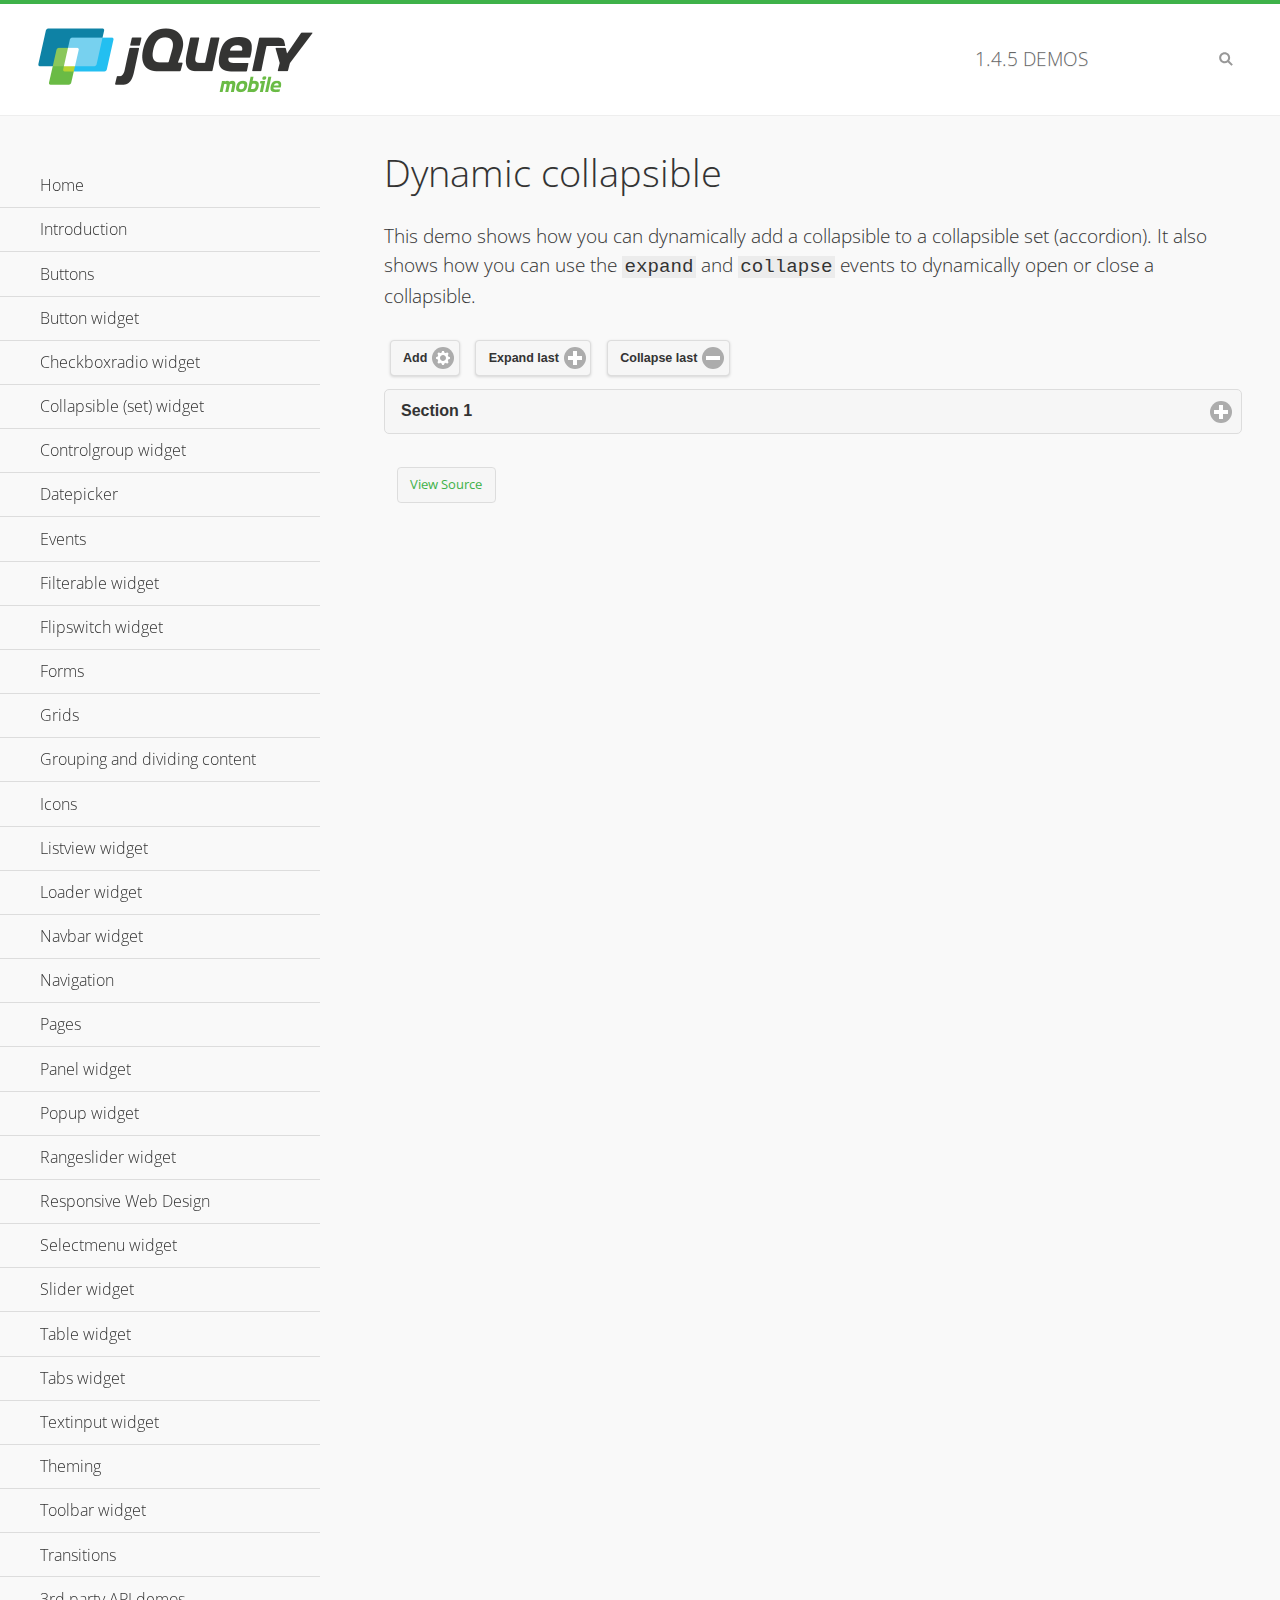
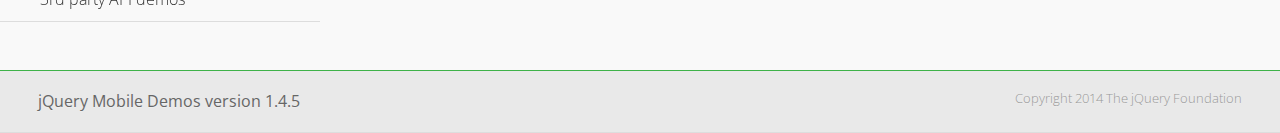
<file: js/jquery.mobile/demos/collapsible-dynamic/index.html>
<!DOCTYPE html>
<html>
<head>
	<meta charset="utf-8">
	<meta name="viewport" content="width=device-width, initial-scale=1">
	<title>Dynamic collapsible - jQuery Mobile Demos</title>
	<link rel="shortcut icon" href="../favicon.ico">
    <link rel="stylesheet" href="http://fonts.googleapis.com/css?family=Open+Sans:300,400,700">
	<link rel="stylesheet" href="../css/themes/default/jquery.mobile-1.4.5.min.css">
	<link rel="stylesheet" href="../_assets/css/jqm-demos.css">
	<script src="../js/jquery.js"></script>
	<script src="../_assets/js/index.js"></script>
	<script src="../js/jquery.mobile-1.4.5.min.js"></script>
	<script>
		$( document ).on( "pagecreate", function() {
			var nextId = 1;

			$("#add").click(function() {
				nextId++;
				var content = "<div data-role='collapsible' id='set" + nextId + "'><h3>Section " + nextId + "</h3><p>I am the collapsible content in a set so this feels like an accordion. I am hidden by default because I have the 'collapsed' state; you need to expand the header to see me.</p></div>";

				$( "#set" ).append( content ).collapsibleset( "refresh" );
			});

			$( "#expand" ).click(function() {
				$("#set").children(":last").collapsible( "expand" );
			});

			$( "#collapse" ).click(function() {
				$( "#set" ).children( ":last" ).collapsible( "collapse" );
			});
		});
	</script>
</head>
<body>
<div data-role="page" class="jqm-demos">

	<div data-role="header" class="jqm-header">
		<h2><a href="../" title="jQuery Mobile Demos home"><img src="../_assets/img/jquery-logo.png" alt="jQuery Mobile"></a></h2>
		<p><span class="jqm-version"></span> Demos</p>
		<a href="#" class="jqm-navmenu-link ui-btn ui-btn-icon-notext ui-corner-all ui-icon-bars ui-nodisc-icon ui-alt-icon ui-btn-left">Menu</a>
		<a href="#" class="jqm-search-link ui-btn ui-btn-icon-notext ui-corner-all ui-icon-search ui-nodisc-icon ui-alt-icon ui-btn-right">Search</a>
	</div><!-- /header -->

	<div role="main" class="ui-content jqm-content">

        <h1>Dynamic collapsible</h1>

        <p>This demo shows how you can dynamically add a collapsible to a collapsible set (accordion). It also shows how you can use the <code>expand</code> and <code>collapse</code> events to dynamically open or close a collapsible.</p>

        <div data-demo-html="true" data-demo-js="true">
            <button type="button" data-icon="gear" data-iconpos="right" data-mini="true" data-inline="true" id="add">Add</button>
            <button type="button" data-icon="plus" data-iconpos="right" data-mini="true" data-inline="true" id="expand">Expand last</button>
            <button type="button" data-icon="minus" data-iconpos="right" data-mini="true" data-inline="true" id="collapse">Collapse last</button>

            <div data-role="collapsibleset" data-content-theme="a" data-iconpos="right" id="set">
                <div data-role="collapsible" id="set1" data-collapsed="true">
                    <h3>Section 1</h3>
                    <p>I'm the collapsible content.</p>
                </div>
            </div>

        </div><!--/demo-html -->

	</div><!-- /content -->
	    <div data-role="panel" class="jqm-navmenu-panel" data-position="left" data-display="overlay" data-theme="a">
	    	<ul class="jqm-list ui-alt-icon ui-nodisc-icon">
<li data-filtertext="demos homepage" data-icon="home"><a href=".././">Home</a></li>
<li data-filtertext="introduction overview getting started"><a href="../intro/" data-ajax="false">Introduction</a></li>
<li data-filtertext="buttons button markup buttonmarkup method anchor link button element"><a href="../button-markup/" data-ajax="false">Buttons</a></li>
<li data-filtertext="form button widget input button submit reset"><a href="../button/" data-ajax="false">Button widget</a></li>
<li data-role="collapsible" data-enhanced="true" data-collapsed-icon="carat-d" data-expanded-icon="carat-u" data-iconpos="right" data-inset="false" class="ui-collapsible ui-collapsible-themed-content ui-collapsible-collapsed">
	<h3 class="ui-collapsible-heading ui-collapsible-heading-collapsed">
		<a href="#" class="ui-collapsible-heading-toggle ui-btn ui-btn-icon-right ui-btn-inherit ui-icon-carat-d">
		    Checkboxradio widget<span class="ui-collapsible-heading-status"> click to expand contents</span>
		</a>
	</h3>
	<div class="ui-collapsible-content ui-body-inherit ui-collapsible-content-collapsed" aria-hidden="true">
		<ul>
			<li data-filtertext="form checkboxradio widget checkbox input checkboxes controlgroups"><a href="../checkboxradio-checkbox/" data-ajax="false">Checkboxes</a></li>
			<li data-filtertext="form checkboxradio widget radio input radio buttons controlgroups"><a href="../checkboxradio-radio/" data-ajax="false">Radio buttons</a></li>
		</ul>
	</div>
</li>
<li data-role="collapsible" data-enhanced="true" data-collapsed-icon="carat-d" data-expanded-icon="carat-u" data-iconpos="right" data-inset="false" class="ui-collapsible ui-collapsible-themed-content ui-collapsible-collapsed">
	<h3 class="ui-collapsible-heading ui-collapsible-heading-collapsed">
		<a href="#" class="ui-collapsible-heading-toggle ui-btn ui-btn-icon-right ui-btn-inherit ui-icon-carat-d">
			Collapsible (set) widget<span class="ui-collapsible-heading-status"> click to expand contents</span>
		</a>
	</h3>
	<div class="ui-collapsible-content ui-body-inherit ui-collapsible-content-collapsed" aria-hidden="true">
		<ul>
			<li data-filtertext="collapsibles content formatting"><a href="../collapsible/" data-ajax="false">Collapsible</a></li>
			<li data-filtertext="dynamic collapsible set accordion append expand"><a href="../collapsible-dynamic/" data-ajax="false">Dynamic collapsibles</a></li>
			<li data-filtertext="accordions collapsible set widget content formatting grouped collapsibles"><a href="../collapsibleset/" data-ajax="false">Collapsible set</a></li>
		</ul>
	</div>
</li>
<li data-role="collapsible" data-enhanced="true" data-collapsed-icon="carat-d" data-expanded-icon="carat-u" data-iconpos="right" data-inset="false" class="ui-collapsible ui-collapsible-themed-content ui-collapsible-collapsed">
	<h3 class="ui-collapsible-heading ui-collapsible-heading-collapsed">
		<a href="#" class="ui-collapsible-heading-toggle ui-btn ui-btn-icon-right ui-btn-inherit ui-icon-carat-d">
			Controlgroup widget<span class="ui-collapsible-heading-status"> click to expand contents</span>
		</a>
	</h3>
	<div class="ui-collapsible-content ui-body-inherit ui-collapsible-content-collapsed" aria-hidden="true">
		<ul>
			<li data-filtertext="controlgroups selectmenu checkboxradio input grouped buttons horizontal vertical"><a href="../controlgroup/" data-ajax="false">Controlgroup</a></li>
			<li data-filtertext="dynamic controlgroup dynamically add buttons"><a href="../controlgroup-dynamic/" data-ajax="false">Dynamic controlgroups</a></li>
		</ul>
	</div>
</li>
<li data-filtertext="form datepicker widget date input"><a href="../datepicker/" data-ajax="false">Datepicker</a></li>
<li data-role="collapsible" data-enhanced="true" data-collapsed-icon="carat-d" data-expanded-icon="carat-u" data-iconpos="right" data-inset="false" class="ui-collapsible ui-collapsible-themed-content ui-collapsible-collapsed">
	<h3 class="ui-collapsible-heading ui-collapsible-heading-collapsed">
		<a href="#" class="ui-collapsible-heading-toggle ui-btn ui-btn-icon-right ui-btn-inherit ui-icon-carat-d">
			Events<span class="ui-collapsible-heading-status"> click to expand contents</span>
		</a>
	</h3>
	<div class="ui-collapsible-content ui-body-inherit ui-collapsible-content-collapsed" aria-hidden="true">
		<ul>
			<li data-filtertext="swipe to delete list items listviews swipe events"><a href="../swipe-list/" data-ajax="false">Swipe list items</a></li>
			<li data-filtertext="swipe to navigate swipe page navigation swipe events"><a href="../swipe-page/" data-ajax="false">Swipe page navigation</a></li>
		</ul>
	</div>
</li>
<li data-filtertext="filterable filter elements sorting searching listview table"><a href="../filterable/" data-ajax="false">Filterable widget</a></li>
<li data-filtertext="form flipswitch widget flip toggle switch binary select checkbox input"><a href="../flipswitch/" data-ajax="false">Flipswitch widget</a></li>
<li data-role="collapsible" data-enhanced="true" data-collapsed-icon="carat-d" data-expanded-icon="carat-u" data-iconpos="right" data-inset="false" class="ui-collapsible ui-collapsible-themed-content ui-collapsible-collapsed">
	<h3 class="ui-collapsible-heading ui-collapsible-heading-collapsed">
		<a href="#" class="ui-collapsible-heading-toggle ui-btn ui-btn-icon-right ui-btn-inherit ui-icon-carat-d">
			Forms<span class="ui-collapsible-heading-status"> click to expand contents</span>
		</a>
	</h3>
	<div class="ui-collapsible-content ui-body-inherit ui-collapsible-content-collapsed" aria-hidden="true">
		<ul>
			<li data-filtertext="forms text checkbox radio range button submit reset inputs selects textarea slider flipswitch label form elements"><a href="../forms/" data-ajax="false">Forms</a></li>
			<li data-filtertext="form hide labels hidden accessible ui-hidden-accessible forms"><a href="../forms-label-hidden-accessible/" data-ajax="false">Hide labels</a></li>
			<li data-filtertext="form field containers fieldcontain ui-field-contain forms"><a href="../forms-field-contain/" data-ajax="false">Field containers</a></li>
			<li data-filtertext="forms disabled form elements"><a href="../forms-disabled/" data-ajax="false">Forms disabled</a></li>
			<li data-filtertext="forms gallery examples overview forms text checkbox radio range button submit reset inputs selects textarea slider flipswitch label form elements"><a href="../forms-gallery/" data-ajax="false">Forms gallery</a></li>
		</ul>
	</div>
</li>
<li data-role="collapsible" data-enhanced="true" data-collapsed-icon="carat-d" data-expanded-icon="carat-u" data-iconpos="right" data-inset="false" class="ui-collapsible ui-collapsible-themed-content ui-collapsible-collapsed">
	<h3 class="ui-collapsible-heading ui-collapsible-heading-collapsed">
		<a href="#" class="ui-collapsible-heading-toggle ui-btn ui-btn-icon-right ui-btn-inherit ui-icon-carat-d">
			Grids<span class="ui-collapsible-heading-status"> click to expand contents</span>
		</a>
	</h3>
	<div class="ui-collapsible-content ui-body-inherit ui-collapsible-content-collapsed" aria-hidden="true">
		<ul>
			<li data-filtertext="grids columns blocks content formatting rwd responsive css framework"><a href="../grids/" data-ajax="false">Grids</a></li>
			<li data-filtertext="buttons in grids css framework"><a href="../grids-buttons/" data-ajax="false">Buttons in grids</a></li>
			<li data-filtertext="custom responsive grids rwd css framework"><a href="../grids-custom-responsive/" data-ajax="false">Custom responsive grids</a></li>
		</ul>
	</div>
</li>
<li data-filtertext="blocks content formatting sections heading"><a href="../body-bar-classes/" data-ajax="false">Grouping and dividing content</a></li>
<li data-role="collapsible" data-enhanced="true" data-collapsed-icon="carat-d" data-expanded-icon="carat-u" data-iconpos="right" data-inset="false" class="ui-collapsible ui-collapsible-themed-content ui-collapsible-collapsed">
	<h3 class="ui-collapsible-heading ui-collapsible-heading-collapsed">
		<a href="#" class="ui-collapsible-heading-toggle ui-btn ui-btn-icon-right ui-btn-inherit ui-icon-carat-d">
			Icons<span class="ui-collapsible-heading-status"> click to expand contents</span>
		</a>
	</h3>
	<div class="ui-collapsible-content ui-body-inherit ui-collapsible-content-collapsed" aria-hidden="true">
		<ul>
			<li data-filtertext="button icons svg disc alt custom icon position"><a href="../icons/" data-ajax="false">Icons</a></li>
			<li data-filtertext=""><a href="../icons-grunticon/" data-ajax="false">Grunticon loader</a></li>
		</ul>
	</div>
</li>
<li data-role="collapsible" data-enhanced="true" data-collapsed-icon="carat-d" data-expanded-icon="carat-u" data-iconpos="right" data-inset="false" class="ui-collapsible ui-collapsible-themed-content ui-collapsible-collapsed">
	<h3 class="ui-collapsible-heading ui-collapsible-heading-collapsed">
		<a href="#" class="ui-collapsible-heading-toggle ui-btn ui-btn-icon-right ui-btn-inherit ui-icon-carat-d">
			Listview widget<span class="ui-collapsible-heading-status"> click to expand contents</span>
		</a>
	</h3>
	<div class="ui-collapsible-content ui-body-inherit ui-collapsible-content-collapsed" aria-hidden="true">
		<ul>
			<li data-filtertext="listview widget thumbnails icons nested split button collapsible ul ol"><a href="../listview/" data-ajax="false">Listview</a></li>
			<li data-filtertext="autocomplete filterable reveal listview filtertextbeforefilter placeholder"><a href="../listview-autocomplete/" data-ajax="false">Listview autocomplete</a></li>
			<li data-filtertext="autocomplete filterable reveal listview remote data filtertextbeforefilter placeholder"><a href="../listview-autocomplete-remote/" data-ajax="false">Listview autocomplete remote data</a></li>
			<li data-filtertext="autodividers anchor jump scroll linkbars listview lists ul ol"><a href="../listview-autodividers-linkbar/" data-ajax="false">Listview autodividers linkbar</a></li>
			<li data-filtertext="listview autodividers selector autodividersselector lists ul ol"><a href="../listview-autodividers-selector/" data-ajax="false">Listview autodividers selector</a></li>
			<li data-filtertext="listview nested list items"><a href="../listview-nested-lists/" data-ajax="false">Nested Listviews</a></li>
			<li data-filtertext="listview collapsible list items flat"><a href="../listview-collapsible-item-flat/" data-ajax="false">Listview collapsible list items (flat)</a></li>
			<li data-filtertext="listview collapsible list indented"><a href="../listview-collapsible-item-indented/" data-ajax="false">Listview collapsible list items (indented)</a></li>
			<li data-filtertext="grid listview responsive grids responsive listviews lists ul"><a href="../listview-grid/" data-ajax="false">Listview responsive grid</a></li>
		</ul>
	</div>
</li>
<li data-filtertext="loader widget page loading navigation overlay spinner"><a href="../loader/" data-ajax="false">Loader widget</a></li>
<li data-filtertext="navbar widget navmenu toolbars header footer"><a href="../navbar/" data-ajax="false">Navbar widget</a></li>
<li data-role="collapsible" data-enhanced="true" data-collapsed-icon="carat-d" data-expanded-icon="carat-u" data-iconpos="right" data-inset="false" class="ui-collapsible ui-collapsible-themed-content ui-collapsible-collapsed">
	<h3 class="ui-collapsible-heading ui-collapsible-heading-collapsed">
		<a href="#" class="ui-collapsible-heading-toggle ui-btn ui-btn-icon-right ui-btn-inherit ui-icon-carat-d">
			Navigation<span class="ui-collapsible-heading-status"> click to expand contents</span>
		</a>
	</h3>
	<div class="ui-collapsible-content ui-body-inherit ui-collapsible-content-collapsed" aria-hidden="true">
		<ul>
			<li data-filtertext="ajax navigation navigate widget history event method"><a href="../navigation/" data-ajax="false">Navigation</a></li>
			<li data-filtertext="linking pages page links navigation ajax prefetch cache"><a href="../navigation-linking-pages/" data-ajax="false">Linking pages</a></li>
			<!-- <li data-filtertext="php redirect server redirection server-side navigation"><a href="../navigation-php-redirect/" data-ajax="false">PHP redirect demo</a></li>-->
			<li data-filtertext="navigation redirection hash query"><a href="../navigation-hash-processing/" data-ajax="false">Hash processing demo</a></li>
			<li data-filtertext="navigation redirection hash query"><a href="../page-events/" data-ajax="false">Page Navigation Events</a></li>
		</ul>
	</div>
</li>
<li data-role="collapsible" data-enhanced="true" data-collapsed-icon="carat-d" data-expanded-icon="carat-u" data-iconpos="right" data-inset="false" class="ui-collapsible ui-collapsible-themed-content ui-collapsible-collapsed">
	<h3 class="ui-collapsible-heading ui-collapsible-heading-collapsed">
		<a href="#" class="ui-collapsible-heading-toggle ui-btn ui-btn-icon-right ui-btn-inherit ui-icon-carat-d">
			Pages<span class="ui-collapsible-heading-status"> click to expand contents</span>
		</a>
	</h3>
	<div class="ui-collapsible-content ui-body-inherit ui-collapsible-content-collapsed" aria-hidden="true">
		<ul>
			<li data-filtertext="pages page widget ajax navigation"><a href="../pages/" data-ajax="false">Pages</a></li>
			<li data-filtertext="single page"><a href="../pages-single-page/" data-ajax="false">Single page</a></li>
			<li data-filtertext="multipage multi-page page"><a href="../pages-multi-page/" data-ajax="false">Multi-page template</a></li>
			<li data-filtertext="dialog page widget modal popup"><a href="../pages-dialog/" data-ajax="false">Dialog page</a></li>
		</ul>
	</div>
</li>
<li data-role="collapsible" data-enhanced="true" data-collapsed-icon="carat-d" data-expanded-icon="carat-u" data-iconpos="right" data-inset="false" class="ui-collapsible ui-collapsible-themed-content ui-collapsible-collapsed">
	<h3 class="ui-collapsible-heading ui-collapsible-heading-collapsed">
		<a href="#" class="ui-collapsible-heading-toggle ui-btn ui-btn-icon-right ui-btn-inherit ui-icon-carat-d">
			Panel widget<span class="ui-collapsible-heading-status"> click to expand contents</span>
		</a>
	</h3>
	<div class="ui-collapsible-content ui-body-inherit ui-collapsible-content-collapsed" aria-hidden="true">
		<ul>
			<li data-filtertext="panel widget sliding panels reveal push overlay responsive"><a href="../panel/" data-ajax="false">Panel</a></li>
			<li data-filtertext=""><a href="../panel-external/" data-ajax="false">External panels</a></li>
			<li data-filtertext="panel "><a href="../panel-fixed/" data-ajax="false">Fixed panels</a></li>
			<li data-filtertext="panel slide panels sliding panels shadow rwd responsive breakpoint"><a href="../panel-responsive/" data-ajax="false">Panels responsive</a></li>
			<li data-filtertext="panel custom style custom panel width reveal shadow listview panel styling page background wrapper"><a href="../panel-styling/" data-ajax="false">Custom panel style</a></li>
			<li data-filtertext="panel open on swipe"><a href="../panel-swipe-open/" data-ajax="false">Panel open on swipe</a></li>
			<li data-filtertext="panels outside page internal external toolbars"><a href="../panel-external-internal/" data-ajax="false">Panel external and internal</a></li>
		</ul>
	</div>
</li>
<li data-role="collapsible" data-enhanced="true" data-collapsed-icon="carat-d" data-expanded-icon="carat-u" data-iconpos="right" data-inset="false" class="ui-collapsible ui-collapsible-themed-content ui-collapsible-collapsed">
	<h3 class="ui-collapsible-heading ui-collapsible-heading-collapsed">
		<a href="#" class="ui-collapsible-heading-toggle ui-btn ui-btn-icon-right ui-btn-inherit ui-icon-carat-d">
			Popup widget<span class="ui-collapsible-heading-status"> click to expand contents</span>
		</a>
	</h3>
	<div class="ui-collapsible-content ui-body-inherit ui-collapsible-content-collapsed" aria-hidden="true">
		<ul>
			<li data-filtertext="popup widget popups dialog modal transition tooltip lightbox form overlay screen flip pop fade transition"><a href="../popup/" data-ajax="false">Popup</a></li>
			<li data-filtertext="popup alignment position"><a href="../popup-alignment/" data-ajax="false">Popup alignment</a></li>
			<li data-filtertext="popup arrow size popups popover"><a href="../popup-arrow-size/" data-ajax="false">Popup arrow size</a></li>
			<li data-filtertext="dynamic popups popup images lightbox"><a href="../popup-dynamic/" data-ajax="false">Dynamic popups</a></li>
			<li data-filtertext="popups with iframes scaling"><a href="../popup-iframe/" data-ajax="false">Popups with iframes</a></li>
			<li data-filtertext="popup image scaling"><a href="../popup-image-scaling/" data-ajax="false">Popup image scaling</a></li>
			<li data-filtertext="external popup outside multi-page"><a href="../popup-outside-multipage/" data-ajax="false">Popup outside multi-page</a></li>
		</ul>
	</div>
</li>
<li data-filtertext="form rangeslider widget dual sliders dual handle sliders range input"><a href="../rangeslider/" data-ajax="false">Rangeslider widget</a></li>
<li data-filtertext="responsive web design rwd adaptive progressive enhancement PE accessible mobile breakpoints media query media queries"><a href="../rwd/" data-ajax="false">Responsive Web Design</a></li>
<li data-role="collapsible" data-enhanced="true" data-collapsed-icon="carat-d" data-expanded-icon="carat-u" data-iconpos="right" data-inset="false" class="ui-collapsible ui-collapsible-themed-content ui-collapsible-collapsed">
	<h3 class="ui-collapsible-heading ui-collapsible-heading-collapsed">
		<a href="#" class="ui-collapsible-heading-toggle ui-btn ui-btn-icon-right ui-btn-inherit ui-icon-carat-d">
			Selectmenu widget<span class="ui-collapsible-heading-status"> click to expand contents</span>
		</a>
	</h3>
	<div class="ui-collapsible-content ui-body-inherit ui-collapsible-content-collapsed" aria-hidden="true">
		<ul>
			<li data-filtertext="form selectmenu widget select input custom select menu selects"><a href="../selectmenu/" data-ajax="false">Selectmenu</a></li>
			<li data-filtertext="form custom select menu selectmenu widget custom menu option optgroup multiple selects"><a href="../selectmenu-custom/" data-ajax="false">Custom select menu</a></li>
			<li data-filtertext="filterable select filter popup dialog"><a href="../selectmenu-custom-filter/" data-ajax="false">Custom select menu with filter</a></li>
		</ul>
	</div>
</li>
<li data-role="collapsible" data-enhanced="true" data-collapsed-icon="carat-d" data-expanded-icon="carat-u" data-iconpos="right" data-inset="false" class="ui-collapsible ui-collapsible-themed-content ui-collapsible-collapsed">
	<h3 class="ui-collapsible-heading ui-collapsible-heading-collapsed">
		<a href="#" class="ui-collapsible-heading-toggle ui-btn ui-btn-icon-right ui-btn-inherit ui-icon-carat-d">
			Slider widget<span class="ui-collapsible-heading-status"> click to expand contents</span>
		</a>
	</h3>
	<div class="ui-collapsible-content ui-body-inherit ui-collapsible-content-collapsed" aria-hidden="true">
		<ul>
			<li data-filtertext="form slider widget range input single sliders"><a href="../slider/" data-ajax="false">Slider</a></li>
			<li data-filtertext="form slider widget flipswitch slider binary select flip toggle switch"><a href="../slider-flipswitch/" data-ajax="false">Slider flip toggle switch</a></li>
			<li data-filtertext="form slider tooltip handle value input range sliders"><a href="../slider-tooltip/" data-ajax="false">Slider tooltip</a></li>
		</ul>
	</div>
</li>
<li data-role="collapsible" data-enhanced="true" data-collapsed-icon="carat-d" data-expanded-icon="carat-u" data-iconpos="right" data-inset="false" class="ui-collapsible ui-collapsible-themed-content ui-collapsible-collapsed">
	<h3 class="ui-collapsible-heading ui-collapsible-heading-collapsed">
		<a href="#" class="ui-collapsible-heading-toggle ui-btn ui-btn-icon-right ui-btn-inherit ui-icon-carat-d">
			Table widget<span class="ui-collapsible-heading-status"> click to expand contents</span>
		</a>
	</h3>
	<div class="ui-collapsible-content ui-body-inherit ui-collapsible-content-collapsed" aria-hidden="true">
		<ul>
			<li data-filtertext="table widget reflow column toggle th td responsive tables rwd hide show tabular"><a href="../table-column-toggle/" data-ajax="false">Table Column Toggle</a></li>
			<li data-filtertext="table column toggle phone comparison demo"><a href="../table-column-toggle-example/" data-ajax="false">Table Column Toggle demo</a></li>
			<li data-filtertext="responsive tables table column toggle heading groups rwd breakpoint"><a href="../table-column-toggle-heading-groups/" data-ajax="false">Table Column Toggle heading groups</a></li>
			<li data-filtertext="responsive tables table column toggle hide rwd breakpoint customization options"><a href="../table-column-toggle-options/" data-ajax="false">Table Column Toggle options</a></li>
			<li data-filtertext="table reflow th td responsive rwd columns tabular"><a href="../table-reflow/" data-ajax="false">Table Reflow</a></li>
			<li data-filtertext="responsive tables table reflow heading groups rwd breakpoint"><a href="../table-reflow-heading-groups/" data-ajax="false">Table Reflow heading groups</a></li>
			<li data-filtertext="responsive tables table reflow stripes strokes table style"><a href="../table-reflow-stripes-strokes/" data-ajax="false">Table Reflow stripes and strokes</a></li>
			<li data-filtertext="responsive tables table reflow stack custom styles"><a href="../table-reflow-styling/" data-ajax="false">Table Reflow custom styles</a></li>
		</ul>
	</div>
</li>
<li data-filtertext="ui tabs widget"><a href="../tabs/" data-ajax="false">Tabs widget</a></li>
<li data-filtertext="form textinput widget text input textarea number date time tel email file color password"><a href="../textinput/" data-ajax="false">Textinput widget</a></li>
<li data-role="collapsible" data-enhanced="true" data-collapsed-icon="carat-d" data-expanded-icon="carat-u" data-iconpos="right" data-inset="false" class="ui-collapsible ui-collapsible-themed-content ui-collapsible-collapsed">
	<h3 class="ui-collapsible-heading ui-collapsible-heading-collapsed">
		<a href="#" class="ui-collapsible-heading-toggle ui-btn ui-btn-icon-right ui-btn-inherit ui-icon-carat-d">
			Theming<span class="ui-collapsible-heading-status"> click to expand contents</span>
		</a>
	</h3>
	<div class="ui-collapsible-content ui-body-inherit ui-collapsible-content-collapsed" aria-hidden="true">
		<ul>
			<li data-filtertext="default theme swatches theming style css"><a href="../theme-default/" data-ajax="false">Default theme</a></li>
			<li data-filtertext="classic theme old theme swatches theming style css"><a href="../theme-classic/" data-ajax="false">Classic theme</a></li>
		</ul>
	</div>
</li>
<li data-role="collapsible" data-enhanced="true" data-collapsed-icon="carat-d" data-expanded-icon="carat-u" data-iconpos="right" data-inset="false" class="ui-collapsible ui-collapsible-themed-content ui-collapsible-collapsed">
	<h3 class="ui-collapsible-heading ui-collapsible-heading-collapsed">
		<a href="#" class="ui-collapsible-heading-toggle ui-btn ui-btn-icon-right ui-btn-inherit ui-icon-carat-d">
			Toolbar widget<span class="ui-collapsible-heading-status"> click to expand contents</span>
		</a>
	</h3>
	<div class="ui-collapsible-content ui-body-inherit ui-collapsible-content-collapsed" aria-hidden="true">
		<ul>
			<li data-filtertext="toolbar widget header footer toolbars fixed fullscreen external sections"><a href="../toolbar/" data-ajax="false">Toolbar</a></li>
			<li data-filtertext="dynamic toolbars dynamically add toolbar header footer"><a href="../toolbar-dynamic/" data-ajax="false">Dynamic toolbars</a></li>
			<li data-filtertext="external toolbars header footer"><a href="../toolbar-external/" data-ajax="false">External toolbars</a></li>
			<li data-filtertext="fixed toolbars header footer"><a href="../toolbar-fixed/" data-ajax="false">Fixed toolbars</a></li>
			<li data-filtertext="fixed fullscreen toolbars header footer"><a href="../toolbar-fixed-fullscreen/" data-ajax="false">Fullscreen toolbars</a></li>
			<li data-filtertext="external fixed toolbars header footer"><a href="../toolbar-fixed-external/" data-ajax="false">Fixed external toolbars</a></li>
			<li data-filtertext="external persistent toolbars header footer navbar navmenu"><a href="../toolbar-fixed-persistent/" data-ajax="false">Persistent toolbars</a></li>
			<li data-filtertext="external ajax optimized toolbars persistent toolbars header footer navbar"><a href="../toolbar-fixed-persistent-optimized/" data-ajax="false">Ajax optimized toolbars</a></li>
			<li data-filtertext="form in toolbars header footer"><a href="../toolbar-fixed-forms/" data-ajax="false">Form in toolbar</a></li>
		</ul>
	</div>
</li>
<li data-filtertext="page transitions animated pages popup navigation flip slide fade pop"><a href="../transitions/" data-ajax="false">Transitions</a></li>
<li data-role="collapsible" data-enhanced="true" data-collapsed-icon="carat-d" data-expanded-icon="carat-u" data-iconpos="right" data-inset="false" class="ui-collapsible ui-collapsible-themed-content ui-collapsible-collapsed">
	<h3 class="ui-collapsible-heading ui-collapsible-heading-collapsed">
		<a href="#" class="ui-collapsible-heading-toggle ui-btn ui-btn-icon-right ui-btn-inherit ui-icon-carat-d">
			3rd party API demos<span class="ui-collapsible-heading-status"> click to expand contents</span>
		</a>
	</h3>
	<div class="ui-collapsible-content ui-body-inherit ui-collapsible-content-collapsed" aria-hidden="true">
		<ul>
			<li data-filtertext="backbone requirejs navigation router"><a href="../backbone-requirejs/" data-ajax="false">Backbone RequireJS</a></li>
			<li data-filtertext="google maps geolocation demo"><a href="../map-geolocation/" data-ajax="false">Google Maps geolocation</a></li>
			<li data-filtertext="google maps hybrid"><a href="../map-list-toggle/" data-ajax="false">Google Maps list toggle</a></li>
		</ul>
	</div>
</li>



		     </ul>
		</div><!-- /panel -->


	<div data-role="footer" data-position="fixed" data-tap-toggle="false" class="jqm-footer">
		<p>jQuery Mobile Demos version <span class="jqm-version"></span></p>
		<p>Copyright 2014 The jQuery Foundation</p>
	</div><!-- /footer -->
	<!-- TODO: This should become an external panel so we can add input to markup (unique ID) -->
    <div data-role="panel" class="jqm-search-panel" data-position="right" data-display="overlay" data-theme="a">
		<div class="jqm-search">
			<ul class="jqm-list" data-filter-placeholder="Search demos..." data-filter-reveal="true">
<li data-filtertext="demos homepage" data-icon="home"><a href=".././">Home</a></li>
<li data-filtertext="introduction overview getting started"><a href="../intro/" data-ajax="false">Introduction</a></li>
<li data-filtertext="buttons button markup buttonmarkup method anchor link button element"><a href="../button-markup/" data-ajax="false">Buttons</a></li>
<li data-filtertext="form button widget input button submit reset"><a href="../button/" data-ajax="false">Button widget</a></li>
<li data-role="collapsible" data-enhanced="true" data-collapsed-icon="carat-d" data-expanded-icon="carat-u" data-iconpos="right" data-inset="false" class="ui-collapsible ui-collapsible-themed-content ui-collapsible-collapsed">
	<h3 class="ui-collapsible-heading ui-collapsible-heading-collapsed">
		<a href="#" class="ui-collapsible-heading-toggle ui-btn ui-btn-icon-right ui-btn-inherit ui-icon-carat-d">
		    Checkboxradio widget<span class="ui-collapsible-heading-status"> click to expand contents</span>
		</a>
	</h3>
	<div class="ui-collapsible-content ui-body-inherit ui-collapsible-content-collapsed" aria-hidden="true">
		<ul>
			<li data-filtertext="form checkboxradio widget checkbox input checkboxes controlgroups"><a href="../checkboxradio-checkbox/" data-ajax="false">Checkboxes</a></li>
			<li data-filtertext="form checkboxradio widget radio input radio buttons controlgroups"><a href="../checkboxradio-radio/" data-ajax="false">Radio buttons</a></li>
		</ul>
	</div>
</li>
<li data-role="collapsible" data-enhanced="true" data-collapsed-icon="carat-d" data-expanded-icon="carat-u" data-iconpos="right" data-inset="false" class="ui-collapsible ui-collapsible-themed-content ui-collapsible-collapsed">
	<h3 class="ui-collapsible-heading ui-collapsible-heading-collapsed">
		<a href="#" class="ui-collapsible-heading-toggle ui-btn ui-btn-icon-right ui-btn-inherit ui-icon-carat-d">
			Collapsible (set) widget<span class="ui-collapsible-heading-status"> click to expand contents</span>
		</a>
	</h3>
	<div class="ui-collapsible-content ui-body-inherit ui-collapsible-content-collapsed" aria-hidden="true">
		<ul>
			<li data-filtertext="collapsibles content formatting"><a href="../collapsible/" data-ajax="false">Collapsible</a></li>
			<li data-filtertext="dynamic collapsible set accordion append expand"><a href="../collapsible-dynamic/" data-ajax="false">Dynamic collapsibles</a></li>
			<li data-filtertext="accordions collapsible set widget content formatting grouped collapsibles"><a href="../collapsibleset/" data-ajax="false">Collapsible set</a></li>
		</ul>
	</div>
</li>
<li data-role="collapsible" data-enhanced="true" data-collapsed-icon="carat-d" data-expanded-icon="carat-u" data-iconpos="right" data-inset="false" class="ui-collapsible ui-collapsible-themed-content ui-collapsible-collapsed">
	<h3 class="ui-collapsible-heading ui-collapsible-heading-collapsed">
		<a href="#" class="ui-collapsible-heading-toggle ui-btn ui-btn-icon-right ui-btn-inherit ui-icon-carat-d">
			Controlgroup widget<span class="ui-collapsible-heading-status"> click to expand contents</span>
		</a>
	</h3>
	<div class="ui-collapsible-content ui-body-inherit ui-collapsible-content-collapsed" aria-hidden="true">
		<ul>
			<li data-filtertext="controlgroups selectmenu checkboxradio input grouped buttons horizontal vertical"><a href="../controlgroup/" data-ajax="false">Controlgroup</a></li>
			<li data-filtertext="dynamic controlgroup dynamically add buttons"><a href="../controlgroup-dynamic/" data-ajax="false">Dynamic controlgroups</a></li>
		</ul>
	</div>
</li>
<li data-filtertext="form datepicker widget date input"><a href="../datepicker/" data-ajax="false">Datepicker</a></li>
<li data-role="collapsible" data-enhanced="true" data-collapsed-icon="carat-d" data-expanded-icon="carat-u" data-iconpos="right" data-inset="false" class="ui-collapsible ui-collapsible-themed-content ui-collapsible-collapsed">
	<h3 class="ui-collapsible-heading ui-collapsible-heading-collapsed">
		<a href="#" class="ui-collapsible-heading-toggle ui-btn ui-btn-icon-right ui-btn-inherit ui-icon-carat-d">
			Events<span class="ui-collapsible-heading-status"> click to expand contents</span>
		</a>
	</h3>
	<div class="ui-collapsible-content ui-body-inherit ui-collapsible-content-collapsed" aria-hidden="true">
		<ul>
			<li data-filtertext="swipe to delete list items listviews swipe events"><a href="../swipe-list/" data-ajax="false">Swipe list items</a></li>
			<li data-filtertext="swipe to navigate swipe page navigation swipe events"><a href="../swipe-page/" data-ajax="false">Swipe page navigation</a></li>
		</ul>
	</div>
</li>
<li data-filtertext="filterable filter elements sorting searching listview table"><a href="../filterable/" data-ajax="false">Filterable widget</a></li>
<li data-filtertext="form flipswitch widget flip toggle switch binary select checkbox input"><a href="../flipswitch/" data-ajax="false">Flipswitch widget</a></li>
<li data-role="collapsible" data-enhanced="true" data-collapsed-icon="carat-d" data-expanded-icon="carat-u" data-iconpos="right" data-inset="false" class="ui-collapsible ui-collapsible-themed-content ui-collapsible-collapsed">
	<h3 class="ui-collapsible-heading ui-collapsible-heading-collapsed">
		<a href="#" class="ui-collapsible-heading-toggle ui-btn ui-btn-icon-right ui-btn-inherit ui-icon-carat-d">
			Forms<span class="ui-collapsible-heading-status"> click to expand contents</span>
		</a>
	</h3>
	<div class="ui-collapsible-content ui-body-inherit ui-collapsible-content-collapsed" aria-hidden="true">
		<ul>
			<li data-filtertext="forms text checkbox radio range button submit reset inputs selects textarea slider flipswitch label form elements"><a href="../forms/" data-ajax="false">Forms</a></li>
			<li data-filtertext="form hide labels hidden accessible ui-hidden-accessible forms"><a href="../forms-label-hidden-accessible/" data-ajax="false">Hide labels</a></li>
			<li data-filtertext="form field containers fieldcontain ui-field-contain forms"><a href="../forms-field-contain/" data-ajax="false">Field containers</a></li>
			<li data-filtertext="forms disabled form elements"><a href="../forms-disabled/" data-ajax="false">Forms disabled</a></li>
			<li data-filtertext="forms gallery examples overview forms text checkbox radio range button submit reset inputs selects textarea slider flipswitch label form elements"><a href="../forms-gallery/" data-ajax="false">Forms gallery</a></li>
		</ul>
	</div>
</li>
<li data-role="collapsible" data-enhanced="true" data-collapsed-icon="carat-d" data-expanded-icon="carat-u" data-iconpos="right" data-inset="false" class="ui-collapsible ui-collapsible-themed-content ui-collapsible-collapsed">
	<h3 class="ui-collapsible-heading ui-collapsible-heading-collapsed">
		<a href="#" class="ui-collapsible-heading-toggle ui-btn ui-btn-icon-right ui-btn-inherit ui-icon-carat-d">
			Grids<span class="ui-collapsible-heading-status"> click to expand contents</span>
		</a>
	</h3>
	<div class="ui-collapsible-content ui-body-inherit ui-collapsible-content-collapsed" aria-hidden="true">
		<ul>
			<li data-filtertext="grids columns blocks content formatting rwd responsive css framework"><a href="../grids/" data-ajax="false">Grids</a></li>
			<li data-filtertext="buttons in grids css framework"><a href="../grids-buttons/" data-ajax="false">Buttons in grids</a></li>
			<li data-filtertext="custom responsive grids rwd css framework"><a href="../grids-custom-responsive/" data-ajax="false">Custom responsive grids</a></li>
		</ul>
	</div>
</li>
<li data-filtertext="blocks content formatting sections heading"><a href="../body-bar-classes/" data-ajax="false">Grouping and dividing content</a></li>
<li data-role="collapsible" data-enhanced="true" data-collapsed-icon="carat-d" data-expanded-icon="carat-u" data-iconpos="right" data-inset="false" class="ui-collapsible ui-collapsible-themed-content ui-collapsible-collapsed">
	<h3 class="ui-collapsible-heading ui-collapsible-heading-collapsed">
		<a href="#" class="ui-collapsible-heading-toggle ui-btn ui-btn-icon-right ui-btn-inherit ui-icon-carat-d">
			Icons<span class="ui-collapsible-heading-status"> click to expand contents</span>
		</a>
	</h3>
	<div class="ui-collapsible-content ui-body-inherit ui-collapsible-content-collapsed" aria-hidden="true">
		<ul>
			<li data-filtertext="button icons svg disc alt custom icon position"><a href="../icons/" data-ajax="false">Icons</a></li>
			<li data-filtertext=""><a href="../icons-grunticon/" data-ajax="false">Grunticon loader</a></li>
		</ul>
	</div>
</li>
<li data-role="collapsible" data-enhanced="true" data-collapsed-icon="carat-d" data-expanded-icon="carat-u" data-iconpos="right" data-inset="false" class="ui-collapsible ui-collapsible-themed-content ui-collapsible-collapsed">
	<h3 class="ui-collapsible-heading ui-collapsible-heading-collapsed">
		<a href="#" class="ui-collapsible-heading-toggle ui-btn ui-btn-icon-right ui-btn-inherit ui-icon-carat-d">
			Listview widget<span class="ui-collapsible-heading-status"> click to expand contents</span>
		</a>
	</h3>
	<div class="ui-collapsible-content ui-body-inherit ui-collapsible-content-collapsed" aria-hidden="true">
		<ul>
			<li data-filtertext="listview widget thumbnails icons nested split button collapsible ul ol"><a href="../listview/" data-ajax="false">Listview</a></li>
			<li data-filtertext="autocomplete filterable reveal listview filtertextbeforefilter placeholder"><a href="../listview-autocomplete/" data-ajax="false">Listview autocomplete</a></li>
			<li data-filtertext="autocomplete filterable reveal listview remote data filtertextbeforefilter placeholder"><a href="../listview-autocomplete-remote/" data-ajax="false">Listview autocomplete remote data</a></li>
			<li data-filtertext="autodividers anchor jump scroll linkbars listview lists ul ol"><a href="../listview-autodividers-linkbar/" data-ajax="false">Listview autodividers linkbar</a></li>
			<li data-filtertext="listview autodividers selector autodividersselector lists ul ol"><a href="../listview-autodividers-selector/" data-ajax="false">Listview autodividers selector</a></li>
			<li data-filtertext="listview nested list items"><a href="../listview-nested-lists/" data-ajax="false">Nested Listviews</a></li>
			<li data-filtertext="listview collapsible list items flat"><a href="../listview-collapsible-item-flat/" data-ajax="false">Listview collapsible list items (flat)</a></li>
			<li data-filtertext="listview collapsible list indented"><a href="../listview-collapsible-item-indented/" data-ajax="false">Listview collapsible list items (indented)</a></li>
			<li data-filtertext="grid listview responsive grids responsive listviews lists ul"><a href="../listview-grid/" data-ajax="false">Listview responsive grid</a></li>
		</ul>
	</div>
</li>
<li data-filtertext="loader widget page loading navigation overlay spinner"><a href="../loader/" data-ajax="false">Loader widget</a></li>
<li data-filtertext="navbar widget navmenu toolbars header footer"><a href="../navbar/" data-ajax="false">Navbar widget</a></li>
<li data-role="collapsible" data-enhanced="true" data-collapsed-icon="carat-d" data-expanded-icon="carat-u" data-iconpos="right" data-inset="false" class="ui-collapsible ui-collapsible-themed-content ui-collapsible-collapsed">
	<h3 class="ui-collapsible-heading ui-collapsible-heading-collapsed">
		<a href="#" class="ui-collapsible-heading-toggle ui-btn ui-btn-icon-right ui-btn-inherit ui-icon-carat-d">
			Navigation<span class="ui-collapsible-heading-status"> click to expand contents</span>
		</a>
	</h3>
	<div class="ui-collapsible-content ui-body-inherit ui-collapsible-content-collapsed" aria-hidden="true">
		<ul>
			<li data-filtertext="ajax navigation navigate widget history event method"><a href="../navigation/" data-ajax="false">Navigation</a></li>
			<li data-filtertext="linking pages page links navigation ajax prefetch cache"><a href="../navigation-linking-pages/" data-ajax="false">Linking pages</a></li>
			<!-- <li data-filtertext="php redirect server redirection server-side navigation"><a href="../navigation-php-redirect/" data-ajax="false">PHP redirect demo</a></li>-->
			<li data-filtertext="navigation redirection hash query"><a href="../navigation-hash-processing/" data-ajax="false">Hash processing demo</a></li>
			<li data-filtertext="navigation redirection hash query"><a href="../page-events/" data-ajax="false">Page Navigation Events</a></li>
		</ul>
	</div>
</li>
<li data-role="collapsible" data-enhanced="true" data-collapsed-icon="carat-d" data-expanded-icon="carat-u" data-iconpos="right" data-inset="false" class="ui-collapsible ui-collapsible-themed-content ui-collapsible-collapsed">
	<h3 class="ui-collapsible-heading ui-collapsible-heading-collapsed">
		<a href="#" class="ui-collapsible-heading-toggle ui-btn ui-btn-icon-right ui-btn-inherit ui-icon-carat-d">
			Pages<span class="ui-collapsible-heading-status"> click to expand contents</span>
		</a>
	</h3>
	<div class="ui-collapsible-content ui-body-inherit ui-collapsible-content-collapsed" aria-hidden="true">
		<ul>
			<li data-filtertext="pages page widget ajax navigation"><a href="../pages/" data-ajax="false">Pages</a></li>
			<li data-filtertext="single page"><a href="../pages-single-page/" data-ajax="false">Single page</a></li>
			<li data-filtertext="multipage multi-page page"><a href="../pages-multi-page/" data-ajax="false">Multi-page template</a></li>
			<li data-filtertext="dialog page widget modal popup"><a href="../pages-dialog/" data-ajax="false">Dialog page</a></li>
		</ul>
	</div>
</li>
<li data-role="collapsible" data-enhanced="true" data-collapsed-icon="carat-d" data-expanded-icon="carat-u" data-iconpos="right" data-inset="false" class="ui-collapsible ui-collapsible-themed-content ui-collapsible-collapsed">
	<h3 class="ui-collapsible-heading ui-collapsible-heading-collapsed">
		<a href="#" class="ui-collapsible-heading-toggle ui-btn ui-btn-icon-right ui-btn-inherit ui-icon-carat-d">
			Panel widget<span class="ui-collapsible-heading-status"> click to expand contents</span>
		</a>
	</h3>
	<div class="ui-collapsible-content ui-body-inherit ui-collapsible-content-collapsed" aria-hidden="true">
		<ul>
			<li data-filtertext="panel widget sliding panels reveal push overlay responsive"><a href="../panel/" data-ajax="false">Panel</a></li>
			<li data-filtertext=""><a href="../panel-external/" data-ajax="false">External panels</a></li>
			<li data-filtertext="panel "><a href="../panel-fixed/" data-ajax="false">Fixed panels</a></li>
			<li data-filtertext="panel slide panels sliding panels shadow rwd responsive breakpoint"><a href="../panel-responsive/" data-ajax="false">Panels responsive</a></li>
			<li data-filtertext="panel custom style custom panel width reveal shadow listview panel styling page background wrapper"><a href="../panel-styling/" data-ajax="false">Custom panel style</a></li>
			<li data-filtertext="panel open on swipe"><a href="../panel-swipe-open/" data-ajax="false">Panel open on swipe</a></li>
			<li data-filtertext="panels outside page internal external toolbars"><a href="../panel-external-internal/" data-ajax="false">Panel external and internal</a></li>
		</ul>
	</div>
</li>
<li data-role="collapsible" data-enhanced="true" data-collapsed-icon="carat-d" data-expanded-icon="carat-u" data-iconpos="right" data-inset="false" class="ui-collapsible ui-collapsible-themed-content ui-collapsible-collapsed">
	<h3 class="ui-collapsible-heading ui-collapsible-heading-collapsed">
		<a href="#" class="ui-collapsible-heading-toggle ui-btn ui-btn-icon-right ui-btn-inherit ui-icon-carat-d">
			Popup widget<span class="ui-collapsible-heading-status"> click to expand contents</span>
		</a>
	</h3>
	<div class="ui-collapsible-content ui-body-inherit ui-collapsible-content-collapsed" aria-hidden="true">
		<ul>
			<li data-filtertext="popup widget popups dialog modal transition tooltip lightbox form overlay screen flip pop fade transition"><a href="../popup/" data-ajax="false">Popup</a></li>
			<li data-filtertext="popup alignment position"><a href="../popup-alignment/" data-ajax="false">Popup alignment</a></li>
			<li data-filtertext="popup arrow size popups popover"><a href="../popup-arrow-size/" data-ajax="false">Popup arrow size</a></li>
			<li data-filtertext="dynamic popups popup images lightbox"><a href="../popup-dynamic/" data-ajax="false">Dynamic popups</a></li>
			<li data-filtertext="popups with iframes scaling"><a href="../popup-iframe/" data-ajax="false">Popups with iframes</a></li>
			<li data-filtertext="popup image scaling"><a href="../popup-image-scaling/" data-ajax="false">Popup image scaling</a></li>
			<li data-filtertext="external popup outside multi-page"><a href="../popup-outside-multipage/" data-ajax="false">Popup outside multi-page</a></li>
		</ul>
	</div>
</li>
<li data-filtertext="form rangeslider widget dual sliders dual handle sliders range input"><a href="../rangeslider/" data-ajax="false">Rangeslider widget</a></li>
<li data-filtertext="responsive web design rwd adaptive progressive enhancement PE accessible mobile breakpoints media query media queries"><a href="../rwd/" data-ajax="false">Responsive Web Design</a></li>
<li data-role="collapsible" data-enhanced="true" data-collapsed-icon="carat-d" data-expanded-icon="carat-u" data-iconpos="right" data-inset="false" class="ui-collapsible ui-collapsible-themed-content ui-collapsible-collapsed">
	<h3 class="ui-collapsible-heading ui-collapsible-heading-collapsed">
		<a href="#" class="ui-collapsible-heading-toggle ui-btn ui-btn-icon-right ui-btn-inherit ui-icon-carat-d">
			Selectmenu widget<span class="ui-collapsible-heading-status"> click to expand contents</span>
		</a>
	</h3>
	<div class="ui-collapsible-content ui-body-inherit ui-collapsible-content-collapsed" aria-hidden="true">
		<ul>
			<li data-filtertext="form selectmenu widget select input custom select menu selects"><a href="../selectmenu/" data-ajax="false">Selectmenu</a></li>
			<li data-filtertext="form custom select menu selectmenu widget custom menu option optgroup multiple selects"><a href="../selectmenu-custom/" data-ajax="false">Custom select menu</a></li>
			<li data-filtertext="filterable select filter popup dialog"><a href="../selectmenu-custom-filter/" data-ajax="false">Custom select menu with filter</a></li>
		</ul>
	</div>
</li>
<li data-role="collapsible" data-enhanced="true" data-collapsed-icon="carat-d" data-expanded-icon="carat-u" data-iconpos="right" data-inset="false" class="ui-collapsible ui-collapsible-themed-content ui-collapsible-collapsed">
	<h3 class="ui-collapsible-heading ui-collapsible-heading-collapsed">
		<a href="#" class="ui-collapsible-heading-toggle ui-btn ui-btn-icon-right ui-btn-inherit ui-icon-carat-d">
			Slider widget<span class="ui-collapsible-heading-status"> click to expand contents</span>
		</a>
	</h3>
	<div class="ui-collapsible-content ui-body-inherit ui-collapsible-content-collapsed" aria-hidden="true">
		<ul>
			<li data-filtertext="form slider widget range input single sliders"><a href="../slider/" data-ajax="false">Slider</a></li>
			<li data-filtertext="form slider widget flipswitch slider binary select flip toggle switch"><a href="../slider-flipswitch/" data-ajax="false">Slider flip toggle switch</a></li>
			<li data-filtertext="form slider tooltip handle value input range sliders"><a href="../slider-tooltip/" data-ajax="false">Slider tooltip</a></li>
		</ul>
	</div>
</li>
<li data-role="collapsible" data-enhanced="true" data-collapsed-icon="carat-d" data-expanded-icon="carat-u" data-iconpos="right" data-inset="false" class="ui-collapsible ui-collapsible-themed-content ui-collapsible-collapsed">
	<h3 class="ui-collapsible-heading ui-collapsible-heading-collapsed">
		<a href="#" class="ui-collapsible-heading-toggle ui-btn ui-btn-icon-right ui-btn-inherit ui-icon-carat-d">
			Table widget<span class="ui-collapsible-heading-status"> click to expand contents</span>
		</a>
	</h3>
	<div class="ui-collapsible-content ui-body-inherit ui-collapsible-content-collapsed" aria-hidden="true">
		<ul>
			<li data-filtertext="table widget reflow column toggle th td responsive tables rwd hide show tabular"><a href="../table-column-toggle/" data-ajax="false">Table Column Toggle</a></li>
			<li data-filtertext="table column toggle phone comparison demo"><a href="../table-column-toggle-example/" data-ajax="false">Table Column Toggle demo</a></li>
			<li data-filtertext="responsive tables table column toggle heading groups rwd breakpoint"><a href="../table-column-toggle-heading-groups/" data-ajax="false">Table Column Toggle heading groups</a></li>
			<li data-filtertext="responsive tables table column toggle hide rwd breakpoint customization options"><a href="../table-column-toggle-options/" data-ajax="false">Table Column Toggle options</a></li>
			<li data-filtertext="table reflow th td responsive rwd columns tabular"><a href="../table-reflow/" data-ajax="false">Table Reflow</a></li>
			<li data-filtertext="responsive tables table reflow heading groups rwd breakpoint"><a href="../table-reflow-heading-groups/" data-ajax="false">Table Reflow heading groups</a></li>
			<li data-filtertext="responsive tables table reflow stripes strokes table style"><a href="../table-reflow-stripes-strokes/" data-ajax="false">Table Reflow stripes and strokes</a></li>
			<li data-filtertext="responsive tables table reflow stack custom styles"><a href="../table-reflow-styling/" data-ajax="false">Table Reflow custom styles</a></li>
		</ul>
	</div>
</li>
<li data-filtertext="ui tabs widget"><a href="../tabs/" data-ajax="false">Tabs widget</a></li>
<li data-filtertext="form textinput widget text input textarea number date time tel email file color password"><a href="../textinput/" data-ajax="false">Textinput widget</a></li>
<li data-role="collapsible" data-enhanced="true" data-collapsed-icon="carat-d" data-expanded-icon="carat-u" data-iconpos="right" data-inset="false" class="ui-collapsible ui-collapsible-themed-content ui-collapsible-collapsed">
	<h3 class="ui-collapsible-heading ui-collapsible-heading-collapsed">
		<a href="#" class="ui-collapsible-heading-toggle ui-btn ui-btn-icon-right ui-btn-inherit ui-icon-carat-d">
			Theming<span class="ui-collapsible-heading-status"> click to expand contents</span>
		</a>
	</h3>
	<div class="ui-collapsible-content ui-body-inherit ui-collapsible-content-collapsed" aria-hidden="true">
		<ul>
			<li data-filtertext="default theme swatches theming style css"><a href="../theme-default/" data-ajax="false">Default theme</a></li>
			<li data-filtertext="classic theme old theme swatches theming style css"><a href="../theme-classic/" data-ajax="false">Classic theme</a></li>
		</ul>
	</div>
</li>
<li data-role="collapsible" data-enhanced="true" data-collapsed-icon="carat-d" data-expanded-icon="carat-u" data-iconpos="right" data-inset="false" class="ui-collapsible ui-collapsible-themed-content ui-collapsible-collapsed">
	<h3 class="ui-collapsible-heading ui-collapsible-heading-collapsed">
		<a href="#" class="ui-collapsible-heading-toggle ui-btn ui-btn-icon-right ui-btn-inherit ui-icon-carat-d">
			Toolbar widget<span class="ui-collapsible-heading-status"> click to expand contents</span>
		</a>
	</h3>
	<div class="ui-collapsible-content ui-body-inherit ui-collapsible-content-collapsed" aria-hidden="true">
		<ul>
			<li data-filtertext="toolbar widget header footer toolbars fixed fullscreen external sections"><a href="../toolbar/" data-ajax="false">Toolbar</a></li>
			<li data-filtertext="dynamic toolbars dynamically add toolbar header footer"><a href="../toolbar-dynamic/" data-ajax="false">Dynamic toolbars</a></li>
			<li data-filtertext="external toolbars header footer"><a href="../toolbar-external/" data-ajax="false">External toolbars</a></li>
			<li data-filtertext="fixed toolbars header footer"><a href="../toolbar-fixed/" data-ajax="false">Fixed toolbars</a></li>
			<li data-filtertext="fixed fullscreen toolbars header footer"><a href="../toolbar-fixed-fullscreen/" data-ajax="false">Fullscreen toolbars</a></li>
			<li data-filtertext="external fixed toolbars header footer"><a href="../toolbar-fixed-external/" data-ajax="false">Fixed external toolbars</a></li>
			<li data-filtertext="external persistent toolbars header footer navbar navmenu"><a href="../toolbar-fixed-persistent/" data-ajax="false">Persistent toolbars</a></li>
			<li data-filtertext="external ajax optimized toolbars persistent toolbars header footer navbar"><a href="../toolbar-fixed-persistent-optimized/" data-ajax="false">Ajax optimized toolbars</a></li>
			<li data-filtertext="form in toolbars header footer"><a href="../toolbar-fixed-forms/" data-ajax="false">Form in toolbar</a></li>
		</ul>
	</div>
</li>
<li data-filtertext="page transitions animated pages popup navigation flip slide fade pop"><a href="../transitions/" data-ajax="false">Transitions</a></li>
<li data-role="collapsible" data-enhanced="true" data-collapsed-icon="carat-d" data-expanded-icon="carat-u" data-iconpos="right" data-inset="false" class="ui-collapsible ui-collapsible-themed-content ui-collapsible-collapsed">
	<h3 class="ui-collapsible-heading ui-collapsible-heading-collapsed">
		<a href="#" class="ui-collapsible-heading-toggle ui-btn ui-btn-icon-right ui-btn-inherit ui-icon-carat-d">
			3rd party API demos<span class="ui-collapsible-heading-status"> click to expand contents</span>
		</a>
	</h3>
	<div class="ui-collapsible-content ui-body-inherit ui-collapsible-content-collapsed" aria-hidden="true">
		<ul>
			<li data-filtertext="backbone requirejs navigation router"><a href="../backbone-requirejs/" data-ajax="false">Backbone RequireJS</a></li>
			<li data-filtertext="google maps geolocation demo"><a href="../map-geolocation/" data-ajax="false">Google Maps geolocation</a></li>
			<li data-filtertext="google maps hybrid"><a href="../map-list-toggle/" data-ajax="false">Google Maps list toggle</a></li>
		</ul>
	</div>
</li>



			</ul>
		</div>
	</div><!-- /panel -->


</div><!-- /page -->

</body>
</html>
</file>
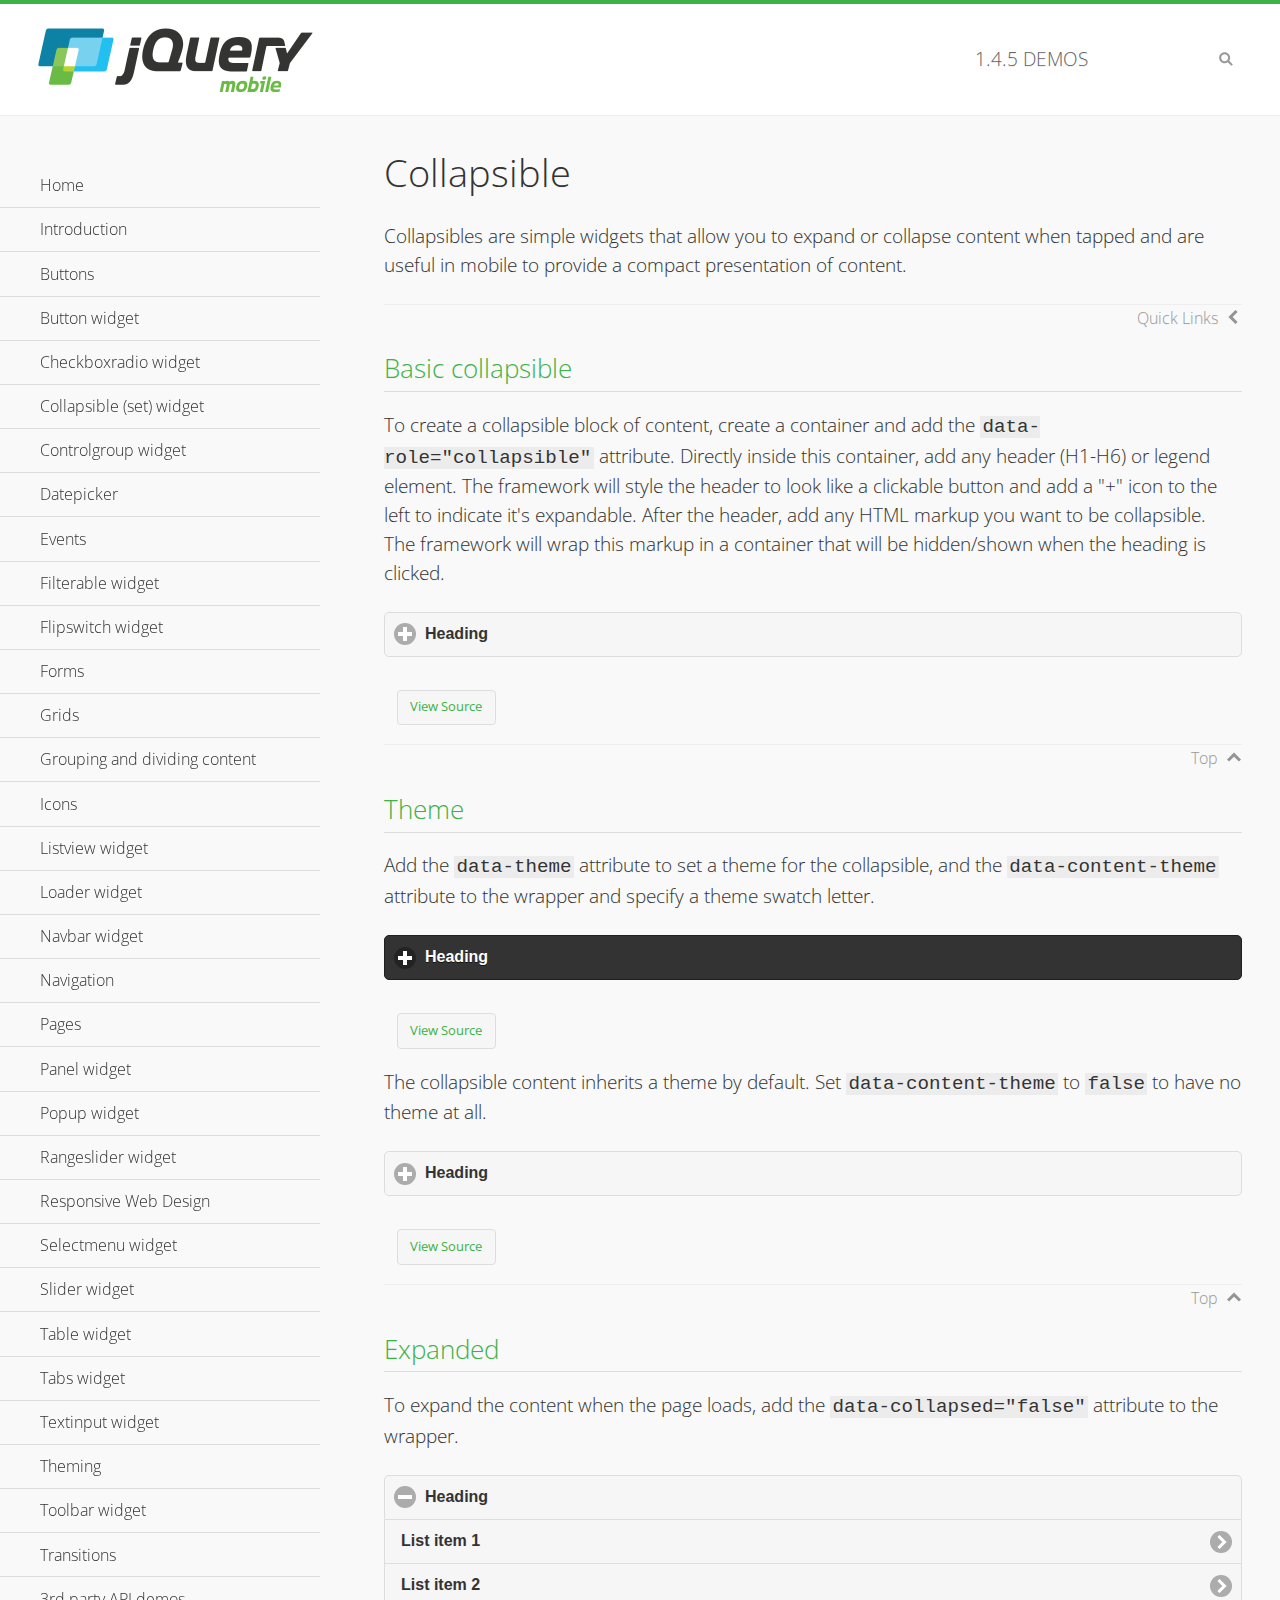
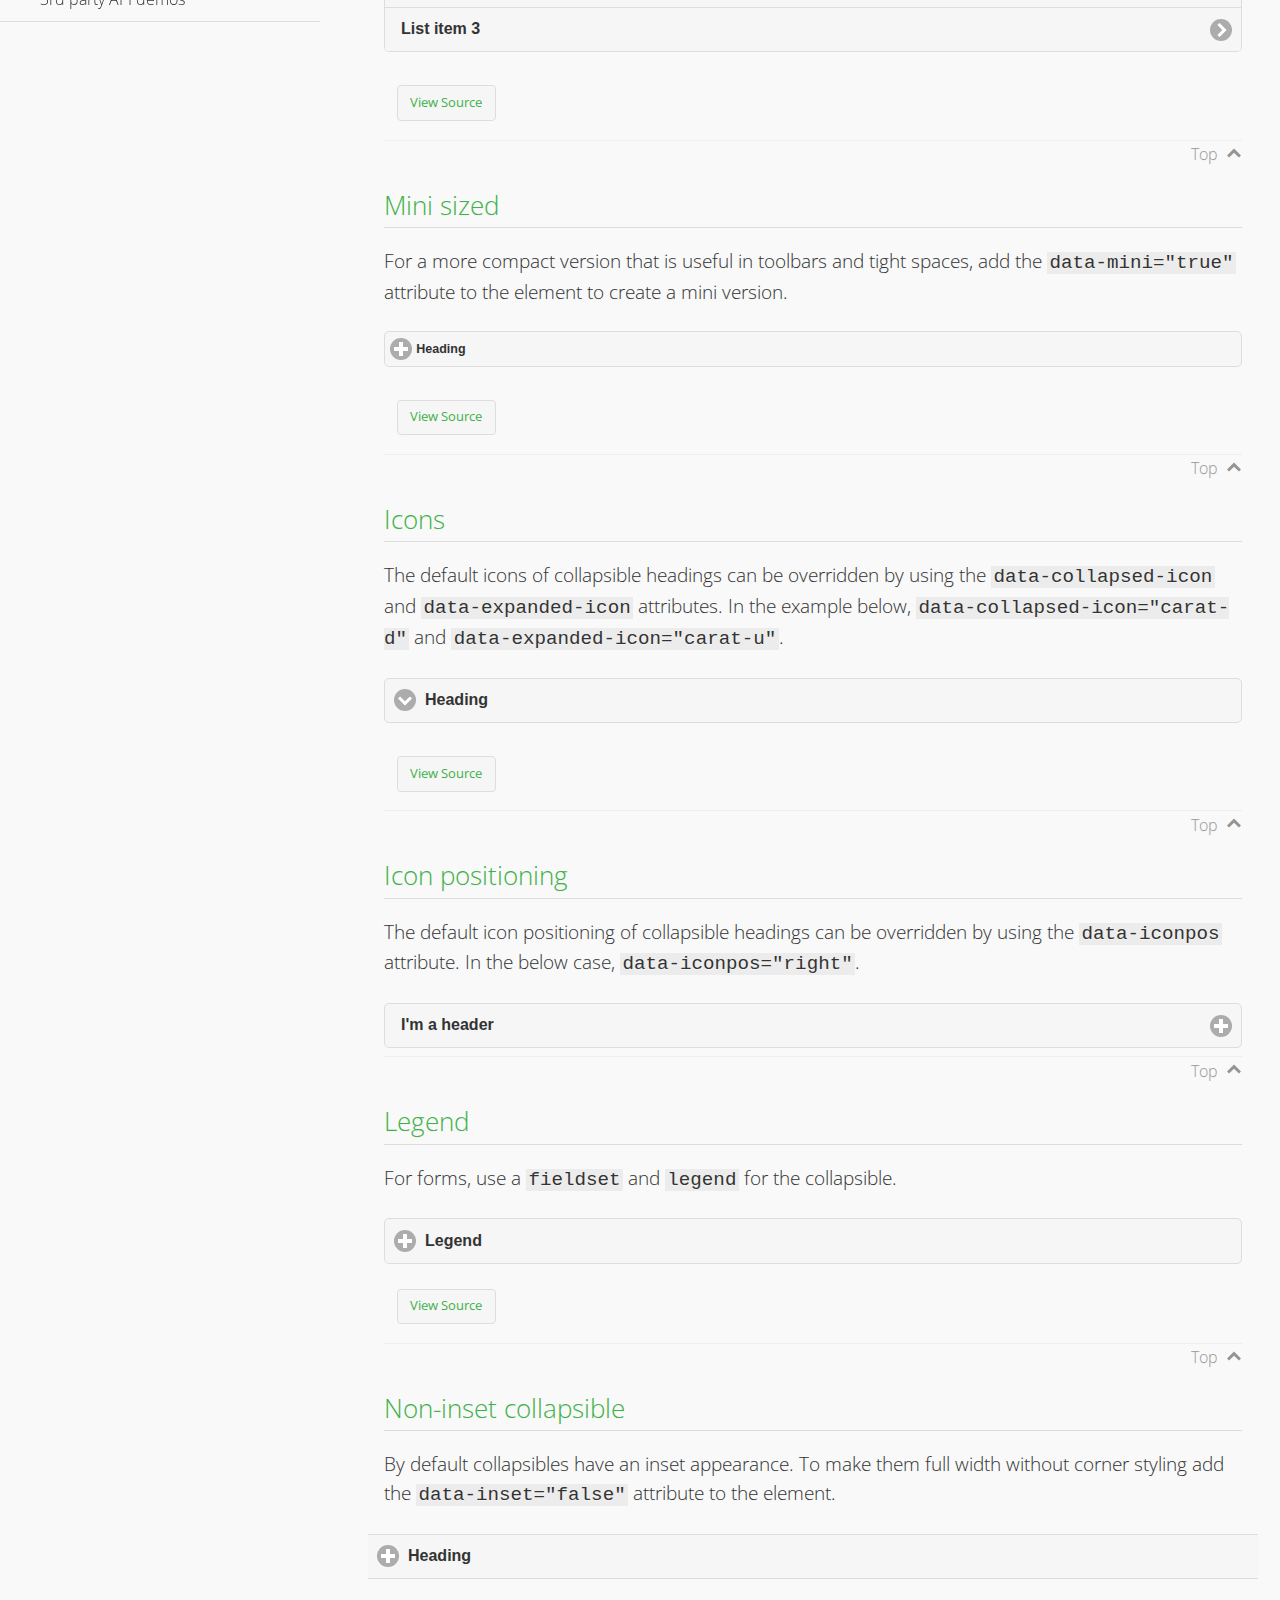
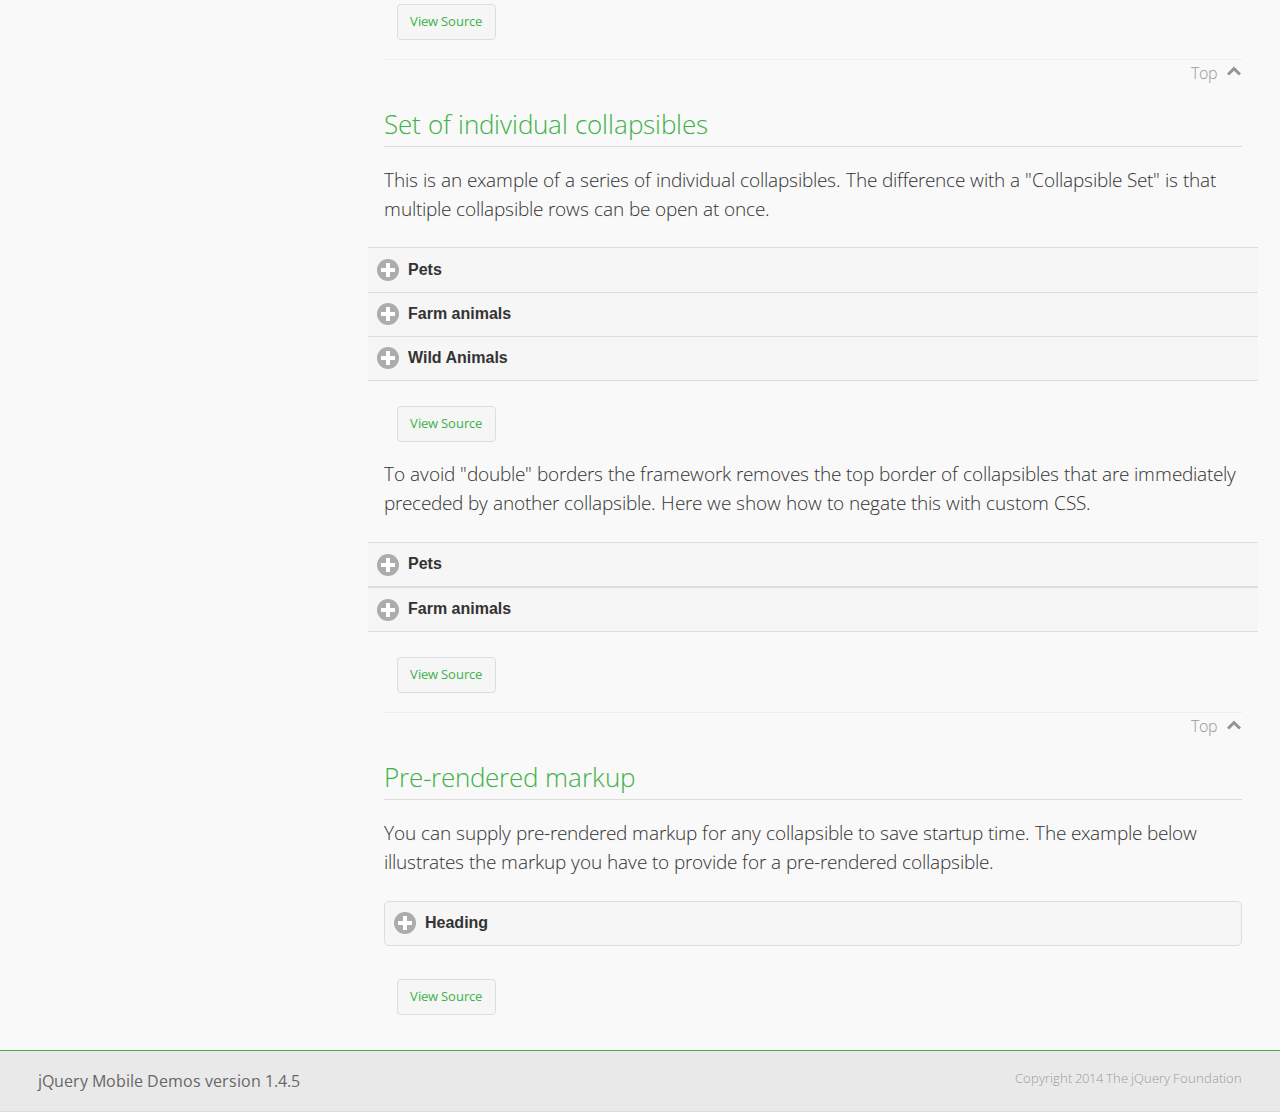
<file: js/jquery.mobile/demos/collapsible/index.html>
<!DOCTYPE html>
<html>
<head>
	<meta charset="utf-8">
	<meta name="viewport" content="width=device-width, initial-scale=1">
	<title>Collapsible - jQuery Mobile Demos</title>
    <link rel="stylesheet" href="../css/themes/default/jquery.mobile-1.4.5.min.css">
    <link rel="stylesheet" href="../_assets/css/jqm-demos.css">
    <link rel="shortcut icon" href="../favicon.ico">
    <link rel="stylesheet" href="http://fonts.googleapis.com/css?family=Open+Sans:300,400,700">
    <script src="../js/jquery.js"></script>
    <script src="../_assets/js/index.js"></script>
    <script src="../js/jquery.mobile-1.4.5.min.js"></script>
    <style id="negateDoubleBorder">
        #demo-borders .ui-collapsible-heading .ui-btn { border-top-width: 1px !important; }
    </style>
</head>
<body>
<div data-role="page" class="jqm-demos" data-quicklinks="true">

    <div data-role="header" class="jqm-header">
		<h2><a href="../" title="jQuery Mobile Demos home"><img src="../_assets/img/jquery-logo.png" alt="jQuery Mobile"></a></h2>
		<p><span class="jqm-version"></span> Demos</p>
        <a href="#" class="jqm-navmenu-link ui-btn ui-btn-icon-notext ui-corner-all ui-icon-bars ui-nodisc-icon ui-alt-icon ui-btn-left">Menu</a>
        <a href="#" class="jqm-search-link ui-btn ui-btn-icon-notext ui-corner-all ui-icon-search ui-nodisc-icon ui-alt-icon ui-btn-right">Search</a>
    </div><!-- /header -->

    <div role="main" class="ui-content jqm-content">

        <h1>Collapsible</h1>

        <p>Collapsibles are simple widgets that allow you to expand or collapse content when tapped and are useful in mobile to provide a compact presentation of content.</p>

        <h2>Basic collapsible</h2>

        <p>To create a collapsible block of content, create a container and add the <code> data-role="collapsible"</code> attribute. Directly inside this container, add any header (H1-H6) or legend element. The framework will style the header to look like a clickable button and add a "+" icon to the left to indicate it's expandable. After the header, add any HTML markup you want to be collapsible. The framework will wrap this markup in a container that will be hidden/shown when the heading is clicked.</p>

        <div data-demo-html="true">
            <div data-role="collapsible">
                <h4>Heading</h4>
                <p>I'm the collapsible content. By default I'm closed, but you can click the header to open me.</p>
            </div>
        </div><!--/demo-html -->

        <h2>Theme</h2>

        <p>Add the <code>data-theme</code> attribute to set a theme for the collapsible, and the <code>data-content-theme</code> attribute to the wrapper and specify a theme swatch letter.</p>

        <div data-demo-html="true">
            <div data-role="collapsible" data-theme="b" data-content-theme="b">
                <h4>Heading</h4>
                <p>I'm the collapsible content with a themed content block set to "b".</p>
            </div>
        </div><!--/demo-html -->

        <p>The collapsible content inherits a theme by default. Set <code>data-content-theme</code> to <code>false</code> to have no theme at all.</p>

        <div data-demo-html="true">
            <div data-role="collapsible" data-content-theme="false">
                <h4>Heading</h4>
                <p>I'm the collapsible content without a theme.</p>
            </div>
        </div><!--/demo-html -->

        <h2>Expanded</h2>

        <p>To expand the content when the page loads, add the <code>data-collapsed="false"</code> attribute to the wrapper.</p>

        <div data-demo-html="true">
            <div data-role="collapsible" data-collapsed="false">
                <h4>Heading</h4>
                <ul data-role="listview">
                    <li><a href="#">List item 1</a></li>
                    <li><a href="#">List item 2</a></li>
                    <li><a href="#">List item 3</a></li>
                </ul>
            </div>
        </div><!--/demo-html -->

        <h2>Mini sized</h2>

        <p>For a more compact version that is useful in toolbars and tight spaces, add the <code>data-mini="true"</code> attribute to the element to create a mini version. </p>

        <div data-demo-html="true">
            <div data-role="collapsible" data-mini="true">
                <h4>Heading</h4>
                <ul data-role="listview">
                    <li><a href="#">List item 1</a></li>
                    <li><a href="#">List item 2</a></li>
                    <li><a href="#">List item 3</a></li>
                </ul>
            </div>
        </div><!--/demo-html -->

            <h2>Icons</h2>

            <p>The default icons of collapsible headings can be overridden by using the <code>data-collapsed-icon</code> and <code>data-expanded-icon</code> attributes. In the example below, <code>data-collapsed-icon="carat-d"</code> and <code>data-expanded-icon="carat-u"</code>.</p>

            <div data-demo-html="true">
                <div data-role="collapsible" data-collapsed-icon="carat-d" data-expanded-icon="carat-u">
                    <h4>Heading</h4>
                    <ul data-role="listview" data-inset="false">
                        <li>Read-only list item 1</li>
                        <li>Read-only list item 2</li>
                        <li>Read-only list item 3</li>
                    </ul>
                </div>
            </div><!--/demo-html -->

            <h2>Icon positioning</h2>

            <p>The default icon positioning of collapsible headings can be overridden by using the <code>data-iconpos</code> attribute. In the below case, <code>data-iconpos="right"</code>.</p>

            <div data-role="collapsible" data-iconpos="right">
                <h3>I'm a header</h3>
                <p><code>data-iconpos="right"</code></p>
            </div>

        <h2>Legend</h2>

        <p>For forms, use a <code>fieldset</code> and <code>legend</code> for the collapsible.</p>
        <div data-demo-html="true">
            <form>
                <fieldset data-role="collapsible">
                    <legend>Legend</legend>

                    <label for="textinput-f">Text Input:</label>
                    <input type="text" name="textinput-f" id="textinput-f" placeholder="Text input" value="">

                    <div data-role="controlgroup">
                        <input type="checkbox" name="checkbox-1-a" id="checkbox-1-a">
                        <label for="checkbox-1-a">One</label>
                        <input type="checkbox" name="checkbox-2-a" id="checkbox-2-a">
                        <label for="checkbox-2-a">Two</label>
                        <input type="checkbox" name="checkbox-3-a" id="checkbox-3-a">
                        <label for="checkbox-3-a">Three</label>
                    </div>
                </fieldset>
            </form>
        </div><!--/demo-html -->

        <h2>Non-inset collapsible</h2>

        <p>By default collapsibles have an inset appearance. To make them full width without corner styling add the <code>data-inset="false"</code> attribute to the element.</p>

        <div data-demo-html="true">
            <div data-role="collapsible" data-inset="false">
                <h4>Heading</h4>
                <p>I'm the collapsible content. By default I'm closed, but you can click the header to open me.</p>
            </div>
        </div><!--/demo-html -->

        <h2>Set of individual collapsibles</h2>

        <p>This is an example of a series of individual collapsibles. The difference with a "Collapsible Set" is that multiple collapsible rows can be open at once.</p>

        <div data-demo-html="true">
            <div data-role="collapsible" data-inset="false">
                <h3>Pets</h3>
                <ul data-role="listview">
                    <li><a href="#">Canary</a></li>
                    <li><a href="#">Cat</a></li>
                    <li><a href="#">Dog</a></li>
                    <li><a href="#">Gerbil</a></li>
                    <li><a href="#">Iguana</a></li>
                    <li><a href="#">Mouse</a></li>
                </ul>
            </div><!-- /collapsible -->
            <div data-role="collapsible" data-inset="false">
                <h3>Farm animals</h3>
                <ul data-role="listview">
                    <li><a href="#">Chicken</a></li>
                    <li><a href="#">Cow</a></li>
                    <li><a href="#">Duck</a></li>
                    <li><a href="#">Horse</a></li>
                    <li><a href="#">Pig</a></li>
                    <li><a href="#">Sheep</a></li>
                </ul>
            </div><!-- /collapsible -->
            <div data-role="collapsible" data-inset="false">
                <h3>Wild Animals</h3>
                <ul data-role="listview">
                    <li><a href="#">Aardvark</a></li>
                    <li><a href="#">Alligator</a></li>
                    <li><a href="#">Ant</a></li>
                    <li><a href="#">Bear</a></li>
                    <li><a href="#">Beaver</a></li>
                    <li><a href="#">Cougar</a></li>
                    <li><a href="#">Dingo</a></li>
                </ul>
            </div><!-- /collapsible -->
        </div><!--/demo-html -->

        <p>To avoid "double" borders the framework removes the top border of collapsibles that are immediately preceded by another collapsible. Here we show how to negate this with custom CSS.</p>

        <div data-demo-html="true" data-demo-css="#negateDoubleBorder">
            <div id="demo-borders">
                <div data-role="collapsible" data-inset="false">
                    <h3>Pets</h3>
                    <ul data-role="listview">
                        <li><a href="#">Canary</a></li>
                        <li><a href="#">Cat</a></li>
                        <li><a href="#">Dog</a></li>
                        <li><a href="#">Gerbil</a></li>
                        <li><a href="#">Iguana</a></li>
                        <li><a href="#">Mouse</a></li>
                    </ul>
                </div><!-- /collapsible -->
                <div data-role="collapsible" data-inset="false">
                    <h3>Farm animals</h3>
                    <ul data-role="listview">
                        <li><a href="#">Chicken</a></li>
                        <li><a href="#">Cow</a></li>
                        <li><a href="#">Duck</a></li>
                        <li><a href="#">Horse</a></li>
                        <li><a href="#">Pig</a></li>
                        <li><a href="#">Sheep</a></li>
                    </ul>
                </div><!-- /collapsible -->
            </div>
        </div><!--/demo-html -->

			<h2>Pre-rendered markup</h2>
			<p>You can supply pre-rendered markup for any collapsible to save startup time. The example below illustrates the markup you have to provide for a pre-rendered collapsible.</p>
				<div data-demo-html="true">
					<div data-role="collapsible" data-enhanced="true" class="ui-collapsible ui-collapsible-inset ui-corner-all ui-collapsible-collapsed">
						<h4 class="ui-collapsible-heading ui-collapsible-heading-collapsed">
							<a href="#" class="ui-collapsible-heading-toggle ui-btn ui-btn-icon-left ui-icon-plus">
							Heading
							<div class="ui-collapsible-heading-status"> click to expand contents</div>
							</a>
						</h4>
						<div class="ui-collapsible-content ui-collapsible-content-collapsed" aria-hidden="true">
						<p>I'm the collapsible content. By default I'm closed, but you can click the header to open me.</p>
						</div>
					</div>
				</div>

	</div><!-- /content -->
	    <div data-role="panel" class="jqm-navmenu-panel" data-position="left" data-display="overlay" data-theme="a">
	    	<ul class="jqm-list ui-alt-icon ui-nodisc-icon">
<li data-filtertext="demos homepage" data-icon="home"><a href=".././">Home</a></li>
<li data-filtertext="introduction overview getting started"><a href="../intro/" data-ajax="false">Introduction</a></li>
<li data-filtertext="buttons button markup buttonmarkup method anchor link button element"><a href="../button-markup/" data-ajax="false">Buttons</a></li>
<li data-filtertext="form button widget input button submit reset"><a href="../button/" data-ajax="false">Button widget</a></li>
<li data-role="collapsible" data-enhanced="true" data-collapsed-icon="carat-d" data-expanded-icon="carat-u" data-iconpos="right" data-inset="false" class="ui-collapsible ui-collapsible-themed-content ui-collapsible-collapsed">
	<h3 class="ui-collapsible-heading ui-collapsible-heading-collapsed">
		<a href="#" class="ui-collapsible-heading-toggle ui-btn ui-btn-icon-right ui-btn-inherit ui-icon-carat-d">
		    Checkboxradio widget<span class="ui-collapsible-heading-status"> click to expand contents</span>
		</a>
	</h3>
	<div class="ui-collapsible-content ui-body-inherit ui-collapsible-content-collapsed" aria-hidden="true">
		<ul>
			<li data-filtertext="form checkboxradio widget checkbox input checkboxes controlgroups"><a href="../checkboxradio-checkbox/" data-ajax="false">Checkboxes</a></li>
			<li data-filtertext="form checkboxradio widget radio input radio buttons controlgroups"><a href="../checkboxradio-radio/" data-ajax="false">Radio buttons</a></li>
		</ul>
	</div>
</li>
<li data-role="collapsible" data-enhanced="true" data-collapsed-icon="carat-d" data-expanded-icon="carat-u" data-iconpos="right" data-inset="false" class="ui-collapsible ui-collapsible-themed-content ui-collapsible-collapsed">
	<h3 class="ui-collapsible-heading ui-collapsible-heading-collapsed">
		<a href="#" class="ui-collapsible-heading-toggle ui-btn ui-btn-icon-right ui-btn-inherit ui-icon-carat-d">
			Collapsible (set) widget<span class="ui-collapsible-heading-status"> click to expand contents</span>
		</a>
	</h3>
	<div class="ui-collapsible-content ui-body-inherit ui-collapsible-content-collapsed" aria-hidden="true">
		<ul>
			<li data-filtertext="collapsibles content formatting"><a href="../collapsible/" data-ajax="false">Collapsible</a></li>
			<li data-filtertext="dynamic collapsible set accordion append expand"><a href="../collapsible-dynamic/" data-ajax="false">Dynamic collapsibles</a></li>
			<li data-filtertext="accordions collapsible set widget content formatting grouped collapsibles"><a href="../collapsibleset/" data-ajax="false">Collapsible set</a></li>
		</ul>
	</div>
</li>
<li data-role="collapsible" data-enhanced="true" data-collapsed-icon="carat-d" data-expanded-icon="carat-u" data-iconpos="right" data-inset="false" class="ui-collapsible ui-collapsible-themed-content ui-collapsible-collapsed">
	<h3 class="ui-collapsible-heading ui-collapsible-heading-collapsed">
		<a href="#" class="ui-collapsible-heading-toggle ui-btn ui-btn-icon-right ui-btn-inherit ui-icon-carat-d">
			Controlgroup widget<span class="ui-collapsible-heading-status"> click to expand contents</span>
		</a>
	</h3>
	<div class="ui-collapsible-content ui-body-inherit ui-collapsible-content-collapsed" aria-hidden="true">
		<ul>
			<li data-filtertext="controlgroups selectmenu checkboxradio input grouped buttons horizontal vertical"><a href="../controlgroup/" data-ajax="false">Controlgroup</a></li>
			<li data-filtertext="dynamic controlgroup dynamically add buttons"><a href="../controlgroup-dynamic/" data-ajax="false">Dynamic controlgroups</a></li>
		</ul>
	</div>
</li>
<li data-filtertext="form datepicker widget date input"><a href="../datepicker/" data-ajax="false">Datepicker</a></li>
<li data-role="collapsible" data-enhanced="true" data-collapsed-icon="carat-d" data-expanded-icon="carat-u" data-iconpos="right" data-inset="false" class="ui-collapsible ui-collapsible-themed-content ui-collapsible-collapsed">
	<h3 class="ui-collapsible-heading ui-collapsible-heading-collapsed">
		<a href="#" class="ui-collapsible-heading-toggle ui-btn ui-btn-icon-right ui-btn-inherit ui-icon-carat-d">
			Events<span class="ui-collapsible-heading-status"> click to expand contents</span>
		</a>
	</h3>
	<div class="ui-collapsible-content ui-body-inherit ui-collapsible-content-collapsed" aria-hidden="true">
		<ul>
			<li data-filtertext="swipe to delete list items listviews swipe events"><a href="../swipe-list/" data-ajax="false">Swipe list items</a></li>
			<li data-filtertext="swipe to navigate swipe page navigation swipe events"><a href="../swipe-page/" data-ajax="false">Swipe page navigation</a></li>
		</ul>
	</div>
</li>
<li data-filtertext="filterable filter elements sorting searching listview table"><a href="../filterable/" data-ajax="false">Filterable widget</a></li>
<li data-filtertext="form flipswitch widget flip toggle switch binary select checkbox input"><a href="../flipswitch/" data-ajax="false">Flipswitch widget</a></li>
<li data-role="collapsible" data-enhanced="true" data-collapsed-icon="carat-d" data-expanded-icon="carat-u" data-iconpos="right" data-inset="false" class="ui-collapsible ui-collapsible-themed-content ui-collapsible-collapsed">
	<h3 class="ui-collapsible-heading ui-collapsible-heading-collapsed">
		<a href="#" class="ui-collapsible-heading-toggle ui-btn ui-btn-icon-right ui-btn-inherit ui-icon-carat-d">
			Forms<span class="ui-collapsible-heading-status"> click to expand contents</span>
		</a>
	</h3>
	<div class="ui-collapsible-content ui-body-inherit ui-collapsible-content-collapsed" aria-hidden="true">
		<ul>
			<li data-filtertext="forms text checkbox radio range button submit reset inputs selects textarea slider flipswitch label form elements"><a href="../forms/" data-ajax="false">Forms</a></li>
			<li data-filtertext="form hide labels hidden accessible ui-hidden-accessible forms"><a href="../forms-label-hidden-accessible/" data-ajax="false">Hide labels</a></li>
			<li data-filtertext="form field containers fieldcontain ui-field-contain forms"><a href="../forms-field-contain/" data-ajax="false">Field containers</a></li>
			<li data-filtertext="forms disabled form elements"><a href="../forms-disabled/" data-ajax="false">Forms disabled</a></li>
			<li data-filtertext="forms gallery examples overview forms text checkbox radio range button submit reset inputs selects textarea slider flipswitch label form elements"><a href="../forms-gallery/" data-ajax="false">Forms gallery</a></li>
		</ul>
	</div>
</li>
<li data-role="collapsible" data-enhanced="true" data-collapsed-icon="carat-d" data-expanded-icon="carat-u" data-iconpos="right" data-inset="false" class="ui-collapsible ui-collapsible-themed-content ui-collapsible-collapsed">
	<h3 class="ui-collapsible-heading ui-collapsible-heading-collapsed">
		<a href="#" class="ui-collapsible-heading-toggle ui-btn ui-btn-icon-right ui-btn-inherit ui-icon-carat-d">
			Grids<span class="ui-collapsible-heading-status"> click to expand contents</span>
		</a>
	</h3>
	<div class="ui-collapsible-content ui-body-inherit ui-collapsible-content-collapsed" aria-hidden="true">
		<ul>
			<li data-filtertext="grids columns blocks content formatting rwd responsive css framework"><a href="../grids/" data-ajax="false">Grids</a></li>
			<li data-filtertext="buttons in grids css framework"><a href="../grids-buttons/" data-ajax="false">Buttons in grids</a></li>
			<li data-filtertext="custom responsive grids rwd css framework"><a href="../grids-custom-responsive/" data-ajax="false">Custom responsive grids</a></li>
		</ul>
	</div>
</li>
<li data-filtertext="blocks content formatting sections heading"><a href="../body-bar-classes/" data-ajax="false">Grouping and dividing content</a></li>
<li data-role="collapsible" data-enhanced="true" data-collapsed-icon="carat-d" data-expanded-icon="carat-u" data-iconpos="right" data-inset="false" class="ui-collapsible ui-collapsible-themed-content ui-collapsible-collapsed">
	<h3 class="ui-collapsible-heading ui-collapsible-heading-collapsed">
		<a href="#" class="ui-collapsible-heading-toggle ui-btn ui-btn-icon-right ui-btn-inherit ui-icon-carat-d">
			Icons<span class="ui-collapsible-heading-status"> click to expand contents</span>
		</a>
	</h3>
	<div class="ui-collapsible-content ui-body-inherit ui-collapsible-content-collapsed" aria-hidden="true">
		<ul>
			<li data-filtertext="button icons svg disc alt custom icon position"><a href="../icons/" data-ajax="false">Icons</a></li>
			<li data-filtertext=""><a href="../icons-grunticon/" data-ajax="false">Grunticon loader</a></li>
		</ul>
	</div>
</li>
<li data-role="collapsible" data-enhanced="true" data-collapsed-icon="carat-d" data-expanded-icon="carat-u" data-iconpos="right" data-inset="false" class="ui-collapsible ui-collapsible-themed-content ui-collapsible-collapsed">
	<h3 class="ui-collapsible-heading ui-collapsible-heading-collapsed">
		<a href="#" class="ui-collapsible-heading-toggle ui-btn ui-btn-icon-right ui-btn-inherit ui-icon-carat-d">
			Listview widget<span class="ui-collapsible-heading-status"> click to expand contents</span>
		</a>
	</h3>
	<div class="ui-collapsible-content ui-body-inherit ui-collapsible-content-collapsed" aria-hidden="true">
		<ul>
			<li data-filtertext="listview widget thumbnails icons nested split button collapsible ul ol"><a href="../listview/" data-ajax="false">Listview</a></li>
			<li data-filtertext="autocomplete filterable reveal listview filtertextbeforefilter placeholder"><a href="../listview-autocomplete/" data-ajax="false">Listview autocomplete</a></li>
			<li data-filtertext="autocomplete filterable reveal listview remote data filtertextbeforefilter placeholder"><a href="../listview-autocomplete-remote/" data-ajax="false">Listview autocomplete remote data</a></li>
			<li data-filtertext="autodividers anchor jump scroll linkbars listview lists ul ol"><a href="../listview-autodividers-linkbar/" data-ajax="false">Listview autodividers linkbar</a></li>
			<li data-filtertext="listview autodividers selector autodividersselector lists ul ol"><a href="../listview-autodividers-selector/" data-ajax="false">Listview autodividers selector</a></li>
			<li data-filtertext="listview nested list items"><a href="../listview-nested-lists/" data-ajax="false">Nested Listviews</a></li>
			<li data-filtertext="listview collapsible list items flat"><a href="../listview-collapsible-item-flat/" data-ajax="false">Listview collapsible list items (flat)</a></li>
			<li data-filtertext="listview collapsible list indented"><a href="../listview-collapsible-item-indented/" data-ajax="false">Listview collapsible list items (indented)</a></li>
			<li data-filtertext="grid listview responsive grids responsive listviews lists ul"><a href="../listview-grid/" data-ajax="false">Listview responsive grid</a></li>
		</ul>
	</div>
</li>
<li data-filtertext="loader widget page loading navigation overlay spinner"><a href="../loader/" data-ajax="false">Loader widget</a></li>
<li data-filtertext="navbar widget navmenu toolbars header footer"><a href="../navbar/" data-ajax="false">Navbar widget</a></li>
<li data-role="collapsible" data-enhanced="true" data-collapsed-icon="carat-d" data-expanded-icon="carat-u" data-iconpos="right" data-inset="false" class="ui-collapsible ui-collapsible-themed-content ui-collapsible-collapsed">
	<h3 class="ui-collapsible-heading ui-collapsible-heading-collapsed">
		<a href="#" class="ui-collapsible-heading-toggle ui-btn ui-btn-icon-right ui-btn-inherit ui-icon-carat-d">
			Navigation<span class="ui-collapsible-heading-status"> click to expand contents</span>
		</a>
	</h3>
	<div class="ui-collapsible-content ui-body-inherit ui-collapsible-content-collapsed" aria-hidden="true">
		<ul>
			<li data-filtertext="ajax navigation navigate widget history event method"><a href="../navigation/" data-ajax="false">Navigation</a></li>
			<li data-filtertext="linking pages page links navigation ajax prefetch cache"><a href="../navigation-linking-pages/" data-ajax="false">Linking pages</a></li>
			<!-- <li data-filtertext="php redirect server redirection server-side navigation"><a href="../navigation-php-redirect/" data-ajax="false">PHP redirect demo</a></li>-->
			<li data-filtertext="navigation redirection hash query"><a href="../navigation-hash-processing/" data-ajax="false">Hash processing demo</a></li>
			<li data-filtertext="navigation redirection hash query"><a href="../page-events/" data-ajax="false">Page Navigation Events</a></li>
		</ul>
	</div>
</li>
<li data-role="collapsible" data-enhanced="true" data-collapsed-icon="carat-d" data-expanded-icon="carat-u" data-iconpos="right" data-inset="false" class="ui-collapsible ui-collapsible-themed-content ui-collapsible-collapsed">
	<h3 class="ui-collapsible-heading ui-collapsible-heading-collapsed">
		<a href="#" class="ui-collapsible-heading-toggle ui-btn ui-btn-icon-right ui-btn-inherit ui-icon-carat-d">
			Pages<span class="ui-collapsible-heading-status"> click to expand contents</span>
		</a>
	</h3>
	<div class="ui-collapsible-content ui-body-inherit ui-collapsible-content-collapsed" aria-hidden="true">
		<ul>
			<li data-filtertext="pages page widget ajax navigation"><a href="../pages/" data-ajax="false">Pages</a></li>
			<li data-filtertext="single page"><a href="../pages-single-page/" data-ajax="false">Single page</a></li>
			<li data-filtertext="multipage multi-page page"><a href="../pages-multi-page/" data-ajax="false">Multi-page template</a></li>
			<li data-filtertext="dialog page widget modal popup"><a href="../pages-dialog/" data-ajax="false">Dialog page</a></li>
		</ul>
	</div>
</li>
<li data-role="collapsible" data-enhanced="true" data-collapsed-icon="carat-d" data-expanded-icon="carat-u" data-iconpos="right" data-inset="false" class="ui-collapsible ui-collapsible-themed-content ui-collapsible-collapsed">
	<h3 class="ui-collapsible-heading ui-collapsible-heading-collapsed">
		<a href="#" class="ui-collapsible-heading-toggle ui-btn ui-btn-icon-right ui-btn-inherit ui-icon-carat-d">
			Panel widget<span class="ui-collapsible-heading-status"> click to expand contents</span>
		</a>
	</h3>
	<div class="ui-collapsible-content ui-body-inherit ui-collapsible-content-collapsed" aria-hidden="true">
		<ul>
			<li data-filtertext="panel widget sliding panels reveal push overlay responsive"><a href="../panel/" data-ajax="false">Panel</a></li>
			<li data-filtertext=""><a href="../panel-external/" data-ajax="false">External panels</a></li>
			<li data-filtertext="panel "><a href="../panel-fixed/" data-ajax="false">Fixed panels</a></li>
			<li data-filtertext="panel slide panels sliding panels shadow rwd responsive breakpoint"><a href="../panel-responsive/" data-ajax="false">Panels responsive</a></li>
			<li data-filtertext="panel custom style custom panel width reveal shadow listview panel styling page background wrapper"><a href="../panel-styling/" data-ajax="false">Custom panel style</a></li>
			<li data-filtertext="panel open on swipe"><a href="../panel-swipe-open/" data-ajax="false">Panel open on swipe</a></li>
			<li data-filtertext="panels outside page internal external toolbars"><a href="../panel-external-internal/" data-ajax="false">Panel external and internal</a></li>
		</ul>
	</div>
</li>
<li data-role="collapsible" data-enhanced="true" data-collapsed-icon="carat-d" data-expanded-icon="carat-u" data-iconpos="right" data-inset="false" class="ui-collapsible ui-collapsible-themed-content ui-collapsible-collapsed">
	<h3 class="ui-collapsible-heading ui-collapsible-heading-collapsed">
		<a href="#" class="ui-collapsible-heading-toggle ui-btn ui-btn-icon-right ui-btn-inherit ui-icon-carat-d">
			Popup widget<span class="ui-collapsible-heading-status"> click to expand contents</span>
		</a>
	</h3>
	<div class="ui-collapsible-content ui-body-inherit ui-collapsible-content-collapsed" aria-hidden="true">
		<ul>
			<li data-filtertext="popup widget popups dialog modal transition tooltip lightbox form overlay screen flip pop fade transition"><a href="../popup/" data-ajax="false">Popup</a></li>
			<li data-filtertext="popup alignment position"><a href="../popup-alignment/" data-ajax="false">Popup alignment</a></li>
			<li data-filtertext="popup arrow size popups popover"><a href="../popup-arrow-size/" data-ajax="false">Popup arrow size</a></li>
			<li data-filtertext="dynamic popups popup images lightbox"><a href="../popup-dynamic/" data-ajax="false">Dynamic popups</a></li>
			<li data-filtertext="popups with iframes scaling"><a href="../popup-iframe/" data-ajax="false">Popups with iframes</a></li>
			<li data-filtertext="popup image scaling"><a href="../popup-image-scaling/" data-ajax="false">Popup image scaling</a></li>
			<li data-filtertext="external popup outside multi-page"><a href="../popup-outside-multipage/" data-ajax="false">Popup outside multi-page</a></li>
		</ul>
	</div>
</li>
<li data-filtertext="form rangeslider widget dual sliders dual handle sliders range input"><a href="../rangeslider/" data-ajax="false">Rangeslider widget</a></li>
<li data-filtertext="responsive web design rwd adaptive progressive enhancement PE accessible mobile breakpoints media query media queries"><a href="../rwd/" data-ajax="false">Responsive Web Design</a></li>
<li data-role="collapsible" data-enhanced="true" data-collapsed-icon="carat-d" data-expanded-icon="carat-u" data-iconpos="right" data-inset="false" class="ui-collapsible ui-collapsible-themed-content ui-collapsible-collapsed">
	<h3 class="ui-collapsible-heading ui-collapsible-heading-collapsed">
		<a href="#" class="ui-collapsible-heading-toggle ui-btn ui-btn-icon-right ui-btn-inherit ui-icon-carat-d">
			Selectmenu widget<span class="ui-collapsible-heading-status"> click to expand contents</span>
		</a>
	</h3>
	<div class="ui-collapsible-content ui-body-inherit ui-collapsible-content-collapsed" aria-hidden="true">
		<ul>
			<li data-filtertext="form selectmenu widget select input custom select menu selects"><a href="../selectmenu/" data-ajax="false">Selectmenu</a></li>
			<li data-filtertext="form custom select menu selectmenu widget custom menu option optgroup multiple selects"><a href="../selectmenu-custom/" data-ajax="false">Custom select menu</a></li>
			<li data-filtertext="filterable select filter popup dialog"><a href="../selectmenu-custom-filter/" data-ajax="false">Custom select menu with filter</a></li>
		</ul>
	</div>
</li>
<li data-role="collapsible" data-enhanced="true" data-collapsed-icon="carat-d" data-expanded-icon="carat-u" data-iconpos="right" data-inset="false" class="ui-collapsible ui-collapsible-themed-content ui-collapsible-collapsed">
	<h3 class="ui-collapsible-heading ui-collapsible-heading-collapsed">
		<a href="#" class="ui-collapsible-heading-toggle ui-btn ui-btn-icon-right ui-btn-inherit ui-icon-carat-d">
			Slider widget<span class="ui-collapsible-heading-status"> click to expand contents</span>
		</a>
	</h3>
	<div class="ui-collapsible-content ui-body-inherit ui-collapsible-content-collapsed" aria-hidden="true">
		<ul>
			<li data-filtertext="form slider widget range input single sliders"><a href="../slider/" data-ajax="false">Slider</a></li>
			<li data-filtertext="form slider widget flipswitch slider binary select flip toggle switch"><a href="../slider-flipswitch/" data-ajax="false">Slider flip toggle switch</a></li>
			<li data-filtertext="form slider tooltip handle value input range sliders"><a href="../slider-tooltip/" data-ajax="false">Slider tooltip</a></li>
		</ul>
	</div>
</li>
<li data-role="collapsible" data-enhanced="true" data-collapsed-icon="carat-d" data-expanded-icon="carat-u" data-iconpos="right" data-inset="false" class="ui-collapsible ui-collapsible-themed-content ui-collapsible-collapsed">
	<h3 class="ui-collapsible-heading ui-collapsible-heading-collapsed">
		<a href="#" class="ui-collapsible-heading-toggle ui-btn ui-btn-icon-right ui-btn-inherit ui-icon-carat-d">
			Table widget<span class="ui-collapsible-heading-status"> click to expand contents</span>
		</a>
	</h3>
	<div class="ui-collapsible-content ui-body-inherit ui-collapsible-content-collapsed" aria-hidden="true">
		<ul>
			<li data-filtertext="table widget reflow column toggle th td responsive tables rwd hide show tabular"><a href="../table-column-toggle/" data-ajax="false">Table Column Toggle</a></li>
			<li data-filtertext="table column toggle phone comparison demo"><a href="../table-column-toggle-example/" data-ajax="false">Table Column Toggle demo</a></li>
			<li data-filtertext="responsive tables table column toggle heading groups rwd breakpoint"><a href="../table-column-toggle-heading-groups/" data-ajax="false">Table Column Toggle heading groups</a></li>
			<li data-filtertext="responsive tables table column toggle hide rwd breakpoint customization options"><a href="../table-column-toggle-options/" data-ajax="false">Table Column Toggle options</a></li>
			<li data-filtertext="table reflow th td responsive rwd columns tabular"><a href="../table-reflow/" data-ajax="false">Table Reflow</a></li>
			<li data-filtertext="responsive tables table reflow heading groups rwd breakpoint"><a href="../table-reflow-heading-groups/" data-ajax="false">Table Reflow heading groups</a></li>
			<li data-filtertext="responsive tables table reflow stripes strokes table style"><a href="../table-reflow-stripes-strokes/" data-ajax="false">Table Reflow stripes and strokes</a></li>
			<li data-filtertext="responsive tables table reflow stack custom styles"><a href="../table-reflow-styling/" data-ajax="false">Table Reflow custom styles</a></li>
		</ul>
	</div>
</li>
<li data-filtertext="ui tabs widget"><a href="../tabs/" data-ajax="false">Tabs widget</a></li>
<li data-filtertext="form textinput widget text input textarea number date time tel email file color password"><a href="../textinput/" data-ajax="false">Textinput widget</a></li>
<li data-role="collapsible" data-enhanced="true" data-collapsed-icon="carat-d" data-expanded-icon="carat-u" data-iconpos="right" data-inset="false" class="ui-collapsible ui-collapsible-themed-content ui-collapsible-collapsed">
	<h3 class="ui-collapsible-heading ui-collapsible-heading-collapsed">
		<a href="#" class="ui-collapsible-heading-toggle ui-btn ui-btn-icon-right ui-btn-inherit ui-icon-carat-d">
			Theming<span class="ui-collapsible-heading-status"> click to expand contents</span>
		</a>
	</h3>
	<div class="ui-collapsible-content ui-body-inherit ui-collapsible-content-collapsed" aria-hidden="true">
		<ul>
			<li data-filtertext="default theme swatches theming style css"><a href="../theme-default/" data-ajax="false">Default theme</a></li>
			<li data-filtertext="classic theme old theme swatches theming style css"><a href="../theme-classic/" data-ajax="false">Classic theme</a></li>
		</ul>
	</div>
</li>
<li data-role="collapsible" data-enhanced="true" data-collapsed-icon="carat-d" data-expanded-icon="carat-u" data-iconpos="right" data-inset="false" class="ui-collapsible ui-collapsible-themed-content ui-collapsible-collapsed">
	<h3 class="ui-collapsible-heading ui-collapsible-heading-collapsed">
		<a href="#" class="ui-collapsible-heading-toggle ui-btn ui-btn-icon-right ui-btn-inherit ui-icon-carat-d">
			Toolbar widget<span class="ui-collapsible-heading-status"> click to expand contents</span>
		</a>
	</h3>
	<div class="ui-collapsible-content ui-body-inherit ui-collapsible-content-collapsed" aria-hidden="true">
		<ul>
			<li data-filtertext="toolbar widget header footer toolbars fixed fullscreen external sections"><a href="../toolbar/" data-ajax="false">Toolbar</a></li>
			<li data-filtertext="dynamic toolbars dynamically add toolbar header footer"><a href="../toolbar-dynamic/" data-ajax="false">Dynamic toolbars</a></li>
			<li data-filtertext="external toolbars header footer"><a href="../toolbar-external/" data-ajax="false">External toolbars</a></li>
			<li data-filtertext="fixed toolbars header footer"><a href="../toolbar-fixed/" data-ajax="false">Fixed toolbars</a></li>
			<li data-filtertext="fixed fullscreen toolbars header footer"><a href="../toolbar-fixed-fullscreen/" data-ajax="false">Fullscreen toolbars</a></li>
			<li data-filtertext="external fixed toolbars header footer"><a href="../toolbar-fixed-external/" data-ajax="false">Fixed external toolbars</a></li>
			<li data-filtertext="external persistent toolbars header footer navbar navmenu"><a href="../toolbar-fixed-persistent/" data-ajax="false">Persistent toolbars</a></li>
			<li data-filtertext="external ajax optimized toolbars persistent toolbars header footer navbar"><a href="../toolbar-fixed-persistent-optimized/" data-ajax="false">Ajax optimized toolbars</a></li>
			<li data-filtertext="form in toolbars header footer"><a href="../toolbar-fixed-forms/" data-ajax="false">Form in toolbar</a></li>
		</ul>
	</div>
</li>
<li data-filtertext="page transitions animated pages popup navigation flip slide fade pop"><a href="../transitions/" data-ajax="false">Transitions</a></li>
<li data-role="collapsible" data-enhanced="true" data-collapsed-icon="carat-d" data-expanded-icon="carat-u" data-iconpos="right" data-inset="false" class="ui-collapsible ui-collapsible-themed-content ui-collapsible-collapsed">
	<h3 class="ui-collapsible-heading ui-collapsible-heading-collapsed">
		<a href="#" class="ui-collapsible-heading-toggle ui-btn ui-btn-icon-right ui-btn-inherit ui-icon-carat-d">
			3rd party API demos<span class="ui-collapsible-heading-status"> click to expand contents</span>
		</a>
	</h3>
	<div class="ui-collapsible-content ui-body-inherit ui-collapsible-content-collapsed" aria-hidden="true">
		<ul>
			<li data-filtertext="backbone requirejs navigation router"><a href="../backbone-requirejs/" data-ajax="false">Backbone RequireJS</a></li>
			<li data-filtertext="google maps geolocation demo"><a href="../map-geolocation/" data-ajax="false">Google Maps geolocation</a></li>
			<li data-filtertext="google maps hybrid"><a href="../map-list-toggle/" data-ajax="false">Google Maps list toggle</a></li>
		</ul>
	</div>
</li>



		     </ul>
		</div><!-- /panel -->


	<div data-role="footer" data-position="fixed" data-tap-toggle="false" class="jqm-footer">
		<p>jQuery Mobile Demos version <span class="jqm-version"></span></p>
		<p>Copyright 2014 The jQuery Foundation</p>
	</div><!-- /footer -->
	<!-- TODO: This should become an external panel so we can add input to markup (unique ID) -->
    <div data-role="panel" class="jqm-search-panel" data-position="right" data-display="overlay" data-theme="a">
		<div class="jqm-search">
			<ul class="jqm-list" data-filter-placeholder="Search demos..." data-filter-reveal="true">
<li data-filtertext="demos homepage" data-icon="home"><a href=".././">Home</a></li>
<li data-filtertext="introduction overview getting started"><a href="../intro/" data-ajax="false">Introduction</a></li>
<li data-filtertext="buttons button markup buttonmarkup method anchor link button element"><a href="../button-markup/" data-ajax="false">Buttons</a></li>
<li data-filtertext="form button widget input button submit reset"><a href="../button/" data-ajax="false">Button widget</a></li>
<li data-role="collapsible" data-enhanced="true" data-collapsed-icon="carat-d" data-expanded-icon="carat-u" data-iconpos="right" data-inset="false" class="ui-collapsible ui-collapsible-themed-content ui-collapsible-collapsed">
	<h3 class="ui-collapsible-heading ui-collapsible-heading-collapsed">
		<a href="#" class="ui-collapsible-heading-toggle ui-btn ui-btn-icon-right ui-btn-inherit ui-icon-carat-d">
		    Checkboxradio widget<span class="ui-collapsible-heading-status"> click to expand contents</span>
		</a>
	</h3>
	<div class="ui-collapsible-content ui-body-inherit ui-collapsible-content-collapsed" aria-hidden="true">
		<ul>
			<li data-filtertext="form checkboxradio widget checkbox input checkboxes controlgroups"><a href="../checkboxradio-checkbox/" data-ajax="false">Checkboxes</a></li>
			<li data-filtertext="form checkboxradio widget radio input radio buttons controlgroups"><a href="../checkboxradio-radio/" data-ajax="false">Radio buttons</a></li>
		</ul>
	</div>
</li>
<li data-role="collapsible" data-enhanced="true" data-collapsed-icon="carat-d" data-expanded-icon="carat-u" data-iconpos="right" data-inset="false" class="ui-collapsible ui-collapsible-themed-content ui-collapsible-collapsed">
	<h3 class="ui-collapsible-heading ui-collapsible-heading-collapsed">
		<a href="#" class="ui-collapsible-heading-toggle ui-btn ui-btn-icon-right ui-btn-inherit ui-icon-carat-d">
			Collapsible (set) widget<span class="ui-collapsible-heading-status"> click to expand contents</span>
		</a>
	</h3>
	<div class="ui-collapsible-content ui-body-inherit ui-collapsible-content-collapsed" aria-hidden="true">
		<ul>
			<li data-filtertext="collapsibles content formatting"><a href="../collapsible/" data-ajax="false">Collapsible</a></li>
			<li data-filtertext="dynamic collapsible set accordion append expand"><a href="../collapsible-dynamic/" data-ajax="false">Dynamic collapsibles</a></li>
			<li data-filtertext="accordions collapsible set widget content formatting grouped collapsibles"><a href="../collapsibleset/" data-ajax="false">Collapsible set</a></li>
		</ul>
	</div>
</li>
<li data-role="collapsible" data-enhanced="true" data-collapsed-icon="carat-d" data-expanded-icon="carat-u" data-iconpos="right" data-inset="false" class="ui-collapsible ui-collapsible-themed-content ui-collapsible-collapsed">
	<h3 class="ui-collapsible-heading ui-collapsible-heading-collapsed">
		<a href="#" class="ui-collapsible-heading-toggle ui-btn ui-btn-icon-right ui-btn-inherit ui-icon-carat-d">
			Controlgroup widget<span class="ui-collapsible-heading-status"> click to expand contents</span>
		</a>
	</h3>
	<div class="ui-collapsible-content ui-body-inherit ui-collapsible-content-collapsed" aria-hidden="true">
		<ul>
			<li data-filtertext="controlgroups selectmenu checkboxradio input grouped buttons horizontal vertical"><a href="../controlgroup/" data-ajax="false">Controlgroup</a></li>
			<li data-filtertext="dynamic controlgroup dynamically add buttons"><a href="../controlgroup-dynamic/" data-ajax="false">Dynamic controlgroups</a></li>
		</ul>
	</div>
</li>
<li data-filtertext="form datepicker widget date input"><a href="../datepicker/" data-ajax="false">Datepicker</a></li>
<li data-role="collapsible" data-enhanced="true" data-collapsed-icon="carat-d" data-expanded-icon="carat-u" data-iconpos="right" data-inset="false" class="ui-collapsible ui-collapsible-themed-content ui-collapsible-collapsed">
	<h3 class="ui-collapsible-heading ui-collapsible-heading-collapsed">
		<a href="#" class="ui-collapsible-heading-toggle ui-btn ui-btn-icon-right ui-btn-inherit ui-icon-carat-d">
			Events<span class="ui-collapsible-heading-status"> click to expand contents</span>
		</a>
	</h3>
	<div class="ui-collapsible-content ui-body-inherit ui-collapsible-content-collapsed" aria-hidden="true">
		<ul>
			<li data-filtertext="swipe to delete list items listviews swipe events"><a href="../swipe-list/" data-ajax="false">Swipe list items</a></li>
			<li data-filtertext="swipe to navigate swipe page navigation swipe events"><a href="../swipe-page/" data-ajax="false">Swipe page navigation</a></li>
		</ul>
	</div>
</li>
<li data-filtertext="filterable filter elements sorting searching listview table"><a href="../filterable/" data-ajax="false">Filterable widget</a></li>
<li data-filtertext="form flipswitch widget flip toggle switch binary select checkbox input"><a href="../flipswitch/" data-ajax="false">Flipswitch widget</a></li>
<li data-role="collapsible" data-enhanced="true" data-collapsed-icon="carat-d" data-expanded-icon="carat-u" data-iconpos="right" data-inset="false" class="ui-collapsible ui-collapsible-themed-content ui-collapsible-collapsed">
	<h3 class="ui-collapsible-heading ui-collapsible-heading-collapsed">
		<a href="#" class="ui-collapsible-heading-toggle ui-btn ui-btn-icon-right ui-btn-inherit ui-icon-carat-d">
			Forms<span class="ui-collapsible-heading-status"> click to expand contents</span>
		</a>
	</h3>
	<div class="ui-collapsible-content ui-body-inherit ui-collapsible-content-collapsed" aria-hidden="true">
		<ul>
			<li data-filtertext="forms text checkbox radio range button submit reset inputs selects textarea slider flipswitch label form elements"><a href="../forms/" data-ajax="false">Forms</a></li>
			<li data-filtertext="form hide labels hidden accessible ui-hidden-accessible forms"><a href="../forms-label-hidden-accessible/" data-ajax="false">Hide labels</a></li>
			<li data-filtertext="form field containers fieldcontain ui-field-contain forms"><a href="../forms-field-contain/" data-ajax="false">Field containers</a></li>
			<li data-filtertext="forms disabled form elements"><a href="../forms-disabled/" data-ajax="false">Forms disabled</a></li>
			<li data-filtertext="forms gallery examples overview forms text checkbox radio range button submit reset inputs selects textarea slider flipswitch label form elements"><a href="../forms-gallery/" data-ajax="false">Forms gallery</a></li>
		</ul>
	</div>
</li>
<li data-role="collapsible" data-enhanced="true" data-collapsed-icon="carat-d" data-expanded-icon="carat-u" data-iconpos="right" data-inset="false" class="ui-collapsible ui-collapsible-themed-content ui-collapsible-collapsed">
	<h3 class="ui-collapsible-heading ui-collapsible-heading-collapsed">
		<a href="#" class="ui-collapsible-heading-toggle ui-btn ui-btn-icon-right ui-btn-inherit ui-icon-carat-d">
			Grids<span class="ui-collapsible-heading-status"> click to expand contents</span>
		</a>
	</h3>
	<div class="ui-collapsible-content ui-body-inherit ui-collapsible-content-collapsed" aria-hidden="true">
		<ul>
			<li data-filtertext="grids columns blocks content formatting rwd responsive css framework"><a href="../grids/" data-ajax="false">Grids</a></li>
			<li data-filtertext="buttons in grids css framework"><a href="../grids-buttons/" data-ajax="false">Buttons in grids</a></li>
			<li data-filtertext="custom responsive grids rwd css framework"><a href="../grids-custom-responsive/" data-ajax="false">Custom responsive grids</a></li>
		</ul>
	</div>
</li>
<li data-filtertext="blocks content formatting sections heading"><a href="../body-bar-classes/" data-ajax="false">Grouping and dividing content</a></li>
<li data-role="collapsible" data-enhanced="true" data-collapsed-icon="carat-d" data-expanded-icon="carat-u" data-iconpos="right" data-inset="false" class="ui-collapsible ui-collapsible-themed-content ui-collapsible-collapsed">
	<h3 class="ui-collapsible-heading ui-collapsible-heading-collapsed">
		<a href="#" class="ui-collapsible-heading-toggle ui-btn ui-btn-icon-right ui-btn-inherit ui-icon-carat-d">
			Icons<span class="ui-collapsible-heading-status"> click to expand contents</span>
		</a>
	</h3>
	<div class="ui-collapsible-content ui-body-inherit ui-collapsible-content-collapsed" aria-hidden="true">
		<ul>
			<li data-filtertext="button icons svg disc alt custom icon position"><a href="../icons/" data-ajax="false">Icons</a></li>
			<li data-filtertext=""><a href="../icons-grunticon/" data-ajax="false">Grunticon loader</a></li>
		</ul>
	</div>
</li>
<li data-role="collapsible" data-enhanced="true" data-collapsed-icon="carat-d" data-expanded-icon="carat-u" data-iconpos="right" data-inset="false" class="ui-collapsible ui-collapsible-themed-content ui-collapsible-collapsed">
	<h3 class="ui-collapsible-heading ui-collapsible-heading-collapsed">
		<a href="#" class="ui-collapsible-heading-toggle ui-btn ui-btn-icon-right ui-btn-inherit ui-icon-carat-d">
			Listview widget<span class="ui-collapsible-heading-status"> click to expand contents</span>
		</a>
	</h3>
	<div class="ui-collapsible-content ui-body-inherit ui-collapsible-content-collapsed" aria-hidden="true">
		<ul>
			<li data-filtertext="listview widget thumbnails icons nested split button collapsible ul ol"><a href="../listview/" data-ajax="false">Listview</a></li>
			<li data-filtertext="autocomplete filterable reveal listview filtertextbeforefilter placeholder"><a href="../listview-autocomplete/" data-ajax="false">Listview autocomplete</a></li>
			<li data-filtertext="autocomplete filterable reveal listview remote data filtertextbeforefilter placeholder"><a href="../listview-autocomplete-remote/" data-ajax="false">Listview autocomplete remote data</a></li>
			<li data-filtertext="autodividers anchor jump scroll linkbars listview lists ul ol"><a href="../listview-autodividers-linkbar/" data-ajax="false">Listview autodividers linkbar</a></li>
			<li data-filtertext="listview autodividers selector autodividersselector lists ul ol"><a href="../listview-autodividers-selector/" data-ajax="false">Listview autodividers selector</a></li>
			<li data-filtertext="listview nested list items"><a href="../listview-nested-lists/" data-ajax="false">Nested Listviews</a></li>
			<li data-filtertext="listview collapsible list items flat"><a href="../listview-collapsible-item-flat/" data-ajax="false">Listview collapsible list items (flat)</a></li>
			<li data-filtertext="listview collapsible list indented"><a href="../listview-collapsible-item-indented/" data-ajax="false">Listview collapsible list items (indented)</a></li>
			<li data-filtertext="grid listview responsive grids responsive listviews lists ul"><a href="../listview-grid/" data-ajax="false">Listview responsive grid</a></li>
		</ul>
	</div>
</li>
<li data-filtertext="loader widget page loading navigation overlay spinner"><a href="../loader/" data-ajax="false">Loader widget</a></li>
<li data-filtertext="navbar widget navmenu toolbars header footer"><a href="../navbar/" data-ajax="false">Navbar widget</a></li>
<li data-role="collapsible" data-enhanced="true" data-collapsed-icon="carat-d" data-expanded-icon="carat-u" data-iconpos="right" data-inset="false" class="ui-collapsible ui-collapsible-themed-content ui-collapsible-collapsed">
	<h3 class="ui-collapsible-heading ui-collapsible-heading-collapsed">
		<a href="#" class="ui-collapsible-heading-toggle ui-btn ui-btn-icon-right ui-btn-inherit ui-icon-carat-d">
			Navigation<span class="ui-collapsible-heading-status"> click to expand contents</span>
		</a>
	</h3>
	<div class="ui-collapsible-content ui-body-inherit ui-collapsible-content-collapsed" aria-hidden="true">
		<ul>
			<li data-filtertext="ajax navigation navigate widget history event method"><a href="../navigation/" data-ajax="false">Navigation</a></li>
			<li data-filtertext="linking pages page links navigation ajax prefetch cache"><a href="../navigation-linking-pages/" data-ajax="false">Linking pages</a></li>
			<!-- <li data-filtertext="php redirect server redirection server-side navigation"><a href="../navigation-php-redirect/" data-ajax="false">PHP redirect demo</a></li>-->
			<li data-filtertext="navigation redirection hash query"><a href="../navigation-hash-processing/" data-ajax="false">Hash processing demo</a></li>
			<li data-filtertext="navigation redirection hash query"><a href="../page-events/" data-ajax="false">Page Navigation Events</a></li>
		</ul>
	</div>
</li>
<li data-role="collapsible" data-enhanced="true" data-collapsed-icon="carat-d" data-expanded-icon="carat-u" data-iconpos="right" data-inset="false" class="ui-collapsible ui-collapsible-themed-content ui-collapsible-collapsed">
	<h3 class="ui-collapsible-heading ui-collapsible-heading-collapsed">
		<a href="#" class="ui-collapsible-heading-toggle ui-btn ui-btn-icon-right ui-btn-inherit ui-icon-carat-d">
			Pages<span class="ui-collapsible-heading-status"> click to expand contents</span>
		</a>
	</h3>
	<div class="ui-collapsible-content ui-body-inherit ui-collapsible-content-collapsed" aria-hidden="true">
		<ul>
			<li data-filtertext="pages page widget ajax navigation"><a href="../pages/" data-ajax="false">Pages</a></li>
			<li data-filtertext="single page"><a href="../pages-single-page/" data-ajax="false">Single page</a></li>
			<li data-filtertext="multipage multi-page page"><a href="../pages-multi-page/" data-ajax="false">Multi-page template</a></li>
			<li data-filtertext="dialog page widget modal popup"><a href="../pages-dialog/" data-ajax="false">Dialog page</a></li>
		</ul>
	</div>
</li>
<li data-role="collapsible" data-enhanced="true" data-collapsed-icon="carat-d" data-expanded-icon="carat-u" data-iconpos="right" data-inset="false" class="ui-collapsible ui-collapsible-themed-content ui-collapsible-collapsed">
	<h3 class="ui-collapsible-heading ui-collapsible-heading-collapsed">
		<a href="#" class="ui-collapsible-heading-toggle ui-btn ui-btn-icon-right ui-btn-inherit ui-icon-carat-d">
			Panel widget<span class="ui-collapsible-heading-status"> click to expand contents</span>
		</a>
	</h3>
	<div class="ui-collapsible-content ui-body-inherit ui-collapsible-content-collapsed" aria-hidden="true">
		<ul>
			<li data-filtertext="panel widget sliding panels reveal push overlay responsive"><a href="../panel/" data-ajax="false">Panel</a></li>
			<li data-filtertext=""><a href="../panel-external/" data-ajax="false">External panels</a></li>
			<li data-filtertext="panel "><a href="../panel-fixed/" data-ajax="false">Fixed panels</a></li>
			<li data-filtertext="panel slide panels sliding panels shadow rwd responsive breakpoint"><a href="../panel-responsive/" data-ajax="false">Panels responsive</a></li>
			<li data-filtertext="panel custom style custom panel width reveal shadow listview panel styling page background wrapper"><a href="../panel-styling/" data-ajax="false">Custom panel style</a></li>
			<li data-filtertext="panel open on swipe"><a href="../panel-swipe-open/" data-ajax="false">Panel open on swipe</a></li>
			<li data-filtertext="panels outside page internal external toolbars"><a href="../panel-external-internal/" data-ajax="false">Panel external and internal</a></li>
		</ul>
	</div>
</li>
<li data-role="collapsible" data-enhanced="true" data-collapsed-icon="carat-d" data-expanded-icon="carat-u" data-iconpos="right" data-inset="false" class="ui-collapsible ui-collapsible-themed-content ui-collapsible-collapsed">
	<h3 class="ui-collapsible-heading ui-collapsible-heading-collapsed">
		<a href="#" class="ui-collapsible-heading-toggle ui-btn ui-btn-icon-right ui-btn-inherit ui-icon-carat-d">
			Popup widget<span class="ui-collapsible-heading-status"> click to expand contents</span>
		</a>
	</h3>
	<div class="ui-collapsible-content ui-body-inherit ui-collapsible-content-collapsed" aria-hidden="true">
		<ul>
			<li data-filtertext="popup widget popups dialog modal transition tooltip lightbox form overlay screen flip pop fade transition"><a href="../popup/" data-ajax="false">Popup</a></li>
			<li data-filtertext="popup alignment position"><a href="../popup-alignment/" data-ajax="false">Popup alignment</a></li>
			<li data-filtertext="popup arrow size popups popover"><a href="../popup-arrow-size/" data-ajax="false">Popup arrow size</a></li>
			<li data-filtertext="dynamic popups popup images lightbox"><a href="../popup-dynamic/" data-ajax="false">Dynamic popups</a></li>
			<li data-filtertext="popups with iframes scaling"><a href="../popup-iframe/" data-ajax="false">Popups with iframes</a></li>
			<li data-filtertext="popup image scaling"><a href="../popup-image-scaling/" data-ajax="false">Popup image scaling</a></li>
			<li data-filtertext="external popup outside multi-page"><a href="../popup-outside-multipage/" data-ajax="false">Popup outside multi-page</a></li>
		</ul>
	</div>
</li>
<li data-filtertext="form rangeslider widget dual sliders dual handle sliders range input"><a href="../rangeslider/" data-ajax="false">Rangeslider widget</a></li>
<li data-filtertext="responsive web design rwd adaptive progressive enhancement PE accessible mobile breakpoints media query media queries"><a href="../rwd/" data-ajax="false">Responsive Web Design</a></li>
<li data-role="collapsible" data-enhanced="true" data-collapsed-icon="carat-d" data-expanded-icon="carat-u" data-iconpos="right" data-inset="false" class="ui-collapsible ui-collapsible-themed-content ui-collapsible-collapsed">
	<h3 class="ui-collapsible-heading ui-collapsible-heading-collapsed">
		<a href="#" class="ui-collapsible-heading-toggle ui-btn ui-btn-icon-right ui-btn-inherit ui-icon-carat-d">
			Selectmenu widget<span class="ui-collapsible-heading-status"> click to expand contents</span>
		</a>
	</h3>
	<div class="ui-collapsible-content ui-body-inherit ui-collapsible-content-collapsed" aria-hidden="true">
		<ul>
			<li data-filtertext="form selectmenu widget select input custom select menu selects"><a href="../selectmenu/" data-ajax="false">Selectmenu</a></li>
			<li data-filtertext="form custom select menu selectmenu widget custom menu option optgroup multiple selects"><a href="../selectmenu-custom/" data-ajax="false">Custom select menu</a></li>
			<li data-filtertext="filterable select filter popup dialog"><a href="../selectmenu-custom-filter/" data-ajax="false">Custom select menu with filter</a></li>
		</ul>
	</div>
</li>
<li data-role="collapsible" data-enhanced="true" data-collapsed-icon="carat-d" data-expanded-icon="carat-u" data-iconpos="right" data-inset="false" class="ui-collapsible ui-collapsible-themed-content ui-collapsible-collapsed">
	<h3 class="ui-collapsible-heading ui-collapsible-heading-collapsed">
		<a href="#" class="ui-collapsible-heading-toggle ui-btn ui-btn-icon-right ui-btn-inherit ui-icon-carat-d">
			Slider widget<span class="ui-collapsible-heading-status"> click to expand contents</span>
		</a>
	</h3>
	<div class="ui-collapsible-content ui-body-inherit ui-collapsible-content-collapsed" aria-hidden="true">
		<ul>
			<li data-filtertext="form slider widget range input single sliders"><a href="../slider/" data-ajax="false">Slider</a></li>
			<li data-filtertext="form slider widget flipswitch slider binary select flip toggle switch"><a href="../slider-flipswitch/" data-ajax="false">Slider flip toggle switch</a></li>
			<li data-filtertext="form slider tooltip handle value input range sliders"><a href="../slider-tooltip/" data-ajax="false">Slider tooltip</a></li>
		</ul>
	</div>
</li>
<li data-role="collapsible" data-enhanced="true" data-collapsed-icon="carat-d" data-expanded-icon="carat-u" data-iconpos="right" data-inset="false" class="ui-collapsible ui-collapsible-themed-content ui-collapsible-collapsed">
	<h3 class="ui-collapsible-heading ui-collapsible-heading-collapsed">
		<a href="#" class="ui-collapsible-heading-toggle ui-btn ui-btn-icon-right ui-btn-inherit ui-icon-carat-d">
			Table widget<span class="ui-collapsible-heading-status"> click to expand contents</span>
		</a>
	</h3>
	<div class="ui-collapsible-content ui-body-inherit ui-collapsible-content-collapsed" aria-hidden="true">
		<ul>
			<li data-filtertext="table widget reflow column toggle th td responsive tables rwd hide show tabular"><a href="../table-column-toggle/" data-ajax="false">Table Column Toggle</a></li>
			<li data-filtertext="table column toggle phone comparison demo"><a href="../table-column-toggle-example/" data-ajax="false">Table Column Toggle demo</a></li>
			<li data-filtertext="responsive tables table column toggle heading groups rwd breakpoint"><a href="../table-column-toggle-heading-groups/" data-ajax="false">Table Column Toggle heading groups</a></li>
			<li data-filtertext="responsive tables table column toggle hide rwd breakpoint customization options"><a href="../table-column-toggle-options/" data-ajax="false">Table Column Toggle options</a></li>
			<li data-filtertext="table reflow th td responsive rwd columns tabular"><a href="../table-reflow/" data-ajax="false">Table Reflow</a></li>
			<li data-filtertext="responsive tables table reflow heading groups rwd breakpoint"><a href="../table-reflow-heading-groups/" data-ajax="false">Table Reflow heading groups</a></li>
			<li data-filtertext="responsive tables table reflow stripes strokes table style"><a href="../table-reflow-stripes-strokes/" data-ajax="false">Table Reflow stripes and strokes</a></li>
			<li data-filtertext="responsive tables table reflow stack custom styles"><a href="../table-reflow-styling/" data-ajax="false">Table Reflow custom styles</a></li>
		</ul>
	</div>
</li>
<li data-filtertext="ui tabs widget"><a href="../tabs/" data-ajax="false">Tabs widget</a></li>
<li data-filtertext="form textinput widget text input textarea number date time tel email file color password"><a href="../textinput/" data-ajax="false">Textinput widget</a></li>
<li data-role="collapsible" data-enhanced="true" data-collapsed-icon="carat-d" data-expanded-icon="carat-u" data-iconpos="right" data-inset="false" class="ui-collapsible ui-collapsible-themed-content ui-collapsible-collapsed">
	<h3 class="ui-collapsible-heading ui-collapsible-heading-collapsed">
		<a href="#" class="ui-collapsible-heading-toggle ui-btn ui-btn-icon-right ui-btn-inherit ui-icon-carat-d">
			Theming<span class="ui-collapsible-heading-status"> click to expand contents</span>
		</a>
	</h3>
	<div class="ui-collapsible-content ui-body-inherit ui-collapsible-content-collapsed" aria-hidden="true">
		<ul>
			<li data-filtertext="default theme swatches theming style css"><a href="../theme-default/" data-ajax="false">Default theme</a></li>
			<li data-filtertext="classic theme old theme swatches theming style css"><a href="../theme-classic/" data-ajax="false">Classic theme</a></li>
		</ul>
	</div>
</li>
<li data-role="collapsible" data-enhanced="true" data-collapsed-icon="carat-d" data-expanded-icon="carat-u" data-iconpos="right" data-inset="false" class="ui-collapsible ui-collapsible-themed-content ui-collapsible-collapsed">
	<h3 class="ui-collapsible-heading ui-collapsible-heading-collapsed">
		<a href="#" class="ui-collapsible-heading-toggle ui-btn ui-btn-icon-right ui-btn-inherit ui-icon-carat-d">
			Toolbar widget<span class="ui-collapsible-heading-status"> click to expand contents</span>
		</a>
	</h3>
	<div class="ui-collapsible-content ui-body-inherit ui-collapsible-content-collapsed" aria-hidden="true">
		<ul>
			<li data-filtertext="toolbar widget header footer toolbars fixed fullscreen external sections"><a href="../toolbar/" data-ajax="false">Toolbar</a></li>
			<li data-filtertext="dynamic toolbars dynamically add toolbar header footer"><a href="../toolbar-dynamic/" data-ajax="false">Dynamic toolbars</a></li>
			<li data-filtertext="external toolbars header footer"><a href="../toolbar-external/" data-ajax="false">External toolbars</a></li>
			<li data-filtertext="fixed toolbars header footer"><a href="../toolbar-fixed/" data-ajax="false">Fixed toolbars</a></li>
			<li data-filtertext="fixed fullscreen toolbars header footer"><a href="../toolbar-fixed-fullscreen/" data-ajax="false">Fullscreen toolbars</a></li>
			<li data-filtertext="external fixed toolbars header footer"><a href="../toolbar-fixed-external/" data-ajax="false">Fixed external toolbars</a></li>
			<li data-filtertext="external persistent toolbars header footer navbar navmenu"><a href="../toolbar-fixed-persistent/" data-ajax="false">Persistent toolbars</a></li>
			<li data-filtertext="external ajax optimized toolbars persistent toolbars header footer navbar"><a href="../toolbar-fixed-persistent-optimized/" data-ajax="false">Ajax optimized toolbars</a></li>
			<li data-filtertext="form in toolbars header footer"><a href="../toolbar-fixed-forms/" data-ajax="false">Form in toolbar</a></li>
		</ul>
	</div>
</li>
<li data-filtertext="page transitions animated pages popup navigation flip slide fade pop"><a href="../transitions/" data-ajax="false">Transitions</a></li>
<li data-role="collapsible" data-enhanced="true" data-collapsed-icon="carat-d" data-expanded-icon="carat-u" data-iconpos="right" data-inset="false" class="ui-collapsible ui-collapsible-themed-content ui-collapsible-collapsed">
	<h3 class="ui-collapsible-heading ui-collapsible-heading-collapsed">
		<a href="#" class="ui-collapsible-heading-toggle ui-btn ui-btn-icon-right ui-btn-inherit ui-icon-carat-d">
			3rd party API demos<span class="ui-collapsible-heading-status"> click to expand contents</span>
		</a>
	</h3>
	<div class="ui-collapsible-content ui-body-inherit ui-collapsible-content-collapsed" aria-hidden="true">
		<ul>
			<li data-filtertext="backbone requirejs navigation router"><a href="../backbone-requirejs/" data-ajax="false">Backbone RequireJS</a></li>
			<li data-filtertext="google maps geolocation demo"><a href="../map-geolocation/" data-ajax="false">Google Maps geolocation</a></li>
			<li data-filtertext="google maps hybrid"><a href="../map-list-toggle/" data-ajax="false">Google Maps list toggle</a></li>
		</ul>
	</div>
</li>



			</ul>
		</div>
	</div><!-- /panel -->


</div><!-- /page -->

</body>
</html>
</file>
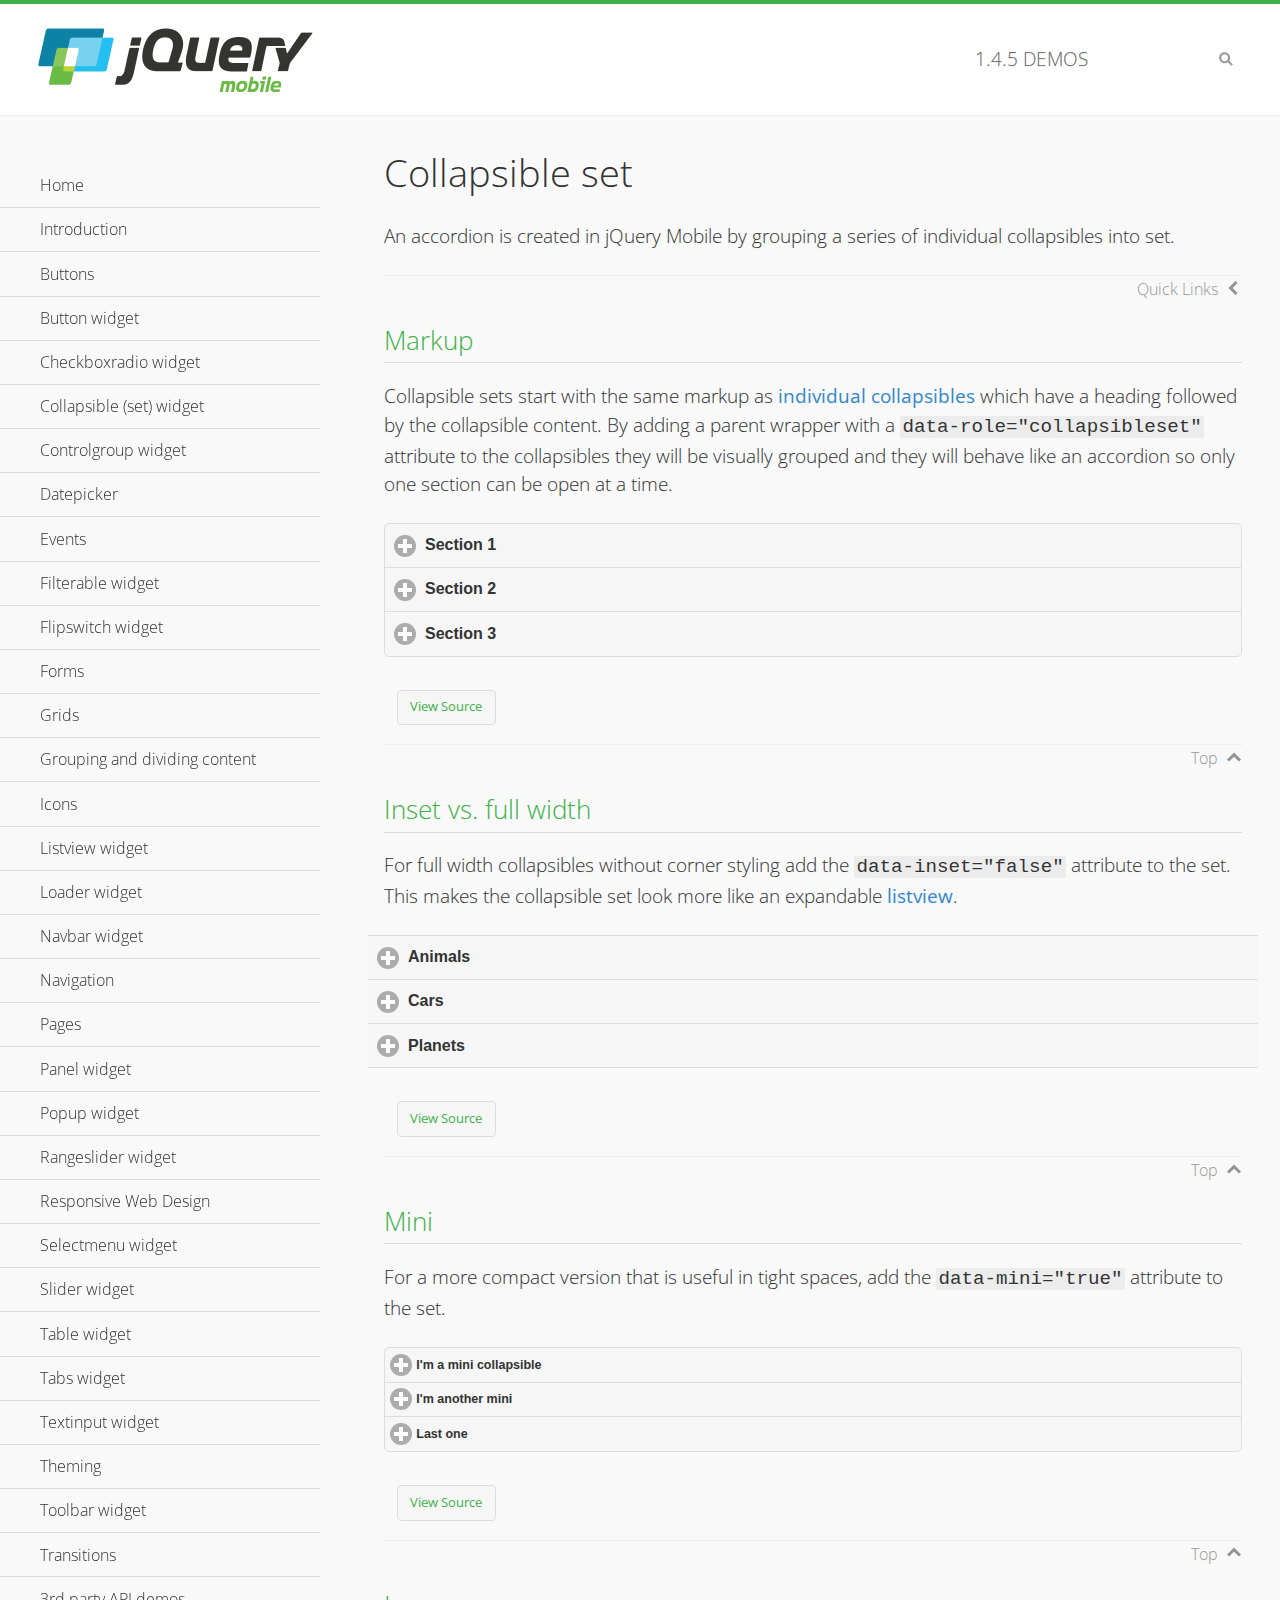
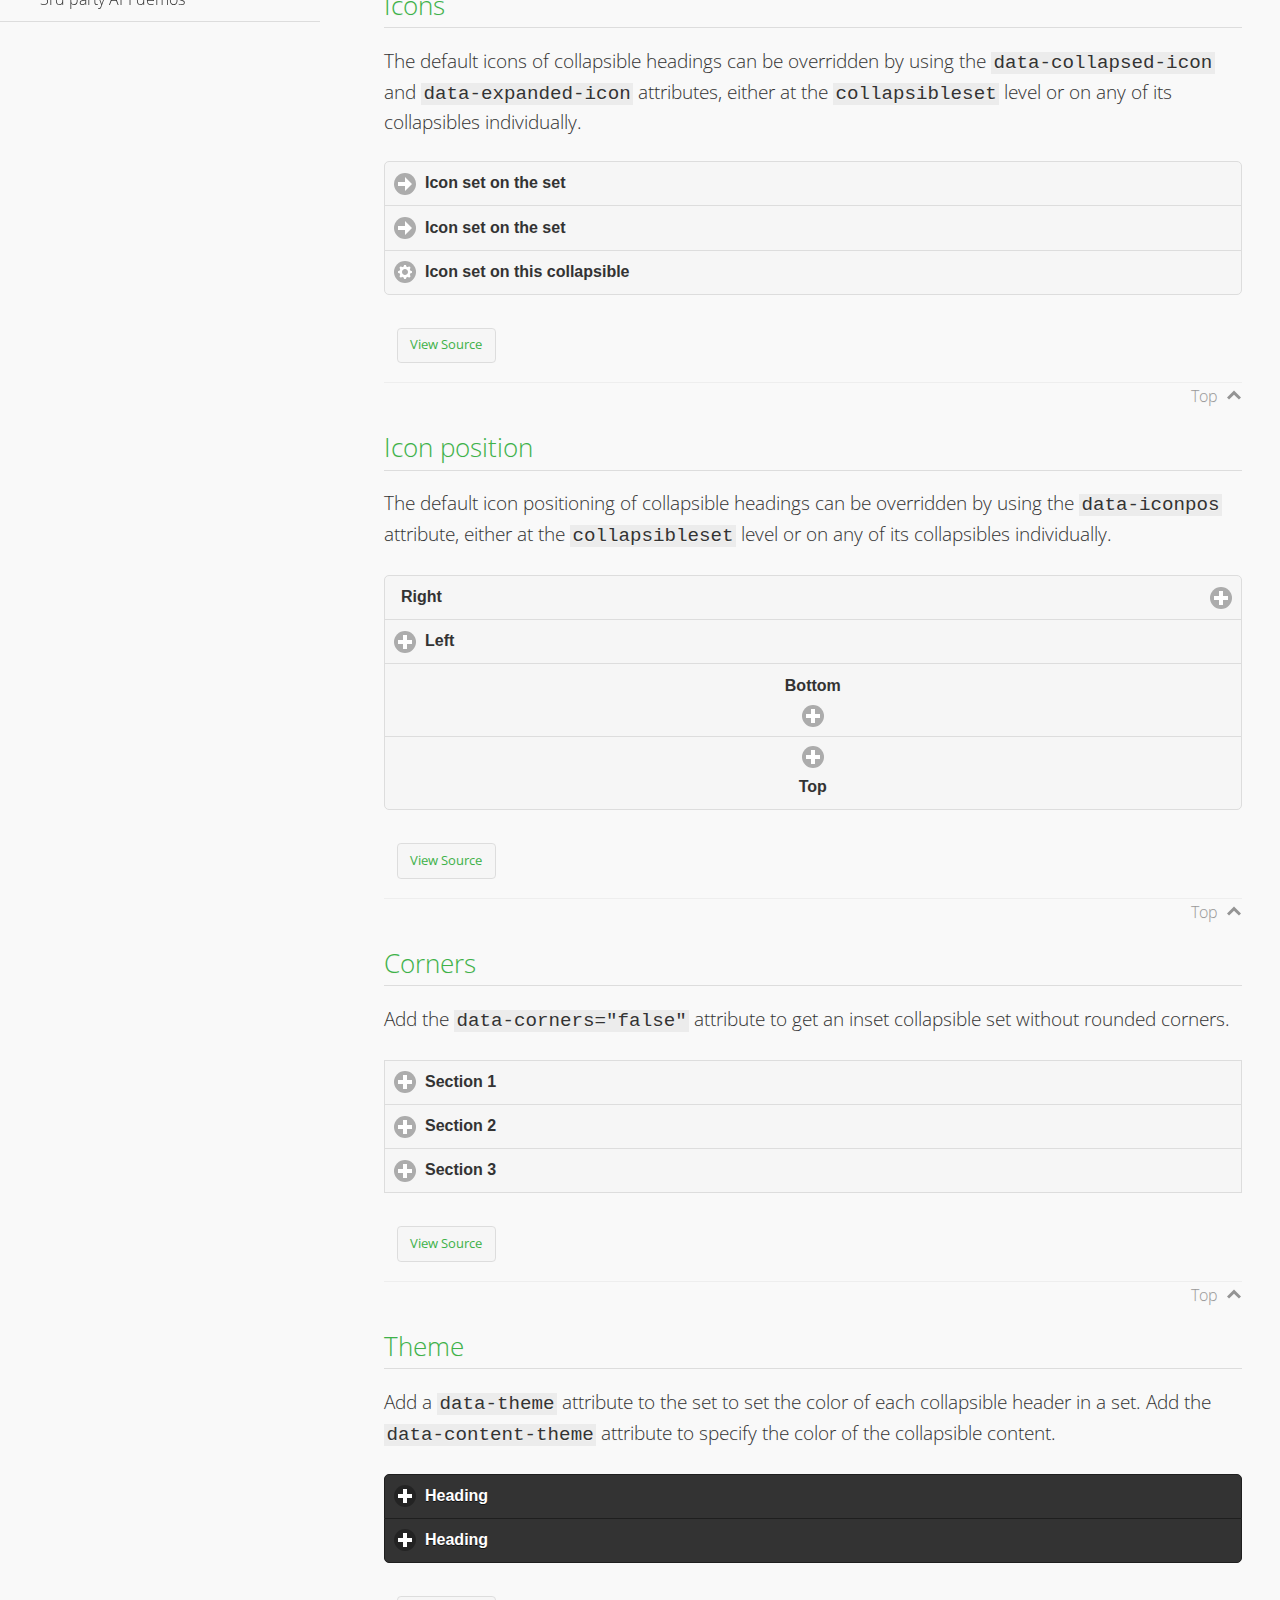
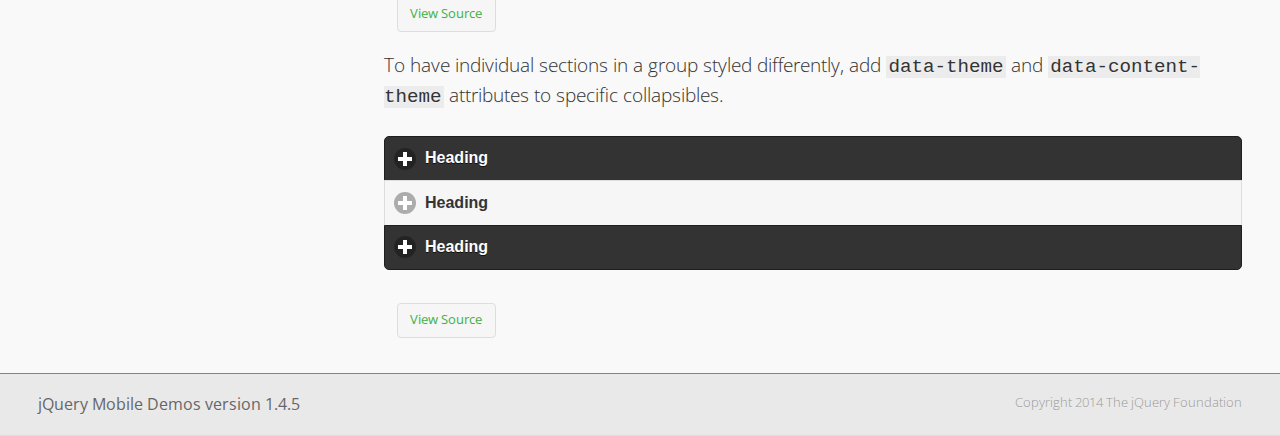
<file: js/jquery.mobile/demos/collapsibleset/index.html>
<!DOCTYPE html>
<html>
<head>
	<meta charset="utf-8">
	<meta name="viewport" content="width=device-width, initial-scale=1">
	<title>Collapsible set - jQuery Mobile Demos</title>
	<link rel="shortcut icon" href="../favicon.ico">
    <link rel="stylesheet" href="http://fonts.googleapis.com/css?family=Open+Sans:300,400,700">
	<link rel="stylesheet" href="../css/themes/default/jquery.mobile-1.4.5.min.css">
	<link rel="stylesheet" href="../_assets/css/jqm-demos.css">
	<script src="../js/jquery.js"></script>
	<script src="../_assets/js/index.js"></script>
	<script src="../js/jquery.mobile-1.4.5.min.js"></script>
</head>
<body>
<div data-role="page" class="jqm-demos" data-quicklinks="true">

	<div data-role="header" class="jqm-header">
		<h2><a href="../" title="jQuery Mobile Demos home"><img src="../_assets/img/jquery-logo.png" alt="jQuery Mobile"></a></h2>
		<p><span class="jqm-version"></span> Demos</p>
		<a href="#" class="jqm-navmenu-link ui-btn ui-btn-icon-notext ui-corner-all ui-icon-bars ui-nodisc-icon ui-alt-icon ui-btn-left">Menu</a>
		<a href="#" class="jqm-search-link ui-btn ui-btn-icon-notext ui-corner-all ui-icon-search ui-nodisc-icon ui-alt-icon ui-btn-right">Search</a>
	</div><!-- /header -->

	<div role="main" class="ui-content jqm-content">

		<h1>Collapsible set</h1>

		<p>An accordion is created in jQuery Mobile by grouping a series of individual collapsibles into set.</p>

		<h2>Markup</h2>

		<p>Collapsible sets start with the same markup as <a href="../collapsible/" data-ajax="false">individual collapsibles</a> which have a heading followed by the collapsible content. By adding a parent wrapper with a <code>data-role="collapsibleset"</code> attribute to the collapsibles they will be visually grouped and they will behave like an accordion so only one section can be open at a time.</p>

			<div data-demo-html="true">
				<div data-role="collapsibleset" data-theme="a" data-content-theme="a">
					<div data-role="collapsible">
						<h3>Section 1</h3>
					<p>I'm the collapsible content for section 1</p>
					</div>
					<div data-role="collapsible">
						<h3>Section 2</h3>
					<p>I'm the collapsible content for section 2</p>

					</div>
					<div data-role="collapsible">
						<h3>Section 3</h3>
					<p>I'm the collapsible content for section 3</p>
					</div>
				</div>
			</div><!--/demo-html -->

		<h2>Inset vs. full width</h2>

		<p>For full width collapsibles without corner styling add the <code>data-inset="false"</code> attribute to the set. This makes the collapsible set look more like an expandable <a href="../listview/">listview</a>.</p>

			<div data-demo-html="true">
				<div data-role="collapsibleset" data-inset="false">
					<div data-role="collapsible">
						<h3>Animals</h3>
						<ul data-role="listview" data-inset="false">
							<li>Cats</li>
							<li>Dogs</li>
							<li>Lizards</li>
							<li>Snakes</li>
						</ul>
					</div>
					<div data-role="collapsible">
						<h3>Cars</h3>
						<ul data-role="listview" data-inset="false">
							<li>Acura</li>
							<li>Audi</li>
							<li>BMW</li>
							<li>Cadillac</li>
						</ul>
					</div>
					<div data-role="collapsible">
						<h3>Planets</h3>
						<ul data-role="listview" data-inset="false">
							<li>Earth</li>
							<li>Jupiter</li>
							<li>Mars</li>
							<li>Mercury</li>
						</ul>
					</div>
				</div>
			</div><!--/demo-html -->

		<h2>Mini</h2>

		<p>For a more compact version that is useful in tight spaces, add the <code>data-mini="true"</code> attribute to the set. </p>

			<div data-demo-html="true">
				<div data-role="collapsibleset" data-theme="a" data-content-theme="a" data-mini="true">
					<div data-role="collapsible">
						<h3>I'm a mini collapsible</h3>
					<p>This is good for tight spaces.</p>
					</div>
					<div data-role="collapsible">
						<h3>I'm another mini</h3>
					<p>Here's some collapsible content.</p>

					</div>
					<div data-role="collapsible">
						<h3>Last one</h3>
					<p>Final bit of collapsible content.</p>
					</div>
				</div>
			</div><!--/demo-html -->

		<h2>Icons</h2>

		<p>The default icons of collapsible headings can be overridden by using the <code>data-collapsed-icon</code> and <code>data-expanded-icon</code> attributes, either at the <code>collapsibleset</code> level or on any of its collapsibles individually.</p>

			<div data-demo-html="true">
				<div data-role="collapsibleset" data-theme="a" data-content-theme="a" data-collapsed-icon="arrow-r" data-expanded-icon="arrow-d">
					<div data-role="collapsible">
						<h3>Icon set on the set</h3>
					<p>Specify the open and close icons on the set to apply it to all the collapsibles within.</p>
					</div>
					<div data-role="collapsible">
						<h3>Icon set on the set</h3>
					<p>This collapsible also gets the icon from the set.</p>
					</div>
					<div data-role="collapsible" data-collapsed-icon="gear" data-expanded-icon="delete">
						<h3>Icon set on this collapsible</h3>
					<p>The icons here are applied to this collapsible specifically, thus overriding the set icons.</p>
					</div>
				</div>
			</div><!--/demo-html -->

		<h2>Icon position</h2>

		<p>The default icon positioning of collapsible headings can be overridden by using the <code>data-iconpos</code> attribute, either at the <code>collapsibleset</code> level or on any of its collapsibles individually.</p>

			<div data-demo-html="true">
				<div data-role="collapsibleset" data-theme="a" data-content-theme="a" data-iconpos="right">
					<div data-role="collapsible">
						<h3>Right</h3>
					<p>Inherits icon positioning from <code>data-iconpos="right"</code> attribute on set.</p>
					</div>
					<div data-role="collapsible" data-iconpos="left">
						<h3>Left</h3>
					<p>Set via <code>data-iconpos="left"</code> attribute on the collapsible</p>
					</div>
					<div data-role="collapsible" data-iconpos="bottom">
						<h3>Bottom</h3>
					<p>Set via <code>data-iconpos="bottom"</code> attribute on the collapsible</p>
					</div>
					<div data-role="collapsible" data-iconpos="top">
						<h3>Top</h3>
					<p>Set via <code>data-iconpos="top"</code> attribute on the collapsible</p>
					</div>
				</div>
			</div><!--/demo-html -->

		<h2>Corners</h2>
		<p>Add the <code>data-corners="false"</code> attribute to get an inset collapsible set without rounded corners.</p>

			<div data-demo-html="true">
				<div data-role="collapsibleset" data-corners="false" data-theme="a" data-content-theme="a">
					<div data-role="collapsible">
						<h3>Section 1</h3>
					<p>Collapsible content</p>
					</div>
					<div data-role="collapsible">
						<h3>Section 2</h3>
					<p>Collapsible content</p>

					</div>
					<div data-role="collapsible">
						<h3>Section 3</h3>
					<p>Collapsible content</p>
					</div>
				</div>
			</div><!--/demo-html -->

		<h2>Theme</h2>

		<p>Add a <code>data-theme</code> attribute to the set to set the color of each collapsible header in a set. Add the <code>data-content-theme</code> attribute to specify the color of the collapsible content. </p>

			<div data-demo-html="true">
				<div data-role="collapsibleset" data-theme="b" data-content-theme="b">
					<div data-role="collapsible">
						<h3>Heading</h3>
						<p>Content</p>
					</div>
					<div data-role="collapsible">
						<h3>Heading</h3>
						<p>Content</p>
					</div>
				</div>
			</div><!--/demo-html -->

		<p>To have individual sections in a group styled differently, add <code>data-theme</code> and <code>data-content-theme</code> attributes to specific collapsibles.</p>

			<div data-demo-html="true">
				<div data-role="collapsibleset" data-theme="b" data-content-theme="b">
					<div data-role="collapsible">
						<h3>Heading</h3>
						<p>Content</p>
					</div>
					<div data-role="collapsible" data-theme="a" data-content-theme="a">
						<h3>Heading</h3>
						<p>Content</p>
					</div>
					<div data-role="collapsible">
						<h3>Heading</h3>
						<p>Content</p>
					</div>
				</div>
		</div><!--/demo-html -->

	</div><!-- /content -->
	    <div data-role="panel" class="jqm-navmenu-panel" data-position="left" data-display="overlay" data-theme="a">
	    	<ul class="jqm-list ui-alt-icon ui-nodisc-icon">
<li data-filtertext="demos homepage" data-icon="home"><a href=".././">Home</a></li>
<li data-filtertext="introduction overview getting started"><a href="../intro/" data-ajax="false">Introduction</a></li>
<li data-filtertext="buttons button markup buttonmarkup method anchor link button element"><a href="../button-markup/" data-ajax="false">Buttons</a></li>
<li data-filtertext="form button widget input button submit reset"><a href="../button/" data-ajax="false">Button widget</a></li>
<li data-role="collapsible" data-enhanced="true" data-collapsed-icon="carat-d" data-expanded-icon="carat-u" data-iconpos="right" data-inset="false" class="ui-collapsible ui-collapsible-themed-content ui-collapsible-collapsed">
	<h3 class="ui-collapsible-heading ui-collapsible-heading-collapsed">
		<a href="#" class="ui-collapsible-heading-toggle ui-btn ui-btn-icon-right ui-btn-inherit ui-icon-carat-d">
		    Checkboxradio widget<span class="ui-collapsible-heading-status"> click to expand contents</span>
		</a>
	</h3>
	<div class="ui-collapsible-content ui-body-inherit ui-collapsible-content-collapsed" aria-hidden="true">
		<ul>
			<li data-filtertext="form checkboxradio widget checkbox input checkboxes controlgroups"><a href="../checkboxradio-checkbox/" data-ajax="false">Checkboxes</a></li>
			<li data-filtertext="form checkboxradio widget radio input radio buttons controlgroups"><a href="../checkboxradio-radio/" data-ajax="false">Radio buttons</a></li>
		</ul>
	</div>
</li>
<li data-role="collapsible" data-enhanced="true" data-collapsed-icon="carat-d" data-expanded-icon="carat-u" data-iconpos="right" data-inset="false" class="ui-collapsible ui-collapsible-themed-content ui-collapsible-collapsed">
	<h3 class="ui-collapsible-heading ui-collapsible-heading-collapsed">
		<a href="#" class="ui-collapsible-heading-toggle ui-btn ui-btn-icon-right ui-btn-inherit ui-icon-carat-d">
			Collapsible (set) widget<span class="ui-collapsible-heading-status"> click to expand contents</span>
		</a>
	</h3>
	<div class="ui-collapsible-content ui-body-inherit ui-collapsible-content-collapsed" aria-hidden="true">
		<ul>
			<li data-filtertext="collapsibles content formatting"><a href="../collapsible/" data-ajax="false">Collapsible</a></li>
			<li data-filtertext="dynamic collapsible set accordion append expand"><a href="../collapsible-dynamic/" data-ajax="false">Dynamic collapsibles</a></li>
			<li data-filtertext="accordions collapsible set widget content formatting grouped collapsibles"><a href="../collapsibleset/" data-ajax="false">Collapsible set</a></li>
		</ul>
	</div>
</li>
<li data-role="collapsible" data-enhanced="true" data-collapsed-icon="carat-d" data-expanded-icon="carat-u" data-iconpos="right" data-inset="false" class="ui-collapsible ui-collapsible-themed-content ui-collapsible-collapsed">
	<h3 class="ui-collapsible-heading ui-collapsible-heading-collapsed">
		<a href="#" class="ui-collapsible-heading-toggle ui-btn ui-btn-icon-right ui-btn-inherit ui-icon-carat-d">
			Controlgroup widget<span class="ui-collapsible-heading-status"> click to expand contents</span>
		</a>
	</h3>
	<div class="ui-collapsible-content ui-body-inherit ui-collapsible-content-collapsed" aria-hidden="true">
		<ul>
			<li data-filtertext="controlgroups selectmenu checkboxradio input grouped buttons horizontal vertical"><a href="../controlgroup/" data-ajax="false">Controlgroup</a></li>
			<li data-filtertext="dynamic controlgroup dynamically add buttons"><a href="../controlgroup-dynamic/" data-ajax="false">Dynamic controlgroups</a></li>
		</ul>
	</div>
</li>
<li data-filtertext="form datepicker widget date input"><a href="../datepicker/" data-ajax="false">Datepicker</a></li>
<li data-role="collapsible" data-enhanced="true" data-collapsed-icon="carat-d" data-expanded-icon="carat-u" data-iconpos="right" data-inset="false" class="ui-collapsible ui-collapsible-themed-content ui-collapsible-collapsed">
	<h3 class="ui-collapsible-heading ui-collapsible-heading-collapsed">
		<a href="#" class="ui-collapsible-heading-toggle ui-btn ui-btn-icon-right ui-btn-inherit ui-icon-carat-d">
			Events<span class="ui-collapsible-heading-status"> click to expand contents</span>
		</a>
	</h3>
	<div class="ui-collapsible-content ui-body-inherit ui-collapsible-content-collapsed" aria-hidden="true">
		<ul>
			<li data-filtertext="swipe to delete list items listviews swipe events"><a href="../swipe-list/" data-ajax="false">Swipe list items</a></li>
			<li data-filtertext="swipe to navigate swipe page navigation swipe events"><a href="../swipe-page/" data-ajax="false">Swipe page navigation</a></li>
		</ul>
	</div>
</li>
<li data-filtertext="filterable filter elements sorting searching listview table"><a href="../filterable/" data-ajax="false">Filterable widget</a></li>
<li data-filtertext="form flipswitch widget flip toggle switch binary select checkbox input"><a href="../flipswitch/" data-ajax="false">Flipswitch widget</a></li>
<li data-role="collapsible" data-enhanced="true" data-collapsed-icon="carat-d" data-expanded-icon="carat-u" data-iconpos="right" data-inset="false" class="ui-collapsible ui-collapsible-themed-content ui-collapsible-collapsed">
	<h3 class="ui-collapsible-heading ui-collapsible-heading-collapsed">
		<a href="#" class="ui-collapsible-heading-toggle ui-btn ui-btn-icon-right ui-btn-inherit ui-icon-carat-d">
			Forms<span class="ui-collapsible-heading-status"> click to expand contents</span>
		</a>
	</h3>
	<div class="ui-collapsible-content ui-body-inherit ui-collapsible-content-collapsed" aria-hidden="true">
		<ul>
			<li data-filtertext="forms text checkbox radio range button submit reset inputs selects textarea slider flipswitch label form elements"><a href="../forms/" data-ajax="false">Forms</a></li>
			<li data-filtertext="form hide labels hidden accessible ui-hidden-accessible forms"><a href="../forms-label-hidden-accessible/" data-ajax="false">Hide labels</a></li>
			<li data-filtertext="form field containers fieldcontain ui-field-contain forms"><a href="../forms-field-contain/" data-ajax="false">Field containers</a></li>
			<li data-filtertext="forms disabled form elements"><a href="../forms-disabled/" data-ajax="false">Forms disabled</a></li>
			<li data-filtertext="forms gallery examples overview forms text checkbox radio range button submit reset inputs selects textarea slider flipswitch label form elements"><a href="../forms-gallery/" data-ajax="false">Forms gallery</a></li>
		</ul>
	</div>
</li>
<li data-role="collapsible" data-enhanced="true" data-collapsed-icon="carat-d" data-expanded-icon="carat-u" data-iconpos="right" data-inset="false" class="ui-collapsible ui-collapsible-themed-content ui-collapsible-collapsed">
	<h3 class="ui-collapsible-heading ui-collapsible-heading-collapsed">
		<a href="#" class="ui-collapsible-heading-toggle ui-btn ui-btn-icon-right ui-btn-inherit ui-icon-carat-d">
			Grids<span class="ui-collapsible-heading-status"> click to expand contents</span>
		</a>
	</h3>
	<div class="ui-collapsible-content ui-body-inherit ui-collapsible-content-collapsed" aria-hidden="true">
		<ul>
			<li data-filtertext="grids columns blocks content formatting rwd responsive css framework"><a href="../grids/" data-ajax="false">Grids</a></li>
			<li data-filtertext="buttons in grids css framework"><a href="../grids-buttons/" data-ajax="false">Buttons in grids</a></li>
			<li data-filtertext="custom responsive grids rwd css framework"><a href="../grids-custom-responsive/" data-ajax="false">Custom responsive grids</a></li>
		</ul>
	</div>
</li>
<li data-filtertext="blocks content formatting sections heading"><a href="../body-bar-classes/" data-ajax="false">Grouping and dividing content</a></li>
<li data-role="collapsible" data-enhanced="true" data-collapsed-icon="carat-d" data-expanded-icon="carat-u" data-iconpos="right" data-inset="false" class="ui-collapsible ui-collapsible-themed-content ui-collapsible-collapsed">
	<h3 class="ui-collapsible-heading ui-collapsible-heading-collapsed">
		<a href="#" class="ui-collapsible-heading-toggle ui-btn ui-btn-icon-right ui-btn-inherit ui-icon-carat-d">
			Icons<span class="ui-collapsible-heading-status"> click to expand contents</span>
		</a>
	</h3>
	<div class="ui-collapsible-content ui-body-inherit ui-collapsible-content-collapsed" aria-hidden="true">
		<ul>
			<li data-filtertext="button icons svg disc alt custom icon position"><a href="../icons/" data-ajax="false">Icons</a></li>
			<li data-filtertext=""><a href="../icons-grunticon/" data-ajax="false">Grunticon loader</a></li>
		</ul>
	</div>
</li>
<li data-role="collapsible" data-enhanced="true" data-collapsed-icon="carat-d" data-expanded-icon="carat-u" data-iconpos="right" data-inset="false" class="ui-collapsible ui-collapsible-themed-content ui-collapsible-collapsed">
	<h3 class="ui-collapsible-heading ui-collapsible-heading-collapsed">
		<a href="#" class="ui-collapsible-heading-toggle ui-btn ui-btn-icon-right ui-btn-inherit ui-icon-carat-d">
			Listview widget<span class="ui-collapsible-heading-status"> click to expand contents</span>
		</a>
	</h3>
	<div class="ui-collapsible-content ui-body-inherit ui-collapsible-content-collapsed" aria-hidden="true">
		<ul>
			<li data-filtertext="listview widget thumbnails icons nested split button collapsible ul ol"><a href="../listview/" data-ajax="false">Listview</a></li>
			<li data-filtertext="autocomplete filterable reveal listview filtertextbeforefilter placeholder"><a href="../listview-autocomplete/" data-ajax="false">Listview autocomplete</a></li>
			<li data-filtertext="autocomplete filterable reveal listview remote data filtertextbeforefilter placeholder"><a href="../listview-autocomplete-remote/" data-ajax="false">Listview autocomplete remote data</a></li>
			<li data-filtertext="autodividers anchor jump scroll linkbars listview lists ul ol"><a href="../listview-autodividers-linkbar/" data-ajax="false">Listview autodividers linkbar</a></li>
			<li data-filtertext="listview autodividers selector autodividersselector lists ul ol"><a href="../listview-autodividers-selector/" data-ajax="false">Listview autodividers selector</a></li>
			<li data-filtertext="listview nested list items"><a href="../listview-nested-lists/" data-ajax="false">Nested Listviews</a></li>
			<li data-filtertext="listview collapsible list items flat"><a href="../listview-collapsible-item-flat/" data-ajax="false">Listview collapsible list items (flat)</a></li>
			<li data-filtertext="listview collapsible list indented"><a href="../listview-collapsible-item-indented/" data-ajax="false">Listview collapsible list items (indented)</a></li>
			<li data-filtertext="grid listview responsive grids responsive listviews lists ul"><a href="../listview-grid/" data-ajax="false">Listview responsive grid</a></li>
		</ul>
	</div>
</li>
<li data-filtertext="loader widget page loading navigation overlay spinner"><a href="../loader/" data-ajax="false">Loader widget</a></li>
<li data-filtertext="navbar widget navmenu toolbars header footer"><a href="../navbar/" data-ajax="false">Navbar widget</a></li>
<li data-role="collapsible" data-enhanced="true" data-collapsed-icon="carat-d" data-expanded-icon="carat-u" data-iconpos="right" data-inset="false" class="ui-collapsible ui-collapsible-themed-content ui-collapsible-collapsed">
	<h3 class="ui-collapsible-heading ui-collapsible-heading-collapsed">
		<a href="#" class="ui-collapsible-heading-toggle ui-btn ui-btn-icon-right ui-btn-inherit ui-icon-carat-d">
			Navigation<span class="ui-collapsible-heading-status"> click to expand contents</span>
		</a>
	</h3>
	<div class="ui-collapsible-content ui-body-inherit ui-collapsible-content-collapsed" aria-hidden="true">
		<ul>
			<li data-filtertext="ajax navigation navigate widget history event method"><a href="../navigation/" data-ajax="false">Navigation</a></li>
			<li data-filtertext="linking pages page links navigation ajax prefetch cache"><a href="../navigation-linking-pages/" data-ajax="false">Linking pages</a></li>
			<!-- <li data-filtertext="php redirect server redirection server-side navigation"><a href="../navigation-php-redirect/" data-ajax="false">PHP redirect demo</a></li>-->
			<li data-filtertext="navigation redirection hash query"><a href="../navigation-hash-processing/" data-ajax="false">Hash processing demo</a></li>
			<li data-filtertext="navigation redirection hash query"><a href="../page-events/" data-ajax="false">Page Navigation Events</a></li>
		</ul>
	</div>
</li>
<li data-role="collapsible" data-enhanced="true" data-collapsed-icon="carat-d" data-expanded-icon="carat-u" data-iconpos="right" data-inset="false" class="ui-collapsible ui-collapsible-themed-content ui-collapsible-collapsed">
	<h3 class="ui-collapsible-heading ui-collapsible-heading-collapsed">
		<a href="#" class="ui-collapsible-heading-toggle ui-btn ui-btn-icon-right ui-btn-inherit ui-icon-carat-d">
			Pages<span class="ui-collapsible-heading-status"> click to expand contents</span>
		</a>
	</h3>
	<div class="ui-collapsible-content ui-body-inherit ui-collapsible-content-collapsed" aria-hidden="true">
		<ul>
			<li data-filtertext="pages page widget ajax navigation"><a href="../pages/" data-ajax="false">Pages</a></li>
			<li data-filtertext="single page"><a href="../pages-single-page/" data-ajax="false">Single page</a></li>
			<li data-filtertext="multipage multi-page page"><a href="../pages-multi-page/" data-ajax="false">Multi-page template</a></li>
			<li data-filtertext="dialog page widget modal popup"><a href="../pages-dialog/" data-ajax="false">Dialog page</a></li>
		</ul>
	</div>
</li>
<li data-role="collapsible" data-enhanced="true" data-collapsed-icon="carat-d" data-expanded-icon="carat-u" data-iconpos="right" data-inset="false" class="ui-collapsible ui-collapsible-themed-content ui-collapsible-collapsed">
	<h3 class="ui-collapsible-heading ui-collapsible-heading-collapsed">
		<a href="#" class="ui-collapsible-heading-toggle ui-btn ui-btn-icon-right ui-btn-inherit ui-icon-carat-d">
			Panel widget<span class="ui-collapsible-heading-status"> click to expand contents</span>
		</a>
	</h3>
	<div class="ui-collapsible-content ui-body-inherit ui-collapsible-content-collapsed" aria-hidden="true">
		<ul>
			<li data-filtertext="panel widget sliding panels reveal push overlay responsive"><a href="../panel/" data-ajax="false">Panel</a></li>
			<li data-filtertext=""><a href="../panel-external/" data-ajax="false">External panels</a></li>
			<li data-filtertext="panel "><a href="../panel-fixed/" data-ajax="false">Fixed panels</a></li>
			<li data-filtertext="panel slide panels sliding panels shadow rwd responsive breakpoint"><a href="../panel-responsive/" data-ajax="false">Panels responsive</a></li>
			<li data-filtertext="panel custom style custom panel width reveal shadow listview panel styling page background wrapper"><a href="../panel-styling/" data-ajax="false">Custom panel style</a></li>
			<li data-filtertext="panel open on swipe"><a href="../panel-swipe-open/" data-ajax="false">Panel open on swipe</a></li>
			<li data-filtertext="panels outside page internal external toolbars"><a href="../panel-external-internal/" data-ajax="false">Panel external and internal</a></li>
		</ul>
	</div>
</li>
<li data-role="collapsible" data-enhanced="true" data-collapsed-icon="carat-d" data-expanded-icon="carat-u" data-iconpos="right" data-inset="false" class="ui-collapsible ui-collapsible-themed-content ui-collapsible-collapsed">
	<h3 class="ui-collapsible-heading ui-collapsible-heading-collapsed">
		<a href="#" class="ui-collapsible-heading-toggle ui-btn ui-btn-icon-right ui-btn-inherit ui-icon-carat-d">
			Popup widget<span class="ui-collapsible-heading-status"> click to expand contents</span>
		</a>
	</h3>
	<div class="ui-collapsible-content ui-body-inherit ui-collapsible-content-collapsed" aria-hidden="true">
		<ul>
			<li data-filtertext="popup widget popups dialog modal transition tooltip lightbox form overlay screen flip pop fade transition"><a href="../popup/" data-ajax="false">Popup</a></li>
			<li data-filtertext="popup alignment position"><a href="../popup-alignment/" data-ajax="false">Popup alignment</a></li>
			<li data-filtertext="popup arrow size popups popover"><a href="../popup-arrow-size/" data-ajax="false">Popup arrow size</a></li>
			<li data-filtertext="dynamic popups popup images lightbox"><a href="../popup-dynamic/" data-ajax="false">Dynamic popups</a></li>
			<li data-filtertext="popups with iframes scaling"><a href="../popup-iframe/" data-ajax="false">Popups with iframes</a></li>
			<li data-filtertext="popup image scaling"><a href="../popup-image-scaling/" data-ajax="false">Popup image scaling</a></li>
			<li data-filtertext="external popup outside multi-page"><a href="../popup-outside-multipage/" data-ajax="false">Popup outside multi-page</a></li>
		</ul>
	</div>
</li>
<li data-filtertext="form rangeslider widget dual sliders dual handle sliders range input"><a href="../rangeslider/" data-ajax="false">Rangeslider widget</a></li>
<li data-filtertext="responsive web design rwd adaptive progressive enhancement PE accessible mobile breakpoints media query media queries"><a href="../rwd/" data-ajax="false">Responsive Web Design</a></li>
<li data-role="collapsible" data-enhanced="true" data-collapsed-icon="carat-d" data-expanded-icon="carat-u" data-iconpos="right" data-inset="false" class="ui-collapsible ui-collapsible-themed-content ui-collapsible-collapsed">
	<h3 class="ui-collapsible-heading ui-collapsible-heading-collapsed">
		<a href="#" class="ui-collapsible-heading-toggle ui-btn ui-btn-icon-right ui-btn-inherit ui-icon-carat-d">
			Selectmenu widget<span class="ui-collapsible-heading-status"> click to expand contents</span>
		</a>
	</h3>
	<div class="ui-collapsible-content ui-body-inherit ui-collapsible-content-collapsed" aria-hidden="true">
		<ul>
			<li data-filtertext="form selectmenu widget select input custom select menu selects"><a href="../selectmenu/" data-ajax="false">Selectmenu</a></li>
			<li data-filtertext="form custom select menu selectmenu widget custom menu option optgroup multiple selects"><a href="../selectmenu-custom/" data-ajax="false">Custom select menu</a></li>
			<li data-filtertext="filterable select filter popup dialog"><a href="../selectmenu-custom-filter/" data-ajax="false">Custom select menu with filter</a></li>
		</ul>
	</div>
</li>
<li data-role="collapsible" data-enhanced="true" data-collapsed-icon="carat-d" data-expanded-icon="carat-u" data-iconpos="right" data-inset="false" class="ui-collapsible ui-collapsible-themed-content ui-collapsible-collapsed">
	<h3 class="ui-collapsible-heading ui-collapsible-heading-collapsed">
		<a href="#" class="ui-collapsible-heading-toggle ui-btn ui-btn-icon-right ui-btn-inherit ui-icon-carat-d">
			Slider widget<span class="ui-collapsible-heading-status"> click to expand contents</span>
		</a>
	</h3>
	<div class="ui-collapsible-content ui-body-inherit ui-collapsible-content-collapsed" aria-hidden="true">
		<ul>
			<li data-filtertext="form slider widget range input single sliders"><a href="../slider/" data-ajax="false">Slider</a></li>
			<li data-filtertext="form slider widget flipswitch slider binary select flip toggle switch"><a href="../slider-flipswitch/" data-ajax="false">Slider flip toggle switch</a></li>
			<li data-filtertext="form slider tooltip handle value input range sliders"><a href="../slider-tooltip/" data-ajax="false">Slider tooltip</a></li>
		</ul>
	</div>
</li>
<li data-role="collapsible" data-enhanced="true" data-collapsed-icon="carat-d" data-expanded-icon="carat-u" data-iconpos="right" data-inset="false" class="ui-collapsible ui-collapsible-themed-content ui-collapsible-collapsed">
	<h3 class="ui-collapsible-heading ui-collapsible-heading-collapsed">
		<a href="#" class="ui-collapsible-heading-toggle ui-btn ui-btn-icon-right ui-btn-inherit ui-icon-carat-d">
			Table widget<span class="ui-collapsible-heading-status"> click to expand contents</span>
		</a>
	</h3>
	<div class="ui-collapsible-content ui-body-inherit ui-collapsible-content-collapsed" aria-hidden="true">
		<ul>
			<li data-filtertext="table widget reflow column toggle th td responsive tables rwd hide show tabular"><a href="../table-column-toggle/" data-ajax="false">Table Column Toggle</a></li>
			<li data-filtertext="table column toggle phone comparison demo"><a href="../table-column-toggle-example/" data-ajax="false">Table Column Toggle demo</a></li>
			<li data-filtertext="responsive tables table column toggle heading groups rwd breakpoint"><a href="../table-column-toggle-heading-groups/" data-ajax="false">Table Column Toggle heading groups</a></li>
			<li data-filtertext="responsive tables table column toggle hide rwd breakpoint customization options"><a href="../table-column-toggle-options/" data-ajax="false">Table Column Toggle options</a></li>
			<li data-filtertext="table reflow th td responsive rwd columns tabular"><a href="../table-reflow/" data-ajax="false">Table Reflow</a></li>
			<li data-filtertext="responsive tables table reflow heading groups rwd breakpoint"><a href="../table-reflow-heading-groups/" data-ajax="false">Table Reflow heading groups</a></li>
			<li data-filtertext="responsive tables table reflow stripes strokes table style"><a href="../table-reflow-stripes-strokes/" data-ajax="false">Table Reflow stripes and strokes</a></li>
			<li data-filtertext="responsive tables table reflow stack custom styles"><a href="../table-reflow-styling/" data-ajax="false">Table Reflow custom styles</a></li>
		</ul>
	</div>
</li>
<li data-filtertext="ui tabs widget"><a href="../tabs/" data-ajax="false">Tabs widget</a></li>
<li data-filtertext="form textinput widget text input textarea number date time tel email file color password"><a href="../textinput/" data-ajax="false">Textinput widget</a></li>
<li data-role="collapsible" data-enhanced="true" data-collapsed-icon="carat-d" data-expanded-icon="carat-u" data-iconpos="right" data-inset="false" class="ui-collapsible ui-collapsible-themed-content ui-collapsible-collapsed">
	<h3 class="ui-collapsible-heading ui-collapsible-heading-collapsed">
		<a href="#" class="ui-collapsible-heading-toggle ui-btn ui-btn-icon-right ui-btn-inherit ui-icon-carat-d">
			Theming<span class="ui-collapsible-heading-status"> click to expand contents</span>
		</a>
	</h3>
	<div class="ui-collapsible-content ui-body-inherit ui-collapsible-content-collapsed" aria-hidden="true">
		<ul>
			<li data-filtertext="default theme swatches theming style css"><a href="../theme-default/" data-ajax="false">Default theme</a></li>
			<li data-filtertext="classic theme old theme swatches theming style css"><a href="../theme-classic/" data-ajax="false">Classic theme</a></li>
		</ul>
	</div>
</li>
<li data-role="collapsible" data-enhanced="true" data-collapsed-icon="carat-d" data-expanded-icon="carat-u" data-iconpos="right" data-inset="false" class="ui-collapsible ui-collapsible-themed-content ui-collapsible-collapsed">
	<h3 class="ui-collapsible-heading ui-collapsible-heading-collapsed">
		<a href="#" class="ui-collapsible-heading-toggle ui-btn ui-btn-icon-right ui-btn-inherit ui-icon-carat-d">
			Toolbar widget<span class="ui-collapsible-heading-status"> click to expand contents</span>
		</a>
	</h3>
	<div class="ui-collapsible-content ui-body-inherit ui-collapsible-content-collapsed" aria-hidden="true">
		<ul>
			<li data-filtertext="toolbar widget header footer toolbars fixed fullscreen external sections"><a href="../toolbar/" data-ajax="false">Toolbar</a></li>
			<li data-filtertext="dynamic toolbars dynamically add toolbar header footer"><a href="../toolbar-dynamic/" data-ajax="false">Dynamic toolbars</a></li>
			<li data-filtertext="external toolbars header footer"><a href="../toolbar-external/" data-ajax="false">External toolbars</a></li>
			<li data-filtertext="fixed toolbars header footer"><a href="../toolbar-fixed/" data-ajax="false">Fixed toolbars</a></li>
			<li data-filtertext="fixed fullscreen toolbars header footer"><a href="../toolbar-fixed-fullscreen/" data-ajax="false">Fullscreen toolbars</a></li>
			<li data-filtertext="external fixed toolbars header footer"><a href="../toolbar-fixed-external/" data-ajax="false">Fixed external toolbars</a></li>
			<li data-filtertext="external persistent toolbars header footer navbar navmenu"><a href="../toolbar-fixed-persistent/" data-ajax="false">Persistent toolbars</a></li>
			<li data-filtertext="external ajax optimized toolbars persistent toolbars header footer navbar"><a href="../toolbar-fixed-persistent-optimized/" data-ajax="false">Ajax optimized toolbars</a></li>
			<li data-filtertext="form in toolbars header footer"><a href="../toolbar-fixed-forms/" data-ajax="false">Form in toolbar</a></li>
		</ul>
	</div>
</li>
<li data-filtertext="page transitions animated pages popup navigation flip slide fade pop"><a href="../transitions/" data-ajax="false">Transitions</a></li>
<li data-role="collapsible" data-enhanced="true" data-collapsed-icon="carat-d" data-expanded-icon="carat-u" data-iconpos="right" data-inset="false" class="ui-collapsible ui-collapsible-themed-content ui-collapsible-collapsed">
	<h3 class="ui-collapsible-heading ui-collapsible-heading-collapsed">
		<a href="#" class="ui-collapsible-heading-toggle ui-btn ui-btn-icon-right ui-btn-inherit ui-icon-carat-d">
			3rd party API demos<span class="ui-collapsible-heading-status"> click to expand contents</span>
		</a>
	</h3>
	<div class="ui-collapsible-content ui-body-inherit ui-collapsible-content-collapsed" aria-hidden="true">
		<ul>
			<li data-filtertext="backbone requirejs navigation router"><a href="../backbone-requirejs/" data-ajax="false">Backbone RequireJS</a></li>
			<li data-filtertext="google maps geolocation demo"><a href="../map-geolocation/" data-ajax="false">Google Maps geolocation</a></li>
			<li data-filtertext="google maps hybrid"><a href="../map-list-toggle/" data-ajax="false">Google Maps list toggle</a></li>
		</ul>
	</div>
</li>



		     </ul>
		</div><!-- /panel -->


	<div data-role="footer" data-position="fixed" data-tap-toggle="false" class="jqm-footer">
		<p>jQuery Mobile Demos version <span class="jqm-version"></span></p>
		<p>Copyright 2014 The jQuery Foundation</p>
	</div><!-- /footer -->
	<!-- TODO: This should become an external panel so we can add input to markup (unique ID) -->
    <div data-role="panel" class="jqm-search-panel" data-position="right" data-display="overlay" data-theme="a">
		<div class="jqm-search">
			<ul class="jqm-list" data-filter-placeholder="Search demos..." data-filter-reveal="true">
<li data-filtertext="demos homepage" data-icon="home"><a href=".././">Home</a></li>
<li data-filtertext="introduction overview getting started"><a href="../intro/" data-ajax="false">Introduction</a></li>
<li data-filtertext="buttons button markup buttonmarkup method anchor link button element"><a href="../button-markup/" data-ajax="false">Buttons</a></li>
<li data-filtertext="form button widget input button submit reset"><a href="../button/" data-ajax="false">Button widget</a></li>
<li data-role="collapsible" data-enhanced="true" data-collapsed-icon="carat-d" data-expanded-icon="carat-u" data-iconpos="right" data-inset="false" class="ui-collapsible ui-collapsible-themed-content ui-collapsible-collapsed">
	<h3 class="ui-collapsible-heading ui-collapsible-heading-collapsed">
		<a href="#" class="ui-collapsible-heading-toggle ui-btn ui-btn-icon-right ui-btn-inherit ui-icon-carat-d">
		    Checkboxradio widget<span class="ui-collapsible-heading-status"> click to expand contents</span>
		</a>
	</h3>
	<div class="ui-collapsible-content ui-body-inherit ui-collapsible-content-collapsed" aria-hidden="true">
		<ul>
			<li data-filtertext="form checkboxradio widget checkbox input checkboxes controlgroups"><a href="../checkboxradio-checkbox/" data-ajax="false">Checkboxes</a></li>
			<li data-filtertext="form checkboxradio widget radio input radio buttons controlgroups"><a href="../checkboxradio-radio/" data-ajax="false">Radio buttons</a></li>
		</ul>
	</div>
</li>
<li data-role="collapsible" data-enhanced="true" data-collapsed-icon="carat-d" data-expanded-icon="carat-u" data-iconpos="right" data-inset="false" class="ui-collapsible ui-collapsible-themed-content ui-collapsible-collapsed">
	<h3 class="ui-collapsible-heading ui-collapsible-heading-collapsed">
		<a href="#" class="ui-collapsible-heading-toggle ui-btn ui-btn-icon-right ui-btn-inherit ui-icon-carat-d">
			Collapsible (set) widget<span class="ui-collapsible-heading-status"> click to expand contents</span>
		</a>
	</h3>
	<div class="ui-collapsible-content ui-body-inherit ui-collapsible-content-collapsed" aria-hidden="true">
		<ul>
			<li data-filtertext="collapsibles content formatting"><a href="../collapsible/" data-ajax="false">Collapsible</a></li>
			<li data-filtertext="dynamic collapsible set accordion append expand"><a href="../collapsible-dynamic/" data-ajax="false">Dynamic collapsibles</a></li>
			<li data-filtertext="accordions collapsible set widget content formatting grouped collapsibles"><a href="../collapsibleset/" data-ajax="false">Collapsible set</a></li>
		</ul>
	</div>
</li>
<li data-role="collapsible" data-enhanced="true" data-collapsed-icon="carat-d" data-expanded-icon="carat-u" data-iconpos="right" data-inset="false" class="ui-collapsible ui-collapsible-themed-content ui-collapsible-collapsed">
	<h3 class="ui-collapsible-heading ui-collapsible-heading-collapsed">
		<a href="#" class="ui-collapsible-heading-toggle ui-btn ui-btn-icon-right ui-btn-inherit ui-icon-carat-d">
			Controlgroup widget<span class="ui-collapsible-heading-status"> click to expand contents</span>
		</a>
	</h3>
	<div class="ui-collapsible-content ui-body-inherit ui-collapsible-content-collapsed" aria-hidden="true">
		<ul>
			<li data-filtertext="controlgroups selectmenu checkboxradio input grouped buttons horizontal vertical"><a href="../controlgroup/" data-ajax="false">Controlgroup</a></li>
			<li data-filtertext="dynamic controlgroup dynamically add buttons"><a href="../controlgroup-dynamic/" data-ajax="false">Dynamic controlgroups</a></li>
		</ul>
	</div>
</li>
<li data-filtertext="form datepicker widget date input"><a href="../datepicker/" data-ajax="false">Datepicker</a></li>
<li data-role="collapsible" data-enhanced="true" data-collapsed-icon="carat-d" data-expanded-icon="carat-u" data-iconpos="right" data-inset="false" class="ui-collapsible ui-collapsible-themed-content ui-collapsible-collapsed">
	<h3 class="ui-collapsible-heading ui-collapsible-heading-collapsed">
		<a href="#" class="ui-collapsible-heading-toggle ui-btn ui-btn-icon-right ui-btn-inherit ui-icon-carat-d">
			Events<span class="ui-collapsible-heading-status"> click to expand contents</span>
		</a>
	</h3>
	<div class="ui-collapsible-content ui-body-inherit ui-collapsible-content-collapsed" aria-hidden="true">
		<ul>
			<li data-filtertext="swipe to delete list items listviews swipe events"><a href="../swipe-list/" data-ajax="false">Swipe list items</a></li>
			<li data-filtertext="swipe to navigate swipe page navigation swipe events"><a href="../swipe-page/" data-ajax="false">Swipe page navigation</a></li>
		</ul>
	</div>
</li>
<li data-filtertext="filterable filter elements sorting searching listview table"><a href="../filterable/" data-ajax="false">Filterable widget</a></li>
<li data-filtertext="form flipswitch widget flip toggle switch binary select checkbox input"><a href="../flipswitch/" data-ajax="false">Flipswitch widget</a></li>
<li data-role="collapsible" data-enhanced="true" data-collapsed-icon="carat-d" data-expanded-icon="carat-u" data-iconpos="right" data-inset="false" class="ui-collapsible ui-collapsible-themed-content ui-collapsible-collapsed">
	<h3 class="ui-collapsible-heading ui-collapsible-heading-collapsed">
		<a href="#" class="ui-collapsible-heading-toggle ui-btn ui-btn-icon-right ui-btn-inherit ui-icon-carat-d">
			Forms<span class="ui-collapsible-heading-status"> click to expand contents</span>
		</a>
	</h3>
	<div class="ui-collapsible-content ui-body-inherit ui-collapsible-content-collapsed" aria-hidden="true">
		<ul>
			<li data-filtertext="forms text checkbox radio range button submit reset inputs selects textarea slider flipswitch label form elements"><a href="../forms/" data-ajax="false">Forms</a></li>
			<li data-filtertext="form hide labels hidden accessible ui-hidden-accessible forms"><a href="../forms-label-hidden-accessible/" data-ajax="false">Hide labels</a></li>
			<li data-filtertext="form field containers fieldcontain ui-field-contain forms"><a href="../forms-field-contain/" data-ajax="false">Field containers</a></li>
			<li data-filtertext="forms disabled form elements"><a href="../forms-disabled/" data-ajax="false">Forms disabled</a></li>
			<li data-filtertext="forms gallery examples overview forms text checkbox radio range button submit reset inputs selects textarea slider flipswitch label form elements"><a href="../forms-gallery/" data-ajax="false">Forms gallery</a></li>
		</ul>
	</div>
</li>
<li data-role="collapsible" data-enhanced="true" data-collapsed-icon="carat-d" data-expanded-icon="carat-u" data-iconpos="right" data-inset="false" class="ui-collapsible ui-collapsible-themed-content ui-collapsible-collapsed">
	<h3 class="ui-collapsible-heading ui-collapsible-heading-collapsed">
		<a href="#" class="ui-collapsible-heading-toggle ui-btn ui-btn-icon-right ui-btn-inherit ui-icon-carat-d">
			Grids<span class="ui-collapsible-heading-status"> click to expand contents</span>
		</a>
	</h3>
	<div class="ui-collapsible-content ui-body-inherit ui-collapsible-content-collapsed" aria-hidden="true">
		<ul>
			<li data-filtertext="grids columns blocks content formatting rwd responsive css framework"><a href="../grids/" data-ajax="false">Grids</a></li>
			<li data-filtertext="buttons in grids css framework"><a href="../grids-buttons/" data-ajax="false">Buttons in grids</a></li>
			<li data-filtertext="custom responsive grids rwd css framework"><a href="../grids-custom-responsive/" data-ajax="false">Custom responsive grids</a></li>
		</ul>
	</div>
</li>
<li data-filtertext="blocks content formatting sections heading"><a href="../body-bar-classes/" data-ajax="false">Grouping and dividing content</a></li>
<li data-role="collapsible" data-enhanced="true" data-collapsed-icon="carat-d" data-expanded-icon="carat-u" data-iconpos="right" data-inset="false" class="ui-collapsible ui-collapsible-themed-content ui-collapsible-collapsed">
	<h3 class="ui-collapsible-heading ui-collapsible-heading-collapsed">
		<a href="#" class="ui-collapsible-heading-toggle ui-btn ui-btn-icon-right ui-btn-inherit ui-icon-carat-d">
			Icons<span class="ui-collapsible-heading-status"> click to expand contents</span>
		</a>
	</h3>
	<div class="ui-collapsible-content ui-body-inherit ui-collapsible-content-collapsed" aria-hidden="true">
		<ul>
			<li data-filtertext="button icons svg disc alt custom icon position"><a href="../icons/" data-ajax="false">Icons</a></li>
			<li data-filtertext=""><a href="../icons-grunticon/" data-ajax="false">Grunticon loader</a></li>
		</ul>
	</div>
</li>
<li data-role="collapsible" data-enhanced="true" data-collapsed-icon="carat-d" data-expanded-icon="carat-u" data-iconpos="right" data-inset="false" class="ui-collapsible ui-collapsible-themed-content ui-collapsible-collapsed">
	<h3 class="ui-collapsible-heading ui-collapsible-heading-collapsed">
		<a href="#" class="ui-collapsible-heading-toggle ui-btn ui-btn-icon-right ui-btn-inherit ui-icon-carat-d">
			Listview widget<span class="ui-collapsible-heading-status"> click to expand contents</span>
		</a>
	</h3>
	<div class="ui-collapsible-content ui-body-inherit ui-collapsible-content-collapsed" aria-hidden="true">
		<ul>
			<li data-filtertext="listview widget thumbnails icons nested split button collapsible ul ol"><a href="../listview/" data-ajax="false">Listview</a></li>
			<li data-filtertext="autocomplete filterable reveal listview filtertextbeforefilter placeholder"><a href="../listview-autocomplete/" data-ajax="false">Listview autocomplete</a></li>
			<li data-filtertext="autocomplete filterable reveal listview remote data filtertextbeforefilter placeholder"><a href="../listview-autocomplete-remote/" data-ajax="false">Listview autocomplete remote data</a></li>
			<li data-filtertext="autodividers anchor jump scroll linkbars listview lists ul ol"><a href="../listview-autodividers-linkbar/" data-ajax="false">Listview autodividers linkbar</a></li>
			<li data-filtertext="listview autodividers selector autodividersselector lists ul ol"><a href="../listview-autodividers-selector/" data-ajax="false">Listview autodividers selector</a></li>
			<li data-filtertext="listview nested list items"><a href="../listview-nested-lists/" data-ajax="false">Nested Listviews</a></li>
			<li data-filtertext="listview collapsible list items flat"><a href="../listview-collapsible-item-flat/" data-ajax="false">Listview collapsible list items (flat)</a></li>
			<li data-filtertext="listview collapsible list indented"><a href="../listview-collapsible-item-indented/" data-ajax="false">Listview collapsible list items (indented)</a></li>
			<li data-filtertext="grid listview responsive grids responsive listviews lists ul"><a href="../listview-grid/" data-ajax="false">Listview responsive grid</a></li>
		</ul>
	</div>
</li>
<li data-filtertext="loader widget page loading navigation overlay spinner"><a href="../loader/" data-ajax="false">Loader widget</a></li>
<li data-filtertext="navbar widget navmenu toolbars header footer"><a href="../navbar/" data-ajax="false">Navbar widget</a></li>
<li data-role="collapsible" data-enhanced="true" data-collapsed-icon="carat-d" data-expanded-icon="carat-u" data-iconpos="right" data-inset="false" class="ui-collapsible ui-collapsible-themed-content ui-collapsible-collapsed">
	<h3 class="ui-collapsible-heading ui-collapsible-heading-collapsed">
		<a href="#" class="ui-collapsible-heading-toggle ui-btn ui-btn-icon-right ui-btn-inherit ui-icon-carat-d">
			Navigation<span class="ui-collapsible-heading-status"> click to expand contents</span>
		</a>
	</h3>
	<div class="ui-collapsible-content ui-body-inherit ui-collapsible-content-collapsed" aria-hidden="true">
		<ul>
			<li data-filtertext="ajax navigation navigate widget history event method"><a href="../navigation/" data-ajax="false">Navigation</a></li>
			<li data-filtertext="linking pages page links navigation ajax prefetch cache"><a href="../navigation-linking-pages/" data-ajax="false">Linking pages</a></li>
			<!-- <li data-filtertext="php redirect server redirection server-side navigation"><a href="../navigation-php-redirect/" data-ajax="false">PHP redirect demo</a></li>-->
			<li data-filtertext="navigation redirection hash query"><a href="../navigation-hash-processing/" data-ajax="false">Hash processing demo</a></li>
			<li data-filtertext="navigation redirection hash query"><a href="../page-events/" data-ajax="false">Page Navigation Events</a></li>
		</ul>
	</div>
</li>
<li data-role="collapsible" data-enhanced="true" data-collapsed-icon="carat-d" data-expanded-icon="carat-u" data-iconpos="right" data-inset="false" class="ui-collapsible ui-collapsible-themed-content ui-collapsible-collapsed">
	<h3 class="ui-collapsible-heading ui-collapsible-heading-collapsed">
		<a href="#" class="ui-collapsible-heading-toggle ui-btn ui-btn-icon-right ui-btn-inherit ui-icon-carat-d">
			Pages<span class="ui-collapsible-heading-status"> click to expand contents</span>
		</a>
	</h3>
	<div class="ui-collapsible-content ui-body-inherit ui-collapsible-content-collapsed" aria-hidden="true">
		<ul>
			<li data-filtertext="pages page widget ajax navigation"><a href="../pages/" data-ajax="false">Pages</a></li>
			<li data-filtertext="single page"><a href="../pages-single-page/" data-ajax="false">Single page</a></li>
			<li data-filtertext="multipage multi-page page"><a href="../pages-multi-page/" data-ajax="false">Multi-page template</a></li>
			<li data-filtertext="dialog page widget modal popup"><a href="../pages-dialog/" data-ajax="false">Dialog page</a></li>
		</ul>
	</div>
</li>
<li data-role="collapsible" data-enhanced="true" data-collapsed-icon="carat-d" data-expanded-icon="carat-u" data-iconpos="right" data-inset="false" class="ui-collapsible ui-collapsible-themed-content ui-collapsible-collapsed">
	<h3 class="ui-collapsible-heading ui-collapsible-heading-collapsed">
		<a href="#" class="ui-collapsible-heading-toggle ui-btn ui-btn-icon-right ui-btn-inherit ui-icon-carat-d">
			Panel widget<span class="ui-collapsible-heading-status"> click to expand contents</span>
		</a>
	</h3>
	<div class="ui-collapsible-content ui-body-inherit ui-collapsible-content-collapsed" aria-hidden="true">
		<ul>
			<li data-filtertext="panel widget sliding panels reveal push overlay responsive"><a href="../panel/" data-ajax="false">Panel</a></li>
			<li data-filtertext=""><a href="../panel-external/" data-ajax="false">External panels</a></li>
			<li data-filtertext="panel "><a href="../panel-fixed/" data-ajax="false">Fixed panels</a></li>
			<li data-filtertext="panel slide panels sliding panels shadow rwd responsive breakpoint"><a href="../panel-responsive/" data-ajax="false">Panels responsive</a></li>
			<li data-filtertext="panel custom style custom panel width reveal shadow listview panel styling page background wrapper"><a href="../panel-styling/" data-ajax="false">Custom panel style</a></li>
			<li data-filtertext="panel open on swipe"><a href="../panel-swipe-open/" data-ajax="false">Panel open on swipe</a></li>
			<li data-filtertext="panels outside page internal external toolbars"><a href="../panel-external-internal/" data-ajax="false">Panel external and internal</a></li>
		</ul>
	</div>
</li>
<li data-role="collapsible" data-enhanced="true" data-collapsed-icon="carat-d" data-expanded-icon="carat-u" data-iconpos="right" data-inset="false" class="ui-collapsible ui-collapsible-themed-content ui-collapsible-collapsed">
	<h3 class="ui-collapsible-heading ui-collapsible-heading-collapsed">
		<a href="#" class="ui-collapsible-heading-toggle ui-btn ui-btn-icon-right ui-btn-inherit ui-icon-carat-d">
			Popup widget<span class="ui-collapsible-heading-status"> click to expand contents</span>
		</a>
	</h3>
	<div class="ui-collapsible-content ui-body-inherit ui-collapsible-content-collapsed" aria-hidden="true">
		<ul>
			<li data-filtertext="popup widget popups dialog modal transition tooltip lightbox form overlay screen flip pop fade transition"><a href="../popup/" data-ajax="false">Popup</a></li>
			<li data-filtertext="popup alignment position"><a href="../popup-alignment/" data-ajax="false">Popup alignment</a></li>
			<li data-filtertext="popup arrow size popups popover"><a href="../popup-arrow-size/" data-ajax="false">Popup arrow size</a></li>
			<li data-filtertext="dynamic popups popup images lightbox"><a href="../popup-dynamic/" data-ajax="false">Dynamic popups</a></li>
			<li data-filtertext="popups with iframes scaling"><a href="../popup-iframe/" data-ajax="false">Popups with iframes</a></li>
			<li data-filtertext="popup image scaling"><a href="../popup-image-scaling/" data-ajax="false">Popup image scaling</a></li>
			<li data-filtertext="external popup outside multi-page"><a href="../popup-outside-multipage/" data-ajax="false">Popup outside multi-page</a></li>
		</ul>
	</div>
</li>
<li data-filtertext="form rangeslider widget dual sliders dual handle sliders range input"><a href="../rangeslider/" data-ajax="false">Rangeslider widget</a></li>
<li data-filtertext="responsive web design rwd adaptive progressive enhancement PE accessible mobile breakpoints media query media queries"><a href="../rwd/" data-ajax="false">Responsive Web Design</a></li>
<li data-role="collapsible" data-enhanced="true" data-collapsed-icon="carat-d" data-expanded-icon="carat-u" data-iconpos="right" data-inset="false" class="ui-collapsible ui-collapsible-themed-content ui-collapsible-collapsed">
	<h3 class="ui-collapsible-heading ui-collapsible-heading-collapsed">
		<a href="#" class="ui-collapsible-heading-toggle ui-btn ui-btn-icon-right ui-btn-inherit ui-icon-carat-d">
			Selectmenu widget<span class="ui-collapsible-heading-status"> click to expand contents</span>
		</a>
	</h3>
	<div class="ui-collapsible-content ui-body-inherit ui-collapsible-content-collapsed" aria-hidden="true">
		<ul>
			<li data-filtertext="form selectmenu widget select input custom select menu selects"><a href="../selectmenu/" data-ajax="false">Selectmenu</a></li>
			<li data-filtertext="form custom select menu selectmenu widget custom menu option optgroup multiple selects"><a href="../selectmenu-custom/" data-ajax="false">Custom select menu</a></li>
			<li data-filtertext="filterable select filter popup dialog"><a href="../selectmenu-custom-filter/" data-ajax="false">Custom select menu with filter</a></li>
		</ul>
	</div>
</li>
<li data-role="collapsible" data-enhanced="true" data-collapsed-icon="carat-d" data-expanded-icon="carat-u" data-iconpos="right" data-inset="false" class="ui-collapsible ui-collapsible-themed-content ui-collapsible-collapsed">
	<h3 class="ui-collapsible-heading ui-collapsible-heading-collapsed">
		<a href="#" class="ui-collapsible-heading-toggle ui-btn ui-btn-icon-right ui-btn-inherit ui-icon-carat-d">
			Slider widget<span class="ui-collapsible-heading-status"> click to expand contents</span>
		</a>
	</h3>
	<div class="ui-collapsible-content ui-body-inherit ui-collapsible-content-collapsed" aria-hidden="true">
		<ul>
			<li data-filtertext="form slider widget range input single sliders"><a href="../slider/" data-ajax="false">Slider</a></li>
			<li data-filtertext="form slider widget flipswitch slider binary select flip toggle switch"><a href="../slider-flipswitch/" data-ajax="false">Slider flip toggle switch</a></li>
			<li data-filtertext="form slider tooltip handle value input range sliders"><a href="../slider-tooltip/" data-ajax="false">Slider tooltip</a></li>
		</ul>
	</div>
</li>
<li data-role="collapsible" data-enhanced="true" data-collapsed-icon="carat-d" data-expanded-icon="carat-u" data-iconpos="right" data-inset="false" class="ui-collapsible ui-collapsible-themed-content ui-collapsible-collapsed">
	<h3 class="ui-collapsible-heading ui-collapsible-heading-collapsed">
		<a href="#" class="ui-collapsible-heading-toggle ui-btn ui-btn-icon-right ui-btn-inherit ui-icon-carat-d">
			Table widget<span class="ui-collapsible-heading-status"> click to expand contents</span>
		</a>
	</h3>
	<div class="ui-collapsible-content ui-body-inherit ui-collapsible-content-collapsed" aria-hidden="true">
		<ul>
			<li data-filtertext="table widget reflow column toggle th td responsive tables rwd hide show tabular"><a href="../table-column-toggle/" data-ajax="false">Table Column Toggle</a></li>
			<li data-filtertext="table column toggle phone comparison demo"><a href="../table-column-toggle-example/" data-ajax="false">Table Column Toggle demo</a></li>
			<li data-filtertext="responsive tables table column toggle heading groups rwd breakpoint"><a href="../table-column-toggle-heading-groups/" data-ajax="false">Table Column Toggle heading groups</a></li>
			<li data-filtertext="responsive tables table column toggle hide rwd breakpoint customization options"><a href="../table-column-toggle-options/" data-ajax="false">Table Column Toggle options</a></li>
			<li data-filtertext="table reflow th td responsive rwd columns tabular"><a href="../table-reflow/" data-ajax="false">Table Reflow</a></li>
			<li data-filtertext="responsive tables table reflow heading groups rwd breakpoint"><a href="../table-reflow-heading-groups/" data-ajax="false">Table Reflow heading groups</a></li>
			<li data-filtertext="responsive tables table reflow stripes strokes table style"><a href="../table-reflow-stripes-strokes/" data-ajax="false">Table Reflow stripes and strokes</a></li>
			<li data-filtertext="responsive tables table reflow stack custom styles"><a href="../table-reflow-styling/" data-ajax="false">Table Reflow custom styles</a></li>
		</ul>
	</div>
</li>
<li data-filtertext="ui tabs widget"><a href="../tabs/" data-ajax="false">Tabs widget</a></li>
<li data-filtertext="form textinput widget text input textarea number date time tel email file color password"><a href="../textinput/" data-ajax="false">Textinput widget</a></li>
<li data-role="collapsible" data-enhanced="true" data-collapsed-icon="carat-d" data-expanded-icon="carat-u" data-iconpos="right" data-inset="false" class="ui-collapsible ui-collapsible-themed-content ui-collapsible-collapsed">
	<h3 class="ui-collapsible-heading ui-collapsible-heading-collapsed">
		<a href="#" class="ui-collapsible-heading-toggle ui-btn ui-btn-icon-right ui-btn-inherit ui-icon-carat-d">
			Theming<span class="ui-collapsible-heading-status"> click to expand contents</span>
		</a>
	</h3>
	<div class="ui-collapsible-content ui-body-inherit ui-collapsible-content-collapsed" aria-hidden="true">
		<ul>
			<li data-filtertext="default theme swatches theming style css"><a href="../theme-default/" data-ajax="false">Default theme</a></li>
			<li data-filtertext="classic theme old theme swatches theming style css"><a href="../theme-classic/" data-ajax="false">Classic theme</a></li>
		</ul>
	</div>
</li>
<li data-role="collapsible" data-enhanced="true" data-collapsed-icon="carat-d" data-expanded-icon="carat-u" data-iconpos="right" data-inset="false" class="ui-collapsible ui-collapsible-themed-content ui-collapsible-collapsed">
	<h3 class="ui-collapsible-heading ui-collapsible-heading-collapsed">
		<a href="#" class="ui-collapsible-heading-toggle ui-btn ui-btn-icon-right ui-btn-inherit ui-icon-carat-d">
			Toolbar widget<span class="ui-collapsible-heading-status"> click to expand contents</span>
		</a>
	</h3>
	<div class="ui-collapsible-content ui-body-inherit ui-collapsible-content-collapsed" aria-hidden="true">
		<ul>
			<li data-filtertext="toolbar widget header footer toolbars fixed fullscreen external sections"><a href="../toolbar/" data-ajax="false">Toolbar</a></li>
			<li data-filtertext="dynamic toolbars dynamically add toolbar header footer"><a href="../toolbar-dynamic/" data-ajax="false">Dynamic toolbars</a></li>
			<li data-filtertext="external toolbars header footer"><a href="../toolbar-external/" data-ajax="false">External toolbars</a></li>
			<li data-filtertext="fixed toolbars header footer"><a href="../toolbar-fixed/" data-ajax="false">Fixed toolbars</a></li>
			<li data-filtertext="fixed fullscreen toolbars header footer"><a href="../toolbar-fixed-fullscreen/" data-ajax="false">Fullscreen toolbars</a></li>
			<li data-filtertext="external fixed toolbars header footer"><a href="../toolbar-fixed-external/" data-ajax="false">Fixed external toolbars</a></li>
			<li data-filtertext="external persistent toolbars header footer navbar navmenu"><a href="../toolbar-fixed-persistent/" data-ajax="false">Persistent toolbars</a></li>
			<li data-filtertext="external ajax optimized toolbars persistent toolbars header footer navbar"><a href="../toolbar-fixed-persistent-optimized/" data-ajax="false">Ajax optimized toolbars</a></li>
			<li data-filtertext="form in toolbars header footer"><a href="../toolbar-fixed-forms/" data-ajax="false">Form in toolbar</a></li>
		</ul>
	</div>
</li>
<li data-filtertext="page transitions animated pages popup navigation flip slide fade pop"><a href="../transitions/" data-ajax="false">Transitions</a></li>
<li data-role="collapsible" data-enhanced="true" data-collapsed-icon="carat-d" data-expanded-icon="carat-u" data-iconpos="right" data-inset="false" class="ui-collapsible ui-collapsible-themed-content ui-collapsible-collapsed">
	<h3 class="ui-collapsible-heading ui-collapsible-heading-collapsed">
		<a href="#" class="ui-collapsible-heading-toggle ui-btn ui-btn-icon-right ui-btn-inherit ui-icon-carat-d">
			3rd party API demos<span class="ui-collapsible-heading-status"> click to expand contents</span>
		</a>
	</h3>
	<div class="ui-collapsible-content ui-body-inherit ui-collapsible-content-collapsed" aria-hidden="true">
		<ul>
			<li data-filtertext="backbone requirejs navigation router"><a href="../backbone-requirejs/" data-ajax="false">Backbone RequireJS</a></li>
			<li data-filtertext="google maps geolocation demo"><a href="../map-geolocation/" data-ajax="false">Google Maps geolocation</a></li>
			<li data-filtertext="google maps hybrid"><a href="../map-list-toggle/" data-ajax="false">Google Maps list toggle</a></li>
		</ul>
	</div>
</li>



			</ul>
		</div>
	</div><!-- /panel -->


</div><!-- /page -->

</body>
</html>
</file>
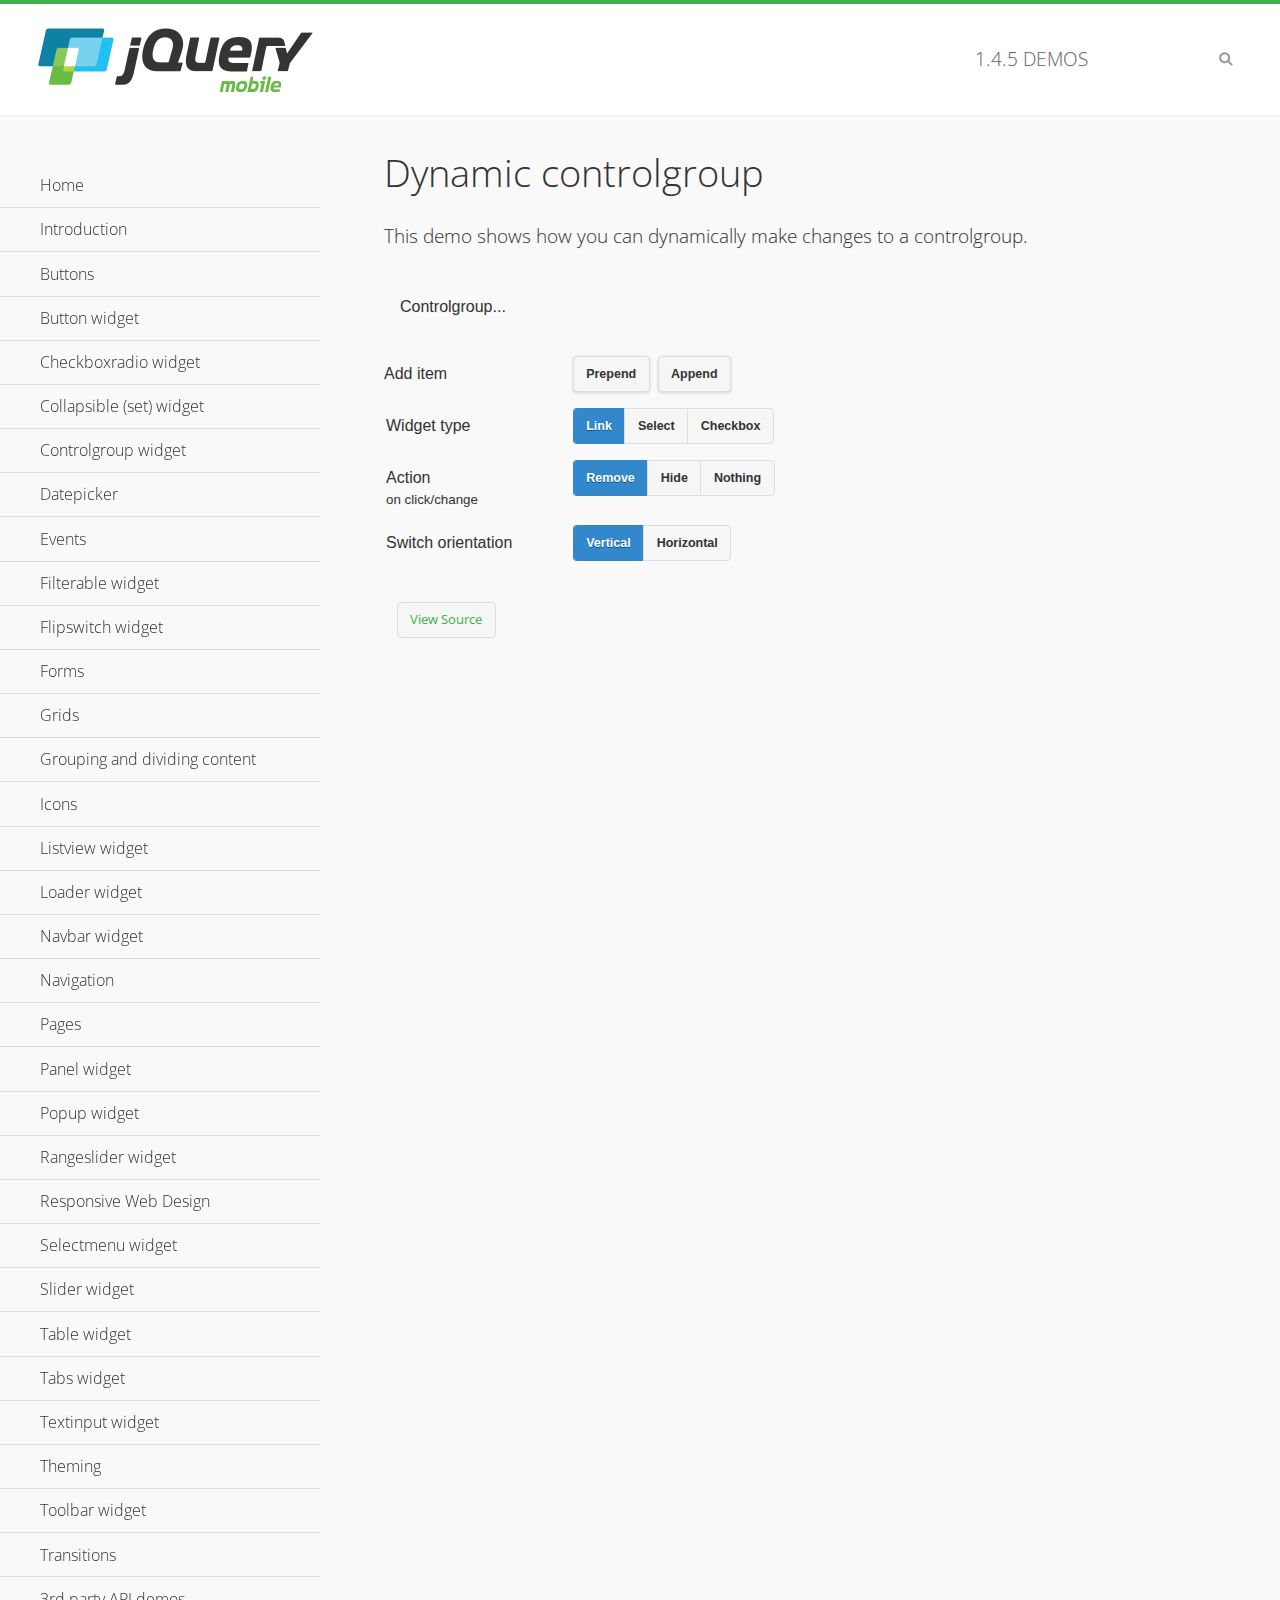
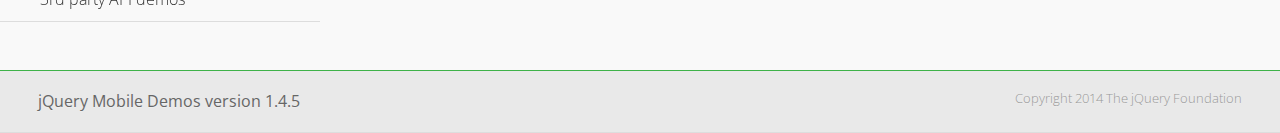
<file: js/jquery.mobile/demos/controlgroup-dynamic/index.html>
<!DOCTYPE html>
<html>
<head>
	<meta charset="utf-8">
	<meta name="viewport" content="width=device-width, initial-scale=1">
	<title>Dynamic controlgroup - jQuery Mobile Demos</title>
	<link rel="shortcut icon" href="../favicon.ico">
    <link rel="stylesheet" href="http://fonts.googleapis.com/css?family=Open+Sans:300,400,700">
	<link rel="stylesheet" href="../css/themes/default/jquery.mobile-1.4.5.min.css">
	<link rel="stylesheet" href="../_assets/css/jqm-demos.css">
	<script src="../js/jquery.js"></script>
	<script src="../_assets/js/index.js"></script>
	<script src="../js/jquery.mobile-1.4.5.min.js"></script>
	<script>
		( function( $, undefined ) {
			var counter = 0;
			$( document ).bind( "pagecreate", function( e ) {
				$( "#prepend, #append", e.target ).on( "click", function( e ) {
					counter++;

					var widgetType = $( "[name='radio-widget']:checked" ).attr( "id" ),
						group = $( "#my-controlgroup" ),
						$el,
						action = function() {
							var action = $( "[name='radio-action']:checked" ).attr( "id" );
							if ( $( $el[1] ).is( "select" ) && action === "hide" ) {
								$el = $( $el[1] ).parents( ".ui-select" );
							}
							$el[ action ]();
							group.controlgroup( "refresh" );
						};

					if ( widgetType === "link" ) {

						$el = $( "<a href='#'>Link " + counter + "</a>" ).bind( "click", action );
						$( "#my-controlgroup" ).controlgroup( "container" )[ $( this ).attr( "id" ) ]( $el );
						$el.buttonMarkup();

					} else if ( widgetType === "select" ) {

						$el = $( "<label for='widget" + counter + "'>Select " + counter + "</label><select id='widget" + counter + "'><option value='option1'>Select " + counter + "</option><option value='option2'>Select option</option></select>" );
						$( $el[ 1 ] ).bind( "change", action);
						$( "#my-controlgroup" ).controlgroup( "container" )[ $( this ).attr( "id" ) ]( $el );
						$( $el[ 1 ] ).selectmenu();

					} else {

						$el = $( "<label for='widget" + counter + "'>Checkbox " + counter + "</label><input type='checkbox' id='widget" + counter + "'></input>" );
						$( $el[ 1 ] ).bind( "change", action );
						$( "#my-controlgroup" ).controlgroup( "container" )[ $( this ).attr( "id" ) ]( $el );
						$( $el[ 1 ] ).checkboxradio();

					}

					group.controlgroup( "refresh" );
				});

				$( "[name='radio-orientation']" ).bind( "change", function( e ) {
					$( "#my-controlgroup" ).controlgroup( "option", "type", ( $( "#isHorizontal" ).is( ":checked" ) ? "horizontal" : "vertical" ) );
				});
			});
		})( jQuery );
	</script>
</head>
<body>
<div data-role="page" class="jqm-demos">

	<div data-role="header" class="jqm-header">
		<h2><a href="../" title="jQuery Mobile Demos home"><img src="../_assets/img/jquery-logo.png" alt="jQuery Mobile"></a></h2>
		<p><span class="jqm-version"></span> Demos</p>
		<a href="#" class="jqm-navmenu-link ui-btn ui-btn-icon-notext ui-corner-all ui-icon-bars ui-nodisc-icon ui-alt-icon ui-btn-left">Menu</a>
		<a href="#" class="jqm-search-link ui-btn ui-btn-icon-notext ui-corner-all ui-icon-search ui-nodisc-icon ui-alt-icon ui-btn-right">Search</a>
	</div><!-- /header -->

	<div role="main" class="ui-content jqm-content">

        <h1>Dynamic controlgroup</h1>

        <p>This demo shows how you can dynamically make changes to a controlgroup.</p>

        <div data-demo-html="true" data-demo-js="true">

            <form>
            	<div class="ui-body ui-body-d ui-corner-all">
                	<p>Controlgroup...</p>
                	<div data-role="controlgroup" id="my-controlgroup"><!-- items will be injected here --></div>
                </div>
            </form>

            <div class="ui-field-contain">
                <label for="prepend">Add item</label>
                <button id="prepend" data-mini="true" data-inline="true">Prepend</button>
                <label for="append" class="ui-hidden-accessible">Action</label>
                <button id="append" data-mini="true" data-inline="true">Append</button>
            </div>

            <form action="#" method="get">
            	<div class="ui-field-contain">
                    <fieldset data-role="controlgroup" data-type="horizontal" data-mini="true">
                        <legend>Widget type</legend>

                        <input type="radio" name="radio-widget" id="link" value="link" checked="checked">
                        <label for="link">Link</label>

                        <input type="radio" name="radio-widget" id="select" value="select">
                        <label for="select">Select</label>

                        <input type="radio" name="radio-widget" id="checkbox" value="checkbox">
                        <label for="checkbox">Checkbox</label>
                    </fieldset>
            	</div>

            	<div class="ui-field-contain">
                    <fieldset data-role="controlgroup" data-type="horizontal" data-mini="true">
                        <legend>Action<br><small>on click/change</small></legend>

                        <input type="radio" name="radio-action" id="remove" value="remove" checked="checked">
                        <label for="remove">Remove</label>

                        <input type="radio" name="radio-action" id="hide" value="hide">
                        <label for="hide">Hide</label>

                        <input type="radio" name="radio-action" id="width" value="width">
                        <label for="width">Nothing</label>
                    </fieldset>
            	</div>

            	<div class="ui-field-contain">
                    <fieldset data-role="controlgroup" data-type="horizontal" data-mini="true">
                        <legend>Switch orientation</legend>

                        <input type="radio" name="radio-orientation" id="isVertical" value="isVertical" checked="checked">
                        <label for="isVertical">Vertical</label>

                        <input type="radio" name="radio-orientation" id="isHorizontal" value="isHorizontal">
                        <label for="isHorizontal">Horizontal</label>
                    </fieldset>
            	</div>

            </form>

        </div><!--/demo-html -->

	</div><!-- /content -->
	    <div data-role="panel" class="jqm-navmenu-panel" data-position="left" data-display="overlay" data-theme="a">
	    	<ul class="jqm-list ui-alt-icon ui-nodisc-icon">
<li data-filtertext="demos homepage" data-icon="home"><a href=".././">Home</a></li>
<li data-filtertext="introduction overview getting started"><a href="../intro/" data-ajax="false">Introduction</a></li>
<li data-filtertext="buttons button markup buttonmarkup method anchor link button element"><a href="../button-markup/" data-ajax="false">Buttons</a></li>
<li data-filtertext="form button widget input button submit reset"><a href="../button/" data-ajax="false">Button widget</a></li>
<li data-role="collapsible" data-enhanced="true" data-collapsed-icon="carat-d" data-expanded-icon="carat-u" data-iconpos="right" data-inset="false" class="ui-collapsible ui-collapsible-themed-content ui-collapsible-collapsed">
	<h3 class="ui-collapsible-heading ui-collapsible-heading-collapsed">
		<a href="#" class="ui-collapsible-heading-toggle ui-btn ui-btn-icon-right ui-btn-inherit ui-icon-carat-d">
		    Checkboxradio widget<span class="ui-collapsible-heading-status"> click to expand contents</span>
		</a>
	</h3>
	<div class="ui-collapsible-content ui-body-inherit ui-collapsible-content-collapsed" aria-hidden="true">
		<ul>
			<li data-filtertext="form checkboxradio widget checkbox input checkboxes controlgroups"><a href="../checkboxradio-checkbox/" data-ajax="false">Checkboxes</a></li>
			<li data-filtertext="form checkboxradio widget radio input radio buttons controlgroups"><a href="../checkboxradio-radio/" data-ajax="false">Radio buttons</a></li>
		</ul>
	</div>
</li>
<li data-role="collapsible" data-enhanced="true" data-collapsed-icon="carat-d" data-expanded-icon="carat-u" data-iconpos="right" data-inset="false" class="ui-collapsible ui-collapsible-themed-content ui-collapsible-collapsed">
	<h3 class="ui-collapsible-heading ui-collapsible-heading-collapsed">
		<a href="#" class="ui-collapsible-heading-toggle ui-btn ui-btn-icon-right ui-btn-inherit ui-icon-carat-d">
			Collapsible (set) widget<span class="ui-collapsible-heading-status"> click to expand contents</span>
		</a>
	</h3>
	<div class="ui-collapsible-content ui-body-inherit ui-collapsible-content-collapsed" aria-hidden="true">
		<ul>
			<li data-filtertext="collapsibles content formatting"><a href="../collapsible/" data-ajax="false">Collapsible</a></li>
			<li data-filtertext="dynamic collapsible set accordion append expand"><a href="../collapsible-dynamic/" data-ajax="false">Dynamic collapsibles</a></li>
			<li data-filtertext="accordions collapsible set widget content formatting grouped collapsibles"><a href="../collapsibleset/" data-ajax="false">Collapsible set</a></li>
		</ul>
	</div>
</li>
<li data-role="collapsible" data-enhanced="true" data-collapsed-icon="carat-d" data-expanded-icon="carat-u" data-iconpos="right" data-inset="false" class="ui-collapsible ui-collapsible-themed-content ui-collapsible-collapsed">
	<h3 class="ui-collapsible-heading ui-collapsible-heading-collapsed">
		<a href="#" class="ui-collapsible-heading-toggle ui-btn ui-btn-icon-right ui-btn-inherit ui-icon-carat-d">
			Controlgroup widget<span class="ui-collapsible-heading-status"> click to expand contents</span>
		</a>
	</h3>
	<div class="ui-collapsible-content ui-body-inherit ui-collapsible-content-collapsed" aria-hidden="true">
		<ul>
			<li data-filtertext="controlgroups selectmenu checkboxradio input grouped buttons horizontal vertical"><a href="../controlgroup/" data-ajax="false">Controlgroup</a></li>
			<li data-filtertext="dynamic controlgroup dynamically add buttons"><a href="../controlgroup-dynamic/" data-ajax="false">Dynamic controlgroups</a></li>
		</ul>
	</div>
</li>
<li data-filtertext="form datepicker widget date input"><a href="../datepicker/" data-ajax="false">Datepicker</a></li>
<li data-role="collapsible" data-enhanced="true" data-collapsed-icon="carat-d" data-expanded-icon="carat-u" data-iconpos="right" data-inset="false" class="ui-collapsible ui-collapsible-themed-content ui-collapsible-collapsed">
	<h3 class="ui-collapsible-heading ui-collapsible-heading-collapsed">
		<a href="#" class="ui-collapsible-heading-toggle ui-btn ui-btn-icon-right ui-btn-inherit ui-icon-carat-d">
			Events<span class="ui-collapsible-heading-status"> click to expand contents</span>
		</a>
	</h3>
	<div class="ui-collapsible-content ui-body-inherit ui-collapsible-content-collapsed" aria-hidden="true">
		<ul>
			<li data-filtertext="swipe to delete list items listviews swipe events"><a href="../swipe-list/" data-ajax="false">Swipe list items</a></li>
			<li data-filtertext="swipe to navigate swipe page navigation swipe events"><a href="../swipe-page/" data-ajax="false">Swipe page navigation</a></li>
		</ul>
	</div>
</li>
<li data-filtertext="filterable filter elements sorting searching listview table"><a href="../filterable/" data-ajax="false">Filterable widget</a></li>
<li data-filtertext="form flipswitch widget flip toggle switch binary select checkbox input"><a href="../flipswitch/" data-ajax="false">Flipswitch widget</a></li>
<li data-role="collapsible" data-enhanced="true" data-collapsed-icon="carat-d" data-expanded-icon="carat-u" data-iconpos="right" data-inset="false" class="ui-collapsible ui-collapsible-themed-content ui-collapsible-collapsed">
	<h3 class="ui-collapsible-heading ui-collapsible-heading-collapsed">
		<a href="#" class="ui-collapsible-heading-toggle ui-btn ui-btn-icon-right ui-btn-inherit ui-icon-carat-d">
			Forms<span class="ui-collapsible-heading-status"> click to expand contents</span>
		</a>
	</h3>
	<div class="ui-collapsible-content ui-body-inherit ui-collapsible-content-collapsed" aria-hidden="true">
		<ul>
			<li data-filtertext="forms text checkbox radio range button submit reset inputs selects textarea slider flipswitch label form elements"><a href="../forms/" data-ajax="false">Forms</a></li>
			<li data-filtertext="form hide labels hidden accessible ui-hidden-accessible forms"><a href="../forms-label-hidden-accessible/" data-ajax="false">Hide labels</a></li>
			<li data-filtertext="form field containers fieldcontain ui-field-contain forms"><a href="../forms-field-contain/" data-ajax="false">Field containers</a></li>
			<li data-filtertext="forms disabled form elements"><a href="../forms-disabled/" data-ajax="false">Forms disabled</a></li>
			<li data-filtertext="forms gallery examples overview forms text checkbox radio range button submit reset inputs selects textarea slider flipswitch label form elements"><a href="../forms-gallery/" data-ajax="false">Forms gallery</a></li>
		</ul>
	</div>
</li>
<li data-role="collapsible" data-enhanced="true" data-collapsed-icon="carat-d" data-expanded-icon="carat-u" data-iconpos="right" data-inset="false" class="ui-collapsible ui-collapsible-themed-content ui-collapsible-collapsed">
	<h3 class="ui-collapsible-heading ui-collapsible-heading-collapsed">
		<a href="#" class="ui-collapsible-heading-toggle ui-btn ui-btn-icon-right ui-btn-inherit ui-icon-carat-d">
			Grids<span class="ui-collapsible-heading-status"> click to expand contents</span>
		</a>
	</h3>
	<div class="ui-collapsible-content ui-body-inherit ui-collapsible-content-collapsed" aria-hidden="true">
		<ul>
			<li data-filtertext="grids columns blocks content formatting rwd responsive css framework"><a href="../grids/" data-ajax="false">Grids</a></li>
			<li data-filtertext="buttons in grids css framework"><a href="../grids-buttons/" data-ajax="false">Buttons in grids</a></li>
			<li data-filtertext="custom responsive grids rwd css framework"><a href="../grids-custom-responsive/" data-ajax="false">Custom responsive grids</a></li>
		</ul>
	</div>
</li>
<li data-filtertext="blocks content formatting sections heading"><a href="../body-bar-classes/" data-ajax="false">Grouping and dividing content</a></li>
<li data-role="collapsible" data-enhanced="true" data-collapsed-icon="carat-d" data-expanded-icon="carat-u" data-iconpos="right" data-inset="false" class="ui-collapsible ui-collapsible-themed-content ui-collapsible-collapsed">
	<h3 class="ui-collapsible-heading ui-collapsible-heading-collapsed">
		<a href="#" class="ui-collapsible-heading-toggle ui-btn ui-btn-icon-right ui-btn-inherit ui-icon-carat-d">
			Icons<span class="ui-collapsible-heading-status"> click to expand contents</span>
		</a>
	</h3>
	<div class="ui-collapsible-content ui-body-inherit ui-collapsible-content-collapsed" aria-hidden="true">
		<ul>
			<li data-filtertext="button icons svg disc alt custom icon position"><a href="../icons/" data-ajax="false">Icons</a></li>
			<li data-filtertext=""><a href="../icons-grunticon/" data-ajax="false">Grunticon loader</a></li>
		</ul>
	</div>
</li>
<li data-role="collapsible" data-enhanced="true" data-collapsed-icon="carat-d" data-expanded-icon="carat-u" data-iconpos="right" data-inset="false" class="ui-collapsible ui-collapsible-themed-content ui-collapsible-collapsed">
	<h3 class="ui-collapsible-heading ui-collapsible-heading-collapsed">
		<a href="#" class="ui-collapsible-heading-toggle ui-btn ui-btn-icon-right ui-btn-inherit ui-icon-carat-d">
			Listview widget<span class="ui-collapsible-heading-status"> click to expand contents</span>
		</a>
	</h3>
	<div class="ui-collapsible-content ui-body-inherit ui-collapsible-content-collapsed" aria-hidden="true">
		<ul>
			<li data-filtertext="listview widget thumbnails icons nested split button collapsible ul ol"><a href="../listview/" data-ajax="false">Listview</a></li>
			<li data-filtertext="autocomplete filterable reveal listview filtertextbeforefilter placeholder"><a href="../listview-autocomplete/" data-ajax="false">Listview autocomplete</a></li>
			<li data-filtertext="autocomplete filterable reveal listview remote data filtertextbeforefilter placeholder"><a href="../listview-autocomplete-remote/" data-ajax="false">Listview autocomplete remote data</a></li>
			<li data-filtertext="autodividers anchor jump scroll linkbars listview lists ul ol"><a href="../listview-autodividers-linkbar/" data-ajax="false">Listview autodividers linkbar</a></li>
			<li data-filtertext="listview autodividers selector autodividersselector lists ul ol"><a href="../listview-autodividers-selector/" data-ajax="false">Listview autodividers selector</a></li>
			<li data-filtertext="listview nested list items"><a href="../listview-nested-lists/" data-ajax="false">Nested Listviews</a></li>
			<li data-filtertext="listview collapsible list items flat"><a href="../listview-collapsible-item-flat/" data-ajax="false">Listview collapsible list items (flat)</a></li>
			<li data-filtertext="listview collapsible list indented"><a href="../listview-collapsible-item-indented/" data-ajax="false">Listview collapsible list items (indented)</a></li>
			<li data-filtertext="grid listview responsive grids responsive listviews lists ul"><a href="../listview-grid/" data-ajax="false">Listview responsive grid</a></li>
		</ul>
	</div>
</li>
<li data-filtertext="loader widget page loading navigation overlay spinner"><a href="../loader/" data-ajax="false">Loader widget</a></li>
<li data-filtertext="navbar widget navmenu toolbars header footer"><a href="../navbar/" data-ajax="false">Navbar widget</a></li>
<li data-role="collapsible" data-enhanced="true" data-collapsed-icon="carat-d" data-expanded-icon="carat-u" data-iconpos="right" data-inset="false" class="ui-collapsible ui-collapsible-themed-content ui-collapsible-collapsed">
	<h3 class="ui-collapsible-heading ui-collapsible-heading-collapsed">
		<a href="#" class="ui-collapsible-heading-toggle ui-btn ui-btn-icon-right ui-btn-inherit ui-icon-carat-d">
			Navigation<span class="ui-collapsible-heading-status"> click to expand contents</span>
		</a>
	</h3>
	<div class="ui-collapsible-content ui-body-inherit ui-collapsible-content-collapsed" aria-hidden="true">
		<ul>
			<li data-filtertext="ajax navigation navigate widget history event method"><a href="../navigation/" data-ajax="false">Navigation</a></li>
			<li data-filtertext="linking pages page links navigation ajax prefetch cache"><a href="../navigation-linking-pages/" data-ajax="false">Linking pages</a></li>
			<!-- <li data-filtertext="php redirect server redirection server-side navigation"><a href="../navigation-php-redirect/" data-ajax="false">PHP redirect demo</a></li>-->
			<li data-filtertext="navigation redirection hash query"><a href="../navigation-hash-processing/" data-ajax="false">Hash processing demo</a></li>
			<li data-filtertext="navigation redirection hash query"><a href="../page-events/" data-ajax="false">Page Navigation Events</a></li>
		</ul>
	</div>
</li>
<li data-role="collapsible" data-enhanced="true" data-collapsed-icon="carat-d" data-expanded-icon="carat-u" data-iconpos="right" data-inset="false" class="ui-collapsible ui-collapsible-themed-content ui-collapsible-collapsed">
	<h3 class="ui-collapsible-heading ui-collapsible-heading-collapsed">
		<a href="#" class="ui-collapsible-heading-toggle ui-btn ui-btn-icon-right ui-btn-inherit ui-icon-carat-d">
			Pages<span class="ui-collapsible-heading-status"> click to expand contents</span>
		</a>
	</h3>
	<div class="ui-collapsible-content ui-body-inherit ui-collapsible-content-collapsed" aria-hidden="true">
		<ul>
			<li data-filtertext="pages page widget ajax navigation"><a href="../pages/" data-ajax="false">Pages</a></li>
			<li data-filtertext="single page"><a href="../pages-single-page/" data-ajax="false">Single page</a></li>
			<li data-filtertext="multipage multi-page page"><a href="../pages-multi-page/" data-ajax="false">Multi-page template</a></li>
			<li data-filtertext="dialog page widget modal popup"><a href="../pages-dialog/" data-ajax="false">Dialog page</a></li>
		</ul>
	</div>
</li>
<li data-role="collapsible" data-enhanced="true" data-collapsed-icon="carat-d" data-expanded-icon="carat-u" data-iconpos="right" data-inset="false" class="ui-collapsible ui-collapsible-themed-content ui-collapsible-collapsed">
	<h3 class="ui-collapsible-heading ui-collapsible-heading-collapsed">
		<a href="#" class="ui-collapsible-heading-toggle ui-btn ui-btn-icon-right ui-btn-inherit ui-icon-carat-d">
			Panel widget<span class="ui-collapsible-heading-status"> click to expand contents</span>
		</a>
	</h3>
	<div class="ui-collapsible-content ui-body-inherit ui-collapsible-content-collapsed" aria-hidden="true">
		<ul>
			<li data-filtertext="panel widget sliding panels reveal push overlay responsive"><a href="../panel/" data-ajax="false">Panel</a></li>
			<li data-filtertext=""><a href="../panel-external/" data-ajax="false">External panels</a></li>
			<li data-filtertext="panel "><a href="../panel-fixed/" data-ajax="false">Fixed panels</a></li>
			<li data-filtertext="panel slide panels sliding panels shadow rwd responsive breakpoint"><a href="../panel-responsive/" data-ajax="false">Panels responsive</a></li>
			<li data-filtertext="panel custom style custom panel width reveal shadow listview panel styling page background wrapper"><a href="../panel-styling/" data-ajax="false">Custom panel style</a></li>
			<li data-filtertext="panel open on swipe"><a href="../panel-swipe-open/" data-ajax="false">Panel open on swipe</a></li>
			<li data-filtertext="panels outside page internal external toolbars"><a href="../panel-external-internal/" data-ajax="false">Panel external and internal</a></li>
		</ul>
	</div>
</li>
<li data-role="collapsible" data-enhanced="true" data-collapsed-icon="carat-d" data-expanded-icon="carat-u" data-iconpos="right" data-inset="false" class="ui-collapsible ui-collapsible-themed-content ui-collapsible-collapsed">
	<h3 class="ui-collapsible-heading ui-collapsible-heading-collapsed">
		<a href="#" class="ui-collapsible-heading-toggle ui-btn ui-btn-icon-right ui-btn-inherit ui-icon-carat-d">
			Popup widget<span class="ui-collapsible-heading-status"> click to expand contents</span>
		</a>
	</h3>
	<div class="ui-collapsible-content ui-body-inherit ui-collapsible-content-collapsed" aria-hidden="true">
		<ul>
			<li data-filtertext="popup widget popups dialog modal transition tooltip lightbox form overlay screen flip pop fade transition"><a href="../popup/" data-ajax="false">Popup</a></li>
			<li data-filtertext="popup alignment position"><a href="../popup-alignment/" data-ajax="false">Popup alignment</a></li>
			<li data-filtertext="popup arrow size popups popover"><a href="../popup-arrow-size/" data-ajax="false">Popup arrow size</a></li>
			<li data-filtertext="dynamic popups popup images lightbox"><a href="../popup-dynamic/" data-ajax="false">Dynamic popups</a></li>
			<li data-filtertext="popups with iframes scaling"><a href="../popup-iframe/" data-ajax="false">Popups with iframes</a></li>
			<li data-filtertext="popup image scaling"><a href="../popup-image-scaling/" data-ajax="false">Popup image scaling</a></li>
			<li data-filtertext="external popup outside multi-page"><a href="../popup-outside-multipage/" data-ajax="false">Popup outside multi-page</a></li>
		</ul>
	</div>
</li>
<li data-filtertext="form rangeslider widget dual sliders dual handle sliders range input"><a href="../rangeslider/" data-ajax="false">Rangeslider widget</a></li>
<li data-filtertext="responsive web design rwd adaptive progressive enhancement PE accessible mobile breakpoints media query media queries"><a href="../rwd/" data-ajax="false">Responsive Web Design</a></li>
<li data-role="collapsible" data-enhanced="true" data-collapsed-icon="carat-d" data-expanded-icon="carat-u" data-iconpos="right" data-inset="false" class="ui-collapsible ui-collapsible-themed-content ui-collapsible-collapsed">
	<h3 class="ui-collapsible-heading ui-collapsible-heading-collapsed">
		<a href="#" class="ui-collapsible-heading-toggle ui-btn ui-btn-icon-right ui-btn-inherit ui-icon-carat-d">
			Selectmenu widget<span class="ui-collapsible-heading-status"> click to expand contents</span>
		</a>
	</h3>
	<div class="ui-collapsible-content ui-body-inherit ui-collapsible-content-collapsed" aria-hidden="true">
		<ul>
			<li data-filtertext="form selectmenu widget select input custom select menu selects"><a href="../selectmenu/" data-ajax="false">Selectmenu</a></li>
			<li data-filtertext="form custom select menu selectmenu widget custom menu option optgroup multiple selects"><a href="../selectmenu-custom/" data-ajax="false">Custom select menu</a></li>
			<li data-filtertext="filterable select filter popup dialog"><a href="../selectmenu-custom-filter/" data-ajax="false">Custom select menu with filter</a></li>
		</ul>
	</div>
</li>
<li data-role="collapsible" data-enhanced="true" data-collapsed-icon="carat-d" data-expanded-icon="carat-u" data-iconpos="right" data-inset="false" class="ui-collapsible ui-collapsible-themed-content ui-collapsible-collapsed">
	<h3 class="ui-collapsible-heading ui-collapsible-heading-collapsed">
		<a href="#" class="ui-collapsible-heading-toggle ui-btn ui-btn-icon-right ui-btn-inherit ui-icon-carat-d">
			Slider widget<span class="ui-collapsible-heading-status"> click to expand contents</span>
		</a>
	</h3>
	<div class="ui-collapsible-content ui-body-inherit ui-collapsible-content-collapsed" aria-hidden="true">
		<ul>
			<li data-filtertext="form slider widget range input single sliders"><a href="../slider/" data-ajax="false">Slider</a></li>
			<li data-filtertext="form slider widget flipswitch slider binary select flip toggle switch"><a href="../slider-flipswitch/" data-ajax="false">Slider flip toggle switch</a></li>
			<li data-filtertext="form slider tooltip handle value input range sliders"><a href="../slider-tooltip/" data-ajax="false">Slider tooltip</a></li>
		</ul>
	</div>
</li>
<li data-role="collapsible" data-enhanced="true" data-collapsed-icon="carat-d" data-expanded-icon="carat-u" data-iconpos="right" data-inset="false" class="ui-collapsible ui-collapsible-themed-content ui-collapsible-collapsed">
	<h3 class="ui-collapsible-heading ui-collapsible-heading-collapsed">
		<a href="#" class="ui-collapsible-heading-toggle ui-btn ui-btn-icon-right ui-btn-inherit ui-icon-carat-d">
			Table widget<span class="ui-collapsible-heading-status"> click to expand contents</span>
		</a>
	</h3>
	<div class="ui-collapsible-content ui-body-inherit ui-collapsible-content-collapsed" aria-hidden="true">
		<ul>
			<li data-filtertext="table widget reflow column toggle th td responsive tables rwd hide show tabular"><a href="../table-column-toggle/" data-ajax="false">Table Column Toggle</a></li>
			<li data-filtertext="table column toggle phone comparison demo"><a href="../table-column-toggle-example/" data-ajax="false">Table Column Toggle demo</a></li>
			<li data-filtertext="responsive tables table column toggle heading groups rwd breakpoint"><a href="../table-column-toggle-heading-groups/" data-ajax="false">Table Column Toggle heading groups</a></li>
			<li data-filtertext="responsive tables table column toggle hide rwd breakpoint customization options"><a href="../table-column-toggle-options/" data-ajax="false">Table Column Toggle options</a></li>
			<li data-filtertext="table reflow th td responsive rwd columns tabular"><a href="../table-reflow/" data-ajax="false">Table Reflow</a></li>
			<li data-filtertext="responsive tables table reflow heading groups rwd breakpoint"><a href="../table-reflow-heading-groups/" data-ajax="false">Table Reflow heading groups</a></li>
			<li data-filtertext="responsive tables table reflow stripes strokes table style"><a href="../table-reflow-stripes-strokes/" data-ajax="false">Table Reflow stripes and strokes</a></li>
			<li data-filtertext="responsive tables table reflow stack custom styles"><a href="../table-reflow-styling/" data-ajax="false">Table Reflow custom styles</a></li>
		</ul>
	</div>
</li>
<li data-filtertext="ui tabs widget"><a href="../tabs/" data-ajax="false">Tabs widget</a></li>
<li data-filtertext="form textinput widget text input textarea number date time tel email file color password"><a href="../textinput/" data-ajax="false">Textinput widget</a></li>
<li data-role="collapsible" data-enhanced="true" data-collapsed-icon="carat-d" data-expanded-icon="carat-u" data-iconpos="right" data-inset="false" class="ui-collapsible ui-collapsible-themed-content ui-collapsible-collapsed">
	<h3 class="ui-collapsible-heading ui-collapsible-heading-collapsed">
		<a href="#" class="ui-collapsible-heading-toggle ui-btn ui-btn-icon-right ui-btn-inherit ui-icon-carat-d">
			Theming<span class="ui-collapsible-heading-status"> click to expand contents</span>
		</a>
	</h3>
	<div class="ui-collapsible-content ui-body-inherit ui-collapsible-content-collapsed" aria-hidden="true">
		<ul>
			<li data-filtertext="default theme swatches theming style css"><a href="../theme-default/" data-ajax="false">Default theme</a></li>
			<li data-filtertext="classic theme old theme swatches theming style css"><a href="../theme-classic/" data-ajax="false">Classic theme</a></li>
		</ul>
	</div>
</li>
<li data-role="collapsible" data-enhanced="true" data-collapsed-icon="carat-d" data-expanded-icon="carat-u" data-iconpos="right" data-inset="false" class="ui-collapsible ui-collapsible-themed-content ui-collapsible-collapsed">
	<h3 class="ui-collapsible-heading ui-collapsible-heading-collapsed">
		<a href="#" class="ui-collapsible-heading-toggle ui-btn ui-btn-icon-right ui-btn-inherit ui-icon-carat-d">
			Toolbar widget<span class="ui-collapsible-heading-status"> click to expand contents</span>
		</a>
	</h3>
	<div class="ui-collapsible-content ui-body-inherit ui-collapsible-content-collapsed" aria-hidden="true">
		<ul>
			<li data-filtertext="toolbar widget header footer toolbars fixed fullscreen external sections"><a href="../toolbar/" data-ajax="false">Toolbar</a></li>
			<li data-filtertext="dynamic toolbars dynamically add toolbar header footer"><a href="../toolbar-dynamic/" data-ajax="false">Dynamic toolbars</a></li>
			<li data-filtertext="external toolbars header footer"><a href="../toolbar-external/" data-ajax="false">External toolbars</a></li>
			<li data-filtertext="fixed toolbars header footer"><a href="../toolbar-fixed/" data-ajax="false">Fixed toolbars</a></li>
			<li data-filtertext="fixed fullscreen toolbars header footer"><a href="../toolbar-fixed-fullscreen/" data-ajax="false">Fullscreen toolbars</a></li>
			<li data-filtertext="external fixed toolbars header footer"><a href="../toolbar-fixed-external/" data-ajax="false">Fixed external toolbars</a></li>
			<li data-filtertext="external persistent toolbars header footer navbar navmenu"><a href="../toolbar-fixed-persistent/" data-ajax="false">Persistent toolbars</a></li>
			<li data-filtertext="external ajax optimized toolbars persistent toolbars header footer navbar"><a href="../toolbar-fixed-persistent-optimized/" data-ajax="false">Ajax optimized toolbars</a></li>
			<li data-filtertext="form in toolbars header footer"><a href="../toolbar-fixed-forms/" data-ajax="false">Form in toolbar</a></li>
		</ul>
	</div>
</li>
<li data-filtertext="page transitions animated pages popup navigation flip slide fade pop"><a href="../transitions/" data-ajax="false">Transitions</a></li>
<li data-role="collapsible" data-enhanced="true" data-collapsed-icon="carat-d" data-expanded-icon="carat-u" data-iconpos="right" data-inset="false" class="ui-collapsible ui-collapsible-themed-content ui-collapsible-collapsed">
	<h3 class="ui-collapsible-heading ui-collapsible-heading-collapsed">
		<a href="#" class="ui-collapsible-heading-toggle ui-btn ui-btn-icon-right ui-btn-inherit ui-icon-carat-d">
			3rd party API demos<span class="ui-collapsible-heading-status"> click to expand contents</span>
		</a>
	</h3>
	<div class="ui-collapsible-content ui-body-inherit ui-collapsible-content-collapsed" aria-hidden="true">
		<ul>
			<li data-filtertext="backbone requirejs navigation router"><a href="../backbone-requirejs/" data-ajax="false">Backbone RequireJS</a></li>
			<li data-filtertext="google maps geolocation demo"><a href="../map-geolocation/" data-ajax="false">Google Maps geolocation</a></li>
			<li data-filtertext="google maps hybrid"><a href="../map-list-toggle/" data-ajax="false">Google Maps list toggle</a></li>
		</ul>
	</div>
</li>



		     </ul>
		</div><!-- /panel -->


	<div data-role="footer" data-position="fixed" data-tap-toggle="false" class="jqm-footer">
		<p>jQuery Mobile Demos version <span class="jqm-version"></span></p>
		<p>Copyright 2014 The jQuery Foundation</p>
	</div><!-- /footer -->
	<!-- TODO: This should become an external panel so we can add input to markup (unique ID) -->
    <div data-role="panel" class="jqm-search-panel" data-position="right" data-display="overlay" data-theme="a">
		<div class="jqm-search">
			<ul class="jqm-list" data-filter-placeholder="Search demos..." data-filter-reveal="true">
<li data-filtertext="demos homepage" data-icon="home"><a href=".././">Home</a></li>
<li data-filtertext="introduction overview getting started"><a href="../intro/" data-ajax="false">Introduction</a></li>
<li data-filtertext="buttons button markup buttonmarkup method anchor link button element"><a href="../button-markup/" data-ajax="false">Buttons</a></li>
<li data-filtertext="form button widget input button submit reset"><a href="../button/" data-ajax="false">Button widget</a></li>
<li data-role="collapsible" data-enhanced="true" data-collapsed-icon="carat-d" data-expanded-icon="carat-u" data-iconpos="right" data-inset="false" class="ui-collapsible ui-collapsible-themed-content ui-collapsible-collapsed">
	<h3 class="ui-collapsible-heading ui-collapsible-heading-collapsed">
		<a href="#" class="ui-collapsible-heading-toggle ui-btn ui-btn-icon-right ui-btn-inherit ui-icon-carat-d">
		    Checkboxradio widget<span class="ui-collapsible-heading-status"> click to expand contents</span>
		</a>
	</h3>
	<div class="ui-collapsible-content ui-body-inherit ui-collapsible-content-collapsed" aria-hidden="true">
		<ul>
			<li data-filtertext="form checkboxradio widget checkbox input checkboxes controlgroups"><a href="../checkboxradio-checkbox/" data-ajax="false">Checkboxes</a></li>
			<li data-filtertext="form checkboxradio widget radio input radio buttons controlgroups"><a href="../checkboxradio-radio/" data-ajax="false">Radio buttons</a></li>
		</ul>
	</div>
</li>
<li data-role="collapsible" data-enhanced="true" data-collapsed-icon="carat-d" data-expanded-icon="carat-u" data-iconpos="right" data-inset="false" class="ui-collapsible ui-collapsible-themed-content ui-collapsible-collapsed">
	<h3 class="ui-collapsible-heading ui-collapsible-heading-collapsed">
		<a href="#" class="ui-collapsible-heading-toggle ui-btn ui-btn-icon-right ui-btn-inherit ui-icon-carat-d">
			Collapsible (set) widget<span class="ui-collapsible-heading-status"> click to expand contents</span>
		</a>
	</h3>
	<div class="ui-collapsible-content ui-body-inherit ui-collapsible-content-collapsed" aria-hidden="true">
		<ul>
			<li data-filtertext="collapsibles content formatting"><a href="../collapsible/" data-ajax="false">Collapsible</a></li>
			<li data-filtertext="dynamic collapsible set accordion append expand"><a href="../collapsible-dynamic/" data-ajax="false">Dynamic collapsibles</a></li>
			<li data-filtertext="accordions collapsible set widget content formatting grouped collapsibles"><a href="../collapsibleset/" data-ajax="false">Collapsible set</a></li>
		</ul>
	</div>
</li>
<li data-role="collapsible" data-enhanced="true" data-collapsed-icon="carat-d" data-expanded-icon="carat-u" data-iconpos="right" data-inset="false" class="ui-collapsible ui-collapsible-themed-content ui-collapsible-collapsed">
	<h3 class="ui-collapsible-heading ui-collapsible-heading-collapsed">
		<a href="#" class="ui-collapsible-heading-toggle ui-btn ui-btn-icon-right ui-btn-inherit ui-icon-carat-d">
			Controlgroup widget<span class="ui-collapsible-heading-status"> click to expand contents</span>
		</a>
	</h3>
	<div class="ui-collapsible-content ui-body-inherit ui-collapsible-content-collapsed" aria-hidden="true">
		<ul>
			<li data-filtertext="controlgroups selectmenu checkboxradio input grouped buttons horizontal vertical"><a href="../controlgroup/" data-ajax="false">Controlgroup</a></li>
			<li data-filtertext="dynamic controlgroup dynamically add buttons"><a href="../controlgroup-dynamic/" data-ajax="false">Dynamic controlgroups</a></li>
		</ul>
	</div>
</li>
<li data-filtertext="form datepicker widget date input"><a href="../datepicker/" data-ajax="false">Datepicker</a></li>
<li data-role="collapsible" data-enhanced="true" data-collapsed-icon="carat-d" data-expanded-icon="carat-u" data-iconpos="right" data-inset="false" class="ui-collapsible ui-collapsible-themed-content ui-collapsible-collapsed">
	<h3 class="ui-collapsible-heading ui-collapsible-heading-collapsed">
		<a href="#" class="ui-collapsible-heading-toggle ui-btn ui-btn-icon-right ui-btn-inherit ui-icon-carat-d">
			Events<span class="ui-collapsible-heading-status"> click to expand contents</span>
		</a>
	</h3>
	<div class="ui-collapsible-content ui-body-inherit ui-collapsible-content-collapsed" aria-hidden="true">
		<ul>
			<li data-filtertext="swipe to delete list items listviews swipe events"><a href="../swipe-list/" data-ajax="false">Swipe list items</a></li>
			<li data-filtertext="swipe to navigate swipe page navigation swipe events"><a href="../swipe-page/" data-ajax="false">Swipe page navigation</a></li>
		</ul>
	</div>
</li>
<li data-filtertext="filterable filter elements sorting searching listview table"><a href="../filterable/" data-ajax="false">Filterable widget</a></li>
<li data-filtertext="form flipswitch widget flip toggle switch binary select checkbox input"><a href="../flipswitch/" data-ajax="false">Flipswitch widget</a></li>
<li data-role="collapsible" data-enhanced="true" data-collapsed-icon="carat-d" data-expanded-icon="carat-u" data-iconpos="right" data-inset="false" class="ui-collapsible ui-collapsible-themed-content ui-collapsible-collapsed">
	<h3 class="ui-collapsible-heading ui-collapsible-heading-collapsed">
		<a href="#" class="ui-collapsible-heading-toggle ui-btn ui-btn-icon-right ui-btn-inherit ui-icon-carat-d">
			Forms<span class="ui-collapsible-heading-status"> click to expand contents</span>
		</a>
	</h3>
	<div class="ui-collapsible-content ui-body-inherit ui-collapsible-content-collapsed" aria-hidden="true">
		<ul>
			<li data-filtertext="forms text checkbox radio range button submit reset inputs selects textarea slider flipswitch label form elements"><a href="../forms/" data-ajax="false">Forms</a></li>
			<li data-filtertext="form hide labels hidden accessible ui-hidden-accessible forms"><a href="../forms-label-hidden-accessible/" data-ajax="false">Hide labels</a></li>
			<li data-filtertext="form field containers fieldcontain ui-field-contain forms"><a href="../forms-field-contain/" data-ajax="false">Field containers</a></li>
			<li data-filtertext="forms disabled form elements"><a href="../forms-disabled/" data-ajax="false">Forms disabled</a></li>
			<li data-filtertext="forms gallery examples overview forms text checkbox radio range button submit reset inputs selects textarea slider flipswitch label form elements"><a href="../forms-gallery/" data-ajax="false">Forms gallery</a></li>
		</ul>
	</div>
</li>
<li data-role="collapsible" data-enhanced="true" data-collapsed-icon="carat-d" data-expanded-icon="carat-u" data-iconpos="right" data-inset="false" class="ui-collapsible ui-collapsible-themed-content ui-collapsible-collapsed">
	<h3 class="ui-collapsible-heading ui-collapsible-heading-collapsed">
		<a href="#" class="ui-collapsible-heading-toggle ui-btn ui-btn-icon-right ui-btn-inherit ui-icon-carat-d">
			Grids<span class="ui-collapsible-heading-status"> click to expand contents</span>
		</a>
	</h3>
	<div class="ui-collapsible-content ui-body-inherit ui-collapsible-content-collapsed" aria-hidden="true">
		<ul>
			<li data-filtertext="grids columns blocks content formatting rwd responsive css framework"><a href="../grids/" data-ajax="false">Grids</a></li>
			<li data-filtertext="buttons in grids css framework"><a href="../grids-buttons/" data-ajax="false">Buttons in grids</a></li>
			<li data-filtertext="custom responsive grids rwd css framework"><a href="../grids-custom-responsive/" data-ajax="false">Custom responsive grids</a></li>
		</ul>
	</div>
</li>
<li data-filtertext="blocks content formatting sections heading"><a href="../body-bar-classes/" data-ajax="false">Grouping and dividing content</a></li>
<li data-role="collapsible" data-enhanced="true" data-collapsed-icon="carat-d" data-expanded-icon="carat-u" data-iconpos="right" data-inset="false" class="ui-collapsible ui-collapsible-themed-content ui-collapsible-collapsed">
	<h3 class="ui-collapsible-heading ui-collapsible-heading-collapsed">
		<a href="#" class="ui-collapsible-heading-toggle ui-btn ui-btn-icon-right ui-btn-inherit ui-icon-carat-d">
			Icons<span class="ui-collapsible-heading-status"> click to expand contents</span>
		</a>
	</h3>
	<div class="ui-collapsible-content ui-body-inherit ui-collapsible-content-collapsed" aria-hidden="true">
		<ul>
			<li data-filtertext="button icons svg disc alt custom icon position"><a href="../icons/" data-ajax="false">Icons</a></li>
			<li data-filtertext=""><a href="../icons-grunticon/" data-ajax="false">Grunticon loader</a></li>
		</ul>
	</div>
</li>
<li data-role="collapsible" data-enhanced="true" data-collapsed-icon="carat-d" data-expanded-icon="carat-u" data-iconpos="right" data-inset="false" class="ui-collapsible ui-collapsible-themed-content ui-collapsible-collapsed">
	<h3 class="ui-collapsible-heading ui-collapsible-heading-collapsed">
		<a href="#" class="ui-collapsible-heading-toggle ui-btn ui-btn-icon-right ui-btn-inherit ui-icon-carat-d">
			Listview widget<span class="ui-collapsible-heading-status"> click to expand contents</span>
		</a>
	</h3>
	<div class="ui-collapsible-content ui-body-inherit ui-collapsible-content-collapsed" aria-hidden="true">
		<ul>
			<li data-filtertext="listview widget thumbnails icons nested split button collapsible ul ol"><a href="../listview/" data-ajax="false">Listview</a></li>
			<li data-filtertext="autocomplete filterable reveal listview filtertextbeforefilter placeholder"><a href="../listview-autocomplete/" data-ajax="false">Listview autocomplete</a></li>
			<li data-filtertext="autocomplete filterable reveal listview remote data filtertextbeforefilter placeholder"><a href="../listview-autocomplete-remote/" data-ajax="false">Listview autocomplete remote data</a></li>
			<li data-filtertext="autodividers anchor jump scroll linkbars listview lists ul ol"><a href="../listview-autodividers-linkbar/" data-ajax="false">Listview autodividers linkbar</a></li>
			<li data-filtertext="listview autodividers selector autodividersselector lists ul ol"><a href="../listview-autodividers-selector/" data-ajax="false">Listview autodividers selector</a></li>
			<li data-filtertext="listview nested list items"><a href="../listview-nested-lists/" data-ajax="false">Nested Listviews</a></li>
			<li data-filtertext="listview collapsible list items flat"><a href="../listview-collapsible-item-flat/" data-ajax="false">Listview collapsible list items (flat)</a></li>
			<li data-filtertext="listview collapsible list indented"><a href="../listview-collapsible-item-indented/" data-ajax="false">Listview collapsible list items (indented)</a></li>
			<li data-filtertext="grid listview responsive grids responsive listviews lists ul"><a href="../listview-grid/" data-ajax="false">Listview responsive grid</a></li>
		</ul>
	</div>
</li>
<li data-filtertext="loader widget page loading navigation overlay spinner"><a href="../loader/" data-ajax="false">Loader widget</a></li>
<li data-filtertext="navbar widget navmenu toolbars header footer"><a href="../navbar/" data-ajax="false">Navbar widget</a></li>
<li data-role="collapsible" data-enhanced="true" data-collapsed-icon="carat-d" data-expanded-icon="carat-u" data-iconpos="right" data-inset="false" class="ui-collapsible ui-collapsible-themed-content ui-collapsible-collapsed">
	<h3 class="ui-collapsible-heading ui-collapsible-heading-collapsed">
		<a href="#" class="ui-collapsible-heading-toggle ui-btn ui-btn-icon-right ui-btn-inherit ui-icon-carat-d">
			Navigation<span class="ui-collapsible-heading-status"> click to expand contents</span>
		</a>
	</h3>
	<div class="ui-collapsible-content ui-body-inherit ui-collapsible-content-collapsed" aria-hidden="true">
		<ul>
			<li data-filtertext="ajax navigation navigate widget history event method"><a href="../navigation/" data-ajax="false">Navigation</a></li>
			<li data-filtertext="linking pages page links navigation ajax prefetch cache"><a href="../navigation-linking-pages/" data-ajax="false">Linking pages</a></li>
			<!-- <li data-filtertext="php redirect server redirection server-side navigation"><a href="../navigation-php-redirect/" data-ajax="false">PHP redirect demo</a></li>-->
			<li data-filtertext="navigation redirection hash query"><a href="../navigation-hash-processing/" data-ajax="false">Hash processing demo</a></li>
			<li data-filtertext="navigation redirection hash query"><a href="../page-events/" data-ajax="false">Page Navigation Events</a></li>
		</ul>
	</div>
</li>
<li data-role="collapsible" data-enhanced="true" data-collapsed-icon="carat-d" data-expanded-icon="carat-u" data-iconpos="right" data-inset="false" class="ui-collapsible ui-collapsible-themed-content ui-collapsible-collapsed">
	<h3 class="ui-collapsible-heading ui-collapsible-heading-collapsed">
		<a href="#" class="ui-collapsible-heading-toggle ui-btn ui-btn-icon-right ui-btn-inherit ui-icon-carat-d">
			Pages<span class="ui-collapsible-heading-status"> click to expand contents</span>
		</a>
	</h3>
	<div class="ui-collapsible-content ui-body-inherit ui-collapsible-content-collapsed" aria-hidden="true">
		<ul>
			<li data-filtertext="pages page widget ajax navigation"><a href="../pages/" data-ajax="false">Pages</a></li>
			<li data-filtertext="single page"><a href="../pages-single-page/" data-ajax="false">Single page</a></li>
			<li data-filtertext="multipage multi-page page"><a href="../pages-multi-page/" data-ajax="false">Multi-page template</a></li>
			<li data-filtertext="dialog page widget modal popup"><a href="../pages-dialog/" data-ajax="false">Dialog page</a></li>
		</ul>
	</div>
</li>
<li data-role="collapsible" data-enhanced="true" data-collapsed-icon="carat-d" data-expanded-icon="carat-u" data-iconpos="right" data-inset="false" class="ui-collapsible ui-collapsible-themed-content ui-collapsible-collapsed">
	<h3 class="ui-collapsible-heading ui-collapsible-heading-collapsed">
		<a href="#" class="ui-collapsible-heading-toggle ui-btn ui-btn-icon-right ui-btn-inherit ui-icon-carat-d">
			Panel widget<span class="ui-collapsible-heading-status"> click to expand contents</span>
		</a>
	</h3>
	<div class="ui-collapsible-content ui-body-inherit ui-collapsible-content-collapsed" aria-hidden="true">
		<ul>
			<li data-filtertext="panel widget sliding panels reveal push overlay responsive"><a href="../panel/" data-ajax="false">Panel</a></li>
			<li data-filtertext=""><a href="../panel-external/" data-ajax="false">External panels</a></li>
			<li data-filtertext="panel "><a href="../panel-fixed/" data-ajax="false">Fixed panels</a></li>
			<li data-filtertext="panel slide panels sliding panels shadow rwd responsive breakpoint"><a href="../panel-responsive/" data-ajax="false">Panels responsive</a></li>
			<li data-filtertext="panel custom style custom panel width reveal shadow listview panel styling page background wrapper"><a href="../panel-styling/" data-ajax="false">Custom panel style</a></li>
			<li data-filtertext="panel open on swipe"><a href="../panel-swipe-open/" data-ajax="false">Panel open on swipe</a></li>
			<li data-filtertext="panels outside page internal external toolbars"><a href="../panel-external-internal/" data-ajax="false">Panel external and internal</a></li>
		</ul>
	</div>
</li>
<li data-role="collapsible" data-enhanced="true" data-collapsed-icon="carat-d" data-expanded-icon="carat-u" data-iconpos="right" data-inset="false" class="ui-collapsible ui-collapsible-themed-content ui-collapsible-collapsed">
	<h3 class="ui-collapsible-heading ui-collapsible-heading-collapsed">
		<a href="#" class="ui-collapsible-heading-toggle ui-btn ui-btn-icon-right ui-btn-inherit ui-icon-carat-d">
			Popup widget<span class="ui-collapsible-heading-status"> click to expand contents</span>
		</a>
	</h3>
	<div class="ui-collapsible-content ui-body-inherit ui-collapsible-content-collapsed" aria-hidden="true">
		<ul>
			<li data-filtertext="popup widget popups dialog modal transition tooltip lightbox form overlay screen flip pop fade transition"><a href="../popup/" data-ajax="false">Popup</a></li>
			<li data-filtertext="popup alignment position"><a href="../popup-alignment/" data-ajax="false">Popup alignment</a></li>
			<li data-filtertext="popup arrow size popups popover"><a href="../popup-arrow-size/" data-ajax="false">Popup arrow size</a></li>
			<li data-filtertext="dynamic popups popup images lightbox"><a href="../popup-dynamic/" data-ajax="false">Dynamic popups</a></li>
			<li data-filtertext="popups with iframes scaling"><a href="../popup-iframe/" data-ajax="false">Popups with iframes</a></li>
			<li data-filtertext="popup image scaling"><a href="../popup-image-scaling/" data-ajax="false">Popup image scaling</a></li>
			<li data-filtertext="external popup outside multi-page"><a href="../popup-outside-multipage/" data-ajax="false">Popup outside multi-page</a></li>
		</ul>
	</div>
</li>
<li data-filtertext="form rangeslider widget dual sliders dual handle sliders range input"><a href="../rangeslider/" data-ajax="false">Rangeslider widget</a></li>
<li data-filtertext="responsive web design rwd adaptive progressive enhancement PE accessible mobile breakpoints media query media queries"><a href="../rwd/" data-ajax="false">Responsive Web Design</a></li>
<li data-role="collapsible" data-enhanced="true" data-collapsed-icon="carat-d" data-expanded-icon="carat-u" data-iconpos="right" data-inset="false" class="ui-collapsible ui-collapsible-themed-content ui-collapsible-collapsed">
	<h3 class="ui-collapsible-heading ui-collapsible-heading-collapsed">
		<a href="#" class="ui-collapsible-heading-toggle ui-btn ui-btn-icon-right ui-btn-inherit ui-icon-carat-d">
			Selectmenu widget<span class="ui-collapsible-heading-status"> click to expand contents</span>
		</a>
	</h3>
	<div class="ui-collapsible-content ui-body-inherit ui-collapsible-content-collapsed" aria-hidden="true">
		<ul>
			<li data-filtertext="form selectmenu widget select input custom select menu selects"><a href="../selectmenu/" data-ajax="false">Selectmenu</a></li>
			<li data-filtertext="form custom select menu selectmenu widget custom menu option optgroup multiple selects"><a href="../selectmenu-custom/" data-ajax="false">Custom select menu</a></li>
			<li data-filtertext="filterable select filter popup dialog"><a href="../selectmenu-custom-filter/" data-ajax="false">Custom select menu with filter</a></li>
		</ul>
	</div>
</li>
<li data-role="collapsible" data-enhanced="true" data-collapsed-icon="carat-d" data-expanded-icon="carat-u" data-iconpos="right" data-inset="false" class="ui-collapsible ui-collapsible-themed-content ui-collapsible-collapsed">
	<h3 class="ui-collapsible-heading ui-collapsible-heading-collapsed">
		<a href="#" class="ui-collapsible-heading-toggle ui-btn ui-btn-icon-right ui-btn-inherit ui-icon-carat-d">
			Slider widget<span class="ui-collapsible-heading-status"> click to expand contents</span>
		</a>
	</h3>
	<div class="ui-collapsible-content ui-body-inherit ui-collapsible-content-collapsed" aria-hidden="true">
		<ul>
			<li data-filtertext="form slider widget range input single sliders"><a href="../slider/" data-ajax="false">Slider</a></li>
			<li data-filtertext="form slider widget flipswitch slider binary select flip toggle switch"><a href="../slider-flipswitch/" data-ajax="false">Slider flip toggle switch</a></li>
			<li data-filtertext="form slider tooltip handle value input range sliders"><a href="../slider-tooltip/" data-ajax="false">Slider tooltip</a></li>
		</ul>
	</div>
</li>
<li data-role="collapsible" data-enhanced="true" data-collapsed-icon="carat-d" data-expanded-icon="carat-u" data-iconpos="right" data-inset="false" class="ui-collapsible ui-collapsible-themed-content ui-collapsible-collapsed">
	<h3 class="ui-collapsible-heading ui-collapsible-heading-collapsed">
		<a href="#" class="ui-collapsible-heading-toggle ui-btn ui-btn-icon-right ui-btn-inherit ui-icon-carat-d">
			Table widget<span class="ui-collapsible-heading-status"> click to expand contents</span>
		</a>
	</h3>
	<div class="ui-collapsible-content ui-body-inherit ui-collapsible-content-collapsed" aria-hidden="true">
		<ul>
			<li data-filtertext="table widget reflow column toggle th td responsive tables rwd hide show tabular"><a href="../table-column-toggle/" data-ajax="false">Table Column Toggle</a></li>
			<li data-filtertext="table column toggle phone comparison demo"><a href="../table-column-toggle-example/" data-ajax="false">Table Column Toggle demo</a></li>
			<li data-filtertext="responsive tables table column toggle heading groups rwd breakpoint"><a href="../table-column-toggle-heading-groups/" data-ajax="false">Table Column Toggle heading groups</a></li>
			<li data-filtertext="responsive tables table column toggle hide rwd breakpoint customization options"><a href="../table-column-toggle-options/" data-ajax="false">Table Column Toggle options</a></li>
			<li data-filtertext="table reflow th td responsive rwd columns tabular"><a href="../table-reflow/" data-ajax="false">Table Reflow</a></li>
			<li data-filtertext="responsive tables table reflow heading groups rwd breakpoint"><a href="../table-reflow-heading-groups/" data-ajax="false">Table Reflow heading groups</a></li>
			<li data-filtertext="responsive tables table reflow stripes strokes table style"><a href="../table-reflow-stripes-strokes/" data-ajax="false">Table Reflow stripes and strokes</a></li>
			<li data-filtertext="responsive tables table reflow stack custom styles"><a href="../table-reflow-styling/" data-ajax="false">Table Reflow custom styles</a></li>
		</ul>
	</div>
</li>
<li data-filtertext="ui tabs widget"><a href="../tabs/" data-ajax="false">Tabs widget</a></li>
<li data-filtertext="form textinput widget text input textarea number date time tel email file color password"><a href="../textinput/" data-ajax="false">Textinput widget</a></li>
<li data-role="collapsible" data-enhanced="true" data-collapsed-icon="carat-d" data-expanded-icon="carat-u" data-iconpos="right" data-inset="false" class="ui-collapsible ui-collapsible-themed-content ui-collapsible-collapsed">
	<h3 class="ui-collapsible-heading ui-collapsible-heading-collapsed">
		<a href="#" class="ui-collapsible-heading-toggle ui-btn ui-btn-icon-right ui-btn-inherit ui-icon-carat-d">
			Theming<span class="ui-collapsible-heading-status"> click to expand contents</span>
		</a>
	</h3>
	<div class="ui-collapsible-content ui-body-inherit ui-collapsible-content-collapsed" aria-hidden="true">
		<ul>
			<li data-filtertext="default theme swatches theming style css"><a href="../theme-default/" data-ajax="false">Default theme</a></li>
			<li data-filtertext="classic theme old theme swatches theming style css"><a href="../theme-classic/" data-ajax="false">Classic theme</a></li>
		</ul>
	</div>
</li>
<li data-role="collapsible" data-enhanced="true" data-collapsed-icon="carat-d" data-expanded-icon="carat-u" data-iconpos="right" data-inset="false" class="ui-collapsible ui-collapsible-themed-content ui-collapsible-collapsed">
	<h3 class="ui-collapsible-heading ui-collapsible-heading-collapsed">
		<a href="#" class="ui-collapsible-heading-toggle ui-btn ui-btn-icon-right ui-btn-inherit ui-icon-carat-d">
			Toolbar widget<span class="ui-collapsible-heading-status"> click to expand contents</span>
		</a>
	</h3>
	<div class="ui-collapsible-content ui-body-inherit ui-collapsible-content-collapsed" aria-hidden="true">
		<ul>
			<li data-filtertext="toolbar widget header footer toolbars fixed fullscreen external sections"><a href="../toolbar/" data-ajax="false">Toolbar</a></li>
			<li data-filtertext="dynamic toolbars dynamically add toolbar header footer"><a href="../toolbar-dynamic/" data-ajax="false">Dynamic toolbars</a></li>
			<li data-filtertext="external toolbars header footer"><a href="../toolbar-external/" data-ajax="false">External toolbars</a></li>
			<li data-filtertext="fixed toolbars header footer"><a href="../toolbar-fixed/" data-ajax="false">Fixed toolbars</a></li>
			<li data-filtertext="fixed fullscreen toolbars header footer"><a href="../toolbar-fixed-fullscreen/" data-ajax="false">Fullscreen toolbars</a></li>
			<li data-filtertext="external fixed toolbars header footer"><a href="../toolbar-fixed-external/" data-ajax="false">Fixed external toolbars</a></li>
			<li data-filtertext="external persistent toolbars header footer navbar navmenu"><a href="../toolbar-fixed-persistent/" data-ajax="false">Persistent toolbars</a></li>
			<li data-filtertext="external ajax optimized toolbars persistent toolbars header footer navbar"><a href="../toolbar-fixed-persistent-optimized/" data-ajax="false">Ajax optimized toolbars</a></li>
			<li data-filtertext="form in toolbars header footer"><a href="../toolbar-fixed-forms/" data-ajax="false">Form in toolbar</a></li>
		</ul>
	</div>
</li>
<li data-filtertext="page transitions animated pages popup navigation flip slide fade pop"><a href="../transitions/" data-ajax="false">Transitions</a></li>
<li data-role="collapsible" data-enhanced="true" data-collapsed-icon="carat-d" data-expanded-icon="carat-u" data-iconpos="right" data-inset="false" class="ui-collapsible ui-collapsible-themed-content ui-collapsible-collapsed">
	<h3 class="ui-collapsible-heading ui-collapsible-heading-collapsed">
		<a href="#" class="ui-collapsible-heading-toggle ui-btn ui-btn-icon-right ui-btn-inherit ui-icon-carat-d">
			3rd party API demos<span class="ui-collapsible-heading-status"> click to expand contents</span>
		</a>
	</h3>
	<div class="ui-collapsible-content ui-body-inherit ui-collapsible-content-collapsed" aria-hidden="true">
		<ul>
			<li data-filtertext="backbone requirejs navigation router"><a href="../backbone-requirejs/" data-ajax="false">Backbone RequireJS</a></li>
			<li data-filtertext="google maps geolocation demo"><a href="../map-geolocation/" data-ajax="false">Google Maps geolocation</a></li>
			<li data-filtertext="google maps hybrid"><a href="../map-list-toggle/" data-ajax="false">Google Maps list toggle</a></li>
		</ul>
	</div>
</li>



			</ul>
		</div>
	</div><!-- /panel -->


</div><!-- /page -->

</body>
</html>
</file>
<file: js/jquery.mobile/demos/_assets/css/jqm-demos.css>
/* JQM Demos custom CSS */

/* Header */
.jqm-demos .jqm-header {
	background: #fff;
	border-top: 4px solid #3eb249;
	border-bottom-color: #eee;
}
.jqm-demos .jqm-header h2 {
	padding: .4em 0 .1em;
	margin: 0 3em;
}
.jqm-demos .jqm-header h2 a {
	display: inline-block;
	text-decoration: none;
	min-height: 40px;
}
.jqm-demos .jqm-header h2 img {
	display: block;
	width: 140px;
	height: auto;
}
.jqm-demos .jqm-header h2 > img {
	display: inline-block;
}
.jqm-demos .jqm-header p {
	position: absolute;
	bottom: -2em;
	left: 1em;
	margin: 0;
	color: #666;
	font-family: 'Open Sans', sans-serif;
	font-weight: 300;
	text-transform: uppercase;
}
.jqm-demos .jqm-header .ui-btn {
	width: 2em;
	height: 2em;
	background: none;
	border: 0;
	top: 50%;
	margin-top: -1em;
	-webkit-border-radius: .3125em;
	border-radius: .3125em;
	opacity: .4;
	filter: Alpha(Opacity=40);
}

/* Footer */
.jqm-demos .jqm-footer.ui-footer {
	position: absolute;
	bottom: 0;
	padding-bottom: 0;
}
.jqm-demos .jqm-footer {
	border-top: 1px solid #3eb249;
}
.jqm-demos .jqm-footer p {
	font-size: .8em;
	color: #999;
	font-family: 'Open Sans', sans-serif;
	font-weight: 300;
	margin: 0 1.25em 1.25em;
}
.jqm-demos .jqm-footer p:first-child {
	font-size: 1em;
	color: #666;
	font-weight: 400;
	margin: 1em 1em .75em;
}

/* Content */
.jqm-demos .jqm-content {
	padding-top: 3em;
}
.jqm-demos .jqm-content > h1,
.jqm-demos .jqm-content > h2,
.jqm-demos .jqm-content > h3,
.jqm-demos .jqm-content > p,
.jqm-demos .jqm-content > ul li,
.jqm-demos .jqm-content > a {
	font-family: 'Open Sans', sans-serif;
	font-weight: 300;
}
.jqm-demos .jqm-content > h1 {
	font-size: 2.4em;
	margin: 0 0 .625em;
}
.jqm-demos .jqm-content > h2 {
	color: #3eb249;
	background-color: transparent;
	border-bottom: 1px solid #ddd;
	font-size: 1.6em;
	padding-bottom: .2em;
	margin: 0 0 .7375em;
}
.jqm-demos .jqm-content > h3 {
	color: #3eb249;
	background-color: transparent;
	font-size: 1.4em;
	margin: 0 0 1em;
}
.jqm-demos .jqm-content > p {
	font-size: 1.2em;
	line-height: 1.5;
}
.jqm-demos .jqm-content > ul:not(.jqm-list) li {
	font-size: 1.2em;
	line-height: 1.5;
}
.jqm-demos .jqm-content > p {
	margin: 0 0 1.25em;
}
.jqm-demos .jqm-content > ul,
.jqm-demos .jqm-content > ol {
	padding-left: 1.3em;
}
.jqm-demos .jqm-content > .ui-listview {
	padding-left: 0;
}
.jqm-demos .jqm-content > a,
.jqm-demos .jqm-content > p a,
.jqm-demos .jqm-content > ul:not(.jqm-list) li a {
	font-weight: 400;
	text-decoration: none;
}
.jqm-demos .jqm-content strong {
	font-weight: 700;
}
.jqm-demos .jqm-content > p strong {
	font-weight: 400;
}

/* Homepage */
.jqm-home > .jqm-content > img {
	width: 400px;
	max-width: 100%;
	display: block;
	margin: 2.5em 0;
}
.jqm-home .ui-grid-a {
	margin: 2.5em -.5em -.5em;
}
.jqm-block-content {
	margin: .5em;
	padding: 1em;
	background: #fff;
	border: 1px solid #eee;
	-webkit-border-radius: .3125em;
	border-radius: .3125em;
	font-family: 'Open Sans', sans-serif;
}
.jqm-block-content h3 {
	font-size: 1.5em;
	font-weight: 300;
	color: #3eb249;
	border-bottom: 1px solid #ddd;
	padding-bottom: .25em;
	margin: 0 0 .5em;
}
.jqm-block-content p {
	font-size: 1.1em;
	font-weight: 300;
	line-height: 1.4;
	margin: .7em 0;
}
.jqm-block-content p:last-child {
	margin-bottom: 0;
}
.jqm-block-content a:link {
	font-weight: 300;
	text-decoration: none;
}

/* Code */
.jqm-content pre,
.jqm-content code {
	font-family: "Consolas", "Bitstream Vera Sans Mono", "Courier New", Courier, monospace;
	background: #e5e5e5;
	background: rgba(0,0,0,.05);
	padding: 0 .125em;
}
.jqm-content pre {
	padding: 0 1em 1.2em;
	white-space: pre-wrap;
}
.jqm-content pre > code {
	padding: 0;
	background: none;
	font-size: .9em;
}

/* Lists */
.jqm-demos .jqm-search .jqm-list {
	margin: 0 -1em 1em;
}
.jqm-demos .jqm-list .ui-btn,
.jqm-demos .jqm-list .ui-btn:visited,
.jqm-demos .jqm-list .ui-li-divider {
	font-family: 'Open Sans', sans-serif;
	font-weight: 300;
	text-shadow: none !important;
}
.jqm-demos .jqm-list .ui-btn:hover,
.jqm-demos .jqm-list .ui-btn:active {
	color: #3388cc;
}
.jqm-demos .jqm-list .ui-btn.ui-btn-active {
	color: #fff;
}
.jqm-demos .jqm-list .ui-li-divider {
	color: #3eb249;
}

/* Navmenu */
.jqm-navmenu-panel .ui-listview > li .ui-collapsible-heading {
	margin: 0;
}
.jqm-navmenu-panel .ui-collapsible.ui-li-static {
	padding: 0;
	border: none !important;
}
.jqm-navmenu-panel .ui-collapsible + li > .ui-btn,
.jqm-navmenu-panel .ui-collapsible + .ui-collapsible > .ui-collapsible-heading > .ui-btn,
.jqm-navmenu-panel .ui-panel-inner > .ui-listview > li.ui-first-child .ui-btn {
	border-top: none !important;
}
.jqm-navmenu-panel .ui-listview .ui-listview .ui-btn {
	padding-left: 1.5em;
	color: #999;
}
.jqm-navmenu-panel .ui-listview .ui-listview .ui-btn.ui-btn-active {
	color: #fff;
}
.jqm-navmenu-panel .ui-btn:after {
	opacity: .4;
	filter: Alpha(Opacity=40);
}
.jqm-demos .jqm-navmenu-panel.jqm-panel-page-nav {
	display: none;
	position: absolute;
	top: 178px;
	left: 12px;
}
.jqm-demos .jqm-navmenu-panel.jqm-panel-page-nav ul li:first-child a{
	border-top: none;
}
/* Search */
.jqm-search-panel .ui-panel-inner {
	padding-top: 0;
}
.jqm-search-panel .ui-input-search {
	margin: 1em 0;
}
.jqm-search-panel .ui-input-search.ui-focus {
	-webkit-box-shadow: inset 0 1px 3px rgba(0,0,0,.2);
	-moz-box-shadow: inset 0 1px 3px rgba(0,0,0,.2);
	box-shadow: inset 0 1px 3px rgba(0,0,0,.2);
}
.jqm-list .jqm-search-results-keywords {
    padding: .46857em 0 0;
    font-size: .8em;
    font-weight: 300;
    color: #999;
    display: block;
	text-overflow: ellipsis;
	overflow: hidden;
	white-space: nowrap;
}
.ui-btn-active .jqm-search-results-keywords {
    color: #fff;
}
.jqm-search-results-highlight {
    color: #3388cc;
    font-weight: 400;
}
.ui-btn-active .jqm-search-results-highlight {
    color: #fff;
    font-weight: 300;
}

/* Quick links */
.jqm-demos .jqm-content .jqm-deeplink {
	display: block;
	color: #999;
	font-weight: 300;
	border-top: 1px solid #eee;
	text-align: right;
	padding-top: .2em;
	margin: 0 0 1.5em;
}
.jqm-demos .jqm-content .jqm-deeplink:after {
	content: "";
	display: block;
	float: right;
	margin: .1em 0 0 .5em;
	width: 1em;
	height: 1em;
	background-position: center center;
	background-repeat: no-repeat;
	opacity: .4;
	filter: Alpha(Opacity=40);
}

/* View source links */
.jqm-demos .jqm-content .jqm-view-source-link,
.jqm-demos .jqm-content .jqm-view-source-link:visited,
.jqm-demos .jqm-content .jqm-view-source-link:hover,
.jqm-demos .jqm-content .jqm-view-source-link:active {
	color: #3eb249;
	font-family: 'Open Sans', sans-serif;
	font-weight: 400;
	margin: 2em 0 1.5em 1em;
}
.jqm-demos .jqm-content .jqm-view-source-link.ui-btn-active:link {
	color: #fff;
}

@media (min-width: 60em) {
	.jqm-demos .jqm-header h2 {
		padding: 1em 0 .7em;
		margin: 0 1em 0 3%;
		text-align: left;
	}
	.jqm-demos .jqm-header h2 img {
		width: 275px;
		height: 78px;
	}
	.jqm-demos .jqm-header p {
		bottom: auto;
		left: auto;
		top: 50%;
		right: 15%;
		font-size: 1.2em;
		margin-top: -.625em;
	}
	.jqm-demos .jqm-navmenu-link {
		display: none;
	}
	.jqm-demos .jqm-search-link {
		right: 3%;
	}
	.jqm-demos .jqm-footer p {
		float: right;
		margin: 1.5em 3% 1.5em 1.5em;
	}
	.jqm-demos .jqm-footer p:first-child {
		float: left;
		margin: 1.25em 1.25em 1.25em 3%;
	}
	.jqm-demos .jqm-navmenu-panel {
		visibility: visible;
		position: relative;
		left: 0;
		clip: initial;
		float: left;
		width: 25%;
		background: none;
		-webkit-transition: none !important;
		-moz-transition: none !important;
		transition: none !important;
		-webkit-transform: none !important;
		-moz-transform: none !important;
		transform: none !important;
		-webkit-box-shadow: none;
		-moz-box-shadow: none;
		box-shadow: none;
	}
	.jqm-demos.jqm-panel-page .jqm-navmenu-panel {
		display: none;
	}
	html .jqm-demos.jqm-panel-page .jqm-navmenu-panel.jqm-panel-page-nav {
		display: block;
	}
	.jqm-demos .jqm-navmenu-panel .ui-panel-inner {
		margin-top: 3em;
		margin-bottom: 3em;
	}
	.jqm-demos .jqm-content {
		width: 67%;
		padding-top: 2em;
		padding-left: 5%;
		padding-right: 3%;
		float: right;
	}
    .jqm-demos .jqm-content.jqm-fullwidth {
		width: auto;
		padding-left: 15%;
		padding-right: 15%;
		float: none;
	}
	.jqm-navmenu-panel .ui-listview .ui-btn {
		padding-left: 12.5%;
	}
	.jqm-navmenu-panel .ui-listview .ui-listview .ui-btn {
		padding-left: 15%;
	}
	.jqm-navmenu-panel .ui-collapsible,
	.jqm-navmenu-panel .ui-collapsible-content,
	.jqm-navmenu-panel .ui-btn {
		background: none !important;
		border-color: #ddd !important;
	}
	.jqm-navmenu-panel .ui-btn.ui-btn-active {
		color: #3388cc !important;
	}
	.jqm-navmenu-panel .ui-btn::after {
		opacity: 0;
		-webkit-transition: opacity 500ms ease;
		-moz-transition: opacity 500ms ease;
		transition: opacity 500ms ease;
	}
	.jqm-navmenu-panel .ui-btn:hover::after {
		opacity: .4;
	}
	.jqm-search-panel {
		width: 26em;
		right: -26em;
		z-index: 1003; /* Puts the panel on top of the dismiss modal which is not adjusted to custom width */
	}
	.jqm-search-panel.ui-panel-animate.ui-panel-position-right {
		-webkit-transform: translate3d(26em,0,0);
		-moz-transform: translate3d(26em,0,0);
		transform: translate3d(26em,0,0);
	}
	.ui-panel-dismiss-open.ui-panel-dismiss-position-right {
		left: -17em;
		right: 17em;
	}
}
@media (min-width: 35em) {
	.jqm-block-content {
		min-height: 18em;
	}
}

/* View source popup */
#jqm-view-source-popup.ui-popup-container {
	width: 90%;
	max-width: 1500px;
}
.jqm-view-source .ui-collapsible-set {
	margin: 0;
}
.jqm-view-source .ui-collapsible-heading .ui-btn {
	font-family: 'Open Sans', sans-serif;
	font-weight: 400;
}
.jqm-view-source .ui-collapsible-heading .ui-btn-inner {
	padding: .4em;
}
.jqm-view-source .ui-collapsible-content {
	padding: 0;
	overflow: auto;
}
.jqm-view-source .ui-collapsible-content .phpStatus {
	padding: 1em;
}
.jqm-view-source .ui-collapsible-content > div,
.jqm-view-source .ui-collapsible-content .syntaxhighlighter {
	border-bottom-right-radius: inherit;
	border-bottom-left-radius: inherit;
}
.jqm-view-source .ui-collapsible-content::-webkit-scrollbar {
    width: 5px;
}
.jqm-view-source .ui-collapsible-content::-webkit-scrollbar-track {
    background: transparent;
}
.jqm-view-source .ui-collapsible-content::-webkit-scrollbar-thumb {
	background: #435A5F;
	border: solid #222;
	border-width: 12px 2px 12px 0;
	border-bottom-right-radius: 5px;
}
.jqm-view-source .ui-collapsible-content td.code .container > textarea {
	resize: none;
}

/* Button C - HTML */
.jqm-view-source .ui-btn.ui-btn-c,
.jqm-view-source .ui-btn.ui-btn-c:visited,
.jqm-view-source .ui-btn.ui-btn-c:hover,
.jqm-view-source .ui-btn.ui-btn-c:active,
.jqm-view-source .ui-btn.ui-btn-c.ui-btn-active {
	background: #005aff;
	border-color: #0033cc;
	color: #fff;
	text-shadow: 0 1px 0 #0033cc;
}
/* Button D - PHP */
.jqm-view-source .ui-btn.ui-btn-d,
.jqm-view-source .ui-btn.ui-btn-d:visited,
.jqm-view-source .ui-btn.ui-btn-d:hover,
.jqm-view-source .ui-btn.ui-btn-d:active,
.jqm-view-source .ui-btn.ui-btn-d.ui-btn-active {
	background: #ed1c24;
	border-color: #ff0000;
	color: #fff;
	text-shadow: 0 1px 0 #ff0000;
}
/* Button E - JS */
.jqm-view-source .ui-btn.ui-btn-e,
.jqm-view-source .ui-btn.ui-btn-e:visited,
.jqm-view-source .ui-btn.ui-btn-e:hover,
.jqm-view-source .ui-btn.ui-btn-e:active,
.jqm-view-source .ui-btn.ui-btn-e.ui-btn-active {
	background: #3EB249;
	border-color: #108040;
	color: #fff;
	text-shadow: 0 1px 0 #108040;
}
/* Button F - CSS */
.jqm-view-source .ui-btn.ui-btn-f,
.jqm-view-source .ui-btn.ui-btn-f:visited,
.jqm-view-source .ui-btn.ui-btn-f:hover,
.jqm-view-source .ui-btn.ui-btn-f:active,
.jqm-view-source .ui-btn.ui-btn-f.ui-btn-active {
	background: #ec008c;
	border-color: #cc0099;
	color: #fff;
	text-shadow: 0 1px 0 #cc0099;
}

/**
 * SyntaxHighlighter
 * http://alexgorbatchev.com/SyntaxHighlighter
 *
 * SyntaxHighlighter is donationware. If you are using it, please donate.
 * http://alexgorbatchev.com/SyntaxHighlighter/donate.html
 *
 * @version
 * 3.0.83 (July 02 2010)
 *
 * @copyright
 * Copyright (C) 2004-2010 Alex Gorbatchev.
 *
 * @license
 * Dual licensed under the MIT and GPL licenses.
 */
.syntaxhighlighter a,
.syntaxhighlighter div,
.syntaxhighlighter code,
.syntaxhighlighter table,
.syntaxhighlighter table td,
.syntaxhighlighter table tr,
.syntaxhighlighter table tbody,
.syntaxhighlighter table thead,
.syntaxhighlighter table caption,
.syntaxhighlighter textarea {
	background: none;
	border: 0;
	bottom: auto;
	float: none;
	left: auto;
	height: auto;
	line-height: 18px;
	margin: 0;
	outline: 0;
	overflow: visible;
	padding: 0;
	position: static;
	right: auto;
	text-align: left;
	top: auto;
	vertical-align: baseline;
	width: auto;
	box-sizing: content-box;
	font-family: "Consolas", "Bitstream Vera Sans Mono", "Courier New", Courier, monospace;
	font-weight: normal;
	font-style: normal;
	font-size: 14px;
	min-height: inherit;
	min-height: auto;
}
.syntaxhighlighter {
	width: auto;
	margin: 0;
	padding: 1em 0;
	position: relative;
	overflow: auto;
	font-size: 13px;
}
.syntaxhighlighter.source {
	overflow: hidden;
}
.syntaxhighlighter .bold {
	font-weight: bold;
}
.syntaxhighlighter .italic {
	font-style: italic;
}
.syntaxhighlighter .line {
	white-space: pre;
	white-space: pre-wrap;
}
.syntaxhighlighter table {
	width: 100%;
}
.syntaxhighlighter table caption {
	text-align: left;
	padding: .5em 0 0.5em 1em;
}
.syntaxhighlighter table td.code {
	width: 100%;
}
.syntaxhighlighter table td.code .container {
	position: relative;
}
.syntaxhighlighter table td.code .container textarea {
	box-sizing: border-box;
	position: absolute;
	left: 0;
	top: 0;
	width: 100%;
	height: 100%;
	border: none;
	background: white;
	padding-left: 1em;
	overflow: hidden;
	white-space: pre;
}
.syntaxhighlighter table td.gutter .line {
	text-align: right;
	padding: 0 0.5em 0 1em;
}
.syntaxhighlighter table td.code .line {
	padding: 0 1em;
}
.syntaxhighlighter.show {
	display: block;
}
.syntaxhighlighter.collapsed table {
	display: none;
}
.syntaxhighlighter .line.alt1 {
	background-color: transparent;
}
.syntaxhighlighter .line.alt2 {
	background-color: transparent;
}
.syntaxhighlighter .line.highlighted.alt1, .syntaxhighlighter .line.highlighted.alt2 {
	background-color: #253e5a;
}
.syntaxhighlighter .line.highlighted.number {
	color: #38566f;
}
.syntaxhighlighter table caption {
	color: #d1edff;
}
.syntaxhighlighter .gutter {
	color: #afafaf;
}
.syntaxhighlighter .gutter .line {
	border-right: 3px solid #435a5f;
}
.syntaxhighlighter .gutter .line.highlighted {
	background-color: #435a5f;
	color: #0f192a;
}
.syntaxhighlighter.collapsed {
	overflow: visible;
}
.syntaxhighlighter .plain, .syntaxhighlighter .plain a {
	color: #eee;
}
.syntaxhighlighter .comments, .syntaxhighlighter .comments a {
	color: #5ba1cf;
}
.syntaxhighlighter .string {
	color: #98da31;
}
.syntaxhighlighter .string a {
	color: #1dc116;
}
.syntaxhighlighter .keyword {
	color: #ffae00;
}
.syntaxhighlighter .preprocessor {
	color: #8aa6c1;
}
.syntaxhighlighter .variable {
	color: #ffaa3e;
}
.syntaxhighlighter .value {
	color: #f7e741;
}
.syntaxhighlighter .functions {
	color: #ffaa3e;
}
.syntaxhighlighter .constants {
	color: #e0e8ff;
}
.syntaxhighlighter .script {
	font-weight: bold;
	color: #b43d3d;
	background-color: none;
}
.syntaxhighlighter .color1 {
	color: #8df;
}
.syntaxhighlighter .color1 a {
	color: #f8bb00;
}
.syntaxhighlighter .color2, .syntaxhighlighter .color2 a {
	color: white;
}
.syntaxhighlighter .color3, .syntaxhighlighter .color3 a {
	color: #ffaa3e;
}
.syntaxhighlighter table td.code {
	cursor: text;
}
.syntaxhighlighter table td.code .container textarea {
	background: #eee;
	white-space: pre;
	white-space: pre-wrap;
}
.syntaxhighlighter ::-moz-selection {
	background-color: #3399ff;
	color: #fff;
	text-shadow: none;
}
.syntaxhighlighter ::-webkit-selection {
	background-color: #3399ff;
	color: #fff;
	text-shadow: none;
}
.syntaxhighlighter ::selection {
	background-color: #3399ff;
	color: #fff;
	text-shadow: none;
}
</file>
